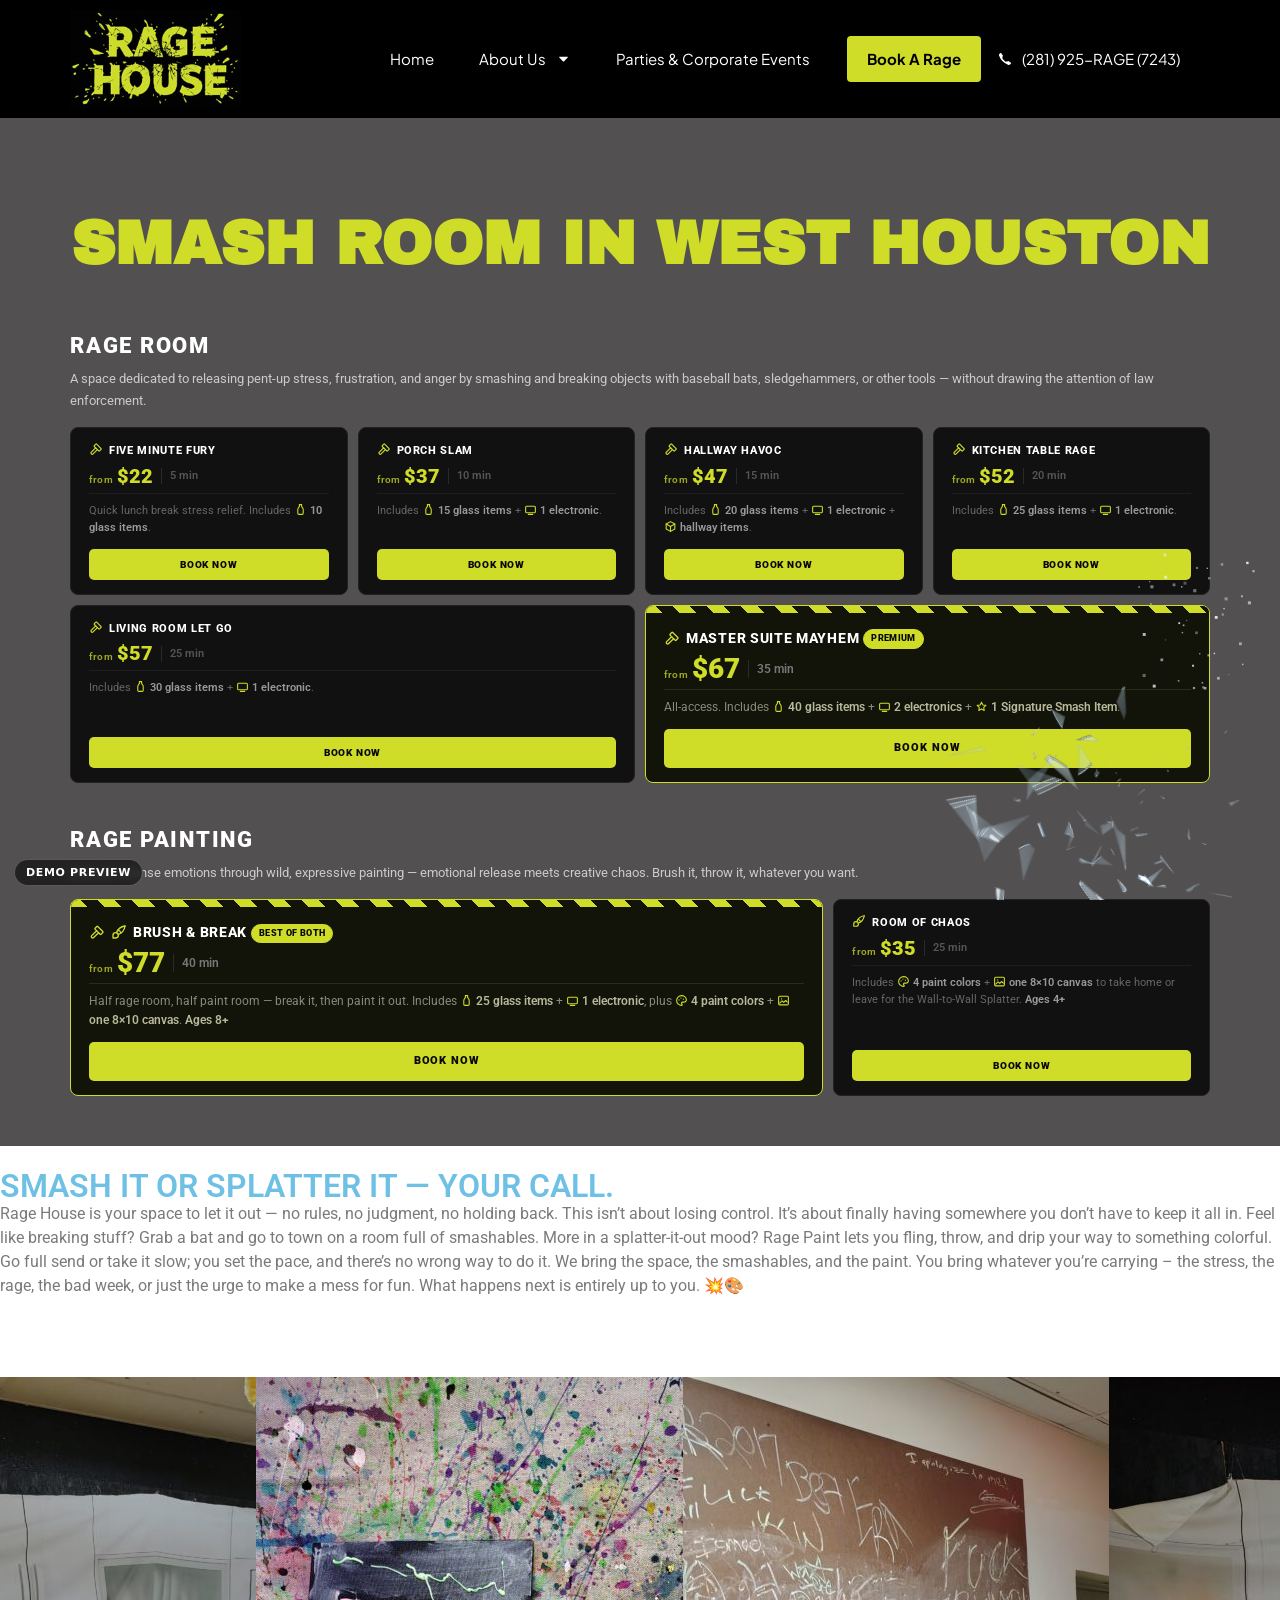
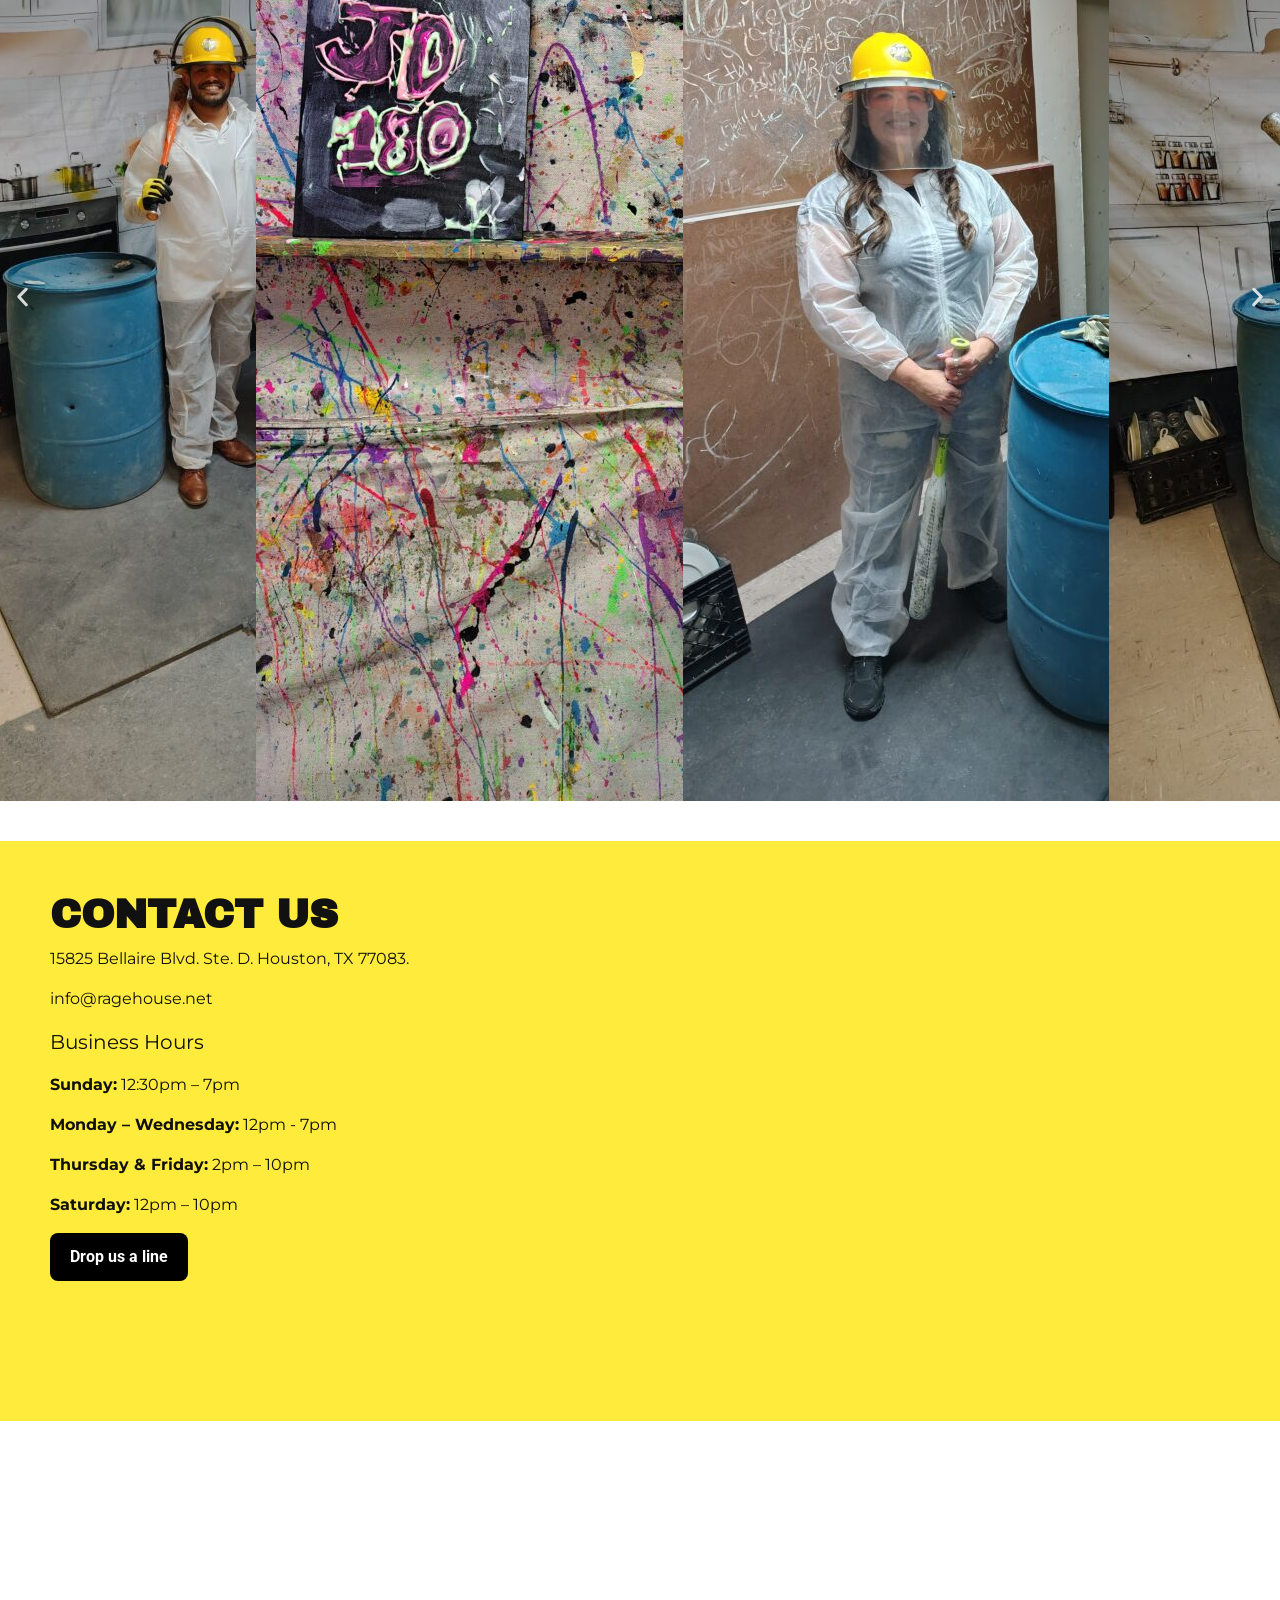
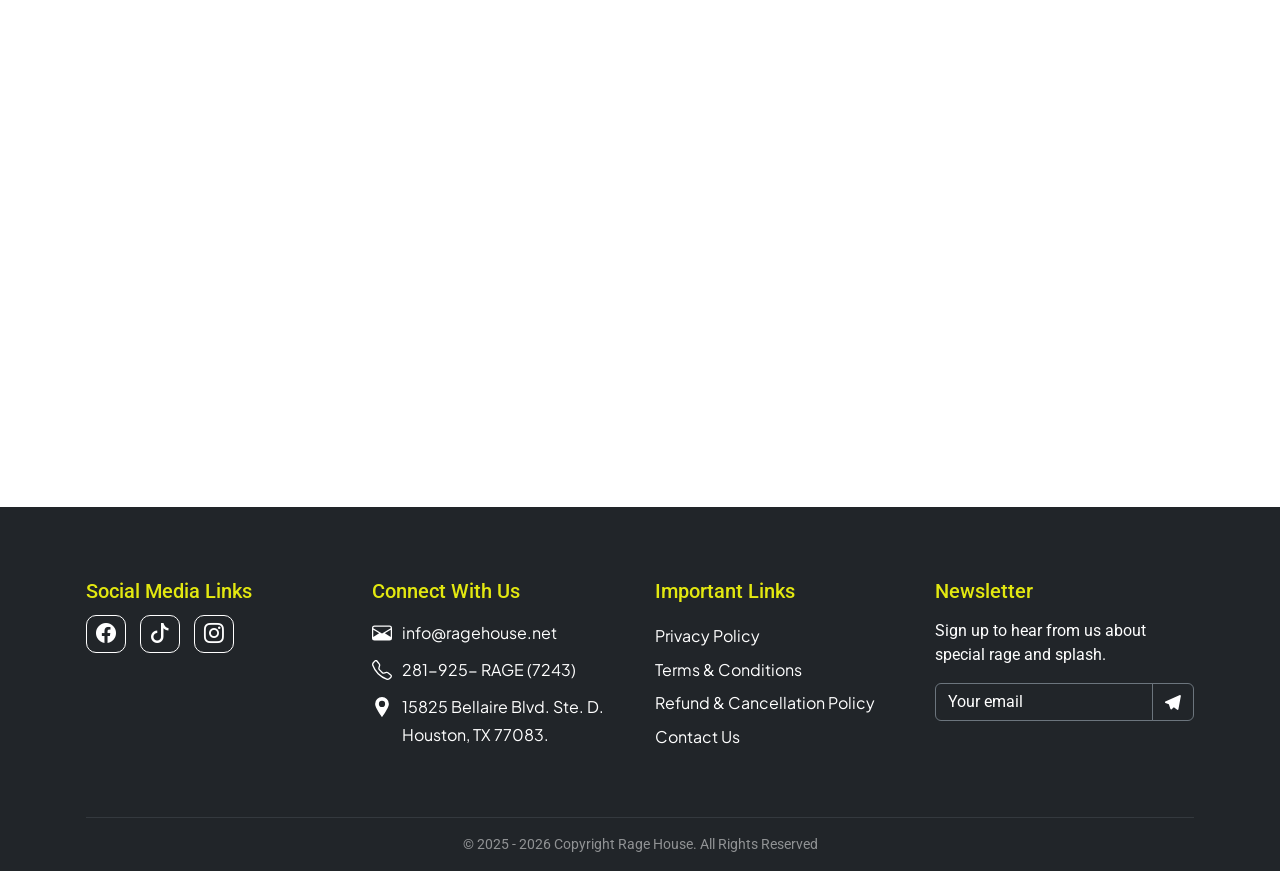
<file: index.html>
<!DOCTYPE html>
<html lang="en-US">
<head>
<meta name="robots" content="noindex,nofollow">
<meta http-equiv="Content-Security-Policy" content="default-src 'self' 'unsafe-inline' 'unsafe-eval' data: blob:; connect-src 'self'; form-action 'none'; frame-src https://www.google.com">
<script>/* demo guard: no outbound requests or form submissions */
(function(){var ok=function(u){try{return new URL(u,location.href).origin===location.origin}catch(e){return false}};
var f=window.fetch;window.fetch=function(u,o){var s=typeof u==='string'?u:(u&&u.url);if(!ok(s)||/admin-ajax|wp-json|demo-disabled/.test(s))return Promise.resolve(new Response('{}',{status:200}));return f.apply(this,arguments)};
var xo=XMLHttpRequest.prototype.open;XMLHttpRequest.prototype.open=function(m,u){this.__blk=!ok(u)||/admin-ajax|wp-json|demo-disabled/.test(u);return xo.apply(this,arguments)};
var xs=XMLHttpRequest.prototype.send;XMLHttpRequest.prototype.send=function(){if(this.__blk){try{this.abort()}catch(e){}return}return xs.apply(this,arguments)};
if(navigator.sendBeacon)navigator.sendBeacon=function(){return true};
document.addEventListener('submit',function(e){e.preventDefault();e.stopImmediatePropagation()},true);})();</script>

	<meta charset="UTF-8">
	<meta name="viewport" content="width=device-width, initial-scale=1.0, viewport-fit=cover" />		<meta name='robots' content='index, follow, max-image-preview:large, max-snippet:-1, max-video-preview:-1' />
<script>Object.defineProperty(window,"angiePlugin",{value:{"schemaVersion":1,"available":true,"version":"1.1.19"},writable:false,configurable:false});</script>
	<!-- This site is optimized with the Yoast SEO plugin v28.8 - https://yoast.com/product/yoast-seo-wordpress/ -->
	<title>RAGE HOUSE : : #1 Trusted Rage Room | Smash Room in West Houston for Stress-Relief Alternative</title>
	<link rel="canonical" href="index.html" />
	<meta property="og:locale" content="en_US" />
	<meta property="og:type" content="website" />
	<meta property="og:title" content="RAGE HOUSE : : #1 Trusted Rage Room | Smash Room in West Houston for Stress-Relief Alternative" />
	<meta property="og:description" content="Smash room in west houston Rage Room A space dedicated to releasing pent-up stress, frustration, and anger by smashing and breaking objects with baseball bats, sledgehammers, or other tools — without drawing the attention of law enforcement. Five Minute Fury from$225 min Quick lunch break stress relief. Includes 10 glass items. Book Now Porch Slam [&hellip;]" />
	<meta property="og:url" content="https://ragehousehtx.com/" />
	<meta property="og:site_name" content="Rage House" />
	<meta property="article:publisher" content="https://m.facebook.com/648692431671454" />
	<meta property="article:modified_time" content="2026-11-02T20:33:51+00:00" />
	<meta property="og:image" content="https://ragehousehtx.com/wp-content/uploads/2026/06/IMG_20260509_181043251_HDR-768x1024.jpg" />
	<meta name="twitter:card" content="summary_large_image" />
	<script type="application/ld+json" class="yoast-schema-graph">{"@context":"https:\/\/schema.org","@graph":[{"@type":"WebPage","@id":"https:\/\/ragehousehtx.com\/","url":"https:\/\/ragehousehtx.com\/","name":"RAGE HOUSE : : #1 Trusted Rage Room | Smash Room in West Houston for Stress-Relief Alternative","isPartOf":{"@id":"https:\/\/ragehousehtx.com\/#website"},"about":{"@id":"https:\/\/ragehousehtx.com\/#organization"},"primaryImageOfPage":{"@id":"https:\/\/ragehousehtx.com\/#primaryimage"},"image":{"@id":"https:\/\/ragehousehtx.com\/#primaryimage"},"thumbnailUrl":"https:\/\/ragehousehtx.com\/wp-content\/uploads\/2026\/06\/IMG_20260509_181043251_HDR-768x1024.jpg","datePublished":"2025-08-19T03:53:58+00:00","dateModified":"2026-11-02T20:33:51+00:00","breadcrumb":{"@id":"https:\/\/ragehousehtx.com\/#breadcrumb"},"inLanguage":"en-US","potentialAction":[{"@type":"ReadAction","target":["https:\/\/ragehousehtx.com\/"]}]},{"@type":"ImageObject","inLanguage":"en-US","@id":"https:\/\/ragehousehtx.com\/#primaryimage","url":"https:\/\/ragehousehtx.com\/wp-content\/uploads\/2026\/06\/IMG_20260509_181043251_HDR-scaled.jpg","contentUrl":"https:\/\/ragehousehtx.com\/wp-content\/uploads\/2026\/06\/IMG_20260509_181043251_HDR-scaled.jpg","width":1920,"height":2560},{"@type":"BreadcrumbList","@id":"https:\/\/ragehousehtx.com\/#breadcrumb","itemListElement":[{"@type":"ListItem","position":1,"name":"Home"}]},{"@type":"WebSite","@id":"https:\/\/ragehousehtx.com\/#website","url":"https:\/\/ragehousehtx.com\/","name":"Rage House","description":"","publisher":{"@id":"https:\/\/ragehousehtx.com\/#organization"},"alternateName":"Rage House Events","potentialAction":[{"@type":"SearchAction","target":{"@type":"EntryPoint","urlTemplate":"https:\/\/ragehousehtx.com\/?s={search_term_string}"},"query-input":{"@type":"PropertyValueSpecification","valueRequired":true,"valueName":"search_term_string"}}],"inLanguage":"en-US"},{"@type":"Organization","@id":"https:\/\/ragehousehtx.com\/#organization","name":"Rage House","url":"https:\/\/ragehousehtx.com\/","logo":{"@type":"ImageObject","inLanguage":"en-US","@id":"https:\/\/ragehousehtx.com\/#\/schema\/logo\/image\/","url":"https:\/\/ragehousehtx.com\/wp-content\/uploads\/2025\/08\/cropped-logo-rage-houseX1.jpg","contentUrl":"https:\/\/ragehousehtx.com\/wp-content\/uploads\/2025\/08\/cropped-logo-rage-houseX1.jpg","width":512,"height":512,"caption":"Rage House"},"image":{"@id":"https:\/\/ragehousehtx.com\/#\/schema\/logo\/image\/"},"sameAs":["https:\/\/m.facebook.com\/648692431671454","https:\/\/www.tiktok.com\/@ragehouse_","https:\/\/www.instagram.com\/ragehouse_\/"]}]}</script>
	<!-- / Yoast SEO plugin. -->


<style id="wp-img-auto-sizes-contain-inline-css">
img:is([sizes=auto i],[sizes^="auto," i]){contain-intrinsic-size:3000px 1500px}
/*# sourceURL=wp-img-auto-sizes-contain-inline-css */
</style>
<style id="wp-emoji-styles-inline-css">

	img.wp-smiley, img.emoji {
		display: inline !important;
		border: none !important;
		box-shadow: none !important;
		height: 1em !important;
		width: 1em !important;
		margin: 0 0.07em !important;
		vertical-align: -0.1em !important;
		background: none !important;
		padding: 0 !important;
	}
/*# sourceURL=wp-emoji-styles-inline-css */
</style>
<style id="classic-theme-styles-inline-css">
/*! This file is auto-generated */
.wp-block-button__link{color:#fff;background-color:#32373c;border-radius:9999px;box-shadow:none;text-decoration:none;padding:calc(.667em + 2px) calc(1.333em + 2px);font-size:1.125em}.wp-block-file__button{background:#32373c;color:#fff;text-decoration:none}
/*# sourceURL=/wp-includes/css/classic-themes.min.css */
</style>
<style id="site-designer-shared-pattern-classes-inline-css">
/* Dark cover/section overlay + on-dark text. */
body .wp-site-blocks .is-style-overlay-dark .wp-block-cover__background { background-color: var(--wp--preset--color--base-3); color: var(--wp--preset--color--contrast-3); }
.wp-block-cover.is-style-overlay-dark .wp-block-cover__background.has-background-dim { opacity: 0.50 !important; }
:is(.wp-block-designsetgo-section, .wp-block-designsetgo-scroll-slides).is-style-overlay-dark { --dsgo-overlay-color: var(--wp--preset--color--base-3); --dsgo-overlay-opacity: 0.50; color: var(--wp--preset--color--contrast-3); }
.dsgo-image-accordion-item.is-style-overlay-dark { --dsgo-overlay-color: var(--wp--preset--color--base-3); }
.wp-block-group.has-background.is-style-overlay-dark { box-shadow: inset 0 0 0 9999px color-mix(in srgb, var(--wp--preset--color--base-3) 50%, transparent); }
body .wp-site-blocks .is-style-overlay-dark, body .wp-site-blocks .is-style-on-dark { --dsgo-text-color: var(--wp--preset--color--contrast-3); color: var(--wp--preset--color--contrast-3) !important; }
body .wp-site-blocks .is-style-overlay-dark :is(h1,h2,h3,h4,h5,h6,p,li,blockquote,cite), body .wp-site-blocks .is-style-on-dark :is(h1,h2,h3,h4,h5,h6,p,li,blockquote,cite) { color: var(--wp--preset--color--contrast-3) !important; }

/* Solid dark section background + light text. */
.is-style-bg-dark { background-color: var(--wp--preset--color--contrast); color: var(--wp--preset--color--base); }
.is-style-bg-dark a { color: var(--wp--preset--color--base); }
/*# sourceURL=site-designer-shared-pattern-classes-inline-css */
</style>
<style id="global-styles-inline-css">
:root{--wp--preset--aspect-ratio--square: 1;--wp--preset--aspect-ratio--4-3: 4/3;--wp--preset--aspect-ratio--3-4: 3/4;--wp--preset--aspect-ratio--3-2: 3/2;--wp--preset--aspect-ratio--2-3: 2/3;--wp--preset--aspect-ratio--16-9: 16/9;--wp--preset--aspect-ratio--9-16: 9/16;--wp--preset--color--black: #000000;--wp--preset--color--cyan-bluish-gray: #abb8c3;--wp--preset--color--white: #ffffff;--wp--preset--color--pale-pink: #f78da7;--wp--preset--color--vivid-red: #cf2e2e;--wp--preset--color--luminous-vivid-orange: #ff6900;--wp--preset--color--luminous-vivid-amber: #fcb900;--wp--preset--color--light-green-cyan: #7bdcb5;--wp--preset--color--vivid-green-cyan: #00d084;--wp--preset--color--pale-cyan-blue: #8ed1fc;--wp--preset--color--vivid-cyan-blue: #0693e3;--wp--preset--color--vivid-purple: #9b51e0;--wp--preset--gradient--vivid-cyan-blue-to-vivid-purple: linear-gradient(135deg,rgb(6,147,227) 0%,rgb(155,81,224) 100%);--wp--preset--gradient--light-green-cyan-to-vivid-green-cyan: linear-gradient(135deg,rgb(122,220,180) 0%,rgb(0,208,130) 100%);--wp--preset--gradient--luminous-vivid-amber-to-luminous-vivid-orange: linear-gradient(135deg,rgb(252,185,0) 0%,rgb(255,105,0) 100%);--wp--preset--gradient--luminous-vivid-orange-to-vivid-red: linear-gradient(135deg,rgb(255,105,0) 0%,rgb(207,46,46) 100%);--wp--preset--gradient--very-light-gray-to-cyan-bluish-gray: linear-gradient(135deg,rgb(238,238,238) 0%,rgb(169,184,195) 100%);--wp--preset--gradient--cool-to-warm-spectrum: linear-gradient(135deg,rgb(74,234,220) 0%,rgb(151,120,209) 20%,rgb(207,42,186) 40%,rgb(238,44,130) 60%,rgb(251,105,98) 80%,rgb(254,248,76) 100%);--wp--preset--gradient--blush-light-purple: linear-gradient(135deg,rgb(255,206,236) 0%,rgb(152,150,240) 100%);--wp--preset--gradient--blush-bordeaux: linear-gradient(135deg,rgb(254,205,165) 0%,rgb(254,45,45) 50%,rgb(107,0,62) 100%);--wp--preset--gradient--luminous-dusk: linear-gradient(135deg,rgb(255,203,112) 0%,rgb(199,81,192) 50%,rgb(65,88,208) 100%);--wp--preset--gradient--pale-ocean: linear-gradient(135deg,rgb(255,245,203) 0%,rgb(182,227,212) 50%,rgb(51,167,181) 100%);--wp--preset--gradient--electric-grass: linear-gradient(135deg,rgb(202,248,128) 0%,rgb(113,206,126) 100%);--wp--preset--gradient--midnight: linear-gradient(135deg,rgb(2,3,129) 0%,rgb(40,116,252) 100%);--wp--preset--font-size--small: 13px;--wp--preset--font-size--medium: 20px;--wp--preset--font-size--large: 36px;--wp--preset--font-size--x-large: 42px;--wp--preset--spacing--20: 0.44rem;--wp--preset--spacing--30: 0.67rem;--wp--preset--spacing--40: 1rem;--wp--preset--spacing--50: 1.5rem;--wp--preset--spacing--60: 2.25rem;--wp--preset--spacing--70: 3.38rem;--wp--preset--spacing--80: 5.06rem;--wp--preset--shadow--natural: 6px 6px 9px rgba(0, 0, 0, 0.2);--wp--preset--shadow--deep: 12px 12px 50px rgba(0, 0, 0, 0.4);--wp--preset--shadow--sharp: 6px 6px 0px rgba(0, 0, 0, 0.2);--wp--preset--shadow--outlined: 6px 6px 0px -3px rgb(255, 255, 255), 6px 6px rgb(0, 0, 0);--wp--preset--shadow--crisp: 6px 6px 0px rgb(0, 0, 0);}.wp-block-button{--wp--preset--dimension--25: 25%;--wp--preset--dimension--50: 50%;--wp--preset--dimension--75: 75%;--wp--preset--dimension--100: 100%;}:where(body) { margin: 0; }:where(.is-layout-flex){gap: 0.5em;}:where(.is-layout-grid){gap: 0.5em;}body .is-layout-flex{display: flex;}.is-layout-flex{flex-wrap: wrap;align-items: center;}.is-layout-flex > :is(*, div){margin: 0;}body .is-layout-grid{display: grid;}.is-layout-grid > :is(*, div){margin: 0;}body{padding-top: 0px;padding-right: 0px;padding-bottom: 0px;padding-left: 0px;}:root :where(.wp-element-button, .wp-block-button__link){background-color: #32373c;border-width: 0;color: #fff;font-family: inherit;font-size: inherit;font-style: inherit;font-weight: inherit;letter-spacing: inherit;line-height: inherit;padding-top: calc(0.667em + 2px);padding-right: calc(1.333em + 2px);padding-bottom: calc(0.667em + 2px);padding-left: calc(1.333em + 2px);text-decoration: none;text-transform: inherit;}.has-black-color{color: var(--wp--preset--color--black) !important;}.has-cyan-bluish-gray-color{color: var(--wp--preset--color--cyan-bluish-gray) !important;}.has-white-color{color: var(--wp--preset--color--white) !important;}.has-pale-pink-color{color: var(--wp--preset--color--pale-pink) !important;}.has-vivid-red-color{color: var(--wp--preset--color--vivid-red) !important;}.has-luminous-vivid-orange-color{color: var(--wp--preset--color--luminous-vivid-orange) !important;}.has-luminous-vivid-amber-color{color: var(--wp--preset--color--luminous-vivid-amber) !important;}.has-light-green-cyan-color{color: var(--wp--preset--color--light-green-cyan) !important;}.has-vivid-green-cyan-color{color: var(--wp--preset--color--vivid-green-cyan) !important;}.has-pale-cyan-blue-color{color: var(--wp--preset--color--pale-cyan-blue) !important;}.has-vivid-cyan-blue-color{color: var(--wp--preset--color--vivid-cyan-blue) !important;}.has-vivid-purple-color{color: var(--wp--preset--color--vivid-purple) !important;}.has-black-background-color{background-color: var(--wp--preset--color--black) !important;}.has-cyan-bluish-gray-background-color{background-color: var(--wp--preset--color--cyan-bluish-gray) !important;}.has-white-background-color{background-color: var(--wp--preset--color--white) !important;}.has-pale-pink-background-color{background-color: var(--wp--preset--color--pale-pink) !important;}.has-vivid-red-background-color{background-color: var(--wp--preset--color--vivid-red) !important;}.has-luminous-vivid-orange-background-color{background-color: var(--wp--preset--color--luminous-vivid-orange) !important;}.has-luminous-vivid-amber-background-color{background-color: var(--wp--preset--color--luminous-vivid-amber) !important;}.has-light-green-cyan-background-color{background-color: var(--wp--preset--color--light-green-cyan) !important;}.has-vivid-green-cyan-background-color{background-color: var(--wp--preset--color--vivid-green-cyan) !important;}.has-pale-cyan-blue-background-color{background-color: var(--wp--preset--color--pale-cyan-blue) !important;}.has-vivid-cyan-blue-background-color{background-color: var(--wp--preset--color--vivid-cyan-blue) !important;}.has-vivid-purple-background-color{background-color: var(--wp--preset--color--vivid-purple) !important;}.has-black-border-color{border-color: var(--wp--preset--color--black) !important;}.has-cyan-bluish-gray-border-color{border-color: var(--wp--preset--color--cyan-bluish-gray) !important;}.has-white-border-color{border-color: var(--wp--preset--color--white) !important;}.has-pale-pink-border-color{border-color: var(--wp--preset--color--pale-pink) !important;}.has-vivid-red-border-color{border-color: var(--wp--preset--color--vivid-red) !important;}.has-luminous-vivid-orange-border-color{border-color: var(--wp--preset--color--luminous-vivid-orange) !important;}.has-luminous-vivid-amber-border-color{border-color: var(--wp--preset--color--luminous-vivid-amber) !important;}.has-light-green-cyan-border-color{border-color: var(--wp--preset--color--light-green-cyan) !important;}.has-vivid-green-cyan-border-color{border-color: var(--wp--preset--color--vivid-green-cyan) !important;}.has-pale-cyan-blue-border-color{border-color: var(--wp--preset--color--pale-cyan-blue) !important;}.has-vivid-cyan-blue-border-color{border-color: var(--wp--preset--color--vivid-cyan-blue) !important;}.has-vivid-purple-border-color{border-color: var(--wp--preset--color--vivid-purple) !important;}.has-vivid-cyan-blue-to-vivid-purple-gradient-background{background: var(--wp--preset--gradient--vivid-cyan-blue-to-vivid-purple) !important;}.has-light-green-cyan-to-vivid-green-cyan-gradient-background{background: var(--wp--preset--gradient--light-green-cyan-to-vivid-green-cyan) !important;}.has-luminous-vivid-amber-to-luminous-vivid-orange-gradient-background{background: var(--wp--preset--gradient--luminous-vivid-amber-to-luminous-vivid-orange) !important;}.has-luminous-vivid-orange-to-vivid-red-gradient-background{background: var(--wp--preset--gradient--luminous-vivid-orange-to-vivid-red) !important;}.has-very-light-gray-to-cyan-bluish-gray-gradient-background{background: var(--wp--preset--gradient--very-light-gray-to-cyan-bluish-gray) !important;}.has-cool-to-warm-spectrum-gradient-background{background: var(--wp--preset--gradient--cool-to-warm-spectrum) !important;}.has-blush-light-purple-gradient-background{background: var(--wp--preset--gradient--blush-light-purple) !important;}.has-blush-bordeaux-gradient-background{background: var(--wp--preset--gradient--blush-bordeaux) !important;}.has-luminous-dusk-gradient-background{background: var(--wp--preset--gradient--luminous-dusk) !important;}.has-pale-ocean-gradient-background{background: var(--wp--preset--gradient--pale-ocean) !important;}.has-electric-grass-gradient-background{background: var(--wp--preset--gradient--electric-grass) !important;}.has-midnight-gradient-background{background: var(--wp--preset--gradient--midnight) !important;}.has-small-font-size{font-size: var(--wp--preset--font-size--small) !important;}.has-medium-font-size{font-size: var(--wp--preset--font-size--medium) !important;}.has-large-font-size{font-size: var(--wp--preset--font-size--large) !important;}.has-x-large-font-size{font-size: var(--wp--preset--font-size--x-large) !important;}
:root :where(.wp-block-icon svg){width: 24px;}
:where(.wp-block-gallery.is-layout-flex){gap: var( --wp--style--gallery-gap-default, var( --gallery-block--gutter-size, var( --wp--style--block-gap, 0.5em ) ) );}:where(.wp-block-gallery.is-layout-grid){gap: var( --wp--style--gallery-gap-default, var( --gallery-block--gutter-size, var( --wp--style--block-gap, 0.5em ) ) );}
:where(.wp-block-latest-posts.is-layout-flex){gap: 1.25em;}:where(.wp-block-latest-posts.is-layout-grid){gap: 1.25em;}
:where(.wp-block-post-template.is-layout-flex){gap: 1.25em;}:where(.wp-block-post-template.is-layout-grid){gap: 1.25em;}
:where(.wp-block-term-template.is-layout-flex){gap: 1.25em;}:where(.wp-block-term-template.is-layout-grid){gap: 1.25em;}
:where(.wp-block-columns.is-layout-flex){gap: 2em;}:where(.wp-block-columns.is-layout-grid){gap: 2em;}
:root :where(.wp-block-pullquote){font-size: 1.5em;line-height: 1.6;}
/*# sourceURL=global-styles-inline-css */
</style>
<style id="if-so-public-dummy-inline-css">
        .lds-dual-ring {
          display: inline-block;
          width: 16px;
          height: 16px;
        }
        .lds-dual-ring:after {
          content: " ";
          display: block;
          width: 16px;
          height: 16px;
          margin: 0px;
          border-radius: 50%;
          border: 3px solid #000;
          border-color: #000 transparent #000 transparent;
          animation: lds-dual-ring 1.2s linear infinite;
        }
        @keyframes lds-dual-ring {
          0% {
            transform: rotate(0deg);
          }
          100% {
            transform: rotate(360deg);
          }
        }
        /*loader 2*/
        .ifso-logo-loader {
            font-size: 20px;
            width: 64px;
            font-family: sans-serif;
            position: relative;
            height: auto;
            font-weight: 800;
        }
        .ifso-logo-loader:before {
            content: '';
            position: absolute;
            left: 30%;
            top: 36%;
            width: 14px;
            height: 22px;
            clip-path: polygon(100% 50%, 0 0, 0 100%);
            background: #fd5b56;
            animation: spinAndMoveArrow 2s infinite;
            height: 9px;
            width: 7px;
        }
        .ifso-logo-loader:after {
            content: "If So";
            word-spacing: 12px;
        }
        @keyframes spinAndMoveArrow {
                40% {
                    transform: rotate(360deg);
                }
    
                60% {
                    transform: translateX(-5px);
                }
    
                80% {
                    transform: translateX(5px);
                }
    
                100% {
                    transform: translateX(0);
                }
        }
        /*Loader 3 - default content*/
        .ifso-default-content-loader{
            display:inline-block;
        }
        
/*# sourceURL=if-so-public-dummy-inline-css */
</style>
<link rel='stylesheet' id='participant-style-css' href='wp-content/plugins/participant-form/participant-style.css' media='all' />
<link rel='stylesheet' id='slideform-style-css' href='wp-content/plugins/slide-form-with-content-V1.0/slideform-style.css' media='all' />
<link rel='stylesheet' id='swiper-css-css' href='npm/swiper@9/swiper-bundle.min.css' media='all' />
<link rel='stylesheet' id='bootstrap-icons-css' href='npm/bootstrap-icons/font/bootstrap-icons.css' media='all' />
<link rel='stylesheet' id='tss-style-css' href='wp-content/plugins/testimonial-swiper/style.css' media='all' />
<link rel='stylesheet' id='owl-carousel-css' href='wp-content/plugins/wp-portfolio-carouselv-v0.1/owl.carousel.min.css' media='all' />
<link rel='stylesheet' id='glightbox-css' href='npm/glightbox/dist/css/glightbox.min.css' media='all' />
<link rel='stylesheet' id='wppc-style-css' href='wp-content/plugins/wp-portfolio-carouselv-v0.1/carousel-style.css' media='all' />
<link rel='stylesheet' id='wp-theme-css' href='wp-includes/css/dist/theme/design-tokens.min.css' media='all' />
<link rel='stylesheet' id='wp-components-css' href='wp-includes/css/dist/components/style.min.css' media='all' />
<link rel='stylesheet' id='godaddy-styles-css' href='wp-content/mu-plugins/vendor/wpex/godaddy-launch/includes/Dependencies/GoDaddy/Styles/build/latest.css' media='all' />
<link rel='stylesheet' id='bootstrap-5-css' href='npm/bootstrap@5.3.3/dist/css/bootstrap.min.css' media='all' />
<link rel='stylesheet' id='ak-minimal-bs-style-css' href='wp-content/themes/ak-minimal-bootstrap/style.css' media='all' />
<link rel='stylesheet' id='elementor-frontend-css' href='wp-content/plugins/elementor/assets/css/frontend.min.css' media='all' />
<style id="elementor-frontend-inline-css">
.e-heading-base a, .e-paragraph-base a { all: unset; cursor: pointer; }.elementor :where(.e-svg-base) { width: var(--e-svg-width, 65px); height: var(--e-svg-height, 65px); }form[data-element_type="e-form"].form-state-success [data-element_type="e-form-success-message"],form[data-element_type="e-form"].form-state-error [data-element_type="e-form-error-message"]{ display: block; }.elementor-edit-mode [data-element_type="e-form-success-message"]:is(.elementor-element-editable, :has(.elementor-element-editable), :has(> .elementor-empty-view)),.elementor-edit-mode [data-element_type="e-form-error-message"]:is(.elementor-element-editable, :has(.elementor-element-editable), :has(> .elementor-empty-view)){ display: block; }.e-background-video { position: relative; overflow: hidden; }.e-background-video__media { position: absolute; inset: 0; width: 100%; height: 100%; object-fit: cover; pointer-events: none; z-index: 0; }.e-background-video__content { position: relative; z-index: 1; flex: 1 1 auto; }.elementor-edit-mode .e-background-video__content.e-atomic-element:has(> .elementor-empty-view) { display: flex; flex-direction: column; flex: 1 1 auto; min-height: 0; }.elementor-edit-mode .e-background-video__content.e-atomic-element:has(> .elementor-empty-view) > .elementor-empty-view.elementor-empty-view { position: relative; flex: 1 1 auto; min-height: 120px; height: auto; width: 100%; }.elementor-edit-mode .e-background-video__content.e-atomic-element:has(> .elementor-empty-view) > .elementor-empty-view > .elementor-first-add { position: absolute; inset: 0; width: 100%; height: 100%; }.e-background-video__controls { z-index: 2; }.e-background-video__play, .e-background-video__pause { appearance: none; -webkit-appearance: none; }.e-background-video.e-background-video--playing .e-background-video__play { display: none; }.e-background-video.e-background-video--paused .e-background-video__pause { display: none; }.e-background-video:not(.e-background-video--playing):not(.e-background-video--paused) .e-background-video__controls,.e-background-video:not(.e-background-video--playing):not(.e-background-video--paused) .e-background-video__play,.e-background-video:not(.e-background-video--playing):not(.e-background-video--paused) .e-background-video__pause { display: none; }.e-accordion-item-header-base { list-style: none; }.e-accordion-item-header-base::-webkit-details-marker { display: none; }.e-accordion-item-base { interpolate-size: allow-keywords; }.e-accordion-item-base::details-content {block-size: 0; overflow: hidden;transition: block-size .3s ease, content-visibility .3s ease allow-discrete;}.e-accordion-item-base[open]::details-content { block-size: auto; }.e-accordion-item-icon-base, .e-accordion-item-icon-open-base { --e-svg-width: auto; --e-svg-height: 100%; }:where(.e-accordion-item-icon-base, .e-accordion-item-icon-open-base) .e-svg-base { max-width: 100%; }.e-accordion-item-icon-base.e-accordion-item-icon-base .e-svg-base svg, .e-accordion-item-icon-open-base.e-accordion-item-icon-open-base .e-svg-base svg { width: auto !important; }.e-accordion-item-icon-base svg, .e-accordion-item-icon-open-base svg { transition: transform .3s ease; }.e-accordion-item-base:not([open]) > summary :is(.e-accordion-item-icon-base, .e-accordion-item-icon-open-base) svg { transform: rotate(var(--e-accordion-icon-rotation-closed)); }.e-accordion-item-base[open] > summary :is(.e-accordion-item-icon-base, .e-accordion-item-icon-open-base) svg { transform: rotate(var(--e-accordion-icon-rotation, 180deg)); }.e-accordion-item-header-base.e-accordion-item-header-base:has(> .e-accordion-item-icon-open-base) { display: grid; grid-template-columns: minmax(0, 1fr) auto; align-items: center; }.e-accordion-item-header-base:has(> .e-accordion-item-icon-open-base) > .e-accordion-item-title-base { grid-column: 1; grid-row: 1; }.e-accordion-item-header-base:has(> .e-accordion-item-icon-open-base) > :is(.e-accordion-item-icon-base, .e-accordion-item-icon-open-base) { grid-column: 2; grid-row: 1; }.e-accordion-item-base .e-accordion-item-icon-open-base.e-accordion-item-icon-open-base { visibility: hidden; }.e-accordion-item-base[open] > summary .e-accordion-item-icon-open-base { visibility: visible; }.e-accordion-item-base[open] > summary:has(.e-accordion-item-icon-open-base) .e-accordion-item-icon-base { visibility: hidden; }.e-list-item-marker-base { --e-svg-width: 0.6em; --e-svg-height: 0.6em; }:where(.e-list-item-marker-base) .e-svg-base { flex-shrink: 0; }.e-list-item-marker-base .e-svg-base svg { display: block; }
.e-form-textarea-base:not([data-resizable]) { resize: none; } .e-form-submit-button-base { cursor: pointer; box-sizing: border-box; }
/*# sourceURL=elementor-frontend-inline-css */
</style>
<link rel='stylesheet' id='widget-image-css' href='wp-content/plugins/elementor/assets/css/widget-image.min.css' media='all' />
<link rel='stylesheet' id='widget-nav-menu-css' href='wp-content/plugins/elementor-pro/assets/css/widget-nav-menu.min.css' media='all' />
<link rel='stylesheet' id='elementor-post-22-css' href='wp-content/uploads/elementor/css/post-22.css' media='all' />
<link rel='stylesheet' id='font-awesome-5-all-css' href='wp-content/plugins/elementor/assets/lib/font-awesome/css/all.min.css' media='all' />
<link rel='stylesheet' id='font-awesome-4-shim-css' href='wp-content/plugins/elementor/assets/lib/font-awesome/css/v4-shims.min.css' media='all' />
<link rel='stylesheet' id='widget-heading-css' href='wp-content/plugins/elementor/assets/css/widget-heading.min.css' media='all' />
<link rel='stylesheet' id='e-animation-fadeIn-css' href='wp-content/plugins/elementor/assets/lib/animations/styles/fadeIn.min.css' media='all' />
<link rel='stylesheet' id='e-animation-bounce-css' href='wp-content/plugins/elementor/assets/lib/animations/styles/bounce.min.css' media='all' />
<link rel='stylesheet' id='swiper-css' href='wp-content/plugins/elementor/assets/lib/swiper/v8/css/swiper.min.css' media='all' />
<link rel='stylesheet' id='e-swiper-css' href='wp-content/plugins/elementor/assets/css/conditionals/e-swiper.min.css' media='all' />
<link rel='stylesheet' id='widget-image-carousel-css' href='wp-content/plugins/elementor/assets/css/widget-image-carousel.min.css' media='all' />
<link rel='stylesheet' id='elementor-post-7-css' href='wp-content/uploads/elementor/css/post-7.css' media='all' />
<link rel='stylesheet' id='base-desktop-css' href='wp-content/uploads/elementor/css/base-desktop.css' media='all' />
<link rel='stylesheet' id='base-mobile-css' href='wp-content/uploads/elementor/css/base-mobile.css' media='(max-width:767px)' />
<link rel='stylesheet' id='elementor-post-1055-css' href='wp-content/uploads/elementor/css/post-1055.css' media='all' />
<link rel='stylesheet' id='elementor-gf-local-roboto-css' href='wp-content/uploads/elementor/google-fonts/css/roboto.css' media='all' />
<link rel='stylesheet' id='elementor-gf-local-robotoslab-css' href='wp-content/uploads/elementor/google-fonts/css/robotoslab.css' media='all' />
<link rel='stylesheet' id='elementor-gf-local-archivoblack-css' href='wp-content/uploads/elementor/google-fonts/css/archivoblack.css' media='all' />
<link rel='stylesheet' id='elementor-gf-local-montserrat-css' href='wp-content/uploads/elementor/google-fonts/css/montserrat.css' media='all' />
<link rel='stylesheet' id='elementor-gf-local-plusjakartasans-css' href='wp-content/uploads/elementor/google-fonts/css/plusjakartasans.css' media='all' />
<script id="jquery-core-js" src="wp-includes/js/jquery/jquery.min.js"></script>
<script id="jquery-migrate-js" src="wp-includes/js/jquery/jquery-migrate.min.js"></script>
<script id="if-so-js-before">
var nonce = "c759b45470";//compat
    var ifso_nonce = "c759b45470";
    var ajaxurl = "#demo-disabled";
    var ifso_page_url = window.location.href;
    var isAnalyticsOn = false;
    var isPageVisitedOn = 0;
    var isVisitCountEnabled = 1;
    var referrer_for_pageload = document.referrer;
    var ifso_attrs_for_ajax = ["ga4","the_content"];
//# sourceURL=if-so-js-before
</script>
<script id="if-so-js" src="wp-content/plugins/if-so/public/js/if-so-public.js"></script>
<script id="font-awesome-4-shim-js" src="wp-content/plugins/elementor/assets/lib/font-awesome/js/v4-shims.min.js"></script>

<!-- Google tag (gtag.js) snippet added by Site Kit -->
<!-- Google Analytics snippet added by Site Kit -->
<!-- Google Ads snippet added by Site Kit -->
<!-- demo: Google tag removed -->
<link rel="https://api.w.org/" href="https://ragehousehtx.com/wp-json/" /><link rel="EditURI" type="application/rsd+xml" title="RSD" href="https://ragehousehtx.com/xmlrpc.php?rsd" />
<meta name="generator" content="WordPress 7.1.4" />
<link rel='shortlink' href='index.html' />
<link rel="stylesheet" id="34-css" href="wp-content/uploads/custom-css-js/34.css" media="all" />
<meta name="generator" content="Site Kit by Google 1.191.0" />		<!-- demo: Clarity removed -->
	<meta name="generator" content="Elementor 4.4.0; features: e_font_icon_svg, additional_custom_breakpoints; settings: css_print_method-external, google_font-enabled, font_display-swap">
			<style>
				.e-con.e-parent:nth-of-type(n+4):not(.e-lazyloaded):not(.e-no-lazyload),
				.e-con.e-parent:nth-of-type(n+4):not(.e-lazyloaded):not(.e-no-lazyload) * {
					background-image: none !important;
				}
				@media screen and (max-height: 1024px) {
					.e-con.e-parent:nth-of-type(n+3):not(.e-lazyloaded):not(.e-no-lazyload),
					.e-con.e-parent:nth-of-type(n+3):not(.e-lazyloaded):not(.e-no-lazyload) * {
						background-image: none !important;
					}
				}
				@media screen and (max-height: 640px) {
					.e-con.e-parent:nth-of-type(n+2):not(.e-lazyloaded):not(.e-no-lazyload),
					.e-con.e-parent:nth-of-type(n+2):not(.e-lazyloaded):not(.e-no-lazyload) * {
						background-image: none !important;
					}
				}
			</style>
			
<!-- demo: GTM removed -->

<!-- End Google Tag Manager snippet added by Site Kit -->
<link rel="icon" href="wp-content/uploads/2025/08/cropped-logo-rage-houseX1-32x32.jpg" sizes="32x32" />
<link rel="icon" href="wp-content/uploads/2025/08/cropped-logo-rage-houseX1-192x192.jpg" sizes="192x192" />
<link rel="apple-touch-icon" href="wp-content/uploads/2025/08/cropped-logo-rage-houseX1-180x180.jpg" />
<meta name="msapplication-TileImage" content="wp-content/uploads/2025/08/cropped-logo-rage-houseX1-270x270.jpg" />
<style id="wp-site-designer-contrast-fallback"> .wp-block-group:not([data-dsgo-inline-bg]),.wp-block-column:not([data-dsgo-inline-bg]),.wp-block-columns:not([data-dsgo-inline-bg]){--dsgo-text-color:initial;} :is(.wp-block-designsetgo-section,.wp-block-group,.wp-block-column).has-background:not([class*="-background-color"]):not(.has-text-color):not(.is-style-footer-section):not(.is-style-header-section),.wp-block-cover:not(.has-text-color){color:var(--wp--preset--color--contrast-3) !important;--dsgo-text-color:var(--wp--preset--color--contrast-3);} body .wp-site-blocks :is(:is(.wp-block-designsetgo-section,.wp-block-group,.wp-block-column).has-background:not([class*="-background-color"]):not(.has-text-color):not(.is-style-footer-section):not(.is-style-header-section),.wp-block-cover) h1:not(.has-text-color):where(:not(.elementor *):not([data-elementor-type] *)),body .wp-site-blocks :is(:is(.wp-block-designsetgo-section,.wp-block-group,.wp-block-column).has-background:not([class*="-background-color"]):not(.has-text-color):not(.is-style-footer-section):not(.is-style-header-section),.wp-block-cover) h2:not(.has-text-color):where(:not(.elementor *):not([data-elementor-type] *)),body .wp-site-blocks :is(:is(.wp-block-designsetgo-section,.wp-block-group,.wp-block-column).has-background:not([class*="-background-color"]):not(.has-text-color):not(.is-style-footer-section):not(.is-style-header-section),.wp-block-cover) h3:not(.has-text-color):where(:not(.elementor *):not([data-elementor-type] *)),body .wp-site-blocks :is(:is(.wp-block-designsetgo-section,.wp-block-group,.wp-block-column).has-background:not([class*="-background-color"]):not(.has-text-color):not(.is-style-footer-section):not(.is-style-header-section),.wp-block-cover) h4:not(.has-text-color):where(:not(.elementor *):not([data-elementor-type] *)),body .wp-site-blocks :is(:is(.wp-block-designsetgo-section,.wp-block-group,.wp-block-column).has-background:not([class*="-background-color"]):not(.has-text-color):not(.is-style-footer-section):not(.is-style-header-section),.wp-block-cover) h5:not(.has-text-color):where(:not(.elementor *):not([data-elementor-type] *)),body .wp-site-blocks :is(:is(.wp-block-designsetgo-section,.wp-block-group,.wp-block-column).has-background:not([class*="-background-color"]):not(.has-text-color):not(.is-style-footer-section):not(.is-style-header-section),.wp-block-cover) h6:not(.has-text-color):where(:not(.elementor *):not([data-elementor-type] *)),body .wp-site-blocks :is(:is(.wp-block-designsetgo-section,.wp-block-group,.wp-block-column).has-background:not([class*="-background-color"]):not(.has-text-color):not(.is-style-footer-section):not(.is-style-header-section),.wp-block-cover) p:not(.has-text-color):where(:not(.elementor *):not([data-elementor-type] *)),body .wp-site-blocks :is(:is(.wp-block-designsetgo-section,.wp-block-group,.wp-block-column).has-background:not([class*="-background-color"]):not(.has-text-color):not(.is-style-footer-section):not(.is-style-header-section),.wp-block-cover) a:where(:not(.wp-element-button):not(.wp-block-social-link-anchor)):not(.has-text-color):where(:not(.elementor *):not([data-elementor-type] *)),body .wp-site-blocks :is(:is(.wp-block-designsetgo-section,.wp-block-group,.wp-block-column).has-background:not([class*="-background-color"]):not(.has-text-color):not(.is-style-footer-section):not(.is-style-header-section),.wp-block-cover) .wp-element-caption:not(.has-text-color):where(:not(.elementor *):not([data-elementor-type] *)){color:var(--dsgo-text-color,inherit) !important;} body .wp-site-blocks :is(.wp-block-designsetgo-section,.wp-block-group,.wp-block-column)[data-dsgo-inline-bg] .wp-block-button:is([class*="is-style-outline"],[class*="is-style-secondary"]) .wp-element-button{color:var(--dsgo-text-color,inherit) !important;border-color:currentColor !important;}body .wp-site-blocks :is(.wp-block-designsetgo-section,.wp-block-group,.wp-block-column)[data-dsgo-inline-bg] .wp-block-button:is([class*="is-style-outline"],[class*="is-style-secondary"]) .wp-element-button:hover{opacity:0.75;} body .wp-site-blocks [data-dsgo-inline-bg] h1:not(.has-text-color):where(:not(.elementor *):not([data-elementor-type] *)),body .wp-site-blocks [data-dsgo-inline-bg] h2:not(.has-text-color):where(:not(.elementor *):not([data-elementor-type] *)),body .wp-site-blocks [data-dsgo-inline-bg] h3:not(.has-text-color):where(:not(.elementor *):not([data-elementor-type] *)),body .wp-site-blocks [data-dsgo-inline-bg] h4:not(.has-text-color):where(:not(.elementor *):not([data-elementor-type] *)),body .wp-site-blocks [data-dsgo-inline-bg] h5:not(.has-text-color):where(:not(.elementor *):not([data-elementor-type] *)),body .wp-site-blocks [data-dsgo-inline-bg] h6:not(.has-text-color):where(:not(.elementor *):not([data-elementor-type] *)),body .wp-site-blocks [data-dsgo-inline-bg] p:not(.has-text-color):where(:not(.elementor *):not([data-elementor-type] *)),body .wp-site-blocks [data-dsgo-inline-bg] a:where(:not(.wp-element-button):not(.wp-block-social-link-anchor)):not(.has-text-color):where(:not(.elementor *):not([data-elementor-type] *)),body .wp-site-blocks [data-dsgo-inline-bg] .wp-element-caption:not(.has-text-color):where(:not(.elementor *):not([data-elementor-type] *)){color:var(--dsgo-text-color,inherit) !important;} .wp-block-designsetgo-section.has-background:not([data-dsgo-inline-bg]):not(.has-text-color){color:var(--wp--preset--color--contrast);--dsgo-text-color:var(--wp--preset--color--contrast);} :is(.wp-block-group,.wp-block-column).is-style-section-1:not(:is(.has-white-background-color,.has-black-background-color)),.has-background:is(.wp-block-group,.wp-block-column).is-style-section-1:not(:is(.has-white-background-color,.has-black-background-color)),.has-text-color:is(.wp-block-group,.wp-block-column).is-style-section-1:not(:is(.has-white-background-color,.has-black-background-color)){background-color:var(--wp--preset--color--accent-5);color:var(--wp--preset--color--contrast);} body .wp-site-blocks :is(.wp-block-group,.wp-block-column).is-style-section-1:not(:is(.has-white-background-color,.has-black-background-color)) h1:where(:not(.elementor *):not([data-elementor-type] *)),body .wp-site-blocks :is(.wp-block-group,.wp-block-column).is-style-section-1:not(:is(.has-white-background-color,.has-black-background-color)) h2:where(:not(.elementor *):not([data-elementor-type] *)),body .wp-site-blocks :is(.wp-block-group,.wp-block-column).is-style-section-1:not(:is(.has-white-background-color,.has-black-background-color)) h3:where(:not(.elementor *):not([data-elementor-type] *)),body .wp-site-blocks :is(.wp-block-group,.wp-block-column).is-style-section-1:not(:is(.has-white-background-color,.has-black-background-color)) h4:where(:not(.elementor *):not([data-elementor-type] *)),body .wp-site-blocks :is(.wp-block-group,.wp-block-column).is-style-section-1:not(:is(.has-white-background-color,.has-black-background-color)) h5:where(:not(.elementor *):not([data-elementor-type] *)),body .wp-site-blocks :is(.wp-block-group,.wp-block-column).is-style-section-1:not(:is(.has-white-background-color,.has-black-background-color)) h6:where(:not(.elementor *):not([data-elementor-type] *)),body .wp-site-blocks :is(.wp-block-group,.wp-block-column).is-style-section-1:not(:is(.has-white-background-color,.has-black-background-color)) p:where(:not(.elementor *):not([data-elementor-type] *)),body .wp-site-blocks :is(.wp-block-group,.wp-block-column).is-style-section-1:not(:is(.has-white-background-color,.has-black-background-color)) a:where(:not(.wp-element-button):not(.wp-block-social-link-anchor)):where(:not(.elementor *):not([data-elementor-type] *)),body .wp-site-blocks :is(.wp-block-group,.wp-block-column).is-style-section-1:not(:is(.has-white-background-color,.has-black-background-color)) .wp-element-caption:where(:not(.elementor *):not([data-elementor-type] *)){color:var(--wp--preset--color--contrast);} :is(.wp-block-group,.wp-block-column).is-style-section-2:not(:is(.has-white-background-color,.has-black-background-color)),.has-background:is(.wp-block-group,.wp-block-column).is-style-section-2:not(:is(.has-white-background-color,.has-black-background-color)),.has-text-color:is(.wp-block-group,.wp-block-column).is-style-section-2:not(:is(.has-white-background-color,.has-black-background-color)){background-color:var(--wp--preset--color--accent-2);color:var(--wp--preset--color--contrast);} body .wp-site-blocks :is(.wp-block-group,.wp-block-column).is-style-section-2:not(:is(.has-white-background-color,.has-black-background-color)) h1:where(:not(.elementor *):not([data-elementor-type] *)),body .wp-site-blocks :is(.wp-block-group,.wp-block-column).is-style-section-2:not(:is(.has-white-background-color,.has-black-background-color)) h2:where(:not(.elementor *):not([data-elementor-type] *)),body .wp-site-blocks :is(.wp-block-group,.wp-block-column).is-style-section-2:not(:is(.has-white-background-color,.has-black-background-color)) h3:where(:not(.elementor *):not([data-elementor-type] *)),body .wp-site-blocks :is(.wp-block-group,.wp-block-column).is-style-section-2:not(:is(.has-white-background-color,.has-black-background-color)) h4:where(:not(.elementor *):not([data-elementor-type] *)),body .wp-site-blocks :is(.wp-block-group,.wp-block-column).is-style-section-2:not(:is(.has-white-background-color,.has-black-background-color)) h5:where(:not(.elementor *):not([data-elementor-type] *)),body .wp-site-blocks :is(.wp-block-group,.wp-block-column).is-style-section-2:not(:is(.has-white-background-color,.has-black-background-color)) h6:where(:not(.elementor *):not([data-elementor-type] *)),body .wp-site-blocks :is(.wp-block-group,.wp-block-column).is-style-section-2:not(:is(.has-white-background-color,.has-black-background-color)) p:where(:not(.elementor *):not([data-elementor-type] *)),body .wp-site-blocks :is(.wp-block-group,.wp-block-column).is-style-section-2:not(:is(.has-white-background-color,.has-black-background-color)) a:where(:not(.wp-element-button):not(.wp-block-social-link-anchor)):where(:not(.elementor *):not([data-elementor-type] *)),body .wp-site-blocks :is(.wp-block-group,.wp-block-column).is-style-section-2:not(:is(.has-white-background-color,.has-black-background-color)) .wp-element-caption:where(:not(.elementor *):not([data-elementor-type] *)){color:var(--wp--preset--color--contrast);} :is(.wp-block-group,.wp-block-column).is-style-section-3:not(:is(.has-white-background-color,.has-black-background-color)),.has-background:is(.wp-block-group,.wp-block-column).is-style-section-3:not(:is(.has-white-background-color,.has-black-background-color)),.has-text-color:is(.wp-block-group,.wp-block-column).is-style-section-3:not(:is(.has-white-background-color,.has-black-background-color)){background-color:var(--wp--preset--color--accent-1);color:var(--wp--preset--color--contrast);} body .wp-site-blocks :is(.wp-block-group,.wp-block-column).is-style-section-3:not(:is(.has-white-background-color,.has-black-background-color)) h1:where(:not(.elementor *):not([data-elementor-type] *)),body .wp-site-blocks :is(.wp-block-group,.wp-block-column).is-style-section-3:not(:is(.has-white-background-color,.has-black-background-color)) h2:where(:not(.elementor *):not([data-elementor-type] *)),body .wp-site-blocks :is(.wp-block-group,.wp-block-column).is-style-section-3:not(:is(.has-white-background-color,.has-black-background-color)) h3:where(:not(.elementor *):not([data-elementor-type] *)),body .wp-site-blocks :is(.wp-block-group,.wp-block-column).is-style-section-3:not(:is(.has-white-background-color,.has-black-background-color)) h4:where(:not(.elementor *):not([data-elementor-type] *)),body .wp-site-blocks :is(.wp-block-group,.wp-block-column).is-style-section-3:not(:is(.has-white-background-color,.has-black-background-color)) h5:where(:not(.elementor *):not([data-elementor-type] *)),body .wp-site-blocks :is(.wp-block-group,.wp-block-column).is-style-section-3:not(:is(.has-white-background-color,.has-black-background-color)) h6:where(:not(.elementor *):not([data-elementor-type] *)),body .wp-site-blocks :is(.wp-block-group,.wp-block-column).is-style-section-3:not(:is(.has-white-background-color,.has-black-background-color)) p:where(:not(.elementor *):not([data-elementor-type] *)),body .wp-site-blocks :is(.wp-block-group,.wp-block-column).is-style-section-3:not(:is(.has-white-background-color,.has-black-background-color)) a:where(:not(.wp-element-button):not(.wp-block-social-link-anchor)):where(:not(.elementor *):not([data-elementor-type] *)),body .wp-site-blocks :is(.wp-block-group,.wp-block-column).is-style-section-3:not(:is(.has-white-background-color,.has-black-background-color)) .wp-element-caption:where(:not(.elementor *):not([data-elementor-type] *)){color:var(--wp--preset--color--contrast);} :is(.wp-block-group,.wp-block-column).is-style-section-4:not(:is(.has-white-background-color,.has-black-background-color)),.has-background:is(.wp-block-group,.wp-block-column).is-style-section-4:not(:is(.has-white-background-color,.has-black-background-color)),.has-text-color:is(.wp-block-group,.wp-block-column).is-style-section-4:not(:is(.has-white-background-color,.has-black-background-color)){background-color:var(--wp--preset--color--accent-3);color:var(--wp--preset--color--accent-2);} body .wp-site-blocks :is(.wp-block-group,.wp-block-column).is-style-section-4:not(:is(.has-white-background-color,.has-black-background-color)) h1:where(:not(.elementor *):not([data-elementor-type] *)),body .wp-site-blocks :is(.wp-block-group,.wp-block-column).is-style-section-4:not(:is(.has-white-background-color,.has-black-background-color)) h2:where(:not(.elementor *):not([data-elementor-type] *)),body .wp-site-blocks :is(.wp-block-group,.wp-block-column).is-style-section-4:not(:is(.has-white-background-color,.has-black-background-color)) h3:where(:not(.elementor *):not([data-elementor-type] *)),body .wp-site-blocks :is(.wp-block-group,.wp-block-column).is-style-section-4:not(:is(.has-white-background-color,.has-black-background-color)) h4:where(:not(.elementor *):not([data-elementor-type] *)),body .wp-site-blocks :is(.wp-block-group,.wp-block-column).is-style-section-4:not(:is(.has-white-background-color,.has-black-background-color)) h5:where(:not(.elementor *):not([data-elementor-type] *)),body .wp-site-blocks :is(.wp-block-group,.wp-block-column).is-style-section-4:not(:is(.has-white-background-color,.has-black-background-color)) h6:where(:not(.elementor *):not([data-elementor-type] *)),body .wp-site-blocks :is(.wp-block-group,.wp-block-column).is-style-section-4:not(:is(.has-white-background-color,.has-black-background-color)) p:where(:not(.elementor *):not([data-elementor-type] *)),body .wp-site-blocks :is(.wp-block-group,.wp-block-column).is-style-section-4:not(:is(.has-white-background-color,.has-black-background-color)) a:where(:not(.wp-element-button):not(.wp-block-social-link-anchor)):where(:not(.elementor *):not([data-elementor-type] *)),body .wp-site-blocks :is(.wp-block-group,.wp-block-column).is-style-section-4:not(:is(.has-white-background-color,.has-black-background-color)) .wp-element-caption:where(:not(.elementor *):not([data-elementor-type] *)){color:var(--wp--preset--color--accent-2);} :is(.wp-block-group,.wp-block-column).is-style-section-5:not(:is(.has-white-background-color,.has-black-background-color)),.has-background:is(.wp-block-group,.wp-block-column).is-style-section-5:not(:is(.has-white-background-color,.has-black-background-color)),.has-text-color:is(.wp-block-group,.wp-block-column).is-style-section-5:not(:is(.has-white-background-color,.has-black-background-color)){background-color:var(--wp--preset--color--contrast);color:var(--wp--preset--color--base);} body .wp-site-blocks :is(.wp-block-group,.wp-block-column).is-style-section-5:not(:is(.has-white-background-color,.has-black-background-color)) h1:where(:not(.elementor *):not([data-elementor-type] *)),body .wp-site-blocks :is(.wp-block-group,.wp-block-column).is-style-section-5:not(:is(.has-white-background-color,.has-black-background-color)) h2:where(:not(.elementor *):not([data-elementor-type] *)),body .wp-site-blocks :is(.wp-block-group,.wp-block-column).is-style-section-5:not(:is(.has-white-background-color,.has-black-background-color)) h3:where(:not(.elementor *):not([data-elementor-type] *)),body .wp-site-blocks :is(.wp-block-group,.wp-block-column).is-style-section-5:not(:is(.has-white-background-color,.has-black-background-color)) h4:where(:not(.elementor *):not([data-elementor-type] *)),body .wp-site-blocks :is(.wp-block-group,.wp-block-column).is-style-section-5:not(:is(.has-white-background-color,.has-black-background-color)) h5:where(:not(.elementor *):not([data-elementor-type] *)),body .wp-site-blocks :is(.wp-block-group,.wp-block-column).is-style-section-5:not(:is(.has-white-background-color,.has-black-background-color)) h6:where(:not(.elementor *):not([data-elementor-type] *)),body .wp-site-blocks :is(.wp-block-group,.wp-block-column).is-style-section-5:not(:is(.has-white-background-color,.has-black-background-color)) p:where(:not(.elementor *):not([data-elementor-type] *)),body .wp-site-blocks :is(.wp-block-group,.wp-block-column).is-style-section-5:not(:is(.has-white-background-color,.has-black-background-color)) a:where(:not(.wp-element-button):not(.wp-block-social-link-anchor)):where(:not(.elementor *):not([data-elementor-type] *)),body .wp-site-blocks :is(.wp-block-group,.wp-block-column).is-style-section-5:not(:is(.has-white-background-color,.has-black-background-color)) .wp-element-caption:where(:not(.elementor *):not([data-elementor-type] *)){color:var(--wp--preset--color--base);} .wp-block-designsetgo-section.is-style-section-1:not(:is(.has-white-background-color,.has-black-background-color)),.has-background.wp-block-designsetgo-section.is-style-section-1:not(:is(.has-white-background-color,.has-black-background-color)),.has-text-color.wp-block-designsetgo-section.is-style-section-1:not(:is(.has-white-background-color,.has-black-background-color)){background-color:var(--wp--preset--color--base);color:var(--wp--preset--color--contrast);} body .wp-site-blocks .wp-block-designsetgo-section.is-style-section-1:not(:is(.has-white-background-color,.has-black-background-color)) h1:where(:not(.elementor *):not([data-elementor-type] *)),body .wp-site-blocks .wp-block-designsetgo-section.is-style-section-1:not(:is(.has-white-background-color,.has-black-background-color)) h2:where(:not(.elementor *):not([data-elementor-type] *)),body .wp-site-blocks .wp-block-designsetgo-section.is-style-section-1:not(:is(.has-white-background-color,.has-black-background-color)) h3:where(:not(.elementor *):not([data-elementor-type] *)),body .wp-site-blocks .wp-block-designsetgo-section.is-style-section-1:not(:is(.has-white-background-color,.has-black-background-color)) h4:where(:not(.elementor *):not([data-elementor-type] *)),body .wp-site-blocks .wp-block-designsetgo-section.is-style-section-1:not(:is(.has-white-background-color,.has-black-background-color)) h5:where(:not(.elementor *):not([data-elementor-type] *)),body .wp-site-blocks .wp-block-designsetgo-section.is-style-section-1:not(:is(.has-white-background-color,.has-black-background-color)) h6:where(:not(.elementor *):not([data-elementor-type] *)),body .wp-site-blocks .wp-block-designsetgo-section.is-style-section-1:not(:is(.has-white-background-color,.has-black-background-color)) p:where(:not(.elementor *):not([data-elementor-type] *)),body .wp-site-blocks .wp-block-designsetgo-section.is-style-section-1:not(:is(.has-white-background-color,.has-black-background-color)) a:where(:not(.wp-element-button):not(.wp-block-social-link-anchor)):where(:not(.elementor *):not([data-elementor-type] *)),body .wp-site-blocks .wp-block-designsetgo-section.is-style-section-1:not(:is(.has-white-background-color,.has-black-background-color)) .wp-element-caption:where(:not(.elementor *):not([data-elementor-type] *)){color:var(--wp--preset--color--contrast);} .wp-block-designsetgo-section.is-style-section-2:not(:is(.has-white-background-color,.has-black-background-color)),.has-background.wp-block-designsetgo-section.is-style-section-2:not(:is(.has-white-background-color,.has-black-background-color)),.has-text-color.wp-block-designsetgo-section.is-style-section-2:not(:is(.has-white-background-color,.has-black-background-color)){background-color:var(--wp--preset--color--base-2);color:var(--wp--preset--color--contrast-2);} body .wp-site-blocks .wp-block-designsetgo-section.is-style-section-2:not(:is(.has-white-background-color,.has-black-background-color)) h1:where(:not(.elementor *):not([data-elementor-type] *)),body .wp-site-blocks .wp-block-designsetgo-section.is-style-section-2:not(:is(.has-white-background-color,.has-black-background-color)) h2:where(:not(.elementor *):not([data-elementor-type] *)),body .wp-site-blocks .wp-block-designsetgo-section.is-style-section-2:not(:is(.has-white-background-color,.has-black-background-color)) h3:where(:not(.elementor *):not([data-elementor-type] *)),body .wp-site-blocks .wp-block-designsetgo-section.is-style-section-2:not(:is(.has-white-background-color,.has-black-background-color)) h4:where(:not(.elementor *):not([data-elementor-type] *)),body .wp-site-blocks .wp-block-designsetgo-section.is-style-section-2:not(:is(.has-white-background-color,.has-black-background-color)) h5:where(:not(.elementor *):not([data-elementor-type] *)),body .wp-site-blocks .wp-block-designsetgo-section.is-style-section-2:not(:is(.has-white-background-color,.has-black-background-color)) h6:where(:not(.elementor *):not([data-elementor-type] *)),body .wp-site-blocks .wp-block-designsetgo-section.is-style-section-2:not(:is(.has-white-background-color,.has-black-background-color)) p:where(:not(.elementor *):not([data-elementor-type] *)),body .wp-site-blocks .wp-block-designsetgo-section.is-style-section-2:not(:is(.has-white-background-color,.has-black-background-color)) a:where(:not(.wp-element-button):not(.wp-block-social-link-anchor)):where(:not(.elementor *):not([data-elementor-type] *)),body .wp-site-blocks .wp-block-designsetgo-section.is-style-section-2:not(:is(.has-white-background-color,.has-black-background-color)) .wp-element-caption:where(:not(.elementor *):not([data-elementor-type] *)){color:var(--wp--preset--color--contrast-2);} .wp-block-designsetgo-section.is-style-section-4:not(:is(.has-white-background-color,.has-black-background-color)),.has-background.wp-block-designsetgo-section.is-style-section-4:not(:is(.has-white-background-color,.has-black-background-color)),.has-text-color.wp-block-designsetgo-section.is-style-section-4:not(:is(.has-white-background-color,.has-black-background-color)){background-color:var(--wp--preset--color--base-3);color:var(--wp--preset--color--contrast);} body .wp-site-blocks .wp-block-designsetgo-section.is-style-section-4:not(:is(.has-white-background-color,.has-black-background-color)) h1:where(:not(.elementor *):not([data-elementor-type] *)),body .wp-site-blocks .wp-block-designsetgo-section.is-style-section-4:not(:is(.has-white-background-color,.has-black-background-color)) h2:where(:not(.elementor *):not([data-elementor-type] *)),body .wp-site-blocks .wp-block-designsetgo-section.is-style-section-4:not(:is(.has-white-background-color,.has-black-background-color)) h3:where(:not(.elementor *):not([data-elementor-type] *)),body .wp-site-blocks .wp-block-designsetgo-section.is-style-section-4:not(:is(.has-white-background-color,.has-black-background-color)) h4:where(:not(.elementor *):not([data-elementor-type] *)),body .wp-site-blocks .wp-block-designsetgo-section.is-style-section-4:not(:is(.has-white-background-color,.has-black-background-color)) h5:where(:not(.elementor *):not([data-elementor-type] *)),body .wp-site-blocks .wp-block-designsetgo-section.is-style-section-4:not(:is(.has-white-background-color,.has-black-background-color)) h6:where(:not(.elementor *):not([data-elementor-type] *)),body .wp-site-blocks .wp-block-designsetgo-section.is-style-section-4:not(:is(.has-white-background-color,.has-black-background-color)) p:where(:not(.elementor *):not([data-elementor-type] *)),body .wp-site-blocks .wp-block-designsetgo-section.is-style-section-4:not(:is(.has-white-background-color,.has-black-background-color)) a:where(:not(.wp-element-button):not(.wp-block-social-link-anchor)):where(:not(.elementor *):not([data-elementor-type] *)),body .wp-site-blocks .wp-block-designsetgo-section.is-style-section-4:not(:is(.has-white-background-color,.has-black-background-color)) .wp-element-caption:where(:not(.elementor *):not([data-elementor-type] *)){color:var(--wp--preset--color--contrast);} .wp-block-designsetgo-section.is-style-section-5:not(:is(.has-white-background-color,.has-black-background-color)),.has-background.wp-block-designsetgo-section.is-style-section-5:not(:is(.has-white-background-color,.has-black-background-color)),.has-text-color.wp-block-designsetgo-section.is-style-section-5:not(:is(.has-white-background-color,.has-black-background-color)){background-color:var(--wp--preset--color--contrast);color:var(--wp--preset--color--base);} body .wp-site-blocks .wp-block-designsetgo-section.is-style-section-5:not(:is(.has-white-background-color,.has-black-background-color)) h1:where(:not(.elementor *):not([data-elementor-type] *)),body .wp-site-blocks .wp-block-designsetgo-section.is-style-section-5:not(:is(.has-white-background-color,.has-black-background-color)) h2:where(:not(.elementor *):not([data-elementor-type] *)),body .wp-site-blocks .wp-block-designsetgo-section.is-style-section-5:not(:is(.has-white-background-color,.has-black-background-color)) h3:where(:not(.elementor *):not([data-elementor-type] *)),body .wp-site-blocks .wp-block-designsetgo-section.is-style-section-5:not(:is(.has-white-background-color,.has-black-background-color)) h4:where(:not(.elementor *):not([data-elementor-type] *)),body .wp-site-blocks .wp-block-designsetgo-section.is-style-section-5:not(:is(.has-white-background-color,.has-black-background-color)) h5:where(:not(.elementor *):not([data-elementor-type] *)),body .wp-site-blocks .wp-block-designsetgo-section.is-style-section-5:not(:is(.has-white-background-color,.has-black-background-color)) h6:where(:not(.elementor *):not([data-elementor-type] *)),body .wp-site-blocks .wp-block-designsetgo-section.is-style-section-5:not(:is(.has-white-background-color,.has-black-background-color)) p:where(:not(.elementor *):not([data-elementor-type] *)),body .wp-site-blocks .wp-block-designsetgo-section.is-style-section-5:not(:is(.has-white-background-color,.has-black-background-color)) a:where(:not(.wp-element-button):not(.wp-block-social-link-anchor)):where(:not(.elementor *):not([data-elementor-type] *)),body .wp-site-blocks .wp-block-designsetgo-section.is-style-section-5:not(:is(.has-white-background-color,.has-black-background-color)) .wp-element-caption:where(:not(.elementor *):not([data-elementor-type] *)){color:var(--wp--preset--color--base);}   body .wp-site-blocks input:not([type="submit"]):not([type="button"]):not([type="reset"]):not([type="checkbox"]):not([type="radio"]):not([type="file"]):not([type="image"]):not([type="hidden"]),body .wp-site-blocks textarea,body .wp-site-blocks select{background-color:var(--wp--preset--color--base);color:var(--wp--preset--color--contrast);border:1px solid color-mix(in srgb, var(--wp--preset--color--contrast) 30%, transparent);} .wp-site-blocks input[type="submit"]:not(.wp-element-button),.wp-site-blocks button[type="submit"]:not(.wp-element-button){background-color:var(--wp--preset--color--accent-2);color:var(--wp--preset--color--base);border-width:0;padding:12px 30px;font-family:inherit;font-size:var(--wp--preset--font-size--medium, 1rem);line-height:inherit;cursor:pointer;}</style>
<style id="wp-custom-css">
p.ln-h {
    line-height: 2.1em;
}
#tab-description {
	width: 500px;
}
ul#menu-main-menu>li>a{
    text-decoration: none!important;
}
body.no-featured-image .woocommerce-product-gallery {
    display: none !important;
}

.dropdown-menu .dropdown-item {
    text-decoration: none!important;
}
.search-input-wrapper input::placeholder {
    color: #c0c0c0;
    opacity: 1; /* Make sure it's fully visible */
}
.woocommerce ul.products li.product, .woocommerce-page ul.products li.product {
    width: 100%;
}

/* Mobile-first: stack layout */
.single-product .product .woocommerce-product-gallery,
.single-product .product .summary {
  width: 100%;
  margin-bottom: 2rem;
}
h2.addon-title {
    padding-bottom: 24px;
}
h2.woocommerce-loop-product__title {
    font-size: 1.5rem!important;
    color: #000;
}
.woocommerce:where(body:not(.woocommerce-uses-block-theme)) ul.products li.product .price {
    color: #000;
    font-size: 1.5rem!important;
}
.products.columns-4 {
    display: grid !important;
    grid-template-columns: repeat(4, 1fr);
    gap: 15px;
}
@media screen and (max-width:767px){
	ul {
    margin-left: 0px!important;
    padding-left: 0px;
}
	.bi.bi-chevron-left, .bi.bi-chevron-right {
	background: #020200;
}
		.testimonial-inner {
	font-size: 12px;
}
}
/* Desktop: two-column layout */
@media (min-width: 768px) {
  .single-product .product {
    display: flex;
    flex-wrap: wrap;
    gap: 2rem; /* space between columns */
  }

  .single-product .product .woocommerce-product-gallery,
  .single-product .product .summary {
    flex: 1 1 48%;
    margin-bottom: 0;
  }

  /* Optional: spacing tweaks */
  .single-product .product .woocommerce-product-gallery {
    padding-right: 1rem;
  }

  .single-product .product .summary {
    padding-left: 1rem;
  }
}

</style>
		<style id="site-designer-logo-constraints">
			.wp-block-site-logo.is-default-size img {
				width: auto;
				height: auto;
				max-width: 180px;
				max-height: 80px;
			}
			.wp-block-site-logo img {
				height: auto;
			}
		</style>
		</head>
<body class="home wp-singular page-template page-template-elementor_header_footer page page-id-7 wp-custom-logo wp-theme-ak-minimal-bootstrap eio-default angie-default elementor-default elementor-template-full-width elementor-kit-22 elementor-page elementor-page-7">
		<!-- Google Tag Manager (noscript) snippet added by Site Kit -->
		
		<!-- End Google Tag Manager (noscript) snippet added by Site Kit -->
				<header data-elementor-type="header" data-elementor-id="1055" class="elementor elementor-1055 elementor-location-header" data-elementor-post-type="elementor_library">
			<div class="elementor-element elementor-element-bf5114e e-flex e-con-boxed e-con e-parent" data-id="bf5114e" data-element_type="container" data-e-type="container" data-settings="{&quot;background_background&quot;:&quot;classic&quot;}">
					<div class="e-con-inner">
		<div class="elementor-element elementor-element-4f4532c e-con-full e-flex e-con e-child" data-id="4f4532c" data-element_type="container" data-e-type="container">
				<div class="elementor-element elementor-element-47922aa elementor-widget elementor-widget-theme-site-logo elementor-widget-image" data-id="47922aa" data-element_type="widget" data-e-type="widget" data-widget_type="theme-site-logo.default">
				<div class="elementor-widget-container">
											<a href="index.html">
			<img width="250" height="143" src="wp-content/uploads/2025/08/logo-rage-houseX1.jpg" class="attachment-medium size-medium wp-image-112" alt="" />				</a>
											</div>
				</div>
				</div>
		<div class="elementor-element elementor-element-7e50ab1 e-con-full e-flex e-con e-child" data-id="7e50ab1" data-element_type="container" data-e-type="container">
				<div class="elementor-element elementor-element-43ffc37 elementor-nav-menu--dropdown-tablet elementor-nav-menu__text-align-aside elementor-nav-menu--toggle elementor-nav-menu--burger elementor-widget elementor-widget-nav-menu" data-id="43ffc37" data-element_type="widget" data-e-type="widget" data-settings="{&quot;layout&quot;:&quot;horizontal&quot;,&quot;submenu_icon&quot;:{&quot;value&quot;:&quot;&lt;svg aria-hidden=\&quot;true\&quot; class=\&quot;e-font-icon-svg e-fas-caret-down\&quot; viewBox=\&quot;0 0 320 512\&quot; xmlns=\&quot;http:\/\/www.w3.org\/2000\/svg\&quot;&gt;&lt;path d=\&quot;M31.3 192h257.3c17.8 0 26.7 21.5 14.1 34.1L174.1 354.8c-7.8 7.8-20.5 7.8-28.3 0L17.2 226.1C4.6 213.5 13.5 192 31.3 192z\&quot;&gt;&lt;\/path&gt;&lt;\/svg&gt;&quot;,&quot;library&quot;:&quot;fa-solid&quot;},&quot;toggle&quot;:&quot;burger&quot;}" data-widget_type="nav-menu.default">
				<div class="elementor-widget-container">
								<nav aria-label="Menu" class="elementor-nav-menu--main elementor-nav-menu__container elementor-nav-menu--layout-horizontal e--pointer-none">
				<ul id="menu-1-43ffc37" class="elementor-nav-menu"><li class="menu-item menu-item-type-post_type menu-item-object-page menu-item-home current-menu-item page_item page-item-7 current_page_item menu-item-28"><a href="index.html" aria-current="page" class="elementor-item elementor-item-active">Home</a></li>
<li class="menu-item menu-item-type-custom menu-item-object-custom menu-item-has-children menu-item-126"><a href="/about-us/" class="elementor-item">About Us<span class="sub-arrow"><svg aria-hidden="true" class="e-font-icon-svg e-fas-caret-down" viewBox="0 0 320 512" xmlns="http://www.w3.org/2000/svg"><path d="M31.3 192h257.3c17.8 0 26.7 21.5 14.1 34.1L174.1 354.8c-7.8 7.8-20.5 7.8-28.3 0L17.2 226.1C4.6 213.5 13.5 192 31.3 192z"></path></svg></span></a>
<ul class="sub-menu elementor-nav-menu--dropdown">
	<li class="menu-item menu-item-type-post_type menu-item-object-page menu-item-47"><a href="/about-us/donations/" class="elementor-sub-item">Donations</a></li>
	<li class="menu-item menu-item-type-post_type menu-item-object-page menu-item-24"><a href="/resources/" class="elementor-sub-item">Resources</a></li>
</ul>
</li>
<li class="menu-item menu-item-type-post_type menu-item-object-page menu-item-516"><a href="/corporate-events/" class="elementor-item">Parties &#038; Corporate Events</a></li>
<li class="menu-cta menu-item menu-item-type-custom menu-item-object-custom menu-item-1175"><a href="https://fareharbor.com/embeds/book/ragehouse/?full-items=yes" class="elementor-item">Book A Rage</a></li>
<li class="menu-phone menu-item menu-item-type-custom menu-item-object-custom menu-item-1062"><a href="tel:+12819257243" class="elementor-item">(281) 925-RAGE (7243)</a></li>
</ul>			</nav>
					<div class="elementor-menu-toggle" role="button" tabindex="0" aria-label="Menu Toggle" aria-expanded="false">
			<svg aria-hidden="true" role="presentation" class="elementor-menu-toggle__icon--open e-font-icon-svg e-eicon-menu-bar" viewBox="0 0 1000 1000" xmlns="http://www.w3.org/2000/svg"><path d="M104 333H896C929 333 958 304 958 271S929 208 896 208H104C71 208 42 237 42 271S71 333 104 333ZM104 583H896C929 583 958 554 958 521S929 458 896 458H104C71 458 42 487 42 521S71 583 104 583ZM104 833H896C929 833 958 804 958 771S929 708 896 708H104C71 708 42 737 42 771S71 833 104 833Z"></path></svg><svg aria-hidden="true" role="presentation" class="elementor-menu-toggle__icon--close e-font-icon-svg e-eicon-close" viewBox="0 0 1000 1000" xmlns="http://www.w3.org/2000/svg"><path d="M742 167L500 408 258 167C246 154 233 150 217 150 196 150 179 158 167 167 154 179 150 196 150 212 150 229 154 242 171 254L408 500 167 742C138 771 138 800 167 829 196 858 225 858 254 829L496 587 738 829C750 842 767 846 783 846 800 846 817 842 829 829 842 817 846 804 846 783 846 767 842 750 829 737L588 500 833 258C863 229 863 200 833 171 804 137 775 137 742 167Z"></path></svg>		</div>
					<nav class="elementor-nav-menu--dropdown elementor-nav-menu__container" aria-hidden="true">
				<ul id="menu-2-43ffc37" class="elementor-nav-menu"><li class="menu-item menu-item-type-post_type menu-item-object-page menu-item-home current-menu-item page_item page-item-7 current_page_item menu-item-28"><a href="index.html" aria-current="page" class="elementor-item elementor-item-active" tabindex="-1">Home</a></li>
<li class="menu-item menu-item-type-custom menu-item-object-custom menu-item-has-children menu-item-126"><a href="/about-us/" class="elementor-item" tabindex="-1">About Us<span class="sub-arrow"><svg aria-hidden="true" class="e-font-icon-svg e-fas-caret-down" viewBox="0 0 320 512" xmlns="http://www.w3.org/2000/svg"><path d="M31.3 192h257.3c17.8 0 26.7 21.5 14.1 34.1L174.1 354.8c-7.8 7.8-20.5 7.8-28.3 0L17.2 226.1C4.6 213.5 13.5 192 31.3 192z"></path></svg></span></a>
<ul class="sub-menu elementor-nav-menu--dropdown">
	<li class="menu-item menu-item-type-post_type menu-item-object-page menu-item-47"><a href="/about-us/donations/" class="elementor-sub-item" tabindex="-1">Donations</a></li>
	<li class="menu-item menu-item-type-post_type menu-item-object-page menu-item-24"><a href="/resources/" class="elementor-sub-item" tabindex="-1">Resources</a></li>
</ul>
</li>
<li class="menu-item menu-item-type-post_type menu-item-object-page menu-item-516"><a href="/corporate-events/" class="elementor-item" tabindex="-1">Parties &#038; Corporate Events</a></li>
<li class="menu-cta menu-item menu-item-type-custom menu-item-object-custom menu-item-1175"><a href="https://fareharbor.com/embeds/book/ragehouse/?full-items=yes" class="elementor-item" tabindex="-1">Book A Rage</a></li>
<li class="menu-phone menu-item menu-item-type-custom menu-item-object-custom menu-item-1062"><a href="tel:+12819257243" class="elementor-item" tabindex="-1">(281) 925-RAGE (7243)</a></li>
</ul>			</nav>
						</div>
				</div>
				</div>
					</div>
				</div>
				</header>
				<div data-elementor-type="wp-page" data-elementor-id="7" class="elementor elementor-7" data-elementor-post-type="page">
				<div class="elementor-element elementor-element-3d7c7b3 e-flex e-con-boxed e-con e-parent" data-id="3d7c7b3" data-element_type="container" data-e-type="container" data-settings="{&quot;background_background&quot;:&quot;video&quot;,&quot;background_video_link&quot;:&quot;wp-content\/uploads\/2025\/08\/video.mp4&quot;,&quot;background_play_on_mobile&quot;:&quot;yes&quot;}">
					<div class="e-con-inner">
		<div class="elementor-background-video-container">
							<video class="elementor-background-video-hosted" role="presentation" autoplay muted playsinline loop></video>
					</div>		<div class="elementor-element elementor-element-4940ce2 elementor-widget__width-auto elementor-widget elementor-widget-heading" data-id="4940ce2" data-element_type="widget" data-e-type="widget" data-settings="{&quot;_animation&quot;:&quot;none&quot;}" data-widget_type="heading.default">
				<div class="elementor-widget-container">
					<h2 class="elementor-heading-title elementor-size-default">Smash room in west houston</h2>				</div>
				</div>
				<div class="elementor-element elementor-element-88d623e elementor-invisible elementor-widget elementor-widget-html" data-id="88d623e" data-element_type="widget" data-e-type="widget" data-settings="{&quot;_animation&quot;:&quot;fadeIn&quot;}" data-widget_type="html.default">
				<div class="elementor-widget-container">
					<style>
.rh-tiles-wrap{font-family:inherit;padding:0}
.rh-section{margin-bottom:40px}
.rh-tiles-heading{font-size:22px;font-weight:900;text-transform:uppercase;letter-spacing:.08em;color:#fff;margin:0 0 6px}
.rh-tiles-desc{font-size:13px;color:#fff;opacity:.7;line-height:1.65;margin:0 0 16px}
.rh-tiles-4{display:grid;grid-template-columns:repeat(4,1fr);gap:10px;margin-bottom:10px;align-items:stretch}
.rh-tiles-2{display:grid;grid-template-columns:repeat(2,1fr);gap:10px;align-items:stretch}
.rh-tiles-split{display:grid;grid-template-columns:2fr 1fr;gap:10px;align-items:stretch}
.rh-tile{background:#111;border:1px solid #222;border-radius:8px;padding:14px 18px;display:flex;flex-direction:column}
.rh-tile.rh-tile-feature{border-color:#CFDC28;background:#12140a;position:relative;overflow:hidden;padding-top:22px}
.rh-tile.rh-tile-feature::before{content:"";position:absolute;top:0;left:0;right:0;height:7px;background:repeating-linear-gradient(45deg,#CFDC28 0 12px,#12140a 12px 24px)}
.rh-tile-name{font-size:11px;font-weight:800;text-transform:uppercase;letter-spacing:.06em;color:#fff;margin-bottom:6px}
.rh-tile-feature .rh-tile-name{font-size:14px;letter-spacing:.05em}
.rh-ic{width:13px;height:13px;vertical-align:-2px;display:inline-block;margin-right:3px}
.rh-tile-name .rh-ic{width:14px;height:14px;margin-right:6px}
.rh-tile-feature .rh-tile-name .rh-ic{width:16px;height:16px;vertical-align:-3px}
.rh-tile-row{display:flex;align-items:center;gap:8px;margin-bottom:6px}
.rh-tile-price-wrap{display:flex;align-items:baseline;gap:4px}
.rh-tile-from{font-size:10px;font-weight:600;color:#CFDC28;opacity:.75;text-transform:lowercase;letter-spacing:.02em}
.rh-tile-price{font-size:20px;font-weight:900;color:#CFDC28;line-height:1}
.rh-tile-feature .rh-tile-price{font-size:28px}
.rh-tile-dur{font-size:11px;color:#555;font-weight:600;border-left:1px solid #2a2a2a;padding-left:8px}
.rh-tile-feature .rh-tile-dur{color:#777;font-size:12px}
.rh-tile-info{font-size:11px;color:#666;line-height:1.6;border-top:1px solid #1e1e1e;padding-top:8px;flex:1}
.rh-tile-info strong{color:#999;font-weight:600}
.rh-tile-feature .rh-tile-info{font-size:12px;color:#8a8a7a;border-top-color:#2a2c18}
.rh-tile-feature .rh-tile-info strong{color:#b8b89a}
.rh-tile-badge{display:inline-block;background:#1a1a00;color:#e3e810;font-size:8px;padding:1px 5px;border-radius:20px;font-weight:900;text-transform:uppercase;letter-spacing:.04em;margin-left:4px;vertical-align:middle;border:1px solid #3a3a00}
.rh-tile-feature .rh-tile-badge{background:#CFDC28;color:#0a0a0a;border-color:#CFDC28;font-size:9px;padding:2px 7px}
.rh-tile-btn{display:block;text-align:center;background:#CFDC28;color:#0a0a0a;font-size:10px;font-weight:900;text-transform:uppercase;letter-spacing:.08em;padding:8px 10px;border-radius:5px;text-decoration:none;margin-top:12px}
.rh-tile-btn:hover{background:#cccf00}
.rh-tile-feature .rh-tile-btn{font-size:11px;padding:11px 10px}
.rh-tile-walkin{display:flex;align-items:flex-start;gap:5px;margin-top:8px;border-top:1px solid #1e1e1e;padding-top:8px}
.rh-tile-walkin-icon{color:#444;font-size:11px;flex-shrink:0;margin-top:1px}
.rh-tile-walkin-text{font-size:10px;color:#444;line-height:1.45}
.rh-tile-walkin-text strong{color:#555;font-weight:600}
.rh-tile-feature .rh-tile-walkin{border-top-color:#2a2c18}
.rh-tile-feature .rh-tile-walkin-icon,.rh-tile-feature .rh-tile-walkin-text{color:#5a5c45}
.rh-tile-feature .rh-tile-walkin-text strong{color:#6f7156}
@keyframes rh-flick{0%,19%,21%,23%,55%,57%,100%{opacity:1;text-shadow:0 0 12px rgba(255,40,50,.85),0 0 30px rgba(193,18,31,.6)}20%,22%,56%{opacity:.25;text-shadow:none}}
@keyframes rh-pulse{0%,100%{box-shadow:0 0 0 1px #5a0f14,inset 0 0 24px rgba(193,18,31,.15)}50%{box-shadow:0 0 0 1px #c1121f,inset 0 0 50px rgba(193,18,31,.35)}}
.rh-haunt{background:radial-gradient(ellipse at 50% 0%,#2a070b 0%,#0a0a0a 70%);border-radius:8px;padding:34px 24px 26px;text-align:center;animation:rh-pulse 3.5s ease-in-out infinite}
.rh-haunt-badge{display:inline-block;background:#c1121f;color:#fff;font-size:9px;font-weight:900;text-transform:uppercase;letter-spacing:.1em;padding:3px 8px;border-radius:20px}
.rh-haunt-name{font-size:52px;font-weight:900;text-transform:uppercase;letter-spacing:.08em;color:#ff3b47;line-height:1.05;margin:12px 0 10px;animation:rh-flick 4s infinite}
.rh-haunt-meta{display:flex;align-items:center;justify-content:center;gap:8px;margin-bottom:14px}
.rh-haunt-price{font-size:34px;font-weight:900;color:#CFDC28;line-height:1}
.rh-haunt-cash{font-size:10px;font-weight:800;text-transform:uppercase;letter-spacing:.1em;color:#CFDC28;opacity:.8}
.rh-haunt-dur{font-size:12px;color:#8a6a6c;font-weight:600;border-left:1px solid #3a1a1d;padding-left:8px}
.rh-haunt-info{font-size:13px;color:#b59a9c;line-height:1.6;max-width:560px;margin:0 auto 18px}
.rh-haunt-info strong{color:#eee;font-weight:600}
.rh-haunt-ctas{display:flex;gap:10px;justify-content:center;flex-wrap:wrap}
.rh-haunt-btn{display:inline-block;min-width:200px;text-align:center;background:#CFDC28;color:#0a0a0a;font-size:11px;font-weight:900;text-transform:uppercase;letter-spacing:.08em;padding:11px 14px;border-radius:5px;text-decoration:none}
.rh-haunt-btn:hover{background:#e3e810}
.rh-haunt-btn2{display:inline-block;min-width:200px;text-align:center;color:#fff;border:1px solid #5a1a1f;font-size:11px;font-weight:800;text-transform:uppercase;letter-spacing:.08em;padding:10px 14px;border-radius:5px;text-decoration:none}
.rh-haunt-btn2:hover{border-color:#c1121f}
.rh-haunt-note{display:block;font-size:10px;color:#7a5a5c;margin-top:12px}
@media(prefers-reduced-motion:reduce){.rh-haunt,.rh-haunt-name{animation:none}}
@media(max-width:640px){
  .rh-haunt-name{font-size:36px}
  .rh-haunt-btn,.rh-haunt-btn2{width:100%;min-width:0}
  .rh-tiles-4{grid-template-columns:repeat(2,1fr)}
  .rh-tiles-2{grid-template-columns:repeat(2,1fr)}
  .rh-tiles-split{grid-template-columns:1fr}
}
@media(max-width:380px){
  .rh-tiles-4,.rh-tiles-2{grid-template-columns:1fr}
}
</style>

<svg style="position:absolute;width:0;height:0;overflow:hidden" aria-hidden="true">
  <symbol id="rh-i-hammer" viewBox="0 0 24 24">
    <path d="M11.414 10l-7.383 7.418a2.091 2.091 0 0 0 0 2.967 2.11 2.11 0 0 0 2.976 0L14.414 13" fill="none" stroke="#CFDC28" stroke-width="2" stroke-linecap="round" stroke-linejoin="round"/>
    <path d="M18.121 15.293l2.586-2.586a1 1 0 0 0 0-1.414l-7.586-7.586a1 1 0 0 0-1.414 0l-2.586 2.586a1 1 0 0 0 0 1.414l7.586 7.586a1 1 0 0 0 1.414 0z" fill="none" stroke="#CFDC28" stroke-width="2" stroke-linecap="round" stroke-linejoin="round"/>
  </symbol>
  <symbol id="rh-i-bottle" viewBox="0 0 24 24">
    <path d="M10 3h4" fill="none" stroke="#CFDC28" stroke-width="2" stroke-linecap="round" stroke-linejoin="round"/>
    <path d="M10 3v3.2l-2.3 3.4A4.5 4.5 0 0 0 7 12.1V19a2 2 0 0 0 2 2h6a2 2 0 0 0 2-2v-6.9a4.5 4.5 0 0 0-.7-2.5L14 6.2V3" fill="none" stroke="#CFDC28" stroke-width="2" stroke-linecap="round" stroke-linejoin="round"/>
  </symbol>
  <symbol id="rh-i-tv" viewBox="0 0 24 24">
    <rect x="3" y="6" width="18" height="12" rx="2" fill="none" stroke="#CFDC28" stroke-width="2" stroke-linecap="round" stroke-linejoin="round"/>
    <path d="M8 21h8" fill="none" stroke="#CFDC28" stroke-width="2" stroke-linecap="round" stroke-linejoin="round"/>
  </symbol>
  <symbol id="rh-i-box" viewBox="0 0 24 24">
    <path d="M12 3l8 4.5v9L12 21l-8-4.5v-9L12 3z" fill="none" stroke="#CFDC28" stroke-width="2" stroke-linecap="round" stroke-linejoin="round"/>
    <path d="M12 12l8-4.5M12 12v9M12 12L4 7.5" fill="none" stroke="#CFDC28" stroke-width="2" stroke-linecap="round" stroke-linejoin="round"/>
  </symbol>
  <symbol id="rh-i-star" viewBox="0 0 24 24">
    <path d="M12 4l2.5 5.1 5.6.8-4 3.9.9 5.6-5-2.6-5 2.6.9-5.6-4-3.9 5.6-.8L12 4z" fill="none" stroke="#CFDC28" stroke-width="2" stroke-linecap="round" stroke-linejoin="round"/>
  </symbol>
  <symbol id="rh-i-palette" viewBox="0 0 24 24">
    <path d="M12 21a9 9 0 0 1 0-18c4.97 0 9 3.58 9 8 0 1.06-.47 2.08-1.32 2.83-.84.75-1.99 1.17-3.18 1.17h-2.5a2 2 0 0 0-1 3.75 1.3 1.3 0 0 1-1 2.25z" fill="none" stroke="#CFDC28" stroke-width="2" stroke-linecap="round" stroke-linejoin="round"/>
    <circle cx="7.5" cy="11" r="1.1" fill="#CFDC28" stroke="none"/>
    <circle cx="11" cy="7.5" r="1.1" fill="#CFDC28" stroke="none"/>
    <circle cx="15.5" cy="9.5" r="1.1" fill="#CFDC28" stroke="none"/>
  </symbol>
  <symbol id="rh-i-canvas" viewBox="0 0 24 24">
    <rect x="3" y="4" width="18" height="16" rx="2" fill="none" stroke="#CFDC28" stroke-width="2" stroke-linecap="round" stroke-linejoin="round"/>
    <circle cx="8.5" cy="9" r="1.1" fill="#CFDC28" stroke="none"/>
    <path d="M5 17l4.5-4.5 3 3 3.5-3.5 3 3" fill="none" stroke="#CFDC28" stroke-width="2" stroke-linecap="round" stroke-linejoin="round"/>
  </symbol>
  <symbol id="rh-i-brush" viewBox="0 0 24 24">
    <path d="M3 21v-4a4 4 0 1 1 4 4z" fill="none" stroke="#CFDC28" stroke-width="2" stroke-linecap="round" stroke-linejoin="round"/>
    <path d="M21 3a16 16 0 0 0-12.8 10.2" fill="none" stroke="#CFDC28" stroke-width="2" stroke-linecap="round" stroke-linejoin="round"/>
    <path d="M21 3a16 16 0 0 1-10.2 12.8" fill="none" stroke="#CFDC28" stroke-width="2" stroke-linecap="round" stroke-linejoin="round"/>
    <path d="M10.6 9a9 9 0 0 1 4.4 4.4" fill="none" stroke="#CFDC28" stroke-width="2" stroke-linecap="round" stroke-linejoin="round"/>
  </symbol>
</svg>
  <div class="rh-section">
    <p class="rh-tiles-heading">Rage Room</p>
    <p class="rh-tiles-desc">A space dedicated to releasing pent-up stress, frustration, and anger by smashing and breaking objects with baseball bats, sledgehammers, or other tools — without drawing the attention of law enforcement.</p>
    <div class="rh-tiles-4">
      <div class="rh-tile">
        <div class="rh-tile-name"><svg class="rh-ic"><use href="#rh-i-hammer"/></svg>Five Minute Fury</div>
        <div class="rh-tile-row"><div class="rh-tile-price-wrap"><span class="rh-tile-from">from</span><span class="rh-tile-price">$22</span></div><span class="rh-tile-dur">5 min</span></div>
        <div class="rh-tile-info">Quick lunch break stress relief. Includes <svg class="rh-ic"><use href="#rh-i-bottle"/></svg><strong>10 glass items</strong>.</div>
        <a class="rh-tile-btn" href="https://fareharbor.com/embeds/book/ragehouse/items/738143/?full-items=yes&flow=1644147">Book Now</a>
      </div>
      <div class="rh-tile">
        <div class="rh-tile-name"><svg class="rh-ic"><use href="#rh-i-hammer"/></svg>Porch Slam</div>
        <div class="rh-tile-row"><div class="rh-tile-price-wrap"><span class="rh-tile-from">from</span><span class="rh-tile-price">$37</span></div><span class="rh-tile-dur">10 min</span></div>
        <div class="rh-tile-info">Includes <svg class="rh-ic"><use href="#rh-i-bottle"/></svg><strong>15 glass items</strong> + <svg class="rh-ic"><use href="#rh-i-tv"/></svg><strong>1 electronic</strong>.</div>
        <a class="rh-tile-btn" href="https://fareharbor.com/embeds/book/ragehouse/items/738144/?full-items=yes&flow=1644147">Book Now</a>
      </div>
      <div class="rh-tile">
        <div class="rh-tile-name"><svg class="rh-ic"><use href="#rh-i-hammer"/></svg>Hallway Havoc</div>
        <div class="rh-tile-row"><div class="rh-tile-price-wrap"><span class="rh-tile-from">from</span><span class="rh-tile-price">$47</span></div><span class="rh-tile-dur">15 min</span></div>
        <div class="rh-tile-info">Includes <svg class="rh-ic"><use href="#rh-i-bottle"/></svg><strong>20 glass items</strong> + <svg class="rh-ic"><use href="#rh-i-tv"/></svg><strong>1 electronic</strong> + <svg class="rh-ic"><use href="#rh-i-box"/></svg><strong>hallway items</strong>.</div>
        <a class="rh-tile-btn" href="https://fareharbor.com/embeds/book/ragehouse/items/738146/?full-items=yes&flow=1644147">Book Now</a>
      </div>
      <div class="rh-tile">
        <div class="rh-tile-name"><svg class="rh-ic"><use href="#rh-i-hammer"/></svg>Kitchen Table Rage</div>
        <div class="rh-tile-row"><div class="rh-tile-price-wrap"><span class="rh-tile-from">from</span><span class="rh-tile-price">$52</span></div><span class="rh-tile-dur">20 min</span></div>
        <div class="rh-tile-info">Includes <svg class="rh-ic"><use href="#rh-i-bottle"/></svg><strong>25 glass items</strong> + <svg class="rh-ic"><use href="#rh-i-tv"/></svg><strong>1 electronic</strong>.</div>
        <a class="rh-tile-btn" href="https://fareharbor.com/embeds/book/ragehouse/items/738147/?full-items=yes&flow=1644147">Book Now</a>
      </div>
    </div>
    <div class="rh-tiles-2">
      <div class="rh-tile">
        <div class="rh-tile-name"><svg class="rh-ic"><use href="#rh-i-hammer"/></svg>Living Room Let Go</div>
        <div class="rh-tile-row"><div class="rh-tile-price-wrap"><span class="rh-tile-from">from</span><span class="rh-tile-price">$57</span></div><span class="rh-tile-dur">25 min</span></div>
        <div class="rh-tile-info">Includes <svg class="rh-ic"><use href="#rh-i-bottle"/></svg><strong>30 glass items</strong> + <svg class="rh-ic"><use href="#rh-i-tv"/></svg><strong>1 electronic</strong>.</div>
        <a class="rh-tile-btn" href="https://fareharbor.com/embeds/book/ragehouse/items/738148/?full-items=yes&flow=1644147">Book Now</a>
      </div>
      <div class="rh-tile rh-tile-feature">
        <div class="rh-tile-name"><svg class="rh-ic"><use href="#rh-i-hammer"/></svg>Master Suite Mayhem<span class="rh-tile-badge">Premium</span></div>
        <div class="rh-tile-row"><div class="rh-tile-price-wrap"><span class="rh-tile-from">from</span><span class="rh-tile-price">$67</span></div><span class="rh-tile-dur">35 min</span></div>
        <div class="rh-tile-info">All-access. Includes <svg class="rh-ic"><use href="#rh-i-bottle"/></svg><strong>40 glass items</strong> + <svg class="rh-ic"><use href="#rh-i-tv"/></svg><strong>2 electronics</strong> + <svg class="rh-ic"><use href="#rh-i-star"/></svg><strong>1 Signature Smash Item</strong>.</div>
        <a class="rh-tile-btn" href="https://fareharbor.com/embeds/book/ragehouse/items/738149/?full-items=yes&flow=1644147">Book Now</a>
      </div>
    </div>
  </div>
  <div class="rh-section">
    <p class="rh-tiles-heading">Rage Painting</p>
    <p class="rh-tiles-desc">Unleash intense emotions through wild, expressive painting — emotional release meets creative chaos. Brush it, throw it, whatever you want.</p>
    <div class="rh-tiles-split">
      <div class="rh-tile rh-tile-feature">
        <div class="rh-tile-name"><svg class="rh-ic"><use href="#rh-i-hammer"/></svg><svg class="rh-ic"><use href="#rh-i-brush"/></svg>Brush &amp; Break<span class="rh-tile-badge">Best Of Both</span></div>
        <div class="rh-tile-row"><div class="rh-tile-price-wrap"><span class="rh-tile-from">from</span><span class="rh-tile-price">$77</span></div><span class="rh-tile-dur">40 min</span></div>
        <div class="rh-tile-info">Half rage room, half paint room — break it, then paint it out. Includes <svg class="rh-ic"><use href="#rh-i-bottle"/></svg><strong>25 glass items</strong> + <svg class="rh-ic"><use href="#rh-i-tv"/></svg><strong>1 electronic</strong>, plus <svg class="rh-ic"><use href="#rh-i-palette"/></svg><strong>4 paint colors</strong> + <svg class="rh-ic"><use href="#rh-i-canvas"/></svg><strong>one 8×10 canvas</strong>. <strong>Ages 8+</strong></div>
        <a class="rh-tile-btn" href="https://fareharbor.com/embeds/book/ragehouse/items/734075/?full-items=yes&flow=1644147">Book Now</a>
      </div>
      <div class="rh-tile">
        <div class="rh-tile-name"><svg class="rh-ic"><use href="#rh-i-brush"/></svg>Room of Chaos</div>
        <div class="rh-tile-row"><div class="rh-tile-price-wrap"><span class="rh-tile-from">from</span><span class="rh-tile-price">$35</span></div><span class="rh-tile-dur">25 min</span></div>
        <div class="rh-tile-info">Includes <svg class="rh-ic"><use href="#rh-i-palette"/></svg><strong>4 paint colors</strong> + <svg class="rh-ic"><use href="#rh-i-canvas"/></svg><strong>one 8×10 canvas</strong> to take home or leave for the Wall-to-Wall Splatter. <strong>Ages 4+</strong></div>
        <a class="rh-tile-btn" href="https://fareharbor.com/embeds/book/ragehouse/items/734052/?full-items=yes&flow=1644147">Book Now</a>
      </div>
    </div>
  </div>
</div>				</div>
				</div>
					</div>
				</div>
		<div class="elementor-element elementor-element-fedd8c7 e-con-full e-flex e-con e-parent" data-id="fedd8c7" data-element_type="container" data-e-type="container" data-settings="{&quot;background_background&quot;:&quot;classic&quot;}">
				<div class="elementor-element elementor-element-c71cb08 elementor-widget elementor-widget-heading" data-id="c71cb08" data-element_type="widget" data-e-type="widget" data-widget_type="heading.default">
				<div class="elementor-widget-container">
					<h2 class="elementor-heading-title elementor-size-default">SMASH IT OR SPLATTER IT — YOUR CALL.
</h2>				</div>
				</div>
				<div class="elementor-element elementor-element-f7d1602 elementor-widget__width-initial elementor-widget-mobile__width-inherit elementor-widget elementor-widget-text-editor" data-id="f7d1602" data-element_type="widget" data-e-type="widget" data-widget_type="text-editor.default">
				<div class="elementor-widget-container">
									<p class="font-claude-response-body break-words whitespace-normal">Rage House is your space to let it out — no rules, no judgment, no holding back. This isn’t about losing control. It’s about finally having somewhere you don’t have to keep it all in. Feel like breaking stuff? Grab a bat and go to town on a room full of smashables. More in a splatter-it-out mood? Rage Paint lets you fling, throw, and drip your way to something colorful. Go full send or take it slow; you set the pace, and there’s no wrong way to do it. We bring the space, the smashables, and the paint. You bring whatever you’re carrying &#8211; the stress, the rage, the bad week, or just the urge to make a mess for fun. What happens next is entirely up to you. 💥🎨</p>								</div>
				</div>
				<div class="elementor-element elementor-element-07fd900 menu-cta elementor-invisible elementor-widget elementor-widget-button" data-id="07fd900" data-element_type="widget" data-e-type="widget" data-settings="{&quot;_animation&quot;:&quot;bounce&quot;}" data-widget_type="button.default">
				<div class="elementor-widget-container">
									<div class="elementor-button-wrapper">
					<a class="elementor-button elementor-button-link elementor-size-sm" href="https://fareharbor.com/embeds/book/ragehouse/?full-items=yes">
						<span class="elementor-button-content-wrapper">
									<span class="elementor-button-text">START BOOKING</span>
					</span>
					</a>
				</div>
								</div>
				</div>
				</div>
		<div class="elementor-element elementor-element-c923e30 e-con-full e-flex e-con e-parent" data-id="c923e30" data-element_type="container" data-e-type="container" data-settings="{&quot;background_background&quot;:&quot;classic&quot;}">
				<div class="elementor-element elementor-element-f2adbaf elementor-arrows-position-inside elementor-widget elementor-widget-image-carousel" data-id="f2adbaf" data-element_type="widget" data-e-type="widget" data-settings="{&quot;slides_to_show&quot;:&quot;4&quot;,&quot;navigation&quot;:&quot;arrows&quot;,&quot;autoplay_speed&quot;:4000,&quot;autoplay&quot;:&quot;yes&quot;,&quot;infinite&quot;:&quot;yes&quot;,&quot;speed&quot;:500}" data-widget_type="image-carousel.default">
				<div class="elementor-widget-container">
							<div class="elementor-image-carousel-wrapper swiper" role="region" aria-roledescription="carousel" aria-label="Image Carousel" dir="ltr">
			<div class="elementor-image-carousel swiper-wrapper" aria-live="off">
								<div class="swiper-slide" role="group" aria-roledescription="slide" aria-label="1 of 9"><figure class="swiper-slide-inner"><img decoding="async" class="swiper-slide-image" src="wp-content/uploads/2026/06/IMG_20260509_181043251_HDR-768x1024.jpg" alt="IMG_20260509_181043251_HDR" /></figure></div><div class="swiper-slide" role="group" aria-roledescription="slide" aria-label="2 of 9"><figure class="swiper-slide-inner"><img decoding="async" class="swiper-slide-image" src="wp-content/uploads/2026/06/IMG_20260509_170841494_HDR-768x1024.jpg" alt="IMG_20260509_170841494_HDR" /></figure></div><div class="swiper-slide" role="group" aria-roledescription="slide" aria-label="3 of 9"><figure class="swiper-slide-inner"><img decoding="async" class="swiper-slide-image" src="wp-content/uploads/2026/06/IMG_20260509_185654833_HDR-768x1024.jpg" alt="IMG_20260509_185654833_HDR" /></figure></div><div class="swiper-slide" role="group" aria-roledescription="slide" aria-label="4 of 9"><figure class="swiper-slide-inner"><img decoding="async" class="swiper-slide-image" src="wp-content/uploads/2026/06/IMG_20260516_171244184_HDR-768x1024.jpg" alt="IMG_20260516_171244184_HDR" /></figure></div><div class="swiper-slide" role="group" aria-roledescription="slide" aria-label="5 of 9"><figure class="swiper-slide-inner"><img decoding="async" class="swiper-slide-image" src="wp-content/uploads/2026/06/IMG_20260517_174003934_HDR-768x1024.jpg" alt="IMG_20260517_174003934_HDR" /></figure></div><div class="swiper-slide" role="group" aria-roledescription="slide" aria-label="6 of 9"><figure class="swiper-slide-inner"><img decoding="async" class="swiper-slide-image" src="wp-content/uploads/2026/06/IMG_20260509_164902395_HDR-768x1024.jpg" alt="IMG_20260509_164902395_HDR" /></figure></div><div class="swiper-slide" role="group" aria-roledescription="slide" aria-label="7 of 9"><figure class="swiper-slide-inner"><img decoding="async" class="swiper-slide-image" src="wp-content/uploads/2026/06/IMG_20260516_192037873_HDR-768x1024.jpg" alt="IMG_20260516_192037873_HDR" /></figure></div><div class="swiper-slide" role="group" aria-roledescription="slide" aria-label="8 of 9"><figure class="swiper-slide-inner"><img decoding="async" class="swiper-slide-image" src="wp-content/uploads/2026/06/IMG_20260516_165837069_HDR-768x1024.jpg" alt="IMG_20260516_165837069_HDR" /></figure></div><div class="swiper-slide" role="group" aria-roledescription="slide" aria-label="9 of 9"><figure class="swiper-slide-inner"><img decoding="async" class="swiper-slide-image" src="wp-content/uploads/2026/06/IMG_20260517_173902412_HDR-768x1024.jpg" alt="IMG_20260517_173902412_HDR" /></figure></div>			</div>
												<div class="elementor-swiper-button elementor-swiper-button-prev" role="button" tabindex="0">
						<svg aria-hidden="true" class="e-font-icon-svg e-eicon-chevron-left" viewBox="0 0 1000 1000" xmlns="http://www.w3.org/2000/svg"><path d="M646 125C629 125 613 133 604 142L308 442C296 454 292 471 292 487 292 504 296 521 308 533L604 854C617 867 629 875 646 875 663 875 679 871 692 858 704 846 713 829 713 812 713 796 708 779 692 767L438 487 692 225C700 217 708 204 708 187 708 171 704 154 692 142 675 129 663 125 646 125Z"></path></svg>					</div>
					<div class="elementor-swiper-button elementor-swiper-button-next" role="button" tabindex="0">
						<svg aria-hidden="true" class="e-font-icon-svg e-eicon-chevron-right" viewBox="0 0 1000 1000" xmlns="http://www.w3.org/2000/svg"><path d="M696 533C708 521 713 504 713 487 713 471 708 454 696 446L400 146C388 133 375 125 354 125 338 125 325 129 313 142 300 154 292 171 292 187 292 204 296 221 308 233L563 492 304 771C292 783 288 800 288 817 288 833 296 850 308 863 321 871 338 875 354 875 371 875 388 867 400 854L696 533Z"></path></svg>					</div>
				
									</div>
						</div>
				</div>
				</div>
		<div class="elementor-element elementor-element-eab6983 e-con-full e-flex e-con e-parent" data-id="eab6983" data-element_type="container" data-e-type="container" id="contact">
		<div class="elementor-element elementor-element-91d7914 e-con-full e-flex e-con e-child" data-id="91d7914" data-element_type="container" data-e-type="container" data-settings="{&quot;background_background&quot;:&quot;classic&quot;}">
				<div class="elementor-element elementor-element-c93649b elementor-widget__width-inherit elementor-widget elementor-widget-shortcode" data-id="c93649b" data-element_type="widget" data-e-type="widget" data-widget_type="shortcode.default">
				<div class="elementor-widget-container">
							<div class="elementor-shortcode">    <div class="slideform-container">
        <!-- Content Section -->
        <div class="slideform-content active">
            <h1 class="slide-h1">Contact Us</h1>
            <p class="slide-paragraph">15825 Bellaire Blvd. Ste. D. Houston, TX 77083. </p>
            <p class="slide-paragraph">info@ragehouse.net</p>
            <p class="slide-sub-heading">Business Hours</p>
            <p class="slide-paragraph"><strong>Sunday:</strong> 12:30pm – 7pm</p>
			<p class="slide-paragraph"><strong>Monday – Wednesday:</strong> 12pm - 7pm</p>
            <p class="slide-paragraph"><strong>Thursday & Friday:</strong> 2pm – 10pm</p>
			<p class="slide-paragraph"><strong>Saturday:</strong> 12pm – 10pm</p>
            <button class="slideform-open-btn">Drop us a line</button>
        </div>

        <!-- Form Section -->
        <div class="slideform-form">
            <h2>Drop us a line!</h2>
            <form onsubmit="return false" action="#" id="slide-contact-form" enctype="multipart/form-data">
                <div class="form-group">
                    <input type="text" name="name" id="sf-name" placeholder="">
                    <label for="sf-name">Name*</label>
                </div>
                <div class="form-group">
                    <input type="email" name="email" id="sf-email" placeholder="" required>
                    <label for="sf-email">Email*</label>
                </div>
                <div class="form-group">
                    <input type="text" name="phone" id="sf-phone" placeholder="" required>
                    <label for="sf-phone">Phone Number*</label>
                </div>
                <div class="form-group">
                    <textarea name="message" id="sf-message" placeholder=""></textarea>
                    <label for="sf-message">Message</label>
                </div>
                <!-- Attach Files -->
                <div class="slide-form-attachments">
                    <label for="sf-file" class="attach-label">
                        <i class="bi bi-paperclip"></i> Attach Files
                    </label>
                    <input type="file" id="sf-file" name="file[]" multiple hidden>
                    <span class="attachment-count">Attachments (0)</span>
                </div>
                <p class="recaptcha-note">
                    This site is protected by reCAPTCHA and the Google 
                    <a href="/about-us/privacy-policy/" class="form-pt">Privacy Policy</a> and <a href="/about-us/terms-conditions/" class="form-pt">Terms of Service</a> apply.
                </p>
                <div class="form-buttons">
                    <button type="submit" class="send-btn">SEND</button>
                    <button type="button" class="cancel-btn">Cancel</button>
                </div>
                <p id="slideform-response"></p>
            </form>
        </div>
    </div>
    </div>
						</div>
				</div>
				</div>
		<div class="elementor-element elementor-element-3b71ee8 e-con-full e-flex e-con e-child" data-id="3b71ee8" data-element_type="container" data-e-type="container">
				<div class="elementor-element elementor-element-e5bf8c8 elementor-widget elementor-widget-html" data-id="e5bf8c8" data-element_type="widget" data-e-type="widget" data-widget_type="html.default">
				<div class="elementor-widget-container">
					<iframe src="https://www.google.com/maps/embed?pb=!1m14!1m12!1m3!1d13862.821824810104!2d-95.65427684351047!3d29.699318101583707!2m3!1f0!2f0!3f0!3m2!1i1024!2i768!4f13.1!5e0!3m2!1sen!2sin!4v1756960005184!5m2!1sen!2sin" class="iframe-adjust" style="border:0;" allowfullscreen="" loading="lazy" referrerpolicy="no-referrer-when-downgrade"></iframe>				</div>
				</div>
				</div>
				</div>
				</div>
		
<footer class="bg-dark text-white pt-5 pb-3">
  <div class="container">
    <!-- Top heading -->
    <div class="row mb-4">
      <div class="col-lg-10">
      </div>
    </div>

    <!-- Footer sections -->
    <div class="row text-white">
      <!-- Address -->
      <div class="col-md-6 col-lg-3 mb-4">
        <h5 class="text-orange mb-3">Social Media Links</h5>
        <div id="facebook-icon">
          <div class="social-icons">
            <ul>
              <li><a href="https://m.facebook.com/648692431671454" target="_blank"><i class="bi bi-facebook"></i></a></li>
              <li><a href="https://www.tiktok.com/@ragehouse_" target="_blank"><i class="bi bi-tiktok"></i></a></li>
              <li><a href="https://www.instagram.com/ragehouse_/" target="_blank"><i class="bi bi-instagram"></i></a></li>
            </ul>
          </div>
        </div>
      </div>

      <!-- Say Hello -->
      <div class="col-md-6 col-lg-3 mb-4 lb-15">
        <h5 class="text-orange mb-3">Connect With Us</h5>
        <ul class="list-unstyled contact-list text-white">
          <li class="icon-envelope"><a href="mailto:info@ragehouse.net" class="text-white text-decoration-none">info@ragehouse.net</a></li>
			<li class="icon-phone"><a href="tel:+12819257243" class="text-white text-decoration-none">281-925- RAGE (7243)</a></li>
          <li class="icon-location">15825 Bellaire Blvd. Ste. D. Houston, TX 77083.</li>

        </ul>
      </div>

      <!-- Social / Important Links -->
      <div class="col-md-6 col-lg-3 mb-4 lb-15">
        <h5 class="text-orange mb-3">Important Links</h5>
        <ul class="list-unstyled">
          <li class="ln-h"><a href="/about-us/privacy-policy/" class="text-white text-decoration-none">Privacy Policy</a></li>
          <li class="ln-h"><a href="/about-us/terms-conditions/" class="text-white text-decoration-none">Terms &amp; Conditions</a></li>
          <li class="ln-h"><a href="/about-us/refund-cancellation-policy/" class="text-white text-decoration-none">Refund &amp; Cancellation Policy</a></li>
          <li class="ln-h"><a href="index.html#" class="text-white text-decoration-none" data-bs-toggle="modal" data-bs-target="#contactModal">Contact Us</a></li>
        </ul>
      </div>

      <!-- Newsletter -->
      <div class="col-md-6 col-lg-3 mb-4">
        <h5 class="text-orange mb-3">Newsletter</h5>
        <p>Sign up to hear from us about special rage and splash.</p>
        <div class="input-group">
          <input type="email" class="form-control bg-dark text-white border-secondary" placeholder="Your email" aria-label="Email">
          <button class="btn btn-outline-light border-secondary" type="button">
            <svg xmlns="http://www.w3.org/2000/svg" width="16" fill="white" viewBox="0 0 512 512">
              <path d="M476.864 3.197 11.115 210.532c-18.644 8.07-17.99 34.388.88 41.493l111.22 41.497 51.3 154.502c5.43 16.33 26.085 21.63 38.855 9.544l70.002-65.33 106.71 79.12c15.035 11.15 36.746 2.444 39.18-15.79L507.715 33.066c2.706-19.315-16.92-33.23-30.85-29.87z"/>
            </svg>
          </button>
        </div>
      </div>
    </div>

    <!-- Divider -->
    <hr class="border-secondary mt-4 mb-3">

    <!-- Copyright -->
    <div class="text-center text-white-50 small">
      &copy; 2025 - 2026 Copyright Rage House. All Rights Reserved
    </div>
	<!-- Modal -->
<div class="modal fade" id="contactModal" tabindex="-1" aria-labelledby="contactModalLabel" aria-hidden="true">
  <div class="modal-dialog modal-dialog-centered">
    <div class="modal-content">

      <!-- Modal Header -->
      <div class="modal-header">
        <h5 class="modal-title" id="contactModalLabel">Drop us a line</h5>
        <button type="button" class="btn-close" data-bs-dismiss="modal" aria-label="Close"></button>
      </div>

      <!-- Modal Body -->
      <div class="modal-body">
            <div class="slideform-form-only">
        <form onsubmit="return false" action="#" id="slide-contact-form" enctype="multipart/form-data">
            <div class="form-group">
                <input type="text" name="name" id="sf-name" placeholder="">
                <label for="sf-name">Name*</label>
            </div>
            <div class="form-group">
                <input type="email" name="email" id="sf-email" placeholder="" required>
                <label for="sf-email">Email*</label>
            </div>
            <div class="form-group">
                <input type="text" name="phone" id="sf-phone" placeholder="" required>
                <label for="sf-phone">Phone Number*</label>
            </div>
            <div class="form-group">
                <textarea name="message" id="sf-message" placeholder=""></textarea>
                <label for="sf-message">Message</label>
            </div>
            <div class="slide-form-attachments">
                <label for="sf-file" class="attach-label">
                    <i class="bi bi-paperclip"></i> Attach Files
                </label>
                <input type="file" id="sf-file" name="file[]" multiple hidden>
                <span class="attachment-count">Attachments (0)</span>
            </div>
            <p class="recaptcha-note">
                This site is protected by reCAPTCHA and the Google 
                <a href="/about-us/privacy-policy/" class="form-pt">Privacy Policy</a> and <a href="/about-us/terms-conditions/" class="form-pt">Terms of Service</a> apply.
            </p>
            <div class="form-buttons">
                <button type="submit" class="send-btn">SEND</button>
            </div>
            <p id="slideform-response"></p>
        </form>
    </div>
          </div>

    </div>
  </div>
</div>

  </div>
</footer>

<!-- FareHarbor plugin activated --><!-- demo: FareHarbor booking widget removed -->			<script>
				( () => {
					const lazyloadRunObserver = () => {
						const lazyloadBackgrounds = document.querySelectorAll( `.e-con.e-parent:not(.e-lazyloaded)` );
						const lazyloadBackgroundObserver = new IntersectionObserver( ( entries ) => {
							entries.forEach( ( entry ) => {
								if ( entry.isIntersecting ) {
									let lazyloadBackground = entry.target;
									if( lazyloadBackground ) {
										lazyloadBackground.classList.add( 'e-lazyloaded' );
									}
									lazyloadBackgroundObserver.unobserve( entry.target );
								}
							});
						}, { rootMargin: '200px 0px 200px 0px' } );
						lazyloadBackgrounds.forEach( ( lazyloadBackground ) => {
							lazyloadBackgroundObserver.observe( lazyloadBackground );
						} );
					};
					const events = [
						'DOMContentLoaded',
						'elementor/lazyload/observe',
					];
					events.forEach( ( event ) => {
						document.addEventListener( event, lazyloadRunObserver );
					} );
				} )();
			</script>
			<script id="participant-script-js-extra">
var participantAjax = {"ajaxurl":"#demo-disabled"};
//# sourceURL=participant-script-js-extra
</script>
<script id="participant-script-js" src="wp-content/plugins/participant-form/participant-script.js"></script>
<script id="slideform-script-js-extra">
var slideformAjax = {"ajaxurl":"#demo-disabled","nonce":"e29272536d"};
//# sourceURL=slideform-script-js-extra
</script>
<script id="slideform-script-js" src="wp-content/plugins/slide-form-with-content-V1.0/slideform-script.js"></script>
<script id="swiper-js-js" src="npm/swiper@9/swiper-bundle.min.js"></script>
<script id="tss-script-js" src="wp-content/plugins/testimonial-swiper/script.js"></script>
<script id="owl-carousel-js" src="wp-content/plugins/wp-portfolio-carouselv-v0.1/owl.carousel.min.js"></script>
<script id="glightbox-js" src="npm/glightbox/dist/js/glightbox.min.js"></script>
<script id="wppc-frontend-js" src="wp-content/plugins/wp-portfolio-carouselv-v0.1/frontend.js"></script>
<script id="angie-canvas-template-js-before">
angieCanvasTemplateData = {"templateSlug":"angie-canvas"};
//# sourceURL=angie-canvas-template-js-before
</script>
<script id="bootstrap-5-js" src="npm/bootstrap@5.3.3/dist/js/bootstrap.bundle.min.js"></script>
<script id="elementor-webpack-runtime-js" src="wp-content/plugins/elementor/assets/js/webpack.runtime.min.js"></script>
<script id="elementor-frontend-modules-js" src="wp-content/plugins/elementor/assets/js/frontend-modules.min.js"></script>
<script id="jquery-ui-core-js-before">
jQuery.uiBackCompat = true;
//# sourceURL=jquery-ui-core-js-before
</script>
<script id="jquery-ui-core-js" src="wp-includes/js/jquery/ui/core.min.js"></script>
<script id="elementor-frontend-js-before">
var elementorFrontendConfig = {"environmentMode":{"edit":false,"wpPreview":false,"isScriptDebug":false},"i18n":{"shareOnFacebook":"Share on Facebook","shareOnX":"Share on X","pinIt":"Pin it","download":"Download","downloadImage":"Download image","fullscreen":"Fullscreen","zoom":"Zoom","share":"Share","playVideo":"Play Video","previous":"Previous","next":"Next","close":"Close","a11yCarouselPrevSlideMessage":"Previous slide","a11yCarouselNextSlideMessage":"Next slide","a11yCarouselFirstSlideMessage":"This is the first slide","a11yCarouselLastSlideMessage":"This is the last slide","a11yCarouselPaginationBulletMessage":"Go to slide"},"is_rtl":false,"breakpoints":{"xs":0,"sm":480,"md":768,"lg":1025,"xl":1440,"xxl":1600},"responsive":{"breakpoints":{"mobile":{"label":"Mobile Portrait","value":767,"default_value":767,"direction":"max","is_enabled":true},"mobile_extra":{"label":"Mobile Landscape","value":880,"default_value":880,"direction":"max","is_enabled":false},"tablet":{"label":"Tablet Portrait","value":1024,"default_value":1024,"direction":"max","is_enabled":true},"tablet_extra":{"label":"Tablet Landscape","value":1200,"default_value":1200,"direction":"max","is_enabled":false},"laptop":{"label":"Laptop","value":1366,"default_value":1366,"direction":"max","is_enabled":false},"widescreen":{"label":"Widescreen","value":2400,"default_value":2400,"direction":"min","is_enabled":false}},"hasCustomBreakpoints":false},"version":"4.4.0","is_static":false,"experimentalFeatures":{"e_font_icon_svg":true,"additional_custom_breakpoints":true,"container":true,"e_mcp_revision_snapshots":true,"nested-elements":true,"e_atomic_elements":true,"e_opt_in_v4":true,"import-export-customization":true,"e_pro_atomic_form":true,"e_pro_collection_loop":true,"mega-menu":true,"e_pro_variables":true,"e_pro_interactions":true},"urls":{"assets":"wp-content\/plugins\/elementor\/assets\/","ajaxurl":"#demo-disabled","uploadUrl":"https:\/\/ragehousehtx.com\/wp-content\/uploads"},"nonces":{"floatingButtonsClickTracking":"7de5a2aafc","atomicFormsSendForm":"48532b5589"},"swiperClass":"swiper","settings":{"page":[],"editorPreferences":[]},"kit":{"active_breakpoints":["viewport_mobile","viewport_tablet"],"global_image_lightbox":"yes","lightbox_enable_counter":"yes","lightbox_enable_fullscreen":"yes","lightbox_enable_zoom":"yes","lightbox_enable_share":"yes","lightbox_title_src":"title","lightbox_description_src":"description"},"post":{"id":7,"title":"RAGE%20HOUSE%20%3A%20%3A%20%231%20Trusted%20Rage%20Room%20%7C%20Smash%20Room%20in%20West%20Houston%20for%20Stress-Relief%20Alternative","excerpt":"","featuredImage":false}};
//# sourceURL=elementor-frontend-js-before
</script>
<script id="elementor-frontend-js" src="wp-content/plugins/elementor/assets/js/frontend.min.js"></script>
<script id="smartmenus-js" src="wp-content/plugins/elementor-pro/assets/lib/smartmenus/jquery.smartmenus.min.js"></script>
<script id="swiper-js" src="wp-content/plugins/elementor/assets/lib/swiper/v8/swiper.min.js"></script>
<script id="googlesitekit-events-provider-content-events-js-before">
window._googlesitekit = window._googlesitekit || {};
window._googlesitekit.contentEvents = {"postID":7,"isReadableSinglePost":false,"hasVimeoEmbed":false,"wordCount":0,"estimatedReadTimeSeconds":0,"isLastPageOfMultiPagePost":false,"readTimeThresholdPercent":85,"minimumReadTimeSeconds":5};
//# sourceURL=googlesitekit-events-provider-content-events-js-before
</script>

<script id="elementor-pro-webpack-runtime-js" src="wp-content/plugins/elementor-pro/assets/js/webpack-pro.runtime.min.js"></script>
<script id="wp-hooks-js" src="wp-includes/js/dist/hooks.min.js"></script>
<script id="wp-i18n-js" src="wp-includes/js/dist/i18n.min.js"></script>
<script id="wp-i18n-js-after">
wp.i18n.setLocaleData( { 'text direction\u0004ltr': [ 'ltr' ] } );
//# sourceURL=wp-i18n-js-after
</script>
<script id="elementor-pro-frontend-js-before">
var ElementorProFrontendConfig = {"ajaxurl":"#demo-disabled","nonce":"8b426fec61","urls":{"assets":"wp-content\/plugins\/elementor-pro\/assets\/","rest":"https:\/\/ragehousehtx.com\/wp-json\/"},"settings":{"lazy_load_background_images":true},"popup":{"hasPopUps":false},"shareButtonsNetworks":{"facebook":{"title":"Facebook","has_counter":true},"twitter":{"title":"Twitter"},"linkedin":{"title":"LinkedIn","has_counter":true},"pinterest":{"title":"Pinterest","has_counter":true},"reddit":{"title":"Reddit","has_counter":true},"vk":{"title":"VK","has_counter":true},"odnoklassniki":{"title":"OK","has_counter":true},"tumblr":{"title":"Tumblr"},"digg":{"title":"Digg"},"skype":{"title":"Skype"},"stumbleupon":{"title":"StumbleUpon","has_counter":true},"mix":{"title":"Mix"},"telegram":{"title":"Telegram"},"pocket":{"title":"Pocket","has_counter":true},"xing":{"title":"XING","has_counter":true},"whatsapp":{"title":"WhatsApp"},"email":{"title":"Email"},"print":{"title":"Print"},"x-twitter":{"title":"X"},"threads":{"title":"Threads"}},"facebook_sdk":{"lang":"en_US","app_id":""},"lottie":{"defaultAnimationUrl":"https:\/\/ragehousehtx.com\/wp-content\/plugins\/elementor-pro\/modules\/lottie\/assets\/animations\/default.json"}};
//# sourceURL=elementor-pro-frontend-js-before
</script>
<script id="elementor-pro-frontend-js" src="wp-content/plugins/elementor-pro/assets/js/frontend.min.js"></script>
<script id="pro-elements-handlers-js" src="wp-content/plugins/elementor-pro/assets/js/elements-handlers.min.js"></script>

		<!-- demo: GoDaddy traffic scripts removed -->
		
<!-- ===== Demo additions (Nordic Greens animation preview) ===== -->
<style id="demo-additions">
header.elementor-location-header{position:relative;z-index:8;}
#demo-preview-pill{position:fixed;left:14px;bottom:14px;z-index:2147483000;font:600 11px/1 system-ui,-apple-system,Segoe UI,Roboto,sans-serif;letter-spacing:.06em;text-transform:uppercase;color:#fff;background:rgba(17,17,17,.72);border:1px solid rgba(255,255,255,.25);padding:7px 11px;border-radius:999px;pointer-events:none;backdrop-filter:blur(4px);-webkit-backdrop-filter:blur(4px);}
</style>
<div id="demo-preview-pill" aria-label="Demo preview, not the official site">Demo preview</div>
<canvas id="smash-demo" aria-hidden="true" style="position:fixed;inset:0;width:100%;height:100%;display:block;background:transparent;pointer-events:none;z-index:7;"></canvas>
<script src="smash-demo.js" defer></script>
</body>
</html>
</file>
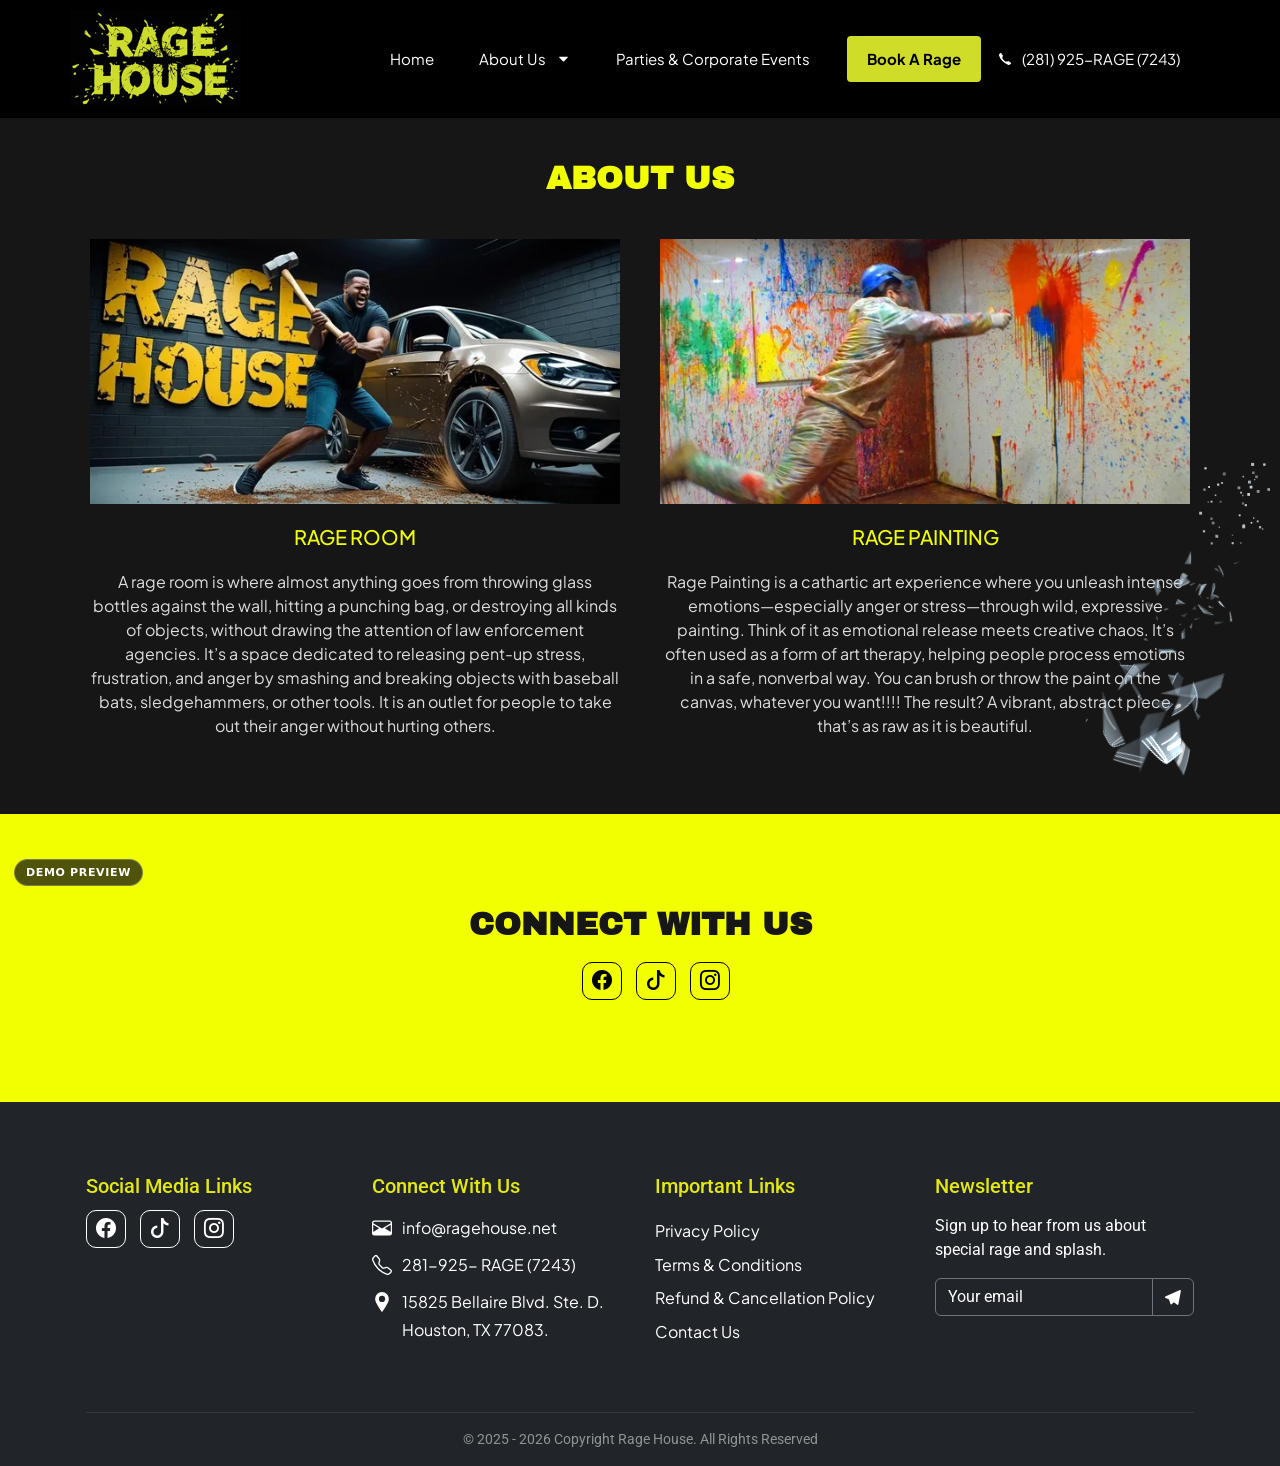
<file: about-us/index.html>
<!DOCTYPE html>
<html lang="en-US">
<head>
<meta name="robots" content="noindex,nofollow">
<meta http-equiv="Content-Security-Policy" content="default-src 'self' 'unsafe-inline' 'unsafe-eval' data: blob:; connect-src 'self'; form-action 'none'; frame-src https://www.google.com">
<script>/* demo guard: no outbound requests or form submissions */
(function(){var ok=function(u){try{return new URL(u,location.href).origin===location.origin}catch(e){return false}};
var f=window.fetch;window.fetch=function(u,o){var s=typeof u==='string'?u:(u&&u.url);if(!ok(s)||/admin-ajax|wp-json|demo-disabled/.test(s))return Promise.resolve(new Response('{}',{status:200}));return f.apply(this,arguments)};
var xo=XMLHttpRequest.prototype.open;XMLHttpRequest.prototype.open=function(m,u){this.__blk=!ok(u)||/admin-ajax|wp-json|demo-disabled/.test(u);return xo.apply(this,arguments)};
var xs=XMLHttpRequest.prototype.send;XMLHttpRequest.prototype.send=function(){if(this.__blk){try{this.abort()}catch(e){}return}return xs.apply(this,arguments)};
if(navigator.sendBeacon)navigator.sendBeacon=function(){return true};
document.addEventListener('submit',function(e){e.preventDefault();e.stopImmediatePropagation()},true);})();</script>
	<meta charset="UTF-8">
	<meta name="viewport" content="width=device-width, initial-scale=1.0, viewport-fit=cover" />		<meta name='robots' content='index, follow, max-image-preview:large, max-snippet:-1, max-video-preview:-1' />
<script>Object.defineProperty(window,"angiePlugin",{value:{"schemaVersion":1,"available":true,"version":"1.1.19"},writable:false,configurable:false});</script>
	<!-- This site is optimized with the Yoast SEO plugin v28.8 - https://yoast.com/product/yoast-seo-wordpress/ -->
	<title>About Us | Rage House | Houston TX | West</title>
	<link rel="canonical" href="/about-us/" />
	<meta property="og:locale" content="en_US" />
	<meta property="og:type" content="article" />
	<meta property="og:title" content="About Us | Rage House | Houston TX | West" />
	<meta property="og:description" content="About Us Rage Room A rage room is where almost anything goes from throwing glass bottles against the wall, hitting a punching bag, or destroying all kinds of objects, without drawing the attention of law enforcement agencies. It’s a space dedicated to releasing pent-up stress, frustration, and anger by smashing and breaking objects with baseball [&hellip;]" />
	<meta property="og:url" content="https://ragehousehtx.com/about-us/" />
	<meta property="og:site_name" content="Rage House" />
	<meta property="article:publisher" content="https://m.facebook.com/648692431671454" />
	<meta property="article:modified_time" content="2025-11-24T17:46:12+00:00" />
	<meta property="og:image" content="/wp-content/uploads/2025/08/img3.webp" />
	<meta name="twitter:card" content="summary_large_image" />
	<meta name="twitter:label1" content="Est. reading time" />
	<meta name="twitter:data1" content="2 minutes" />
	<script type="application/ld+json" class="yoast-schema-graph">{"@context":"https:\/\/schema.org","@graph":[{"@type":"WebPage","@id":"https:\/\/ragehousehtx.com\/about-us\/","url":"https:\/\/ragehousehtx.com\/about-us\/","name":"About Us | Rage House | Houston TX | West","isPartOf":{"@id":"https:\/\/ragehousehtx.com\/#website"},"primaryImageOfPage":{"@id":"https:\/\/ragehousehtx.com\/about-us\/#primaryimage"},"image":{"@id":"https:\/\/ragehousehtx.com\/about-us\/#primaryimage"},"thumbnailUrl":"\/wp-content\/uploads\/2025\/08\/img3.webp","datePublished":"2025-08-19T03:54:28+00:00","dateModified":"2025-11-24T17:46:12+00:00","breadcrumb":{"@id":"https:\/\/ragehousehtx.com\/about-us\/#breadcrumb"},"inLanguage":"en-US","potentialAction":[{"@type":"ReadAction","target":["https:\/\/ragehousehtx.com\/about-us\/"]}]},{"@type":"ImageObject","inLanguage":"en-US","@id":"https:\/\/ragehousehtx.com\/about-us\/#primaryimage","url":"\/wp-content\/uploads\/2025\/08\/img3.webp","contentUrl":"\/wp-content\/uploads\/2025\/08\/img3.webp","width":600,"height":300},{"@type":"BreadcrumbList","@id":"https:\/\/ragehousehtx.com\/about-us\/#breadcrumb","itemListElement":[{"@type":"ListItem","position":1,"name":"Home","item":"https:\/\/ragehousehtx.com\/"},{"@type":"ListItem","position":2,"name":"About Us"}]},{"@type":"WebSite","@id":"https:\/\/ragehousehtx.com\/#website","url":"https:\/\/ragehousehtx.com\/","name":"Rage House","description":"","publisher":{"@id":"https:\/\/ragehousehtx.com\/#organization"},"alternateName":"Rage House Events","potentialAction":[{"@type":"SearchAction","target":{"@type":"EntryPoint","urlTemplate":"https:\/\/ragehousehtx.com\/?s={search_term_string}"},"query-input":{"@type":"PropertyValueSpecification","valueRequired":true,"valueName":"search_term_string"}}],"inLanguage":"en-US"},{"@type":"Organization","@id":"https:\/\/ragehousehtx.com\/#organization","name":"Rage House","url":"https:\/\/ragehousehtx.com\/","logo":{"@type":"ImageObject","inLanguage":"en-US","@id":"https:\/\/ragehousehtx.com\/#\/schema\/logo\/image\/","url":"\/wp-content\/uploads\/2025\/08\/cropped-logo-rage-houseX1.jpg","contentUrl":"\/wp-content\/uploads\/2025\/08\/cropped-logo-rage-houseX1.jpg","width":512,"height":512,"caption":"Rage House"},"image":{"@id":"https:\/\/ragehousehtx.com\/#\/schema\/logo\/image\/"},"sameAs":["https:\/\/m.facebook.com\/648692431671454","https:\/\/www.tiktok.com\/@ragehouse_","https:\/\/www.instagram.com\/ragehouse_\/"]}]}</script>
	<!-- / Yoast SEO plugin. -->


<style id="wp-img-auto-sizes-contain-inline-css">
img:is([sizes=auto i],[sizes^="auto," i]){contain-intrinsic-size:3000px 1500px}
/*# sourceURL=wp-img-auto-sizes-contain-inline-css */
</style>
<style id="wp-emoji-styles-inline-css">

	img.wp-smiley, img.emoji {
		display: inline !important;
		border: none !important;
		box-shadow: none !important;
		height: 1em !important;
		width: 1em !important;
		margin: 0 0.07em !important;
		vertical-align: -0.1em !important;
		background: none !important;
		padding: 0 !important;
	}
/*# sourceURL=wp-emoji-styles-inline-css */
</style>
<style id="classic-theme-styles-inline-css">
/*! This file is auto-generated */
.wp-block-button__link{color:#fff;background-color:#32373c;border-radius:9999px;box-shadow:none;text-decoration:none;padding:calc(.667em + 2px) calc(1.333em + 2px);font-size:1.125em}.wp-block-file__button{background:#32373c;color:#fff;text-decoration:none}
/*# sourceURL=/wp-includes/css/classic-themes.min.css */
</style>
<style id="site-designer-shared-pattern-classes-inline-css">
/* Dark cover/section overlay + on-dark text. */
body .wp-site-blocks .is-style-overlay-dark .wp-block-cover__background { background-color: var(--wp--preset--color--base-3); color: var(--wp--preset--color--contrast-3); }
.wp-block-cover.is-style-overlay-dark .wp-block-cover__background.has-background-dim { opacity: 0.50 !important; }
:is(.wp-block-designsetgo-section, .wp-block-designsetgo-scroll-slides).is-style-overlay-dark { --dsgo-overlay-color: var(--wp--preset--color--base-3); --dsgo-overlay-opacity: 0.50; color: var(--wp--preset--color--contrast-3); }
.dsgo-image-accordion-item.is-style-overlay-dark { --dsgo-overlay-color: var(--wp--preset--color--base-3); }
.wp-block-group.has-background.is-style-overlay-dark { box-shadow: inset 0 0 0 9999px color-mix(in srgb, var(--wp--preset--color--base-3) 50%, transparent); }
body .wp-site-blocks .is-style-overlay-dark, body .wp-site-blocks .is-style-on-dark { --dsgo-text-color: var(--wp--preset--color--contrast-3); color: var(--wp--preset--color--contrast-3) !important; }
body .wp-site-blocks .is-style-overlay-dark :is(h1,h2,h3,h4,h5,h6,p,li,blockquote,cite), body .wp-site-blocks .is-style-on-dark :is(h1,h2,h3,h4,h5,h6,p,li,blockquote,cite) { color: var(--wp--preset--color--contrast-3) !important; }

/* Solid dark section background + light text. */
.is-style-bg-dark { background-color: var(--wp--preset--color--contrast); color: var(--wp--preset--color--base); }
.is-style-bg-dark a { color: var(--wp--preset--color--base); }
/*# sourceURL=site-designer-shared-pattern-classes-inline-css */
</style>
<style id="global-styles-inline-css">
:root{--wp--preset--aspect-ratio--square: 1;--wp--preset--aspect-ratio--4-3: 4/3;--wp--preset--aspect-ratio--3-4: 3/4;--wp--preset--aspect-ratio--3-2: 3/2;--wp--preset--aspect-ratio--2-3: 2/3;--wp--preset--aspect-ratio--16-9: 16/9;--wp--preset--aspect-ratio--9-16: 9/16;--wp--preset--color--black: #000000;--wp--preset--color--cyan-bluish-gray: #abb8c3;--wp--preset--color--white: #ffffff;--wp--preset--color--pale-pink: #f78da7;--wp--preset--color--vivid-red: #cf2e2e;--wp--preset--color--luminous-vivid-orange: #ff6900;--wp--preset--color--luminous-vivid-amber: #fcb900;--wp--preset--color--light-green-cyan: #7bdcb5;--wp--preset--color--vivid-green-cyan: #00d084;--wp--preset--color--pale-cyan-blue: #8ed1fc;--wp--preset--color--vivid-cyan-blue: #0693e3;--wp--preset--color--vivid-purple: #9b51e0;--wp--preset--gradient--vivid-cyan-blue-to-vivid-purple: linear-gradient(135deg,rgb(6,147,227) 0%,rgb(155,81,224) 100%);--wp--preset--gradient--light-green-cyan-to-vivid-green-cyan: linear-gradient(135deg,rgb(122,220,180) 0%,rgb(0,208,130) 100%);--wp--preset--gradient--luminous-vivid-amber-to-luminous-vivid-orange: linear-gradient(135deg,rgb(252,185,0) 0%,rgb(255,105,0) 100%);--wp--preset--gradient--luminous-vivid-orange-to-vivid-red: linear-gradient(135deg,rgb(255,105,0) 0%,rgb(207,46,46) 100%);--wp--preset--gradient--very-light-gray-to-cyan-bluish-gray: linear-gradient(135deg,rgb(238,238,238) 0%,rgb(169,184,195) 100%);--wp--preset--gradient--cool-to-warm-spectrum: linear-gradient(135deg,rgb(74,234,220) 0%,rgb(151,120,209) 20%,rgb(207,42,186) 40%,rgb(238,44,130) 60%,rgb(251,105,98) 80%,rgb(254,248,76) 100%);--wp--preset--gradient--blush-light-purple: linear-gradient(135deg,rgb(255,206,236) 0%,rgb(152,150,240) 100%);--wp--preset--gradient--blush-bordeaux: linear-gradient(135deg,rgb(254,205,165) 0%,rgb(254,45,45) 50%,rgb(107,0,62) 100%);--wp--preset--gradient--luminous-dusk: linear-gradient(135deg,rgb(255,203,112) 0%,rgb(199,81,192) 50%,rgb(65,88,208) 100%);--wp--preset--gradient--pale-ocean: linear-gradient(135deg,rgb(255,245,203) 0%,rgb(182,227,212) 50%,rgb(51,167,181) 100%);--wp--preset--gradient--electric-grass: linear-gradient(135deg,rgb(202,248,128) 0%,rgb(113,206,126) 100%);--wp--preset--gradient--midnight: linear-gradient(135deg,rgb(2,3,129) 0%,rgb(40,116,252) 100%);--wp--preset--font-size--small: 13px;--wp--preset--font-size--medium: 20px;--wp--preset--font-size--large: 36px;--wp--preset--font-size--x-large: 42px;--wp--preset--spacing--20: 0.44rem;--wp--preset--spacing--30: 0.67rem;--wp--preset--spacing--40: 1rem;--wp--preset--spacing--50: 1.5rem;--wp--preset--spacing--60: 2.25rem;--wp--preset--spacing--70: 3.38rem;--wp--preset--spacing--80: 5.06rem;--wp--preset--shadow--natural: 6px 6px 9px rgba(0, 0, 0, 0.2);--wp--preset--shadow--deep: 12px 12px 50px rgba(0, 0, 0, 0.4);--wp--preset--shadow--sharp: 6px 6px 0px rgba(0, 0, 0, 0.2);--wp--preset--shadow--outlined: 6px 6px 0px -3px rgb(255, 255, 255), 6px 6px rgb(0, 0, 0);--wp--preset--shadow--crisp: 6px 6px 0px rgb(0, 0, 0);}.wp-block-button{--wp--preset--dimension--25: 25%;--wp--preset--dimension--50: 50%;--wp--preset--dimension--75: 75%;--wp--preset--dimension--100: 100%;}:where(body) { margin: 0; }:where(.is-layout-flex){gap: 0.5em;}:where(.is-layout-grid){gap: 0.5em;}body .is-layout-flex{display: flex;}.is-layout-flex{flex-wrap: wrap;align-items: center;}.is-layout-flex > :is(*, div){margin: 0;}body .is-layout-grid{display: grid;}.is-layout-grid > :is(*, div){margin: 0;}body{padding-top: 0px;padding-right: 0px;padding-bottom: 0px;padding-left: 0px;}:root :where(.wp-element-button, .wp-block-button__link){background-color: #32373c;border-width: 0;color: #fff;font-family: inherit;font-size: inherit;font-style: inherit;font-weight: inherit;letter-spacing: inherit;line-height: inherit;padding-top: calc(0.667em + 2px);padding-right: calc(1.333em + 2px);padding-bottom: calc(0.667em + 2px);padding-left: calc(1.333em + 2px);text-decoration: none;text-transform: inherit;}.has-black-color{color: var(--wp--preset--color--black) !important;}.has-cyan-bluish-gray-color{color: var(--wp--preset--color--cyan-bluish-gray) !important;}.has-white-color{color: var(--wp--preset--color--white) !important;}.has-pale-pink-color{color: var(--wp--preset--color--pale-pink) !important;}.has-vivid-red-color{color: var(--wp--preset--color--vivid-red) !important;}.has-luminous-vivid-orange-color{color: var(--wp--preset--color--luminous-vivid-orange) !important;}.has-luminous-vivid-amber-color{color: var(--wp--preset--color--luminous-vivid-amber) !important;}.has-light-green-cyan-color{color: var(--wp--preset--color--light-green-cyan) !important;}.has-vivid-green-cyan-color{color: var(--wp--preset--color--vivid-green-cyan) !important;}.has-pale-cyan-blue-color{color: var(--wp--preset--color--pale-cyan-blue) !important;}.has-vivid-cyan-blue-color{color: var(--wp--preset--color--vivid-cyan-blue) !important;}.has-vivid-purple-color{color: var(--wp--preset--color--vivid-purple) !important;}.has-black-background-color{background-color: var(--wp--preset--color--black) !important;}.has-cyan-bluish-gray-background-color{background-color: var(--wp--preset--color--cyan-bluish-gray) !important;}.has-white-background-color{background-color: var(--wp--preset--color--white) !important;}.has-pale-pink-background-color{background-color: var(--wp--preset--color--pale-pink) !important;}.has-vivid-red-background-color{background-color: var(--wp--preset--color--vivid-red) !important;}.has-luminous-vivid-orange-background-color{background-color: var(--wp--preset--color--luminous-vivid-orange) !important;}.has-luminous-vivid-amber-background-color{background-color: var(--wp--preset--color--luminous-vivid-amber) !important;}.has-light-green-cyan-background-color{background-color: var(--wp--preset--color--light-green-cyan) !important;}.has-vivid-green-cyan-background-color{background-color: var(--wp--preset--color--vivid-green-cyan) !important;}.has-pale-cyan-blue-background-color{background-color: var(--wp--preset--color--pale-cyan-blue) !important;}.has-vivid-cyan-blue-background-color{background-color: var(--wp--preset--color--vivid-cyan-blue) !important;}.has-vivid-purple-background-color{background-color: var(--wp--preset--color--vivid-purple) !important;}.has-black-border-color{border-color: var(--wp--preset--color--black) !important;}.has-cyan-bluish-gray-border-color{border-color: var(--wp--preset--color--cyan-bluish-gray) !important;}.has-white-border-color{border-color: var(--wp--preset--color--white) !important;}.has-pale-pink-border-color{border-color: var(--wp--preset--color--pale-pink) !important;}.has-vivid-red-border-color{border-color: var(--wp--preset--color--vivid-red) !important;}.has-luminous-vivid-orange-border-color{border-color: var(--wp--preset--color--luminous-vivid-orange) !important;}.has-luminous-vivid-amber-border-color{border-color: var(--wp--preset--color--luminous-vivid-amber) !important;}.has-light-green-cyan-border-color{border-color: var(--wp--preset--color--light-green-cyan) !important;}.has-vivid-green-cyan-border-color{border-color: var(--wp--preset--color--vivid-green-cyan) !important;}.has-pale-cyan-blue-border-color{border-color: var(--wp--preset--color--pale-cyan-blue) !important;}.has-vivid-cyan-blue-border-color{border-color: var(--wp--preset--color--vivid-cyan-blue) !important;}.has-vivid-purple-border-color{border-color: var(--wp--preset--color--vivid-purple) !important;}.has-vivid-cyan-blue-to-vivid-purple-gradient-background{background: var(--wp--preset--gradient--vivid-cyan-blue-to-vivid-purple) !important;}.has-light-green-cyan-to-vivid-green-cyan-gradient-background{background: var(--wp--preset--gradient--light-green-cyan-to-vivid-green-cyan) !important;}.has-luminous-vivid-amber-to-luminous-vivid-orange-gradient-background{background: var(--wp--preset--gradient--luminous-vivid-amber-to-luminous-vivid-orange) !important;}.has-luminous-vivid-orange-to-vivid-red-gradient-background{background: var(--wp--preset--gradient--luminous-vivid-orange-to-vivid-red) !important;}.has-very-light-gray-to-cyan-bluish-gray-gradient-background{background: var(--wp--preset--gradient--very-light-gray-to-cyan-bluish-gray) !important;}.has-cool-to-warm-spectrum-gradient-background{background: var(--wp--preset--gradient--cool-to-warm-spectrum) !important;}.has-blush-light-purple-gradient-background{background: var(--wp--preset--gradient--blush-light-purple) !important;}.has-blush-bordeaux-gradient-background{background: var(--wp--preset--gradient--blush-bordeaux) !important;}.has-luminous-dusk-gradient-background{background: var(--wp--preset--gradient--luminous-dusk) !important;}.has-pale-ocean-gradient-background{background: var(--wp--preset--gradient--pale-ocean) !important;}.has-electric-grass-gradient-background{background: var(--wp--preset--gradient--electric-grass) !important;}.has-midnight-gradient-background{background: var(--wp--preset--gradient--midnight) !important;}.has-small-font-size{font-size: var(--wp--preset--font-size--small) !important;}.has-medium-font-size{font-size: var(--wp--preset--font-size--medium) !important;}.has-large-font-size{font-size: var(--wp--preset--font-size--large) !important;}.has-x-large-font-size{font-size: var(--wp--preset--font-size--x-large) !important;}
:root :where(.wp-block-icon svg){width: 24px;}
:where(.wp-block-gallery.is-layout-flex){gap: var( --wp--style--gallery-gap-default, var( --gallery-block--gutter-size, var( --wp--style--block-gap, 0.5em ) ) );}:where(.wp-block-gallery.is-layout-grid){gap: var( --wp--style--gallery-gap-default, var( --gallery-block--gutter-size, var( --wp--style--block-gap, 0.5em ) ) );}
:where(.wp-block-latest-posts.is-layout-flex){gap: 1.25em;}:where(.wp-block-latest-posts.is-layout-grid){gap: 1.25em;}
:where(.wp-block-post-template.is-layout-flex){gap: 1.25em;}:where(.wp-block-post-template.is-layout-grid){gap: 1.25em;}
:where(.wp-block-term-template.is-layout-flex){gap: 1.25em;}:where(.wp-block-term-template.is-layout-grid){gap: 1.25em;}
:where(.wp-block-columns.is-layout-flex){gap: 2em;}:where(.wp-block-columns.is-layout-grid){gap: 2em;}
:root :where(.wp-block-pullquote){font-size: 1.5em;line-height: 1.6;}
/*# sourceURL=global-styles-inline-css */
</style>
<style id="if-so-public-dummy-inline-css">
        .lds-dual-ring {
          display: inline-block;
          width: 16px;
          height: 16px;
        }
        .lds-dual-ring:after {
          content: " ";
          display: block;
          width: 16px;
          height: 16px;
          margin: 0px;
          border-radius: 50%;
          border: 3px solid #000;
          border-color: #000 transparent #000 transparent;
          animation: lds-dual-ring 1.2s linear infinite;
        }
        @keyframes lds-dual-ring {
          0% {
            transform: rotate(0deg);
          }
          100% {
            transform: rotate(360deg);
          }
        }
        /*loader 2*/
        .ifso-logo-loader {
            font-size: 20px;
            width: 64px;
            font-family: sans-serif;
            position: relative;
            height: auto;
            font-weight: 800;
        }
        .ifso-logo-loader:before {
            content: '';
            position: absolute;
            left: 30%;
            top: 36%;
            width: 14px;
            height: 22px;
            clip-path: polygon(100% 50%, 0 0, 0 100%);
            background: #fd5b56;
            animation: spinAndMoveArrow 2s infinite;
            height: 9px;
            width: 7px;
        }
        .ifso-logo-loader:after {
            content: "If So";
            word-spacing: 12px;
        }
        @keyframes spinAndMoveArrow {
                40% {
                    transform: rotate(360deg);
                }
    
                60% {
                    transform: translateX(-5px);
                }
    
                80% {
                    transform: translateX(5px);
                }
    
                100% {
                    transform: translateX(0);
                }
        }
        /*Loader 3 - default content*/
        .ifso-default-content-loader{
            display:inline-block;
        }
        
/*# sourceURL=if-so-public-dummy-inline-css */
</style>
<link rel='stylesheet' id='participant-style-css' href='/wp-content/plugins/participant-form/participant-style.css' media='all' />
<link rel='stylesheet' id='slideform-style-css' href='/wp-content/plugins/slide-form-with-content-V1.0/slideform-style.css' media='all' />
<link rel='stylesheet' id='swiper-css-css' href='/npm/swiper@9/swiper-bundle.min.css' media='all' />
<link rel='stylesheet' id='bootstrap-icons-css' href='/npm/bootstrap-icons/font/bootstrap-icons.css' media='all' />
<link rel='stylesheet' id='tss-style-css' href='/wp-content/plugins/testimonial-swiper/style.css' media='all' />
<link rel='stylesheet' id='owl-carousel-css' href='/wp-content/plugins/wp-portfolio-carouselv-v0.1/owl.carousel.min.css' media='all' />
<link rel='stylesheet' id='glightbox-css' href='/npm/glightbox/dist/css/glightbox.min.css' media='all' />
<link rel='stylesheet' id='wppc-style-css' href='/wp-content/plugins/wp-portfolio-carouselv-v0.1/carousel-style.css' media='all' />
<link rel='stylesheet' id='wp-theme-css' href='/wp-includes/css/dist/theme/design-tokens.min.css' media='all' />
<link rel='stylesheet' id='wp-components-css' href='/wp-includes/css/dist/components/style.min.css' media='all' />
<link rel='stylesheet' id='godaddy-styles-css' href='/wp-content/mu-plugins/vendor/wpex/godaddy-launch/includes/Dependencies/GoDaddy/Styles/build/latest.css' media='all' />
<link rel='stylesheet' id='bootstrap-5-css' href='/npm/bootstrap@5.3.3/dist/css/bootstrap.min.css' media='all' />
<link rel='stylesheet' id='ak-minimal-bs-style-css' href='/wp-content/themes/ak-minimal-bootstrap/style.css' media='all' />
<link rel='stylesheet' id='elementor-frontend-css' href='/wp-content/plugins/elementor/assets/css/frontend.min.css' media='all' />
<style id="elementor-frontend-inline-css">
.e-heading-base a, .e-paragraph-base a { all: unset; cursor: pointer; }.elementor :where(.e-svg-base) { width: var(--e-svg-width, 65px); height: var(--e-svg-height, 65px); }form[data-element_type="e-form"].form-state-success [data-element_type="e-form-success-message"],form[data-element_type="e-form"].form-state-error [data-element_type="e-form-error-message"]{ display: block; }.elementor-edit-mode [data-element_type="e-form-success-message"]:is(.elementor-element-editable, :has(.elementor-element-editable), :has(> .elementor-empty-view)),.elementor-edit-mode [data-element_type="e-form-error-message"]:is(.elementor-element-editable, :has(.elementor-element-editable), :has(> .elementor-empty-view)){ display: block; }.e-background-video { position: relative; overflow: hidden; }.e-background-video__media { position: absolute; inset: 0; width: 100%; height: 100%; object-fit: cover; pointer-events: none; z-index: 0; }.e-background-video__content { position: relative; z-index: 1; flex: 1 1 auto; }.elementor-edit-mode .e-background-video__content.e-atomic-element:has(> .elementor-empty-view) { display: flex; flex-direction: column; flex: 1 1 auto; min-height: 0; }.elementor-edit-mode .e-background-video__content.e-atomic-element:has(> .elementor-empty-view) > .elementor-empty-view.elementor-empty-view { position: relative; flex: 1 1 auto; min-height: 120px; height: auto; width: 100%; }.elementor-edit-mode .e-background-video__content.e-atomic-element:has(> .elementor-empty-view) > .elementor-empty-view > .elementor-first-add { position: absolute; inset: 0; width: 100%; height: 100%; }.e-background-video__controls { z-index: 2; }.e-background-video__play, .e-background-video__pause { appearance: none; -webkit-appearance: none; }.e-background-video.e-background-video--playing .e-background-video__play { display: none; }.e-background-video.e-background-video--paused .e-background-video__pause { display: none; }.e-background-video:not(.e-background-video--playing):not(.e-background-video--paused) .e-background-video__controls,.e-background-video:not(.e-background-video--playing):not(.e-background-video--paused) .e-background-video__play,.e-background-video:not(.e-background-video--playing):not(.e-background-video--paused) .e-background-video__pause { display: none; }.e-accordion-item-header-base { list-style: none; }.e-accordion-item-header-base::-webkit-details-marker { display: none; }.e-accordion-item-base { interpolate-size: allow-keywords; }.e-accordion-item-base::details-content {block-size: 0; overflow: hidden;transition: block-size .3s ease, content-visibility .3s ease allow-discrete;}.e-accordion-item-base[open]::details-content { block-size: auto; }.e-accordion-item-icon-base, .e-accordion-item-icon-open-base { --e-svg-width: auto; --e-svg-height: 100%; }:where(.e-accordion-item-icon-base, .e-accordion-item-icon-open-base) .e-svg-base { max-width: 100%; }.e-accordion-item-icon-base.e-accordion-item-icon-base .e-svg-base svg, .e-accordion-item-icon-open-base.e-accordion-item-icon-open-base .e-svg-base svg { width: auto !important; }.e-accordion-item-icon-base svg, .e-accordion-item-icon-open-base svg { transition: transform .3s ease; }.e-accordion-item-base:not([open]) > summary :is(.e-accordion-item-icon-base, .e-accordion-item-icon-open-base) svg { transform: rotate(var(--e-accordion-icon-rotation-closed)); }.e-accordion-item-base[open] > summary :is(.e-accordion-item-icon-base, .e-accordion-item-icon-open-base) svg { transform: rotate(var(--e-accordion-icon-rotation, 180deg)); }.e-accordion-item-header-base.e-accordion-item-header-base:has(> .e-accordion-item-icon-open-base) { display: grid; grid-template-columns: minmax(0, 1fr) auto; align-items: center; }.e-accordion-item-header-base:has(> .e-accordion-item-icon-open-base) > .e-accordion-item-title-base { grid-column: 1; grid-row: 1; }.e-accordion-item-header-base:has(> .e-accordion-item-icon-open-base) > :is(.e-accordion-item-icon-base, .e-accordion-item-icon-open-base) { grid-column: 2; grid-row: 1; }.e-accordion-item-base .e-accordion-item-icon-open-base.e-accordion-item-icon-open-base { visibility: hidden; }.e-accordion-item-base[open] > summary .e-accordion-item-icon-open-base { visibility: visible; }.e-accordion-item-base[open] > summary:has(.e-accordion-item-icon-open-base) .e-accordion-item-icon-base { visibility: hidden; }.e-list-item-marker-base { --e-svg-width: 0.6em; --e-svg-height: 0.6em; }:where(.e-list-item-marker-base) .e-svg-base { flex-shrink: 0; }.e-list-item-marker-base .e-svg-base svg { display: block; }
.e-form-textarea-base:not([data-resizable]) { resize: none; } .e-form-submit-button-base { cursor: pointer; box-sizing: border-box; }
/*# sourceURL=elementor-frontend-inline-css */
</style>
<link rel='stylesheet' id='widget-image-css' href='/wp-content/plugins/elementor/assets/css/widget-image.min.css' media='all' />
<link rel='stylesheet' id='widget-nav-menu-css' href='/wp-content/plugins/elementor-pro/assets/css/widget-nav-menu.min.css' media='all' />
<link rel='stylesheet' id='elementor-post-22-css' href='/wp-content/uploads/elementor/css/post-22.css' media='all' />
<link rel='stylesheet' id='font-awesome-5-all-css' href='/wp-content/plugins/elementor/assets/lib/font-awesome/css/all.min.css' media='all' />
<link rel='stylesheet' id='font-awesome-4-shim-css' href='/wp-content/plugins/elementor/assets/lib/font-awesome/css/v4-shims.min.css' media='all' />
<link rel='stylesheet' id='widget-heading-css' href='/wp-content/plugins/elementor/assets/css/widget-heading.min.css' media='all' />
<link rel='stylesheet' id='elementor-post-9-css' href='/wp-content/uploads/elementor/css/post-9.css' media='all' />
<link rel='stylesheet' id='base-desktop-css' href='/wp-content/uploads/elementor/css/base-desktop.css' media='all' />
<link rel='stylesheet' id='base-mobile-css' href='/wp-content/uploads/elementor/css/base-mobile.css' media='(max-width:767px)' />
<link rel='stylesheet' id='elementor-post-1055-css' href='/wp-content/uploads/elementor/css/post-1055.css' media='all' />
<link rel='stylesheet' id='elementor-gf-local-roboto-css' href='/wp-content/uploads/elementor/google-fonts/css/roboto.css' media='all' />
<link rel='stylesheet' id='elementor-gf-local-robotoslab-css' href='/wp-content/uploads/elementor/google-fonts/css/robotoslab.css' media='all' />
<link rel='stylesheet' id='elementor-gf-local-archivoblack-css' href='/wp-content/uploads/elementor/google-fonts/css/archivoblack.css' media='all' />
<link rel='stylesheet' id='elementor-gf-local-plusjakartasans-css' href='/wp-content/uploads/elementor/google-fonts/css/plusjakartasans.css' media='all' />
<script id="jquery-core-js" src="/wp-includes/js/jquery/jquery.min.js"></script>
<script id="jquery-migrate-js" src="/wp-includes/js/jquery/jquery-migrate.min.js"></script>
<script id="if-so-js-before">
var nonce = "c759b45470";//compat
    var ifso_nonce = "c759b45470";
    var ajaxurl = "#demo-disabled";
    var ifso_page_url = window.location.href;
    var isAnalyticsOn = false;
    var isPageVisitedOn = 0;
    var isVisitCountEnabled = 1;
    var referrer_for_pageload = document.referrer;
    var ifso_attrs_for_ajax = ["ga4","the_content"];
//# sourceURL=if-so-js-before
</script>
<script id="if-so-js" src="/wp-content/plugins/if-so/public/js/if-so-public.js"></script>
<script id="font-awesome-4-shim-js" src="/wp-content/plugins/elementor/assets/lib/font-awesome/js/v4-shims.min.js"></script>

<!-- Google tag (gtag.js) snippet added by Site Kit -->
<!-- Google Analytics snippet added by Site Kit -->
<!-- Google Ads snippet added by Site Kit -->
<!-- demo: Google tag removed -->

<meta name="generator" content="WordPress 7.1.4" />
<link rel='shortlink' href='https://ragehousehtx.com/?p=9' />
<link rel="stylesheet" id="34-css" href="/wp-content/uploads/custom-css-js/34.css" media="all" />
<meta name="generator" content="Site Kit by Google 1.191.0" />		<!-- demo: Clarity removed -->
	<meta name="generator" content="Elementor 4.4.0; features: e_font_icon_svg, additional_custom_breakpoints; settings: css_print_method-external, google_font-enabled, font_display-swap">
			<style>
				.e-con.e-parent:nth-of-type(n+4):not(.e-lazyloaded):not(.e-no-lazyload),
				.e-con.e-parent:nth-of-type(n+4):not(.e-lazyloaded):not(.e-no-lazyload) * {
					background-image: none !important;
				}
				@media screen and (max-height: 1024px) {
					.e-con.e-parent:nth-of-type(n+3):not(.e-lazyloaded):not(.e-no-lazyload),
					.e-con.e-parent:nth-of-type(n+3):not(.e-lazyloaded):not(.e-no-lazyload) * {
						background-image: none !important;
					}
				}
				@media screen and (max-height: 640px) {
					.e-con.e-parent:nth-of-type(n+2):not(.e-lazyloaded):not(.e-no-lazyload),
					.e-con.e-parent:nth-of-type(n+2):not(.e-lazyloaded):not(.e-no-lazyload) * {
						background-image: none !important;
					}
				}
			</style>
			
<!-- demo: GTM removed -->

<!-- End Google Tag Manager snippet added by Site Kit -->
<link rel="icon" href="/wp-content/uploads/2025/08/cropped-logo-rage-houseX1-32x32.jpg" sizes="32x32" />
<link rel="icon" href="/wp-content/uploads/2025/08/cropped-logo-rage-houseX1-192x192.jpg" sizes="192x192" />
<link rel="apple-touch-icon" href="/wp-content/uploads/2025/08/cropped-logo-rage-houseX1-180x180.jpg" />
<meta name="msapplication-TileImage" content="/wp-content/uploads/2025/08/cropped-logo-rage-houseX1-270x270.jpg" />
<style id="wp-site-designer-contrast-fallback"> .wp-block-group:not([data-dsgo-inline-bg]),.wp-block-column:not([data-dsgo-inline-bg]),.wp-block-columns:not([data-dsgo-inline-bg]){--dsgo-text-color:initial;} :is(.wp-block-designsetgo-section,.wp-block-group,.wp-block-column).has-background:not([class*="-background-color"]):not(.has-text-color):not(.is-style-footer-section):not(.is-style-header-section),.wp-block-cover:not(.has-text-color){color:var(--wp--preset--color--contrast-3) !important;--dsgo-text-color:var(--wp--preset--color--contrast-3);} body .wp-site-blocks :is(:is(.wp-block-designsetgo-section,.wp-block-group,.wp-block-column).has-background:not([class*="-background-color"]):not(.has-text-color):not(.is-style-footer-section):not(.is-style-header-section),.wp-block-cover) h1:not(.has-text-color):where(:not(.elementor *):not([data-elementor-type] *)),body .wp-site-blocks :is(:is(.wp-block-designsetgo-section,.wp-block-group,.wp-block-column).has-background:not([class*="-background-color"]):not(.has-text-color):not(.is-style-footer-section):not(.is-style-header-section),.wp-block-cover) h2:not(.has-text-color):where(:not(.elementor *):not([data-elementor-type] *)),body .wp-site-blocks :is(:is(.wp-block-designsetgo-section,.wp-block-group,.wp-block-column).has-background:not([class*="-background-color"]):not(.has-text-color):not(.is-style-footer-section):not(.is-style-header-section),.wp-block-cover) h3:not(.has-text-color):where(:not(.elementor *):not([data-elementor-type] *)),body .wp-site-blocks :is(:is(.wp-block-designsetgo-section,.wp-block-group,.wp-block-column).has-background:not([class*="-background-color"]):not(.has-text-color):not(.is-style-footer-section):not(.is-style-header-section),.wp-block-cover) h4:not(.has-text-color):where(:not(.elementor *):not([data-elementor-type] *)),body .wp-site-blocks :is(:is(.wp-block-designsetgo-section,.wp-block-group,.wp-block-column).has-background:not([class*="-background-color"]):not(.has-text-color):not(.is-style-footer-section):not(.is-style-header-section),.wp-block-cover) h5:not(.has-text-color):where(:not(.elementor *):not([data-elementor-type] *)),body .wp-site-blocks :is(:is(.wp-block-designsetgo-section,.wp-block-group,.wp-block-column).has-background:not([class*="-background-color"]):not(.has-text-color):not(.is-style-footer-section):not(.is-style-header-section),.wp-block-cover) h6:not(.has-text-color):where(:not(.elementor *):not([data-elementor-type] *)),body .wp-site-blocks :is(:is(.wp-block-designsetgo-section,.wp-block-group,.wp-block-column).has-background:not([class*="-background-color"]):not(.has-text-color):not(.is-style-footer-section):not(.is-style-header-section),.wp-block-cover) p:not(.has-text-color):where(:not(.elementor *):not([data-elementor-type] *)),body .wp-site-blocks :is(:is(.wp-block-designsetgo-section,.wp-block-group,.wp-block-column).has-background:not([class*="-background-color"]):not(.has-text-color):not(.is-style-footer-section):not(.is-style-header-section),.wp-block-cover) a:where(:not(.wp-element-button):not(.wp-block-social-link-anchor)):not(.has-text-color):where(:not(.elementor *):not([data-elementor-type] *)),body .wp-site-blocks :is(:is(.wp-block-designsetgo-section,.wp-block-group,.wp-block-column).has-background:not([class*="-background-color"]):not(.has-text-color):not(.is-style-footer-section):not(.is-style-header-section),.wp-block-cover) .wp-element-caption:not(.has-text-color):where(:not(.elementor *):not([data-elementor-type] *)){color:var(--dsgo-text-color,inherit) !important;} body .wp-site-blocks :is(.wp-block-designsetgo-section,.wp-block-group,.wp-block-column)[data-dsgo-inline-bg] .wp-block-button:is([class*="is-style-outline"],[class*="is-style-secondary"]) .wp-element-button{color:var(--dsgo-text-color,inherit) !important;border-color:currentColor !important;}body .wp-site-blocks :is(.wp-block-designsetgo-section,.wp-block-group,.wp-block-column)[data-dsgo-inline-bg] .wp-block-button:is([class*="is-style-outline"],[class*="is-style-secondary"]) .wp-element-button:hover{opacity:0.75;} body .wp-site-blocks [data-dsgo-inline-bg] h1:not(.has-text-color):where(:not(.elementor *):not([data-elementor-type] *)),body .wp-site-blocks [data-dsgo-inline-bg] h2:not(.has-text-color):where(:not(.elementor *):not([data-elementor-type] *)),body .wp-site-blocks [data-dsgo-inline-bg] h3:not(.has-text-color):where(:not(.elementor *):not([data-elementor-type] *)),body .wp-site-blocks [data-dsgo-inline-bg] h4:not(.has-text-color):where(:not(.elementor *):not([data-elementor-type] *)),body .wp-site-blocks [data-dsgo-inline-bg] h5:not(.has-text-color):where(:not(.elementor *):not([data-elementor-type] *)),body .wp-site-blocks [data-dsgo-inline-bg] h6:not(.has-text-color):where(:not(.elementor *):not([data-elementor-type] *)),body .wp-site-blocks [data-dsgo-inline-bg] p:not(.has-text-color):where(:not(.elementor *):not([data-elementor-type] *)),body .wp-site-blocks [data-dsgo-inline-bg] a:where(:not(.wp-element-button):not(.wp-block-social-link-anchor)):not(.has-text-color):where(:not(.elementor *):not([data-elementor-type] *)),body .wp-site-blocks [data-dsgo-inline-bg] .wp-element-caption:not(.has-text-color):where(:not(.elementor *):not([data-elementor-type] *)){color:var(--dsgo-text-color,inherit) !important;} .wp-block-designsetgo-section.has-background:not([data-dsgo-inline-bg]):not(.has-text-color){color:var(--wp--preset--color--contrast);--dsgo-text-color:var(--wp--preset--color--contrast);} :is(.wp-block-group,.wp-block-column).is-style-section-1:not(:is(.has-white-background-color,.has-black-background-color)),.has-background:is(.wp-block-group,.wp-block-column).is-style-section-1:not(:is(.has-white-background-color,.has-black-background-color)),.has-text-color:is(.wp-block-group,.wp-block-column).is-style-section-1:not(:is(.has-white-background-color,.has-black-background-color)){background-color:var(--wp--preset--color--accent-5);color:var(--wp--preset--color--contrast);} body .wp-site-blocks :is(.wp-block-group,.wp-block-column).is-style-section-1:not(:is(.has-white-background-color,.has-black-background-color)) h1:where(:not(.elementor *):not([data-elementor-type] *)),body .wp-site-blocks :is(.wp-block-group,.wp-block-column).is-style-section-1:not(:is(.has-white-background-color,.has-black-background-color)) h2:where(:not(.elementor *):not([data-elementor-type] *)),body .wp-site-blocks :is(.wp-block-group,.wp-block-column).is-style-section-1:not(:is(.has-white-background-color,.has-black-background-color)) h3:where(:not(.elementor *):not([data-elementor-type] *)),body .wp-site-blocks :is(.wp-block-group,.wp-block-column).is-style-section-1:not(:is(.has-white-background-color,.has-black-background-color)) h4:where(:not(.elementor *):not([data-elementor-type] *)),body .wp-site-blocks :is(.wp-block-group,.wp-block-column).is-style-section-1:not(:is(.has-white-background-color,.has-black-background-color)) h5:where(:not(.elementor *):not([data-elementor-type] *)),body .wp-site-blocks :is(.wp-block-group,.wp-block-column).is-style-section-1:not(:is(.has-white-background-color,.has-black-background-color)) h6:where(:not(.elementor *):not([data-elementor-type] *)),body .wp-site-blocks :is(.wp-block-group,.wp-block-column).is-style-section-1:not(:is(.has-white-background-color,.has-black-background-color)) p:where(:not(.elementor *):not([data-elementor-type] *)),body .wp-site-blocks :is(.wp-block-group,.wp-block-column).is-style-section-1:not(:is(.has-white-background-color,.has-black-background-color)) a:where(:not(.wp-element-button):not(.wp-block-social-link-anchor)):where(:not(.elementor *):not([data-elementor-type] *)),body .wp-site-blocks :is(.wp-block-group,.wp-block-column).is-style-section-1:not(:is(.has-white-background-color,.has-black-background-color)) .wp-element-caption:where(:not(.elementor *):not([data-elementor-type] *)){color:var(--wp--preset--color--contrast);} :is(.wp-block-group,.wp-block-column).is-style-section-2:not(:is(.has-white-background-color,.has-black-background-color)),.has-background:is(.wp-block-group,.wp-block-column).is-style-section-2:not(:is(.has-white-background-color,.has-black-background-color)),.has-text-color:is(.wp-block-group,.wp-block-column).is-style-section-2:not(:is(.has-white-background-color,.has-black-background-color)){background-color:var(--wp--preset--color--accent-2);color:var(--wp--preset--color--contrast);} body .wp-site-blocks :is(.wp-block-group,.wp-block-column).is-style-section-2:not(:is(.has-white-background-color,.has-black-background-color)) h1:where(:not(.elementor *):not([data-elementor-type] *)),body .wp-site-blocks :is(.wp-block-group,.wp-block-column).is-style-section-2:not(:is(.has-white-background-color,.has-black-background-color)) h2:where(:not(.elementor *):not([data-elementor-type] *)),body .wp-site-blocks :is(.wp-block-group,.wp-block-column).is-style-section-2:not(:is(.has-white-background-color,.has-black-background-color)) h3:where(:not(.elementor *):not([data-elementor-type] *)),body .wp-site-blocks :is(.wp-block-group,.wp-block-column).is-style-section-2:not(:is(.has-white-background-color,.has-black-background-color)) h4:where(:not(.elementor *):not([data-elementor-type] *)),body .wp-site-blocks :is(.wp-block-group,.wp-block-column).is-style-section-2:not(:is(.has-white-background-color,.has-black-background-color)) h5:where(:not(.elementor *):not([data-elementor-type] *)),body .wp-site-blocks :is(.wp-block-group,.wp-block-column).is-style-section-2:not(:is(.has-white-background-color,.has-black-background-color)) h6:where(:not(.elementor *):not([data-elementor-type] *)),body .wp-site-blocks :is(.wp-block-group,.wp-block-column).is-style-section-2:not(:is(.has-white-background-color,.has-black-background-color)) p:where(:not(.elementor *):not([data-elementor-type] *)),body .wp-site-blocks :is(.wp-block-group,.wp-block-column).is-style-section-2:not(:is(.has-white-background-color,.has-black-background-color)) a:where(:not(.wp-element-button):not(.wp-block-social-link-anchor)):where(:not(.elementor *):not([data-elementor-type] *)),body .wp-site-blocks :is(.wp-block-group,.wp-block-column).is-style-section-2:not(:is(.has-white-background-color,.has-black-background-color)) .wp-element-caption:where(:not(.elementor *):not([data-elementor-type] *)){color:var(--wp--preset--color--contrast);} :is(.wp-block-group,.wp-block-column).is-style-section-3:not(:is(.has-white-background-color,.has-black-background-color)),.has-background:is(.wp-block-group,.wp-block-column).is-style-section-3:not(:is(.has-white-background-color,.has-black-background-color)),.has-text-color:is(.wp-block-group,.wp-block-column).is-style-section-3:not(:is(.has-white-background-color,.has-black-background-color)){background-color:var(--wp--preset--color--accent-1);color:var(--wp--preset--color--contrast);} body .wp-site-blocks :is(.wp-block-group,.wp-block-column).is-style-section-3:not(:is(.has-white-background-color,.has-black-background-color)) h1:where(:not(.elementor *):not([data-elementor-type] *)),body .wp-site-blocks :is(.wp-block-group,.wp-block-column).is-style-section-3:not(:is(.has-white-background-color,.has-black-background-color)) h2:where(:not(.elementor *):not([data-elementor-type] *)),body .wp-site-blocks :is(.wp-block-group,.wp-block-column).is-style-section-3:not(:is(.has-white-background-color,.has-black-background-color)) h3:where(:not(.elementor *):not([data-elementor-type] *)),body .wp-site-blocks :is(.wp-block-group,.wp-block-column).is-style-section-3:not(:is(.has-white-background-color,.has-black-background-color)) h4:where(:not(.elementor *):not([data-elementor-type] *)),body .wp-site-blocks :is(.wp-block-group,.wp-block-column).is-style-section-3:not(:is(.has-white-background-color,.has-black-background-color)) h5:where(:not(.elementor *):not([data-elementor-type] *)),body .wp-site-blocks :is(.wp-block-group,.wp-block-column).is-style-section-3:not(:is(.has-white-background-color,.has-black-background-color)) h6:where(:not(.elementor *):not([data-elementor-type] *)),body .wp-site-blocks :is(.wp-block-group,.wp-block-column).is-style-section-3:not(:is(.has-white-background-color,.has-black-background-color)) p:where(:not(.elementor *):not([data-elementor-type] *)),body .wp-site-blocks :is(.wp-block-group,.wp-block-column).is-style-section-3:not(:is(.has-white-background-color,.has-black-background-color)) a:where(:not(.wp-element-button):not(.wp-block-social-link-anchor)):where(:not(.elementor *):not([data-elementor-type] *)),body .wp-site-blocks :is(.wp-block-group,.wp-block-column).is-style-section-3:not(:is(.has-white-background-color,.has-black-background-color)) .wp-element-caption:where(:not(.elementor *):not([data-elementor-type] *)){color:var(--wp--preset--color--contrast);} :is(.wp-block-group,.wp-block-column).is-style-section-4:not(:is(.has-white-background-color,.has-black-background-color)),.has-background:is(.wp-block-group,.wp-block-column).is-style-section-4:not(:is(.has-white-background-color,.has-black-background-color)),.has-text-color:is(.wp-block-group,.wp-block-column).is-style-section-4:not(:is(.has-white-background-color,.has-black-background-color)){background-color:var(--wp--preset--color--accent-3);color:var(--wp--preset--color--accent-2);} body .wp-site-blocks :is(.wp-block-group,.wp-block-column).is-style-section-4:not(:is(.has-white-background-color,.has-black-background-color)) h1:where(:not(.elementor *):not([data-elementor-type] *)),body .wp-site-blocks :is(.wp-block-group,.wp-block-column).is-style-section-4:not(:is(.has-white-background-color,.has-black-background-color)) h2:where(:not(.elementor *):not([data-elementor-type] *)),body .wp-site-blocks :is(.wp-block-group,.wp-block-column).is-style-section-4:not(:is(.has-white-background-color,.has-black-background-color)) h3:where(:not(.elementor *):not([data-elementor-type] *)),body .wp-site-blocks :is(.wp-block-group,.wp-block-column).is-style-section-4:not(:is(.has-white-background-color,.has-black-background-color)) h4:where(:not(.elementor *):not([data-elementor-type] *)),body .wp-site-blocks :is(.wp-block-group,.wp-block-column).is-style-section-4:not(:is(.has-white-background-color,.has-black-background-color)) h5:where(:not(.elementor *):not([data-elementor-type] *)),body .wp-site-blocks :is(.wp-block-group,.wp-block-column).is-style-section-4:not(:is(.has-white-background-color,.has-black-background-color)) h6:where(:not(.elementor *):not([data-elementor-type] *)),body .wp-site-blocks :is(.wp-block-group,.wp-block-column).is-style-section-4:not(:is(.has-white-background-color,.has-black-background-color)) p:where(:not(.elementor *):not([data-elementor-type] *)),body .wp-site-blocks :is(.wp-block-group,.wp-block-column).is-style-section-4:not(:is(.has-white-background-color,.has-black-background-color)) a:where(:not(.wp-element-button):not(.wp-block-social-link-anchor)):where(:not(.elementor *):not([data-elementor-type] *)),body .wp-site-blocks :is(.wp-block-group,.wp-block-column).is-style-section-4:not(:is(.has-white-background-color,.has-black-background-color)) .wp-element-caption:where(:not(.elementor *):not([data-elementor-type] *)){color:var(--wp--preset--color--accent-2);} :is(.wp-block-group,.wp-block-column).is-style-section-5:not(:is(.has-white-background-color,.has-black-background-color)),.has-background:is(.wp-block-group,.wp-block-column).is-style-section-5:not(:is(.has-white-background-color,.has-black-background-color)),.has-text-color:is(.wp-block-group,.wp-block-column).is-style-section-5:not(:is(.has-white-background-color,.has-black-background-color)){background-color:var(--wp--preset--color--contrast);color:var(--wp--preset--color--base);} body .wp-site-blocks :is(.wp-block-group,.wp-block-column).is-style-section-5:not(:is(.has-white-background-color,.has-black-background-color)) h1:where(:not(.elementor *):not([data-elementor-type] *)),body .wp-site-blocks :is(.wp-block-group,.wp-block-column).is-style-section-5:not(:is(.has-white-background-color,.has-black-background-color)) h2:where(:not(.elementor *):not([data-elementor-type] *)),body .wp-site-blocks :is(.wp-block-group,.wp-block-column).is-style-section-5:not(:is(.has-white-background-color,.has-black-background-color)) h3:where(:not(.elementor *):not([data-elementor-type] *)),body .wp-site-blocks :is(.wp-block-group,.wp-block-column).is-style-section-5:not(:is(.has-white-background-color,.has-black-background-color)) h4:where(:not(.elementor *):not([data-elementor-type] *)),body .wp-site-blocks :is(.wp-block-group,.wp-block-column).is-style-section-5:not(:is(.has-white-background-color,.has-black-background-color)) h5:where(:not(.elementor *):not([data-elementor-type] *)),body .wp-site-blocks :is(.wp-block-group,.wp-block-column).is-style-section-5:not(:is(.has-white-background-color,.has-black-background-color)) h6:where(:not(.elementor *):not([data-elementor-type] *)),body .wp-site-blocks :is(.wp-block-group,.wp-block-column).is-style-section-5:not(:is(.has-white-background-color,.has-black-background-color)) p:where(:not(.elementor *):not([data-elementor-type] *)),body .wp-site-blocks :is(.wp-block-group,.wp-block-column).is-style-section-5:not(:is(.has-white-background-color,.has-black-background-color)) a:where(:not(.wp-element-button):not(.wp-block-social-link-anchor)):where(:not(.elementor *):not([data-elementor-type] *)),body .wp-site-blocks :is(.wp-block-group,.wp-block-column).is-style-section-5:not(:is(.has-white-background-color,.has-black-background-color)) .wp-element-caption:where(:not(.elementor *):not([data-elementor-type] *)){color:var(--wp--preset--color--base);} .wp-block-designsetgo-section.is-style-section-1:not(:is(.has-white-background-color,.has-black-background-color)),.has-background.wp-block-designsetgo-section.is-style-section-1:not(:is(.has-white-background-color,.has-black-background-color)),.has-text-color.wp-block-designsetgo-section.is-style-section-1:not(:is(.has-white-background-color,.has-black-background-color)){background-color:var(--wp--preset--color--base);color:var(--wp--preset--color--contrast);} body .wp-site-blocks .wp-block-designsetgo-section.is-style-section-1:not(:is(.has-white-background-color,.has-black-background-color)) h1:where(:not(.elementor *):not([data-elementor-type] *)),body .wp-site-blocks .wp-block-designsetgo-section.is-style-section-1:not(:is(.has-white-background-color,.has-black-background-color)) h2:where(:not(.elementor *):not([data-elementor-type] *)),body .wp-site-blocks .wp-block-designsetgo-section.is-style-section-1:not(:is(.has-white-background-color,.has-black-background-color)) h3:where(:not(.elementor *):not([data-elementor-type] *)),body .wp-site-blocks .wp-block-designsetgo-section.is-style-section-1:not(:is(.has-white-background-color,.has-black-background-color)) h4:where(:not(.elementor *):not([data-elementor-type] *)),body .wp-site-blocks .wp-block-designsetgo-section.is-style-section-1:not(:is(.has-white-background-color,.has-black-background-color)) h5:where(:not(.elementor *):not([data-elementor-type] *)),body .wp-site-blocks .wp-block-designsetgo-section.is-style-section-1:not(:is(.has-white-background-color,.has-black-background-color)) h6:where(:not(.elementor *):not([data-elementor-type] *)),body .wp-site-blocks .wp-block-designsetgo-section.is-style-section-1:not(:is(.has-white-background-color,.has-black-background-color)) p:where(:not(.elementor *):not([data-elementor-type] *)),body .wp-site-blocks .wp-block-designsetgo-section.is-style-section-1:not(:is(.has-white-background-color,.has-black-background-color)) a:where(:not(.wp-element-button):not(.wp-block-social-link-anchor)):where(:not(.elementor *):not([data-elementor-type] *)),body .wp-site-blocks .wp-block-designsetgo-section.is-style-section-1:not(:is(.has-white-background-color,.has-black-background-color)) .wp-element-caption:where(:not(.elementor *):not([data-elementor-type] *)){color:var(--wp--preset--color--contrast);} .wp-block-designsetgo-section.is-style-section-2:not(:is(.has-white-background-color,.has-black-background-color)),.has-background.wp-block-designsetgo-section.is-style-section-2:not(:is(.has-white-background-color,.has-black-background-color)),.has-text-color.wp-block-designsetgo-section.is-style-section-2:not(:is(.has-white-background-color,.has-black-background-color)){background-color:var(--wp--preset--color--base-2);color:var(--wp--preset--color--contrast-2);} body .wp-site-blocks .wp-block-designsetgo-section.is-style-section-2:not(:is(.has-white-background-color,.has-black-background-color)) h1:where(:not(.elementor *):not([data-elementor-type] *)),body .wp-site-blocks .wp-block-designsetgo-section.is-style-section-2:not(:is(.has-white-background-color,.has-black-background-color)) h2:where(:not(.elementor *):not([data-elementor-type] *)),body .wp-site-blocks .wp-block-designsetgo-section.is-style-section-2:not(:is(.has-white-background-color,.has-black-background-color)) h3:where(:not(.elementor *):not([data-elementor-type] *)),body .wp-site-blocks .wp-block-designsetgo-section.is-style-section-2:not(:is(.has-white-background-color,.has-black-background-color)) h4:where(:not(.elementor *):not([data-elementor-type] *)),body .wp-site-blocks .wp-block-designsetgo-section.is-style-section-2:not(:is(.has-white-background-color,.has-black-background-color)) h5:where(:not(.elementor *):not([data-elementor-type] *)),body .wp-site-blocks .wp-block-designsetgo-section.is-style-section-2:not(:is(.has-white-background-color,.has-black-background-color)) h6:where(:not(.elementor *):not([data-elementor-type] *)),body .wp-site-blocks .wp-block-designsetgo-section.is-style-section-2:not(:is(.has-white-background-color,.has-black-background-color)) p:where(:not(.elementor *):not([data-elementor-type] *)),body .wp-site-blocks .wp-block-designsetgo-section.is-style-section-2:not(:is(.has-white-background-color,.has-black-background-color)) a:where(:not(.wp-element-button):not(.wp-block-social-link-anchor)):where(:not(.elementor *):not([data-elementor-type] *)),body .wp-site-blocks .wp-block-designsetgo-section.is-style-section-2:not(:is(.has-white-background-color,.has-black-background-color)) .wp-element-caption:where(:not(.elementor *):not([data-elementor-type] *)){color:var(--wp--preset--color--contrast-2);} .wp-block-designsetgo-section.is-style-section-4:not(:is(.has-white-background-color,.has-black-background-color)),.has-background.wp-block-designsetgo-section.is-style-section-4:not(:is(.has-white-background-color,.has-black-background-color)),.has-text-color.wp-block-designsetgo-section.is-style-section-4:not(:is(.has-white-background-color,.has-black-background-color)){background-color:var(--wp--preset--color--base-3);color:var(--wp--preset--color--contrast);} body .wp-site-blocks .wp-block-designsetgo-section.is-style-section-4:not(:is(.has-white-background-color,.has-black-background-color)) h1:where(:not(.elementor *):not([data-elementor-type] *)),body .wp-site-blocks .wp-block-designsetgo-section.is-style-section-4:not(:is(.has-white-background-color,.has-black-background-color)) h2:where(:not(.elementor *):not([data-elementor-type] *)),body .wp-site-blocks .wp-block-designsetgo-section.is-style-section-4:not(:is(.has-white-background-color,.has-black-background-color)) h3:where(:not(.elementor *):not([data-elementor-type] *)),body .wp-site-blocks .wp-block-designsetgo-section.is-style-section-4:not(:is(.has-white-background-color,.has-black-background-color)) h4:where(:not(.elementor *):not([data-elementor-type] *)),body .wp-site-blocks .wp-block-designsetgo-section.is-style-section-4:not(:is(.has-white-background-color,.has-black-background-color)) h5:where(:not(.elementor *):not([data-elementor-type] *)),body .wp-site-blocks .wp-block-designsetgo-section.is-style-section-4:not(:is(.has-white-background-color,.has-black-background-color)) h6:where(:not(.elementor *):not([data-elementor-type] *)),body .wp-site-blocks .wp-block-designsetgo-section.is-style-section-4:not(:is(.has-white-background-color,.has-black-background-color)) p:where(:not(.elementor *):not([data-elementor-type] *)),body .wp-site-blocks .wp-block-designsetgo-section.is-style-section-4:not(:is(.has-white-background-color,.has-black-background-color)) a:where(:not(.wp-element-button):not(.wp-block-social-link-anchor)):where(:not(.elementor *):not([data-elementor-type] *)),body .wp-site-blocks .wp-block-designsetgo-section.is-style-section-4:not(:is(.has-white-background-color,.has-black-background-color)) .wp-element-caption:where(:not(.elementor *):not([data-elementor-type] *)){color:var(--wp--preset--color--contrast);} .wp-block-designsetgo-section.is-style-section-5:not(:is(.has-white-background-color,.has-black-background-color)),.has-background.wp-block-designsetgo-section.is-style-section-5:not(:is(.has-white-background-color,.has-black-background-color)),.has-text-color.wp-block-designsetgo-section.is-style-section-5:not(:is(.has-white-background-color,.has-black-background-color)){background-color:var(--wp--preset--color--contrast);color:var(--wp--preset--color--base);} body .wp-site-blocks .wp-block-designsetgo-section.is-style-section-5:not(:is(.has-white-background-color,.has-black-background-color)) h1:where(:not(.elementor *):not([data-elementor-type] *)),body .wp-site-blocks .wp-block-designsetgo-section.is-style-section-5:not(:is(.has-white-background-color,.has-black-background-color)) h2:where(:not(.elementor *):not([data-elementor-type] *)),body .wp-site-blocks .wp-block-designsetgo-section.is-style-section-5:not(:is(.has-white-background-color,.has-black-background-color)) h3:where(:not(.elementor *):not([data-elementor-type] *)),body .wp-site-blocks .wp-block-designsetgo-section.is-style-section-5:not(:is(.has-white-background-color,.has-black-background-color)) h4:where(:not(.elementor *):not([data-elementor-type] *)),body .wp-site-blocks .wp-block-designsetgo-section.is-style-section-5:not(:is(.has-white-background-color,.has-black-background-color)) h5:where(:not(.elementor *):not([data-elementor-type] *)),body .wp-site-blocks .wp-block-designsetgo-section.is-style-section-5:not(:is(.has-white-background-color,.has-black-background-color)) h6:where(:not(.elementor *):not([data-elementor-type] *)),body .wp-site-blocks .wp-block-designsetgo-section.is-style-section-5:not(:is(.has-white-background-color,.has-black-background-color)) p:where(:not(.elementor *):not([data-elementor-type] *)),body .wp-site-blocks .wp-block-designsetgo-section.is-style-section-5:not(:is(.has-white-background-color,.has-black-background-color)) a:where(:not(.wp-element-button):not(.wp-block-social-link-anchor)):where(:not(.elementor *):not([data-elementor-type] *)),body .wp-site-blocks .wp-block-designsetgo-section.is-style-section-5:not(:is(.has-white-background-color,.has-black-background-color)) .wp-element-caption:where(:not(.elementor *):not([data-elementor-type] *)){color:var(--wp--preset--color--base);}   body .wp-site-blocks input:not([type="submit"]):not([type="button"]):not([type="reset"]):not([type="checkbox"]):not([type="radio"]):not([type="file"]):not([type="image"]):not([type="hidden"]),body .wp-site-blocks textarea,body .wp-site-blocks select{background-color:var(--wp--preset--color--base);color:var(--wp--preset--color--contrast);border:1px solid color-mix(in srgb, var(--wp--preset--color--contrast) 30%, transparent);} .wp-site-blocks input[type="submit"]:not(.wp-element-button),.wp-site-blocks button[type="submit"]:not(.wp-element-button){background-color:var(--wp--preset--color--accent-2);color:var(--wp--preset--color--base);border-width:0;padding:12px 30px;font-family:inherit;font-size:var(--wp--preset--font-size--medium, 1rem);line-height:inherit;cursor:pointer;}</style>
<style id="wp-custom-css">
p.ln-h {
    line-height: 2.1em;
}
#tab-description {
	width: 500px;
}
ul#menu-main-menu>li>a{
    text-decoration: none!important;
}
body.no-featured-image .woocommerce-product-gallery {
    display: none !important;
}

.dropdown-menu .dropdown-item {
    text-decoration: none!important;
}
.search-input-wrapper input::placeholder {
    color: #c0c0c0;
    opacity: 1; /* Make sure it's fully visible */
}
.woocommerce ul.products li.product, .woocommerce-page ul.products li.product {
    width: 100%;
}

/* Mobile-first: stack layout */
.single-product .product .woocommerce-product-gallery,
.single-product .product .summary {
  width: 100%;
  margin-bottom: 2rem;
}
h2.addon-title {
    padding-bottom: 24px;
}
h2.woocommerce-loop-product__title {
    font-size: 1.5rem!important;
    color: #000;
}
.woocommerce:where(body:not(.woocommerce-uses-block-theme)) ul.products li.product .price {
    color: #000;
    font-size: 1.5rem!important;
}
.products.columns-4 {
    display: grid !important;
    grid-template-columns: repeat(4, 1fr);
    gap: 15px;
}
@media screen and (max-width:767px){
	ul {
    margin-left: 0px!important;
    padding-left: 0px;
}
	.bi.bi-chevron-left, .bi.bi-chevron-right {
	background: #020200;
}
		.testimonial-inner {
	font-size: 12px;
}
}
/* Desktop: two-column layout */
@media (min-width: 768px) {
  .single-product .product {
    display: flex;
    flex-wrap: wrap;
    gap: 2rem; /* space between columns */
  }

  .single-product .product .woocommerce-product-gallery,
  .single-product .product .summary {
    flex: 1 1 48%;
    margin-bottom: 0;
  }

  /* Optional: spacing tweaks */
  .single-product .product .woocommerce-product-gallery {
    padding-right: 1rem;
  }

  .single-product .product .summary {
    padding-left: 1rem;
  }
}

</style>
		<style id="site-designer-logo-constraints">
			.wp-block-site-logo.is-default-size img {
				width: auto;
				height: auto;
				max-width: 180px;
				max-height: 80px;
			}
			.wp-block-site-logo img {
				height: auto;
			}
		</style>
		</head>
<body class="wp-singular page-template page-template-elementor_header_footer page page-id-9 page-parent wp-custom-logo wp-theme-ak-minimal-bootstrap eio-default angie-default elementor-default elementor-template-full-width elementor-kit-22 elementor-page elementor-page-9">
		<!-- Google Tag Manager (noscript) snippet added by Site Kit -->
		
		<!-- End Google Tag Manager (noscript) snippet added by Site Kit -->
				<header data-elementor-type="header" data-elementor-id="1055" class="elementor elementor-1055 elementor-location-header" data-elementor-post-type="elementor_library">
			<div class="elementor-element elementor-element-bf5114e e-flex e-con-boxed e-con e-parent" data-id="bf5114e" data-element_type="container" data-e-type="container" data-settings="{&quot;background_background&quot;:&quot;classic&quot;}">
					<div class="e-con-inner">
		<div class="elementor-element elementor-element-4f4532c e-con-full e-flex e-con e-child" data-id="4f4532c" data-element_type="container" data-e-type="container">
				<div class="elementor-element elementor-element-47922aa elementor-widget elementor-widget-theme-site-logo elementor-widget-image" data-id="47922aa" data-element_type="widget" data-e-type="widget" data-widget_type="theme-site-logo.default">
				<div class="elementor-widget-container">
											<a href="/">
			<img width="250" height="143" src="/wp-content/uploads/2025/08/logo-rage-houseX1.jpg" class="attachment-medium size-medium wp-image-112" alt="" />				</a>
											</div>
				</div>
				</div>
		<div class="elementor-element elementor-element-7e50ab1 e-con-full e-flex e-con e-child" data-id="7e50ab1" data-element_type="container" data-e-type="container">
				<div class="elementor-element elementor-element-43ffc37 elementor-nav-menu--dropdown-tablet elementor-nav-menu__text-align-aside elementor-nav-menu--toggle elementor-nav-menu--burger elementor-widget elementor-widget-nav-menu" data-id="43ffc37" data-element_type="widget" data-e-type="widget" data-settings="{&quot;layout&quot;:&quot;horizontal&quot;,&quot;submenu_icon&quot;:{&quot;value&quot;:&quot;&lt;svg aria-hidden=\&quot;true\&quot; class=\&quot;e-font-icon-svg e-fas-caret-down\&quot; viewBox=\&quot;0 0 320 512\&quot; xmlns=\&quot;http:\/\/www.w3.org\/2000\/svg\&quot;&gt;&lt;path d=\&quot;M31.3 192h257.3c17.8 0 26.7 21.5 14.1 34.1L174.1 354.8c-7.8 7.8-20.5 7.8-28.3 0L17.2 226.1C4.6 213.5 13.5 192 31.3 192z\&quot;&gt;&lt;\/path&gt;&lt;\/svg&gt;&quot;,&quot;library&quot;:&quot;fa-solid&quot;},&quot;toggle&quot;:&quot;burger&quot;}" data-widget_type="nav-menu.default">
				<div class="elementor-widget-container">
								<nav aria-label="Menu" class="elementor-nav-menu--main elementor-nav-menu__container elementor-nav-menu--layout-horizontal e--pointer-none">
				<ul id="menu-1-43ffc37" class="elementor-nav-menu"><li class="menu-item menu-item-type-post_type menu-item-object-page menu-item-home menu-item-28"><a href="/" class="elementor-item">Home</a></li>
<li class="menu-item menu-item-type-custom menu-item-object-custom current-menu-item menu-item-has-children menu-item-126"><a href="/about-us/" aria-current="page" class="elementor-item elementor-item-active">About Us<span class="sub-arrow"><svg aria-hidden="true" class="e-font-icon-svg e-fas-caret-down" viewBox="0 0 320 512" xmlns="http://www.w3.org/2000/svg"><path d="M31.3 192h257.3c17.8 0 26.7 21.5 14.1 34.1L174.1 354.8c-7.8 7.8-20.5 7.8-28.3 0L17.2 226.1C4.6 213.5 13.5 192 31.3 192z"></path></svg></span></a>
<ul class="sub-menu elementor-nav-menu--dropdown">
	<li class="menu-item menu-item-type-post_type menu-item-object-page menu-item-47"><a href="/about-us/donations/" class="elementor-sub-item">Donations</a></li>
	<li class="menu-item menu-item-type-post_type menu-item-object-page menu-item-24"><a href="/resources/" class="elementor-sub-item">Resources</a></li>
</ul>
</li>
<li class="menu-item menu-item-type-post_type menu-item-object-page menu-item-516"><a href="/corporate-events/" class="elementor-item">Parties &#038; Corporate Events</a></li>
<li class="menu-cta menu-item menu-item-type-custom menu-item-object-custom menu-item-1175"><a href="https://fareharbor.com/embeds/book/ragehouse/?full-items=yes" class="elementor-item">Book A Rage</a></li>
<li class="menu-phone menu-item menu-item-type-custom menu-item-object-custom menu-item-1062"><a href="tel:+12819257243" class="elementor-item">(281) 925-RAGE (7243)</a></li>
</ul>			</nav>
					<div class="elementor-menu-toggle" role="button" tabindex="0" aria-label="Menu Toggle" aria-expanded="false">
			<svg aria-hidden="true" role="presentation" class="elementor-menu-toggle__icon--open e-font-icon-svg e-eicon-menu-bar" viewBox="0 0 1000 1000" xmlns="http://www.w3.org/2000/svg"><path d="M104 333H896C929 333 958 304 958 271S929 208 896 208H104C71 208 42 237 42 271S71 333 104 333ZM104 583H896C929 583 958 554 958 521S929 458 896 458H104C71 458 42 487 42 521S71 583 104 583ZM104 833H896C929 833 958 804 958 771S929 708 896 708H104C71 708 42 737 42 771S71 833 104 833Z"></path></svg><svg aria-hidden="true" role="presentation" class="elementor-menu-toggle__icon--close e-font-icon-svg e-eicon-close" viewBox="0 0 1000 1000" xmlns="http://www.w3.org/2000/svg"><path d="M742 167L500 408 258 167C246 154 233 150 217 150 196 150 179 158 167 167 154 179 150 196 150 212 150 229 154 242 171 254L408 500 167 742C138 771 138 800 167 829 196 858 225 858 254 829L496 587 738 829C750 842 767 846 783 846 800 846 817 842 829 829 842 817 846 804 846 783 846 767 842 750 829 737L588 500 833 258C863 229 863 200 833 171 804 137 775 137 742 167Z"></path></svg>		</div>
					<nav class="elementor-nav-menu--dropdown elementor-nav-menu__container" aria-hidden="true">
				<ul id="menu-2-43ffc37" class="elementor-nav-menu"><li class="menu-item menu-item-type-post_type menu-item-object-page menu-item-home menu-item-28"><a href="/" class="elementor-item" tabindex="-1">Home</a></li>
<li class="menu-item menu-item-type-custom menu-item-object-custom current-menu-item menu-item-has-children menu-item-126"><a href="/about-us/" aria-current="page" class="elementor-item elementor-item-active" tabindex="-1">About Us<span class="sub-arrow"><svg aria-hidden="true" class="e-font-icon-svg e-fas-caret-down" viewBox="0 0 320 512" xmlns="http://www.w3.org/2000/svg"><path d="M31.3 192h257.3c17.8 0 26.7 21.5 14.1 34.1L174.1 354.8c-7.8 7.8-20.5 7.8-28.3 0L17.2 226.1C4.6 213.5 13.5 192 31.3 192z"></path></svg></span></a>
<ul class="sub-menu elementor-nav-menu--dropdown">
	<li class="menu-item menu-item-type-post_type menu-item-object-page menu-item-47"><a href="/about-us/donations/" class="elementor-sub-item" tabindex="-1">Donations</a></li>
	<li class="menu-item menu-item-type-post_type menu-item-object-page menu-item-24"><a href="/resources/" class="elementor-sub-item" tabindex="-1">Resources</a></li>
</ul>
</li>
<li class="menu-item menu-item-type-post_type menu-item-object-page menu-item-516"><a href="/corporate-events/" class="elementor-item" tabindex="-1">Parties &#038; Corporate Events</a></li>
<li class="menu-cta menu-item menu-item-type-custom menu-item-object-custom menu-item-1175"><a href="https://fareharbor.com/embeds/book/ragehouse/?full-items=yes" class="elementor-item" tabindex="-1">Book A Rage</a></li>
<li class="menu-phone menu-item menu-item-type-custom menu-item-object-custom menu-item-1062"><a href="tel:+12819257243" class="elementor-item" tabindex="-1">(281) 925-RAGE (7243)</a></li>
</ul>			</nav>
						</div>
				</div>
				</div>
					</div>
				</div>
				</header>
				<div data-elementor-type="wp-page" data-elementor-id="9" class="elementor elementor-9" data-elementor-post-type="page">
				<div class="elementor-element elementor-element-2329312 e-flex e-con-boxed e-con e-parent" data-id="2329312" data-element_type="container" data-e-type="container" data-settings="{&quot;background_background&quot;:&quot;classic&quot;}">
					<div class="e-con-inner">
				<div class="elementor-element elementor-element-c1a3a49 elementor-widget elementor-widget-heading" data-id="c1a3a49" data-element_type="widget" data-e-type="widget" data-widget_type="heading.default">
				<div class="elementor-widget-container">
					<h2 class="elementor-heading-title elementor-size-default">About Us</h2>				</div>
				</div>
		<div class="elementor-element elementor-element-cab3eeb e-con-full e-flex e-con e-child" data-id="cab3eeb" data-element_type="container" data-e-type="container">
		<div class="elementor-element elementor-element-df55cd9 e-con-full e-flex e-con e-child" data-id="df55cd9" data-element_type="container" data-e-type="container">
				<div class="elementor-element elementor-element-e51d122 elementor-widget elementor-widget-image" data-id="e51d122" data-element_type="widget" data-e-type="widget" data-widget_type="image.default">
				<div class="elementor-widget-container">
															<img fetchpriority="high" decoding="async" width="600" height="300" src="/wp-content/uploads/2025/08/img3.webp" class="attachment-large size-large wp-image-121" alt="" srcset="/wp-content/uploads/2025/08/img3.webp 600w, /wp-content/uploads/2025/08/img3-300x150.webp 300w" sizes="(max-width: 600px) 100vw, 600px" />															</div>
				</div>
				<div class="elementor-element elementor-element-91b025a elementor-widget elementor-widget-heading" data-id="91b025a" data-element_type="widget" data-e-type="widget" data-widget_type="heading.default">
				<div class="elementor-widget-container">
					<h2 class="elementor-heading-title elementor-size-default">Rage Room</h2>				</div>
				</div>
				<div class="elementor-element elementor-element-0aadec5 elementor-widget__width-inherit elementor-widget-mobile__width-inherit elementor-widget elementor-widget-text-editor" data-id="0aadec5" data-element_type="widget" data-e-type="widget" data-widget_type="text-editor.default">
				<div class="elementor-widget-container">
									<p>A rage room is where almost anything goes from throwing glass bottles against the wall, hitting a punching bag, or destroying all kinds of objects, without drawing the attention of law enforcement agencies. It’s a space dedicated to releasing pent-up stress, frustration, and anger by smashing and breaking objects with baseball bats, sledgehammers, or other tools. It is an outlet for people to take out their anger without hurting others.</p>								</div>
				</div>
				</div>
		<div class="elementor-element elementor-element-4e06313 e-con-full e-flex e-con e-child" data-id="4e06313" data-element_type="container" data-e-type="container">
				<div class="elementor-element elementor-element-91ea53b elementor-widget elementor-widget-image" data-id="91ea53b" data-element_type="widget" data-e-type="widget" data-widget_type="image.default">
				<div class="elementor-widget-container">
															<img decoding="async" width="600" height="300" src="/wp-content/uploads/2025/08/img4.webp" class="attachment-large size-large wp-image-122" alt="" srcset="/wp-content/uploads/2025/08/img4.webp 600w, /wp-content/uploads/2025/08/img4-300x150.webp 300w" sizes="(max-width: 600px) 100vw, 600px" />															</div>
				</div>
				<div class="elementor-element elementor-element-5c1c013 elementor-widget elementor-widget-heading" data-id="5c1c013" data-element_type="widget" data-e-type="widget" data-widget_type="heading.default">
				<div class="elementor-widget-container">
					<h2 class="elementor-heading-title elementor-size-default">Rage Painting</h2>				</div>
				</div>
				<div class="elementor-element elementor-element-73fc219 elementor-widget__width-inherit elementor-widget-mobile__width-inherit elementor-widget elementor-widget-text-editor" data-id="73fc219" data-element_type="widget" data-e-type="widget" data-widget_type="text-editor.default">
				<div class="elementor-widget-container">
									<p>Rage Painting is a cathartic art experience where you unleash intense emotions—especially anger or stress—through wild, expressive painting. Think of it as emotional release meets creative chaos. It’s often used as a form of art therapy, helping people process emotions in a safe, nonverbal way. You can brush or throw the paint on the canvas, whatever you want!!!! The result? A vibrant, abstract piece that’s as raw as it is beautiful.</p>								</div>
				</div>
				</div>
				</div>
					</div>
				</div>
		<div class="elementor-element elementor-element-fe37565 e-flex e-con-boxed e-con e-parent" data-id="fe37565" data-element_type="container" data-e-type="container" data-settings="{&quot;background_background&quot;:&quot;classic&quot;}">
					<div class="e-con-inner">
				<div class="elementor-element elementor-element-a684ebf elementor-widget elementor-widget-heading" data-id="a684ebf" data-element_type="widget" data-e-type="widget" data-widget_type="heading.default">
				<div class="elementor-widget-container">
					<h2 class="elementor-heading-title elementor-size-default">Connect With Us</h2>				</div>
				</div>
				<div class="elementor-element elementor-element-b39e275 elementor-widget elementor-widget-html" data-id="b39e275" data-element_type="widget" data-e-type="widget" data-widget_type="html.default">
				<div class="elementor-widget-container">
					<div class="black-icons">
  <ul>
    <li>
      <a href="https://m.facebook.com/648692431671454" target="_blank">
        <i class="bi bi-facebook"></i>
      </a>
    </li>
    <li>
      <a href="https://www.tiktok.com/@ragehouse_" target="_blank">
        <i class="bi bi-tiktok"></i>
      </a>
    </li>
    <li>
      <a href="https://www.instagram.com/ragehouse_/" target="_blank">
        <i class="bi bi-instagram"></i>
      </a>
    </li>
  </ul>
</div>


	  
<style><style>
.black-icons ul {
  list-style: none;
  padding: 0;
  margin: 0;
}

.black-icons ul li {
  display: inline-block;
  margin-right: 10px;
  color: #000;
}

.black-icons ul li:last-child {
  margin-right: 0;
}

.black-icons ul li a {
  color: #000;
  text-decoration: none;
}

.black-icons ul li a i {
  font-size: 20px;
  padding: 6px 9px;
  border-radius: 10px;
  border: 1px solid #000 !important; /* override global white */
  transition: all 0.3s ease;
}

.black-icons ul li a:hover i {
    color: #f10853;
    border-color: #f10853 !important;
}
</style>				</div>
				</div>
					</div>
				</div>
				</div>
		
<footer class="bg-dark text-white pt-5 pb-3">
  <div class="container">
    <!-- Top heading -->
    <div class="row mb-4">
      <div class="col-lg-10">
      </div>
    </div>

    <!-- Footer sections -->
    <div class="row text-white">
      <!-- Address -->
      <div class="col-md-6 col-lg-3 mb-4">
        <h5 class="text-orange mb-3">Social Media Links</h5>
        <div id="facebook-icon">
          <div class="social-icons">
            <ul>
              <li><a href="https://m.facebook.com/648692431671454" target="_blank"><i class="bi bi-facebook"></i></a></li>
              <li><a href="https://www.tiktok.com/@ragehouse_" target="_blank"><i class="bi bi-tiktok"></i></a></li>
              <li><a href="https://www.instagram.com/ragehouse_/" target="_blank"><i class="bi bi-instagram"></i></a></li>
            </ul>
          </div>
        </div>
      </div>

      <!-- Say Hello -->
      <div class="col-md-6 col-lg-3 mb-4 lb-15">
        <h5 class="text-orange mb-3">Connect With Us</h5>
        <ul class="list-unstyled contact-list text-white">
          <li class="icon-envelope"><a href="mailto:info@ragehouse.net" class="text-white text-decoration-none">info@ragehouse.net</a></li>
			<li class="icon-phone"><a href="tel:+12819257243" class="text-white text-decoration-none">281-925- RAGE (7243)</a></li>
          <li class="icon-location">15825 Bellaire Blvd. Ste. D. Houston, TX 77083.</li>

        </ul>
      </div>

      <!-- Social / Important Links -->
      <div class="col-md-6 col-lg-3 mb-4 lb-15">
        <h5 class="text-orange mb-3">Important Links</h5>
        <ul class="list-unstyled">
          <li class="ln-h"><a href="/about-us/privacy-policy/" class="text-white text-decoration-none">Privacy Policy</a></li>
          <li class="ln-h"><a href="/about-us/terms-conditions/" class="text-white text-decoration-none">Terms &amp; Conditions</a></li>
          <li class="ln-h"><a href="/about-us/refund-cancellation-policy/" class="text-white text-decoration-none">Refund &amp; Cancellation Policy</a></li>
          <li class="ln-h"><a href="#" class="text-white text-decoration-none" data-bs-toggle="modal" data-bs-target="#contactModal">Contact Us</a></li>
        </ul>
      </div>

      <!-- Newsletter -->
      <div class="col-md-6 col-lg-3 mb-4">
        <h5 class="text-orange mb-3">Newsletter</h5>
        <p>Sign up to hear from us about special rage and splash.</p>
        <div class="input-group">
          <input type="email" class="form-control bg-dark text-white border-secondary" placeholder="Your email" aria-label="Email">
          <button class="btn btn-outline-light border-secondary" type="button">
            <svg xmlns="http://www.w3.org/2000/svg" width="16" fill="white" viewBox="0 0 512 512">
              <path d="M476.864 3.197 11.115 210.532c-18.644 8.07-17.99 34.388.88 41.493l111.22 41.497 51.3 154.502c5.43 16.33 26.085 21.63 38.855 9.544l70.002-65.33 106.71 79.12c15.035 11.15 36.746 2.444 39.18-15.79L507.715 33.066c2.706-19.315-16.92-33.23-30.85-29.87z"/>
            </svg>
          </button>
        </div>
      </div>
    </div>

    <!-- Divider -->
    <hr class="border-secondary mt-4 mb-3">

    <!-- Copyright -->
    <div class="text-center text-white-50 small">
      &copy; 2025 - 2026 Copyright Rage House. All Rights Reserved
    </div>
	<!-- Modal -->
<div class="modal fade" id="contactModal" tabindex="-1" aria-labelledby="contactModalLabel" aria-hidden="true">
  <div class="modal-dialog modal-dialog-centered">
    <div class="modal-content">

      <!-- Modal Header -->
      <div class="modal-header">
        <h5 class="modal-title" id="contactModalLabel">Drop us a line</h5>
        <button type="button" class="btn-close" data-bs-dismiss="modal" aria-label="Close"></button>
      </div>

      <!-- Modal Body -->
      <div class="modal-body">
            <div class="slideform-form-only">
        <form onsubmit="return false" action="#" id="slide-contact-form" enctype="multipart/form-data">
            <div class="form-group">
                <input type="text" name="name" id="sf-name" placeholder="">
                <label for="sf-name">Name*</label>
            </div>
            <div class="form-group">
                <input type="email" name="email" id="sf-email" placeholder="" required>
                <label for="sf-email">Email*</label>
            </div>
            <div class="form-group">
                <input type="text" name="phone" id="sf-phone" placeholder="" required>
                <label for="sf-phone">Phone Number*</label>
            </div>
            <div class="form-group">
                <textarea name="message" id="sf-message" placeholder=""></textarea>
                <label for="sf-message">Message</label>
            </div>
            <div class="slide-form-attachments">
                <label for="sf-file" class="attach-label">
                    <i class="bi bi-paperclip"></i> Attach Files
                </label>
                <input type="file" id="sf-file" name="file[]" multiple hidden>
                <span class="attachment-count">Attachments (0)</span>
            </div>
            <p class="recaptcha-note">
                This site is protected by reCAPTCHA and the Google 
                <a href="/privacy-policy/" class="form-pt">Privacy Policy</a> and <a href="/terms-and-conditions/" class="form-pt">Terms of Service</a> apply.
            </p>
            <div class="form-buttons">
                <button type="submit" class="send-btn">SEND</button>
            </div>
            <p id="slideform-response"></p>
        </form>
    </div>
          </div>

    </div>
  </div>
</div>

  </div>
</footer>

<!-- FareHarbor plugin activated --><!-- demo: FareHarbor booking widget removed -->			<script>
				( () => {
					const lazyloadRunObserver = () => {
						const lazyloadBackgrounds = document.querySelectorAll( `.e-con.e-parent:not(.e-lazyloaded)` );
						const lazyloadBackgroundObserver = new IntersectionObserver( ( entries ) => {
							entries.forEach( ( entry ) => {
								if ( entry.isIntersecting ) {
									let lazyloadBackground = entry.target;
									if( lazyloadBackground ) {
										lazyloadBackground.classList.add( 'e-lazyloaded' );
									}
									lazyloadBackgroundObserver.unobserve( entry.target );
								}
							});
						}, { rootMargin: '200px 0px 200px 0px' } );
						lazyloadBackgrounds.forEach( ( lazyloadBackground ) => {
							lazyloadBackgroundObserver.observe( lazyloadBackground );
						} );
					};
					const events = [
						'DOMContentLoaded',
						'elementor/lazyload/observe',
					];
					events.forEach( ( event ) => {
						document.addEventListener( event, lazyloadRunObserver );
					} );
				} )();
			</script>
			<script id="participant-script-js-extra">
var participantAjax = {"ajaxurl":"#demo-disabled"};
//# sourceURL=participant-script-js-extra
</script>
<script id="participant-script-js" src="/wp-content/plugins/participant-form/participant-script.js"></script>
<script id="slideform-script-js-extra">
var slideformAjax = {"ajaxurl":"#demo-disabled","nonce":"e29272536d"};
//# sourceURL=slideform-script-js-extra
</script>
<script id="slideform-script-js" src="/wp-content/plugins/slide-form-with-content-V1.0/slideform-script.js"></script>
<script id="swiper-js-js" src="/npm/swiper@9/swiper-bundle.min.js"></script>
<script id="tss-script-js" src="/wp-content/plugins/testimonial-swiper/script.js"></script>
<script id="owl-carousel-js" src="/wp-content/plugins/wp-portfolio-carouselv-v0.1/owl.carousel.min.js"></script>
<script id="glightbox-js" src="/npm/glightbox/dist/js/glightbox.min.js"></script>
<script id="wppc-frontend-js" src="/wp-content/plugins/wp-portfolio-carouselv-v0.1/frontend.js"></script>
<script id="angie-canvas-template-js-before">
angieCanvasTemplateData = {"templateSlug":"angie-canvas"};
//# sourceURL=angie-canvas-template-js-before
</script>
<script id="bootstrap-5-js" src="/npm/bootstrap@5.3.3/dist/js/bootstrap.bundle.min.js"></script>
<script id="elementor-webpack-runtime-js" src="/wp-content/plugins/elementor/assets/js/webpack.runtime.min.js"></script>
<script id="elementor-frontend-modules-js" src="/wp-content/plugins/elementor/assets/js/frontend-modules.min.js"></script>
<script id="jquery-ui-core-js-before">
jQuery.uiBackCompat = true;
//# sourceURL=jquery-ui-core-js-before
</script>
<script id="jquery-ui-core-js" src="/wp-includes/js/jquery/ui/core.min.js"></script>
<script id="elementor-frontend-js-before">
var elementorFrontendConfig = {"environmentMode":{"edit":false,"wpPreview":false,"isScriptDebug":false},"i18n":{"shareOnFacebook":"Share on Facebook","shareOnX":"Share on X","pinIt":"Pin it","download":"Download","downloadImage":"Download image","fullscreen":"Fullscreen","zoom":"Zoom","share":"Share","playVideo":"Play Video","previous":"Previous","next":"Next","close":"Close","a11yCarouselPrevSlideMessage":"Previous slide","a11yCarouselNextSlideMessage":"Next slide","a11yCarouselFirstSlideMessage":"This is the first slide","a11yCarouselLastSlideMessage":"This is the last slide","a11yCarouselPaginationBulletMessage":"Go to slide"},"is_rtl":false,"breakpoints":{"xs":0,"sm":480,"md":768,"lg":1025,"xl":1440,"xxl":1600},"responsive":{"breakpoints":{"mobile":{"label":"Mobile Portrait","value":767,"default_value":767,"direction":"max","is_enabled":true},"mobile_extra":{"label":"Mobile Landscape","value":880,"default_value":880,"direction":"max","is_enabled":false},"tablet":{"label":"Tablet Portrait","value":1024,"default_value":1024,"direction":"max","is_enabled":true},"tablet_extra":{"label":"Tablet Landscape","value":1200,"default_value":1200,"direction":"max","is_enabled":false},"laptop":{"label":"Laptop","value":1366,"default_value":1366,"direction":"max","is_enabled":false},"widescreen":{"label":"Widescreen","value":2400,"default_value":2400,"direction":"min","is_enabled":false}},"hasCustomBreakpoints":false},"version":"4.4.0","is_static":false,"experimentalFeatures":{"e_font_icon_svg":true,"additional_custom_breakpoints":true,"container":true,"e_mcp_revision_snapshots":true,"nested-elements":true,"e_atomic_elements":true,"e_opt_in_v4":true,"import-export-customization":true,"e_pro_atomic_form":true,"e_pro_collection_loop":true,"mega-menu":true,"e_pro_variables":true,"e_pro_interactions":true},"urls":{"assets":"\/wp-content\/plugins\/elementor\/assets\/","ajaxurl":"#demo-disabled","uploadUrl":"\/wp-content\/uploads"},"nonces":{"floatingButtonsClickTracking":"7de5a2aafc","atomicFormsSendForm":"48532b5589"},"swiperClass":"swiper","settings":{"page":[],"editorPreferences":[]},"kit":{"active_breakpoints":["viewport_mobile","viewport_tablet"],"global_image_lightbox":"yes","lightbox_enable_counter":"yes","lightbox_enable_fullscreen":"yes","lightbox_enable_zoom":"yes","lightbox_enable_share":"yes","lightbox_title_src":"title","lightbox_description_src":"description"},"post":{"id":9,"title":"About%20Us%20%7C%20Rage%20House%20%7C%20Houston%20TX%20%7C%20West","excerpt":"","featuredImage":false}};
//# sourceURL=elementor-frontend-js-before
</script>
<script id="elementor-frontend-js" src="/wp-content/plugins/elementor/assets/js/frontend.min.js"></script>
<script id="smartmenus-js" src="/wp-content/plugins/elementor-pro/assets/lib/smartmenus/jquery.smartmenus.min.js"></script>
<script id="googlesitekit-events-provider-content-events-js-before">
window._googlesitekit = window._googlesitekit || {};
window._googlesitekit.contentEvents = {"postID":9,"isReadableSinglePost":false,"hasVimeoEmbed":false,"wordCount":0,"estimatedReadTimeSeconds":0,"isLastPageOfMultiPagePost":false,"readTimeThresholdPercent":85,"minimumReadTimeSeconds":5};
//# sourceURL=googlesitekit-events-provider-content-events-js-before
</script>

<script id="elementor-pro-webpack-runtime-js" src="/wp-content/plugins/elementor-pro/assets/js/webpack-pro.runtime.min.js"></script>
<script id="wp-hooks-js" src="/wp-includes/js/dist/hooks.min.js"></script>
<script id="wp-i18n-js" src="/wp-includes/js/dist/i18n.min.js"></script>
<script id="wp-i18n-js-after">
wp.i18n.setLocaleData( { 'text direction\u0004ltr': [ 'ltr' ] } );
//# sourceURL=wp-i18n-js-after
</script>
<script id="elementor-pro-frontend-js-before">
var ElementorProFrontendConfig = {"ajaxurl":"#demo-disabled","nonce":"8b426fec61","urls":{"assets":"\/wp-content\/plugins\/elementor-pro\/assets\/","rest":"https:\/\/ragehousehtx.com\/wp-json\/"},"settings":{"lazy_load_background_images":true},"popup":{"hasPopUps":false},"shareButtonsNetworks":{"facebook":{"title":"Facebook","has_counter":true},"twitter":{"title":"Twitter"},"linkedin":{"title":"LinkedIn","has_counter":true},"pinterest":{"title":"Pinterest","has_counter":true},"reddit":{"title":"Reddit","has_counter":true},"vk":{"title":"VK","has_counter":true},"odnoklassniki":{"title":"OK","has_counter":true},"tumblr":{"title":"Tumblr"},"digg":{"title":"Digg"},"skype":{"title":"Skype"},"stumbleupon":{"title":"StumbleUpon","has_counter":true},"mix":{"title":"Mix"},"telegram":{"title":"Telegram"},"pocket":{"title":"Pocket","has_counter":true},"xing":{"title":"XING","has_counter":true},"whatsapp":{"title":"WhatsApp"},"email":{"title":"Email"},"print":{"title":"Print"},"x-twitter":{"title":"X"},"threads":{"title":"Threads"}},"facebook_sdk":{"lang":"en_US","app_id":""},"lottie":{"defaultAnimationUrl":"\/wp-content\/plugins\/elementor-pro\/modules\/lottie\/assets\/animations\/default.json"}};
//# sourceURL=elementor-pro-frontend-js-before
</script>
<script id="elementor-pro-frontend-js" src="/wp-content/plugins/elementor-pro/assets/js/frontend.min.js"></script>
<script id="pro-elements-handlers-js" src="/wp-content/plugins/elementor-pro/assets/js/elements-handlers.min.js"></script>

		<!-- demo: GoDaddy traffic scripts removed -->
		
<!-- ===== Demo additions (Nordic Greens animation preview) ===== -->
<style id="demo-additions">
header.elementor-location-header{position:relative;z-index:8;}
#demo-preview-pill{position:fixed;left:14px;bottom:14px;z-index:2147483000;font:600 11px/1 system-ui,-apple-system,Segoe UI,Roboto,sans-serif;letter-spacing:.06em;text-transform:uppercase;color:#fff;background:rgba(17,17,17,.72);border:1px solid rgba(255,255,255,.25);padding:7px 11px;border-radius:999px;pointer-events:none;backdrop-filter:blur(4px);-webkit-backdrop-filter:blur(4px);}
</style>
<div id="demo-preview-pill" aria-label="Demo preview, not the official site">Demo preview</div>
<canvas id="smash-demo" aria-hidden="true" style="position:fixed;inset:0;width:100%;height:100%;display:block;background:transparent;pointer-events:none;z-index:7;"></canvas>
<script src="/smash-demo.js" defer></script>
</body>
</html>
</file>
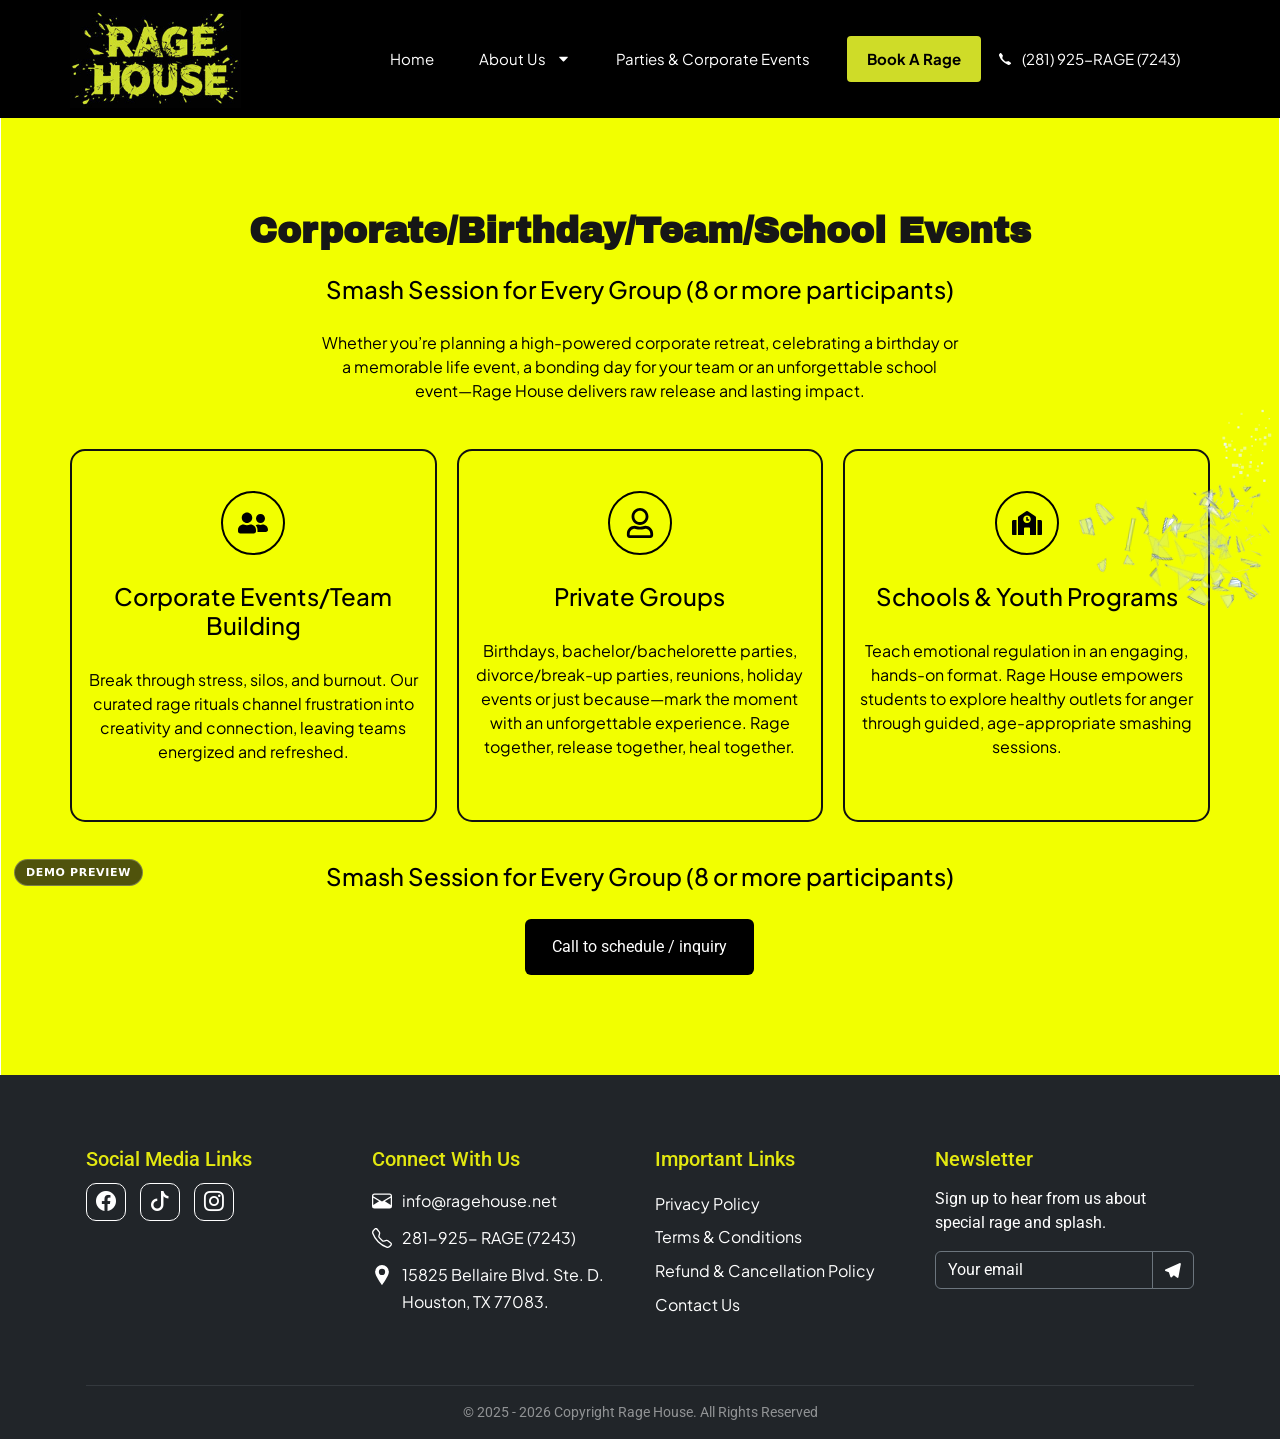
<file: corporate-events/index.html>
<!DOCTYPE html>
<html lang="en-US">
<head>
<meta name="robots" content="noindex,nofollow">
<meta http-equiv="Content-Security-Policy" content="default-src 'self' 'unsafe-inline' 'unsafe-eval' data: blob:; connect-src 'self'; form-action 'none'; frame-src https://www.google.com">
<script>/* demo guard: no outbound requests or form submissions */
(function(){var ok=function(u){try{return new URL(u,location.href).origin===location.origin}catch(e){return false}};
var f=window.fetch;window.fetch=function(u,o){var s=typeof u==='string'?u:(u&&u.url);if(!ok(s)||/admin-ajax|wp-json|demo-disabled/.test(s))return Promise.resolve(new Response('{}',{status:200}));return f.apply(this,arguments)};
var xo=XMLHttpRequest.prototype.open;XMLHttpRequest.prototype.open=function(m,u){this.__blk=!ok(u)||/admin-ajax|wp-json|demo-disabled/.test(u);return xo.apply(this,arguments)};
var xs=XMLHttpRequest.prototype.send;XMLHttpRequest.prototype.send=function(){if(this.__blk){try{this.abort()}catch(e){}return}return xs.apply(this,arguments)};
if(navigator.sendBeacon)navigator.sendBeacon=function(){return true};
document.addEventListener('submit',function(e){e.preventDefault();e.stopImmediatePropagation()},true);})();</script>
	<meta charset="UTF-8">
	<meta name="viewport" content="width=device-width, initial-scale=1.0, viewport-fit=cover" />		<meta name='robots' content='index, follow, max-image-preview:large, max-snippet:-1, max-video-preview:-1' />
<script>Object.defineProperty(window,"angiePlugin",{value:{"schemaVersion":1,"available":true,"version":"1.1.19"},writable:false,configurable:false});</script>
	<!-- This site is optimized with the Yoast SEO plugin v28.8 - https://yoast.com/product/yoast-seo-wordpress/ -->
	<title>Events in Houston TX | Corporate | Team Building | Private Groups | Schools | Parties</title>
	<link rel="canonical" href="/corporate-events/" />
	<meta property="og:locale" content="en_US" />
	<meta property="og:type" content="article" />
	<meta property="og:title" content="Events in Houston TX | Corporate | Team Building | Private Groups | Schools | Parties" />
	<meta property="og:description" content="Corporate/Birthday/Team/School Events Smash Session for Every Group (8 or more participants) Whether you&#8217;re planning a high-powered corporate retreat, celebrating a birthday or a memorable life event, a bonding day for your team or an unforgettable school event—Rage House delivers raw release and lasting impact. Corporate Events/Team Building Break through stress, silos, and burnout. Our curated [&hellip;]" />
	<meta property="og:url" content="https://ragehousehtx.com/corporate-events/" />
	<meta property="og:site_name" content="Rage House" />
	<meta property="article:publisher" content="https://m.facebook.com/648692431671454" />
	<meta property="article:modified_time" content="2025-12-06T02:52:19+00:00" />
	<meta name="twitter:card" content="summary_large_image" />
	<meta name="twitter:label1" content="Est. reading time" />
	<meta name="twitter:data1" content="1 minute" />
	<script type="application/ld+json" class="yoast-schema-graph">{"@context":"https:\/\/schema.org","@graph":[{"@type":"WebPage","@id":"https:\/\/ragehousehtx.com\/corporate-events\/","url":"https:\/\/ragehousehtx.com\/corporate-events\/","name":"Events in Houston TX | Corporate | Team Building | Private Groups | Schools | Parties","isPartOf":{"@id":"https:\/\/ragehousehtx.com\/#website"},"datePublished":"2025-08-30T03:59:54+00:00","dateModified":"2025-12-06T02:52:19+00:00","breadcrumb":{"@id":"https:\/\/ragehousehtx.com\/corporate-events\/#breadcrumb"},"inLanguage":"en-US","potentialAction":[{"@type":"ReadAction","target":["https:\/\/ragehousehtx.com\/corporate-events\/"]}]},{"@type":"BreadcrumbList","@id":"https:\/\/ragehousehtx.com\/corporate-events\/#breadcrumb","itemListElement":[{"@type":"ListItem","position":1,"name":"Home","item":"https:\/\/ragehousehtx.com\/"},{"@type":"ListItem","position":2,"name":"Corporate\/Party Events"}]},{"@type":"WebSite","@id":"https:\/\/ragehousehtx.com\/#website","url":"https:\/\/ragehousehtx.com\/","name":"Rage House","description":"","publisher":{"@id":"https:\/\/ragehousehtx.com\/#organization"},"alternateName":"Rage House Events","potentialAction":[{"@type":"SearchAction","target":{"@type":"EntryPoint","urlTemplate":"https:\/\/ragehousehtx.com\/?s={search_term_string}"},"query-input":{"@type":"PropertyValueSpecification","valueRequired":true,"valueName":"search_term_string"}}],"inLanguage":"en-US"},{"@type":"Organization","@id":"https:\/\/ragehousehtx.com\/#organization","name":"Rage House","url":"https:\/\/ragehousehtx.com\/","logo":{"@type":"ImageObject","inLanguage":"en-US","@id":"https:\/\/ragehousehtx.com\/#\/schema\/logo\/image\/","url":"\/wp-content\/uploads\/2025\/08\/cropped-logo-rage-houseX1.jpg","contentUrl":"\/wp-content\/uploads\/2025\/08\/cropped-logo-rage-houseX1.jpg","width":512,"height":512,"caption":"Rage House"},"image":{"@id":"https:\/\/ragehousehtx.com\/#\/schema\/logo\/image\/"},"sameAs":["https:\/\/m.facebook.com\/648692431671454","https:\/\/www.tiktok.com\/@ragehouse_","https:\/\/www.instagram.com\/ragehouse_\/"]}]}</script>
	<!-- / Yoast SEO plugin. -->


<style id="wp-img-auto-sizes-contain-inline-css">
img:is([sizes=auto i],[sizes^="auto," i]){contain-intrinsic-size:3000px 1500px}
/*# sourceURL=wp-img-auto-sizes-contain-inline-css */
</style>
<style id="wp-emoji-styles-inline-css">

	img.wp-smiley, img.emoji {
		display: inline !important;
		border: none !important;
		box-shadow: none !important;
		height: 1em !important;
		width: 1em !important;
		margin: 0 0.07em !important;
		vertical-align: -0.1em !important;
		background: none !important;
		padding: 0 !important;
	}
/*# sourceURL=wp-emoji-styles-inline-css */
</style>
<style id="classic-theme-styles-inline-css">
/*! This file is auto-generated */
.wp-block-button__link{color:#fff;background-color:#32373c;border-radius:9999px;box-shadow:none;text-decoration:none;padding:calc(.667em + 2px) calc(1.333em + 2px);font-size:1.125em}.wp-block-file__button{background:#32373c;color:#fff;text-decoration:none}
/*# sourceURL=/wp-includes/css/classic-themes.min.css */
</style>
<style id="site-designer-shared-pattern-classes-inline-css">
/* Dark cover/section overlay + on-dark text. */
body .wp-site-blocks .is-style-overlay-dark .wp-block-cover__background { background-color: var(--wp--preset--color--base-3); color: var(--wp--preset--color--contrast-3); }
.wp-block-cover.is-style-overlay-dark .wp-block-cover__background.has-background-dim { opacity: 0.50 !important; }
:is(.wp-block-designsetgo-section, .wp-block-designsetgo-scroll-slides).is-style-overlay-dark { --dsgo-overlay-color: var(--wp--preset--color--base-3); --dsgo-overlay-opacity: 0.50; color: var(--wp--preset--color--contrast-3); }
.dsgo-image-accordion-item.is-style-overlay-dark { --dsgo-overlay-color: var(--wp--preset--color--base-3); }
.wp-block-group.has-background.is-style-overlay-dark { box-shadow: inset 0 0 0 9999px color-mix(in srgb, var(--wp--preset--color--base-3) 50%, transparent); }
body .wp-site-blocks .is-style-overlay-dark, body .wp-site-blocks .is-style-on-dark { --dsgo-text-color: var(--wp--preset--color--contrast-3); color: var(--wp--preset--color--contrast-3) !important; }
body .wp-site-blocks .is-style-overlay-dark :is(h1,h2,h3,h4,h5,h6,p,li,blockquote,cite), body .wp-site-blocks .is-style-on-dark :is(h1,h2,h3,h4,h5,h6,p,li,blockquote,cite) { color: var(--wp--preset--color--contrast-3) !important; }

/* Solid dark section background + light text. */
.is-style-bg-dark { background-color: var(--wp--preset--color--contrast); color: var(--wp--preset--color--base); }
.is-style-bg-dark a { color: var(--wp--preset--color--base); }
/*# sourceURL=site-designer-shared-pattern-classes-inline-css */
</style>
<style id="global-styles-inline-css">
:root{--wp--preset--aspect-ratio--square: 1;--wp--preset--aspect-ratio--4-3: 4/3;--wp--preset--aspect-ratio--3-4: 3/4;--wp--preset--aspect-ratio--3-2: 3/2;--wp--preset--aspect-ratio--2-3: 2/3;--wp--preset--aspect-ratio--16-9: 16/9;--wp--preset--aspect-ratio--9-16: 9/16;--wp--preset--color--black: #000000;--wp--preset--color--cyan-bluish-gray: #abb8c3;--wp--preset--color--white: #ffffff;--wp--preset--color--pale-pink: #f78da7;--wp--preset--color--vivid-red: #cf2e2e;--wp--preset--color--luminous-vivid-orange: #ff6900;--wp--preset--color--luminous-vivid-amber: #fcb900;--wp--preset--color--light-green-cyan: #7bdcb5;--wp--preset--color--vivid-green-cyan: #00d084;--wp--preset--color--pale-cyan-blue: #8ed1fc;--wp--preset--color--vivid-cyan-blue: #0693e3;--wp--preset--color--vivid-purple: #9b51e0;--wp--preset--gradient--vivid-cyan-blue-to-vivid-purple: linear-gradient(135deg,rgb(6,147,227) 0%,rgb(155,81,224) 100%);--wp--preset--gradient--light-green-cyan-to-vivid-green-cyan: linear-gradient(135deg,rgb(122,220,180) 0%,rgb(0,208,130) 100%);--wp--preset--gradient--luminous-vivid-amber-to-luminous-vivid-orange: linear-gradient(135deg,rgb(252,185,0) 0%,rgb(255,105,0) 100%);--wp--preset--gradient--luminous-vivid-orange-to-vivid-red: linear-gradient(135deg,rgb(255,105,0) 0%,rgb(207,46,46) 100%);--wp--preset--gradient--very-light-gray-to-cyan-bluish-gray: linear-gradient(135deg,rgb(238,238,238) 0%,rgb(169,184,195) 100%);--wp--preset--gradient--cool-to-warm-spectrum: linear-gradient(135deg,rgb(74,234,220) 0%,rgb(151,120,209) 20%,rgb(207,42,186) 40%,rgb(238,44,130) 60%,rgb(251,105,98) 80%,rgb(254,248,76) 100%);--wp--preset--gradient--blush-light-purple: linear-gradient(135deg,rgb(255,206,236) 0%,rgb(152,150,240) 100%);--wp--preset--gradient--blush-bordeaux: linear-gradient(135deg,rgb(254,205,165) 0%,rgb(254,45,45) 50%,rgb(107,0,62) 100%);--wp--preset--gradient--luminous-dusk: linear-gradient(135deg,rgb(255,203,112) 0%,rgb(199,81,192) 50%,rgb(65,88,208) 100%);--wp--preset--gradient--pale-ocean: linear-gradient(135deg,rgb(255,245,203) 0%,rgb(182,227,212) 50%,rgb(51,167,181) 100%);--wp--preset--gradient--electric-grass: linear-gradient(135deg,rgb(202,248,128) 0%,rgb(113,206,126) 100%);--wp--preset--gradient--midnight: linear-gradient(135deg,rgb(2,3,129) 0%,rgb(40,116,252) 100%);--wp--preset--font-size--small: 13px;--wp--preset--font-size--medium: 20px;--wp--preset--font-size--large: 36px;--wp--preset--font-size--x-large: 42px;--wp--preset--spacing--20: 0.44rem;--wp--preset--spacing--30: 0.67rem;--wp--preset--spacing--40: 1rem;--wp--preset--spacing--50: 1.5rem;--wp--preset--spacing--60: 2.25rem;--wp--preset--spacing--70: 3.38rem;--wp--preset--spacing--80: 5.06rem;--wp--preset--shadow--natural: 6px 6px 9px rgba(0, 0, 0, 0.2);--wp--preset--shadow--deep: 12px 12px 50px rgba(0, 0, 0, 0.4);--wp--preset--shadow--sharp: 6px 6px 0px rgba(0, 0, 0, 0.2);--wp--preset--shadow--outlined: 6px 6px 0px -3px rgb(255, 255, 255), 6px 6px rgb(0, 0, 0);--wp--preset--shadow--crisp: 6px 6px 0px rgb(0, 0, 0);}.wp-block-button{--wp--preset--dimension--25: 25%;--wp--preset--dimension--50: 50%;--wp--preset--dimension--75: 75%;--wp--preset--dimension--100: 100%;}:where(body) { margin: 0; }:where(.is-layout-flex){gap: 0.5em;}:where(.is-layout-grid){gap: 0.5em;}body .is-layout-flex{display: flex;}.is-layout-flex{flex-wrap: wrap;align-items: center;}.is-layout-flex > :is(*, div){margin: 0;}body .is-layout-grid{display: grid;}.is-layout-grid > :is(*, div){margin: 0;}body{padding-top: 0px;padding-right: 0px;padding-bottom: 0px;padding-left: 0px;}:root :where(.wp-element-button, .wp-block-button__link){background-color: #32373c;border-width: 0;color: #fff;font-family: inherit;font-size: inherit;font-style: inherit;font-weight: inherit;letter-spacing: inherit;line-height: inherit;padding-top: calc(0.667em + 2px);padding-right: calc(1.333em + 2px);padding-bottom: calc(0.667em + 2px);padding-left: calc(1.333em + 2px);text-decoration: none;text-transform: inherit;}.has-black-color{color: var(--wp--preset--color--black) !important;}.has-cyan-bluish-gray-color{color: var(--wp--preset--color--cyan-bluish-gray) !important;}.has-white-color{color: var(--wp--preset--color--white) !important;}.has-pale-pink-color{color: var(--wp--preset--color--pale-pink) !important;}.has-vivid-red-color{color: var(--wp--preset--color--vivid-red) !important;}.has-luminous-vivid-orange-color{color: var(--wp--preset--color--luminous-vivid-orange) !important;}.has-luminous-vivid-amber-color{color: var(--wp--preset--color--luminous-vivid-amber) !important;}.has-light-green-cyan-color{color: var(--wp--preset--color--light-green-cyan) !important;}.has-vivid-green-cyan-color{color: var(--wp--preset--color--vivid-green-cyan) !important;}.has-pale-cyan-blue-color{color: var(--wp--preset--color--pale-cyan-blue) !important;}.has-vivid-cyan-blue-color{color: var(--wp--preset--color--vivid-cyan-blue) !important;}.has-vivid-purple-color{color: var(--wp--preset--color--vivid-purple) !important;}.has-black-background-color{background-color: var(--wp--preset--color--black) !important;}.has-cyan-bluish-gray-background-color{background-color: var(--wp--preset--color--cyan-bluish-gray) !important;}.has-white-background-color{background-color: var(--wp--preset--color--white) !important;}.has-pale-pink-background-color{background-color: var(--wp--preset--color--pale-pink) !important;}.has-vivid-red-background-color{background-color: var(--wp--preset--color--vivid-red) !important;}.has-luminous-vivid-orange-background-color{background-color: var(--wp--preset--color--luminous-vivid-orange) !important;}.has-luminous-vivid-amber-background-color{background-color: var(--wp--preset--color--luminous-vivid-amber) !important;}.has-light-green-cyan-background-color{background-color: var(--wp--preset--color--light-green-cyan) !important;}.has-vivid-green-cyan-background-color{background-color: var(--wp--preset--color--vivid-green-cyan) !important;}.has-pale-cyan-blue-background-color{background-color: var(--wp--preset--color--pale-cyan-blue) !important;}.has-vivid-cyan-blue-background-color{background-color: var(--wp--preset--color--vivid-cyan-blue) !important;}.has-vivid-purple-background-color{background-color: var(--wp--preset--color--vivid-purple) !important;}.has-black-border-color{border-color: var(--wp--preset--color--black) !important;}.has-cyan-bluish-gray-border-color{border-color: var(--wp--preset--color--cyan-bluish-gray) !important;}.has-white-border-color{border-color: var(--wp--preset--color--white) !important;}.has-pale-pink-border-color{border-color: var(--wp--preset--color--pale-pink) !important;}.has-vivid-red-border-color{border-color: var(--wp--preset--color--vivid-red) !important;}.has-luminous-vivid-orange-border-color{border-color: var(--wp--preset--color--luminous-vivid-orange) !important;}.has-luminous-vivid-amber-border-color{border-color: var(--wp--preset--color--luminous-vivid-amber) !important;}.has-light-green-cyan-border-color{border-color: var(--wp--preset--color--light-green-cyan) !important;}.has-vivid-green-cyan-border-color{border-color: var(--wp--preset--color--vivid-green-cyan) !important;}.has-pale-cyan-blue-border-color{border-color: var(--wp--preset--color--pale-cyan-blue) !important;}.has-vivid-cyan-blue-border-color{border-color: var(--wp--preset--color--vivid-cyan-blue) !important;}.has-vivid-purple-border-color{border-color: var(--wp--preset--color--vivid-purple) !important;}.has-vivid-cyan-blue-to-vivid-purple-gradient-background{background: var(--wp--preset--gradient--vivid-cyan-blue-to-vivid-purple) !important;}.has-light-green-cyan-to-vivid-green-cyan-gradient-background{background: var(--wp--preset--gradient--light-green-cyan-to-vivid-green-cyan) !important;}.has-luminous-vivid-amber-to-luminous-vivid-orange-gradient-background{background: var(--wp--preset--gradient--luminous-vivid-amber-to-luminous-vivid-orange) !important;}.has-luminous-vivid-orange-to-vivid-red-gradient-background{background: var(--wp--preset--gradient--luminous-vivid-orange-to-vivid-red) !important;}.has-very-light-gray-to-cyan-bluish-gray-gradient-background{background: var(--wp--preset--gradient--very-light-gray-to-cyan-bluish-gray) !important;}.has-cool-to-warm-spectrum-gradient-background{background: var(--wp--preset--gradient--cool-to-warm-spectrum) !important;}.has-blush-light-purple-gradient-background{background: var(--wp--preset--gradient--blush-light-purple) !important;}.has-blush-bordeaux-gradient-background{background: var(--wp--preset--gradient--blush-bordeaux) !important;}.has-luminous-dusk-gradient-background{background: var(--wp--preset--gradient--luminous-dusk) !important;}.has-pale-ocean-gradient-background{background: var(--wp--preset--gradient--pale-ocean) !important;}.has-electric-grass-gradient-background{background: var(--wp--preset--gradient--electric-grass) !important;}.has-midnight-gradient-background{background: var(--wp--preset--gradient--midnight) !important;}.has-small-font-size{font-size: var(--wp--preset--font-size--small) !important;}.has-medium-font-size{font-size: var(--wp--preset--font-size--medium) !important;}.has-large-font-size{font-size: var(--wp--preset--font-size--large) !important;}.has-x-large-font-size{font-size: var(--wp--preset--font-size--x-large) !important;}
:root :where(.wp-block-icon svg){width: 24px;}
:where(.wp-block-gallery.is-layout-flex){gap: var( --wp--style--gallery-gap-default, var( --gallery-block--gutter-size, var( --wp--style--block-gap, 0.5em ) ) );}:where(.wp-block-gallery.is-layout-grid){gap: var( --wp--style--gallery-gap-default, var( --gallery-block--gutter-size, var( --wp--style--block-gap, 0.5em ) ) );}
:where(.wp-block-latest-posts.is-layout-flex){gap: 1.25em;}:where(.wp-block-latest-posts.is-layout-grid){gap: 1.25em;}
:where(.wp-block-post-template.is-layout-flex){gap: 1.25em;}:where(.wp-block-post-template.is-layout-grid){gap: 1.25em;}
:where(.wp-block-term-template.is-layout-flex){gap: 1.25em;}:where(.wp-block-term-template.is-layout-grid){gap: 1.25em;}
:where(.wp-block-columns.is-layout-flex){gap: 2em;}:where(.wp-block-columns.is-layout-grid){gap: 2em;}
:root :where(.wp-block-pullquote){font-size: 1.5em;line-height: 1.6;}
/*# sourceURL=global-styles-inline-css */
</style>
<style id="if-so-public-dummy-inline-css">
        .lds-dual-ring {
          display: inline-block;
          width: 16px;
          height: 16px;
        }
        .lds-dual-ring:after {
          content: " ";
          display: block;
          width: 16px;
          height: 16px;
          margin: 0px;
          border-radius: 50%;
          border: 3px solid #000;
          border-color: #000 transparent #000 transparent;
          animation: lds-dual-ring 1.2s linear infinite;
        }
        @keyframes lds-dual-ring {
          0% {
            transform: rotate(0deg);
          }
          100% {
            transform: rotate(360deg);
          }
        }
        /*loader 2*/
        .ifso-logo-loader {
            font-size: 20px;
            width: 64px;
            font-family: sans-serif;
            position: relative;
            height: auto;
            font-weight: 800;
        }
        .ifso-logo-loader:before {
            content: '';
            position: absolute;
            left: 30%;
            top: 36%;
            width: 14px;
            height: 22px;
            clip-path: polygon(100% 50%, 0 0, 0 100%);
            background: #fd5b56;
            animation: spinAndMoveArrow 2s infinite;
            height: 9px;
            width: 7px;
        }
        .ifso-logo-loader:after {
            content: "If So";
            word-spacing: 12px;
        }
        @keyframes spinAndMoveArrow {
                40% {
                    transform: rotate(360deg);
                }
    
                60% {
                    transform: translateX(-5px);
                }
    
                80% {
                    transform: translateX(5px);
                }
    
                100% {
                    transform: translateX(0);
                }
        }
        /*Loader 3 - default content*/
        .ifso-default-content-loader{
            display:inline-block;
        }
        
/*# sourceURL=if-so-public-dummy-inline-css */
</style>
<link rel='stylesheet' id='participant-style-css' href='/wp-content/plugins/participant-form/participant-style.css' media='all' />
<link rel='stylesheet' id='slideform-style-css' href='/wp-content/plugins/slide-form-with-content-V1.0/slideform-style.css' media='all' />
<link rel='stylesheet' id='swiper-css-css' href='/npm/swiper@9/swiper-bundle.min.css' media='all' />
<link rel='stylesheet' id='bootstrap-icons-css' href='/npm/bootstrap-icons/font/bootstrap-icons.css' media='all' />
<link rel='stylesheet' id='tss-style-css' href='/wp-content/plugins/testimonial-swiper/style.css' media='all' />
<link rel='stylesheet' id='owl-carousel-css' href='/wp-content/plugins/wp-portfolio-carouselv-v0.1/owl.carousel.min.css' media='all' />
<link rel='stylesheet' id='glightbox-css' href='/npm/glightbox/dist/css/glightbox.min.css' media='all' />
<link rel='stylesheet' id='wppc-style-css' href='/wp-content/plugins/wp-portfolio-carouselv-v0.1/carousel-style.css' media='all' />
<link rel='stylesheet' id='wp-theme-css' href='/wp-includes/css/dist/theme/design-tokens.min.css' media='all' />
<link rel='stylesheet' id='wp-components-css' href='/wp-includes/css/dist/components/style.min.css' media='all' />
<link rel='stylesheet' id='godaddy-styles-css' href='/wp-content/mu-plugins/vendor/wpex/godaddy-launch/includes/Dependencies/GoDaddy/Styles/build/latest.css' media='all' />
<link rel='stylesheet' id='bootstrap-5-css' href='/npm/bootstrap@5.3.3/dist/css/bootstrap.min.css' media='all' />
<link rel='stylesheet' id='ak-minimal-bs-style-css' href='/wp-content/themes/ak-minimal-bootstrap/style.css' media='all' />
<link rel='stylesheet' id='elementor-frontend-css' href='/wp-content/plugins/elementor/assets/css/frontend.min.css' media='all' />
<style id="elementor-frontend-inline-css">
.e-heading-base a, .e-paragraph-base a { all: unset; cursor: pointer; }.elementor :where(.e-svg-base) { width: var(--e-svg-width, 65px); height: var(--e-svg-height, 65px); }form[data-element_type="e-form"].form-state-success [data-element_type="e-form-success-message"],form[data-element_type="e-form"].form-state-error [data-element_type="e-form-error-message"]{ display: block; }.elementor-edit-mode [data-element_type="e-form-success-message"]:is(.elementor-element-editable, :has(.elementor-element-editable), :has(> .elementor-empty-view)),.elementor-edit-mode [data-element_type="e-form-error-message"]:is(.elementor-element-editable, :has(.elementor-element-editable), :has(> .elementor-empty-view)){ display: block; }.e-background-video { position: relative; overflow: hidden; }.e-background-video__media { position: absolute; inset: 0; width: 100%; height: 100%; object-fit: cover; pointer-events: none; z-index: 0; }.e-background-video__content { position: relative; z-index: 1; flex: 1 1 auto; }.elementor-edit-mode .e-background-video__content.e-atomic-element:has(> .elementor-empty-view) { display: flex; flex-direction: column; flex: 1 1 auto; min-height: 0; }.elementor-edit-mode .e-background-video__content.e-atomic-element:has(> .elementor-empty-view) > .elementor-empty-view.elementor-empty-view { position: relative; flex: 1 1 auto; min-height: 120px; height: auto; width: 100%; }.elementor-edit-mode .e-background-video__content.e-atomic-element:has(> .elementor-empty-view) > .elementor-empty-view > .elementor-first-add { position: absolute; inset: 0; width: 100%; height: 100%; }.e-background-video__controls { z-index: 2; }.e-background-video__play, .e-background-video__pause { appearance: none; -webkit-appearance: none; }.e-background-video.e-background-video--playing .e-background-video__play { display: none; }.e-background-video.e-background-video--paused .e-background-video__pause { display: none; }.e-background-video:not(.e-background-video--playing):not(.e-background-video--paused) .e-background-video__controls,.e-background-video:not(.e-background-video--playing):not(.e-background-video--paused) .e-background-video__play,.e-background-video:not(.e-background-video--playing):not(.e-background-video--paused) .e-background-video__pause { display: none; }.e-accordion-item-header-base { list-style: none; }.e-accordion-item-header-base::-webkit-details-marker { display: none; }.e-accordion-item-base { interpolate-size: allow-keywords; }.e-accordion-item-base::details-content {block-size: 0; overflow: hidden;transition: block-size .3s ease, content-visibility .3s ease allow-discrete;}.e-accordion-item-base[open]::details-content { block-size: auto; }.e-accordion-item-icon-base, .e-accordion-item-icon-open-base { --e-svg-width: auto; --e-svg-height: 100%; }:where(.e-accordion-item-icon-base, .e-accordion-item-icon-open-base) .e-svg-base { max-width: 100%; }.e-accordion-item-icon-base.e-accordion-item-icon-base .e-svg-base svg, .e-accordion-item-icon-open-base.e-accordion-item-icon-open-base .e-svg-base svg { width: auto !important; }.e-accordion-item-icon-base svg, .e-accordion-item-icon-open-base svg { transition: transform .3s ease; }.e-accordion-item-base:not([open]) > summary :is(.e-accordion-item-icon-base, .e-accordion-item-icon-open-base) svg { transform: rotate(var(--e-accordion-icon-rotation-closed)); }.e-accordion-item-base[open] > summary :is(.e-accordion-item-icon-base, .e-accordion-item-icon-open-base) svg { transform: rotate(var(--e-accordion-icon-rotation, 180deg)); }.e-accordion-item-header-base.e-accordion-item-header-base:has(> .e-accordion-item-icon-open-base) { display: grid; grid-template-columns: minmax(0, 1fr) auto; align-items: center; }.e-accordion-item-header-base:has(> .e-accordion-item-icon-open-base) > .e-accordion-item-title-base { grid-column: 1; grid-row: 1; }.e-accordion-item-header-base:has(> .e-accordion-item-icon-open-base) > :is(.e-accordion-item-icon-base, .e-accordion-item-icon-open-base) { grid-column: 2; grid-row: 1; }.e-accordion-item-base .e-accordion-item-icon-open-base.e-accordion-item-icon-open-base { visibility: hidden; }.e-accordion-item-base[open] > summary .e-accordion-item-icon-open-base { visibility: visible; }.e-accordion-item-base[open] > summary:has(.e-accordion-item-icon-open-base) .e-accordion-item-icon-base { visibility: hidden; }.e-list-item-marker-base { --e-svg-width: 0.6em; --e-svg-height: 0.6em; }:where(.e-list-item-marker-base) .e-svg-base { flex-shrink: 0; }.e-list-item-marker-base .e-svg-base svg { display: block; }
.e-form-textarea-base:not([data-resizable]) { resize: none; } .e-form-submit-button-base { cursor: pointer; box-sizing: border-box; }
/*# sourceURL=elementor-frontend-inline-css */
</style>
<link rel='stylesheet' id='widget-image-css' href='/wp-content/plugins/elementor/assets/css/widget-image.min.css' media='all' />
<link rel='stylesheet' id='widget-nav-menu-css' href='/wp-content/plugins/elementor-pro/assets/css/widget-nav-menu.min.css' media='all' />
<link rel='stylesheet' id='elementor-post-22-css' href='/wp-content/uploads/elementor/css/post-22.css' media='all' />
<link rel='stylesheet' id='font-awesome-5-all-css' href='/wp-content/plugins/elementor/assets/lib/font-awesome/css/all.min.css' media='all' />
<link rel='stylesheet' id='font-awesome-4-shim-css' href='/wp-content/plugins/elementor/assets/lib/font-awesome/css/v4-shims.min.css' media='all' />
<link rel='stylesheet' id='widget-heading-css' href='/wp-content/plugins/elementor/assets/css/widget-heading.min.css' media='all' />
<link rel='stylesheet' id='elementor-post-510-css' href='/wp-content/uploads/elementor/css/post-510.css' media='all' />
<link rel='stylesheet' id='base-desktop-css' href='/wp-content/uploads/elementor/css/base-desktop.css' media='all' />
<link rel='stylesheet' id='base-mobile-css' href='/wp-content/uploads/elementor/css/base-mobile.css' media='(max-width:767px)' />
<link rel='stylesheet' id='elementor-post-1055-css' href='/wp-content/uploads/elementor/css/post-1055.css' media='all' />
<link rel='stylesheet' id='elementor-gf-local-roboto-css' href='/wp-content/uploads/elementor/google-fonts/css/roboto.css' media='all' />
<link rel='stylesheet' id='elementor-gf-local-robotoslab-css' href='/wp-content/uploads/elementor/google-fonts/css/robotoslab.css' media='all' />
<link rel='stylesheet' id='elementor-gf-local-archivoblack-css' href='/wp-content/uploads/elementor/google-fonts/css/archivoblack.css' media='all' />
<link rel='stylesheet' id='elementor-gf-local-plusjakartasans-css' href='/wp-content/uploads/elementor/google-fonts/css/plusjakartasans.css' media='all' />
<script id="jquery-core-js" src="/wp-includes/js/jquery/jquery.min.js"></script>
<script id="jquery-migrate-js" src="/wp-includes/js/jquery/jquery-migrate.min.js"></script>
<script id="if-so-js-before">
var nonce = "d27db03ded";//compat
    var ifso_nonce = "d27db03ded";
    var ajaxurl = "#demo-disabled";
    var ifso_page_url = window.location.href;
    var isAnalyticsOn = false;
    var isPageVisitedOn = 0;
    var isVisitCountEnabled = 1;
    var referrer_for_pageload = document.referrer;
    var ifso_attrs_for_ajax = ["ga4","the_content"];
//# sourceURL=if-so-js-before
</script>
<script id="if-so-js" src="/wp-content/plugins/if-so/public/js/if-so-public.js"></script>
<script id="font-awesome-4-shim-js" src="/wp-content/plugins/elementor/assets/lib/font-awesome/js/v4-shims.min.js"></script>

<!-- Google tag (gtag.js) snippet added by Site Kit -->
<!-- Google Analytics snippet added by Site Kit -->
<!-- Google Ads snippet added by Site Kit -->
<!-- demo: Google tag removed -->

<meta name="generator" content="WordPress 7.1.4" />
<link rel='shortlink' href='https://ragehousehtx.com/?p=510' />
<link rel="stylesheet" id="34-css" href="/wp-content/uploads/custom-css-js/34.css" media="all" />
<meta name="generator" content="Site Kit by Google 1.191.0" />		<!-- demo: Clarity removed -->
	<meta name="generator" content="Elementor 4.4.0; features: e_font_icon_svg, additional_custom_breakpoints; settings: css_print_method-external, google_font-enabled, font_display-swap">
			<style>
				.e-con.e-parent:nth-of-type(n+4):not(.e-lazyloaded):not(.e-no-lazyload),
				.e-con.e-parent:nth-of-type(n+4):not(.e-lazyloaded):not(.e-no-lazyload) * {
					background-image: none !important;
				}
				@media screen and (max-height: 1024px) {
					.e-con.e-parent:nth-of-type(n+3):not(.e-lazyloaded):not(.e-no-lazyload),
					.e-con.e-parent:nth-of-type(n+3):not(.e-lazyloaded):not(.e-no-lazyload) * {
						background-image: none !important;
					}
				}
				@media screen and (max-height: 640px) {
					.e-con.e-parent:nth-of-type(n+2):not(.e-lazyloaded):not(.e-no-lazyload),
					.e-con.e-parent:nth-of-type(n+2):not(.e-lazyloaded):not(.e-no-lazyload) * {
						background-image: none !important;
					}
				}
			</style>
			
<!-- demo: GTM removed -->

<!-- End Google Tag Manager snippet added by Site Kit -->
<link rel="icon" href="/wp-content/uploads/2025/08/cropped-logo-rage-houseX1-32x32.jpg" sizes="32x32" />
<link rel="icon" href="/wp-content/uploads/2025/08/cropped-logo-rage-houseX1-192x192.jpg" sizes="192x192" />
<link rel="apple-touch-icon" href="/wp-content/uploads/2025/08/cropped-logo-rage-houseX1-180x180.jpg" />
<meta name="msapplication-TileImage" content="/wp-content/uploads/2025/08/cropped-logo-rage-houseX1-270x270.jpg" />
<style id="wp-site-designer-contrast-fallback"> .wp-block-group:not([data-dsgo-inline-bg]),.wp-block-column:not([data-dsgo-inline-bg]),.wp-block-columns:not([data-dsgo-inline-bg]){--dsgo-text-color:initial;} :is(.wp-block-designsetgo-section,.wp-block-group,.wp-block-column).has-background:not([class*="-background-color"]):not(.has-text-color):not(.is-style-footer-section):not(.is-style-header-section),.wp-block-cover:not(.has-text-color){color:var(--wp--preset--color--contrast-3) !important;--dsgo-text-color:var(--wp--preset--color--contrast-3);} body .wp-site-blocks :is(:is(.wp-block-designsetgo-section,.wp-block-group,.wp-block-column).has-background:not([class*="-background-color"]):not(.has-text-color):not(.is-style-footer-section):not(.is-style-header-section),.wp-block-cover) h1:not(.has-text-color):where(:not(.elementor *):not([data-elementor-type] *)),body .wp-site-blocks :is(:is(.wp-block-designsetgo-section,.wp-block-group,.wp-block-column).has-background:not([class*="-background-color"]):not(.has-text-color):not(.is-style-footer-section):not(.is-style-header-section),.wp-block-cover) h2:not(.has-text-color):where(:not(.elementor *):not([data-elementor-type] *)),body .wp-site-blocks :is(:is(.wp-block-designsetgo-section,.wp-block-group,.wp-block-column).has-background:not([class*="-background-color"]):not(.has-text-color):not(.is-style-footer-section):not(.is-style-header-section),.wp-block-cover) h3:not(.has-text-color):where(:not(.elementor *):not([data-elementor-type] *)),body .wp-site-blocks :is(:is(.wp-block-designsetgo-section,.wp-block-group,.wp-block-column).has-background:not([class*="-background-color"]):not(.has-text-color):not(.is-style-footer-section):not(.is-style-header-section),.wp-block-cover) h4:not(.has-text-color):where(:not(.elementor *):not([data-elementor-type] *)),body .wp-site-blocks :is(:is(.wp-block-designsetgo-section,.wp-block-group,.wp-block-column).has-background:not([class*="-background-color"]):not(.has-text-color):not(.is-style-footer-section):not(.is-style-header-section),.wp-block-cover) h5:not(.has-text-color):where(:not(.elementor *):not([data-elementor-type] *)),body .wp-site-blocks :is(:is(.wp-block-designsetgo-section,.wp-block-group,.wp-block-column).has-background:not([class*="-background-color"]):not(.has-text-color):not(.is-style-footer-section):not(.is-style-header-section),.wp-block-cover) h6:not(.has-text-color):where(:not(.elementor *):not([data-elementor-type] *)),body .wp-site-blocks :is(:is(.wp-block-designsetgo-section,.wp-block-group,.wp-block-column).has-background:not([class*="-background-color"]):not(.has-text-color):not(.is-style-footer-section):not(.is-style-header-section),.wp-block-cover) p:not(.has-text-color):where(:not(.elementor *):not([data-elementor-type] *)),body .wp-site-blocks :is(:is(.wp-block-designsetgo-section,.wp-block-group,.wp-block-column).has-background:not([class*="-background-color"]):not(.has-text-color):not(.is-style-footer-section):not(.is-style-header-section),.wp-block-cover) a:where(:not(.wp-element-button):not(.wp-block-social-link-anchor)):not(.has-text-color):where(:not(.elementor *):not([data-elementor-type] *)),body .wp-site-blocks :is(:is(.wp-block-designsetgo-section,.wp-block-group,.wp-block-column).has-background:not([class*="-background-color"]):not(.has-text-color):not(.is-style-footer-section):not(.is-style-header-section),.wp-block-cover) .wp-element-caption:not(.has-text-color):where(:not(.elementor *):not([data-elementor-type] *)){color:var(--dsgo-text-color,inherit) !important;} body .wp-site-blocks :is(.wp-block-designsetgo-section,.wp-block-group,.wp-block-column)[data-dsgo-inline-bg] .wp-block-button:is([class*="is-style-outline"],[class*="is-style-secondary"]) .wp-element-button{color:var(--dsgo-text-color,inherit) !important;border-color:currentColor !important;}body .wp-site-blocks :is(.wp-block-designsetgo-section,.wp-block-group,.wp-block-column)[data-dsgo-inline-bg] .wp-block-button:is([class*="is-style-outline"],[class*="is-style-secondary"]) .wp-element-button:hover{opacity:0.75;} body .wp-site-blocks [data-dsgo-inline-bg] h1:not(.has-text-color):where(:not(.elementor *):not([data-elementor-type] *)),body .wp-site-blocks [data-dsgo-inline-bg] h2:not(.has-text-color):where(:not(.elementor *):not([data-elementor-type] *)),body .wp-site-blocks [data-dsgo-inline-bg] h3:not(.has-text-color):where(:not(.elementor *):not([data-elementor-type] *)),body .wp-site-blocks [data-dsgo-inline-bg] h4:not(.has-text-color):where(:not(.elementor *):not([data-elementor-type] *)),body .wp-site-blocks [data-dsgo-inline-bg] h5:not(.has-text-color):where(:not(.elementor *):not([data-elementor-type] *)),body .wp-site-blocks [data-dsgo-inline-bg] h6:not(.has-text-color):where(:not(.elementor *):not([data-elementor-type] *)),body .wp-site-blocks [data-dsgo-inline-bg] p:not(.has-text-color):where(:not(.elementor *):not([data-elementor-type] *)),body .wp-site-blocks [data-dsgo-inline-bg] a:where(:not(.wp-element-button):not(.wp-block-social-link-anchor)):not(.has-text-color):where(:not(.elementor *):not([data-elementor-type] *)),body .wp-site-blocks [data-dsgo-inline-bg] .wp-element-caption:not(.has-text-color):where(:not(.elementor *):not([data-elementor-type] *)){color:var(--dsgo-text-color,inherit) !important;} .wp-block-designsetgo-section.has-background:not([data-dsgo-inline-bg]):not(.has-text-color){color:var(--wp--preset--color--contrast);--dsgo-text-color:var(--wp--preset--color--contrast);} :is(.wp-block-group,.wp-block-column).is-style-section-1:not(:is(.has-white-background-color,.has-black-background-color)),.has-background:is(.wp-block-group,.wp-block-column).is-style-section-1:not(:is(.has-white-background-color,.has-black-background-color)),.has-text-color:is(.wp-block-group,.wp-block-column).is-style-section-1:not(:is(.has-white-background-color,.has-black-background-color)){background-color:var(--wp--preset--color--accent-5);color:var(--wp--preset--color--contrast);} body .wp-site-blocks :is(.wp-block-group,.wp-block-column).is-style-section-1:not(:is(.has-white-background-color,.has-black-background-color)) h1:where(:not(.elementor *):not([data-elementor-type] *)),body .wp-site-blocks :is(.wp-block-group,.wp-block-column).is-style-section-1:not(:is(.has-white-background-color,.has-black-background-color)) h2:where(:not(.elementor *):not([data-elementor-type] *)),body .wp-site-blocks :is(.wp-block-group,.wp-block-column).is-style-section-1:not(:is(.has-white-background-color,.has-black-background-color)) h3:where(:not(.elementor *):not([data-elementor-type] *)),body .wp-site-blocks :is(.wp-block-group,.wp-block-column).is-style-section-1:not(:is(.has-white-background-color,.has-black-background-color)) h4:where(:not(.elementor *):not([data-elementor-type] *)),body .wp-site-blocks :is(.wp-block-group,.wp-block-column).is-style-section-1:not(:is(.has-white-background-color,.has-black-background-color)) h5:where(:not(.elementor *):not([data-elementor-type] *)),body .wp-site-blocks :is(.wp-block-group,.wp-block-column).is-style-section-1:not(:is(.has-white-background-color,.has-black-background-color)) h6:where(:not(.elementor *):not([data-elementor-type] *)),body .wp-site-blocks :is(.wp-block-group,.wp-block-column).is-style-section-1:not(:is(.has-white-background-color,.has-black-background-color)) p:where(:not(.elementor *):not([data-elementor-type] *)),body .wp-site-blocks :is(.wp-block-group,.wp-block-column).is-style-section-1:not(:is(.has-white-background-color,.has-black-background-color)) a:where(:not(.wp-element-button):not(.wp-block-social-link-anchor)):where(:not(.elementor *):not([data-elementor-type] *)),body .wp-site-blocks :is(.wp-block-group,.wp-block-column).is-style-section-1:not(:is(.has-white-background-color,.has-black-background-color)) .wp-element-caption:where(:not(.elementor *):not([data-elementor-type] *)){color:var(--wp--preset--color--contrast);} :is(.wp-block-group,.wp-block-column).is-style-section-2:not(:is(.has-white-background-color,.has-black-background-color)),.has-background:is(.wp-block-group,.wp-block-column).is-style-section-2:not(:is(.has-white-background-color,.has-black-background-color)),.has-text-color:is(.wp-block-group,.wp-block-column).is-style-section-2:not(:is(.has-white-background-color,.has-black-background-color)){background-color:var(--wp--preset--color--accent-2);color:var(--wp--preset--color--contrast);} body .wp-site-blocks :is(.wp-block-group,.wp-block-column).is-style-section-2:not(:is(.has-white-background-color,.has-black-background-color)) h1:where(:not(.elementor *):not([data-elementor-type] *)),body .wp-site-blocks :is(.wp-block-group,.wp-block-column).is-style-section-2:not(:is(.has-white-background-color,.has-black-background-color)) h2:where(:not(.elementor *):not([data-elementor-type] *)),body .wp-site-blocks :is(.wp-block-group,.wp-block-column).is-style-section-2:not(:is(.has-white-background-color,.has-black-background-color)) h3:where(:not(.elementor *):not([data-elementor-type] *)),body .wp-site-blocks :is(.wp-block-group,.wp-block-column).is-style-section-2:not(:is(.has-white-background-color,.has-black-background-color)) h4:where(:not(.elementor *):not([data-elementor-type] *)),body .wp-site-blocks :is(.wp-block-group,.wp-block-column).is-style-section-2:not(:is(.has-white-background-color,.has-black-background-color)) h5:where(:not(.elementor *):not([data-elementor-type] *)),body .wp-site-blocks :is(.wp-block-group,.wp-block-column).is-style-section-2:not(:is(.has-white-background-color,.has-black-background-color)) h6:where(:not(.elementor *):not([data-elementor-type] *)),body .wp-site-blocks :is(.wp-block-group,.wp-block-column).is-style-section-2:not(:is(.has-white-background-color,.has-black-background-color)) p:where(:not(.elementor *):not([data-elementor-type] *)),body .wp-site-blocks :is(.wp-block-group,.wp-block-column).is-style-section-2:not(:is(.has-white-background-color,.has-black-background-color)) a:where(:not(.wp-element-button):not(.wp-block-social-link-anchor)):where(:not(.elementor *):not([data-elementor-type] *)),body .wp-site-blocks :is(.wp-block-group,.wp-block-column).is-style-section-2:not(:is(.has-white-background-color,.has-black-background-color)) .wp-element-caption:where(:not(.elementor *):not([data-elementor-type] *)){color:var(--wp--preset--color--contrast);} :is(.wp-block-group,.wp-block-column).is-style-section-3:not(:is(.has-white-background-color,.has-black-background-color)),.has-background:is(.wp-block-group,.wp-block-column).is-style-section-3:not(:is(.has-white-background-color,.has-black-background-color)),.has-text-color:is(.wp-block-group,.wp-block-column).is-style-section-3:not(:is(.has-white-background-color,.has-black-background-color)){background-color:var(--wp--preset--color--accent-1);color:var(--wp--preset--color--contrast);} body .wp-site-blocks :is(.wp-block-group,.wp-block-column).is-style-section-3:not(:is(.has-white-background-color,.has-black-background-color)) h1:where(:not(.elementor *):not([data-elementor-type] *)),body .wp-site-blocks :is(.wp-block-group,.wp-block-column).is-style-section-3:not(:is(.has-white-background-color,.has-black-background-color)) h2:where(:not(.elementor *):not([data-elementor-type] *)),body .wp-site-blocks :is(.wp-block-group,.wp-block-column).is-style-section-3:not(:is(.has-white-background-color,.has-black-background-color)) h3:where(:not(.elementor *):not([data-elementor-type] *)),body .wp-site-blocks :is(.wp-block-group,.wp-block-column).is-style-section-3:not(:is(.has-white-background-color,.has-black-background-color)) h4:where(:not(.elementor *):not([data-elementor-type] *)),body .wp-site-blocks :is(.wp-block-group,.wp-block-column).is-style-section-3:not(:is(.has-white-background-color,.has-black-background-color)) h5:where(:not(.elementor *):not([data-elementor-type] *)),body .wp-site-blocks :is(.wp-block-group,.wp-block-column).is-style-section-3:not(:is(.has-white-background-color,.has-black-background-color)) h6:where(:not(.elementor *):not([data-elementor-type] *)),body .wp-site-blocks :is(.wp-block-group,.wp-block-column).is-style-section-3:not(:is(.has-white-background-color,.has-black-background-color)) p:where(:not(.elementor *):not([data-elementor-type] *)),body .wp-site-blocks :is(.wp-block-group,.wp-block-column).is-style-section-3:not(:is(.has-white-background-color,.has-black-background-color)) a:where(:not(.wp-element-button):not(.wp-block-social-link-anchor)):where(:not(.elementor *):not([data-elementor-type] *)),body .wp-site-blocks :is(.wp-block-group,.wp-block-column).is-style-section-3:not(:is(.has-white-background-color,.has-black-background-color)) .wp-element-caption:where(:not(.elementor *):not([data-elementor-type] *)){color:var(--wp--preset--color--contrast);} :is(.wp-block-group,.wp-block-column).is-style-section-4:not(:is(.has-white-background-color,.has-black-background-color)),.has-background:is(.wp-block-group,.wp-block-column).is-style-section-4:not(:is(.has-white-background-color,.has-black-background-color)),.has-text-color:is(.wp-block-group,.wp-block-column).is-style-section-4:not(:is(.has-white-background-color,.has-black-background-color)){background-color:var(--wp--preset--color--accent-3);color:var(--wp--preset--color--accent-2);} body .wp-site-blocks :is(.wp-block-group,.wp-block-column).is-style-section-4:not(:is(.has-white-background-color,.has-black-background-color)) h1:where(:not(.elementor *):not([data-elementor-type] *)),body .wp-site-blocks :is(.wp-block-group,.wp-block-column).is-style-section-4:not(:is(.has-white-background-color,.has-black-background-color)) h2:where(:not(.elementor *):not([data-elementor-type] *)),body .wp-site-blocks :is(.wp-block-group,.wp-block-column).is-style-section-4:not(:is(.has-white-background-color,.has-black-background-color)) h3:where(:not(.elementor *):not([data-elementor-type] *)),body .wp-site-blocks :is(.wp-block-group,.wp-block-column).is-style-section-4:not(:is(.has-white-background-color,.has-black-background-color)) h4:where(:not(.elementor *):not([data-elementor-type] *)),body .wp-site-blocks :is(.wp-block-group,.wp-block-column).is-style-section-4:not(:is(.has-white-background-color,.has-black-background-color)) h5:where(:not(.elementor *):not([data-elementor-type] *)),body .wp-site-blocks :is(.wp-block-group,.wp-block-column).is-style-section-4:not(:is(.has-white-background-color,.has-black-background-color)) h6:where(:not(.elementor *):not([data-elementor-type] *)),body .wp-site-blocks :is(.wp-block-group,.wp-block-column).is-style-section-4:not(:is(.has-white-background-color,.has-black-background-color)) p:where(:not(.elementor *):not([data-elementor-type] *)),body .wp-site-blocks :is(.wp-block-group,.wp-block-column).is-style-section-4:not(:is(.has-white-background-color,.has-black-background-color)) a:where(:not(.wp-element-button):not(.wp-block-social-link-anchor)):where(:not(.elementor *):not([data-elementor-type] *)),body .wp-site-blocks :is(.wp-block-group,.wp-block-column).is-style-section-4:not(:is(.has-white-background-color,.has-black-background-color)) .wp-element-caption:where(:not(.elementor *):not([data-elementor-type] *)){color:var(--wp--preset--color--accent-2);} :is(.wp-block-group,.wp-block-column).is-style-section-5:not(:is(.has-white-background-color,.has-black-background-color)),.has-background:is(.wp-block-group,.wp-block-column).is-style-section-5:not(:is(.has-white-background-color,.has-black-background-color)),.has-text-color:is(.wp-block-group,.wp-block-column).is-style-section-5:not(:is(.has-white-background-color,.has-black-background-color)){background-color:var(--wp--preset--color--contrast);color:var(--wp--preset--color--base);} body .wp-site-blocks :is(.wp-block-group,.wp-block-column).is-style-section-5:not(:is(.has-white-background-color,.has-black-background-color)) h1:where(:not(.elementor *):not([data-elementor-type] *)),body .wp-site-blocks :is(.wp-block-group,.wp-block-column).is-style-section-5:not(:is(.has-white-background-color,.has-black-background-color)) h2:where(:not(.elementor *):not([data-elementor-type] *)),body .wp-site-blocks :is(.wp-block-group,.wp-block-column).is-style-section-5:not(:is(.has-white-background-color,.has-black-background-color)) h3:where(:not(.elementor *):not([data-elementor-type] *)),body .wp-site-blocks :is(.wp-block-group,.wp-block-column).is-style-section-5:not(:is(.has-white-background-color,.has-black-background-color)) h4:where(:not(.elementor *):not([data-elementor-type] *)),body .wp-site-blocks :is(.wp-block-group,.wp-block-column).is-style-section-5:not(:is(.has-white-background-color,.has-black-background-color)) h5:where(:not(.elementor *):not([data-elementor-type] *)),body .wp-site-blocks :is(.wp-block-group,.wp-block-column).is-style-section-5:not(:is(.has-white-background-color,.has-black-background-color)) h6:where(:not(.elementor *):not([data-elementor-type] *)),body .wp-site-blocks :is(.wp-block-group,.wp-block-column).is-style-section-5:not(:is(.has-white-background-color,.has-black-background-color)) p:where(:not(.elementor *):not([data-elementor-type] *)),body .wp-site-blocks :is(.wp-block-group,.wp-block-column).is-style-section-5:not(:is(.has-white-background-color,.has-black-background-color)) a:where(:not(.wp-element-button):not(.wp-block-social-link-anchor)):where(:not(.elementor *):not([data-elementor-type] *)),body .wp-site-blocks :is(.wp-block-group,.wp-block-column).is-style-section-5:not(:is(.has-white-background-color,.has-black-background-color)) .wp-element-caption:where(:not(.elementor *):not([data-elementor-type] *)){color:var(--wp--preset--color--base);} .wp-block-designsetgo-section.is-style-section-1:not(:is(.has-white-background-color,.has-black-background-color)),.has-background.wp-block-designsetgo-section.is-style-section-1:not(:is(.has-white-background-color,.has-black-background-color)),.has-text-color.wp-block-designsetgo-section.is-style-section-1:not(:is(.has-white-background-color,.has-black-background-color)){background-color:var(--wp--preset--color--base);color:var(--wp--preset--color--contrast);} body .wp-site-blocks .wp-block-designsetgo-section.is-style-section-1:not(:is(.has-white-background-color,.has-black-background-color)) h1:where(:not(.elementor *):not([data-elementor-type] *)),body .wp-site-blocks .wp-block-designsetgo-section.is-style-section-1:not(:is(.has-white-background-color,.has-black-background-color)) h2:where(:not(.elementor *):not([data-elementor-type] *)),body .wp-site-blocks .wp-block-designsetgo-section.is-style-section-1:not(:is(.has-white-background-color,.has-black-background-color)) h3:where(:not(.elementor *):not([data-elementor-type] *)),body .wp-site-blocks .wp-block-designsetgo-section.is-style-section-1:not(:is(.has-white-background-color,.has-black-background-color)) h4:where(:not(.elementor *):not([data-elementor-type] *)),body .wp-site-blocks .wp-block-designsetgo-section.is-style-section-1:not(:is(.has-white-background-color,.has-black-background-color)) h5:where(:not(.elementor *):not([data-elementor-type] *)),body .wp-site-blocks .wp-block-designsetgo-section.is-style-section-1:not(:is(.has-white-background-color,.has-black-background-color)) h6:where(:not(.elementor *):not([data-elementor-type] *)),body .wp-site-blocks .wp-block-designsetgo-section.is-style-section-1:not(:is(.has-white-background-color,.has-black-background-color)) p:where(:not(.elementor *):not([data-elementor-type] *)),body .wp-site-blocks .wp-block-designsetgo-section.is-style-section-1:not(:is(.has-white-background-color,.has-black-background-color)) a:where(:not(.wp-element-button):not(.wp-block-social-link-anchor)):where(:not(.elementor *):not([data-elementor-type] *)),body .wp-site-blocks .wp-block-designsetgo-section.is-style-section-1:not(:is(.has-white-background-color,.has-black-background-color)) .wp-element-caption:where(:not(.elementor *):not([data-elementor-type] *)){color:var(--wp--preset--color--contrast);} .wp-block-designsetgo-section.is-style-section-2:not(:is(.has-white-background-color,.has-black-background-color)),.has-background.wp-block-designsetgo-section.is-style-section-2:not(:is(.has-white-background-color,.has-black-background-color)),.has-text-color.wp-block-designsetgo-section.is-style-section-2:not(:is(.has-white-background-color,.has-black-background-color)){background-color:var(--wp--preset--color--base-2);color:var(--wp--preset--color--contrast-2);} body .wp-site-blocks .wp-block-designsetgo-section.is-style-section-2:not(:is(.has-white-background-color,.has-black-background-color)) h1:where(:not(.elementor *):not([data-elementor-type] *)),body .wp-site-blocks .wp-block-designsetgo-section.is-style-section-2:not(:is(.has-white-background-color,.has-black-background-color)) h2:where(:not(.elementor *):not([data-elementor-type] *)),body .wp-site-blocks .wp-block-designsetgo-section.is-style-section-2:not(:is(.has-white-background-color,.has-black-background-color)) h3:where(:not(.elementor *):not([data-elementor-type] *)),body .wp-site-blocks .wp-block-designsetgo-section.is-style-section-2:not(:is(.has-white-background-color,.has-black-background-color)) h4:where(:not(.elementor *):not([data-elementor-type] *)),body .wp-site-blocks .wp-block-designsetgo-section.is-style-section-2:not(:is(.has-white-background-color,.has-black-background-color)) h5:where(:not(.elementor *):not([data-elementor-type] *)),body .wp-site-blocks .wp-block-designsetgo-section.is-style-section-2:not(:is(.has-white-background-color,.has-black-background-color)) h6:where(:not(.elementor *):not([data-elementor-type] *)),body .wp-site-blocks .wp-block-designsetgo-section.is-style-section-2:not(:is(.has-white-background-color,.has-black-background-color)) p:where(:not(.elementor *):not([data-elementor-type] *)),body .wp-site-blocks .wp-block-designsetgo-section.is-style-section-2:not(:is(.has-white-background-color,.has-black-background-color)) a:where(:not(.wp-element-button):not(.wp-block-social-link-anchor)):where(:not(.elementor *):not([data-elementor-type] *)),body .wp-site-blocks .wp-block-designsetgo-section.is-style-section-2:not(:is(.has-white-background-color,.has-black-background-color)) .wp-element-caption:where(:not(.elementor *):not([data-elementor-type] *)){color:var(--wp--preset--color--contrast-2);} .wp-block-designsetgo-section.is-style-section-4:not(:is(.has-white-background-color,.has-black-background-color)),.has-background.wp-block-designsetgo-section.is-style-section-4:not(:is(.has-white-background-color,.has-black-background-color)),.has-text-color.wp-block-designsetgo-section.is-style-section-4:not(:is(.has-white-background-color,.has-black-background-color)){background-color:var(--wp--preset--color--base-3);color:var(--wp--preset--color--contrast);} body .wp-site-blocks .wp-block-designsetgo-section.is-style-section-4:not(:is(.has-white-background-color,.has-black-background-color)) h1:where(:not(.elementor *):not([data-elementor-type] *)),body .wp-site-blocks .wp-block-designsetgo-section.is-style-section-4:not(:is(.has-white-background-color,.has-black-background-color)) h2:where(:not(.elementor *):not([data-elementor-type] *)),body .wp-site-blocks .wp-block-designsetgo-section.is-style-section-4:not(:is(.has-white-background-color,.has-black-background-color)) h3:where(:not(.elementor *):not([data-elementor-type] *)),body .wp-site-blocks .wp-block-designsetgo-section.is-style-section-4:not(:is(.has-white-background-color,.has-black-background-color)) h4:where(:not(.elementor *):not([data-elementor-type] *)),body .wp-site-blocks .wp-block-designsetgo-section.is-style-section-4:not(:is(.has-white-background-color,.has-black-background-color)) h5:where(:not(.elementor *):not([data-elementor-type] *)),body .wp-site-blocks .wp-block-designsetgo-section.is-style-section-4:not(:is(.has-white-background-color,.has-black-background-color)) h6:where(:not(.elementor *):not([data-elementor-type] *)),body .wp-site-blocks .wp-block-designsetgo-section.is-style-section-4:not(:is(.has-white-background-color,.has-black-background-color)) p:where(:not(.elementor *):not([data-elementor-type] *)),body .wp-site-blocks .wp-block-designsetgo-section.is-style-section-4:not(:is(.has-white-background-color,.has-black-background-color)) a:where(:not(.wp-element-button):not(.wp-block-social-link-anchor)):where(:not(.elementor *):not([data-elementor-type] *)),body .wp-site-blocks .wp-block-designsetgo-section.is-style-section-4:not(:is(.has-white-background-color,.has-black-background-color)) .wp-element-caption:where(:not(.elementor *):not([data-elementor-type] *)){color:var(--wp--preset--color--contrast);} .wp-block-designsetgo-section.is-style-section-5:not(:is(.has-white-background-color,.has-black-background-color)),.has-background.wp-block-designsetgo-section.is-style-section-5:not(:is(.has-white-background-color,.has-black-background-color)),.has-text-color.wp-block-designsetgo-section.is-style-section-5:not(:is(.has-white-background-color,.has-black-background-color)){background-color:var(--wp--preset--color--contrast);color:var(--wp--preset--color--base);} body .wp-site-blocks .wp-block-designsetgo-section.is-style-section-5:not(:is(.has-white-background-color,.has-black-background-color)) h1:where(:not(.elementor *):not([data-elementor-type] *)),body .wp-site-blocks .wp-block-designsetgo-section.is-style-section-5:not(:is(.has-white-background-color,.has-black-background-color)) h2:where(:not(.elementor *):not([data-elementor-type] *)),body .wp-site-blocks .wp-block-designsetgo-section.is-style-section-5:not(:is(.has-white-background-color,.has-black-background-color)) h3:where(:not(.elementor *):not([data-elementor-type] *)),body .wp-site-blocks .wp-block-designsetgo-section.is-style-section-5:not(:is(.has-white-background-color,.has-black-background-color)) h4:where(:not(.elementor *):not([data-elementor-type] *)),body .wp-site-blocks .wp-block-designsetgo-section.is-style-section-5:not(:is(.has-white-background-color,.has-black-background-color)) h5:where(:not(.elementor *):not([data-elementor-type] *)),body .wp-site-blocks .wp-block-designsetgo-section.is-style-section-5:not(:is(.has-white-background-color,.has-black-background-color)) h6:where(:not(.elementor *):not([data-elementor-type] *)),body .wp-site-blocks .wp-block-designsetgo-section.is-style-section-5:not(:is(.has-white-background-color,.has-black-background-color)) p:where(:not(.elementor *):not([data-elementor-type] *)),body .wp-site-blocks .wp-block-designsetgo-section.is-style-section-5:not(:is(.has-white-background-color,.has-black-background-color)) a:where(:not(.wp-element-button):not(.wp-block-social-link-anchor)):where(:not(.elementor *):not([data-elementor-type] *)),body .wp-site-blocks .wp-block-designsetgo-section.is-style-section-5:not(:is(.has-white-background-color,.has-black-background-color)) .wp-element-caption:where(:not(.elementor *):not([data-elementor-type] *)){color:var(--wp--preset--color--base);}   body .wp-site-blocks input:not([type="submit"]):not([type="button"]):not([type="reset"]):not([type="checkbox"]):not([type="radio"]):not([type="file"]):not([type="image"]):not([type="hidden"]),body .wp-site-blocks textarea,body .wp-site-blocks select{background-color:var(--wp--preset--color--base);color:var(--wp--preset--color--contrast);border:1px solid color-mix(in srgb, var(--wp--preset--color--contrast) 30%, transparent);} .wp-site-blocks input[type="submit"]:not(.wp-element-button),.wp-site-blocks button[type="submit"]:not(.wp-element-button){background-color:var(--wp--preset--color--accent-2);color:var(--wp--preset--color--base);border-width:0;padding:12px 30px;font-family:inherit;font-size:var(--wp--preset--font-size--medium, 1rem);line-height:inherit;cursor:pointer;}</style>
<style id="wp-custom-css">
p.ln-h {
    line-height: 2.1em;
}
#tab-description {
	width: 500px;
}
ul#menu-main-menu>li>a{
    text-decoration: none!important;
}
body.no-featured-image .woocommerce-product-gallery {
    display: none !important;
}

.dropdown-menu .dropdown-item {
    text-decoration: none!important;
}
.search-input-wrapper input::placeholder {
    color: #c0c0c0;
    opacity: 1; /* Make sure it's fully visible */
}
.woocommerce ul.products li.product, .woocommerce-page ul.products li.product {
    width: 100%;
}

/* Mobile-first: stack layout */
.single-product .product .woocommerce-product-gallery,
.single-product .product .summary {
  width: 100%;
  margin-bottom: 2rem;
}
h2.addon-title {
    padding-bottom: 24px;
}
h2.woocommerce-loop-product__title {
    font-size: 1.5rem!important;
    color: #000;
}
.woocommerce:where(body:not(.woocommerce-uses-block-theme)) ul.products li.product .price {
    color: #000;
    font-size: 1.5rem!important;
}
.products.columns-4 {
    display: grid !important;
    grid-template-columns: repeat(4, 1fr);
    gap: 15px;
}
@media screen and (max-width:767px){
	ul {
    margin-left: 0px!important;
    padding-left: 0px;
}
	.bi.bi-chevron-left, .bi.bi-chevron-right {
	background: #020200;
}
		.testimonial-inner {
	font-size: 12px;
}
}
/* Desktop: two-column layout */
@media (min-width: 768px) {
  .single-product .product {
    display: flex;
    flex-wrap: wrap;
    gap: 2rem; /* space between columns */
  }

  .single-product .product .woocommerce-product-gallery,
  .single-product .product .summary {
    flex: 1 1 48%;
    margin-bottom: 0;
  }

  /* Optional: spacing tweaks */
  .single-product .product .woocommerce-product-gallery {
    padding-right: 1rem;
  }

  .single-product .product .summary {
    padding-left: 1rem;
  }
}

</style>
		<style id="site-designer-logo-constraints">
			.wp-block-site-logo.is-default-size img {
				width: auto;
				height: auto;
				max-width: 180px;
				max-height: 80px;
			}
			.wp-block-site-logo img {
				height: auto;
			}
		</style>
		</head>
<body class="wp-singular page-template page-template-elementor_header_footer page page-id-510 wp-custom-logo wp-theme-ak-minimal-bootstrap eio-default angie-default elementor-default elementor-template-full-width elementor-kit-22 elementor-page elementor-page-510">
		<!-- Google Tag Manager (noscript) snippet added by Site Kit -->
		
		<!-- End Google Tag Manager (noscript) snippet added by Site Kit -->
				<header data-elementor-type="header" data-elementor-id="1055" class="elementor elementor-1055 elementor-location-header" data-elementor-post-type="elementor_library">
			<div class="elementor-element elementor-element-bf5114e e-flex e-con-boxed e-con e-parent" data-id="bf5114e" data-element_type="container" data-e-type="container" data-settings="{&quot;background_background&quot;:&quot;classic&quot;}">
					<div class="e-con-inner">
		<div class="elementor-element elementor-element-4f4532c e-con-full e-flex e-con e-child" data-id="4f4532c" data-element_type="container" data-e-type="container">
				<div class="elementor-element elementor-element-47922aa elementor-widget elementor-widget-theme-site-logo elementor-widget-image" data-id="47922aa" data-element_type="widget" data-e-type="widget" data-widget_type="theme-site-logo.default">
				<div class="elementor-widget-container">
											<a href="/">
			<img width="250" height="143" src="/wp-content/uploads/2025/08/logo-rage-houseX1.jpg" class="attachment-medium size-medium wp-image-112" alt="" />				</a>
											</div>
				</div>
				</div>
		<div class="elementor-element elementor-element-7e50ab1 e-con-full e-flex e-con e-child" data-id="7e50ab1" data-element_type="container" data-e-type="container">
				<div class="elementor-element elementor-element-43ffc37 elementor-nav-menu--dropdown-tablet elementor-nav-menu__text-align-aside elementor-nav-menu--toggle elementor-nav-menu--burger elementor-widget elementor-widget-nav-menu" data-id="43ffc37" data-element_type="widget" data-e-type="widget" data-settings="{&quot;layout&quot;:&quot;horizontal&quot;,&quot;submenu_icon&quot;:{&quot;value&quot;:&quot;&lt;svg aria-hidden=\&quot;true\&quot; class=\&quot;e-font-icon-svg e-fas-caret-down\&quot; viewBox=\&quot;0 0 320 512\&quot; xmlns=\&quot;http:\/\/www.w3.org\/2000\/svg\&quot;&gt;&lt;path d=\&quot;M31.3 192h257.3c17.8 0 26.7 21.5 14.1 34.1L174.1 354.8c-7.8 7.8-20.5 7.8-28.3 0L17.2 226.1C4.6 213.5 13.5 192 31.3 192z\&quot;&gt;&lt;\/path&gt;&lt;\/svg&gt;&quot;,&quot;library&quot;:&quot;fa-solid&quot;},&quot;toggle&quot;:&quot;burger&quot;}" data-widget_type="nav-menu.default">
				<div class="elementor-widget-container">
								<nav aria-label="Menu" class="elementor-nav-menu--main elementor-nav-menu__container elementor-nav-menu--layout-horizontal e--pointer-none">
				<ul id="menu-1-43ffc37" class="elementor-nav-menu"><li class="menu-item menu-item-type-post_type menu-item-object-page menu-item-home menu-item-28"><a href="/" class="elementor-item">Home</a></li>
<li class="menu-item menu-item-type-custom menu-item-object-custom menu-item-has-children menu-item-126"><a href="/about-us/" class="elementor-item">About Us<span class="sub-arrow"><svg aria-hidden="true" class="e-font-icon-svg e-fas-caret-down" viewBox="0 0 320 512" xmlns="http://www.w3.org/2000/svg"><path d="M31.3 192h257.3c17.8 0 26.7 21.5 14.1 34.1L174.1 354.8c-7.8 7.8-20.5 7.8-28.3 0L17.2 226.1C4.6 213.5 13.5 192 31.3 192z"></path></svg></span></a>
<ul class="sub-menu elementor-nav-menu--dropdown">
	<li class="menu-item menu-item-type-post_type menu-item-object-page menu-item-47"><a href="/about-us/donations/" class="elementor-sub-item">Donations</a></li>
	<li class="menu-item menu-item-type-post_type menu-item-object-page menu-item-24"><a href="/resources/" class="elementor-sub-item">Resources</a></li>
</ul>
</li>
<li class="menu-item menu-item-type-post_type menu-item-object-page current-menu-item page_item page-item-510 current_page_item menu-item-516"><a href="/corporate-events/" aria-current="page" class="elementor-item elementor-item-active">Parties &#038; Corporate Events</a></li>
<li class="menu-cta menu-item menu-item-type-custom menu-item-object-custom menu-item-1175"><a href="https://fareharbor.com/embeds/book/ragehouse/?full-items=yes" class="elementor-item">Book A Rage</a></li>
<li class="menu-phone menu-item menu-item-type-custom menu-item-object-custom menu-item-1062"><a href="tel:+12819257243" class="elementor-item">(281) 925-RAGE (7243)</a></li>
</ul>			</nav>
					<div class="elementor-menu-toggle" role="button" tabindex="0" aria-label="Menu Toggle" aria-expanded="false">
			<svg aria-hidden="true" role="presentation" class="elementor-menu-toggle__icon--open e-font-icon-svg e-eicon-menu-bar" viewBox="0 0 1000 1000" xmlns="http://www.w3.org/2000/svg"><path d="M104 333H896C929 333 958 304 958 271S929 208 896 208H104C71 208 42 237 42 271S71 333 104 333ZM104 583H896C929 583 958 554 958 521S929 458 896 458H104C71 458 42 487 42 521S71 583 104 583ZM104 833H896C929 833 958 804 958 771S929 708 896 708H104C71 708 42 737 42 771S71 833 104 833Z"></path></svg><svg aria-hidden="true" role="presentation" class="elementor-menu-toggle__icon--close e-font-icon-svg e-eicon-close" viewBox="0 0 1000 1000" xmlns="http://www.w3.org/2000/svg"><path d="M742 167L500 408 258 167C246 154 233 150 217 150 196 150 179 158 167 167 154 179 150 196 150 212 150 229 154 242 171 254L408 500 167 742C138 771 138 800 167 829 196 858 225 858 254 829L496 587 738 829C750 842 767 846 783 846 800 846 817 842 829 829 842 817 846 804 846 783 846 767 842 750 829 737L588 500 833 258C863 229 863 200 833 171 804 137 775 137 742 167Z"></path></svg>		</div>
					<nav class="elementor-nav-menu--dropdown elementor-nav-menu__container" aria-hidden="true">
				<ul id="menu-2-43ffc37" class="elementor-nav-menu"><li class="menu-item menu-item-type-post_type menu-item-object-page menu-item-home menu-item-28"><a href="/" class="elementor-item" tabindex="-1">Home</a></li>
<li class="menu-item menu-item-type-custom menu-item-object-custom menu-item-has-children menu-item-126"><a href="/about-us/" class="elementor-item" tabindex="-1">About Us<span class="sub-arrow"><svg aria-hidden="true" class="e-font-icon-svg e-fas-caret-down" viewBox="0 0 320 512" xmlns="http://www.w3.org/2000/svg"><path d="M31.3 192h257.3c17.8 0 26.7 21.5 14.1 34.1L174.1 354.8c-7.8 7.8-20.5 7.8-28.3 0L17.2 226.1C4.6 213.5 13.5 192 31.3 192z"></path></svg></span></a>
<ul class="sub-menu elementor-nav-menu--dropdown">
	<li class="menu-item menu-item-type-post_type menu-item-object-page menu-item-47"><a href="/about-us/donations/" class="elementor-sub-item" tabindex="-1">Donations</a></li>
	<li class="menu-item menu-item-type-post_type menu-item-object-page menu-item-24"><a href="/resources/" class="elementor-sub-item" tabindex="-1">Resources</a></li>
</ul>
</li>
<li class="menu-item menu-item-type-post_type menu-item-object-page current-menu-item page_item page-item-510 current_page_item menu-item-516"><a href="/corporate-events/" aria-current="page" class="elementor-item elementor-item-active" tabindex="-1">Parties &#038; Corporate Events</a></li>
<li class="menu-cta menu-item menu-item-type-custom menu-item-object-custom menu-item-1175"><a href="https://fareharbor.com/embeds/book/ragehouse/?full-items=yes" class="elementor-item" tabindex="-1">Book A Rage</a></li>
<li class="menu-phone menu-item menu-item-type-custom menu-item-object-custom menu-item-1062"><a href="tel:+12819257243" class="elementor-item" tabindex="-1">(281) 925-RAGE (7243)</a></li>
</ul>			</nav>
						</div>
				</div>
				</div>
					</div>
				</div>
				</header>
				<div data-elementor-type="wp-page" data-elementor-id="510" class="elementor elementor-510" data-elementor-post-type="page">
				<div class="elementor-element elementor-element-dbe2e13 e-con-full e-flex e-con e-parent" data-id="dbe2e13" data-element_type="container" data-e-type="container" data-settings="{&quot;background_background&quot;:&quot;classic&quot;}">
				<div class="elementor-element elementor-element-bc448f9 elementor-widget elementor-widget-heading" data-id="bc448f9" data-element_type="widget" data-e-type="widget" data-widget_type="heading.default">
				<div class="elementor-widget-container">
					<h2 class="elementor-heading-title elementor-size-default">Corporate/Birthday/Team/School Events</h2>				</div>
				</div>
				<div class="elementor-element elementor-element-32d5caa elementor-widget__width-initial elementor-widget-mobile__width-inherit elementor-widget elementor-widget-text-editor" data-id="32d5caa" data-element_type="widget" data-e-type="widget" data-widget_type="text-editor.default">
				<div class="elementor-widget-container">
									<h4 class="x-el x-el-h4 c1-1 c1-2 c1-1c c1-14 c1-74 c1-u c1-s c1-r c1-t c1-b c1-5y c1-4w c1-26" role="heading" aria-level="4" data-ux="ContentHeading" data-aid="CONTENT_MEDIA_HEADLINE1_RENDERED" data-route="mediaHeadline1" data-typography="HeadingDelta" data-field-path="properties.mediaHeadline1" data-field-kind="Text">Smash Session for Every Group (8 or more participants)</h4>								</div>
				</div>
				<div class="elementor-element elementor-element-c1f630d elementor-widget__width-initial elementor-widget-mobile__width-inherit elementor-widget elementor-widget-text-editor" data-id="c1f630d" data-element_type="widget" data-e-type="widget" data-widget_type="text-editor.default">
				<div class="elementor-widget-container">
									<p>Whether you&#8217;re planning a high-powered corporate retreat, celebrating a birthday or a memorable life event, a bonding day for your team or an unforgettable school event—Rage House delivers raw release and lasting impact.</p>								</div>
				</div>
		<div class="elementor-element elementor-element-b8da7f2 e-flex e-con-boxed e-con e-child" data-id="b8da7f2" data-element_type="container" data-e-type="container">
					<div class="e-con-inner">
		<div class="elementor-element elementor-element-2107161 e-con-full e-flex e-con e-child" data-id="2107161" data-element_type="container" data-e-type="container">
				<div class="elementor-element elementor-element-d8ca3f2 elementor-view-framed elementor-shape-circle elementor-widget elementor-widget-icon" data-id="d8ca3f2" data-element_type="widget" data-e-type="widget" data-widget_type="icon.default">
				<div class="elementor-widget-container">
							<div class="elementor-icon-wrapper">
			<div class="elementor-icon">
			<svg aria-hidden="true" class="e-font-icon-svg e-fas-user-friends" viewBox="0 0 640 512" xmlns="http://www.w3.org/2000/svg"><path d="M192 256c61.9 0 112-50.1 112-112S253.9 32 192 32 80 82.1 80 144s50.1 112 112 112zm76.8 32h-8.3c-20.8 10-43.9 16-68.5 16s-47.6-6-68.5-16h-8.3C51.6 288 0 339.6 0 403.2V432c0 26.5 21.5 48 48 48h288c26.5 0 48-21.5 48-48v-28.8c0-63.6-51.6-115.2-115.2-115.2zM480 256c53 0 96-43 96-96s-43-96-96-96-96 43-96 96 43 96 96 96zm48 32h-3.8c-13.9 4.8-28.6 8-44.2 8s-30.3-3.2-44.2-8H432c-20.4 0-39.2 5.9-55.7 15.4 24.4 26.3 39.7 61.2 39.7 99.8v38.4c0 2.2-.5 4.3-.6 6.4H592c26.5 0 48-21.5 48-48 0-61.9-50.1-112-112-112z"></path></svg>			</div>
		</div>
						</div>
				</div>
				<div class="elementor-element elementor-element-cd04d70 elementor-widget__width-inherit elementor-widget-mobile__width-inherit elementor-widget elementor-widget-text-editor" data-id="cd04d70" data-element_type="widget" data-e-type="widget" data-widget_type="text-editor.default">
				<div class="elementor-widget-container">
									<h4>Corporate Events/Team Building</h4>								</div>
				</div>
				<div class="elementor-element elementor-element-68514a9 elementor-widget__width-inherit elementor-widget-mobile__width-inherit elementor-widget elementor-widget-text-editor" data-id="68514a9" data-element_type="widget" data-e-type="widget" data-widget_type="text-editor.default">
				<div class="elementor-widget-container">
									<p>Break through stress, silos, and burnout. Our curated rage rituals channel frustration into creativity and connection, leaving teams energized and refreshed.</p>								</div>
				</div>
				</div>
		<div class="elementor-element elementor-element-2572d51 e-con-full e-flex e-con e-child" data-id="2572d51" data-element_type="container" data-e-type="container">
				<div class="elementor-element elementor-element-aff6717 elementor-view-framed elementor-shape-circle elementor-widget elementor-widget-icon" data-id="aff6717" data-element_type="widget" data-e-type="widget" data-widget_type="icon.default">
				<div class="elementor-widget-container">
							<div class="elementor-icon-wrapper">
			<div class="elementor-icon">
			<svg aria-hidden="true" class="e-font-icon-svg e-far-user" viewBox="0 0 448 512" xmlns="http://www.w3.org/2000/svg"><path d="M313.6 304c-28.7 0-42.5 16-89.6 16-47.1 0-60.8-16-89.6-16C60.2 304 0 364.2 0 438.4V464c0 26.5 21.5 48 48 48h352c26.5 0 48-21.5 48-48v-25.6c0-74.2-60.2-134.4-134.4-134.4zM400 464H48v-25.6c0-47.6 38.8-86.4 86.4-86.4 14.6 0 38.3 16 89.6 16 51.7 0 74.9-16 89.6-16 47.6 0 86.4 38.8 86.4 86.4V464zM224 288c79.5 0 144-64.5 144-144S303.5 0 224 0 80 64.5 80 144s64.5 144 144 144zm0-240c52.9 0 96 43.1 96 96s-43.1 96-96 96-96-43.1-96-96 43.1-96 96-96z"></path></svg>			</div>
		</div>
						</div>
				</div>
				<div class="elementor-element elementor-element-1817b23 elementor-widget__width-inherit elementor-widget-mobile__width-inherit elementor-widget elementor-widget-text-editor" data-id="1817b23" data-element_type="widget" data-e-type="widget" data-widget_type="text-editor.default">
				<div class="elementor-widget-container">
									<h4>Private Groups</h4>								</div>
				</div>
				<div class="elementor-element elementor-element-abd8cc9 elementor-widget__width-inherit elementor-widget-mobile__width-inherit elementor-widget elementor-widget-text-editor" data-id="abd8cc9" data-element_type="widget" data-e-type="widget" data-widget_type="text-editor.default">
				<div class="elementor-widget-container">
									<p>Birthdays, bachelor/bachelorette parties, divorce/break-up parties, reunions, holiday events or just because—mark the moment with an unforgettable experience. Rage together, release together, heal together.</p>								</div>
				</div>
				</div>
		<div class="elementor-element elementor-element-edcb710 e-con-full e-flex e-con e-child" data-id="edcb710" data-element_type="container" data-e-type="container">
				<div class="elementor-element elementor-element-c945f79 elementor-view-framed elementor-shape-circle elementor-widget elementor-widget-icon" data-id="c945f79" data-element_type="widget" data-e-type="widget" data-widget_type="icon.default">
				<div class="elementor-widget-container">
							<div class="elementor-icon-wrapper">
			<div class="elementor-icon">
			<svg aria-hidden="true" class="e-font-icon-svg e-fas-school" viewBox="0 0 640 512" xmlns="http://www.w3.org/2000/svg"><path d="M0 224v272c0 8.84 7.16 16 16 16h80V192H32c-17.67 0-32 14.33-32 32zm360-48h-24v-40c0-4.42-3.58-8-8-8h-16c-4.42 0-8 3.58-8 8v64c0 4.42 3.58 8 8 8h48c4.42 0 8-3.58 8-8v-16c0-4.42-3.58-8-8-8zm137.75-63.96l-160-106.67a32.02 32.02 0 0 0-35.5 0l-160 106.67A32.002 32.002 0 0 0 128 138.66V512h128V368c0-8.84 7.16-16 16-16h96c8.84 0 16 7.16 16 16v144h128V138.67c0-10.7-5.35-20.7-14.25-26.63zM320 256c-44.18 0-80-35.82-80-80s35.82-80 80-80 80 35.82 80 80-35.82 80-80 80zm288-64h-64v320h80c8.84 0 16-7.16 16-16V224c0-17.67-14.33-32-32-32z"></path></svg>			</div>
		</div>
						</div>
				</div>
				<div class="elementor-element elementor-element-6982c53 elementor-widget__width-inherit elementor-widget-mobile__width-inherit elementor-widget elementor-widget-text-editor" data-id="6982c53" data-element_type="widget" data-e-type="widget" data-widget_type="text-editor.default">
				<div class="elementor-widget-container">
									<h4>Schools &#038; Youth Programs</h4>								</div>
				</div>
				<div class="elementor-element elementor-element-b6e733d elementor-widget__width-inherit elementor-widget-mobile__width-inherit elementor-widget elementor-widget-text-editor" data-id="b6e733d" data-element_type="widget" data-e-type="widget" data-widget_type="text-editor.default">
				<div class="elementor-widget-container">
									<p>Teach emotional regulation in an engaging, hands-on format. Rage House empowers students to explore healthy outlets for anger through guided, age-appropriate smashing sessions.</p>								</div>
				</div>
				</div>
					</div>
				</div>
		<div class="elementor-element elementor-element-2838634 e-flex e-con-boxed e-con e-child" data-id="2838634" data-element_type="container" data-e-type="container">
					<div class="e-con-inner">
				<div class="elementor-element elementor-element-47114f3 elementor-widget__width-inherit elementor-widget-mobile__width-inherit elementor-widget elementor-widget-text-editor" data-id="47114f3" data-element_type="widget" data-e-type="widget" data-widget_type="text-editor.default">
				<div class="elementor-widget-container">
									<h4 class="x-el x-el-h4 c1-1 c1-2 c1-1c c1-14 c1-74 c1-u c1-s c1-r c1-t c1-b c1-5y c1-4w c1-26" role="heading" aria-level="4" data-ux="ContentHeading" data-aid="CONTENT_MEDIA_HEADLINE1_RENDERED" data-route="mediaHeadline1" data-typography="HeadingDelta" data-field-path="properties.mediaHeadline1" data-field-kind="Text">Smash Session for Every Group (8 or more participants)</h4>								</div>
				</div>
				<div class="elementor-element elementor-element-dda6c54 elementor-widget elementor-widget-html" data-id="dda6c54" data-element_type="widget" data-e-type="widget" data-widget_type="html.default">
				<div class="elementor-widget-container">
					<style>
    .btn.btn-black {
	background: #000;
	color: #fff;
	padding: 15px 26px;
}
.btn.btn-black:hover {
	background: #1525be;
	color: #fff;
	padding: 15px 26px;
}
body.modal-open {
  padding-right: 0 !important;
}
</style>
<button type="button" class="btn btn-black" data-bs-toggle="modal" data-bs-target="#contactModal2">
  Call to schedule / inquiry
</button>

	<!-- Modal -->
<div class="modal fade" id="contactModal2" tabindex="-1" aria-labelledby="contactModalLabel" aria-hidden="true">
  <div class="modal-dialog modal-dialog-centered">
    <div class="modal-content">
      
      <!-- Modal Header -->
      <div class="modal-header">
        <h5 class="modal-title" id="contactModalLabel">Drop us a line</h5>
        <button type="button" class="btn-close" data-bs-dismiss="modal" aria-label="Close"></button>
      </div>
      
      <!-- Modal Body -->
      <div class="modal-body">
        <!-- Yaha apna content dalen -->
            <div class="slideform-form-only">
        <form onsubmit="return false" action="#" id="slide-contact-form" enctype="multipart/form-data">
            <div class="form-group">
                <input type="text" name="name" id="sf-name" placeholder="">
                <label for="sf-name">Name*</label>
            </div>
            <div class="form-group">
                <input type="email" name="email" id="sf-email" placeholder="" required>
                <label for="sf-email">Email*</label>
            </div>
            <div class="form-group">
                <input type="text" name="phone" id="sf-phone" placeholder="" required>
                <label for="sf-phone">Phone Number*</label>
            </div>
            <div class="form-group">
                <textarea name="message" id="sf-message" placeholder=""></textarea>
                <label for="sf-message">Message</label>
            </div>
            <div class="slide-form-attachments">
                <label for="sf-file" class="attach-label">
                    <i class="bi bi-paperclip"></i> Attach Files
                </label>
                <input type="file" id="sf-file" name="file[]" multiple hidden>
                <span class="attachment-count">Attachments (0)</span>
            </div>
            <p class="recaptcha-note">
                This site is protected by reCAPTCHA and the Google 
                <a href="/privacy-policy/" class="form-pt">Privacy Policy</a> and <a href="/terms-and-conditions/" class="form-pt">Terms of Service</a> apply.
            </p>
            <div class="form-buttons">
                <button type="submit" class="send-btn">SEND</button>
            </div>
            <p id="slideform-response"></p>
        </form>
    </div>
    
      </div>
      
    </div>
  </div>
</div>				</div>
				</div>
					</div>
				</div>
				</div>
				</div>
		
<footer class="bg-dark text-white pt-5 pb-3">
  <div class="container">
    <!-- Top heading -->
    <div class="row mb-4">
      <div class="col-lg-10">
      </div>
    </div>

    <!-- Footer sections -->
    <div class="row text-white">
      <!-- Address -->
      <div class="col-md-6 col-lg-3 mb-4">
        <h5 class="text-orange mb-3">Social Media Links</h5>
        <div id="facebook-icon">
          <div class="social-icons">
            <ul>
              <li><a href="https://m.facebook.com/648692431671454" target="_blank"><i class="bi bi-facebook"></i></a></li>
              <li><a href="https://www.tiktok.com/@ragehouse_" target="_blank"><i class="bi bi-tiktok"></i></a></li>
              <li><a href="https://www.instagram.com/ragehouse_/" target="_blank"><i class="bi bi-instagram"></i></a></li>
            </ul>
          </div>
        </div>
      </div>

      <!-- Say Hello -->
      <div class="col-md-6 col-lg-3 mb-4 lb-15">
        <h5 class="text-orange mb-3">Connect With Us</h5>
        <ul class="list-unstyled contact-list text-white">
          <li class="icon-envelope"><a href="mailto:info@ragehouse.net" class="text-white text-decoration-none">info@ragehouse.net</a></li>
			<li class="icon-phone"><a href="tel:+12819257243" class="text-white text-decoration-none">281-925- RAGE (7243)</a></li>
          <li class="icon-location">15825 Bellaire Blvd. Ste. D. Houston, TX 77083.</li>

        </ul>
      </div>

      <!-- Social / Important Links -->
      <div class="col-md-6 col-lg-3 mb-4 lb-15">
        <h5 class="text-orange mb-3">Important Links</h5>
        <ul class="list-unstyled">
          <li class="ln-h"><a href="/about-us/privacy-policy/" class="text-white text-decoration-none">Privacy Policy</a></li>
          <li class="ln-h"><a href="/about-us/terms-conditions/" class="text-white text-decoration-none">Terms &amp; Conditions</a></li>
          <li class="ln-h"><a href="/about-us/refund-cancellation-policy/" class="text-white text-decoration-none">Refund &amp; Cancellation Policy</a></li>
          <li class="ln-h"><a href="#" class="text-white text-decoration-none" data-bs-toggle="modal" data-bs-target="#contactModal">Contact Us</a></li>
        </ul>
      </div>

      <!-- Newsletter -->
      <div class="col-md-6 col-lg-3 mb-4">
        <h5 class="text-orange mb-3">Newsletter</h5>
        <p>Sign up to hear from us about special rage and splash.</p>
        <div class="input-group">
          <input type="email" class="form-control bg-dark text-white border-secondary" placeholder="Your email" aria-label="Email">
          <button class="btn btn-outline-light border-secondary" type="button">
            <svg xmlns="http://www.w3.org/2000/svg" width="16" fill="white" viewBox="0 0 512 512">
              <path d="M476.864 3.197 11.115 210.532c-18.644 8.07-17.99 34.388.88 41.493l111.22 41.497 51.3 154.502c5.43 16.33 26.085 21.63 38.855 9.544l70.002-65.33 106.71 79.12c15.035 11.15 36.746 2.444 39.18-15.79L507.715 33.066c2.706-19.315-16.92-33.23-30.85-29.87z"/>
            </svg>
          </button>
        </div>
      </div>
    </div>

    <!-- Divider -->
    <hr class="border-secondary mt-4 mb-3">

    <!-- Copyright -->
    <div class="text-center text-white-50 small">
      &copy; 2025 - 2026 Copyright Rage House. All Rights Reserved
    </div>
	<!-- Modal -->
<div class="modal fade" id="contactModal" tabindex="-1" aria-labelledby="contactModalLabel" aria-hidden="true">
  <div class="modal-dialog modal-dialog-centered">
    <div class="modal-content">

      <!-- Modal Header -->
      <div class="modal-header">
        <h5 class="modal-title" id="contactModalLabel">Drop us a line</h5>
        <button type="button" class="btn-close" data-bs-dismiss="modal" aria-label="Close"></button>
      </div>

      <!-- Modal Body -->
      <div class="modal-body">
            <div class="slideform-form-only">
        <form onsubmit="return false" action="#" id="slide-contact-form" enctype="multipart/form-data">
            <div class="form-group">
                <input type="text" name="name" id="sf-name" placeholder="">
                <label for="sf-name">Name*</label>
            </div>
            <div class="form-group">
                <input type="email" name="email" id="sf-email" placeholder="" required>
                <label for="sf-email">Email*</label>
            </div>
            <div class="form-group">
                <input type="text" name="phone" id="sf-phone" placeholder="" required>
                <label for="sf-phone">Phone Number*</label>
            </div>
            <div class="form-group">
                <textarea name="message" id="sf-message" placeholder=""></textarea>
                <label for="sf-message">Message</label>
            </div>
            <div class="slide-form-attachments">
                <label for="sf-file" class="attach-label">
                    <i class="bi bi-paperclip"></i> Attach Files
                </label>
                <input type="file" id="sf-file" name="file[]" multiple hidden>
                <span class="attachment-count">Attachments (0)</span>
            </div>
            <p class="recaptcha-note">
                This site is protected by reCAPTCHA and the Google 
                <a href="/privacy-policy/" class="form-pt">Privacy Policy</a> and <a href="/terms-and-conditions/" class="form-pt">Terms of Service</a> apply.
            </p>
            <div class="form-buttons">
                <button type="submit" class="send-btn">SEND</button>
            </div>
            <p id="slideform-response"></p>
        </form>
    </div>
          </div>

    </div>
  </div>
</div>

  </div>
</footer>

<!-- FareHarbor plugin activated --><!-- demo: FareHarbor booking widget removed -->			<script>
				( () => {
					const lazyloadRunObserver = () => {
						const lazyloadBackgrounds = document.querySelectorAll( `.e-con.e-parent:not(.e-lazyloaded)` );
						const lazyloadBackgroundObserver = new IntersectionObserver( ( entries ) => {
							entries.forEach( ( entry ) => {
								if ( entry.isIntersecting ) {
									let lazyloadBackground = entry.target;
									if( lazyloadBackground ) {
										lazyloadBackground.classList.add( 'e-lazyloaded' );
									}
									lazyloadBackgroundObserver.unobserve( entry.target );
								}
							});
						}, { rootMargin: '200px 0px 200px 0px' } );
						lazyloadBackgrounds.forEach( ( lazyloadBackground ) => {
							lazyloadBackgroundObserver.observe( lazyloadBackground );
						} );
					};
					const events = [
						'DOMContentLoaded',
						'elementor/lazyload/observe',
					];
					events.forEach( ( event ) => {
						document.addEventListener( event, lazyloadRunObserver );
					} );
				} )();
			</script>
			<script id="participant-script-js-extra">
var participantAjax = {"ajaxurl":"#demo-disabled"};
//# sourceURL=participant-script-js-extra
</script>
<script id="participant-script-js" src="/wp-content/plugins/participant-form/participant-script.js"></script>
<script id="slideform-script-js-extra">
var slideformAjax = {"ajaxurl":"#demo-disabled","nonce":"f0ec84b5f5"};
//# sourceURL=slideform-script-js-extra
</script>
<script id="slideform-script-js" src="/wp-content/plugins/slide-form-with-content-V1.0/slideform-script.js"></script>
<script id="swiper-js-js" src="/npm/swiper@9/swiper-bundle.min.js"></script>
<script id="tss-script-js" src="/wp-content/plugins/testimonial-swiper/script.js"></script>
<script id="owl-carousel-js" src="/wp-content/plugins/wp-portfolio-carouselv-v0.1/owl.carousel.min.js"></script>
<script id="glightbox-js" src="/npm/glightbox/dist/js/glightbox.min.js"></script>
<script id="wppc-frontend-js" src="/wp-content/plugins/wp-portfolio-carouselv-v0.1/frontend.js"></script>
<script id="angie-canvas-template-js-before">
angieCanvasTemplateData = {"templateSlug":"angie-canvas"};
//# sourceURL=angie-canvas-template-js-before
</script>
<script id="bootstrap-5-js" src="/npm/bootstrap@5.3.3/dist/js/bootstrap.bundle.min.js"></script>
<script id="elementor-webpack-runtime-js" src="/wp-content/plugins/elementor/assets/js/webpack.runtime.min.js"></script>
<script id="elementor-frontend-modules-js" src="/wp-content/plugins/elementor/assets/js/frontend-modules.min.js"></script>
<script id="jquery-ui-core-js-before">
jQuery.uiBackCompat = true;
//# sourceURL=jquery-ui-core-js-before
</script>
<script id="jquery-ui-core-js" src="/wp-includes/js/jquery/ui/core.min.js"></script>
<script id="elementor-frontend-js-before">
var elementorFrontendConfig = {"environmentMode":{"edit":false,"wpPreview":false,"isScriptDebug":false},"i18n":{"shareOnFacebook":"Share on Facebook","shareOnX":"Share on X","pinIt":"Pin it","download":"Download","downloadImage":"Download image","fullscreen":"Fullscreen","zoom":"Zoom","share":"Share","playVideo":"Play Video","previous":"Previous","next":"Next","close":"Close","a11yCarouselPrevSlideMessage":"Previous slide","a11yCarouselNextSlideMessage":"Next slide","a11yCarouselFirstSlideMessage":"This is the first slide","a11yCarouselLastSlideMessage":"This is the last slide","a11yCarouselPaginationBulletMessage":"Go to slide"},"is_rtl":false,"breakpoints":{"xs":0,"sm":480,"md":768,"lg":1025,"xl":1440,"xxl":1600},"responsive":{"breakpoints":{"mobile":{"label":"Mobile Portrait","value":767,"default_value":767,"direction":"max","is_enabled":true},"mobile_extra":{"label":"Mobile Landscape","value":880,"default_value":880,"direction":"max","is_enabled":false},"tablet":{"label":"Tablet Portrait","value":1024,"default_value":1024,"direction":"max","is_enabled":true},"tablet_extra":{"label":"Tablet Landscape","value":1200,"default_value":1200,"direction":"max","is_enabled":false},"laptop":{"label":"Laptop","value":1366,"default_value":1366,"direction":"max","is_enabled":false},"widescreen":{"label":"Widescreen","value":2400,"default_value":2400,"direction":"min","is_enabled":false}},"hasCustomBreakpoints":false},"version":"4.4.0","is_static":false,"experimentalFeatures":{"e_font_icon_svg":true,"additional_custom_breakpoints":true,"container":true,"e_mcp_revision_snapshots":true,"nested-elements":true,"e_atomic_elements":true,"e_opt_in_v4":true,"import-export-customization":true,"e_pro_atomic_form":true,"e_pro_collection_loop":true,"mega-menu":true,"e_pro_variables":true,"e_pro_interactions":true},"urls":{"assets":"\/wp-content\/plugins\/elementor\/assets\/","ajaxurl":"#demo-disabled","uploadUrl":"\/wp-content\/uploads"},"nonces":{"floatingButtonsClickTracking":"83bf7f403f","atomicFormsSendForm":"03b51280c7"},"swiperClass":"swiper","settings":{"page":[],"editorPreferences":[]},"kit":{"active_breakpoints":["viewport_mobile","viewport_tablet"],"global_image_lightbox":"yes","lightbox_enable_counter":"yes","lightbox_enable_fullscreen":"yes","lightbox_enable_zoom":"yes","lightbox_enable_share":"yes","lightbox_title_src":"title","lightbox_description_src":"description"},"post":{"id":510,"title":"Events%20in%20Houston%20TX%20%7C%20Corporate%20%7C%20Team%20Building%20%7C%20Private%20Groups%20%7C%20Schools%20%7C%20Parties","excerpt":"","featuredImage":false}};
//# sourceURL=elementor-frontend-js-before
</script>
<script id="elementor-frontend-js" src="/wp-content/plugins/elementor/assets/js/frontend.min.js"></script>
<script id="smartmenus-js" src="/wp-content/plugins/elementor-pro/assets/lib/smartmenus/jquery.smartmenus.min.js"></script>
<script id="googlesitekit-events-provider-content-events-js-before">
window._googlesitekit = window._googlesitekit || {};
window._googlesitekit.contentEvents = {"postID":510,"isReadableSinglePost":false,"hasVimeoEmbed":false,"wordCount":0,"estimatedReadTimeSeconds":0,"isLastPageOfMultiPagePost":false,"readTimeThresholdPercent":85,"minimumReadTimeSeconds":5};
//# sourceURL=googlesitekit-events-provider-content-events-js-before
</script>

<script id="elementor-pro-webpack-runtime-js" src="/wp-content/plugins/elementor-pro/assets/js/webpack-pro.runtime.min.js"></script>
<script id="wp-hooks-js" src="/wp-includes/js/dist/hooks.min.js"></script>
<script id="wp-i18n-js" src="/wp-includes/js/dist/i18n.min.js"></script>
<script id="wp-i18n-js-after">
wp.i18n.setLocaleData( { 'text direction\u0004ltr': [ 'ltr' ] } );
//# sourceURL=wp-i18n-js-after
</script>
<script id="elementor-pro-frontend-js-before">
var ElementorProFrontendConfig = {"ajaxurl":"#demo-disabled","nonce":"52bf158945","urls":{"assets":"\/wp-content\/plugins\/elementor-pro\/assets\/","rest":"https:\/\/ragehousehtx.com\/wp-json\/"},"settings":{"lazy_load_background_images":true},"popup":{"hasPopUps":false},"shareButtonsNetworks":{"facebook":{"title":"Facebook","has_counter":true},"twitter":{"title":"Twitter"},"linkedin":{"title":"LinkedIn","has_counter":true},"pinterest":{"title":"Pinterest","has_counter":true},"reddit":{"title":"Reddit","has_counter":true},"vk":{"title":"VK","has_counter":true},"odnoklassniki":{"title":"OK","has_counter":true},"tumblr":{"title":"Tumblr"},"digg":{"title":"Digg"},"skype":{"title":"Skype"},"stumbleupon":{"title":"StumbleUpon","has_counter":true},"mix":{"title":"Mix"},"telegram":{"title":"Telegram"},"pocket":{"title":"Pocket","has_counter":true},"xing":{"title":"XING","has_counter":true},"whatsapp":{"title":"WhatsApp"},"email":{"title":"Email"},"print":{"title":"Print"},"x-twitter":{"title":"X"},"threads":{"title":"Threads"}},"facebook_sdk":{"lang":"en_US","app_id":""},"lottie":{"defaultAnimationUrl":"\/wp-content\/plugins\/elementor-pro\/modules\/lottie\/assets\/animations\/default.json"}};
//# sourceURL=elementor-pro-frontend-js-before
</script>
<script id="elementor-pro-frontend-js" src="/wp-content/plugins/elementor-pro/assets/js/frontend.min.js"></script>
<script id="pro-elements-handlers-js" src="/wp-content/plugins/elementor-pro/assets/js/elements-handlers.min.js"></script>

		<!-- demo: GoDaddy traffic scripts removed -->
		
<!-- ===== Demo additions (Nordic Greens animation preview) ===== -->
<style id="demo-additions">
header.elementor-location-header{position:relative;z-index:8;}
#demo-preview-pill{position:fixed;left:14px;bottom:14px;z-index:2147483000;font:600 11px/1 system-ui,-apple-system,Segoe UI,Roboto,sans-serif;letter-spacing:.06em;text-transform:uppercase;color:#fff;background:rgba(17,17,17,.72);border:1px solid rgba(255,255,255,.25);padding:7px 11px;border-radius:999px;pointer-events:none;backdrop-filter:blur(4px);-webkit-backdrop-filter:blur(4px);}
</style>
<div id="demo-preview-pill" aria-label="Demo preview, not the official site">Demo preview</div>
<canvas id="smash-demo" aria-hidden="true" style="position:fixed;inset:0;width:100%;height:100%;display:block;background:transparent;pointer-events:none;z-index:7;"></canvas>
<script src="/smash-demo.js" defer></script>
</body>
</html>
</file>
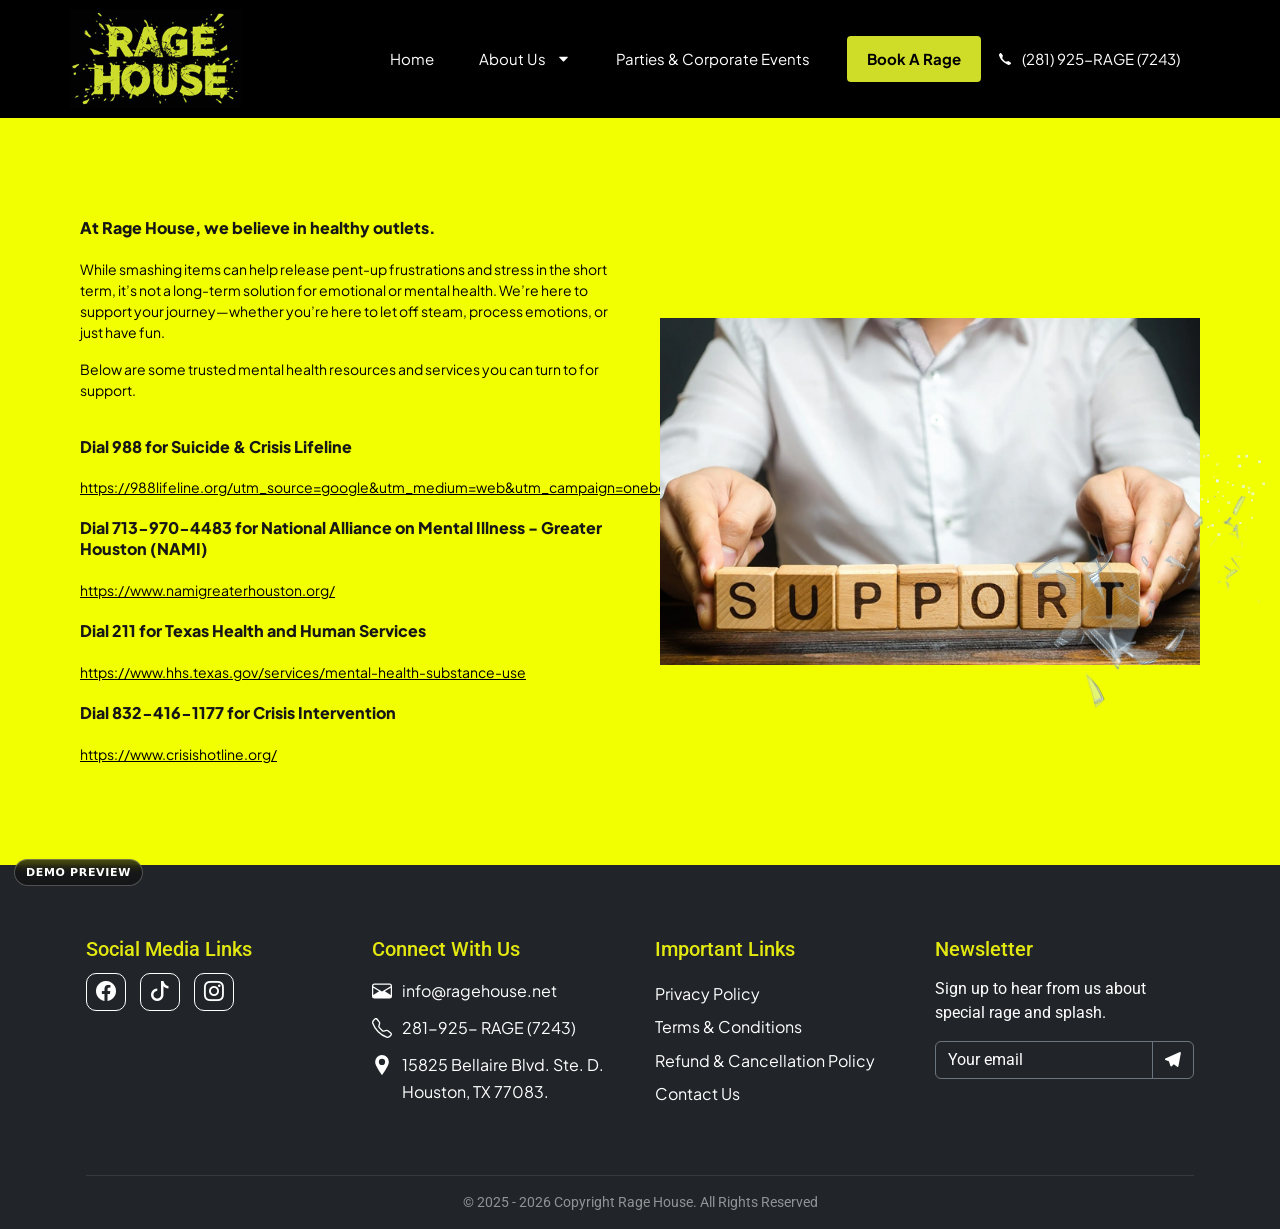
<file: resources/index.html>
<!DOCTYPE html>
<html lang="en-US">
<head>
<meta name="robots" content="noindex,nofollow">
<meta http-equiv="Content-Security-Policy" content="default-src 'self' 'unsafe-inline' 'unsafe-eval' data: blob:; connect-src 'self'; form-action 'none'; frame-src https://www.google.com">
<script>/* demo guard: no outbound requests or form submissions */
(function(){var ok=function(u){try{return new URL(u,location.href).origin===location.origin}catch(e){return false}};
var f=window.fetch;window.fetch=function(u,o){var s=typeof u==='string'?u:(u&&u.url);if(!ok(s)||/admin-ajax|wp-json|demo-disabled/.test(s))return Promise.resolve(new Response('{}',{status:200}));return f.apply(this,arguments)};
var xo=XMLHttpRequest.prototype.open;XMLHttpRequest.prototype.open=function(m,u){this.__blk=!ok(u)||/admin-ajax|wp-json|demo-disabled/.test(u);return xo.apply(this,arguments)};
var xs=XMLHttpRequest.prototype.send;XMLHttpRequest.prototype.send=function(){if(this.__blk){try{this.abort()}catch(e){}return}return xs.apply(this,arguments)};
if(navigator.sendBeacon)navigator.sendBeacon=function(){return true};
document.addEventListener('submit',function(e){e.preventDefault();e.stopImmediatePropagation()},true);})();</script>
	<meta charset="UTF-8">
	<meta name="viewport" content="width=device-width, initial-scale=1.0, viewport-fit=cover" />		<meta name='robots' content='index, follow, max-image-preview:large, max-snippet:-1, max-video-preview:-1' />
<script>Object.defineProperty(window,"angiePlugin",{value:{"schemaVersion":1,"available":true,"version":"1.1.19"},writable:false,configurable:false});</script>
	<!-- This site is optimized with the Yoast SEO plugin v28.8 - https://yoast.com/product/yoast-seo-wordpress/ -->
	<title>Resources - Rage House</title>
	<link rel="canonical" href="/resources/" />
	<meta property="og:locale" content="en_US" />
	<meta property="og:type" content="article" />
	<meta property="og:title" content="Resources - Rage House" />
	<meta property="og:description" content="At Rage House, we believe in healthy outlets. While smashing items can help release pent-up frustrations and stress in the short term, it’s not a long-term solution for emotional or mental health. We&#8217;re here to support your journey—whether you&#8217;re here to let off steam, process emotions, or just have fun.  Below are some trusted mental [&hellip;]" />
	<meta property="og:url" content="https://ragehousehtx.com/resources/" />
	<meta property="og:site_name" content="Rage House" />
	<meta property="article:publisher" content="https://m.facebook.com/648692431671454" />
	<meta property="article:modified_time" content="2025-08-31T10:00:21+00:00" />
	<meta property="og:image" content="/wp-content/uploads/2025/08/support-image.jpg" />
	<meta name="twitter:card" content="summary_large_image" />
	<meta name="twitter:label1" content="Est. reading time" />
	<meta name="twitter:data1" content="1 minute" />
	<script type="application/ld+json" class="yoast-schema-graph">{"@context":"https:\/\/schema.org","@graph":[{"@type":"WebPage","@id":"https:\/\/ragehousehtx.com\/resources\/","url":"https:\/\/ragehousehtx.com\/resources\/","name":"Resources - Rage House","isPartOf":{"@id":"https:\/\/ragehousehtx.com\/#website"},"primaryImageOfPage":{"@id":"https:\/\/ragehousehtx.com\/resources\/#primaryimage"},"image":{"@id":"https:\/\/ragehousehtx.com\/resources\/#primaryimage"},"thumbnailUrl":"\/wp-content\/uploads\/2025\/08\/support-image.jpg","datePublished":"2025-08-19T03:57:05+00:00","dateModified":"2025-08-31T10:00:21+00:00","breadcrumb":{"@id":"https:\/\/ragehousehtx.com\/resources\/#breadcrumb"},"inLanguage":"en-US","potentialAction":[{"@type":"ReadAction","target":["https:\/\/ragehousehtx.com\/resources\/"]}]},{"@type":"ImageObject","inLanguage":"en-US","@id":"https:\/\/ragehousehtx.com\/resources\/#primaryimage","url":"\/wp-content\/uploads\/2025\/08\/support-image.jpg","contentUrl":"\/wp-content\/uploads\/2025\/08\/support-image.jpg","width":700,"height":450},{"@type":"BreadcrumbList","@id":"https:\/\/ragehousehtx.com\/resources\/#breadcrumb","itemListElement":[{"@type":"ListItem","position":1,"name":"Home","item":"https:\/\/ragehousehtx.com\/"},{"@type":"ListItem","position":2,"name":"Resources"}]},{"@type":"WebSite","@id":"https:\/\/ragehousehtx.com\/#website","url":"https:\/\/ragehousehtx.com\/","name":"Rage House","description":"","publisher":{"@id":"https:\/\/ragehousehtx.com\/#organization"},"alternateName":"Rage House Events","potentialAction":[{"@type":"SearchAction","target":{"@type":"EntryPoint","urlTemplate":"https:\/\/ragehousehtx.com\/?s={search_term_string}"},"query-input":{"@type":"PropertyValueSpecification","valueRequired":true,"valueName":"search_term_string"}}],"inLanguage":"en-US"},{"@type":"Organization","@id":"https:\/\/ragehousehtx.com\/#organization","name":"Rage House","url":"https:\/\/ragehousehtx.com\/","logo":{"@type":"ImageObject","inLanguage":"en-US","@id":"https:\/\/ragehousehtx.com\/#\/schema\/logo\/image\/","url":"\/wp-content\/uploads\/2025\/08\/cropped-logo-rage-houseX1.jpg","contentUrl":"\/wp-content\/uploads\/2025\/08\/cropped-logo-rage-houseX1.jpg","width":512,"height":512,"caption":"Rage House"},"image":{"@id":"https:\/\/ragehousehtx.com\/#\/schema\/logo\/image\/"},"sameAs":["https:\/\/m.facebook.com\/648692431671454","https:\/\/www.tiktok.com\/@ragehouse_","https:\/\/www.instagram.com\/ragehouse_\/"]}]}</script>
	<!-- / Yoast SEO plugin. -->


<style id="wp-img-auto-sizes-contain-inline-css">
img:is([sizes=auto i],[sizes^="auto," i]){contain-intrinsic-size:3000px 1500px}
/*# sourceURL=wp-img-auto-sizes-contain-inline-css */
</style>
<style id="wp-emoji-styles-inline-css">

	img.wp-smiley, img.emoji {
		display: inline !important;
		border: none !important;
		box-shadow: none !important;
		height: 1em !important;
		width: 1em !important;
		margin: 0 0.07em !important;
		vertical-align: -0.1em !important;
		background: none !important;
		padding: 0 !important;
	}
/*# sourceURL=wp-emoji-styles-inline-css */
</style>
<style id="classic-theme-styles-inline-css">
/*! This file is auto-generated */
.wp-block-button__link{color:#fff;background-color:#32373c;border-radius:9999px;box-shadow:none;text-decoration:none;padding:calc(.667em + 2px) calc(1.333em + 2px);font-size:1.125em}.wp-block-file__button{background:#32373c;color:#fff;text-decoration:none}
/*# sourceURL=/wp-includes/css/classic-themes.min.css */
</style>
<style id="site-designer-shared-pattern-classes-inline-css">
/* Dark cover/section overlay + on-dark text. */
body .wp-site-blocks .is-style-overlay-dark .wp-block-cover__background { background-color: var(--wp--preset--color--base-3); color: var(--wp--preset--color--contrast-3); }
.wp-block-cover.is-style-overlay-dark .wp-block-cover__background.has-background-dim { opacity: 0.50 !important; }
:is(.wp-block-designsetgo-section, .wp-block-designsetgo-scroll-slides).is-style-overlay-dark { --dsgo-overlay-color: var(--wp--preset--color--base-3); --dsgo-overlay-opacity: 0.50; color: var(--wp--preset--color--contrast-3); }
.dsgo-image-accordion-item.is-style-overlay-dark { --dsgo-overlay-color: var(--wp--preset--color--base-3); }
.wp-block-group.has-background.is-style-overlay-dark { box-shadow: inset 0 0 0 9999px color-mix(in srgb, var(--wp--preset--color--base-3) 50%, transparent); }
body .wp-site-blocks .is-style-overlay-dark, body .wp-site-blocks .is-style-on-dark { --dsgo-text-color: var(--wp--preset--color--contrast-3); color: var(--wp--preset--color--contrast-3) !important; }
body .wp-site-blocks .is-style-overlay-dark :is(h1,h2,h3,h4,h5,h6,p,li,blockquote,cite), body .wp-site-blocks .is-style-on-dark :is(h1,h2,h3,h4,h5,h6,p,li,blockquote,cite) { color: var(--wp--preset--color--contrast-3) !important; }

/* Solid dark section background + light text. */
.is-style-bg-dark { background-color: var(--wp--preset--color--contrast); color: var(--wp--preset--color--base); }
.is-style-bg-dark a { color: var(--wp--preset--color--base); }
/*# sourceURL=site-designer-shared-pattern-classes-inline-css */
</style>
<style id="global-styles-inline-css">
:root{--wp--preset--aspect-ratio--square: 1;--wp--preset--aspect-ratio--4-3: 4/3;--wp--preset--aspect-ratio--3-4: 3/4;--wp--preset--aspect-ratio--3-2: 3/2;--wp--preset--aspect-ratio--2-3: 2/3;--wp--preset--aspect-ratio--16-9: 16/9;--wp--preset--aspect-ratio--9-16: 9/16;--wp--preset--color--black: #000000;--wp--preset--color--cyan-bluish-gray: #abb8c3;--wp--preset--color--white: #ffffff;--wp--preset--color--pale-pink: #f78da7;--wp--preset--color--vivid-red: #cf2e2e;--wp--preset--color--luminous-vivid-orange: #ff6900;--wp--preset--color--luminous-vivid-amber: #fcb900;--wp--preset--color--light-green-cyan: #7bdcb5;--wp--preset--color--vivid-green-cyan: #00d084;--wp--preset--color--pale-cyan-blue: #8ed1fc;--wp--preset--color--vivid-cyan-blue: #0693e3;--wp--preset--color--vivid-purple: #9b51e0;--wp--preset--gradient--vivid-cyan-blue-to-vivid-purple: linear-gradient(135deg,rgb(6,147,227) 0%,rgb(155,81,224) 100%);--wp--preset--gradient--light-green-cyan-to-vivid-green-cyan: linear-gradient(135deg,rgb(122,220,180) 0%,rgb(0,208,130) 100%);--wp--preset--gradient--luminous-vivid-amber-to-luminous-vivid-orange: linear-gradient(135deg,rgb(252,185,0) 0%,rgb(255,105,0) 100%);--wp--preset--gradient--luminous-vivid-orange-to-vivid-red: linear-gradient(135deg,rgb(255,105,0) 0%,rgb(207,46,46) 100%);--wp--preset--gradient--very-light-gray-to-cyan-bluish-gray: linear-gradient(135deg,rgb(238,238,238) 0%,rgb(169,184,195) 100%);--wp--preset--gradient--cool-to-warm-spectrum: linear-gradient(135deg,rgb(74,234,220) 0%,rgb(151,120,209) 20%,rgb(207,42,186) 40%,rgb(238,44,130) 60%,rgb(251,105,98) 80%,rgb(254,248,76) 100%);--wp--preset--gradient--blush-light-purple: linear-gradient(135deg,rgb(255,206,236) 0%,rgb(152,150,240) 100%);--wp--preset--gradient--blush-bordeaux: linear-gradient(135deg,rgb(254,205,165) 0%,rgb(254,45,45) 50%,rgb(107,0,62) 100%);--wp--preset--gradient--luminous-dusk: linear-gradient(135deg,rgb(255,203,112) 0%,rgb(199,81,192) 50%,rgb(65,88,208) 100%);--wp--preset--gradient--pale-ocean: linear-gradient(135deg,rgb(255,245,203) 0%,rgb(182,227,212) 50%,rgb(51,167,181) 100%);--wp--preset--gradient--electric-grass: linear-gradient(135deg,rgb(202,248,128) 0%,rgb(113,206,126) 100%);--wp--preset--gradient--midnight: linear-gradient(135deg,rgb(2,3,129) 0%,rgb(40,116,252) 100%);--wp--preset--font-size--small: 13px;--wp--preset--font-size--medium: 20px;--wp--preset--font-size--large: 36px;--wp--preset--font-size--x-large: 42px;--wp--preset--spacing--20: 0.44rem;--wp--preset--spacing--30: 0.67rem;--wp--preset--spacing--40: 1rem;--wp--preset--spacing--50: 1.5rem;--wp--preset--spacing--60: 2.25rem;--wp--preset--spacing--70: 3.38rem;--wp--preset--spacing--80: 5.06rem;--wp--preset--shadow--natural: 6px 6px 9px rgba(0, 0, 0, 0.2);--wp--preset--shadow--deep: 12px 12px 50px rgba(0, 0, 0, 0.4);--wp--preset--shadow--sharp: 6px 6px 0px rgba(0, 0, 0, 0.2);--wp--preset--shadow--outlined: 6px 6px 0px -3px rgb(255, 255, 255), 6px 6px rgb(0, 0, 0);--wp--preset--shadow--crisp: 6px 6px 0px rgb(0, 0, 0);}.wp-block-button{--wp--preset--dimension--25: 25%;--wp--preset--dimension--50: 50%;--wp--preset--dimension--75: 75%;--wp--preset--dimension--100: 100%;}:where(body) { margin: 0; }:where(.is-layout-flex){gap: 0.5em;}:where(.is-layout-grid){gap: 0.5em;}body .is-layout-flex{display: flex;}.is-layout-flex{flex-wrap: wrap;align-items: center;}.is-layout-flex > :is(*, div){margin: 0;}body .is-layout-grid{display: grid;}.is-layout-grid > :is(*, div){margin: 0;}body{padding-top: 0px;padding-right: 0px;padding-bottom: 0px;padding-left: 0px;}:root :where(.wp-element-button, .wp-block-button__link){background-color: #32373c;border-width: 0;color: #fff;font-family: inherit;font-size: inherit;font-style: inherit;font-weight: inherit;letter-spacing: inherit;line-height: inherit;padding-top: calc(0.667em + 2px);padding-right: calc(1.333em + 2px);padding-bottom: calc(0.667em + 2px);padding-left: calc(1.333em + 2px);text-decoration: none;text-transform: inherit;}.has-black-color{color: var(--wp--preset--color--black) !important;}.has-cyan-bluish-gray-color{color: var(--wp--preset--color--cyan-bluish-gray) !important;}.has-white-color{color: var(--wp--preset--color--white) !important;}.has-pale-pink-color{color: var(--wp--preset--color--pale-pink) !important;}.has-vivid-red-color{color: var(--wp--preset--color--vivid-red) !important;}.has-luminous-vivid-orange-color{color: var(--wp--preset--color--luminous-vivid-orange) !important;}.has-luminous-vivid-amber-color{color: var(--wp--preset--color--luminous-vivid-amber) !important;}.has-light-green-cyan-color{color: var(--wp--preset--color--light-green-cyan) !important;}.has-vivid-green-cyan-color{color: var(--wp--preset--color--vivid-green-cyan) !important;}.has-pale-cyan-blue-color{color: var(--wp--preset--color--pale-cyan-blue) !important;}.has-vivid-cyan-blue-color{color: var(--wp--preset--color--vivid-cyan-blue) !important;}.has-vivid-purple-color{color: var(--wp--preset--color--vivid-purple) !important;}.has-black-background-color{background-color: var(--wp--preset--color--black) !important;}.has-cyan-bluish-gray-background-color{background-color: var(--wp--preset--color--cyan-bluish-gray) !important;}.has-white-background-color{background-color: var(--wp--preset--color--white) !important;}.has-pale-pink-background-color{background-color: var(--wp--preset--color--pale-pink) !important;}.has-vivid-red-background-color{background-color: var(--wp--preset--color--vivid-red) !important;}.has-luminous-vivid-orange-background-color{background-color: var(--wp--preset--color--luminous-vivid-orange) !important;}.has-luminous-vivid-amber-background-color{background-color: var(--wp--preset--color--luminous-vivid-amber) !important;}.has-light-green-cyan-background-color{background-color: var(--wp--preset--color--light-green-cyan) !important;}.has-vivid-green-cyan-background-color{background-color: var(--wp--preset--color--vivid-green-cyan) !important;}.has-pale-cyan-blue-background-color{background-color: var(--wp--preset--color--pale-cyan-blue) !important;}.has-vivid-cyan-blue-background-color{background-color: var(--wp--preset--color--vivid-cyan-blue) !important;}.has-vivid-purple-background-color{background-color: var(--wp--preset--color--vivid-purple) !important;}.has-black-border-color{border-color: var(--wp--preset--color--black) !important;}.has-cyan-bluish-gray-border-color{border-color: var(--wp--preset--color--cyan-bluish-gray) !important;}.has-white-border-color{border-color: var(--wp--preset--color--white) !important;}.has-pale-pink-border-color{border-color: var(--wp--preset--color--pale-pink) !important;}.has-vivid-red-border-color{border-color: var(--wp--preset--color--vivid-red) !important;}.has-luminous-vivid-orange-border-color{border-color: var(--wp--preset--color--luminous-vivid-orange) !important;}.has-luminous-vivid-amber-border-color{border-color: var(--wp--preset--color--luminous-vivid-amber) !important;}.has-light-green-cyan-border-color{border-color: var(--wp--preset--color--light-green-cyan) !important;}.has-vivid-green-cyan-border-color{border-color: var(--wp--preset--color--vivid-green-cyan) !important;}.has-pale-cyan-blue-border-color{border-color: var(--wp--preset--color--pale-cyan-blue) !important;}.has-vivid-cyan-blue-border-color{border-color: var(--wp--preset--color--vivid-cyan-blue) !important;}.has-vivid-purple-border-color{border-color: var(--wp--preset--color--vivid-purple) !important;}.has-vivid-cyan-blue-to-vivid-purple-gradient-background{background: var(--wp--preset--gradient--vivid-cyan-blue-to-vivid-purple) !important;}.has-light-green-cyan-to-vivid-green-cyan-gradient-background{background: var(--wp--preset--gradient--light-green-cyan-to-vivid-green-cyan) !important;}.has-luminous-vivid-amber-to-luminous-vivid-orange-gradient-background{background: var(--wp--preset--gradient--luminous-vivid-amber-to-luminous-vivid-orange) !important;}.has-luminous-vivid-orange-to-vivid-red-gradient-background{background: var(--wp--preset--gradient--luminous-vivid-orange-to-vivid-red) !important;}.has-very-light-gray-to-cyan-bluish-gray-gradient-background{background: var(--wp--preset--gradient--very-light-gray-to-cyan-bluish-gray) !important;}.has-cool-to-warm-spectrum-gradient-background{background: var(--wp--preset--gradient--cool-to-warm-spectrum) !important;}.has-blush-light-purple-gradient-background{background: var(--wp--preset--gradient--blush-light-purple) !important;}.has-blush-bordeaux-gradient-background{background: var(--wp--preset--gradient--blush-bordeaux) !important;}.has-luminous-dusk-gradient-background{background: var(--wp--preset--gradient--luminous-dusk) !important;}.has-pale-ocean-gradient-background{background: var(--wp--preset--gradient--pale-ocean) !important;}.has-electric-grass-gradient-background{background: var(--wp--preset--gradient--electric-grass) !important;}.has-midnight-gradient-background{background: var(--wp--preset--gradient--midnight) !important;}.has-small-font-size{font-size: var(--wp--preset--font-size--small) !important;}.has-medium-font-size{font-size: var(--wp--preset--font-size--medium) !important;}.has-large-font-size{font-size: var(--wp--preset--font-size--large) !important;}.has-x-large-font-size{font-size: var(--wp--preset--font-size--x-large) !important;}
:root :where(.wp-block-icon svg){width: 24px;}
:where(.wp-block-gallery.is-layout-flex){gap: var( --wp--style--gallery-gap-default, var( --gallery-block--gutter-size, var( --wp--style--block-gap, 0.5em ) ) );}:where(.wp-block-gallery.is-layout-grid){gap: var( --wp--style--gallery-gap-default, var( --gallery-block--gutter-size, var( --wp--style--block-gap, 0.5em ) ) );}
:where(.wp-block-latest-posts.is-layout-flex){gap: 1.25em;}:where(.wp-block-latest-posts.is-layout-grid){gap: 1.25em;}
:where(.wp-block-post-template.is-layout-flex){gap: 1.25em;}:where(.wp-block-post-template.is-layout-grid){gap: 1.25em;}
:where(.wp-block-term-template.is-layout-flex){gap: 1.25em;}:where(.wp-block-term-template.is-layout-grid){gap: 1.25em;}
:where(.wp-block-columns.is-layout-flex){gap: 2em;}:where(.wp-block-columns.is-layout-grid){gap: 2em;}
:root :where(.wp-block-pullquote){font-size: 1.5em;line-height: 1.6;}
/*# sourceURL=global-styles-inline-css */
</style>
<style id="if-so-public-dummy-inline-css">
        .lds-dual-ring {
          display: inline-block;
          width: 16px;
          height: 16px;
        }
        .lds-dual-ring:after {
          content: " ";
          display: block;
          width: 16px;
          height: 16px;
          margin: 0px;
          border-radius: 50%;
          border: 3px solid #000;
          border-color: #000 transparent #000 transparent;
          animation: lds-dual-ring 1.2s linear infinite;
        }
        @keyframes lds-dual-ring {
          0% {
            transform: rotate(0deg);
          }
          100% {
            transform: rotate(360deg);
          }
        }
        /*loader 2*/
        .ifso-logo-loader {
            font-size: 20px;
            width: 64px;
            font-family: sans-serif;
            position: relative;
            height: auto;
            font-weight: 800;
        }
        .ifso-logo-loader:before {
            content: '';
            position: absolute;
            left: 30%;
            top: 36%;
            width: 14px;
            height: 22px;
            clip-path: polygon(100% 50%, 0 0, 0 100%);
            background: #fd5b56;
            animation: spinAndMoveArrow 2s infinite;
            height: 9px;
            width: 7px;
        }
        .ifso-logo-loader:after {
            content: "If So";
            word-spacing: 12px;
        }
        @keyframes spinAndMoveArrow {
                40% {
                    transform: rotate(360deg);
                }
    
                60% {
                    transform: translateX(-5px);
                }
    
                80% {
                    transform: translateX(5px);
                }
    
                100% {
                    transform: translateX(0);
                }
        }
        /*Loader 3 - default content*/
        .ifso-default-content-loader{
            display:inline-block;
        }
        
/*# sourceURL=if-so-public-dummy-inline-css */
</style>
<link rel='stylesheet' id='participant-style-css' href='/wp-content/plugins/participant-form/participant-style.css' media='all' />
<link rel='stylesheet' id='slideform-style-css' href='/wp-content/plugins/slide-form-with-content-V1.0/slideform-style.css' media='all' />
<link rel='stylesheet' id='swiper-css-css' href='/npm/swiper@9/swiper-bundle.min.css' media='all' />
<link rel='stylesheet' id='bootstrap-icons-css' href='/npm/bootstrap-icons/font/bootstrap-icons.css' media='all' />
<link rel='stylesheet' id='tss-style-css' href='/wp-content/plugins/testimonial-swiper/style.css' media='all' />
<link rel='stylesheet' id='owl-carousel-css' href='/wp-content/plugins/wp-portfolio-carouselv-v0.1/owl.carousel.min.css' media='all' />
<link rel='stylesheet' id='glightbox-css' href='/npm/glightbox/dist/css/glightbox.min.css' media='all' />
<link rel='stylesheet' id='wppc-style-css' href='/wp-content/plugins/wp-portfolio-carouselv-v0.1/carousel-style.css' media='all' />
<link rel='stylesheet' id='wp-theme-css' href='/wp-includes/css/dist/theme/design-tokens.min.css' media='all' />
<link rel='stylesheet' id='wp-components-css' href='/wp-includes/css/dist/components/style.min.css' media='all' />
<link rel='stylesheet' id='godaddy-styles-css' href='/wp-content/mu-plugins/vendor/wpex/godaddy-launch/includes/Dependencies/GoDaddy/Styles/build/latest.css' media='all' />
<link rel='stylesheet' id='bootstrap-5-css' href='/npm/bootstrap@5.3.3/dist/css/bootstrap.min.css' media='all' />
<link rel='stylesheet' id='ak-minimal-bs-style-css' href='/wp-content/themes/ak-minimal-bootstrap/style.css' media='all' />
<link rel='stylesheet' id='elementor-frontend-css' href='/wp-content/plugins/elementor/assets/css/frontend.min.css' media='all' />
<style id="elementor-frontend-inline-css">
.e-heading-base a, .e-paragraph-base a { all: unset; cursor: pointer; }.elementor :where(.e-svg-base) { width: var(--e-svg-width, 65px); height: var(--e-svg-height, 65px); }form[data-element_type="e-form"].form-state-success [data-element_type="e-form-success-message"],form[data-element_type="e-form"].form-state-error [data-element_type="e-form-error-message"]{ display: block; }.elementor-edit-mode [data-element_type="e-form-success-message"]:is(.elementor-element-editable, :has(.elementor-element-editable), :has(> .elementor-empty-view)),.elementor-edit-mode [data-element_type="e-form-error-message"]:is(.elementor-element-editable, :has(.elementor-element-editable), :has(> .elementor-empty-view)){ display: block; }.e-background-video { position: relative; overflow: hidden; }.e-background-video__media { position: absolute; inset: 0; width: 100%; height: 100%; object-fit: cover; pointer-events: none; z-index: 0; }.e-background-video__content { position: relative; z-index: 1; flex: 1 1 auto; }.elementor-edit-mode .e-background-video__content.e-atomic-element:has(> .elementor-empty-view) { display: flex; flex-direction: column; flex: 1 1 auto; min-height: 0; }.elementor-edit-mode .e-background-video__content.e-atomic-element:has(> .elementor-empty-view) > .elementor-empty-view.elementor-empty-view { position: relative; flex: 1 1 auto; min-height: 120px; height: auto; width: 100%; }.elementor-edit-mode .e-background-video__content.e-atomic-element:has(> .elementor-empty-view) > .elementor-empty-view > .elementor-first-add { position: absolute; inset: 0; width: 100%; height: 100%; }.e-background-video__controls { z-index: 2; }.e-background-video__play, .e-background-video__pause { appearance: none; -webkit-appearance: none; }.e-background-video.e-background-video--playing .e-background-video__play { display: none; }.e-background-video.e-background-video--paused .e-background-video__pause { display: none; }.e-background-video:not(.e-background-video--playing):not(.e-background-video--paused) .e-background-video__controls,.e-background-video:not(.e-background-video--playing):not(.e-background-video--paused) .e-background-video__play,.e-background-video:not(.e-background-video--playing):not(.e-background-video--paused) .e-background-video__pause { display: none; }.e-accordion-item-header-base { list-style: none; }.e-accordion-item-header-base::-webkit-details-marker { display: none; }.e-accordion-item-base { interpolate-size: allow-keywords; }.e-accordion-item-base::details-content {block-size: 0; overflow: hidden;transition: block-size .3s ease, content-visibility .3s ease allow-discrete;}.e-accordion-item-base[open]::details-content { block-size: auto; }.e-accordion-item-icon-base, .e-accordion-item-icon-open-base { --e-svg-width: auto; --e-svg-height: 100%; }:where(.e-accordion-item-icon-base, .e-accordion-item-icon-open-base) .e-svg-base { max-width: 100%; }.e-accordion-item-icon-base.e-accordion-item-icon-base .e-svg-base svg, .e-accordion-item-icon-open-base.e-accordion-item-icon-open-base .e-svg-base svg { width: auto !important; }.e-accordion-item-icon-base svg, .e-accordion-item-icon-open-base svg { transition: transform .3s ease; }.e-accordion-item-base:not([open]) > summary :is(.e-accordion-item-icon-base, .e-accordion-item-icon-open-base) svg { transform: rotate(var(--e-accordion-icon-rotation-closed)); }.e-accordion-item-base[open] > summary :is(.e-accordion-item-icon-base, .e-accordion-item-icon-open-base) svg { transform: rotate(var(--e-accordion-icon-rotation, 180deg)); }.e-accordion-item-header-base.e-accordion-item-header-base:has(> .e-accordion-item-icon-open-base) { display: grid; grid-template-columns: minmax(0, 1fr) auto; align-items: center; }.e-accordion-item-header-base:has(> .e-accordion-item-icon-open-base) > .e-accordion-item-title-base { grid-column: 1; grid-row: 1; }.e-accordion-item-header-base:has(> .e-accordion-item-icon-open-base) > :is(.e-accordion-item-icon-base, .e-accordion-item-icon-open-base) { grid-column: 2; grid-row: 1; }.e-accordion-item-base .e-accordion-item-icon-open-base.e-accordion-item-icon-open-base { visibility: hidden; }.e-accordion-item-base[open] > summary .e-accordion-item-icon-open-base { visibility: visible; }.e-accordion-item-base[open] > summary:has(.e-accordion-item-icon-open-base) .e-accordion-item-icon-base { visibility: hidden; }.e-list-item-marker-base { --e-svg-width: 0.6em; --e-svg-height: 0.6em; }:where(.e-list-item-marker-base) .e-svg-base { flex-shrink: 0; }.e-list-item-marker-base .e-svg-base svg { display: block; }
.e-form-textarea-base:not([data-resizable]) { resize: none; } .e-form-submit-button-base { cursor: pointer; box-sizing: border-box; }
/*# sourceURL=elementor-frontend-inline-css */
</style>
<link rel='stylesheet' id='widget-image-css' href='/wp-content/plugins/elementor/assets/css/widget-image.min.css' media='all' />
<link rel='stylesheet' id='widget-nav-menu-css' href='/wp-content/plugins/elementor-pro/assets/css/widget-nav-menu.min.css' media='all' />
<link rel='stylesheet' id='elementor-post-22-css' href='/wp-content/uploads/elementor/css/post-22.css' media='all' />
<link rel='stylesheet' id='font-awesome-5-all-css' href='/wp-content/plugins/elementor/assets/lib/font-awesome/css/all.min.css' media='all' />
<link rel='stylesheet' id='font-awesome-4-shim-css' href='/wp-content/plugins/elementor/assets/lib/font-awesome/css/v4-shims.min.css' media='all' />
<link rel='stylesheet' id='widget-heading-css' href='/wp-content/plugins/elementor/assets/css/widget-heading.min.css' media='all' />
<link rel='stylesheet' id='elementor-post-17-css' href='/wp-content/uploads/elementor/css/post-17.css' media='all' />
<link rel='stylesheet' id='base-desktop-css' href='/wp-content/uploads/elementor/css/base-desktop.css' media='all' />
<link rel='stylesheet' id='base-mobile-css' href='/wp-content/uploads/elementor/css/base-mobile.css' media='(max-width:767px)' />
<link rel='stylesheet' id='elementor-post-1055-css' href='/wp-content/uploads/elementor/css/post-1055.css' media='all' />
<link rel='stylesheet' id='elementor-gf-local-roboto-css' href='/wp-content/uploads/elementor/google-fonts/css/roboto.css' media='all' />
<link rel='stylesheet' id='elementor-gf-local-robotoslab-css' href='/wp-content/uploads/elementor/google-fonts/css/robotoslab.css' media='all' />
<link rel='stylesheet' id='elementor-gf-local-plusjakartasans-css' href='/wp-content/uploads/elementor/google-fonts/css/plusjakartasans.css' media='all' />
<script id="jquery-core-js" src="/wp-includes/js/jquery/jquery.min.js"></script>
<script id="jquery-migrate-js" src="/wp-includes/js/jquery/jquery-migrate.min.js"></script>
<script id="if-so-js-before">
var nonce = "d27db03ded";//compat
    var ifso_nonce = "d27db03ded";
    var ajaxurl = "#demo-disabled";
    var ifso_page_url = window.location.href;
    var isAnalyticsOn = false;
    var isPageVisitedOn = 0;
    var isVisitCountEnabled = 1;
    var referrer_for_pageload = document.referrer;
    var ifso_attrs_for_ajax = ["ga4","the_content"];
//# sourceURL=if-so-js-before
</script>
<script id="if-so-js" src="/wp-content/plugins/if-so/public/js/if-so-public.js"></script>
<script id="font-awesome-4-shim-js" src="/wp-content/plugins/elementor/assets/lib/font-awesome/js/v4-shims.min.js"></script>

<!-- Google tag (gtag.js) snippet added by Site Kit -->
<!-- Google Analytics snippet added by Site Kit -->
<!-- Google Ads snippet added by Site Kit -->
<!-- demo: Google tag removed -->

<meta name="generator" content="WordPress 7.1.4" />
<link rel='shortlink' href='https://ragehousehtx.com/?p=17' />
<link rel="stylesheet" id="34-css" href="/wp-content/uploads/custom-css-js/34.css" media="all" />
<meta name="generator" content="Site Kit by Google 1.191.0" />		<!-- demo: Clarity removed -->
	<meta name="generator" content="Elementor 4.4.0; features: e_font_icon_svg, additional_custom_breakpoints; settings: css_print_method-external, google_font-enabled, font_display-swap">
			<style>
				.e-con.e-parent:nth-of-type(n+4):not(.e-lazyloaded):not(.e-no-lazyload),
				.e-con.e-parent:nth-of-type(n+4):not(.e-lazyloaded):not(.e-no-lazyload) * {
					background-image: none !important;
				}
				@media screen and (max-height: 1024px) {
					.e-con.e-parent:nth-of-type(n+3):not(.e-lazyloaded):not(.e-no-lazyload),
					.e-con.e-parent:nth-of-type(n+3):not(.e-lazyloaded):not(.e-no-lazyload) * {
						background-image: none !important;
					}
				}
				@media screen and (max-height: 640px) {
					.e-con.e-parent:nth-of-type(n+2):not(.e-lazyloaded):not(.e-no-lazyload),
					.e-con.e-parent:nth-of-type(n+2):not(.e-lazyloaded):not(.e-no-lazyload) * {
						background-image: none !important;
					}
				}
			</style>
			
<!-- demo: GTM removed -->

<!-- End Google Tag Manager snippet added by Site Kit -->
<link rel="icon" href="/wp-content/uploads/2025/08/cropped-logo-rage-houseX1-32x32.jpg" sizes="32x32" />
<link rel="icon" href="/wp-content/uploads/2025/08/cropped-logo-rage-houseX1-192x192.jpg" sizes="192x192" />
<link rel="apple-touch-icon" href="/wp-content/uploads/2025/08/cropped-logo-rage-houseX1-180x180.jpg" />
<meta name="msapplication-TileImage" content="/wp-content/uploads/2025/08/cropped-logo-rage-houseX1-270x270.jpg" />
<style id="wp-site-designer-contrast-fallback"> .wp-block-group:not([data-dsgo-inline-bg]),.wp-block-column:not([data-dsgo-inline-bg]),.wp-block-columns:not([data-dsgo-inline-bg]){--dsgo-text-color:initial;} :is(.wp-block-designsetgo-section,.wp-block-group,.wp-block-column).has-background:not([class*="-background-color"]):not(.has-text-color):not(.is-style-footer-section):not(.is-style-header-section),.wp-block-cover:not(.has-text-color){color:var(--wp--preset--color--contrast-3) !important;--dsgo-text-color:var(--wp--preset--color--contrast-3);} body .wp-site-blocks :is(:is(.wp-block-designsetgo-section,.wp-block-group,.wp-block-column).has-background:not([class*="-background-color"]):not(.has-text-color):not(.is-style-footer-section):not(.is-style-header-section),.wp-block-cover) h1:not(.has-text-color):where(:not(.elementor *):not([data-elementor-type] *)),body .wp-site-blocks :is(:is(.wp-block-designsetgo-section,.wp-block-group,.wp-block-column).has-background:not([class*="-background-color"]):not(.has-text-color):not(.is-style-footer-section):not(.is-style-header-section),.wp-block-cover) h2:not(.has-text-color):where(:not(.elementor *):not([data-elementor-type] *)),body .wp-site-blocks :is(:is(.wp-block-designsetgo-section,.wp-block-group,.wp-block-column).has-background:not([class*="-background-color"]):not(.has-text-color):not(.is-style-footer-section):not(.is-style-header-section),.wp-block-cover) h3:not(.has-text-color):where(:not(.elementor *):not([data-elementor-type] *)),body .wp-site-blocks :is(:is(.wp-block-designsetgo-section,.wp-block-group,.wp-block-column).has-background:not([class*="-background-color"]):not(.has-text-color):not(.is-style-footer-section):not(.is-style-header-section),.wp-block-cover) h4:not(.has-text-color):where(:not(.elementor *):not([data-elementor-type] *)),body .wp-site-blocks :is(:is(.wp-block-designsetgo-section,.wp-block-group,.wp-block-column).has-background:not([class*="-background-color"]):not(.has-text-color):not(.is-style-footer-section):not(.is-style-header-section),.wp-block-cover) h5:not(.has-text-color):where(:not(.elementor *):not([data-elementor-type] *)),body .wp-site-blocks :is(:is(.wp-block-designsetgo-section,.wp-block-group,.wp-block-column).has-background:not([class*="-background-color"]):not(.has-text-color):not(.is-style-footer-section):not(.is-style-header-section),.wp-block-cover) h6:not(.has-text-color):where(:not(.elementor *):not([data-elementor-type] *)),body .wp-site-blocks :is(:is(.wp-block-designsetgo-section,.wp-block-group,.wp-block-column).has-background:not([class*="-background-color"]):not(.has-text-color):not(.is-style-footer-section):not(.is-style-header-section),.wp-block-cover) p:not(.has-text-color):where(:not(.elementor *):not([data-elementor-type] *)),body .wp-site-blocks :is(:is(.wp-block-designsetgo-section,.wp-block-group,.wp-block-column).has-background:not([class*="-background-color"]):not(.has-text-color):not(.is-style-footer-section):not(.is-style-header-section),.wp-block-cover) a:where(:not(.wp-element-button):not(.wp-block-social-link-anchor)):not(.has-text-color):where(:not(.elementor *):not([data-elementor-type] *)),body .wp-site-blocks :is(:is(.wp-block-designsetgo-section,.wp-block-group,.wp-block-column).has-background:not([class*="-background-color"]):not(.has-text-color):not(.is-style-footer-section):not(.is-style-header-section),.wp-block-cover) .wp-element-caption:not(.has-text-color):where(:not(.elementor *):not([data-elementor-type] *)){color:var(--dsgo-text-color,inherit) !important;} body .wp-site-blocks :is(.wp-block-designsetgo-section,.wp-block-group,.wp-block-column)[data-dsgo-inline-bg] .wp-block-button:is([class*="is-style-outline"],[class*="is-style-secondary"]) .wp-element-button{color:var(--dsgo-text-color,inherit) !important;border-color:currentColor !important;}body .wp-site-blocks :is(.wp-block-designsetgo-section,.wp-block-group,.wp-block-column)[data-dsgo-inline-bg] .wp-block-button:is([class*="is-style-outline"],[class*="is-style-secondary"]) .wp-element-button:hover{opacity:0.75;} body .wp-site-blocks [data-dsgo-inline-bg] h1:not(.has-text-color):where(:not(.elementor *):not([data-elementor-type] *)),body .wp-site-blocks [data-dsgo-inline-bg] h2:not(.has-text-color):where(:not(.elementor *):not([data-elementor-type] *)),body .wp-site-blocks [data-dsgo-inline-bg] h3:not(.has-text-color):where(:not(.elementor *):not([data-elementor-type] *)),body .wp-site-blocks [data-dsgo-inline-bg] h4:not(.has-text-color):where(:not(.elementor *):not([data-elementor-type] *)),body .wp-site-blocks [data-dsgo-inline-bg] h5:not(.has-text-color):where(:not(.elementor *):not([data-elementor-type] *)),body .wp-site-blocks [data-dsgo-inline-bg] h6:not(.has-text-color):where(:not(.elementor *):not([data-elementor-type] *)),body .wp-site-blocks [data-dsgo-inline-bg] p:not(.has-text-color):where(:not(.elementor *):not([data-elementor-type] *)),body .wp-site-blocks [data-dsgo-inline-bg] a:where(:not(.wp-element-button):not(.wp-block-social-link-anchor)):not(.has-text-color):where(:not(.elementor *):not([data-elementor-type] *)),body .wp-site-blocks [data-dsgo-inline-bg] .wp-element-caption:not(.has-text-color):where(:not(.elementor *):not([data-elementor-type] *)){color:var(--dsgo-text-color,inherit) !important;} .wp-block-designsetgo-section.has-background:not([data-dsgo-inline-bg]):not(.has-text-color){color:var(--wp--preset--color--contrast);--dsgo-text-color:var(--wp--preset--color--contrast);} :is(.wp-block-group,.wp-block-column).is-style-section-1:not(:is(.has-white-background-color,.has-black-background-color)),.has-background:is(.wp-block-group,.wp-block-column).is-style-section-1:not(:is(.has-white-background-color,.has-black-background-color)),.has-text-color:is(.wp-block-group,.wp-block-column).is-style-section-1:not(:is(.has-white-background-color,.has-black-background-color)){background-color:var(--wp--preset--color--accent-5);color:var(--wp--preset--color--contrast);} body .wp-site-blocks :is(.wp-block-group,.wp-block-column).is-style-section-1:not(:is(.has-white-background-color,.has-black-background-color)) h1:where(:not(.elementor *):not([data-elementor-type] *)),body .wp-site-blocks :is(.wp-block-group,.wp-block-column).is-style-section-1:not(:is(.has-white-background-color,.has-black-background-color)) h2:where(:not(.elementor *):not([data-elementor-type] *)),body .wp-site-blocks :is(.wp-block-group,.wp-block-column).is-style-section-1:not(:is(.has-white-background-color,.has-black-background-color)) h3:where(:not(.elementor *):not([data-elementor-type] *)),body .wp-site-blocks :is(.wp-block-group,.wp-block-column).is-style-section-1:not(:is(.has-white-background-color,.has-black-background-color)) h4:where(:not(.elementor *):not([data-elementor-type] *)),body .wp-site-blocks :is(.wp-block-group,.wp-block-column).is-style-section-1:not(:is(.has-white-background-color,.has-black-background-color)) h5:where(:not(.elementor *):not([data-elementor-type] *)),body .wp-site-blocks :is(.wp-block-group,.wp-block-column).is-style-section-1:not(:is(.has-white-background-color,.has-black-background-color)) h6:where(:not(.elementor *):not([data-elementor-type] *)),body .wp-site-blocks :is(.wp-block-group,.wp-block-column).is-style-section-1:not(:is(.has-white-background-color,.has-black-background-color)) p:where(:not(.elementor *):not([data-elementor-type] *)),body .wp-site-blocks :is(.wp-block-group,.wp-block-column).is-style-section-1:not(:is(.has-white-background-color,.has-black-background-color)) a:where(:not(.wp-element-button):not(.wp-block-social-link-anchor)):where(:not(.elementor *):not([data-elementor-type] *)),body .wp-site-blocks :is(.wp-block-group,.wp-block-column).is-style-section-1:not(:is(.has-white-background-color,.has-black-background-color)) .wp-element-caption:where(:not(.elementor *):not([data-elementor-type] *)){color:var(--wp--preset--color--contrast);} :is(.wp-block-group,.wp-block-column).is-style-section-2:not(:is(.has-white-background-color,.has-black-background-color)),.has-background:is(.wp-block-group,.wp-block-column).is-style-section-2:not(:is(.has-white-background-color,.has-black-background-color)),.has-text-color:is(.wp-block-group,.wp-block-column).is-style-section-2:not(:is(.has-white-background-color,.has-black-background-color)){background-color:var(--wp--preset--color--accent-2);color:var(--wp--preset--color--contrast);} body .wp-site-blocks :is(.wp-block-group,.wp-block-column).is-style-section-2:not(:is(.has-white-background-color,.has-black-background-color)) h1:where(:not(.elementor *):not([data-elementor-type] *)),body .wp-site-blocks :is(.wp-block-group,.wp-block-column).is-style-section-2:not(:is(.has-white-background-color,.has-black-background-color)) h2:where(:not(.elementor *):not([data-elementor-type] *)),body .wp-site-blocks :is(.wp-block-group,.wp-block-column).is-style-section-2:not(:is(.has-white-background-color,.has-black-background-color)) h3:where(:not(.elementor *):not([data-elementor-type] *)),body .wp-site-blocks :is(.wp-block-group,.wp-block-column).is-style-section-2:not(:is(.has-white-background-color,.has-black-background-color)) h4:where(:not(.elementor *):not([data-elementor-type] *)),body .wp-site-blocks :is(.wp-block-group,.wp-block-column).is-style-section-2:not(:is(.has-white-background-color,.has-black-background-color)) h5:where(:not(.elementor *):not([data-elementor-type] *)),body .wp-site-blocks :is(.wp-block-group,.wp-block-column).is-style-section-2:not(:is(.has-white-background-color,.has-black-background-color)) h6:where(:not(.elementor *):not([data-elementor-type] *)),body .wp-site-blocks :is(.wp-block-group,.wp-block-column).is-style-section-2:not(:is(.has-white-background-color,.has-black-background-color)) p:where(:not(.elementor *):not([data-elementor-type] *)),body .wp-site-blocks :is(.wp-block-group,.wp-block-column).is-style-section-2:not(:is(.has-white-background-color,.has-black-background-color)) a:where(:not(.wp-element-button):not(.wp-block-social-link-anchor)):where(:not(.elementor *):not([data-elementor-type] *)),body .wp-site-blocks :is(.wp-block-group,.wp-block-column).is-style-section-2:not(:is(.has-white-background-color,.has-black-background-color)) .wp-element-caption:where(:not(.elementor *):not([data-elementor-type] *)){color:var(--wp--preset--color--contrast);} :is(.wp-block-group,.wp-block-column).is-style-section-3:not(:is(.has-white-background-color,.has-black-background-color)),.has-background:is(.wp-block-group,.wp-block-column).is-style-section-3:not(:is(.has-white-background-color,.has-black-background-color)),.has-text-color:is(.wp-block-group,.wp-block-column).is-style-section-3:not(:is(.has-white-background-color,.has-black-background-color)){background-color:var(--wp--preset--color--accent-1);color:var(--wp--preset--color--contrast);} body .wp-site-blocks :is(.wp-block-group,.wp-block-column).is-style-section-3:not(:is(.has-white-background-color,.has-black-background-color)) h1:where(:not(.elementor *):not([data-elementor-type] *)),body .wp-site-blocks :is(.wp-block-group,.wp-block-column).is-style-section-3:not(:is(.has-white-background-color,.has-black-background-color)) h2:where(:not(.elementor *):not([data-elementor-type] *)),body .wp-site-blocks :is(.wp-block-group,.wp-block-column).is-style-section-3:not(:is(.has-white-background-color,.has-black-background-color)) h3:where(:not(.elementor *):not([data-elementor-type] *)),body .wp-site-blocks :is(.wp-block-group,.wp-block-column).is-style-section-3:not(:is(.has-white-background-color,.has-black-background-color)) h4:where(:not(.elementor *):not([data-elementor-type] *)),body .wp-site-blocks :is(.wp-block-group,.wp-block-column).is-style-section-3:not(:is(.has-white-background-color,.has-black-background-color)) h5:where(:not(.elementor *):not([data-elementor-type] *)),body .wp-site-blocks :is(.wp-block-group,.wp-block-column).is-style-section-3:not(:is(.has-white-background-color,.has-black-background-color)) h6:where(:not(.elementor *):not([data-elementor-type] *)),body .wp-site-blocks :is(.wp-block-group,.wp-block-column).is-style-section-3:not(:is(.has-white-background-color,.has-black-background-color)) p:where(:not(.elementor *):not([data-elementor-type] *)),body .wp-site-blocks :is(.wp-block-group,.wp-block-column).is-style-section-3:not(:is(.has-white-background-color,.has-black-background-color)) a:where(:not(.wp-element-button):not(.wp-block-social-link-anchor)):where(:not(.elementor *):not([data-elementor-type] *)),body .wp-site-blocks :is(.wp-block-group,.wp-block-column).is-style-section-3:not(:is(.has-white-background-color,.has-black-background-color)) .wp-element-caption:where(:not(.elementor *):not([data-elementor-type] *)){color:var(--wp--preset--color--contrast);} :is(.wp-block-group,.wp-block-column).is-style-section-4:not(:is(.has-white-background-color,.has-black-background-color)),.has-background:is(.wp-block-group,.wp-block-column).is-style-section-4:not(:is(.has-white-background-color,.has-black-background-color)),.has-text-color:is(.wp-block-group,.wp-block-column).is-style-section-4:not(:is(.has-white-background-color,.has-black-background-color)){background-color:var(--wp--preset--color--accent-3);color:var(--wp--preset--color--accent-2);} body .wp-site-blocks :is(.wp-block-group,.wp-block-column).is-style-section-4:not(:is(.has-white-background-color,.has-black-background-color)) h1:where(:not(.elementor *):not([data-elementor-type] *)),body .wp-site-blocks :is(.wp-block-group,.wp-block-column).is-style-section-4:not(:is(.has-white-background-color,.has-black-background-color)) h2:where(:not(.elementor *):not([data-elementor-type] *)),body .wp-site-blocks :is(.wp-block-group,.wp-block-column).is-style-section-4:not(:is(.has-white-background-color,.has-black-background-color)) h3:where(:not(.elementor *):not([data-elementor-type] *)),body .wp-site-blocks :is(.wp-block-group,.wp-block-column).is-style-section-4:not(:is(.has-white-background-color,.has-black-background-color)) h4:where(:not(.elementor *):not([data-elementor-type] *)),body .wp-site-blocks :is(.wp-block-group,.wp-block-column).is-style-section-4:not(:is(.has-white-background-color,.has-black-background-color)) h5:where(:not(.elementor *):not([data-elementor-type] *)),body .wp-site-blocks :is(.wp-block-group,.wp-block-column).is-style-section-4:not(:is(.has-white-background-color,.has-black-background-color)) h6:where(:not(.elementor *):not([data-elementor-type] *)),body .wp-site-blocks :is(.wp-block-group,.wp-block-column).is-style-section-4:not(:is(.has-white-background-color,.has-black-background-color)) p:where(:not(.elementor *):not([data-elementor-type] *)),body .wp-site-blocks :is(.wp-block-group,.wp-block-column).is-style-section-4:not(:is(.has-white-background-color,.has-black-background-color)) a:where(:not(.wp-element-button):not(.wp-block-social-link-anchor)):where(:not(.elementor *):not([data-elementor-type] *)),body .wp-site-blocks :is(.wp-block-group,.wp-block-column).is-style-section-4:not(:is(.has-white-background-color,.has-black-background-color)) .wp-element-caption:where(:not(.elementor *):not([data-elementor-type] *)){color:var(--wp--preset--color--accent-2);} :is(.wp-block-group,.wp-block-column).is-style-section-5:not(:is(.has-white-background-color,.has-black-background-color)),.has-background:is(.wp-block-group,.wp-block-column).is-style-section-5:not(:is(.has-white-background-color,.has-black-background-color)),.has-text-color:is(.wp-block-group,.wp-block-column).is-style-section-5:not(:is(.has-white-background-color,.has-black-background-color)){background-color:var(--wp--preset--color--contrast);color:var(--wp--preset--color--base);} body .wp-site-blocks :is(.wp-block-group,.wp-block-column).is-style-section-5:not(:is(.has-white-background-color,.has-black-background-color)) h1:where(:not(.elementor *):not([data-elementor-type] *)),body .wp-site-blocks :is(.wp-block-group,.wp-block-column).is-style-section-5:not(:is(.has-white-background-color,.has-black-background-color)) h2:where(:not(.elementor *):not([data-elementor-type] *)),body .wp-site-blocks :is(.wp-block-group,.wp-block-column).is-style-section-5:not(:is(.has-white-background-color,.has-black-background-color)) h3:where(:not(.elementor *):not([data-elementor-type] *)),body .wp-site-blocks :is(.wp-block-group,.wp-block-column).is-style-section-5:not(:is(.has-white-background-color,.has-black-background-color)) h4:where(:not(.elementor *):not([data-elementor-type] *)),body .wp-site-blocks :is(.wp-block-group,.wp-block-column).is-style-section-5:not(:is(.has-white-background-color,.has-black-background-color)) h5:where(:not(.elementor *):not([data-elementor-type] *)),body .wp-site-blocks :is(.wp-block-group,.wp-block-column).is-style-section-5:not(:is(.has-white-background-color,.has-black-background-color)) h6:where(:not(.elementor *):not([data-elementor-type] *)),body .wp-site-blocks :is(.wp-block-group,.wp-block-column).is-style-section-5:not(:is(.has-white-background-color,.has-black-background-color)) p:where(:not(.elementor *):not([data-elementor-type] *)),body .wp-site-blocks :is(.wp-block-group,.wp-block-column).is-style-section-5:not(:is(.has-white-background-color,.has-black-background-color)) a:where(:not(.wp-element-button):not(.wp-block-social-link-anchor)):where(:not(.elementor *):not([data-elementor-type] *)),body .wp-site-blocks :is(.wp-block-group,.wp-block-column).is-style-section-5:not(:is(.has-white-background-color,.has-black-background-color)) .wp-element-caption:where(:not(.elementor *):not([data-elementor-type] *)){color:var(--wp--preset--color--base);} .wp-block-designsetgo-section.is-style-section-1:not(:is(.has-white-background-color,.has-black-background-color)),.has-background.wp-block-designsetgo-section.is-style-section-1:not(:is(.has-white-background-color,.has-black-background-color)),.has-text-color.wp-block-designsetgo-section.is-style-section-1:not(:is(.has-white-background-color,.has-black-background-color)){background-color:var(--wp--preset--color--base);color:var(--wp--preset--color--contrast);} body .wp-site-blocks .wp-block-designsetgo-section.is-style-section-1:not(:is(.has-white-background-color,.has-black-background-color)) h1:where(:not(.elementor *):not([data-elementor-type] *)),body .wp-site-blocks .wp-block-designsetgo-section.is-style-section-1:not(:is(.has-white-background-color,.has-black-background-color)) h2:where(:not(.elementor *):not([data-elementor-type] *)),body .wp-site-blocks .wp-block-designsetgo-section.is-style-section-1:not(:is(.has-white-background-color,.has-black-background-color)) h3:where(:not(.elementor *):not([data-elementor-type] *)),body .wp-site-blocks .wp-block-designsetgo-section.is-style-section-1:not(:is(.has-white-background-color,.has-black-background-color)) h4:where(:not(.elementor *):not([data-elementor-type] *)),body .wp-site-blocks .wp-block-designsetgo-section.is-style-section-1:not(:is(.has-white-background-color,.has-black-background-color)) h5:where(:not(.elementor *):not([data-elementor-type] *)),body .wp-site-blocks .wp-block-designsetgo-section.is-style-section-1:not(:is(.has-white-background-color,.has-black-background-color)) h6:where(:not(.elementor *):not([data-elementor-type] *)),body .wp-site-blocks .wp-block-designsetgo-section.is-style-section-1:not(:is(.has-white-background-color,.has-black-background-color)) p:where(:not(.elementor *):not([data-elementor-type] *)),body .wp-site-blocks .wp-block-designsetgo-section.is-style-section-1:not(:is(.has-white-background-color,.has-black-background-color)) a:where(:not(.wp-element-button):not(.wp-block-social-link-anchor)):where(:not(.elementor *):not([data-elementor-type] *)),body .wp-site-blocks .wp-block-designsetgo-section.is-style-section-1:not(:is(.has-white-background-color,.has-black-background-color)) .wp-element-caption:where(:not(.elementor *):not([data-elementor-type] *)){color:var(--wp--preset--color--contrast);} .wp-block-designsetgo-section.is-style-section-2:not(:is(.has-white-background-color,.has-black-background-color)),.has-background.wp-block-designsetgo-section.is-style-section-2:not(:is(.has-white-background-color,.has-black-background-color)),.has-text-color.wp-block-designsetgo-section.is-style-section-2:not(:is(.has-white-background-color,.has-black-background-color)){background-color:var(--wp--preset--color--base-2);color:var(--wp--preset--color--contrast-2);} body .wp-site-blocks .wp-block-designsetgo-section.is-style-section-2:not(:is(.has-white-background-color,.has-black-background-color)) h1:where(:not(.elementor *):not([data-elementor-type] *)),body .wp-site-blocks .wp-block-designsetgo-section.is-style-section-2:not(:is(.has-white-background-color,.has-black-background-color)) h2:where(:not(.elementor *):not([data-elementor-type] *)),body .wp-site-blocks .wp-block-designsetgo-section.is-style-section-2:not(:is(.has-white-background-color,.has-black-background-color)) h3:where(:not(.elementor *):not([data-elementor-type] *)),body .wp-site-blocks .wp-block-designsetgo-section.is-style-section-2:not(:is(.has-white-background-color,.has-black-background-color)) h4:where(:not(.elementor *):not([data-elementor-type] *)),body .wp-site-blocks .wp-block-designsetgo-section.is-style-section-2:not(:is(.has-white-background-color,.has-black-background-color)) h5:where(:not(.elementor *):not([data-elementor-type] *)),body .wp-site-blocks .wp-block-designsetgo-section.is-style-section-2:not(:is(.has-white-background-color,.has-black-background-color)) h6:where(:not(.elementor *):not([data-elementor-type] *)),body .wp-site-blocks .wp-block-designsetgo-section.is-style-section-2:not(:is(.has-white-background-color,.has-black-background-color)) p:where(:not(.elementor *):not([data-elementor-type] *)),body .wp-site-blocks .wp-block-designsetgo-section.is-style-section-2:not(:is(.has-white-background-color,.has-black-background-color)) a:where(:not(.wp-element-button):not(.wp-block-social-link-anchor)):where(:not(.elementor *):not([data-elementor-type] *)),body .wp-site-blocks .wp-block-designsetgo-section.is-style-section-2:not(:is(.has-white-background-color,.has-black-background-color)) .wp-element-caption:where(:not(.elementor *):not([data-elementor-type] *)){color:var(--wp--preset--color--contrast-2);} .wp-block-designsetgo-section.is-style-section-4:not(:is(.has-white-background-color,.has-black-background-color)),.has-background.wp-block-designsetgo-section.is-style-section-4:not(:is(.has-white-background-color,.has-black-background-color)),.has-text-color.wp-block-designsetgo-section.is-style-section-4:not(:is(.has-white-background-color,.has-black-background-color)){background-color:var(--wp--preset--color--base-3);color:var(--wp--preset--color--contrast);} body .wp-site-blocks .wp-block-designsetgo-section.is-style-section-4:not(:is(.has-white-background-color,.has-black-background-color)) h1:where(:not(.elementor *):not([data-elementor-type] *)),body .wp-site-blocks .wp-block-designsetgo-section.is-style-section-4:not(:is(.has-white-background-color,.has-black-background-color)) h2:where(:not(.elementor *):not([data-elementor-type] *)),body .wp-site-blocks .wp-block-designsetgo-section.is-style-section-4:not(:is(.has-white-background-color,.has-black-background-color)) h3:where(:not(.elementor *):not([data-elementor-type] *)),body .wp-site-blocks .wp-block-designsetgo-section.is-style-section-4:not(:is(.has-white-background-color,.has-black-background-color)) h4:where(:not(.elementor *):not([data-elementor-type] *)),body .wp-site-blocks .wp-block-designsetgo-section.is-style-section-4:not(:is(.has-white-background-color,.has-black-background-color)) h5:where(:not(.elementor *):not([data-elementor-type] *)),body .wp-site-blocks .wp-block-designsetgo-section.is-style-section-4:not(:is(.has-white-background-color,.has-black-background-color)) h6:where(:not(.elementor *):not([data-elementor-type] *)),body .wp-site-blocks .wp-block-designsetgo-section.is-style-section-4:not(:is(.has-white-background-color,.has-black-background-color)) p:where(:not(.elementor *):not([data-elementor-type] *)),body .wp-site-blocks .wp-block-designsetgo-section.is-style-section-4:not(:is(.has-white-background-color,.has-black-background-color)) a:where(:not(.wp-element-button):not(.wp-block-social-link-anchor)):where(:not(.elementor *):not([data-elementor-type] *)),body .wp-site-blocks .wp-block-designsetgo-section.is-style-section-4:not(:is(.has-white-background-color,.has-black-background-color)) .wp-element-caption:where(:not(.elementor *):not([data-elementor-type] *)){color:var(--wp--preset--color--contrast);} .wp-block-designsetgo-section.is-style-section-5:not(:is(.has-white-background-color,.has-black-background-color)),.has-background.wp-block-designsetgo-section.is-style-section-5:not(:is(.has-white-background-color,.has-black-background-color)),.has-text-color.wp-block-designsetgo-section.is-style-section-5:not(:is(.has-white-background-color,.has-black-background-color)){background-color:var(--wp--preset--color--contrast);color:var(--wp--preset--color--base);} body .wp-site-blocks .wp-block-designsetgo-section.is-style-section-5:not(:is(.has-white-background-color,.has-black-background-color)) h1:where(:not(.elementor *):not([data-elementor-type] *)),body .wp-site-blocks .wp-block-designsetgo-section.is-style-section-5:not(:is(.has-white-background-color,.has-black-background-color)) h2:where(:not(.elementor *):not([data-elementor-type] *)),body .wp-site-blocks .wp-block-designsetgo-section.is-style-section-5:not(:is(.has-white-background-color,.has-black-background-color)) h3:where(:not(.elementor *):not([data-elementor-type] *)),body .wp-site-blocks .wp-block-designsetgo-section.is-style-section-5:not(:is(.has-white-background-color,.has-black-background-color)) h4:where(:not(.elementor *):not([data-elementor-type] *)),body .wp-site-blocks .wp-block-designsetgo-section.is-style-section-5:not(:is(.has-white-background-color,.has-black-background-color)) h5:where(:not(.elementor *):not([data-elementor-type] *)),body .wp-site-blocks .wp-block-designsetgo-section.is-style-section-5:not(:is(.has-white-background-color,.has-black-background-color)) h6:where(:not(.elementor *):not([data-elementor-type] *)),body .wp-site-blocks .wp-block-designsetgo-section.is-style-section-5:not(:is(.has-white-background-color,.has-black-background-color)) p:where(:not(.elementor *):not([data-elementor-type] *)),body .wp-site-blocks .wp-block-designsetgo-section.is-style-section-5:not(:is(.has-white-background-color,.has-black-background-color)) a:where(:not(.wp-element-button):not(.wp-block-social-link-anchor)):where(:not(.elementor *):not([data-elementor-type] *)),body .wp-site-blocks .wp-block-designsetgo-section.is-style-section-5:not(:is(.has-white-background-color,.has-black-background-color)) .wp-element-caption:where(:not(.elementor *):not([data-elementor-type] *)){color:var(--wp--preset--color--base);}   body .wp-site-blocks input:not([type="submit"]):not([type="button"]):not([type="reset"]):not([type="checkbox"]):not([type="radio"]):not([type="file"]):not([type="image"]):not([type="hidden"]),body .wp-site-blocks textarea,body .wp-site-blocks select{background-color:var(--wp--preset--color--base);color:var(--wp--preset--color--contrast);border:1px solid color-mix(in srgb, var(--wp--preset--color--contrast) 30%, transparent);} .wp-site-blocks input[type="submit"]:not(.wp-element-button),.wp-site-blocks button[type="submit"]:not(.wp-element-button){background-color:var(--wp--preset--color--accent-2);color:var(--wp--preset--color--base);border-width:0;padding:12px 30px;font-family:inherit;font-size:var(--wp--preset--font-size--medium, 1rem);line-height:inherit;cursor:pointer;}</style>
<style id="wp-custom-css">
p.ln-h {
    line-height: 2.1em;
}
#tab-description {
	width: 500px;
}
ul#menu-main-menu>li>a{
    text-decoration: none!important;
}
body.no-featured-image .woocommerce-product-gallery {
    display: none !important;
}

.dropdown-menu .dropdown-item {
    text-decoration: none!important;
}
.search-input-wrapper input::placeholder {
    color: #c0c0c0;
    opacity: 1; /* Make sure it's fully visible */
}
.woocommerce ul.products li.product, .woocommerce-page ul.products li.product {
    width: 100%;
}

/* Mobile-first: stack layout */
.single-product .product .woocommerce-product-gallery,
.single-product .product .summary {
  width: 100%;
  margin-bottom: 2rem;
}
h2.addon-title {
    padding-bottom: 24px;
}
h2.woocommerce-loop-product__title {
    font-size: 1.5rem!important;
    color: #000;
}
.woocommerce:where(body:not(.woocommerce-uses-block-theme)) ul.products li.product .price {
    color: #000;
    font-size: 1.5rem!important;
}
.products.columns-4 {
    display: grid !important;
    grid-template-columns: repeat(4, 1fr);
    gap: 15px;
}
@media screen and (max-width:767px){
	ul {
    margin-left: 0px!important;
    padding-left: 0px;
}
	.bi.bi-chevron-left, .bi.bi-chevron-right {
	background: #020200;
}
		.testimonial-inner {
	font-size: 12px;
}
}
/* Desktop: two-column layout */
@media (min-width: 768px) {
  .single-product .product {
    display: flex;
    flex-wrap: wrap;
    gap: 2rem; /* space between columns */
  }

  .single-product .product .woocommerce-product-gallery,
  .single-product .product .summary {
    flex: 1 1 48%;
    margin-bottom: 0;
  }

  /* Optional: spacing tweaks */
  .single-product .product .woocommerce-product-gallery {
    padding-right: 1rem;
  }

  .single-product .product .summary {
    padding-left: 1rem;
  }
}

</style>
		<style id="site-designer-logo-constraints">
			.wp-block-site-logo.is-default-size img {
				width: auto;
				height: auto;
				max-width: 180px;
				max-height: 80px;
			}
			.wp-block-site-logo img {
				height: auto;
			}
		</style>
		</head>
<body class="wp-singular page-template page-template-elementor_header_footer page page-id-17 wp-custom-logo wp-theme-ak-minimal-bootstrap eio-default angie-default elementor-default elementor-template-full-width elementor-kit-22 elementor-page elementor-page-17">
		<!-- Google Tag Manager (noscript) snippet added by Site Kit -->
		
		<!-- End Google Tag Manager (noscript) snippet added by Site Kit -->
				<header data-elementor-type="header" data-elementor-id="1055" class="elementor elementor-1055 elementor-location-header" data-elementor-post-type="elementor_library">
			<div class="elementor-element elementor-element-bf5114e e-flex e-con-boxed e-con e-parent" data-id="bf5114e" data-element_type="container" data-e-type="container" data-settings="{&quot;background_background&quot;:&quot;classic&quot;}">
					<div class="e-con-inner">
		<div class="elementor-element elementor-element-4f4532c e-con-full e-flex e-con e-child" data-id="4f4532c" data-element_type="container" data-e-type="container">
				<div class="elementor-element elementor-element-47922aa elementor-widget elementor-widget-theme-site-logo elementor-widget-image" data-id="47922aa" data-element_type="widget" data-e-type="widget" data-widget_type="theme-site-logo.default">
				<div class="elementor-widget-container">
											<a href="/">
			<img width="250" height="143" src="/wp-content/uploads/2025/08/logo-rage-houseX1.jpg" class="attachment-medium size-medium wp-image-112" alt="" />				</a>
											</div>
				</div>
				</div>
		<div class="elementor-element elementor-element-7e50ab1 e-con-full e-flex e-con e-child" data-id="7e50ab1" data-element_type="container" data-e-type="container">
				<div class="elementor-element elementor-element-43ffc37 elementor-nav-menu--dropdown-tablet elementor-nav-menu__text-align-aside elementor-nav-menu--toggle elementor-nav-menu--burger elementor-widget elementor-widget-nav-menu" data-id="43ffc37" data-element_type="widget" data-e-type="widget" data-settings="{&quot;layout&quot;:&quot;horizontal&quot;,&quot;submenu_icon&quot;:{&quot;value&quot;:&quot;&lt;svg aria-hidden=\&quot;true\&quot; class=\&quot;e-font-icon-svg e-fas-caret-down\&quot; viewBox=\&quot;0 0 320 512\&quot; xmlns=\&quot;http:\/\/www.w3.org\/2000\/svg\&quot;&gt;&lt;path d=\&quot;M31.3 192h257.3c17.8 0 26.7 21.5 14.1 34.1L174.1 354.8c-7.8 7.8-20.5 7.8-28.3 0L17.2 226.1C4.6 213.5 13.5 192 31.3 192z\&quot;&gt;&lt;\/path&gt;&lt;\/svg&gt;&quot;,&quot;library&quot;:&quot;fa-solid&quot;},&quot;toggle&quot;:&quot;burger&quot;}" data-widget_type="nav-menu.default">
				<div class="elementor-widget-container">
								<nav aria-label="Menu" class="elementor-nav-menu--main elementor-nav-menu__container elementor-nav-menu--layout-horizontal e--pointer-none">
				<ul id="menu-1-43ffc37" class="elementor-nav-menu"><li class="menu-item menu-item-type-post_type menu-item-object-page menu-item-home menu-item-28"><a href="/" class="elementor-item">Home</a></li>
<li class="menu-item menu-item-type-custom menu-item-object-custom current-menu-ancestor current-menu-parent menu-item-has-children menu-item-126"><a href="/about-us/" class="elementor-item">About Us<span class="sub-arrow"><svg aria-hidden="true" class="e-font-icon-svg e-fas-caret-down" viewBox="0 0 320 512" xmlns="http://www.w3.org/2000/svg"><path d="M31.3 192h257.3c17.8 0 26.7 21.5 14.1 34.1L174.1 354.8c-7.8 7.8-20.5 7.8-28.3 0L17.2 226.1C4.6 213.5 13.5 192 31.3 192z"></path></svg></span></a>
<ul class="sub-menu elementor-nav-menu--dropdown">
	<li class="menu-item menu-item-type-post_type menu-item-object-page menu-item-47"><a href="/about-us/donations/" class="elementor-sub-item">Donations</a></li>
	<li class="menu-item menu-item-type-post_type menu-item-object-page current-menu-item page_item page-item-17 current_page_item menu-item-24"><a href="/resources/" aria-current="page" class="elementor-sub-item elementor-item-active">Resources</a></li>
</ul>
</li>
<li class="menu-item menu-item-type-post_type menu-item-object-page menu-item-516"><a href="/corporate-events/" class="elementor-item">Parties &#038; Corporate Events</a></li>
<li class="menu-cta menu-item menu-item-type-custom menu-item-object-custom menu-item-1175"><a href="https://fareharbor.com/embeds/book/ragehouse/?full-items=yes" class="elementor-item">Book A Rage</a></li>
<li class="menu-phone menu-item menu-item-type-custom menu-item-object-custom menu-item-1062"><a href="tel:+12819257243" class="elementor-item">(281) 925-RAGE (7243)</a></li>
</ul>			</nav>
					<div class="elementor-menu-toggle" role="button" tabindex="0" aria-label="Menu Toggle" aria-expanded="false">
			<svg aria-hidden="true" role="presentation" class="elementor-menu-toggle__icon--open e-font-icon-svg e-eicon-menu-bar" viewBox="0 0 1000 1000" xmlns="http://www.w3.org/2000/svg"><path d="M104 333H896C929 333 958 304 958 271S929 208 896 208H104C71 208 42 237 42 271S71 333 104 333ZM104 583H896C929 583 958 554 958 521S929 458 896 458H104C71 458 42 487 42 521S71 583 104 583ZM104 833H896C929 833 958 804 958 771S929 708 896 708H104C71 708 42 737 42 771S71 833 104 833Z"></path></svg><svg aria-hidden="true" role="presentation" class="elementor-menu-toggle__icon--close e-font-icon-svg e-eicon-close" viewBox="0 0 1000 1000" xmlns="http://www.w3.org/2000/svg"><path d="M742 167L500 408 258 167C246 154 233 150 217 150 196 150 179 158 167 167 154 179 150 196 150 212 150 229 154 242 171 254L408 500 167 742C138 771 138 800 167 829 196 858 225 858 254 829L496 587 738 829C750 842 767 846 783 846 800 846 817 842 829 829 842 817 846 804 846 783 846 767 842 750 829 737L588 500 833 258C863 229 863 200 833 171 804 137 775 137 742 167Z"></path></svg>		</div>
					<nav class="elementor-nav-menu--dropdown elementor-nav-menu__container" aria-hidden="true">
				<ul id="menu-2-43ffc37" class="elementor-nav-menu"><li class="menu-item menu-item-type-post_type menu-item-object-page menu-item-home menu-item-28"><a href="/" class="elementor-item" tabindex="-1">Home</a></li>
<li class="menu-item menu-item-type-custom menu-item-object-custom current-menu-ancestor current-menu-parent menu-item-has-children menu-item-126"><a href="/about-us/" class="elementor-item" tabindex="-1">About Us<span class="sub-arrow"><svg aria-hidden="true" class="e-font-icon-svg e-fas-caret-down" viewBox="0 0 320 512" xmlns="http://www.w3.org/2000/svg"><path d="M31.3 192h257.3c17.8 0 26.7 21.5 14.1 34.1L174.1 354.8c-7.8 7.8-20.5 7.8-28.3 0L17.2 226.1C4.6 213.5 13.5 192 31.3 192z"></path></svg></span></a>
<ul class="sub-menu elementor-nav-menu--dropdown">
	<li class="menu-item menu-item-type-post_type menu-item-object-page menu-item-47"><a href="/about-us/donations/" class="elementor-sub-item" tabindex="-1">Donations</a></li>
	<li class="menu-item menu-item-type-post_type menu-item-object-page current-menu-item page_item page-item-17 current_page_item menu-item-24"><a href="/resources/" aria-current="page" class="elementor-sub-item elementor-item-active" tabindex="-1">Resources</a></li>
</ul>
</li>
<li class="menu-item menu-item-type-post_type menu-item-object-page menu-item-516"><a href="/corporate-events/" class="elementor-item" tabindex="-1">Parties &#038; Corporate Events</a></li>
<li class="menu-cta menu-item menu-item-type-custom menu-item-object-custom menu-item-1175"><a href="https://fareharbor.com/embeds/book/ragehouse/?full-items=yes" class="elementor-item" tabindex="-1">Book A Rage</a></li>
<li class="menu-phone menu-item menu-item-type-custom menu-item-object-custom menu-item-1062"><a href="tel:+12819257243" class="elementor-item" tabindex="-1">(281) 925-RAGE (7243)</a></li>
</ul>			</nav>
						</div>
				</div>
				</div>
					</div>
				</div>
				</header>
				<div data-elementor-type="wp-page" data-elementor-id="17" class="elementor elementor-17" data-elementor-post-type="page">
				<div class="elementor-element elementor-element-9f671fc e-flex e-con-boxed e-con e-parent" data-id="9f671fc" data-element_type="container" data-e-type="container" data-settings="{&quot;background_background&quot;:&quot;classic&quot;}">
					<div class="e-con-inner">
		<div class="elementor-element elementor-element-c9ea57f e-con-full e-flex e-con e-child" data-id="c9ea57f" data-element_type="container" data-e-type="container">
				<div class="elementor-element elementor-element-811bd64 elementor-widget elementor-widget-heading" data-id="811bd64" data-element_type="widget" data-e-type="widget" data-widget_type="heading.default">
				<div class="elementor-widget-container">
					<h2 class="elementor-heading-title elementor-size-default">At Rage House, we believe in healthy outlets.</h2>				</div>
				</div>
				<div class="elementor-element elementor-element-b661219 elementor-widget__width-inherit elementor-widget-mobile__width-inherit elementor-widget elementor-widget-text-editor" data-id="b661219" data-element_type="widget" data-e-type="widget" data-widget_type="text-editor.default">
				<div class="elementor-widget-container">
									<div class="x-el c1-1 c1-2 c1-2l c1-2d c1-4r c1-r c1-t c1-66 c1-8c c1-8d c1-8e c1-8f c1-8g c1-8h c1-8i c1-8j c1-8k c1-8l c1-8m c1-8n c1-8o c1-8p c1-8q c1-8r c1-8s c1-8t c1-8u c1-8v c1-8w c1-8x c1-8y c1-8z c1-90 c1-91 c1-92 c1-93 c1-94 c1-95 c1-96 c1-97 c1-69 c1-b c1-cj c1-c c1-36 c1-ck x-rt" data-ux="FeaturedText" data-aid="CONTENT_WELCOME_DESCRIPTION_RENDERED" data-route="welcomeDescription" data-typography="BodyAlpha" data-field-path="properties.welcomeDescription" data-field-kind="RichText"><p>While smashing items can help release pent-up frustrations and stress in the short term, it’s not a long-term solution for emotional or mental health. We&#8217;re here to support your journey—whether you&#8217;re here to let off steam, process emotions, or just have fun. </p><p>Below are some trusted mental health resources and services you can turn to for support.</p></div>								</div>
				</div>
				<div class="elementor-element elementor-element-8f07ca9 elementor-widget elementor-widget-heading" data-id="8f07ca9" data-element_type="widget" data-e-type="widget" data-widget_type="heading.default">
				<div class="elementor-widget-container">
					<h2 class="elementor-heading-title elementor-size-default">Dial 988 for Suicide &amp; Crisis Lifeline </h2>				</div>
				</div>
				<div class="elementor-element elementor-element-97c5680 elementor-widget__width-inherit elementor-widget-mobile__width-inherit elementor-widget elementor-widget-text-editor" data-id="97c5680" data-element_type="widget" data-e-type="widget" data-widget_type="text-editor.default">
				<div class="elementor-widget-container">
									<a href="https://988lifeline.org/utm_source=google&#038;utm_medium=web&#038;utm_campaign=onebox" style="color:#000; text-decoration: underline;">https://988lifeline.org/utm_source=google&#038;utm_medium=web&#038;utm_campaign=onebox</a>								</div>
				</div>
				<div class="elementor-element elementor-element-9a7c3b9 elementor-widget elementor-widget-heading" data-id="9a7c3b9" data-element_type="widget" data-e-type="widget" data-widget_type="heading.default">
				<div class="elementor-widget-container">
					<h2 class="elementor-heading-title elementor-size-default">Dial 713-970-4483 for National Alliance on Mental Illness - Greater Houston (NAMI)</h2>				</div>
				</div>
				<div class="elementor-element elementor-element-a56fee7 elementor-widget__width-inherit elementor-widget-mobile__width-inherit elementor-widget elementor-widget-text-editor" data-id="a56fee7" data-element_type="widget" data-e-type="widget" data-widget_type="text-editor.default">
				<div class="elementor-widget-container">
									<a style="color: #000; text-decoration: underline;" href="https://www.namigreaterhouston.org/">https://www.namigreaterhouston.org/</a>								</div>
				</div>
				<div class="elementor-element elementor-element-015e673 elementor-widget elementor-widget-heading" data-id="015e673" data-element_type="widget" data-e-type="widget" data-widget_type="heading.default">
				<div class="elementor-widget-container">
					<h2 class="elementor-heading-title elementor-size-default">Dial 211 for Texas Health and Human Services</h2>				</div>
				</div>
				<div class="elementor-element elementor-element-066138b elementor-widget__width-inherit elementor-widget-mobile__width-inherit elementor-widget elementor-widget-text-editor" data-id="066138b" data-element_type="widget" data-e-type="widget" data-widget_type="text-editor.default">
				<div class="elementor-widget-container">
									<a style="color: #000; text-decoration: underline;" href="https://www.hhs.texas.gov/services/mental-health-substance-use">https://www.hhs.texas.gov/services/mental-health-substance-use</a>								</div>
				</div>
				<div class="elementor-element elementor-element-18db6bf elementor-widget elementor-widget-heading" data-id="18db6bf" data-element_type="widget" data-e-type="widget" data-widget_type="heading.default">
				<div class="elementor-widget-container">
					<h2 class="elementor-heading-title elementor-size-default">Dial 832-416-1177 for Crisis Intervention</h2>				</div>
				</div>
				<div class="elementor-element elementor-element-31fc660 elementor-widget__width-inherit elementor-widget-mobile__width-inherit elementor-widget elementor-widget-text-editor" data-id="31fc660" data-element_type="widget" data-e-type="widget" data-widget_type="text-editor.default">
				<div class="elementor-widget-container">
									<a style="color: #000; text-decoration: underline;" href="https://www.crisishotline.org/">https://www.crisishotline.org/</a>								</div>
				</div>
				</div>
		<div class="elementor-element elementor-element-c99e4ff e-con-full e-flex e-con e-child" data-id="c99e4ff" data-element_type="container" data-e-type="container">
				<div class="elementor-element elementor-element-947aeb9 elementor-widget elementor-widget-image" data-id="947aeb9" data-element_type="widget" data-e-type="widget" data-widget_type="image.default">
				<div class="elementor-widget-container">
															<img fetchpriority="high" decoding="async" width="700" height="450" src="/wp-content/uploads/2025/08/support-image.jpg" class="attachment-large size-large wp-image-408" alt="" srcset="/wp-content/uploads/2025/08/support-image.jpg 700w, /wp-content/uploads/2025/08/support-image-300x193.jpg 300w" sizes="(max-width: 700px) 100vw, 700px" />															</div>
				</div>
				</div>
					</div>
				</div>
				</div>
		
<footer class="bg-dark text-white pt-5 pb-3">
  <div class="container">
    <!-- Top heading -->
    <div class="row mb-4">
      <div class="col-lg-10">
      </div>
    </div>

    <!-- Footer sections -->
    <div class="row text-white">
      <!-- Address -->
      <div class="col-md-6 col-lg-3 mb-4">
        <h5 class="text-orange mb-3">Social Media Links</h5>
        <div id="facebook-icon">
          <div class="social-icons">
            <ul>
              <li><a href="https://m.facebook.com/648692431671454" target="_blank"><i class="bi bi-facebook"></i></a></li>
              <li><a href="https://www.tiktok.com/@ragehouse_" target="_blank"><i class="bi bi-tiktok"></i></a></li>
              <li><a href="https://www.instagram.com/ragehouse_/" target="_blank"><i class="bi bi-instagram"></i></a></li>
            </ul>
          </div>
        </div>
      </div>

      <!-- Say Hello -->
      <div class="col-md-6 col-lg-3 mb-4 lb-15">
        <h5 class="text-orange mb-3">Connect With Us</h5>
        <ul class="list-unstyled contact-list text-white">
          <li class="icon-envelope"><a href="mailto:info@ragehouse.net" class="text-white text-decoration-none">info@ragehouse.net</a></li>
			<li class="icon-phone"><a href="tel:+12819257243" class="text-white text-decoration-none">281-925- RAGE (7243)</a></li>
          <li class="icon-location">15825 Bellaire Blvd. Ste. D. Houston, TX 77083.</li>

        </ul>
      </div>

      <!-- Social / Important Links -->
      <div class="col-md-6 col-lg-3 mb-4 lb-15">
        <h5 class="text-orange mb-3">Important Links</h5>
        <ul class="list-unstyled">
          <li class="ln-h"><a href="/about-us/privacy-policy/" class="text-white text-decoration-none">Privacy Policy</a></li>
          <li class="ln-h"><a href="/about-us/terms-conditions/" class="text-white text-decoration-none">Terms &amp; Conditions</a></li>
          <li class="ln-h"><a href="/about-us/refund-cancellation-policy/" class="text-white text-decoration-none">Refund &amp; Cancellation Policy</a></li>
          <li class="ln-h"><a href="#" class="text-white text-decoration-none" data-bs-toggle="modal" data-bs-target="#contactModal">Contact Us</a></li>
        </ul>
      </div>

      <!-- Newsletter -->
      <div class="col-md-6 col-lg-3 mb-4">
        <h5 class="text-orange mb-3">Newsletter</h5>
        <p>Sign up to hear from us about special rage and splash.</p>
        <div class="input-group">
          <input type="email" class="form-control bg-dark text-white border-secondary" placeholder="Your email" aria-label="Email">
          <button class="btn btn-outline-light border-secondary" type="button">
            <svg xmlns="http://www.w3.org/2000/svg" width="16" fill="white" viewBox="0 0 512 512">
              <path d="M476.864 3.197 11.115 210.532c-18.644 8.07-17.99 34.388.88 41.493l111.22 41.497 51.3 154.502c5.43 16.33 26.085 21.63 38.855 9.544l70.002-65.33 106.71 79.12c15.035 11.15 36.746 2.444 39.18-15.79L507.715 33.066c2.706-19.315-16.92-33.23-30.85-29.87z"/>
            </svg>
          </button>
        </div>
      </div>
    </div>

    <!-- Divider -->
    <hr class="border-secondary mt-4 mb-3">

    <!-- Copyright -->
    <div class="text-center text-white-50 small">
      &copy; 2025 - 2026 Copyright Rage House. All Rights Reserved
    </div>
	<!-- Modal -->
<div class="modal fade" id="contactModal" tabindex="-1" aria-labelledby="contactModalLabel" aria-hidden="true">
  <div class="modal-dialog modal-dialog-centered">
    <div class="modal-content">

      <!-- Modal Header -->
      <div class="modal-header">
        <h5 class="modal-title" id="contactModalLabel">Drop us a line</h5>
        <button type="button" class="btn-close" data-bs-dismiss="modal" aria-label="Close"></button>
      </div>

      <!-- Modal Body -->
      <div class="modal-body">
            <div class="slideform-form-only">
        <form onsubmit="return false" action="#" id="slide-contact-form" enctype="multipart/form-data">
            <div class="form-group">
                <input type="text" name="name" id="sf-name" placeholder="">
                <label for="sf-name">Name*</label>
            </div>
            <div class="form-group">
                <input type="email" name="email" id="sf-email" placeholder="" required>
                <label for="sf-email">Email*</label>
            </div>
            <div class="form-group">
                <input type="text" name="phone" id="sf-phone" placeholder="" required>
                <label for="sf-phone">Phone Number*</label>
            </div>
            <div class="form-group">
                <textarea name="message" id="sf-message" placeholder=""></textarea>
                <label for="sf-message">Message</label>
            </div>
            <div class="slide-form-attachments">
                <label for="sf-file" class="attach-label">
                    <i class="bi bi-paperclip"></i> Attach Files
                </label>
                <input type="file" id="sf-file" name="file[]" multiple hidden>
                <span class="attachment-count">Attachments (0)</span>
            </div>
            <p class="recaptcha-note">
                This site is protected by reCAPTCHA and the Google 
                <a href="/privacy-policy/" class="form-pt">Privacy Policy</a> and <a href="/terms-and-conditions/" class="form-pt">Terms of Service</a> apply.
            </p>
            <div class="form-buttons">
                <button type="submit" class="send-btn">SEND</button>
            </div>
            <p id="slideform-response"></p>
        </form>
    </div>
          </div>

    </div>
  </div>
</div>

  </div>
</footer>

<!-- FareHarbor plugin activated --><!-- demo: FareHarbor booking widget removed -->			<script>
				( () => {
					const lazyloadRunObserver = () => {
						const lazyloadBackgrounds = document.querySelectorAll( `.e-con.e-parent:not(.e-lazyloaded)` );
						const lazyloadBackgroundObserver = new IntersectionObserver( ( entries ) => {
							entries.forEach( ( entry ) => {
								if ( entry.isIntersecting ) {
									let lazyloadBackground = entry.target;
									if( lazyloadBackground ) {
										lazyloadBackground.classList.add( 'e-lazyloaded' );
									}
									lazyloadBackgroundObserver.unobserve( entry.target );
								}
							});
						}, { rootMargin: '200px 0px 200px 0px' } );
						lazyloadBackgrounds.forEach( ( lazyloadBackground ) => {
							lazyloadBackgroundObserver.observe( lazyloadBackground );
						} );
					};
					const events = [
						'DOMContentLoaded',
						'elementor/lazyload/observe',
					];
					events.forEach( ( event ) => {
						document.addEventListener( event, lazyloadRunObserver );
					} );
				} )();
			</script>
			<script id="participant-script-js-extra">
var participantAjax = {"ajaxurl":"#demo-disabled"};
//# sourceURL=participant-script-js-extra
</script>
<script id="participant-script-js" src="/wp-content/plugins/participant-form/participant-script.js"></script>
<script id="slideform-script-js-extra">
var slideformAjax = {"ajaxurl":"#demo-disabled","nonce":"f0ec84b5f5"};
//# sourceURL=slideform-script-js-extra
</script>
<script id="slideform-script-js" src="/wp-content/plugins/slide-form-with-content-V1.0/slideform-script.js"></script>
<script id="swiper-js-js" src="/npm/swiper@9/swiper-bundle.min.js"></script>
<script id="tss-script-js" src="/wp-content/plugins/testimonial-swiper/script.js"></script>
<script id="owl-carousel-js" src="/wp-content/plugins/wp-portfolio-carouselv-v0.1/owl.carousel.min.js"></script>
<script id="glightbox-js" src="/npm/glightbox/dist/js/glightbox.min.js"></script>
<script id="wppc-frontend-js" src="/wp-content/plugins/wp-portfolio-carouselv-v0.1/frontend.js"></script>
<script id="angie-canvas-template-js-before">
angieCanvasTemplateData = {"templateSlug":"angie-canvas"};
//# sourceURL=angie-canvas-template-js-before
</script>
<script id="bootstrap-5-js" src="/npm/bootstrap@5.3.3/dist/js/bootstrap.bundle.min.js"></script>
<script id="elementor-webpack-runtime-js" src="/wp-content/plugins/elementor/assets/js/webpack.runtime.min.js"></script>
<script id="elementor-frontend-modules-js" src="/wp-content/plugins/elementor/assets/js/frontend-modules.min.js"></script>
<script id="jquery-ui-core-js-before">
jQuery.uiBackCompat = true;
//# sourceURL=jquery-ui-core-js-before
</script>
<script id="jquery-ui-core-js" src="/wp-includes/js/jquery/ui/core.min.js"></script>
<script id="elementor-frontend-js-before">
var elementorFrontendConfig = {"environmentMode":{"edit":false,"wpPreview":false,"isScriptDebug":false},"i18n":{"shareOnFacebook":"Share on Facebook","shareOnX":"Share on X","pinIt":"Pin it","download":"Download","downloadImage":"Download image","fullscreen":"Fullscreen","zoom":"Zoom","share":"Share","playVideo":"Play Video","previous":"Previous","next":"Next","close":"Close","a11yCarouselPrevSlideMessage":"Previous slide","a11yCarouselNextSlideMessage":"Next slide","a11yCarouselFirstSlideMessage":"This is the first slide","a11yCarouselLastSlideMessage":"This is the last slide","a11yCarouselPaginationBulletMessage":"Go to slide"},"is_rtl":false,"breakpoints":{"xs":0,"sm":480,"md":768,"lg":1025,"xl":1440,"xxl":1600},"responsive":{"breakpoints":{"mobile":{"label":"Mobile Portrait","value":767,"default_value":767,"direction":"max","is_enabled":true},"mobile_extra":{"label":"Mobile Landscape","value":880,"default_value":880,"direction":"max","is_enabled":false},"tablet":{"label":"Tablet Portrait","value":1024,"default_value":1024,"direction":"max","is_enabled":true},"tablet_extra":{"label":"Tablet Landscape","value":1200,"default_value":1200,"direction":"max","is_enabled":false},"laptop":{"label":"Laptop","value":1366,"default_value":1366,"direction":"max","is_enabled":false},"widescreen":{"label":"Widescreen","value":2400,"default_value":2400,"direction":"min","is_enabled":false}},"hasCustomBreakpoints":false},"version":"4.4.0","is_static":false,"experimentalFeatures":{"e_font_icon_svg":true,"additional_custom_breakpoints":true,"container":true,"e_mcp_revision_snapshots":true,"nested-elements":true,"e_atomic_elements":true,"e_opt_in_v4":true,"import-export-customization":true,"e_pro_atomic_form":true,"e_pro_collection_loop":true,"mega-menu":true,"e_pro_variables":true,"e_pro_interactions":true},"urls":{"assets":"\/wp-content\/plugins\/elementor\/assets\/","ajaxurl":"#demo-disabled","uploadUrl":"\/wp-content\/uploads"},"nonces":{"floatingButtonsClickTracking":"83bf7f403f","atomicFormsSendForm":"03b51280c7"},"swiperClass":"swiper","settings":{"page":[],"editorPreferences":[]},"kit":{"active_breakpoints":["viewport_mobile","viewport_tablet"],"global_image_lightbox":"yes","lightbox_enable_counter":"yes","lightbox_enable_fullscreen":"yes","lightbox_enable_zoom":"yes","lightbox_enable_share":"yes","lightbox_title_src":"title","lightbox_description_src":"description"},"post":{"id":17,"title":"Resources%20-%20Rage%20House","excerpt":"","featuredImage":false}};
//# sourceURL=elementor-frontend-js-before
</script>
<script id="elementor-frontend-js" src="/wp-content/plugins/elementor/assets/js/frontend.min.js"></script>
<script id="smartmenus-js" src="/wp-content/plugins/elementor-pro/assets/lib/smartmenus/jquery.smartmenus.min.js"></script>
<script id="googlesitekit-events-provider-content-events-js-before">
window._googlesitekit = window._googlesitekit || {};
window._googlesitekit.contentEvents = {"postID":17,"isReadableSinglePost":false,"hasVimeoEmbed":false,"wordCount":0,"estimatedReadTimeSeconds":0,"isLastPageOfMultiPagePost":false,"readTimeThresholdPercent":85,"minimumReadTimeSeconds":5};
//# sourceURL=googlesitekit-events-provider-content-events-js-before
</script>

<script id="elementor-pro-webpack-runtime-js" src="/wp-content/plugins/elementor-pro/assets/js/webpack-pro.runtime.min.js"></script>
<script id="wp-hooks-js" src="/wp-includes/js/dist/hooks.min.js"></script>
<script id="wp-i18n-js" src="/wp-includes/js/dist/i18n.min.js"></script>
<script id="wp-i18n-js-after">
wp.i18n.setLocaleData( { 'text direction\u0004ltr': [ 'ltr' ] } );
//# sourceURL=wp-i18n-js-after
</script>
<script id="elementor-pro-frontend-js-before">
var ElementorProFrontendConfig = {"ajaxurl":"#demo-disabled","nonce":"52bf158945","urls":{"assets":"\/wp-content\/plugins\/elementor-pro\/assets\/","rest":"https:\/\/ragehousehtx.com\/wp-json\/"},"settings":{"lazy_load_background_images":true},"popup":{"hasPopUps":false},"shareButtonsNetworks":{"facebook":{"title":"Facebook","has_counter":true},"twitter":{"title":"Twitter"},"linkedin":{"title":"LinkedIn","has_counter":true},"pinterest":{"title":"Pinterest","has_counter":true},"reddit":{"title":"Reddit","has_counter":true},"vk":{"title":"VK","has_counter":true},"odnoklassniki":{"title":"OK","has_counter":true},"tumblr":{"title":"Tumblr"},"digg":{"title":"Digg"},"skype":{"title":"Skype"},"stumbleupon":{"title":"StumbleUpon","has_counter":true},"mix":{"title":"Mix"},"telegram":{"title":"Telegram"},"pocket":{"title":"Pocket","has_counter":true},"xing":{"title":"XING","has_counter":true},"whatsapp":{"title":"WhatsApp"},"email":{"title":"Email"},"print":{"title":"Print"},"x-twitter":{"title":"X"},"threads":{"title":"Threads"}},"facebook_sdk":{"lang":"en_US","app_id":""},"lottie":{"defaultAnimationUrl":"\/wp-content\/plugins\/elementor-pro\/modules\/lottie\/assets\/animations\/default.json"}};
//# sourceURL=elementor-pro-frontend-js-before
</script>
<script id="elementor-pro-frontend-js" src="/wp-content/plugins/elementor-pro/assets/js/frontend.min.js"></script>
<script id="pro-elements-handlers-js" src="/wp-content/plugins/elementor-pro/assets/js/elements-handlers.min.js"></script>

		<!-- demo: GoDaddy traffic scripts removed -->
		
<!-- ===== Demo additions (Nordic Greens animation preview) ===== -->
<style id="demo-additions">
header.elementor-location-header{position:relative;z-index:8;}
#demo-preview-pill{position:fixed;left:14px;bottom:14px;z-index:2147483000;font:600 11px/1 system-ui,-apple-system,Segoe UI,Roboto,sans-serif;letter-spacing:.06em;text-transform:uppercase;color:#fff;background:rgba(17,17,17,.72);border:1px solid rgba(255,255,255,.25);padding:7px 11px;border-radius:999px;pointer-events:none;backdrop-filter:blur(4px);-webkit-backdrop-filter:blur(4px);}
</style>
<div id="demo-preview-pill" aria-label="Demo preview, not the official site">Demo preview</div>
<canvas id="smash-demo" aria-hidden="true" style="position:fixed;inset:0;width:100%;height:100%;display:block;background:transparent;pointer-events:none;z-index:7;"></canvas>
<script src="/smash-demo.js" defer></script>
</body>
</html>
</file>
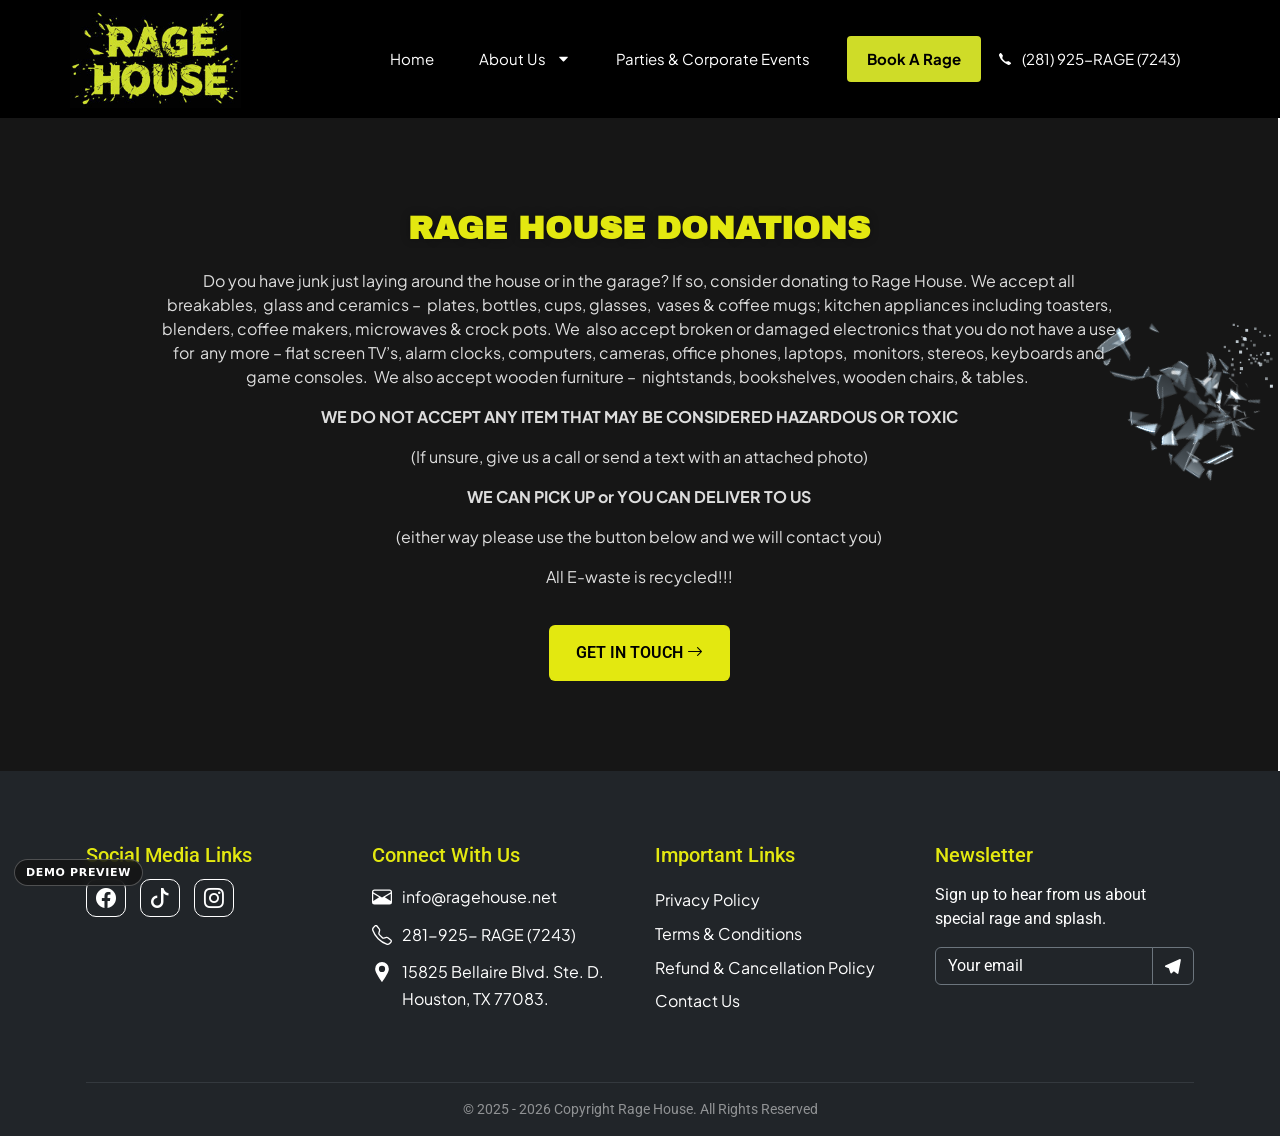
<file: about-us/donations/index.html>
<!DOCTYPE html>
<html lang="en-US">
<head>
<meta name="robots" content="noindex,nofollow">
<meta http-equiv="Content-Security-Policy" content="default-src 'self' 'unsafe-inline' 'unsafe-eval' data: blob:; connect-src 'self'; form-action 'none'; frame-src https://www.google.com">
<script>/* demo guard: no outbound requests or form submissions */
(function(){var ok=function(u){try{return new URL(u,location.href).origin===location.origin}catch(e){return false}};
var f=window.fetch;window.fetch=function(u,o){var s=typeof u==='string'?u:(u&&u.url);if(!ok(s)||/admin-ajax|wp-json|demo-disabled/.test(s))return Promise.resolve(new Response('{}',{status:200}));return f.apply(this,arguments)};
var xo=XMLHttpRequest.prototype.open;XMLHttpRequest.prototype.open=function(m,u){this.__blk=!ok(u)||/admin-ajax|wp-json|demo-disabled/.test(u);return xo.apply(this,arguments)};
var xs=XMLHttpRequest.prototype.send;XMLHttpRequest.prototype.send=function(){if(this.__blk){try{this.abort()}catch(e){}return}return xs.apply(this,arguments)};
if(navigator.sendBeacon)navigator.sendBeacon=function(){return true};
document.addEventListener('submit',function(e){e.preventDefault();e.stopImmediatePropagation()},true);})();</script>
	<meta charset="UTF-8">
	<meta name="viewport" content="width=device-width, initial-scale=1.0, viewport-fit=cover" />		<meta name='robots' content='index, follow, max-image-preview:large, max-snippet:-1, max-video-preview:-1' />
<script>Object.defineProperty(window,"angiePlugin",{value:{"schemaVersion":1,"available":true,"version":"1.1.19"},writable:false,configurable:false});</script>
	<!-- This site is optimized with the Yoast SEO plugin v28.8 - https://yoast.com/product/yoast-seo-wordpress/ -->
	<title>Donations | Rage House | Houston TX | West</title>
	<link rel="canonical" href="/about-us/donations/" />
	<meta property="og:locale" content="en_US" />
	<meta property="og:type" content="article" />
	<meta property="og:title" content="Donations | Rage House | Houston TX | West" />
	<meta property="og:description" content="Rage House Donations Do you have junk just laying around the house or in the garage? If so, consider donating to Rage House. We accept all breakables,  glass and ceramics &#8211;  plates, bottles, cups, glasses,  vases &amp; coffee mugs; kitchen appliances including toasters, blenders, coffee makers, microwaves &amp; crock pots. We  also accept broken or [&hellip;]" />
	<meta property="og:url" content="https://ragehousehtx.com/about-us/donations/" />
	<meta property="og:site_name" content="Rage House" />
	<meta property="article:publisher" content="https://m.facebook.com/648692431671454" />
	<meta property="article:modified_time" content="2025-11-24T17:55:43+00:00" />
	<meta name="twitter:card" content="summary_large_image" />
	<meta name="twitter:label1" content="Est. reading time" />
	<meta name="twitter:data1" content="1 minute" />
	<script type="application/ld+json" class="yoast-schema-graph">{"@context":"https:\/\/schema.org","@graph":[{"@type":"WebPage","@id":"https:\/\/ragehousehtx.com\/about-us\/donations\/","url":"https:\/\/ragehousehtx.com\/about-us\/donations\/","name":"Donations | Rage House | Houston TX | West","isPartOf":{"@id":"https:\/\/ragehousehtx.com\/#website"},"datePublished":"2025-08-19T03:54:53+00:00","dateModified":"2025-11-24T17:55:43+00:00","breadcrumb":{"@id":"https:\/\/ragehousehtx.com\/about-us\/donations\/#breadcrumb"},"inLanguage":"en-US","potentialAction":[{"@type":"ReadAction","target":["https:\/\/ragehousehtx.com\/about-us\/donations\/"]}]},{"@type":"BreadcrumbList","@id":"https:\/\/ragehousehtx.com\/about-us\/donations\/#breadcrumb","itemListElement":[{"@type":"ListItem","position":1,"name":"Home","item":"https:\/\/ragehousehtx.com\/"},{"@type":"ListItem","position":2,"name":"About Us","item":"https:\/\/ragehousehtx.com\/about-us\/"},{"@type":"ListItem","position":3,"name":"Donations"}]},{"@type":"WebSite","@id":"https:\/\/ragehousehtx.com\/#website","url":"https:\/\/ragehousehtx.com\/","name":"Rage House","description":"","publisher":{"@id":"https:\/\/ragehousehtx.com\/#organization"},"alternateName":"Rage House Events","potentialAction":[{"@type":"SearchAction","target":{"@type":"EntryPoint","urlTemplate":"https:\/\/ragehousehtx.com\/?s={search_term_string}"},"query-input":{"@type":"PropertyValueSpecification","valueRequired":true,"valueName":"search_term_string"}}],"inLanguage":"en-US"},{"@type":"Organization","@id":"https:\/\/ragehousehtx.com\/#organization","name":"Rage House","url":"https:\/\/ragehousehtx.com\/","logo":{"@type":"ImageObject","inLanguage":"en-US","@id":"https:\/\/ragehousehtx.com\/#\/schema\/logo\/image\/","url":"\/wp-content\/uploads\/2025\/08\/cropped-logo-rage-houseX1.jpg","contentUrl":"\/wp-content\/uploads\/2025\/08\/cropped-logo-rage-houseX1.jpg","width":512,"height":512,"caption":"Rage House"},"image":{"@id":"https:\/\/ragehousehtx.com\/#\/schema\/logo\/image\/"},"sameAs":["https:\/\/m.facebook.com\/648692431671454","https:\/\/www.tiktok.com\/@ragehouse_","https:\/\/www.instagram.com\/ragehouse_\/"]}]}</script>
	<!-- / Yoast SEO plugin. -->


<style id="wp-img-auto-sizes-contain-inline-css">
img:is([sizes=auto i],[sizes^="auto," i]){contain-intrinsic-size:3000px 1500px}
/*# sourceURL=wp-img-auto-sizes-contain-inline-css */
</style>
<style id="wp-emoji-styles-inline-css">

	img.wp-smiley, img.emoji {
		display: inline !important;
		border: none !important;
		box-shadow: none !important;
		height: 1em !important;
		width: 1em !important;
		margin: 0 0.07em !important;
		vertical-align: -0.1em !important;
		background: none !important;
		padding: 0 !important;
	}
/*# sourceURL=wp-emoji-styles-inline-css */
</style>
<style id="classic-theme-styles-inline-css">
/*! This file is auto-generated */
.wp-block-button__link{color:#fff;background-color:#32373c;border-radius:9999px;box-shadow:none;text-decoration:none;padding:calc(.667em + 2px) calc(1.333em + 2px);font-size:1.125em}.wp-block-file__button{background:#32373c;color:#fff;text-decoration:none}
/*# sourceURL=/wp-includes/css/classic-themes.min.css */
</style>
<style id="site-designer-shared-pattern-classes-inline-css">
/* Dark cover/section overlay + on-dark text. */
body .wp-site-blocks .is-style-overlay-dark .wp-block-cover__background { background-color: var(--wp--preset--color--base-3); color: var(--wp--preset--color--contrast-3); }
.wp-block-cover.is-style-overlay-dark .wp-block-cover__background.has-background-dim { opacity: 0.50 !important; }
:is(.wp-block-designsetgo-section, .wp-block-designsetgo-scroll-slides).is-style-overlay-dark { --dsgo-overlay-color: var(--wp--preset--color--base-3); --dsgo-overlay-opacity: 0.50; color: var(--wp--preset--color--contrast-3); }
.dsgo-image-accordion-item.is-style-overlay-dark { --dsgo-overlay-color: var(--wp--preset--color--base-3); }
.wp-block-group.has-background.is-style-overlay-dark { box-shadow: inset 0 0 0 9999px color-mix(in srgb, var(--wp--preset--color--base-3) 50%, transparent); }
body .wp-site-blocks .is-style-overlay-dark, body .wp-site-blocks .is-style-on-dark { --dsgo-text-color: var(--wp--preset--color--contrast-3); color: var(--wp--preset--color--contrast-3) !important; }
body .wp-site-blocks .is-style-overlay-dark :is(h1,h2,h3,h4,h5,h6,p,li,blockquote,cite), body .wp-site-blocks .is-style-on-dark :is(h1,h2,h3,h4,h5,h6,p,li,blockquote,cite) { color: var(--wp--preset--color--contrast-3) !important; }

/* Solid dark section background + light text. */
.is-style-bg-dark { background-color: var(--wp--preset--color--contrast); color: var(--wp--preset--color--base); }
.is-style-bg-dark a { color: var(--wp--preset--color--base); }
/*# sourceURL=site-designer-shared-pattern-classes-inline-css */
</style>
<style id="global-styles-inline-css">
:root{--wp--preset--aspect-ratio--square: 1;--wp--preset--aspect-ratio--4-3: 4/3;--wp--preset--aspect-ratio--3-4: 3/4;--wp--preset--aspect-ratio--3-2: 3/2;--wp--preset--aspect-ratio--2-3: 2/3;--wp--preset--aspect-ratio--16-9: 16/9;--wp--preset--aspect-ratio--9-16: 9/16;--wp--preset--color--black: #000000;--wp--preset--color--cyan-bluish-gray: #abb8c3;--wp--preset--color--white: #ffffff;--wp--preset--color--pale-pink: #f78da7;--wp--preset--color--vivid-red: #cf2e2e;--wp--preset--color--luminous-vivid-orange: #ff6900;--wp--preset--color--luminous-vivid-amber: #fcb900;--wp--preset--color--light-green-cyan: #7bdcb5;--wp--preset--color--vivid-green-cyan: #00d084;--wp--preset--color--pale-cyan-blue: #8ed1fc;--wp--preset--color--vivid-cyan-blue: #0693e3;--wp--preset--color--vivid-purple: #9b51e0;--wp--preset--gradient--vivid-cyan-blue-to-vivid-purple: linear-gradient(135deg,rgb(6,147,227) 0%,rgb(155,81,224) 100%);--wp--preset--gradient--light-green-cyan-to-vivid-green-cyan: linear-gradient(135deg,rgb(122,220,180) 0%,rgb(0,208,130) 100%);--wp--preset--gradient--luminous-vivid-amber-to-luminous-vivid-orange: linear-gradient(135deg,rgb(252,185,0) 0%,rgb(255,105,0) 100%);--wp--preset--gradient--luminous-vivid-orange-to-vivid-red: linear-gradient(135deg,rgb(255,105,0) 0%,rgb(207,46,46) 100%);--wp--preset--gradient--very-light-gray-to-cyan-bluish-gray: linear-gradient(135deg,rgb(238,238,238) 0%,rgb(169,184,195) 100%);--wp--preset--gradient--cool-to-warm-spectrum: linear-gradient(135deg,rgb(74,234,220) 0%,rgb(151,120,209) 20%,rgb(207,42,186) 40%,rgb(238,44,130) 60%,rgb(251,105,98) 80%,rgb(254,248,76) 100%);--wp--preset--gradient--blush-light-purple: linear-gradient(135deg,rgb(255,206,236) 0%,rgb(152,150,240) 100%);--wp--preset--gradient--blush-bordeaux: linear-gradient(135deg,rgb(254,205,165) 0%,rgb(254,45,45) 50%,rgb(107,0,62) 100%);--wp--preset--gradient--luminous-dusk: linear-gradient(135deg,rgb(255,203,112) 0%,rgb(199,81,192) 50%,rgb(65,88,208) 100%);--wp--preset--gradient--pale-ocean: linear-gradient(135deg,rgb(255,245,203) 0%,rgb(182,227,212) 50%,rgb(51,167,181) 100%);--wp--preset--gradient--electric-grass: linear-gradient(135deg,rgb(202,248,128) 0%,rgb(113,206,126) 100%);--wp--preset--gradient--midnight: linear-gradient(135deg,rgb(2,3,129) 0%,rgb(40,116,252) 100%);--wp--preset--font-size--small: 13px;--wp--preset--font-size--medium: 20px;--wp--preset--font-size--large: 36px;--wp--preset--font-size--x-large: 42px;--wp--preset--spacing--20: 0.44rem;--wp--preset--spacing--30: 0.67rem;--wp--preset--spacing--40: 1rem;--wp--preset--spacing--50: 1.5rem;--wp--preset--spacing--60: 2.25rem;--wp--preset--spacing--70: 3.38rem;--wp--preset--spacing--80: 5.06rem;--wp--preset--shadow--natural: 6px 6px 9px rgba(0, 0, 0, 0.2);--wp--preset--shadow--deep: 12px 12px 50px rgba(0, 0, 0, 0.4);--wp--preset--shadow--sharp: 6px 6px 0px rgba(0, 0, 0, 0.2);--wp--preset--shadow--outlined: 6px 6px 0px -3px rgb(255, 255, 255), 6px 6px rgb(0, 0, 0);--wp--preset--shadow--crisp: 6px 6px 0px rgb(0, 0, 0);}.wp-block-button{--wp--preset--dimension--25: 25%;--wp--preset--dimension--50: 50%;--wp--preset--dimension--75: 75%;--wp--preset--dimension--100: 100%;}:where(body) { margin: 0; }:where(.is-layout-flex){gap: 0.5em;}:where(.is-layout-grid){gap: 0.5em;}body .is-layout-flex{display: flex;}.is-layout-flex{flex-wrap: wrap;align-items: center;}.is-layout-flex > :is(*, div){margin: 0;}body .is-layout-grid{display: grid;}.is-layout-grid > :is(*, div){margin: 0;}body{padding-top: 0px;padding-right: 0px;padding-bottom: 0px;padding-left: 0px;}:root :where(.wp-element-button, .wp-block-button__link){background-color: #32373c;border-width: 0;color: #fff;font-family: inherit;font-size: inherit;font-style: inherit;font-weight: inherit;letter-spacing: inherit;line-height: inherit;padding-top: calc(0.667em + 2px);padding-right: calc(1.333em + 2px);padding-bottom: calc(0.667em + 2px);padding-left: calc(1.333em + 2px);text-decoration: none;text-transform: inherit;}.has-black-color{color: var(--wp--preset--color--black) !important;}.has-cyan-bluish-gray-color{color: var(--wp--preset--color--cyan-bluish-gray) !important;}.has-white-color{color: var(--wp--preset--color--white) !important;}.has-pale-pink-color{color: var(--wp--preset--color--pale-pink) !important;}.has-vivid-red-color{color: var(--wp--preset--color--vivid-red) !important;}.has-luminous-vivid-orange-color{color: var(--wp--preset--color--luminous-vivid-orange) !important;}.has-luminous-vivid-amber-color{color: var(--wp--preset--color--luminous-vivid-amber) !important;}.has-light-green-cyan-color{color: var(--wp--preset--color--light-green-cyan) !important;}.has-vivid-green-cyan-color{color: var(--wp--preset--color--vivid-green-cyan) !important;}.has-pale-cyan-blue-color{color: var(--wp--preset--color--pale-cyan-blue) !important;}.has-vivid-cyan-blue-color{color: var(--wp--preset--color--vivid-cyan-blue) !important;}.has-vivid-purple-color{color: var(--wp--preset--color--vivid-purple) !important;}.has-black-background-color{background-color: var(--wp--preset--color--black) !important;}.has-cyan-bluish-gray-background-color{background-color: var(--wp--preset--color--cyan-bluish-gray) !important;}.has-white-background-color{background-color: var(--wp--preset--color--white) !important;}.has-pale-pink-background-color{background-color: var(--wp--preset--color--pale-pink) !important;}.has-vivid-red-background-color{background-color: var(--wp--preset--color--vivid-red) !important;}.has-luminous-vivid-orange-background-color{background-color: var(--wp--preset--color--luminous-vivid-orange) !important;}.has-luminous-vivid-amber-background-color{background-color: var(--wp--preset--color--luminous-vivid-amber) !important;}.has-light-green-cyan-background-color{background-color: var(--wp--preset--color--light-green-cyan) !important;}.has-vivid-green-cyan-background-color{background-color: var(--wp--preset--color--vivid-green-cyan) !important;}.has-pale-cyan-blue-background-color{background-color: var(--wp--preset--color--pale-cyan-blue) !important;}.has-vivid-cyan-blue-background-color{background-color: var(--wp--preset--color--vivid-cyan-blue) !important;}.has-vivid-purple-background-color{background-color: var(--wp--preset--color--vivid-purple) !important;}.has-black-border-color{border-color: var(--wp--preset--color--black) !important;}.has-cyan-bluish-gray-border-color{border-color: var(--wp--preset--color--cyan-bluish-gray) !important;}.has-white-border-color{border-color: var(--wp--preset--color--white) !important;}.has-pale-pink-border-color{border-color: var(--wp--preset--color--pale-pink) !important;}.has-vivid-red-border-color{border-color: var(--wp--preset--color--vivid-red) !important;}.has-luminous-vivid-orange-border-color{border-color: var(--wp--preset--color--luminous-vivid-orange) !important;}.has-luminous-vivid-amber-border-color{border-color: var(--wp--preset--color--luminous-vivid-amber) !important;}.has-light-green-cyan-border-color{border-color: var(--wp--preset--color--light-green-cyan) !important;}.has-vivid-green-cyan-border-color{border-color: var(--wp--preset--color--vivid-green-cyan) !important;}.has-pale-cyan-blue-border-color{border-color: var(--wp--preset--color--pale-cyan-blue) !important;}.has-vivid-cyan-blue-border-color{border-color: var(--wp--preset--color--vivid-cyan-blue) !important;}.has-vivid-purple-border-color{border-color: var(--wp--preset--color--vivid-purple) !important;}.has-vivid-cyan-blue-to-vivid-purple-gradient-background{background: var(--wp--preset--gradient--vivid-cyan-blue-to-vivid-purple) !important;}.has-light-green-cyan-to-vivid-green-cyan-gradient-background{background: var(--wp--preset--gradient--light-green-cyan-to-vivid-green-cyan) !important;}.has-luminous-vivid-amber-to-luminous-vivid-orange-gradient-background{background: var(--wp--preset--gradient--luminous-vivid-amber-to-luminous-vivid-orange) !important;}.has-luminous-vivid-orange-to-vivid-red-gradient-background{background: var(--wp--preset--gradient--luminous-vivid-orange-to-vivid-red) !important;}.has-very-light-gray-to-cyan-bluish-gray-gradient-background{background: var(--wp--preset--gradient--very-light-gray-to-cyan-bluish-gray) !important;}.has-cool-to-warm-spectrum-gradient-background{background: var(--wp--preset--gradient--cool-to-warm-spectrum) !important;}.has-blush-light-purple-gradient-background{background: var(--wp--preset--gradient--blush-light-purple) !important;}.has-blush-bordeaux-gradient-background{background: var(--wp--preset--gradient--blush-bordeaux) !important;}.has-luminous-dusk-gradient-background{background: var(--wp--preset--gradient--luminous-dusk) !important;}.has-pale-ocean-gradient-background{background: var(--wp--preset--gradient--pale-ocean) !important;}.has-electric-grass-gradient-background{background: var(--wp--preset--gradient--electric-grass) !important;}.has-midnight-gradient-background{background: var(--wp--preset--gradient--midnight) !important;}.has-small-font-size{font-size: var(--wp--preset--font-size--small) !important;}.has-medium-font-size{font-size: var(--wp--preset--font-size--medium) !important;}.has-large-font-size{font-size: var(--wp--preset--font-size--large) !important;}.has-x-large-font-size{font-size: var(--wp--preset--font-size--x-large) !important;}
:root :where(.wp-block-icon svg){width: 24px;}
:where(.wp-block-gallery.is-layout-flex){gap: var( --wp--style--gallery-gap-default, var( --gallery-block--gutter-size, var( --wp--style--block-gap, 0.5em ) ) );}:where(.wp-block-gallery.is-layout-grid){gap: var( --wp--style--gallery-gap-default, var( --gallery-block--gutter-size, var( --wp--style--block-gap, 0.5em ) ) );}
:where(.wp-block-latest-posts.is-layout-flex){gap: 1.25em;}:where(.wp-block-latest-posts.is-layout-grid){gap: 1.25em;}
:where(.wp-block-post-template.is-layout-flex){gap: 1.25em;}:where(.wp-block-post-template.is-layout-grid){gap: 1.25em;}
:where(.wp-block-term-template.is-layout-flex){gap: 1.25em;}:where(.wp-block-term-template.is-layout-grid){gap: 1.25em;}
:where(.wp-block-columns.is-layout-flex){gap: 2em;}:where(.wp-block-columns.is-layout-grid){gap: 2em;}
:root :where(.wp-block-pullquote){font-size: 1.5em;line-height: 1.6;}
/*# sourceURL=global-styles-inline-css */
</style>
<style id="if-so-public-dummy-inline-css">
        .lds-dual-ring {
          display: inline-block;
          width: 16px;
          height: 16px;
        }
        .lds-dual-ring:after {
          content: " ";
          display: block;
          width: 16px;
          height: 16px;
          margin: 0px;
          border-radius: 50%;
          border: 3px solid #000;
          border-color: #000 transparent #000 transparent;
          animation: lds-dual-ring 1.2s linear infinite;
        }
        @keyframes lds-dual-ring {
          0% {
            transform: rotate(0deg);
          }
          100% {
            transform: rotate(360deg);
          }
        }
        /*loader 2*/
        .ifso-logo-loader {
            font-size: 20px;
            width: 64px;
            font-family: sans-serif;
            position: relative;
            height: auto;
            font-weight: 800;
        }
        .ifso-logo-loader:before {
            content: '';
            position: absolute;
            left: 30%;
            top: 36%;
            width: 14px;
            height: 22px;
            clip-path: polygon(100% 50%, 0 0, 0 100%);
            background: #fd5b56;
            animation: spinAndMoveArrow 2s infinite;
            height: 9px;
            width: 7px;
        }
        .ifso-logo-loader:after {
            content: "If So";
            word-spacing: 12px;
        }
        @keyframes spinAndMoveArrow {
                40% {
                    transform: rotate(360deg);
                }
    
                60% {
                    transform: translateX(-5px);
                }
    
                80% {
                    transform: translateX(5px);
                }
    
                100% {
                    transform: translateX(0);
                }
        }
        /*Loader 3 - default content*/
        .ifso-default-content-loader{
            display:inline-block;
        }
        
/*# sourceURL=if-so-public-dummy-inline-css */
</style>
<link rel='stylesheet' id='participant-style-css' href='/wp-content/plugins/participant-form/participant-style.css' media='all' />
<link rel='stylesheet' id='slideform-style-css' href='/wp-content/plugins/slide-form-with-content-V1.0/slideform-style.css' media='all' />
<link rel='stylesheet' id='swiper-css-css' href='/npm/swiper@9/swiper-bundle.min.css' media='all' />
<link rel='stylesheet' id='bootstrap-icons-css' href='/npm/bootstrap-icons/font/bootstrap-icons.css' media='all' />
<link rel='stylesheet' id='tss-style-css' href='/wp-content/plugins/testimonial-swiper/style.css' media='all' />
<link rel='stylesheet' id='owl-carousel-css' href='/wp-content/plugins/wp-portfolio-carouselv-v0.1/owl.carousel.min.css' media='all' />
<link rel='stylesheet' id='glightbox-css' href='/npm/glightbox/dist/css/glightbox.min.css' media='all' />
<link rel='stylesheet' id='wppc-style-css' href='/wp-content/plugins/wp-portfolio-carouselv-v0.1/carousel-style.css' media='all' />
<link rel='stylesheet' id='wp-theme-css' href='/wp-includes/css/dist/theme/design-tokens.min.css' media='all' />
<link rel='stylesheet' id='wp-components-css' href='/wp-includes/css/dist/components/style.min.css' media='all' />
<link rel='stylesheet' id='godaddy-styles-css' href='/wp-content/mu-plugins/vendor/wpex/godaddy-launch/includes/Dependencies/GoDaddy/Styles/build/latest.css' media='all' />
<link rel='stylesheet' id='bootstrap-5-css' href='/npm/bootstrap@5.3.3/dist/css/bootstrap.min.css' media='all' />
<link rel='stylesheet' id='ak-minimal-bs-style-css' href='/wp-content/themes/ak-minimal-bootstrap/style.css' media='all' />
<link rel='stylesheet' id='elementor-frontend-css' href='/wp-content/plugins/elementor/assets/css/frontend.min.css' media='all' />
<style id="elementor-frontend-inline-css">
.e-heading-base a, .e-paragraph-base a { all: unset; cursor: pointer; }.elementor :where(.e-svg-base) { width: var(--e-svg-width, 65px); height: var(--e-svg-height, 65px); }form[data-element_type="e-form"].form-state-success [data-element_type="e-form-success-message"],form[data-element_type="e-form"].form-state-error [data-element_type="e-form-error-message"]{ display: block; }.elementor-edit-mode [data-element_type="e-form-success-message"]:is(.elementor-element-editable, :has(.elementor-element-editable), :has(> .elementor-empty-view)),.elementor-edit-mode [data-element_type="e-form-error-message"]:is(.elementor-element-editable, :has(.elementor-element-editable), :has(> .elementor-empty-view)){ display: block; }.e-background-video { position: relative; overflow: hidden; }.e-background-video__media { position: absolute; inset: 0; width: 100%; height: 100%; object-fit: cover; pointer-events: none; z-index: 0; }.e-background-video__content { position: relative; z-index: 1; flex: 1 1 auto; }.elementor-edit-mode .e-background-video__content.e-atomic-element:has(> .elementor-empty-view) { display: flex; flex-direction: column; flex: 1 1 auto; min-height: 0; }.elementor-edit-mode .e-background-video__content.e-atomic-element:has(> .elementor-empty-view) > .elementor-empty-view.elementor-empty-view { position: relative; flex: 1 1 auto; min-height: 120px; height: auto; width: 100%; }.elementor-edit-mode .e-background-video__content.e-atomic-element:has(> .elementor-empty-view) > .elementor-empty-view > .elementor-first-add { position: absolute; inset: 0; width: 100%; height: 100%; }.e-background-video__controls { z-index: 2; }.e-background-video__play, .e-background-video__pause { appearance: none; -webkit-appearance: none; }.e-background-video.e-background-video--playing .e-background-video__play { display: none; }.e-background-video.e-background-video--paused .e-background-video__pause { display: none; }.e-background-video:not(.e-background-video--playing):not(.e-background-video--paused) .e-background-video__controls,.e-background-video:not(.e-background-video--playing):not(.e-background-video--paused) .e-background-video__play,.e-background-video:not(.e-background-video--playing):not(.e-background-video--paused) .e-background-video__pause { display: none; }.e-accordion-item-header-base { list-style: none; }.e-accordion-item-header-base::-webkit-details-marker { display: none; }.e-accordion-item-base { interpolate-size: allow-keywords; }.e-accordion-item-base::details-content {block-size: 0; overflow: hidden;transition: block-size .3s ease, content-visibility .3s ease allow-discrete;}.e-accordion-item-base[open]::details-content { block-size: auto; }.e-accordion-item-icon-base, .e-accordion-item-icon-open-base { --e-svg-width: auto; --e-svg-height: 100%; }:where(.e-accordion-item-icon-base, .e-accordion-item-icon-open-base) .e-svg-base { max-width: 100%; }.e-accordion-item-icon-base.e-accordion-item-icon-base .e-svg-base svg, .e-accordion-item-icon-open-base.e-accordion-item-icon-open-base .e-svg-base svg { width: auto !important; }.e-accordion-item-icon-base svg, .e-accordion-item-icon-open-base svg { transition: transform .3s ease; }.e-accordion-item-base:not([open]) > summary :is(.e-accordion-item-icon-base, .e-accordion-item-icon-open-base) svg { transform: rotate(var(--e-accordion-icon-rotation-closed)); }.e-accordion-item-base[open] > summary :is(.e-accordion-item-icon-base, .e-accordion-item-icon-open-base) svg { transform: rotate(var(--e-accordion-icon-rotation, 180deg)); }.e-accordion-item-header-base.e-accordion-item-header-base:has(> .e-accordion-item-icon-open-base) { display: grid; grid-template-columns: minmax(0, 1fr) auto; align-items: center; }.e-accordion-item-header-base:has(> .e-accordion-item-icon-open-base) > .e-accordion-item-title-base { grid-column: 1; grid-row: 1; }.e-accordion-item-header-base:has(> .e-accordion-item-icon-open-base) > :is(.e-accordion-item-icon-base, .e-accordion-item-icon-open-base) { grid-column: 2; grid-row: 1; }.e-accordion-item-base .e-accordion-item-icon-open-base.e-accordion-item-icon-open-base { visibility: hidden; }.e-accordion-item-base[open] > summary .e-accordion-item-icon-open-base { visibility: visible; }.e-accordion-item-base[open] > summary:has(.e-accordion-item-icon-open-base) .e-accordion-item-icon-base { visibility: hidden; }.e-list-item-marker-base { --e-svg-width: 0.6em; --e-svg-height: 0.6em; }:where(.e-list-item-marker-base) .e-svg-base { flex-shrink: 0; }.e-list-item-marker-base .e-svg-base svg { display: block; }
.e-form-textarea-base:not([data-resizable]) { resize: none; } .e-form-submit-button-base { cursor: pointer; box-sizing: border-box; }
/*# sourceURL=elementor-frontend-inline-css */
</style>
<link rel='stylesheet' id='widget-image-css' href='/wp-content/plugins/elementor/assets/css/widget-image.min.css' media='all' />
<link rel='stylesheet' id='widget-nav-menu-css' href='/wp-content/plugins/elementor-pro/assets/css/widget-nav-menu.min.css' media='all' />
<link rel='stylesheet' id='elementor-post-22-css' href='/wp-content/uploads/elementor/css/post-22.css' media='all' />
<link rel='stylesheet' id='font-awesome-5-all-css' href='/wp-content/plugins/elementor/assets/lib/font-awesome/css/all.min.css' media='all' />
<link rel='stylesheet' id='font-awesome-4-shim-css' href='/wp-content/plugins/elementor/assets/lib/font-awesome/css/v4-shims.min.css' media='all' />
<link rel='stylesheet' id='widget-heading-css' href='/wp-content/plugins/elementor/assets/css/widget-heading.min.css' media='all' />
<link rel='stylesheet' id='elementor-post-11-css' href='/wp-content/uploads/elementor/css/post-11.css' media='all' />
<link rel='stylesheet' id='base-desktop-css' href='/wp-content/uploads/elementor/css/base-desktop.css' media='all' />
<link rel='stylesheet' id='base-mobile-css' href='/wp-content/uploads/elementor/css/base-mobile.css' media='(max-width:767px)' />
<link rel='stylesheet' id='elementor-post-1055-css' href='/wp-content/uploads/elementor/css/post-1055.css' media='all' />
<link rel='stylesheet' id='elementor-gf-local-roboto-css' href='/wp-content/uploads/elementor/google-fonts/css/roboto.css' media='all' />
<link rel='stylesheet' id='elementor-gf-local-robotoslab-css' href='/wp-content/uploads/elementor/google-fonts/css/robotoslab.css' media='all' />
<link rel='stylesheet' id='elementor-gf-local-archivoblack-css' href='/wp-content/uploads/elementor/google-fonts/css/archivoblack.css' media='all' />
<link rel='stylesheet' id='elementor-gf-local-plusjakartasans-css' href='/wp-content/uploads/elementor/google-fonts/css/plusjakartasans.css' media='all' />
<script id="jquery-core-js" src="/wp-includes/js/jquery/jquery.min.js"></script>
<script id="jquery-migrate-js" src="/wp-includes/js/jquery/jquery-migrate.min.js"></script>
<script id="if-so-js-before">
var nonce = "d27db03ded";//compat
    var ifso_nonce = "d27db03ded";
    var ajaxurl = "#demo-disabled";
    var ifso_page_url = window.location.href;
    var isAnalyticsOn = false;
    var isPageVisitedOn = 0;
    var isVisitCountEnabled = 1;
    var referrer_for_pageload = document.referrer;
    var ifso_attrs_for_ajax = ["ga4","the_content"];
//# sourceURL=if-so-js-before
</script>
<script id="if-so-js" src="/wp-content/plugins/if-so/public/js/if-so-public.js"></script>
<script id="font-awesome-4-shim-js" src="/wp-content/plugins/elementor/assets/lib/font-awesome/js/v4-shims.min.js"></script>

<!-- Google tag (gtag.js) snippet added by Site Kit -->
<!-- Google Analytics snippet added by Site Kit -->
<!-- Google Ads snippet added by Site Kit -->
<!-- demo: Google tag removed -->

<meta name="generator" content="WordPress 7.1.4" />
<link rel='shortlink' href='https://ragehousehtx.com/?p=11' />
<link rel="stylesheet" id="34-css" href="/wp-content/uploads/custom-css-js/34.css" media="all" />
<meta name="generator" content="Site Kit by Google 1.191.0" />		<!-- demo: Clarity removed -->
	<meta name="generator" content="Elementor 4.4.0; features: e_font_icon_svg, additional_custom_breakpoints; settings: css_print_method-external, google_font-enabled, font_display-swap">
			<style>
				.e-con.e-parent:nth-of-type(n+4):not(.e-lazyloaded):not(.e-no-lazyload),
				.e-con.e-parent:nth-of-type(n+4):not(.e-lazyloaded):not(.e-no-lazyload) * {
					background-image: none !important;
				}
				@media screen and (max-height: 1024px) {
					.e-con.e-parent:nth-of-type(n+3):not(.e-lazyloaded):not(.e-no-lazyload),
					.e-con.e-parent:nth-of-type(n+3):not(.e-lazyloaded):not(.e-no-lazyload) * {
						background-image: none !important;
					}
				}
				@media screen and (max-height: 640px) {
					.e-con.e-parent:nth-of-type(n+2):not(.e-lazyloaded):not(.e-no-lazyload),
					.e-con.e-parent:nth-of-type(n+2):not(.e-lazyloaded):not(.e-no-lazyload) * {
						background-image: none !important;
					}
				}
			</style>
			
<!-- demo: GTM removed -->

<!-- End Google Tag Manager snippet added by Site Kit -->
<link rel="icon" href="/wp-content/uploads/2025/08/cropped-logo-rage-houseX1-32x32.jpg" sizes="32x32" />
<link rel="icon" href="/wp-content/uploads/2025/08/cropped-logo-rage-houseX1-192x192.jpg" sizes="192x192" />
<link rel="apple-touch-icon" href="/wp-content/uploads/2025/08/cropped-logo-rage-houseX1-180x180.jpg" />
<meta name="msapplication-TileImage" content="/wp-content/uploads/2025/08/cropped-logo-rage-houseX1-270x270.jpg" />
<style id="wp-site-designer-contrast-fallback"> .wp-block-group:not([data-dsgo-inline-bg]),.wp-block-column:not([data-dsgo-inline-bg]),.wp-block-columns:not([data-dsgo-inline-bg]){--dsgo-text-color:initial;} :is(.wp-block-designsetgo-section,.wp-block-group,.wp-block-column).has-background:not([class*="-background-color"]):not(.has-text-color):not(.is-style-footer-section):not(.is-style-header-section),.wp-block-cover:not(.has-text-color){color:var(--wp--preset--color--contrast-3) !important;--dsgo-text-color:var(--wp--preset--color--contrast-3);} body .wp-site-blocks :is(:is(.wp-block-designsetgo-section,.wp-block-group,.wp-block-column).has-background:not([class*="-background-color"]):not(.has-text-color):not(.is-style-footer-section):not(.is-style-header-section),.wp-block-cover) h1:not(.has-text-color):where(:not(.elementor *):not([data-elementor-type] *)),body .wp-site-blocks :is(:is(.wp-block-designsetgo-section,.wp-block-group,.wp-block-column).has-background:not([class*="-background-color"]):not(.has-text-color):not(.is-style-footer-section):not(.is-style-header-section),.wp-block-cover) h2:not(.has-text-color):where(:not(.elementor *):not([data-elementor-type] *)),body .wp-site-blocks :is(:is(.wp-block-designsetgo-section,.wp-block-group,.wp-block-column).has-background:not([class*="-background-color"]):not(.has-text-color):not(.is-style-footer-section):not(.is-style-header-section),.wp-block-cover) h3:not(.has-text-color):where(:not(.elementor *):not([data-elementor-type] *)),body .wp-site-blocks :is(:is(.wp-block-designsetgo-section,.wp-block-group,.wp-block-column).has-background:not([class*="-background-color"]):not(.has-text-color):not(.is-style-footer-section):not(.is-style-header-section),.wp-block-cover) h4:not(.has-text-color):where(:not(.elementor *):not([data-elementor-type] *)),body .wp-site-blocks :is(:is(.wp-block-designsetgo-section,.wp-block-group,.wp-block-column).has-background:not([class*="-background-color"]):not(.has-text-color):not(.is-style-footer-section):not(.is-style-header-section),.wp-block-cover) h5:not(.has-text-color):where(:not(.elementor *):not([data-elementor-type] *)),body .wp-site-blocks :is(:is(.wp-block-designsetgo-section,.wp-block-group,.wp-block-column).has-background:not([class*="-background-color"]):not(.has-text-color):not(.is-style-footer-section):not(.is-style-header-section),.wp-block-cover) h6:not(.has-text-color):where(:not(.elementor *):not([data-elementor-type] *)),body .wp-site-blocks :is(:is(.wp-block-designsetgo-section,.wp-block-group,.wp-block-column).has-background:not([class*="-background-color"]):not(.has-text-color):not(.is-style-footer-section):not(.is-style-header-section),.wp-block-cover) p:not(.has-text-color):where(:not(.elementor *):not([data-elementor-type] *)),body .wp-site-blocks :is(:is(.wp-block-designsetgo-section,.wp-block-group,.wp-block-column).has-background:not([class*="-background-color"]):not(.has-text-color):not(.is-style-footer-section):not(.is-style-header-section),.wp-block-cover) a:where(:not(.wp-element-button):not(.wp-block-social-link-anchor)):not(.has-text-color):where(:not(.elementor *):not([data-elementor-type] *)),body .wp-site-blocks :is(:is(.wp-block-designsetgo-section,.wp-block-group,.wp-block-column).has-background:not([class*="-background-color"]):not(.has-text-color):not(.is-style-footer-section):not(.is-style-header-section),.wp-block-cover) .wp-element-caption:not(.has-text-color):where(:not(.elementor *):not([data-elementor-type] *)){color:var(--dsgo-text-color,inherit) !important;} body .wp-site-blocks :is(.wp-block-designsetgo-section,.wp-block-group,.wp-block-column)[data-dsgo-inline-bg] .wp-block-button:is([class*="is-style-outline"],[class*="is-style-secondary"]) .wp-element-button{color:var(--dsgo-text-color,inherit) !important;border-color:currentColor !important;}body .wp-site-blocks :is(.wp-block-designsetgo-section,.wp-block-group,.wp-block-column)[data-dsgo-inline-bg] .wp-block-button:is([class*="is-style-outline"],[class*="is-style-secondary"]) .wp-element-button:hover{opacity:0.75;} body .wp-site-blocks [data-dsgo-inline-bg] h1:not(.has-text-color):where(:not(.elementor *):not([data-elementor-type] *)),body .wp-site-blocks [data-dsgo-inline-bg] h2:not(.has-text-color):where(:not(.elementor *):not([data-elementor-type] *)),body .wp-site-blocks [data-dsgo-inline-bg] h3:not(.has-text-color):where(:not(.elementor *):not([data-elementor-type] *)),body .wp-site-blocks [data-dsgo-inline-bg] h4:not(.has-text-color):where(:not(.elementor *):not([data-elementor-type] *)),body .wp-site-blocks [data-dsgo-inline-bg] h5:not(.has-text-color):where(:not(.elementor *):not([data-elementor-type] *)),body .wp-site-blocks [data-dsgo-inline-bg] h6:not(.has-text-color):where(:not(.elementor *):not([data-elementor-type] *)),body .wp-site-blocks [data-dsgo-inline-bg] p:not(.has-text-color):where(:not(.elementor *):not([data-elementor-type] *)),body .wp-site-blocks [data-dsgo-inline-bg] a:where(:not(.wp-element-button):not(.wp-block-social-link-anchor)):not(.has-text-color):where(:not(.elementor *):not([data-elementor-type] *)),body .wp-site-blocks [data-dsgo-inline-bg] .wp-element-caption:not(.has-text-color):where(:not(.elementor *):not([data-elementor-type] *)){color:var(--dsgo-text-color,inherit) !important;} .wp-block-designsetgo-section.has-background:not([data-dsgo-inline-bg]):not(.has-text-color){color:var(--wp--preset--color--contrast);--dsgo-text-color:var(--wp--preset--color--contrast);} :is(.wp-block-group,.wp-block-column).is-style-section-1:not(:is(.has-white-background-color,.has-black-background-color)),.has-background:is(.wp-block-group,.wp-block-column).is-style-section-1:not(:is(.has-white-background-color,.has-black-background-color)),.has-text-color:is(.wp-block-group,.wp-block-column).is-style-section-1:not(:is(.has-white-background-color,.has-black-background-color)){background-color:var(--wp--preset--color--accent-5);color:var(--wp--preset--color--contrast);} body .wp-site-blocks :is(.wp-block-group,.wp-block-column).is-style-section-1:not(:is(.has-white-background-color,.has-black-background-color)) h1:where(:not(.elementor *):not([data-elementor-type] *)),body .wp-site-blocks :is(.wp-block-group,.wp-block-column).is-style-section-1:not(:is(.has-white-background-color,.has-black-background-color)) h2:where(:not(.elementor *):not([data-elementor-type] *)),body .wp-site-blocks :is(.wp-block-group,.wp-block-column).is-style-section-1:not(:is(.has-white-background-color,.has-black-background-color)) h3:where(:not(.elementor *):not([data-elementor-type] *)),body .wp-site-blocks :is(.wp-block-group,.wp-block-column).is-style-section-1:not(:is(.has-white-background-color,.has-black-background-color)) h4:where(:not(.elementor *):not([data-elementor-type] *)),body .wp-site-blocks :is(.wp-block-group,.wp-block-column).is-style-section-1:not(:is(.has-white-background-color,.has-black-background-color)) h5:where(:not(.elementor *):not([data-elementor-type] *)),body .wp-site-blocks :is(.wp-block-group,.wp-block-column).is-style-section-1:not(:is(.has-white-background-color,.has-black-background-color)) h6:where(:not(.elementor *):not([data-elementor-type] *)),body .wp-site-blocks :is(.wp-block-group,.wp-block-column).is-style-section-1:not(:is(.has-white-background-color,.has-black-background-color)) p:where(:not(.elementor *):not([data-elementor-type] *)),body .wp-site-blocks :is(.wp-block-group,.wp-block-column).is-style-section-1:not(:is(.has-white-background-color,.has-black-background-color)) a:where(:not(.wp-element-button):not(.wp-block-social-link-anchor)):where(:not(.elementor *):not([data-elementor-type] *)),body .wp-site-blocks :is(.wp-block-group,.wp-block-column).is-style-section-1:not(:is(.has-white-background-color,.has-black-background-color)) .wp-element-caption:where(:not(.elementor *):not([data-elementor-type] *)){color:var(--wp--preset--color--contrast);} :is(.wp-block-group,.wp-block-column).is-style-section-2:not(:is(.has-white-background-color,.has-black-background-color)),.has-background:is(.wp-block-group,.wp-block-column).is-style-section-2:not(:is(.has-white-background-color,.has-black-background-color)),.has-text-color:is(.wp-block-group,.wp-block-column).is-style-section-2:not(:is(.has-white-background-color,.has-black-background-color)){background-color:var(--wp--preset--color--accent-2);color:var(--wp--preset--color--contrast);} body .wp-site-blocks :is(.wp-block-group,.wp-block-column).is-style-section-2:not(:is(.has-white-background-color,.has-black-background-color)) h1:where(:not(.elementor *):not([data-elementor-type] *)),body .wp-site-blocks :is(.wp-block-group,.wp-block-column).is-style-section-2:not(:is(.has-white-background-color,.has-black-background-color)) h2:where(:not(.elementor *):not([data-elementor-type] *)),body .wp-site-blocks :is(.wp-block-group,.wp-block-column).is-style-section-2:not(:is(.has-white-background-color,.has-black-background-color)) h3:where(:not(.elementor *):not([data-elementor-type] *)),body .wp-site-blocks :is(.wp-block-group,.wp-block-column).is-style-section-2:not(:is(.has-white-background-color,.has-black-background-color)) h4:where(:not(.elementor *):not([data-elementor-type] *)),body .wp-site-blocks :is(.wp-block-group,.wp-block-column).is-style-section-2:not(:is(.has-white-background-color,.has-black-background-color)) h5:where(:not(.elementor *):not([data-elementor-type] *)),body .wp-site-blocks :is(.wp-block-group,.wp-block-column).is-style-section-2:not(:is(.has-white-background-color,.has-black-background-color)) h6:where(:not(.elementor *):not([data-elementor-type] *)),body .wp-site-blocks :is(.wp-block-group,.wp-block-column).is-style-section-2:not(:is(.has-white-background-color,.has-black-background-color)) p:where(:not(.elementor *):not([data-elementor-type] *)),body .wp-site-blocks :is(.wp-block-group,.wp-block-column).is-style-section-2:not(:is(.has-white-background-color,.has-black-background-color)) a:where(:not(.wp-element-button):not(.wp-block-social-link-anchor)):where(:not(.elementor *):not([data-elementor-type] *)),body .wp-site-blocks :is(.wp-block-group,.wp-block-column).is-style-section-2:not(:is(.has-white-background-color,.has-black-background-color)) .wp-element-caption:where(:not(.elementor *):not([data-elementor-type] *)){color:var(--wp--preset--color--contrast);} :is(.wp-block-group,.wp-block-column).is-style-section-3:not(:is(.has-white-background-color,.has-black-background-color)),.has-background:is(.wp-block-group,.wp-block-column).is-style-section-3:not(:is(.has-white-background-color,.has-black-background-color)),.has-text-color:is(.wp-block-group,.wp-block-column).is-style-section-3:not(:is(.has-white-background-color,.has-black-background-color)){background-color:var(--wp--preset--color--accent-1);color:var(--wp--preset--color--contrast);} body .wp-site-blocks :is(.wp-block-group,.wp-block-column).is-style-section-3:not(:is(.has-white-background-color,.has-black-background-color)) h1:where(:not(.elementor *):not([data-elementor-type] *)),body .wp-site-blocks :is(.wp-block-group,.wp-block-column).is-style-section-3:not(:is(.has-white-background-color,.has-black-background-color)) h2:where(:not(.elementor *):not([data-elementor-type] *)),body .wp-site-blocks :is(.wp-block-group,.wp-block-column).is-style-section-3:not(:is(.has-white-background-color,.has-black-background-color)) h3:where(:not(.elementor *):not([data-elementor-type] *)),body .wp-site-blocks :is(.wp-block-group,.wp-block-column).is-style-section-3:not(:is(.has-white-background-color,.has-black-background-color)) h4:where(:not(.elementor *):not([data-elementor-type] *)),body .wp-site-blocks :is(.wp-block-group,.wp-block-column).is-style-section-3:not(:is(.has-white-background-color,.has-black-background-color)) h5:where(:not(.elementor *):not([data-elementor-type] *)),body .wp-site-blocks :is(.wp-block-group,.wp-block-column).is-style-section-3:not(:is(.has-white-background-color,.has-black-background-color)) h6:where(:not(.elementor *):not([data-elementor-type] *)),body .wp-site-blocks :is(.wp-block-group,.wp-block-column).is-style-section-3:not(:is(.has-white-background-color,.has-black-background-color)) p:where(:not(.elementor *):not([data-elementor-type] *)),body .wp-site-blocks :is(.wp-block-group,.wp-block-column).is-style-section-3:not(:is(.has-white-background-color,.has-black-background-color)) a:where(:not(.wp-element-button):not(.wp-block-social-link-anchor)):where(:not(.elementor *):not([data-elementor-type] *)),body .wp-site-blocks :is(.wp-block-group,.wp-block-column).is-style-section-3:not(:is(.has-white-background-color,.has-black-background-color)) .wp-element-caption:where(:not(.elementor *):not([data-elementor-type] *)){color:var(--wp--preset--color--contrast);} :is(.wp-block-group,.wp-block-column).is-style-section-4:not(:is(.has-white-background-color,.has-black-background-color)),.has-background:is(.wp-block-group,.wp-block-column).is-style-section-4:not(:is(.has-white-background-color,.has-black-background-color)),.has-text-color:is(.wp-block-group,.wp-block-column).is-style-section-4:not(:is(.has-white-background-color,.has-black-background-color)){background-color:var(--wp--preset--color--accent-3);color:var(--wp--preset--color--accent-2);} body .wp-site-blocks :is(.wp-block-group,.wp-block-column).is-style-section-4:not(:is(.has-white-background-color,.has-black-background-color)) h1:where(:not(.elementor *):not([data-elementor-type] *)),body .wp-site-blocks :is(.wp-block-group,.wp-block-column).is-style-section-4:not(:is(.has-white-background-color,.has-black-background-color)) h2:where(:not(.elementor *):not([data-elementor-type] *)),body .wp-site-blocks :is(.wp-block-group,.wp-block-column).is-style-section-4:not(:is(.has-white-background-color,.has-black-background-color)) h3:where(:not(.elementor *):not([data-elementor-type] *)),body .wp-site-blocks :is(.wp-block-group,.wp-block-column).is-style-section-4:not(:is(.has-white-background-color,.has-black-background-color)) h4:where(:not(.elementor *):not([data-elementor-type] *)),body .wp-site-blocks :is(.wp-block-group,.wp-block-column).is-style-section-4:not(:is(.has-white-background-color,.has-black-background-color)) h5:where(:not(.elementor *):not([data-elementor-type] *)),body .wp-site-blocks :is(.wp-block-group,.wp-block-column).is-style-section-4:not(:is(.has-white-background-color,.has-black-background-color)) h6:where(:not(.elementor *):not([data-elementor-type] *)),body .wp-site-blocks :is(.wp-block-group,.wp-block-column).is-style-section-4:not(:is(.has-white-background-color,.has-black-background-color)) p:where(:not(.elementor *):not([data-elementor-type] *)),body .wp-site-blocks :is(.wp-block-group,.wp-block-column).is-style-section-4:not(:is(.has-white-background-color,.has-black-background-color)) a:where(:not(.wp-element-button):not(.wp-block-social-link-anchor)):where(:not(.elementor *):not([data-elementor-type] *)),body .wp-site-blocks :is(.wp-block-group,.wp-block-column).is-style-section-4:not(:is(.has-white-background-color,.has-black-background-color)) .wp-element-caption:where(:not(.elementor *):not([data-elementor-type] *)){color:var(--wp--preset--color--accent-2);} :is(.wp-block-group,.wp-block-column).is-style-section-5:not(:is(.has-white-background-color,.has-black-background-color)),.has-background:is(.wp-block-group,.wp-block-column).is-style-section-5:not(:is(.has-white-background-color,.has-black-background-color)),.has-text-color:is(.wp-block-group,.wp-block-column).is-style-section-5:not(:is(.has-white-background-color,.has-black-background-color)){background-color:var(--wp--preset--color--contrast);color:var(--wp--preset--color--base);} body .wp-site-blocks :is(.wp-block-group,.wp-block-column).is-style-section-5:not(:is(.has-white-background-color,.has-black-background-color)) h1:where(:not(.elementor *):not([data-elementor-type] *)),body .wp-site-blocks :is(.wp-block-group,.wp-block-column).is-style-section-5:not(:is(.has-white-background-color,.has-black-background-color)) h2:where(:not(.elementor *):not([data-elementor-type] *)),body .wp-site-blocks :is(.wp-block-group,.wp-block-column).is-style-section-5:not(:is(.has-white-background-color,.has-black-background-color)) h3:where(:not(.elementor *):not([data-elementor-type] *)),body .wp-site-blocks :is(.wp-block-group,.wp-block-column).is-style-section-5:not(:is(.has-white-background-color,.has-black-background-color)) h4:where(:not(.elementor *):not([data-elementor-type] *)),body .wp-site-blocks :is(.wp-block-group,.wp-block-column).is-style-section-5:not(:is(.has-white-background-color,.has-black-background-color)) h5:where(:not(.elementor *):not([data-elementor-type] *)),body .wp-site-blocks :is(.wp-block-group,.wp-block-column).is-style-section-5:not(:is(.has-white-background-color,.has-black-background-color)) h6:where(:not(.elementor *):not([data-elementor-type] *)),body .wp-site-blocks :is(.wp-block-group,.wp-block-column).is-style-section-5:not(:is(.has-white-background-color,.has-black-background-color)) p:where(:not(.elementor *):not([data-elementor-type] *)),body .wp-site-blocks :is(.wp-block-group,.wp-block-column).is-style-section-5:not(:is(.has-white-background-color,.has-black-background-color)) a:where(:not(.wp-element-button):not(.wp-block-social-link-anchor)):where(:not(.elementor *):not([data-elementor-type] *)),body .wp-site-blocks :is(.wp-block-group,.wp-block-column).is-style-section-5:not(:is(.has-white-background-color,.has-black-background-color)) .wp-element-caption:where(:not(.elementor *):not([data-elementor-type] *)){color:var(--wp--preset--color--base);} .wp-block-designsetgo-section.is-style-section-1:not(:is(.has-white-background-color,.has-black-background-color)),.has-background.wp-block-designsetgo-section.is-style-section-1:not(:is(.has-white-background-color,.has-black-background-color)),.has-text-color.wp-block-designsetgo-section.is-style-section-1:not(:is(.has-white-background-color,.has-black-background-color)){background-color:var(--wp--preset--color--base);color:var(--wp--preset--color--contrast);} body .wp-site-blocks .wp-block-designsetgo-section.is-style-section-1:not(:is(.has-white-background-color,.has-black-background-color)) h1:where(:not(.elementor *):not([data-elementor-type] *)),body .wp-site-blocks .wp-block-designsetgo-section.is-style-section-1:not(:is(.has-white-background-color,.has-black-background-color)) h2:where(:not(.elementor *):not([data-elementor-type] *)),body .wp-site-blocks .wp-block-designsetgo-section.is-style-section-1:not(:is(.has-white-background-color,.has-black-background-color)) h3:where(:not(.elementor *):not([data-elementor-type] *)),body .wp-site-blocks .wp-block-designsetgo-section.is-style-section-1:not(:is(.has-white-background-color,.has-black-background-color)) h4:where(:not(.elementor *):not([data-elementor-type] *)),body .wp-site-blocks .wp-block-designsetgo-section.is-style-section-1:not(:is(.has-white-background-color,.has-black-background-color)) h5:where(:not(.elementor *):not([data-elementor-type] *)),body .wp-site-blocks .wp-block-designsetgo-section.is-style-section-1:not(:is(.has-white-background-color,.has-black-background-color)) h6:where(:not(.elementor *):not([data-elementor-type] *)),body .wp-site-blocks .wp-block-designsetgo-section.is-style-section-1:not(:is(.has-white-background-color,.has-black-background-color)) p:where(:not(.elementor *):not([data-elementor-type] *)),body .wp-site-blocks .wp-block-designsetgo-section.is-style-section-1:not(:is(.has-white-background-color,.has-black-background-color)) a:where(:not(.wp-element-button):not(.wp-block-social-link-anchor)):where(:not(.elementor *):not([data-elementor-type] *)),body .wp-site-blocks .wp-block-designsetgo-section.is-style-section-1:not(:is(.has-white-background-color,.has-black-background-color)) .wp-element-caption:where(:not(.elementor *):not([data-elementor-type] *)){color:var(--wp--preset--color--contrast);} .wp-block-designsetgo-section.is-style-section-2:not(:is(.has-white-background-color,.has-black-background-color)),.has-background.wp-block-designsetgo-section.is-style-section-2:not(:is(.has-white-background-color,.has-black-background-color)),.has-text-color.wp-block-designsetgo-section.is-style-section-2:not(:is(.has-white-background-color,.has-black-background-color)){background-color:var(--wp--preset--color--base-2);color:var(--wp--preset--color--contrast-2);} body .wp-site-blocks .wp-block-designsetgo-section.is-style-section-2:not(:is(.has-white-background-color,.has-black-background-color)) h1:where(:not(.elementor *):not([data-elementor-type] *)),body .wp-site-blocks .wp-block-designsetgo-section.is-style-section-2:not(:is(.has-white-background-color,.has-black-background-color)) h2:where(:not(.elementor *):not([data-elementor-type] *)),body .wp-site-blocks .wp-block-designsetgo-section.is-style-section-2:not(:is(.has-white-background-color,.has-black-background-color)) h3:where(:not(.elementor *):not([data-elementor-type] *)),body .wp-site-blocks .wp-block-designsetgo-section.is-style-section-2:not(:is(.has-white-background-color,.has-black-background-color)) h4:where(:not(.elementor *):not([data-elementor-type] *)),body .wp-site-blocks .wp-block-designsetgo-section.is-style-section-2:not(:is(.has-white-background-color,.has-black-background-color)) h5:where(:not(.elementor *):not([data-elementor-type] *)),body .wp-site-blocks .wp-block-designsetgo-section.is-style-section-2:not(:is(.has-white-background-color,.has-black-background-color)) h6:where(:not(.elementor *):not([data-elementor-type] *)),body .wp-site-blocks .wp-block-designsetgo-section.is-style-section-2:not(:is(.has-white-background-color,.has-black-background-color)) p:where(:not(.elementor *):not([data-elementor-type] *)),body .wp-site-blocks .wp-block-designsetgo-section.is-style-section-2:not(:is(.has-white-background-color,.has-black-background-color)) a:where(:not(.wp-element-button):not(.wp-block-social-link-anchor)):where(:not(.elementor *):not([data-elementor-type] *)),body .wp-site-blocks .wp-block-designsetgo-section.is-style-section-2:not(:is(.has-white-background-color,.has-black-background-color)) .wp-element-caption:where(:not(.elementor *):not([data-elementor-type] *)){color:var(--wp--preset--color--contrast-2);} .wp-block-designsetgo-section.is-style-section-4:not(:is(.has-white-background-color,.has-black-background-color)),.has-background.wp-block-designsetgo-section.is-style-section-4:not(:is(.has-white-background-color,.has-black-background-color)),.has-text-color.wp-block-designsetgo-section.is-style-section-4:not(:is(.has-white-background-color,.has-black-background-color)){background-color:var(--wp--preset--color--base-3);color:var(--wp--preset--color--contrast);} body .wp-site-blocks .wp-block-designsetgo-section.is-style-section-4:not(:is(.has-white-background-color,.has-black-background-color)) h1:where(:not(.elementor *):not([data-elementor-type] *)),body .wp-site-blocks .wp-block-designsetgo-section.is-style-section-4:not(:is(.has-white-background-color,.has-black-background-color)) h2:where(:not(.elementor *):not([data-elementor-type] *)),body .wp-site-blocks .wp-block-designsetgo-section.is-style-section-4:not(:is(.has-white-background-color,.has-black-background-color)) h3:where(:not(.elementor *):not([data-elementor-type] *)),body .wp-site-blocks .wp-block-designsetgo-section.is-style-section-4:not(:is(.has-white-background-color,.has-black-background-color)) h4:where(:not(.elementor *):not([data-elementor-type] *)),body .wp-site-blocks .wp-block-designsetgo-section.is-style-section-4:not(:is(.has-white-background-color,.has-black-background-color)) h5:where(:not(.elementor *):not([data-elementor-type] *)),body .wp-site-blocks .wp-block-designsetgo-section.is-style-section-4:not(:is(.has-white-background-color,.has-black-background-color)) h6:where(:not(.elementor *):not([data-elementor-type] *)),body .wp-site-blocks .wp-block-designsetgo-section.is-style-section-4:not(:is(.has-white-background-color,.has-black-background-color)) p:where(:not(.elementor *):not([data-elementor-type] *)),body .wp-site-blocks .wp-block-designsetgo-section.is-style-section-4:not(:is(.has-white-background-color,.has-black-background-color)) a:where(:not(.wp-element-button):not(.wp-block-social-link-anchor)):where(:not(.elementor *):not([data-elementor-type] *)),body .wp-site-blocks .wp-block-designsetgo-section.is-style-section-4:not(:is(.has-white-background-color,.has-black-background-color)) .wp-element-caption:where(:not(.elementor *):not([data-elementor-type] *)){color:var(--wp--preset--color--contrast);} .wp-block-designsetgo-section.is-style-section-5:not(:is(.has-white-background-color,.has-black-background-color)),.has-background.wp-block-designsetgo-section.is-style-section-5:not(:is(.has-white-background-color,.has-black-background-color)),.has-text-color.wp-block-designsetgo-section.is-style-section-5:not(:is(.has-white-background-color,.has-black-background-color)){background-color:var(--wp--preset--color--contrast);color:var(--wp--preset--color--base);} body .wp-site-blocks .wp-block-designsetgo-section.is-style-section-5:not(:is(.has-white-background-color,.has-black-background-color)) h1:where(:not(.elementor *):not([data-elementor-type] *)),body .wp-site-blocks .wp-block-designsetgo-section.is-style-section-5:not(:is(.has-white-background-color,.has-black-background-color)) h2:where(:not(.elementor *):not([data-elementor-type] *)),body .wp-site-blocks .wp-block-designsetgo-section.is-style-section-5:not(:is(.has-white-background-color,.has-black-background-color)) h3:where(:not(.elementor *):not([data-elementor-type] *)),body .wp-site-blocks .wp-block-designsetgo-section.is-style-section-5:not(:is(.has-white-background-color,.has-black-background-color)) h4:where(:not(.elementor *):not([data-elementor-type] *)),body .wp-site-blocks .wp-block-designsetgo-section.is-style-section-5:not(:is(.has-white-background-color,.has-black-background-color)) h5:where(:not(.elementor *):not([data-elementor-type] *)),body .wp-site-blocks .wp-block-designsetgo-section.is-style-section-5:not(:is(.has-white-background-color,.has-black-background-color)) h6:where(:not(.elementor *):not([data-elementor-type] *)),body .wp-site-blocks .wp-block-designsetgo-section.is-style-section-5:not(:is(.has-white-background-color,.has-black-background-color)) p:where(:not(.elementor *):not([data-elementor-type] *)),body .wp-site-blocks .wp-block-designsetgo-section.is-style-section-5:not(:is(.has-white-background-color,.has-black-background-color)) a:where(:not(.wp-element-button):not(.wp-block-social-link-anchor)):where(:not(.elementor *):not([data-elementor-type] *)),body .wp-site-blocks .wp-block-designsetgo-section.is-style-section-5:not(:is(.has-white-background-color,.has-black-background-color)) .wp-element-caption:where(:not(.elementor *):not([data-elementor-type] *)){color:var(--wp--preset--color--base);}   body .wp-site-blocks input:not([type="submit"]):not([type="button"]):not([type="reset"]):not([type="checkbox"]):not([type="radio"]):not([type="file"]):not([type="image"]):not([type="hidden"]),body .wp-site-blocks textarea,body .wp-site-blocks select{background-color:var(--wp--preset--color--base);color:var(--wp--preset--color--contrast);border:1px solid color-mix(in srgb, var(--wp--preset--color--contrast) 30%, transparent);} .wp-site-blocks input[type="submit"]:not(.wp-element-button),.wp-site-blocks button[type="submit"]:not(.wp-element-button){background-color:var(--wp--preset--color--accent-2);color:var(--wp--preset--color--base);border-width:0;padding:12px 30px;font-family:inherit;font-size:var(--wp--preset--font-size--medium, 1rem);line-height:inherit;cursor:pointer;}</style>
<style id="wp-custom-css">
p.ln-h {
    line-height: 2.1em;
}
#tab-description {
	width: 500px;
}
ul#menu-main-menu>li>a{
    text-decoration: none!important;
}
body.no-featured-image .woocommerce-product-gallery {
    display: none !important;
}

.dropdown-menu .dropdown-item {
    text-decoration: none!important;
}
.search-input-wrapper input::placeholder {
    color: #c0c0c0;
    opacity: 1; /* Make sure it's fully visible */
}
.woocommerce ul.products li.product, .woocommerce-page ul.products li.product {
    width: 100%;
}

/* Mobile-first: stack layout */
.single-product .product .woocommerce-product-gallery,
.single-product .product .summary {
  width: 100%;
  margin-bottom: 2rem;
}
h2.addon-title {
    padding-bottom: 24px;
}
h2.woocommerce-loop-product__title {
    font-size: 1.5rem!important;
    color: #000;
}
.woocommerce:where(body:not(.woocommerce-uses-block-theme)) ul.products li.product .price {
    color: #000;
    font-size: 1.5rem!important;
}
.products.columns-4 {
    display: grid !important;
    grid-template-columns: repeat(4, 1fr);
    gap: 15px;
}
@media screen and (max-width:767px){
	ul {
    margin-left: 0px!important;
    padding-left: 0px;
}
	.bi.bi-chevron-left, .bi.bi-chevron-right {
	background: #020200;
}
		.testimonial-inner {
	font-size: 12px;
}
}
/* Desktop: two-column layout */
@media (min-width: 768px) {
  .single-product .product {
    display: flex;
    flex-wrap: wrap;
    gap: 2rem; /* space between columns */
  }

  .single-product .product .woocommerce-product-gallery,
  .single-product .product .summary {
    flex: 1 1 48%;
    margin-bottom: 0;
  }

  /* Optional: spacing tweaks */
  .single-product .product .woocommerce-product-gallery {
    padding-right: 1rem;
  }

  .single-product .product .summary {
    padding-left: 1rem;
  }
}

</style>
		<style id="site-designer-logo-constraints">
			.wp-block-site-logo.is-default-size img {
				width: auto;
				height: auto;
				max-width: 180px;
				max-height: 80px;
			}
			.wp-block-site-logo img {
				height: auto;
			}
		</style>
		</head>
<body class="wp-singular page-template page-template-elementor_header_footer page page-id-11 page-child parent-pageid-9 wp-custom-logo wp-theme-ak-minimal-bootstrap eio-default angie-default elementor-default elementor-template-full-width elementor-kit-22 elementor-page elementor-page-11">
		<!-- Google Tag Manager (noscript) snippet added by Site Kit -->
		
		<!-- End Google Tag Manager (noscript) snippet added by Site Kit -->
				<header data-elementor-type="header" data-elementor-id="1055" class="elementor elementor-1055 elementor-location-header" data-elementor-post-type="elementor_library">
			<div class="elementor-element elementor-element-bf5114e e-flex e-con-boxed e-con e-parent" data-id="bf5114e" data-element_type="container" data-e-type="container" data-settings="{&quot;background_background&quot;:&quot;classic&quot;}">
					<div class="e-con-inner">
		<div class="elementor-element elementor-element-4f4532c e-con-full e-flex e-con e-child" data-id="4f4532c" data-element_type="container" data-e-type="container">
				<div class="elementor-element elementor-element-47922aa elementor-widget elementor-widget-theme-site-logo elementor-widget-image" data-id="47922aa" data-element_type="widget" data-e-type="widget" data-widget_type="theme-site-logo.default">
				<div class="elementor-widget-container">
											<a href="/">
			<img width="250" height="143" src="/wp-content/uploads/2025/08/logo-rage-houseX1.jpg" class="attachment-medium size-medium wp-image-112" alt="" />				</a>
											</div>
				</div>
				</div>
		<div class="elementor-element elementor-element-7e50ab1 e-con-full e-flex e-con e-child" data-id="7e50ab1" data-element_type="container" data-e-type="container">
				<div class="elementor-element elementor-element-43ffc37 elementor-nav-menu--dropdown-tablet elementor-nav-menu__text-align-aside elementor-nav-menu--toggle elementor-nav-menu--burger elementor-widget elementor-widget-nav-menu" data-id="43ffc37" data-element_type="widget" data-e-type="widget" data-settings="{&quot;layout&quot;:&quot;horizontal&quot;,&quot;submenu_icon&quot;:{&quot;value&quot;:&quot;&lt;svg aria-hidden=\&quot;true\&quot; class=\&quot;e-font-icon-svg e-fas-caret-down\&quot; viewBox=\&quot;0 0 320 512\&quot; xmlns=\&quot;http:\/\/www.w3.org\/2000\/svg\&quot;&gt;&lt;path d=\&quot;M31.3 192h257.3c17.8 0 26.7 21.5 14.1 34.1L174.1 354.8c-7.8 7.8-20.5 7.8-28.3 0L17.2 226.1C4.6 213.5 13.5 192 31.3 192z\&quot;&gt;&lt;\/path&gt;&lt;\/svg&gt;&quot;,&quot;library&quot;:&quot;fa-solid&quot;},&quot;toggle&quot;:&quot;burger&quot;}" data-widget_type="nav-menu.default">
				<div class="elementor-widget-container">
								<nav aria-label="Menu" class="elementor-nav-menu--main elementor-nav-menu__container elementor-nav-menu--layout-horizontal e--pointer-none">
				<ul id="menu-1-43ffc37" class="elementor-nav-menu"><li class="menu-item menu-item-type-post_type menu-item-object-page menu-item-home menu-item-28"><a href="/" class="elementor-item">Home</a></li>
<li class="menu-item menu-item-type-custom menu-item-object-custom current-menu-ancestor current-menu-parent menu-item-has-children menu-item-126"><a href="/about-us/" class="elementor-item">About Us<span class="sub-arrow"><svg aria-hidden="true" class="e-font-icon-svg e-fas-caret-down" viewBox="0 0 320 512" xmlns="http://www.w3.org/2000/svg"><path d="M31.3 192h257.3c17.8 0 26.7 21.5 14.1 34.1L174.1 354.8c-7.8 7.8-20.5 7.8-28.3 0L17.2 226.1C4.6 213.5 13.5 192 31.3 192z"></path></svg></span></a>
<ul class="sub-menu elementor-nav-menu--dropdown">
	<li class="menu-item menu-item-type-post_type menu-item-object-page current-menu-item page_item page-item-11 current_page_item menu-item-47"><a href="/about-us/donations/" aria-current="page" class="elementor-sub-item elementor-item-active">Donations</a></li>
	<li class="menu-item menu-item-type-post_type menu-item-object-page menu-item-24"><a href="/resources/" class="elementor-sub-item">Resources</a></li>
</ul>
</li>
<li class="menu-item menu-item-type-post_type menu-item-object-page menu-item-516"><a href="/corporate-events/" class="elementor-item">Parties &#038; Corporate Events</a></li>
<li class="menu-cta menu-item menu-item-type-custom menu-item-object-custom menu-item-1175"><a href="https://fareharbor.com/embeds/book/ragehouse/?full-items=yes" class="elementor-item">Book A Rage</a></li>
<li class="menu-phone menu-item menu-item-type-custom menu-item-object-custom menu-item-1062"><a href="tel:+12819257243" class="elementor-item">(281) 925-RAGE (7243)</a></li>
</ul>			</nav>
					<div class="elementor-menu-toggle" role="button" tabindex="0" aria-label="Menu Toggle" aria-expanded="false">
			<svg aria-hidden="true" role="presentation" class="elementor-menu-toggle__icon--open e-font-icon-svg e-eicon-menu-bar" viewBox="0 0 1000 1000" xmlns="http://www.w3.org/2000/svg"><path d="M104 333H896C929 333 958 304 958 271S929 208 896 208H104C71 208 42 237 42 271S71 333 104 333ZM104 583H896C929 583 958 554 958 521S929 458 896 458H104C71 458 42 487 42 521S71 583 104 583ZM104 833H896C929 833 958 804 958 771S929 708 896 708H104C71 708 42 737 42 771S71 833 104 833Z"></path></svg><svg aria-hidden="true" role="presentation" class="elementor-menu-toggle__icon--close e-font-icon-svg e-eicon-close" viewBox="0 0 1000 1000" xmlns="http://www.w3.org/2000/svg"><path d="M742 167L500 408 258 167C246 154 233 150 217 150 196 150 179 158 167 167 154 179 150 196 150 212 150 229 154 242 171 254L408 500 167 742C138 771 138 800 167 829 196 858 225 858 254 829L496 587 738 829C750 842 767 846 783 846 800 846 817 842 829 829 842 817 846 804 846 783 846 767 842 750 829 737L588 500 833 258C863 229 863 200 833 171 804 137 775 137 742 167Z"></path></svg>		</div>
					<nav class="elementor-nav-menu--dropdown elementor-nav-menu__container" aria-hidden="true">
				<ul id="menu-2-43ffc37" class="elementor-nav-menu"><li class="menu-item menu-item-type-post_type menu-item-object-page menu-item-home menu-item-28"><a href="/" class="elementor-item" tabindex="-1">Home</a></li>
<li class="menu-item menu-item-type-custom menu-item-object-custom current-menu-ancestor current-menu-parent menu-item-has-children menu-item-126"><a href="/about-us/" class="elementor-item" tabindex="-1">About Us<span class="sub-arrow"><svg aria-hidden="true" class="e-font-icon-svg e-fas-caret-down" viewBox="0 0 320 512" xmlns="http://www.w3.org/2000/svg"><path d="M31.3 192h257.3c17.8 0 26.7 21.5 14.1 34.1L174.1 354.8c-7.8 7.8-20.5 7.8-28.3 0L17.2 226.1C4.6 213.5 13.5 192 31.3 192z"></path></svg></span></a>
<ul class="sub-menu elementor-nav-menu--dropdown">
	<li class="menu-item menu-item-type-post_type menu-item-object-page current-menu-item page_item page-item-11 current_page_item menu-item-47"><a href="/about-us/donations/" aria-current="page" class="elementor-sub-item elementor-item-active" tabindex="-1">Donations</a></li>
	<li class="menu-item menu-item-type-post_type menu-item-object-page menu-item-24"><a href="/resources/" class="elementor-sub-item" tabindex="-1">Resources</a></li>
</ul>
</li>
<li class="menu-item menu-item-type-post_type menu-item-object-page menu-item-516"><a href="/corporate-events/" class="elementor-item" tabindex="-1">Parties &#038; Corporate Events</a></li>
<li class="menu-cta menu-item menu-item-type-custom menu-item-object-custom menu-item-1175"><a href="https://fareharbor.com/embeds/book/ragehouse/?full-items=yes" class="elementor-item" tabindex="-1">Book A Rage</a></li>
<li class="menu-phone menu-item menu-item-type-custom menu-item-object-custom menu-item-1062"><a href="tel:+12819257243" class="elementor-item" tabindex="-1">(281) 925-RAGE (7243)</a></li>
</ul>			</nav>
						</div>
				</div>
				</div>
					</div>
				</div>
				</header>
				<div data-elementor-type="wp-page" data-elementor-id="11" class="elementor elementor-11" data-elementor-post-type="page">
				<div class="elementor-element elementor-element-dbee9d5 e-con-full e-flex e-con e-parent" data-id="dbee9d5" data-element_type="container" data-e-type="container" data-settings="{&quot;background_background&quot;:&quot;classic&quot;}">
				<div class="elementor-element elementor-element-c79c607 elementor-widget elementor-widget-heading" data-id="c79c607" data-element_type="widget" data-e-type="widget" data-widget_type="heading.default">
				<div class="elementor-widget-container">
					<h2 class="elementor-heading-title elementor-size-default">Rage House Donations</h2>				</div>
				</div>
				<div class="elementor-element elementor-element-9aaaa18 elementor-widget__width-initial elementor-widget-mobile__width-inherit elementor-widget elementor-widget-text-editor" data-id="9aaaa18" data-element_type="widget" data-e-type="widget" data-widget_type="text-editor.default">
				<div class="elementor-widget-container">
									<div class="x-el c1-1 c1-2 c1-2l c1-2d c1-4r c1-r c1-t c1-66 c1-8c c1-8d c1-8e c1-8f c1-8g c1-8h c1-8i c1-8j c1-8k c1-8l c1-8m c1-8n c1-8o c1-8p c1-8q c1-8r c1-8s c1-8t c1-8u c1-8v c1-8w c1-8x c1-8y c1-8z c1-90 c1-91 c1-92 c1-93 c1-94 c1-95 c1-96 c1-97 c1-69 c1-b c1-cj c1-c c1-36 c1-ck x-rt" data-ux="FeaturedText" data-aid="CONTENT_WELCOME_DESCRIPTION_RENDERED" data-route="welcomeDescription" data-typography="BodyAlpha" data-field-path="properties.welcomeDescription" data-field-kind="RichText"><p>Do you have junk just laying around the house or in the garage? If so, consider donating to Rage House. We accept all breakables,  glass and ceramics &#8211;  plates, bottles, cups, glasses,  vases &amp; coffee mugs; kitchen appliances including toasters, blenders, coffee makers, microwaves &amp; crock pots. We  also accept broken or damaged electronics that you do not have a use for  any more &#8211; flat screen TV&#8217;s, alarm clocks, computers, cameras, office phones, laptops,  monitors, stereos, keyboards and game consoles.  We also accept wooden furniture &#8211;  nightstands, bookshelves, wooden chairs, &amp; tables. </p><p><strong class="x-el x-el-span c1-2i c1-2j c1-b c1-bq c1-3c c1-49 c1-br">WE DO NOT ACCEPT ANY ITEM THAT MAY BE CONSIDERED HAZARDOUS OR TOXIC</strong></p><p>(If unsure, give us a call or send a text with an attached photo)</p><p> <strong class="x-el x-el-span c1-2i c1-2j c1-b c1-bq c1-3c c1-49 c1-br">WE CAN PICK UP or YOU CAN DELIVER TO US </strong></p><p>(either way please use the button below and we will contact you)</p><p>All E-waste is recycled!!!</p></div>								</div>
				</div>
				<div class="elementor-element elementor-element-ebe61f4 elementor-widget elementor-widget-html" data-id="ebe61f4" data-element_type="widget" data-e-type="widget" data-widget_type="html.default">
				<div class="elementor-widget-container">
					<style>
    .btn.btn-blue {
	background: #E3E810;
	color: #000;
	font-weight: 600;
	padding: 15px 26px;
	text-transform: uppercase;
}
.btn.btn-blue:hover {
	background: #1525be;
	color: #fff;
	padding: 15px 26px;
}
body.modal-open {
  padding-right: 0 !important;
}
</style>
<button type="button" class="btn btn-blue" data-bs-toggle="modal" data-bs-target="#contactModal2">
 Get in Touch <i class="bi bi-arrow-right"></i>
</button>

	<!-- Modal -->
<div class="modal fade" id="contactModal2" tabindex="-1" aria-labelledby="contactModalLabel" aria-hidden="true">
  <div class="modal-dialog modal-dialog-centered">
    <div class="modal-content">
      
      <!-- Modal Header -->
      <div class="modal-header">
        <h5 class="modal-title" id="contactModalLabel">Drop us a line</h5>
        <button type="button" class="btn-close" data-bs-dismiss="modal" aria-label="Close"></button>
      </div>
      
      <!-- Modal Body -->
      <div class="modal-body">
        <!-- Yaha apna content dalen -->
            <div class="slideform-form-only">
        <form onsubmit="return false" action="#" id="slide-contact-form" enctype="multipart/form-data">
            <div class="form-group">
                <input type="text" name="name" id="sf-name" placeholder="">
                <label for="sf-name">Name*</label>
            </div>
            <div class="form-group">
                <input type="email" name="email" id="sf-email" placeholder="" required>
                <label for="sf-email">Email*</label>
            </div>
            <div class="form-group">
                <input type="text" name="phone" id="sf-phone" placeholder="" required>
                <label for="sf-phone">Phone Number*</label>
            </div>
            <div class="form-group">
                <textarea name="message" id="sf-message" placeholder=""></textarea>
                <label for="sf-message">Message</label>
            </div>
            <div class="slide-form-attachments">
                <label for="sf-file" class="attach-label">
                    <i class="bi bi-paperclip"></i> Attach Files
                </label>
                <input type="file" id="sf-file" name="file[]" multiple hidden>
                <span class="attachment-count">Attachments (0)</span>
            </div>
            <p class="recaptcha-note">
                This site is protected by reCAPTCHA and the Google 
                <a href="/privacy-policy/" class="form-pt">Privacy Policy</a> and <a href="/terms-and-conditions/" class="form-pt">Terms of Service</a> apply.
            </p>
            <div class="form-buttons">
                <button type="submit" class="send-btn">SEND</button>
            </div>
            <p id="slideform-response"></p>
        </form>
    </div>
    
      </div>
      
    </div>
  </div>
</div>				</div>
				</div>
				</div>
				</div>
		
<footer class="bg-dark text-white pt-5 pb-3">
  <div class="container">
    <!-- Top heading -->
    <div class="row mb-4">
      <div class="col-lg-10">
      </div>
    </div>

    <!-- Footer sections -->
    <div class="row text-white">
      <!-- Address -->
      <div class="col-md-6 col-lg-3 mb-4">
        <h5 class="text-orange mb-3">Social Media Links</h5>
        <div id="facebook-icon">
          <div class="social-icons">
            <ul>
              <li><a href="https://m.facebook.com/648692431671454" target="_blank"><i class="bi bi-facebook"></i></a></li>
              <li><a href="https://www.tiktok.com/@ragehouse_" target="_blank"><i class="bi bi-tiktok"></i></a></li>
              <li><a href="https://www.instagram.com/ragehouse_/" target="_blank"><i class="bi bi-instagram"></i></a></li>
            </ul>
          </div>
        </div>
      </div>

      <!-- Say Hello -->
      <div class="col-md-6 col-lg-3 mb-4 lb-15">
        <h5 class="text-orange mb-3">Connect With Us</h5>
        <ul class="list-unstyled contact-list text-white">
          <li class="icon-envelope"><a href="mailto:info@ragehouse.net" class="text-white text-decoration-none">info@ragehouse.net</a></li>
			<li class="icon-phone"><a href="tel:+12819257243" class="text-white text-decoration-none">281-925- RAGE (7243)</a></li>
          <li class="icon-location">15825 Bellaire Blvd. Ste. D. Houston, TX 77083.</li>

        </ul>
      </div>

      <!-- Social / Important Links -->
      <div class="col-md-6 col-lg-3 mb-4 lb-15">
        <h5 class="text-orange mb-3">Important Links</h5>
        <ul class="list-unstyled">
          <li class="ln-h"><a href="/about-us/privacy-policy/" class="text-white text-decoration-none">Privacy Policy</a></li>
          <li class="ln-h"><a href="/about-us/terms-conditions/" class="text-white text-decoration-none">Terms &amp; Conditions</a></li>
          <li class="ln-h"><a href="/about-us/refund-cancellation-policy/" class="text-white text-decoration-none">Refund &amp; Cancellation Policy</a></li>
          <li class="ln-h"><a href="#" class="text-white text-decoration-none" data-bs-toggle="modal" data-bs-target="#contactModal">Contact Us</a></li>
        </ul>
      </div>

      <!-- Newsletter -->
      <div class="col-md-6 col-lg-3 mb-4">
        <h5 class="text-orange mb-3">Newsletter</h5>
        <p>Sign up to hear from us about special rage and splash.</p>
        <div class="input-group">
          <input type="email" class="form-control bg-dark text-white border-secondary" placeholder="Your email" aria-label="Email">
          <button class="btn btn-outline-light border-secondary" type="button">
            <svg xmlns="http://www.w3.org/2000/svg" width="16" fill="white" viewBox="0 0 512 512">
              <path d="M476.864 3.197 11.115 210.532c-18.644 8.07-17.99 34.388.88 41.493l111.22 41.497 51.3 154.502c5.43 16.33 26.085 21.63 38.855 9.544l70.002-65.33 106.71 79.12c15.035 11.15 36.746 2.444 39.18-15.79L507.715 33.066c2.706-19.315-16.92-33.23-30.85-29.87z"/>
            </svg>
          </button>
        </div>
      </div>
    </div>

    <!-- Divider -->
    <hr class="border-secondary mt-4 mb-3">

    <!-- Copyright -->
    <div class="text-center text-white-50 small">
      &copy; 2025 - 2026 Copyright Rage House. All Rights Reserved
    </div>
	<!-- Modal -->
<div class="modal fade" id="contactModal" tabindex="-1" aria-labelledby="contactModalLabel" aria-hidden="true">
  <div class="modal-dialog modal-dialog-centered">
    <div class="modal-content">

      <!-- Modal Header -->
      <div class="modal-header">
        <h5 class="modal-title" id="contactModalLabel">Drop us a line</h5>
        <button type="button" class="btn-close" data-bs-dismiss="modal" aria-label="Close"></button>
      </div>

      <!-- Modal Body -->
      <div class="modal-body">
            <div class="slideform-form-only">
        <form onsubmit="return false" action="#" id="slide-contact-form" enctype="multipart/form-data">
            <div class="form-group">
                <input type="text" name="name" id="sf-name" placeholder="">
                <label for="sf-name">Name*</label>
            </div>
            <div class="form-group">
                <input type="email" name="email" id="sf-email" placeholder="" required>
                <label for="sf-email">Email*</label>
            </div>
            <div class="form-group">
                <input type="text" name="phone" id="sf-phone" placeholder="" required>
                <label for="sf-phone">Phone Number*</label>
            </div>
            <div class="form-group">
                <textarea name="message" id="sf-message" placeholder=""></textarea>
                <label for="sf-message">Message</label>
            </div>
            <div class="slide-form-attachments">
                <label for="sf-file" class="attach-label">
                    <i class="bi bi-paperclip"></i> Attach Files
                </label>
                <input type="file" id="sf-file" name="file[]" multiple hidden>
                <span class="attachment-count">Attachments (0)</span>
            </div>
            <p class="recaptcha-note">
                This site is protected by reCAPTCHA and the Google 
                <a href="/privacy-policy/" class="form-pt">Privacy Policy</a> and <a href="/terms-and-conditions/" class="form-pt">Terms of Service</a> apply.
            </p>
            <div class="form-buttons">
                <button type="submit" class="send-btn">SEND</button>
            </div>
            <p id="slideform-response"></p>
        </form>
    </div>
          </div>

    </div>
  </div>
</div>

  </div>
</footer>

<!-- FareHarbor plugin activated --><!-- demo: FareHarbor booking widget removed -->			<script>
				( () => {
					const lazyloadRunObserver = () => {
						const lazyloadBackgrounds = document.querySelectorAll( `.e-con.e-parent:not(.e-lazyloaded)` );
						const lazyloadBackgroundObserver = new IntersectionObserver( ( entries ) => {
							entries.forEach( ( entry ) => {
								if ( entry.isIntersecting ) {
									let lazyloadBackground = entry.target;
									if( lazyloadBackground ) {
										lazyloadBackground.classList.add( 'e-lazyloaded' );
									}
									lazyloadBackgroundObserver.unobserve( entry.target );
								}
							});
						}, { rootMargin: '200px 0px 200px 0px' } );
						lazyloadBackgrounds.forEach( ( lazyloadBackground ) => {
							lazyloadBackgroundObserver.observe( lazyloadBackground );
						} );
					};
					const events = [
						'DOMContentLoaded',
						'elementor/lazyload/observe',
					];
					events.forEach( ( event ) => {
						document.addEventListener( event, lazyloadRunObserver );
					} );
				} )();
			</script>
			<script id="participant-script-js-extra">
var participantAjax = {"ajaxurl":"#demo-disabled"};
//# sourceURL=participant-script-js-extra
</script>
<script id="participant-script-js" src="/wp-content/plugins/participant-form/participant-script.js"></script>
<script id="slideform-script-js-extra">
var slideformAjax = {"ajaxurl":"#demo-disabled","nonce":"f0ec84b5f5"};
//# sourceURL=slideform-script-js-extra
</script>
<script id="slideform-script-js" src="/wp-content/plugins/slide-form-with-content-V1.0/slideform-script.js"></script>
<script id="swiper-js-js" src="/npm/swiper@9/swiper-bundle.min.js"></script>
<script id="tss-script-js" src="/wp-content/plugins/testimonial-swiper/script.js"></script>
<script id="owl-carousel-js" src="/wp-content/plugins/wp-portfolio-carouselv-v0.1/owl.carousel.min.js"></script>
<script id="glightbox-js" src="/npm/glightbox/dist/js/glightbox.min.js"></script>
<script id="wppc-frontend-js" src="/wp-content/plugins/wp-portfolio-carouselv-v0.1/frontend.js"></script>
<script id="angie-canvas-template-js-before">
angieCanvasTemplateData = {"templateSlug":"angie-canvas"};
//# sourceURL=angie-canvas-template-js-before
</script>
<script id="bootstrap-5-js" src="/npm/bootstrap@5.3.3/dist/js/bootstrap.bundle.min.js"></script>
<script id="elementor-webpack-runtime-js" src="/wp-content/plugins/elementor/assets/js/webpack.runtime.min.js"></script>
<script id="elementor-frontend-modules-js" src="/wp-content/plugins/elementor/assets/js/frontend-modules.min.js"></script>
<script id="jquery-ui-core-js-before">
jQuery.uiBackCompat = true;
//# sourceURL=jquery-ui-core-js-before
</script>
<script id="jquery-ui-core-js" src="/wp-includes/js/jquery/ui/core.min.js"></script>
<script id="elementor-frontend-js-before">
var elementorFrontendConfig = {"environmentMode":{"edit":false,"wpPreview":false,"isScriptDebug":false},"i18n":{"shareOnFacebook":"Share on Facebook","shareOnX":"Share on X","pinIt":"Pin it","download":"Download","downloadImage":"Download image","fullscreen":"Fullscreen","zoom":"Zoom","share":"Share","playVideo":"Play Video","previous":"Previous","next":"Next","close":"Close","a11yCarouselPrevSlideMessage":"Previous slide","a11yCarouselNextSlideMessage":"Next slide","a11yCarouselFirstSlideMessage":"This is the first slide","a11yCarouselLastSlideMessage":"This is the last slide","a11yCarouselPaginationBulletMessage":"Go to slide"},"is_rtl":false,"breakpoints":{"xs":0,"sm":480,"md":768,"lg":1025,"xl":1440,"xxl":1600},"responsive":{"breakpoints":{"mobile":{"label":"Mobile Portrait","value":767,"default_value":767,"direction":"max","is_enabled":true},"mobile_extra":{"label":"Mobile Landscape","value":880,"default_value":880,"direction":"max","is_enabled":false},"tablet":{"label":"Tablet Portrait","value":1024,"default_value":1024,"direction":"max","is_enabled":true},"tablet_extra":{"label":"Tablet Landscape","value":1200,"default_value":1200,"direction":"max","is_enabled":false},"laptop":{"label":"Laptop","value":1366,"default_value":1366,"direction":"max","is_enabled":false},"widescreen":{"label":"Widescreen","value":2400,"default_value":2400,"direction":"min","is_enabled":false}},"hasCustomBreakpoints":false},"version":"4.4.0","is_static":false,"experimentalFeatures":{"e_font_icon_svg":true,"additional_custom_breakpoints":true,"container":true,"e_mcp_revision_snapshots":true,"nested-elements":true,"e_atomic_elements":true,"e_opt_in_v4":true,"import-export-customization":true,"e_pro_atomic_form":true,"e_pro_collection_loop":true,"mega-menu":true,"e_pro_variables":true,"e_pro_interactions":true},"urls":{"assets":"\/wp-content\/plugins\/elementor\/assets\/","ajaxurl":"#demo-disabled","uploadUrl":"\/wp-content\/uploads"},"nonces":{"floatingButtonsClickTracking":"83bf7f403f","atomicFormsSendForm":"03b51280c7"},"swiperClass":"swiper","settings":{"page":[],"editorPreferences":[]},"kit":{"active_breakpoints":["viewport_mobile","viewport_tablet"],"global_image_lightbox":"yes","lightbox_enable_counter":"yes","lightbox_enable_fullscreen":"yes","lightbox_enable_zoom":"yes","lightbox_enable_share":"yes","lightbox_title_src":"title","lightbox_description_src":"description"},"post":{"id":11,"title":"Donations%20%7C%20Rage%20House%20%7C%20Houston%20TX%20%7C%20West","excerpt":"","featuredImage":false}};
//# sourceURL=elementor-frontend-js-before
</script>
<script id="elementor-frontend-js" src="/wp-content/plugins/elementor/assets/js/frontend.min.js"></script>
<script id="smartmenus-js" src="/wp-content/plugins/elementor-pro/assets/lib/smartmenus/jquery.smartmenus.min.js"></script>
<script id="googlesitekit-events-provider-content-events-js-before">
window._googlesitekit = window._googlesitekit || {};
window._googlesitekit.contentEvents = {"postID":11,"isReadableSinglePost":false,"hasVimeoEmbed":false,"wordCount":0,"estimatedReadTimeSeconds":0,"isLastPageOfMultiPagePost":false,"readTimeThresholdPercent":85,"minimumReadTimeSeconds":5};
//# sourceURL=googlesitekit-events-provider-content-events-js-before
</script>

<script id="elementor-pro-webpack-runtime-js" src="/wp-content/plugins/elementor-pro/assets/js/webpack-pro.runtime.min.js"></script>
<script id="wp-hooks-js" src="/wp-includes/js/dist/hooks.min.js"></script>
<script id="wp-i18n-js" src="/wp-includes/js/dist/i18n.min.js"></script>
<script id="wp-i18n-js-after">
wp.i18n.setLocaleData( { 'text direction\u0004ltr': [ 'ltr' ] } );
//# sourceURL=wp-i18n-js-after
</script>
<script id="elementor-pro-frontend-js-before">
var ElementorProFrontendConfig = {"ajaxurl":"#demo-disabled","nonce":"52bf158945","urls":{"assets":"\/wp-content\/plugins\/elementor-pro\/assets\/","rest":"https:\/\/ragehousehtx.com\/wp-json\/"},"settings":{"lazy_load_background_images":true},"popup":{"hasPopUps":false},"shareButtonsNetworks":{"facebook":{"title":"Facebook","has_counter":true},"twitter":{"title":"Twitter"},"linkedin":{"title":"LinkedIn","has_counter":true},"pinterest":{"title":"Pinterest","has_counter":true},"reddit":{"title":"Reddit","has_counter":true},"vk":{"title":"VK","has_counter":true},"odnoklassniki":{"title":"OK","has_counter":true},"tumblr":{"title":"Tumblr"},"digg":{"title":"Digg"},"skype":{"title":"Skype"},"stumbleupon":{"title":"StumbleUpon","has_counter":true},"mix":{"title":"Mix"},"telegram":{"title":"Telegram"},"pocket":{"title":"Pocket","has_counter":true},"xing":{"title":"XING","has_counter":true},"whatsapp":{"title":"WhatsApp"},"email":{"title":"Email"},"print":{"title":"Print"},"x-twitter":{"title":"X"},"threads":{"title":"Threads"}},"facebook_sdk":{"lang":"en_US","app_id":""},"lottie":{"defaultAnimationUrl":"\/wp-content\/plugins\/elementor-pro\/modules\/lottie\/assets\/animations\/default.json"}};
//# sourceURL=elementor-pro-frontend-js-before
</script>
<script id="elementor-pro-frontend-js" src="/wp-content/plugins/elementor-pro/assets/js/frontend.min.js"></script>
<script id="pro-elements-handlers-js" src="/wp-content/plugins/elementor-pro/assets/js/elements-handlers.min.js"></script>

		<!-- demo: GoDaddy traffic scripts removed -->
		
<!-- ===== Demo additions (Nordic Greens animation preview) ===== -->
<style id="demo-additions">
header.elementor-location-header{position:relative;z-index:8;}
#demo-preview-pill{position:fixed;left:14px;bottom:14px;z-index:2147483000;font:600 11px/1 system-ui,-apple-system,Segoe UI,Roboto,sans-serif;letter-spacing:.06em;text-transform:uppercase;color:#fff;background:rgba(17,17,17,.72);border:1px solid rgba(255,255,255,.25);padding:7px 11px;border-radius:999px;pointer-events:none;backdrop-filter:blur(4px);-webkit-backdrop-filter:blur(4px);}
</style>
<div id="demo-preview-pill" aria-label="Demo preview, not the official site">Demo preview</div>
<canvas id="smash-demo" aria-hidden="true" style="position:fixed;inset:0;width:100%;height:100%;display:block;background:transparent;pointer-events:none;z-index:7;"></canvas>
<script src="/smash-demo.js" defer></script>
</body>
</html>
</file>
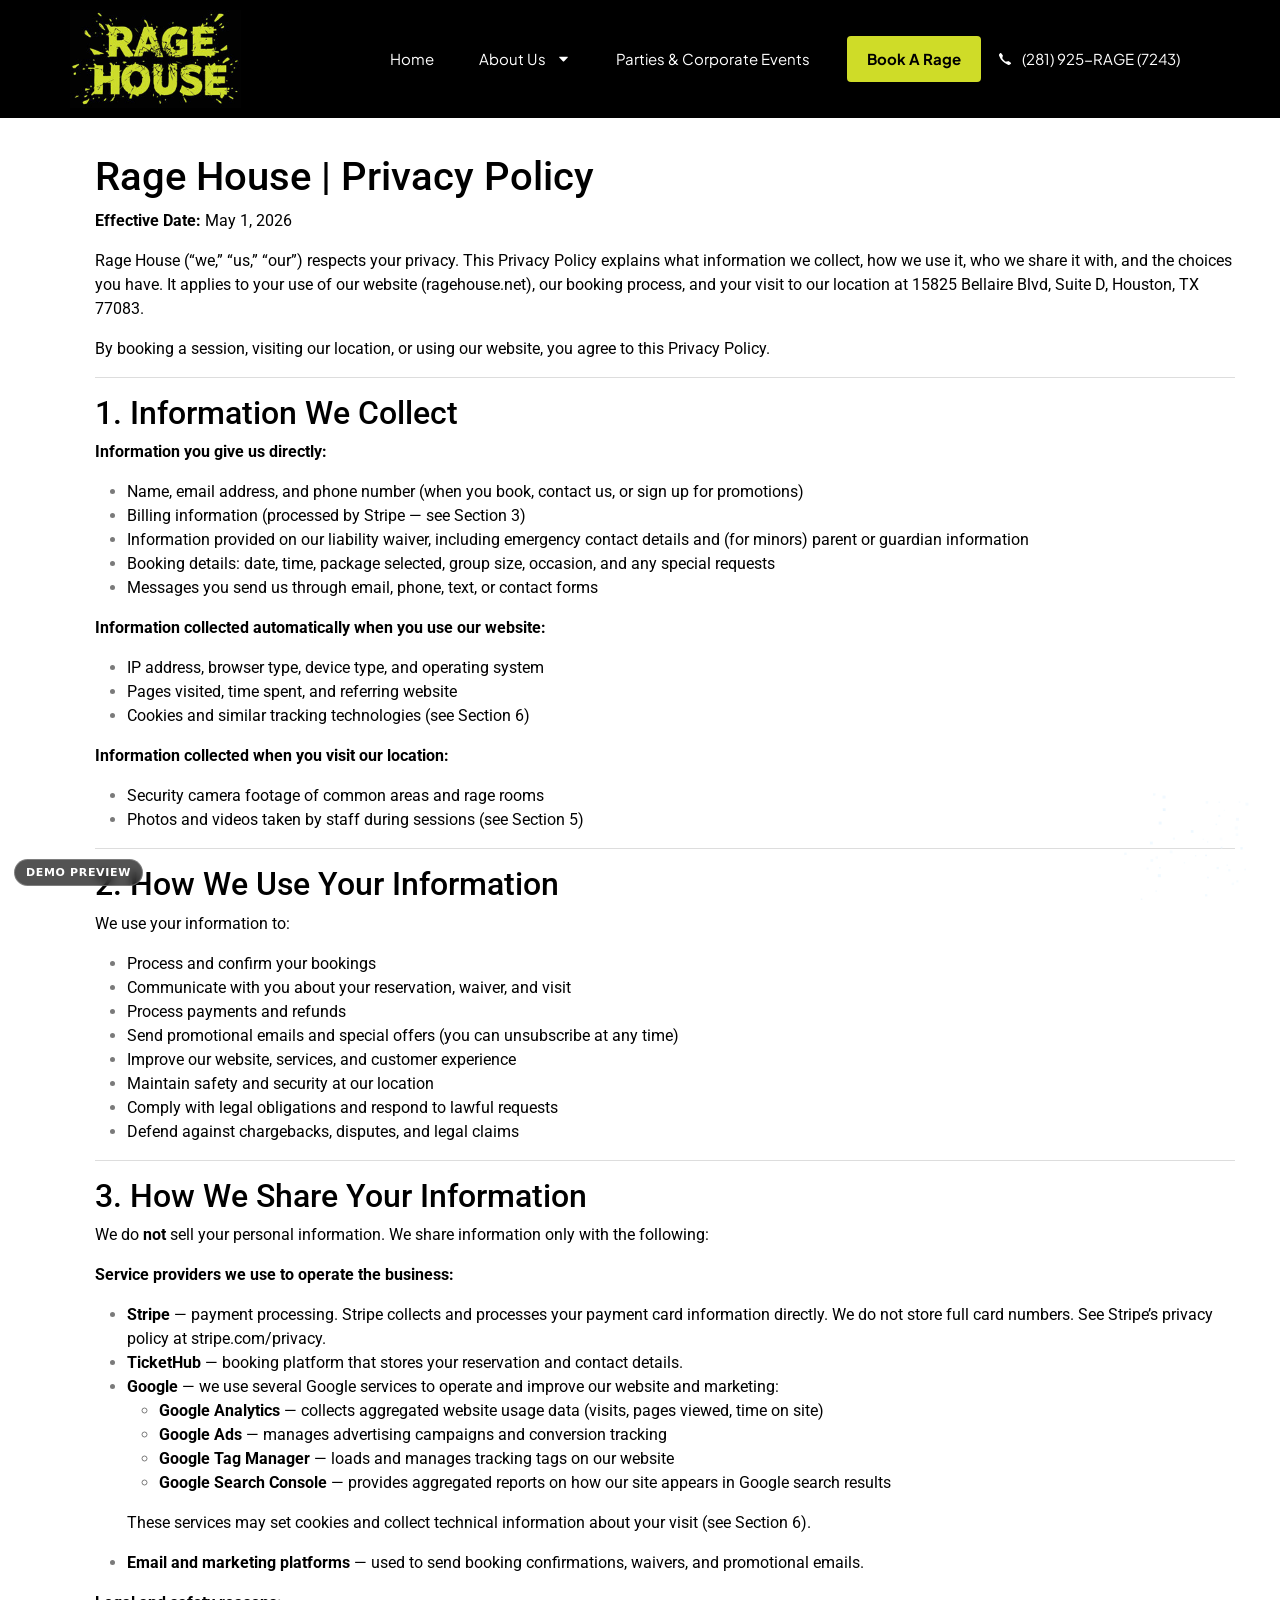
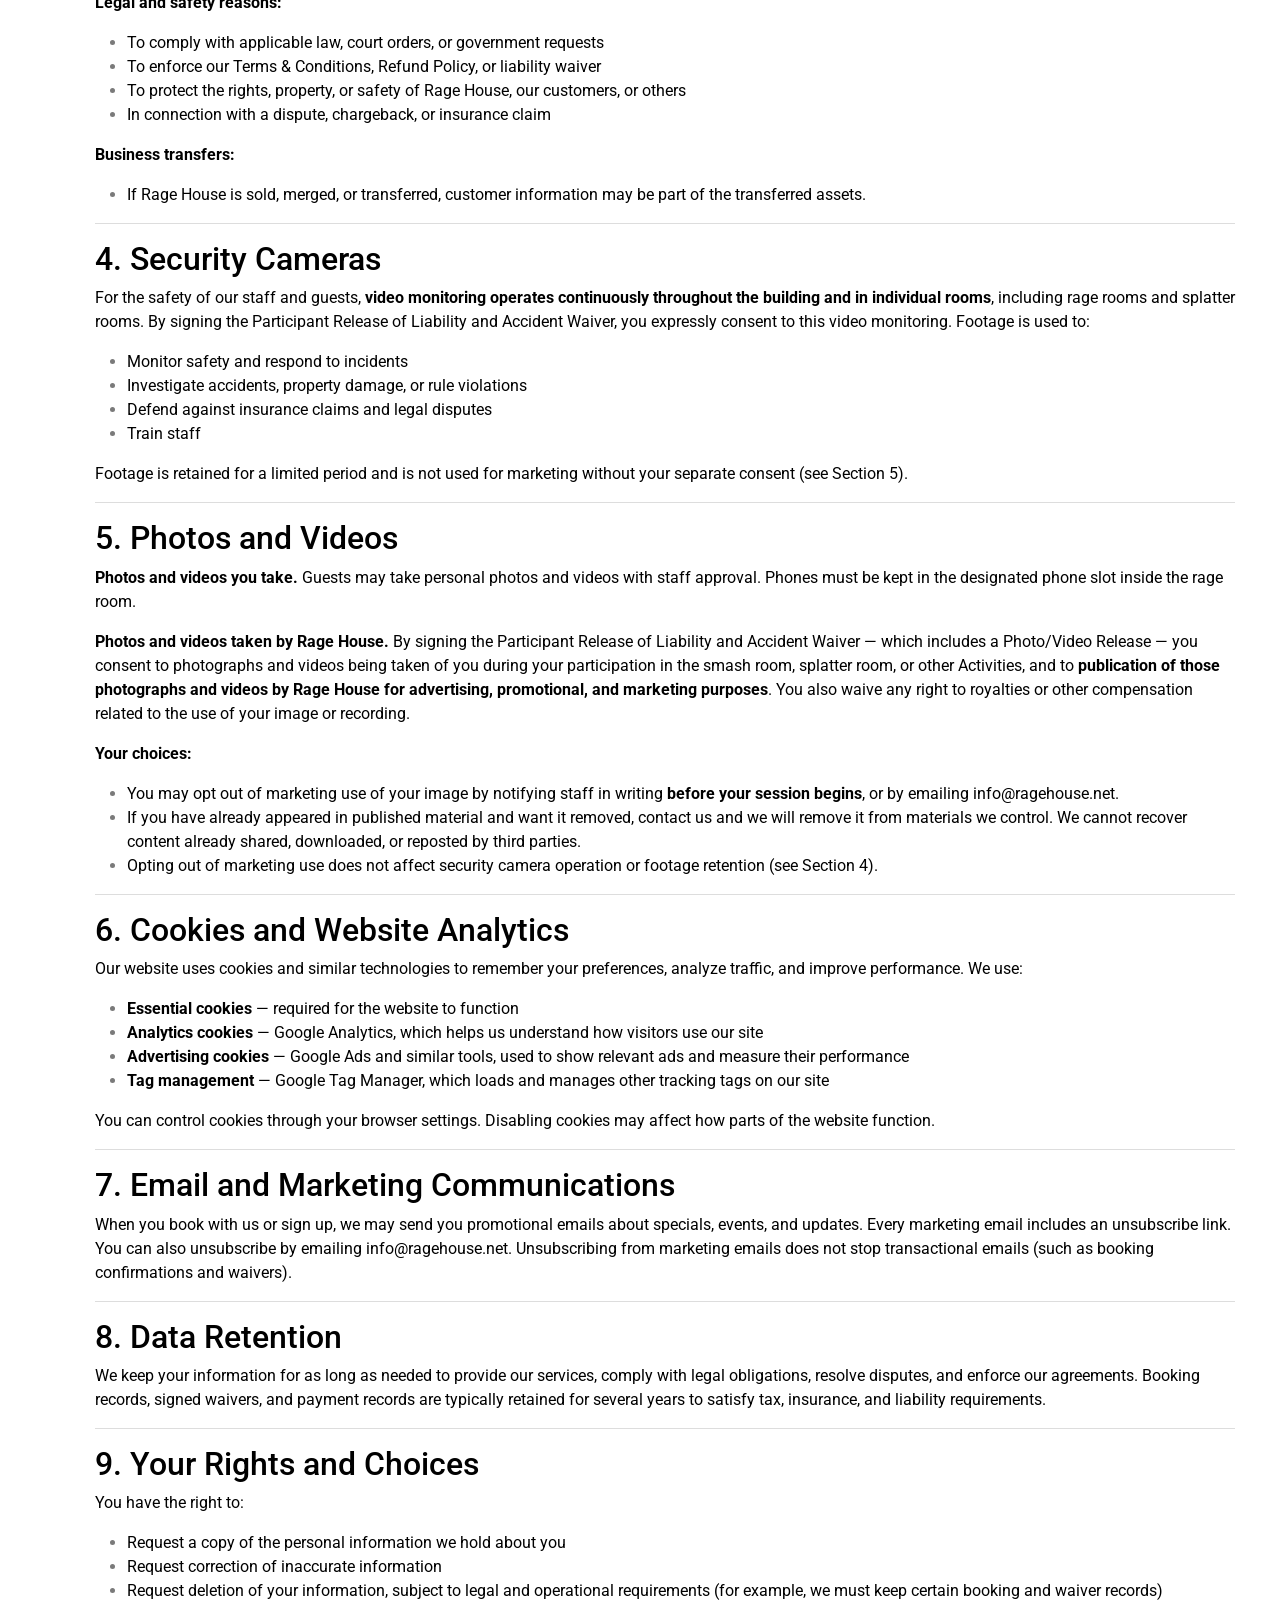
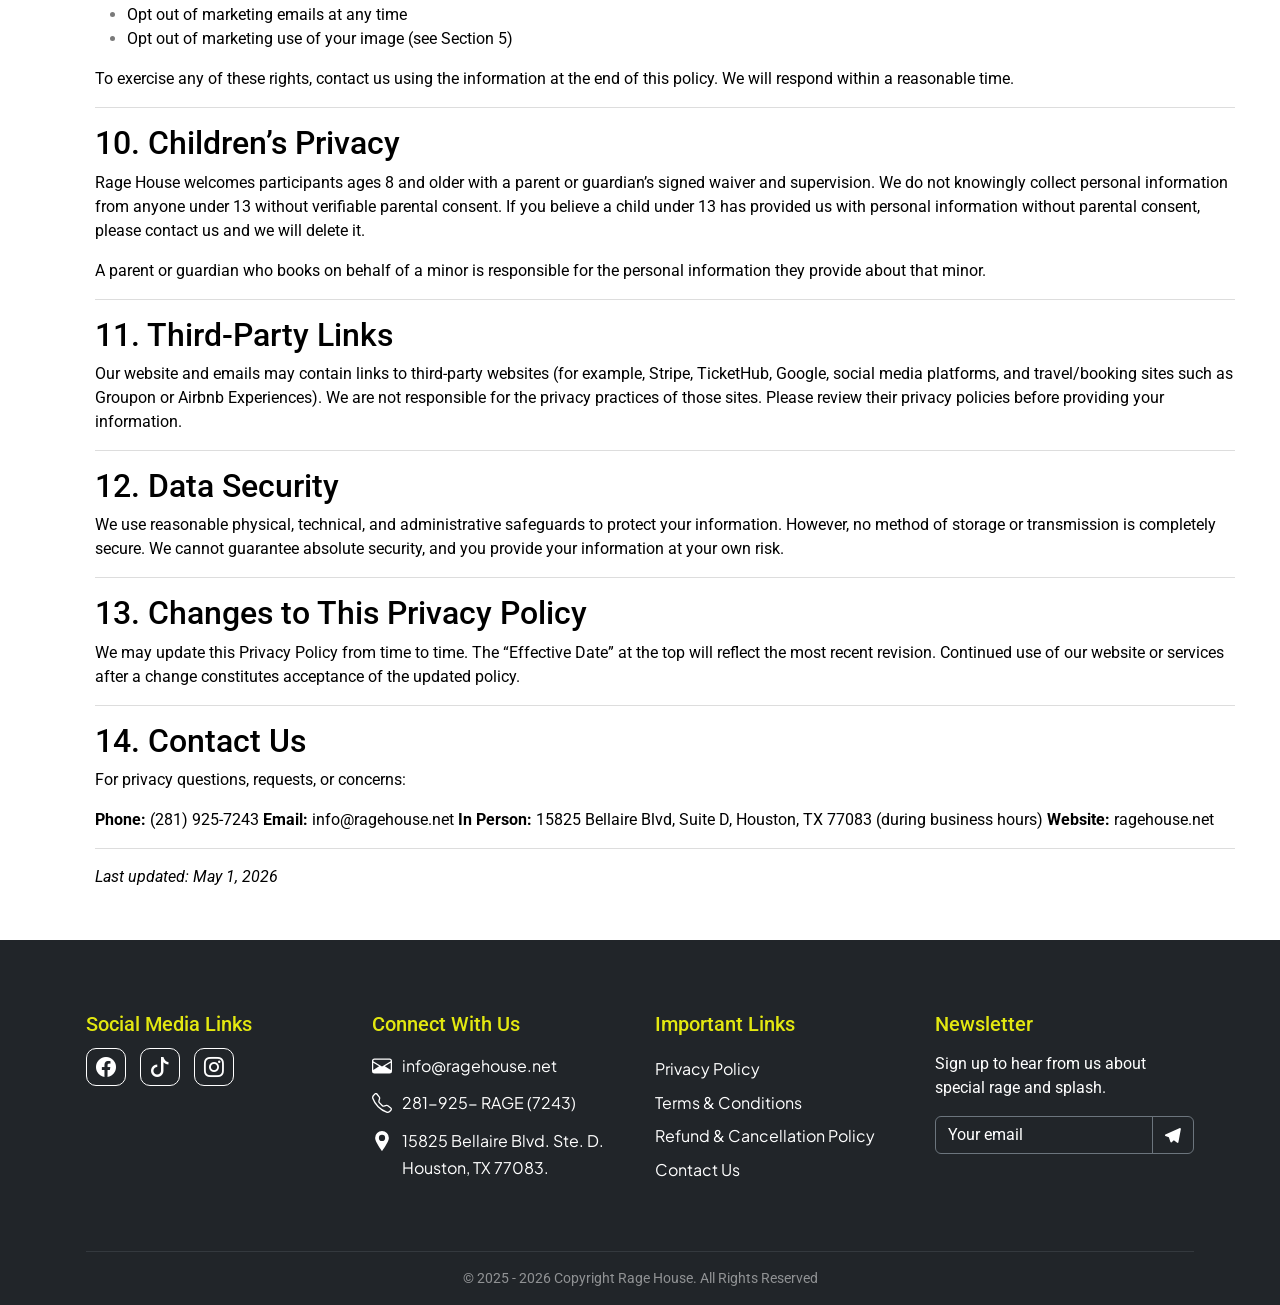
<file: about-us/privacy-policy/index.html>
<!DOCTYPE html>
<html lang="en-US">
<head>
<meta name="robots" content="noindex,nofollow">
<meta http-equiv="Content-Security-Policy" content="default-src 'self' 'unsafe-inline' 'unsafe-eval' data: blob:; connect-src 'self'; form-action 'none'; frame-src https://www.google.com">
<script>/* demo guard: no outbound requests or form submissions */
(function(){var ok=function(u){try{return new URL(u,location.href).origin===location.origin}catch(e){return false}};
var f=window.fetch;window.fetch=function(u,o){var s=typeof u==='string'?u:(u&&u.url);if(!ok(s)||/admin-ajax|wp-json|demo-disabled/.test(s))return Promise.resolve(new Response('{}',{status:200}));return f.apply(this,arguments)};
var xo=XMLHttpRequest.prototype.open;XMLHttpRequest.prototype.open=function(m,u){this.__blk=!ok(u)||/admin-ajax|wp-json|demo-disabled/.test(u);return xo.apply(this,arguments)};
var xs=XMLHttpRequest.prototype.send;XMLHttpRequest.prototype.send=function(){if(this.__blk){try{this.abort()}catch(e){}return}return xs.apply(this,arguments)};
if(navigator.sendBeacon)navigator.sendBeacon=function(){return true};
document.addEventListener('submit',function(e){e.preventDefault();e.stopImmediatePropagation()},true);})();</script>
	<meta charset="UTF-8">
	<meta name="viewport" content="width=device-width, initial-scale=1.0, viewport-fit=cover" />		<meta name='robots' content='index, follow, max-image-preview:large, max-snippet:-1, max-video-preview:-1' />
<script>Object.defineProperty(window,"angiePlugin",{value:{"schemaVersion":1,"available":true,"version":"1.1.19"},writable:false,configurable:false});</script>
	<!-- This site is optimized with the Yoast SEO plugin v28.8 - https://yoast.com/product/yoast-seo-wordpress/ -->
	<title>Rage House | Privacy Policy - Rage House</title>
	<link rel="canonical" href="/about-us/privacy-policy/" />
	<meta property="og:locale" content="en_US" />
	<meta property="og:type" content="article" />
	<meta property="og:title" content="Rage House | Privacy Policy - Rage House" />
	<meta property="og:description" content="Rage House | Privacy Policy Effective Date: May 1, 2026 Rage House (&#8220;we,&#8221; &#8220;us,&#8221; &#8220;our&#8221;) respects your privacy. This Privacy Policy explains what information we collect, how we use it, who we share it with, and the choices you have. It applies to your use of our website (ragehouse.net), our booking process, and your visit [&hellip;]" />
	<meta property="og:url" content="https://ragehousehtx.com/about-us/privacy-policy/" />
	<meta property="og:site_name" content="Rage House" />
	<meta property="article:publisher" content="https://m.facebook.com/648692431671454" />
	<meta property="article:modified_time" content="2026-05-01T20:25:55+00:00" />
	<meta name="twitter:card" content="summary_large_image" />
	<meta name="twitter:label1" content="Est. reading time" />
	<meta name="twitter:data1" content="6 minutes" />
	<script type="application/ld+json" class="yoast-schema-graph">{"@context":"https:\/\/schema.org","@graph":[{"@type":"WebPage","@id":"https:\/\/ragehousehtx.com\/about-us\/privacy-policy\/","url":"https:\/\/ragehousehtx.com\/about-us\/privacy-policy\/","name":"Rage House | Privacy Policy - Rage House","isPartOf":{"@id":"https:\/\/ragehousehtx.com\/#website"},"datePublished":"2026-05-01T20:20:47+00:00","dateModified":"2026-05-01T20:25:55+00:00","breadcrumb":{"@id":"https:\/\/ragehousehtx.com\/about-us\/privacy-policy\/#breadcrumb"},"inLanguage":"en-US","potentialAction":[{"@type":"ReadAction","target":["https:\/\/ragehousehtx.com\/about-us\/privacy-policy\/"]}]},{"@type":"BreadcrumbList","@id":"https:\/\/ragehousehtx.com\/about-us\/privacy-policy\/#breadcrumb","itemListElement":[{"@type":"ListItem","position":1,"name":"Home","item":"https:\/\/ragehousehtx.com\/"},{"@type":"ListItem","position":2,"name":"About Us","item":"https:\/\/ragehousehtx.com\/about-us\/"},{"@type":"ListItem","position":3,"name":"Rage House | Privacy Policy"}]},{"@type":"WebSite","@id":"https:\/\/ragehousehtx.com\/#website","url":"https:\/\/ragehousehtx.com\/","name":"Rage House","description":"","publisher":{"@id":"https:\/\/ragehousehtx.com\/#organization"},"alternateName":"Rage House Events","potentialAction":[{"@type":"SearchAction","target":{"@type":"EntryPoint","urlTemplate":"https:\/\/ragehousehtx.com\/?s={search_term_string}"},"query-input":{"@type":"PropertyValueSpecification","valueRequired":true,"valueName":"search_term_string"}}],"inLanguage":"en-US"},{"@type":"Organization","@id":"https:\/\/ragehousehtx.com\/#organization","name":"Rage House","url":"https:\/\/ragehousehtx.com\/","logo":{"@type":"ImageObject","inLanguage":"en-US","@id":"https:\/\/ragehousehtx.com\/#\/schema\/logo\/image\/","url":"\/wp-content\/uploads\/2025\/08\/cropped-logo-rage-houseX1.jpg","contentUrl":"\/wp-content\/uploads\/2025\/08\/cropped-logo-rage-houseX1.jpg","width":512,"height":512,"caption":"Rage House"},"image":{"@id":"https:\/\/ragehousehtx.com\/#\/schema\/logo\/image\/"},"sameAs":["https:\/\/m.facebook.com\/648692431671454","https:\/\/www.tiktok.com\/@ragehouse_","https:\/\/www.instagram.com\/ragehouse_\/"]}]}</script>
	<!-- / Yoast SEO plugin. -->


<style id="wp-img-auto-sizes-contain-inline-css">
img:is([sizes=auto i],[sizes^="auto," i]){contain-intrinsic-size:3000px 1500px}
/*# sourceURL=wp-img-auto-sizes-contain-inline-css */
</style>
<style id="wp-emoji-styles-inline-css">

	img.wp-smiley, img.emoji {
		display: inline !important;
		border: none !important;
		box-shadow: none !important;
		height: 1em !important;
		width: 1em !important;
		margin: 0 0.07em !important;
		vertical-align: -0.1em !important;
		background: none !important;
		padding: 0 !important;
	}
/*# sourceURL=wp-emoji-styles-inline-css */
</style>
<style id="classic-theme-styles-inline-css">
/*! This file is auto-generated */
.wp-block-button__link{color:#fff;background-color:#32373c;border-radius:9999px;box-shadow:none;text-decoration:none;padding:calc(.667em + 2px) calc(1.333em + 2px);font-size:1.125em}.wp-block-file__button{background:#32373c;color:#fff;text-decoration:none}
/*# sourceURL=/wp-includes/css/classic-themes.min.css */
</style>
<style id="site-designer-shared-pattern-classes-inline-css">
/* Dark cover/section overlay + on-dark text. */
body .wp-site-blocks .is-style-overlay-dark .wp-block-cover__background { background-color: var(--wp--preset--color--base-3); color: var(--wp--preset--color--contrast-3); }
.wp-block-cover.is-style-overlay-dark .wp-block-cover__background.has-background-dim { opacity: 0.50 !important; }
:is(.wp-block-designsetgo-section, .wp-block-designsetgo-scroll-slides).is-style-overlay-dark { --dsgo-overlay-color: var(--wp--preset--color--base-3); --dsgo-overlay-opacity: 0.50; color: var(--wp--preset--color--contrast-3); }
.dsgo-image-accordion-item.is-style-overlay-dark { --dsgo-overlay-color: var(--wp--preset--color--base-3); }
.wp-block-group.has-background.is-style-overlay-dark { box-shadow: inset 0 0 0 9999px color-mix(in srgb, var(--wp--preset--color--base-3) 50%, transparent); }
body .wp-site-blocks .is-style-overlay-dark, body .wp-site-blocks .is-style-on-dark { --dsgo-text-color: var(--wp--preset--color--contrast-3); color: var(--wp--preset--color--contrast-3) !important; }
body .wp-site-blocks .is-style-overlay-dark :is(h1,h2,h3,h4,h5,h6,p,li,blockquote,cite), body .wp-site-blocks .is-style-on-dark :is(h1,h2,h3,h4,h5,h6,p,li,blockquote,cite) { color: var(--wp--preset--color--contrast-3) !important; }

/* Solid dark section background + light text. */
.is-style-bg-dark { background-color: var(--wp--preset--color--contrast); color: var(--wp--preset--color--base); }
.is-style-bg-dark a { color: var(--wp--preset--color--base); }
/*# sourceURL=site-designer-shared-pattern-classes-inline-css */
</style>
<style id="global-styles-inline-css">
:root{--wp--preset--aspect-ratio--square: 1;--wp--preset--aspect-ratio--4-3: 4/3;--wp--preset--aspect-ratio--3-4: 3/4;--wp--preset--aspect-ratio--3-2: 3/2;--wp--preset--aspect-ratio--2-3: 2/3;--wp--preset--aspect-ratio--16-9: 16/9;--wp--preset--aspect-ratio--9-16: 9/16;--wp--preset--color--black: #000000;--wp--preset--color--cyan-bluish-gray: #abb8c3;--wp--preset--color--white: #ffffff;--wp--preset--color--pale-pink: #f78da7;--wp--preset--color--vivid-red: #cf2e2e;--wp--preset--color--luminous-vivid-orange: #ff6900;--wp--preset--color--luminous-vivid-amber: #fcb900;--wp--preset--color--light-green-cyan: #7bdcb5;--wp--preset--color--vivid-green-cyan: #00d084;--wp--preset--color--pale-cyan-blue: #8ed1fc;--wp--preset--color--vivid-cyan-blue: #0693e3;--wp--preset--color--vivid-purple: #9b51e0;--wp--preset--gradient--vivid-cyan-blue-to-vivid-purple: linear-gradient(135deg,rgb(6,147,227) 0%,rgb(155,81,224) 100%);--wp--preset--gradient--light-green-cyan-to-vivid-green-cyan: linear-gradient(135deg,rgb(122,220,180) 0%,rgb(0,208,130) 100%);--wp--preset--gradient--luminous-vivid-amber-to-luminous-vivid-orange: linear-gradient(135deg,rgb(252,185,0) 0%,rgb(255,105,0) 100%);--wp--preset--gradient--luminous-vivid-orange-to-vivid-red: linear-gradient(135deg,rgb(255,105,0) 0%,rgb(207,46,46) 100%);--wp--preset--gradient--very-light-gray-to-cyan-bluish-gray: linear-gradient(135deg,rgb(238,238,238) 0%,rgb(169,184,195) 100%);--wp--preset--gradient--cool-to-warm-spectrum: linear-gradient(135deg,rgb(74,234,220) 0%,rgb(151,120,209) 20%,rgb(207,42,186) 40%,rgb(238,44,130) 60%,rgb(251,105,98) 80%,rgb(254,248,76) 100%);--wp--preset--gradient--blush-light-purple: linear-gradient(135deg,rgb(255,206,236) 0%,rgb(152,150,240) 100%);--wp--preset--gradient--blush-bordeaux: linear-gradient(135deg,rgb(254,205,165) 0%,rgb(254,45,45) 50%,rgb(107,0,62) 100%);--wp--preset--gradient--luminous-dusk: linear-gradient(135deg,rgb(255,203,112) 0%,rgb(199,81,192) 50%,rgb(65,88,208) 100%);--wp--preset--gradient--pale-ocean: linear-gradient(135deg,rgb(255,245,203) 0%,rgb(182,227,212) 50%,rgb(51,167,181) 100%);--wp--preset--gradient--electric-grass: linear-gradient(135deg,rgb(202,248,128) 0%,rgb(113,206,126) 100%);--wp--preset--gradient--midnight: linear-gradient(135deg,rgb(2,3,129) 0%,rgb(40,116,252) 100%);--wp--preset--font-size--small: 13px;--wp--preset--font-size--medium: 20px;--wp--preset--font-size--large: 36px;--wp--preset--font-size--x-large: 42px;--wp--preset--spacing--20: 0.44rem;--wp--preset--spacing--30: 0.67rem;--wp--preset--spacing--40: 1rem;--wp--preset--spacing--50: 1.5rem;--wp--preset--spacing--60: 2.25rem;--wp--preset--spacing--70: 3.38rem;--wp--preset--spacing--80: 5.06rem;--wp--preset--shadow--natural: 6px 6px 9px rgba(0, 0, 0, 0.2);--wp--preset--shadow--deep: 12px 12px 50px rgba(0, 0, 0, 0.4);--wp--preset--shadow--sharp: 6px 6px 0px rgba(0, 0, 0, 0.2);--wp--preset--shadow--outlined: 6px 6px 0px -3px rgb(255, 255, 255), 6px 6px rgb(0, 0, 0);--wp--preset--shadow--crisp: 6px 6px 0px rgb(0, 0, 0);}.wp-block-button{--wp--preset--dimension--25: 25%;--wp--preset--dimension--50: 50%;--wp--preset--dimension--75: 75%;--wp--preset--dimension--100: 100%;}:where(body) { margin: 0; }:where(.is-layout-flex){gap: 0.5em;}:where(.is-layout-grid){gap: 0.5em;}body .is-layout-flex{display: flex;}.is-layout-flex{flex-wrap: wrap;align-items: center;}.is-layout-flex > :is(*, div){margin: 0;}body .is-layout-grid{display: grid;}.is-layout-grid > :is(*, div){margin: 0;}body{padding-top: 0px;padding-right: 0px;padding-bottom: 0px;padding-left: 0px;}:root :where(.wp-element-button, .wp-block-button__link){background-color: #32373c;border-width: 0;color: #fff;font-family: inherit;font-size: inherit;font-style: inherit;font-weight: inherit;letter-spacing: inherit;line-height: inherit;padding-top: calc(0.667em + 2px);padding-right: calc(1.333em + 2px);padding-bottom: calc(0.667em + 2px);padding-left: calc(1.333em + 2px);text-decoration: none;text-transform: inherit;}.has-black-color{color: var(--wp--preset--color--black) !important;}.has-cyan-bluish-gray-color{color: var(--wp--preset--color--cyan-bluish-gray) !important;}.has-white-color{color: var(--wp--preset--color--white) !important;}.has-pale-pink-color{color: var(--wp--preset--color--pale-pink) !important;}.has-vivid-red-color{color: var(--wp--preset--color--vivid-red) !important;}.has-luminous-vivid-orange-color{color: var(--wp--preset--color--luminous-vivid-orange) !important;}.has-luminous-vivid-amber-color{color: var(--wp--preset--color--luminous-vivid-amber) !important;}.has-light-green-cyan-color{color: var(--wp--preset--color--light-green-cyan) !important;}.has-vivid-green-cyan-color{color: var(--wp--preset--color--vivid-green-cyan) !important;}.has-pale-cyan-blue-color{color: var(--wp--preset--color--pale-cyan-blue) !important;}.has-vivid-cyan-blue-color{color: var(--wp--preset--color--vivid-cyan-blue) !important;}.has-vivid-purple-color{color: var(--wp--preset--color--vivid-purple) !important;}.has-black-background-color{background-color: var(--wp--preset--color--black) !important;}.has-cyan-bluish-gray-background-color{background-color: var(--wp--preset--color--cyan-bluish-gray) !important;}.has-white-background-color{background-color: var(--wp--preset--color--white) !important;}.has-pale-pink-background-color{background-color: var(--wp--preset--color--pale-pink) !important;}.has-vivid-red-background-color{background-color: var(--wp--preset--color--vivid-red) !important;}.has-luminous-vivid-orange-background-color{background-color: var(--wp--preset--color--luminous-vivid-orange) !important;}.has-luminous-vivid-amber-background-color{background-color: var(--wp--preset--color--luminous-vivid-amber) !important;}.has-light-green-cyan-background-color{background-color: var(--wp--preset--color--light-green-cyan) !important;}.has-vivid-green-cyan-background-color{background-color: var(--wp--preset--color--vivid-green-cyan) !important;}.has-pale-cyan-blue-background-color{background-color: var(--wp--preset--color--pale-cyan-blue) !important;}.has-vivid-cyan-blue-background-color{background-color: var(--wp--preset--color--vivid-cyan-blue) !important;}.has-vivid-purple-background-color{background-color: var(--wp--preset--color--vivid-purple) !important;}.has-black-border-color{border-color: var(--wp--preset--color--black) !important;}.has-cyan-bluish-gray-border-color{border-color: var(--wp--preset--color--cyan-bluish-gray) !important;}.has-white-border-color{border-color: var(--wp--preset--color--white) !important;}.has-pale-pink-border-color{border-color: var(--wp--preset--color--pale-pink) !important;}.has-vivid-red-border-color{border-color: var(--wp--preset--color--vivid-red) !important;}.has-luminous-vivid-orange-border-color{border-color: var(--wp--preset--color--luminous-vivid-orange) !important;}.has-luminous-vivid-amber-border-color{border-color: var(--wp--preset--color--luminous-vivid-amber) !important;}.has-light-green-cyan-border-color{border-color: var(--wp--preset--color--light-green-cyan) !important;}.has-vivid-green-cyan-border-color{border-color: var(--wp--preset--color--vivid-green-cyan) !important;}.has-pale-cyan-blue-border-color{border-color: var(--wp--preset--color--pale-cyan-blue) !important;}.has-vivid-cyan-blue-border-color{border-color: var(--wp--preset--color--vivid-cyan-blue) !important;}.has-vivid-purple-border-color{border-color: var(--wp--preset--color--vivid-purple) !important;}.has-vivid-cyan-blue-to-vivid-purple-gradient-background{background: var(--wp--preset--gradient--vivid-cyan-blue-to-vivid-purple) !important;}.has-light-green-cyan-to-vivid-green-cyan-gradient-background{background: var(--wp--preset--gradient--light-green-cyan-to-vivid-green-cyan) !important;}.has-luminous-vivid-amber-to-luminous-vivid-orange-gradient-background{background: var(--wp--preset--gradient--luminous-vivid-amber-to-luminous-vivid-orange) !important;}.has-luminous-vivid-orange-to-vivid-red-gradient-background{background: var(--wp--preset--gradient--luminous-vivid-orange-to-vivid-red) !important;}.has-very-light-gray-to-cyan-bluish-gray-gradient-background{background: var(--wp--preset--gradient--very-light-gray-to-cyan-bluish-gray) !important;}.has-cool-to-warm-spectrum-gradient-background{background: var(--wp--preset--gradient--cool-to-warm-spectrum) !important;}.has-blush-light-purple-gradient-background{background: var(--wp--preset--gradient--blush-light-purple) !important;}.has-blush-bordeaux-gradient-background{background: var(--wp--preset--gradient--blush-bordeaux) !important;}.has-luminous-dusk-gradient-background{background: var(--wp--preset--gradient--luminous-dusk) !important;}.has-pale-ocean-gradient-background{background: var(--wp--preset--gradient--pale-ocean) !important;}.has-electric-grass-gradient-background{background: var(--wp--preset--gradient--electric-grass) !important;}.has-midnight-gradient-background{background: var(--wp--preset--gradient--midnight) !important;}.has-small-font-size{font-size: var(--wp--preset--font-size--small) !important;}.has-medium-font-size{font-size: var(--wp--preset--font-size--medium) !important;}.has-large-font-size{font-size: var(--wp--preset--font-size--large) !important;}.has-x-large-font-size{font-size: var(--wp--preset--font-size--x-large) !important;}
:root :where(.wp-block-icon svg){width: 24px;}
:where(.wp-block-gallery.is-layout-flex){gap: var( --wp--style--gallery-gap-default, var( --gallery-block--gutter-size, var( --wp--style--block-gap, 0.5em ) ) );}:where(.wp-block-gallery.is-layout-grid){gap: var( --wp--style--gallery-gap-default, var( --gallery-block--gutter-size, var( --wp--style--block-gap, 0.5em ) ) );}
:where(.wp-block-latest-posts.is-layout-flex){gap: 1.25em;}:where(.wp-block-latest-posts.is-layout-grid){gap: 1.25em;}
:where(.wp-block-post-template.is-layout-flex){gap: 1.25em;}:where(.wp-block-post-template.is-layout-grid){gap: 1.25em;}
:where(.wp-block-term-template.is-layout-flex){gap: 1.25em;}:where(.wp-block-term-template.is-layout-grid){gap: 1.25em;}
:where(.wp-block-columns.is-layout-flex){gap: 2em;}:where(.wp-block-columns.is-layout-grid){gap: 2em;}
:root :where(.wp-block-pullquote){font-size: 1.5em;line-height: 1.6;}
/*# sourceURL=global-styles-inline-css */
</style>
<style id="if-so-public-dummy-inline-css">
        .lds-dual-ring {
          display: inline-block;
          width: 16px;
          height: 16px;
        }
        .lds-dual-ring:after {
          content: " ";
          display: block;
          width: 16px;
          height: 16px;
          margin: 0px;
          border-radius: 50%;
          border: 3px solid #000;
          border-color: #000 transparent #000 transparent;
          animation: lds-dual-ring 1.2s linear infinite;
        }
        @keyframes lds-dual-ring {
          0% {
            transform: rotate(0deg);
          }
          100% {
            transform: rotate(360deg);
          }
        }
        /*loader 2*/
        .ifso-logo-loader {
            font-size: 20px;
            width: 64px;
            font-family: sans-serif;
            position: relative;
            height: auto;
            font-weight: 800;
        }
        .ifso-logo-loader:before {
            content: '';
            position: absolute;
            left: 30%;
            top: 36%;
            width: 14px;
            height: 22px;
            clip-path: polygon(100% 50%, 0 0, 0 100%);
            background: #fd5b56;
            animation: spinAndMoveArrow 2s infinite;
            height: 9px;
            width: 7px;
        }
        .ifso-logo-loader:after {
            content: "If So";
            word-spacing: 12px;
        }
        @keyframes spinAndMoveArrow {
                40% {
                    transform: rotate(360deg);
                }
    
                60% {
                    transform: translateX(-5px);
                }
    
                80% {
                    transform: translateX(5px);
                }
    
                100% {
                    transform: translateX(0);
                }
        }
        /*Loader 3 - default content*/
        .ifso-default-content-loader{
            display:inline-block;
        }
        
/*# sourceURL=if-so-public-dummy-inline-css */
</style>
<link rel='stylesheet' id='participant-style-css' href='/wp-content/plugins/participant-form/participant-style.css' media='all' />
<link rel='stylesheet' id='slideform-style-css' href='/wp-content/plugins/slide-form-with-content-V1.0/slideform-style.css' media='all' />
<link rel='stylesheet' id='swiper-css-css' href='/npm/swiper@9/swiper-bundle.min.css' media='all' />
<link rel='stylesheet' id='bootstrap-icons-css' href='/npm/bootstrap-icons/font/bootstrap-icons.css' media='all' />
<link rel='stylesheet' id='tss-style-css' href='/wp-content/plugins/testimonial-swiper/style.css' media='all' />
<link rel='stylesheet' id='owl-carousel-css' href='/wp-content/plugins/wp-portfolio-carouselv-v0.1/owl.carousel.min.css' media='all' />
<link rel='stylesheet' id='glightbox-css' href='/npm/glightbox/dist/css/glightbox.min.css' media='all' />
<link rel='stylesheet' id='wppc-style-css' href='/wp-content/plugins/wp-portfolio-carouselv-v0.1/carousel-style.css' media='all' />
<link rel='stylesheet' id='wp-theme-css' href='/wp-includes/css/dist/theme/design-tokens.min.css' media='all' />
<link rel='stylesheet' id='wp-components-css' href='/wp-includes/css/dist/components/style.min.css' media='all' />
<link rel='stylesheet' id='godaddy-styles-css' href='/wp-content/mu-plugins/vendor/wpex/godaddy-launch/includes/Dependencies/GoDaddy/Styles/build/latest.css' media='all' />
<link rel='stylesheet' id='bootstrap-5-css' href='/npm/bootstrap@5.3.3/dist/css/bootstrap.min.css' media='all' />
<link rel='stylesheet' id='ak-minimal-bs-style-css' href='/wp-content/themes/ak-minimal-bootstrap/style.css' media='all' />
<link rel='stylesheet' id='elementor-frontend-css' href='/wp-content/plugins/elementor/assets/css/frontend.min.css' media='all' />
<style id="elementor-frontend-inline-css">
.e-heading-base a, .e-paragraph-base a { all: unset; cursor: pointer; }.elementor :where(.e-svg-base) { width: var(--e-svg-width, 65px); height: var(--e-svg-height, 65px); }form[data-element_type="e-form"].form-state-success [data-element_type="e-form-success-message"],form[data-element_type="e-form"].form-state-error [data-element_type="e-form-error-message"]{ display: block; }.elementor-edit-mode [data-element_type="e-form-success-message"]:is(.elementor-element-editable, :has(.elementor-element-editable), :has(> .elementor-empty-view)),.elementor-edit-mode [data-element_type="e-form-error-message"]:is(.elementor-element-editable, :has(.elementor-element-editable), :has(> .elementor-empty-view)){ display: block; }.e-background-video { position: relative; overflow: hidden; }.e-background-video__media { position: absolute; inset: 0; width: 100%; height: 100%; object-fit: cover; pointer-events: none; z-index: 0; }.e-background-video__content { position: relative; z-index: 1; flex: 1 1 auto; }.elementor-edit-mode .e-background-video__content.e-atomic-element:has(> .elementor-empty-view) { display: flex; flex-direction: column; flex: 1 1 auto; min-height: 0; }.elementor-edit-mode .e-background-video__content.e-atomic-element:has(> .elementor-empty-view) > .elementor-empty-view.elementor-empty-view { position: relative; flex: 1 1 auto; min-height: 120px; height: auto; width: 100%; }.elementor-edit-mode .e-background-video__content.e-atomic-element:has(> .elementor-empty-view) > .elementor-empty-view > .elementor-first-add { position: absolute; inset: 0; width: 100%; height: 100%; }.e-background-video__controls { z-index: 2; }.e-background-video__play, .e-background-video__pause { appearance: none; -webkit-appearance: none; }.e-background-video.e-background-video--playing .e-background-video__play { display: none; }.e-background-video.e-background-video--paused .e-background-video__pause { display: none; }.e-background-video:not(.e-background-video--playing):not(.e-background-video--paused) .e-background-video__controls,.e-background-video:not(.e-background-video--playing):not(.e-background-video--paused) .e-background-video__play,.e-background-video:not(.e-background-video--playing):not(.e-background-video--paused) .e-background-video__pause { display: none; }.e-accordion-item-header-base { list-style: none; }.e-accordion-item-header-base::-webkit-details-marker { display: none; }.e-accordion-item-base { interpolate-size: allow-keywords; }.e-accordion-item-base::details-content {block-size: 0; overflow: hidden;transition: block-size .3s ease, content-visibility .3s ease allow-discrete;}.e-accordion-item-base[open]::details-content { block-size: auto; }.e-accordion-item-icon-base, .e-accordion-item-icon-open-base { --e-svg-width: auto; --e-svg-height: 100%; }:where(.e-accordion-item-icon-base, .e-accordion-item-icon-open-base) .e-svg-base { max-width: 100%; }.e-accordion-item-icon-base.e-accordion-item-icon-base .e-svg-base svg, .e-accordion-item-icon-open-base.e-accordion-item-icon-open-base .e-svg-base svg { width: auto !important; }.e-accordion-item-icon-base svg, .e-accordion-item-icon-open-base svg { transition: transform .3s ease; }.e-accordion-item-base:not([open]) > summary :is(.e-accordion-item-icon-base, .e-accordion-item-icon-open-base) svg { transform: rotate(var(--e-accordion-icon-rotation-closed)); }.e-accordion-item-base[open] > summary :is(.e-accordion-item-icon-base, .e-accordion-item-icon-open-base) svg { transform: rotate(var(--e-accordion-icon-rotation, 180deg)); }.e-accordion-item-header-base.e-accordion-item-header-base:has(> .e-accordion-item-icon-open-base) { display: grid; grid-template-columns: minmax(0, 1fr) auto; align-items: center; }.e-accordion-item-header-base:has(> .e-accordion-item-icon-open-base) > .e-accordion-item-title-base { grid-column: 1; grid-row: 1; }.e-accordion-item-header-base:has(> .e-accordion-item-icon-open-base) > :is(.e-accordion-item-icon-base, .e-accordion-item-icon-open-base) { grid-column: 2; grid-row: 1; }.e-accordion-item-base .e-accordion-item-icon-open-base.e-accordion-item-icon-open-base { visibility: hidden; }.e-accordion-item-base[open] > summary .e-accordion-item-icon-open-base { visibility: visible; }.e-accordion-item-base[open] > summary:has(.e-accordion-item-icon-open-base) .e-accordion-item-icon-base { visibility: hidden; }.e-list-item-marker-base { --e-svg-width: 0.6em; --e-svg-height: 0.6em; }:where(.e-list-item-marker-base) .e-svg-base { flex-shrink: 0; }.e-list-item-marker-base .e-svg-base svg { display: block; }
.e-form-textarea-base:not([data-resizable]) { resize: none; } .e-form-submit-button-base { cursor: pointer; box-sizing: border-box; }
/*# sourceURL=elementor-frontend-inline-css */
</style>
<link rel='stylesheet' id='widget-image-css' href='/wp-content/plugins/elementor/assets/css/widget-image.min.css' media='all' />
<link rel='stylesheet' id='widget-nav-menu-css' href='/wp-content/plugins/elementor-pro/assets/css/widget-nav-menu.min.css' media='all' />
<link rel='stylesheet' id='elementor-post-22-css' href='/wp-content/uploads/elementor/css/post-22.css' media='all' />
<link rel='stylesheet' id='font-awesome-5-all-css' href='/wp-content/plugins/elementor/assets/lib/font-awesome/css/all.min.css' media='all' />
<link rel='stylesheet' id='font-awesome-4-shim-css' href='/wp-content/plugins/elementor/assets/lib/font-awesome/css/v4-shims.min.css' media='all' />
<link rel='stylesheet' id='elementor-post-1085-css' href='/wp-content/uploads/elementor/css/post-1085.css' media='all' />
<link rel='stylesheet' id='base-desktop-css' href='/wp-content/uploads/elementor/css/base-desktop.css' media='all' />
<link rel='stylesheet' id='base-mobile-css' href='/wp-content/uploads/elementor/css/base-mobile.css' media='(max-width:767px)' />
<link rel='stylesheet' id='elementor-post-1055-css' href='/wp-content/uploads/elementor/css/post-1055.css' media='all' />
<link rel='stylesheet' id='elementor-gf-local-roboto-css' href='/wp-content/uploads/elementor/google-fonts/css/roboto.css' media='all' />
<link rel='stylesheet' id='elementor-gf-local-robotoslab-css' href='/wp-content/uploads/elementor/google-fonts/css/robotoslab.css' media='all' />
<link rel='stylesheet' id='elementor-gf-local-plusjakartasans-css' href='/wp-content/uploads/elementor/google-fonts/css/plusjakartasans.css' media='all' />
<script id="jquery-core-js" src="/wp-includes/js/jquery/jquery.min.js"></script>
<script id="jquery-migrate-js" src="/wp-includes/js/jquery/jquery-migrate.min.js"></script>
<script id="if-so-js-before">
var nonce = "d27db03ded";//compat
    var ifso_nonce = "d27db03ded";
    var ajaxurl = "#demo-disabled";
    var ifso_page_url = window.location.href;
    var isAnalyticsOn = false;
    var isPageVisitedOn = 0;
    var isVisitCountEnabled = 1;
    var referrer_for_pageload = document.referrer;
    var ifso_attrs_for_ajax = ["ga4","the_content"];
//# sourceURL=if-so-js-before
</script>
<script id="if-so-js" src="/wp-content/plugins/if-so/public/js/if-so-public.js"></script>
<script id="font-awesome-4-shim-js" src="/wp-content/plugins/elementor/assets/lib/font-awesome/js/v4-shims.min.js"></script>

<!-- Google tag (gtag.js) snippet added by Site Kit -->
<!-- Google Analytics snippet added by Site Kit -->
<!-- Google Ads snippet added by Site Kit -->
<!-- demo: Google tag removed -->

<meta name="generator" content="WordPress 7.1.4" />
<link rel='shortlink' href='https://ragehousehtx.com/?p=1085' />
<link rel="stylesheet" id="34-css" href="/wp-content/uploads/custom-css-js/34.css" media="all" />
<meta name="generator" content="Site Kit by Google 1.191.0" />		<!-- demo: Clarity removed -->
	<meta name="generator" content="Elementor 4.4.0; features: e_font_icon_svg, additional_custom_breakpoints; settings: css_print_method-external, google_font-enabled, font_display-swap">
			<style>
				.e-con.e-parent:nth-of-type(n+4):not(.e-lazyloaded):not(.e-no-lazyload),
				.e-con.e-parent:nth-of-type(n+4):not(.e-lazyloaded):not(.e-no-lazyload) * {
					background-image: none !important;
				}
				@media screen and (max-height: 1024px) {
					.e-con.e-parent:nth-of-type(n+3):not(.e-lazyloaded):not(.e-no-lazyload),
					.e-con.e-parent:nth-of-type(n+3):not(.e-lazyloaded):not(.e-no-lazyload) * {
						background-image: none !important;
					}
				}
				@media screen and (max-height: 640px) {
					.e-con.e-parent:nth-of-type(n+2):not(.e-lazyloaded):not(.e-no-lazyload),
					.e-con.e-parent:nth-of-type(n+2):not(.e-lazyloaded):not(.e-no-lazyload) * {
						background-image: none !important;
					}
				}
			</style>
			
<!-- demo: GTM removed -->

<!-- End Google Tag Manager snippet added by Site Kit -->
<link rel="icon" href="/wp-content/uploads/2025/08/cropped-logo-rage-houseX1-32x32.jpg" sizes="32x32" />
<link rel="icon" href="/wp-content/uploads/2025/08/cropped-logo-rage-houseX1-192x192.jpg" sizes="192x192" />
<link rel="apple-touch-icon" href="/wp-content/uploads/2025/08/cropped-logo-rage-houseX1-180x180.jpg" />
<meta name="msapplication-TileImage" content="/wp-content/uploads/2025/08/cropped-logo-rage-houseX1-270x270.jpg" />
<style id="wp-site-designer-contrast-fallback"> .wp-block-group:not([data-dsgo-inline-bg]),.wp-block-column:not([data-dsgo-inline-bg]),.wp-block-columns:not([data-dsgo-inline-bg]){--dsgo-text-color:initial;} :is(.wp-block-designsetgo-section,.wp-block-group,.wp-block-column).has-background:not([class*="-background-color"]):not(.has-text-color):not(.is-style-footer-section):not(.is-style-header-section),.wp-block-cover:not(.has-text-color){color:var(--wp--preset--color--contrast-3) !important;--dsgo-text-color:var(--wp--preset--color--contrast-3);} body .wp-site-blocks :is(:is(.wp-block-designsetgo-section,.wp-block-group,.wp-block-column).has-background:not([class*="-background-color"]):not(.has-text-color):not(.is-style-footer-section):not(.is-style-header-section),.wp-block-cover) h1:not(.has-text-color):where(:not(.elementor *):not([data-elementor-type] *)),body .wp-site-blocks :is(:is(.wp-block-designsetgo-section,.wp-block-group,.wp-block-column).has-background:not([class*="-background-color"]):not(.has-text-color):not(.is-style-footer-section):not(.is-style-header-section),.wp-block-cover) h2:not(.has-text-color):where(:not(.elementor *):not([data-elementor-type] *)),body .wp-site-blocks :is(:is(.wp-block-designsetgo-section,.wp-block-group,.wp-block-column).has-background:not([class*="-background-color"]):not(.has-text-color):not(.is-style-footer-section):not(.is-style-header-section),.wp-block-cover) h3:not(.has-text-color):where(:not(.elementor *):not([data-elementor-type] *)),body .wp-site-blocks :is(:is(.wp-block-designsetgo-section,.wp-block-group,.wp-block-column).has-background:not([class*="-background-color"]):not(.has-text-color):not(.is-style-footer-section):not(.is-style-header-section),.wp-block-cover) h4:not(.has-text-color):where(:not(.elementor *):not([data-elementor-type] *)),body .wp-site-blocks :is(:is(.wp-block-designsetgo-section,.wp-block-group,.wp-block-column).has-background:not([class*="-background-color"]):not(.has-text-color):not(.is-style-footer-section):not(.is-style-header-section),.wp-block-cover) h5:not(.has-text-color):where(:not(.elementor *):not([data-elementor-type] *)),body .wp-site-blocks :is(:is(.wp-block-designsetgo-section,.wp-block-group,.wp-block-column).has-background:not([class*="-background-color"]):not(.has-text-color):not(.is-style-footer-section):not(.is-style-header-section),.wp-block-cover) h6:not(.has-text-color):where(:not(.elementor *):not([data-elementor-type] *)),body .wp-site-blocks :is(:is(.wp-block-designsetgo-section,.wp-block-group,.wp-block-column).has-background:not([class*="-background-color"]):not(.has-text-color):not(.is-style-footer-section):not(.is-style-header-section),.wp-block-cover) p:not(.has-text-color):where(:not(.elementor *):not([data-elementor-type] *)),body .wp-site-blocks :is(:is(.wp-block-designsetgo-section,.wp-block-group,.wp-block-column).has-background:not([class*="-background-color"]):not(.has-text-color):not(.is-style-footer-section):not(.is-style-header-section),.wp-block-cover) a:where(:not(.wp-element-button):not(.wp-block-social-link-anchor)):not(.has-text-color):where(:not(.elementor *):not([data-elementor-type] *)),body .wp-site-blocks :is(:is(.wp-block-designsetgo-section,.wp-block-group,.wp-block-column).has-background:not([class*="-background-color"]):not(.has-text-color):not(.is-style-footer-section):not(.is-style-header-section),.wp-block-cover) .wp-element-caption:not(.has-text-color):where(:not(.elementor *):not([data-elementor-type] *)){color:var(--dsgo-text-color,inherit) !important;} body .wp-site-blocks :is(.wp-block-designsetgo-section,.wp-block-group,.wp-block-column)[data-dsgo-inline-bg] .wp-block-button:is([class*="is-style-outline"],[class*="is-style-secondary"]) .wp-element-button{color:var(--dsgo-text-color,inherit) !important;border-color:currentColor !important;}body .wp-site-blocks :is(.wp-block-designsetgo-section,.wp-block-group,.wp-block-column)[data-dsgo-inline-bg] .wp-block-button:is([class*="is-style-outline"],[class*="is-style-secondary"]) .wp-element-button:hover{opacity:0.75;} body .wp-site-blocks [data-dsgo-inline-bg] h1:not(.has-text-color):where(:not(.elementor *):not([data-elementor-type] *)),body .wp-site-blocks [data-dsgo-inline-bg] h2:not(.has-text-color):where(:not(.elementor *):not([data-elementor-type] *)),body .wp-site-blocks [data-dsgo-inline-bg] h3:not(.has-text-color):where(:not(.elementor *):not([data-elementor-type] *)),body .wp-site-blocks [data-dsgo-inline-bg] h4:not(.has-text-color):where(:not(.elementor *):not([data-elementor-type] *)),body .wp-site-blocks [data-dsgo-inline-bg] h5:not(.has-text-color):where(:not(.elementor *):not([data-elementor-type] *)),body .wp-site-blocks [data-dsgo-inline-bg] h6:not(.has-text-color):where(:not(.elementor *):not([data-elementor-type] *)),body .wp-site-blocks [data-dsgo-inline-bg] p:not(.has-text-color):where(:not(.elementor *):not([data-elementor-type] *)),body .wp-site-blocks [data-dsgo-inline-bg] a:where(:not(.wp-element-button):not(.wp-block-social-link-anchor)):not(.has-text-color):where(:not(.elementor *):not([data-elementor-type] *)),body .wp-site-blocks [data-dsgo-inline-bg] .wp-element-caption:not(.has-text-color):where(:not(.elementor *):not([data-elementor-type] *)){color:var(--dsgo-text-color,inherit) !important;} .wp-block-designsetgo-section.has-background:not([data-dsgo-inline-bg]):not(.has-text-color){color:var(--wp--preset--color--contrast);--dsgo-text-color:var(--wp--preset--color--contrast);} :is(.wp-block-group,.wp-block-column).is-style-section-1:not(:is(.has-white-background-color,.has-black-background-color)),.has-background:is(.wp-block-group,.wp-block-column).is-style-section-1:not(:is(.has-white-background-color,.has-black-background-color)),.has-text-color:is(.wp-block-group,.wp-block-column).is-style-section-1:not(:is(.has-white-background-color,.has-black-background-color)){background-color:var(--wp--preset--color--accent-5);color:var(--wp--preset--color--contrast);} body .wp-site-blocks :is(.wp-block-group,.wp-block-column).is-style-section-1:not(:is(.has-white-background-color,.has-black-background-color)) h1:where(:not(.elementor *):not([data-elementor-type] *)),body .wp-site-blocks :is(.wp-block-group,.wp-block-column).is-style-section-1:not(:is(.has-white-background-color,.has-black-background-color)) h2:where(:not(.elementor *):not([data-elementor-type] *)),body .wp-site-blocks :is(.wp-block-group,.wp-block-column).is-style-section-1:not(:is(.has-white-background-color,.has-black-background-color)) h3:where(:not(.elementor *):not([data-elementor-type] *)),body .wp-site-blocks :is(.wp-block-group,.wp-block-column).is-style-section-1:not(:is(.has-white-background-color,.has-black-background-color)) h4:where(:not(.elementor *):not([data-elementor-type] *)),body .wp-site-blocks :is(.wp-block-group,.wp-block-column).is-style-section-1:not(:is(.has-white-background-color,.has-black-background-color)) h5:where(:not(.elementor *):not([data-elementor-type] *)),body .wp-site-blocks :is(.wp-block-group,.wp-block-column).is-style-section-1:not(:is(.has-white-background-color,.has-black-background-color)) h6:where(:not(.elementor *):not([data-elementor-type] *)),body .wp-site-blocks :is(.wp-block-group,.wp-block-column).is-style-section-1:not(:is(.has-white-background-color,.has-black-background-color)) p:where(:not(.elementor *):not([data-elementor-type] *)),body .wp-site-blocks :is(.wp-block-group,.wp-block-column).is-style-section-1:not(:is(.has-white-background-color,.has-black-background-color)) a:where(:not(.wp-element-button):not(.wp-block-social-link-anchor)):where(:not(.elementor *):not([data-elementor-type] *)),body .wp-site-blocks :is(.wp-block-group,.wp-block-column).is-style-section-1:not(:is(.has-white-background-color,.has-black-background-color)) .wp-element-caption:where(:not(.elementor *):not([data-elementor-type] *)){color:var(--wp--preset--color--contrast);} :is(.wp-block-group,.wp-block-column).is-style-section-2:not(:is(.has-white-background-color,.has-black-background-color)),.has-background:is(.wp-block-group,.wp-block-column).is-style-section-2:not(:is(.has-white-background-color,.has-black-background-color)),.has-text-color:is(.wp-block-group,.wp-block-column).is-style-section-2:not(:is(.has-white-background-color,.has-black-background-color)){background-color:var(--wp--preset--color--accent-2);color:var(--wp--preset--color--contrast);} body .wp-site-blocks :is(.wp-block-group,.wp-block-column).is-style-section-2:not(:is(.has-white-background-color,.has-black-background-color)) h1:where(:not(.elementor *):not([data-elementor-type] *)),body .wp-site-blocks :is(.wp-block-group,.wp-block-column).is-style-section-2:not(:is(.has-white-background-color,.has-black-background-color)) h2:where(:not(.elementor *):not([data-elementor-type] *)),body .wp-site-blocks :is(.wp-block-group,.wp-block-column).is-style-section-2:not(:is(.has-white-background-color,.has-black-background-color)) h3:where(:not(.elementor *):not([data-elementor-type] *)),body .wp-site-blocks :is(.wp-block-group,.wp-block-column).is-style-section-2:not(:is(.has-white-background-color,.has-black-background-color)) h4:where(:not(.elementor *):not([data-elementor-type] *)),body .wp-site-blocks :is(.wp-block-group,.wp-block-column).is-style-section-2:not(:is(.has-white-background-color,.has-black-background-color)) h5:where(:not(.elementor *):not([data-elementor-type] *)),body .wp-site-blocks :is(.wp-block-group,.wp-block-column).is-style-section-2:not(:is(.has-white-background-color,.has-black-background-color)) h6:where(:not(.elementor *):not([data-elementor-type] *)),body .wp-site-blocks :is(.wp-block-group,.wp-block-column).is-style-section-2:not(:is(.has-white-background-color,.has-black-background-color)) p:where(:not(.elementor *):not([data-elementor-type] *)),body .wp-site-blocks :is(.wp-block-group,.wp-block-column).is-style-section-2:not(:is(.has-white-background-color,.has-black-background-color)) a:where(:not(.wp-element-button):not(.wp-block-social-link-anchor)):where(:not(.elementor *):not([data-elementor-type] *)),body .wp-site-blocks :is(.wp-block-group,.wp-block-column).is-style-section-2:not(:is(.has-white-background-color,.has-black-background-color)) .wp-element-caption:where(:not(.elementor *):not([data-elementor-type] *)){color:var(--wp--preset--color--contrast);} :is(.wp-block-group,.wp-block-column).is-style-section-3:not(:is(.has-white-background-color,.has-black-background-color)),.has-background:is(.wp-block-group,.wp-block-column).is-style-section-3:not(:is(.has-white-background-color,.has-black-background-color)),.has-text-color:is(.wp-block-group,.wp-block-column).is-style-section-3:not(:is(.has-white-background-color,.has-black-background-color)){background-color:var(--wp--preset--color--accent-1);color:var(--wp--preset--color--contrast);} body .wp-site-blocks :is(.wp-block-group,.wp-block-column).is-style-section-3:not(:is(.has-white-background-color,.has-black-background-color)) h1:where(:not(.elementor *):not([data-elementor-type] *)),body .wp-site-blocks :is(.wp-block-group,.wp-block-column).is-style-section-3:not(:is(.has-white-background-color,.has-black-background-color)) h2:where(:not(.elementor *):not([data-elementor-type] *)),body .wp-site-blocks :is(.wp-block-group,.wp-block-column).is-style-section-3:not(:is(.has-white-background-color,.has-black-background-color)) h3:where(:not(.elementor *):not([data-elementor-type] *)),body .wp-site-blocks :is(.wp-block-group,.wp-block-column).is-style-section-3:not(:is(.has-white-background-color,.has-black-background-color)) h4:where(:not(.elementor *):not([data-elementor-type] *)),body .wp-site-blocks :is(.wp-block-group,.wp-block-column).is-style-section-3:not(:is(.has-white-background-color,.has-black-background-color)) h5:where(:not(.elementor *):not([data-elementor-type] *)),body .wp-site-blocks :is(.wp-block-group,.wp-block-column).is-style-section-3:not(:is(.has-white-background-color,.has-black-background-color)) h6:where(:not(.elementor *):not([data-elementor-type] *)),body .wp-site-blocks :is(.wp-block-group,.wp-block-column).is-style-section-3:not(:is(.has-white-background-color,.has-black-background-color)) p:where(:not(.elementor *):not([data-elementor-type] *)),body .wp-site-blocks :is(.wp-block-group,.wp-block-column).is-style-section-3:not(:is(.has-white-background-color,.has-black-background-color)) a:where(:not(.wp-element-button):not(.wp-block-social-link-anchor)):where(:not(.elementor *):not([data-elementor-type] *)),body .wp-site-blocks :is(.wp-block-group,.wp-block-column).is-style-section-3:not(:is(.has-white-background-color,.has-black-background-color)) .wp-element-caption:where(:not(.elementor *):not([data-elementor-type] *)){color:var(--wp--preset--color--contrast);} :is(.wp-block-group,.wp-block-column).is-style-section-4:not(:is(.has-white-background-color,.has-black-background-color)),.has-background:is(.wp-block-group,.wp-block-column).is-style-section-4:not(:is(.has-white-background-color,.has-black-background-color)),.has-text-color:is(.wp-block-group,.wp-block-column).is-style-section-4:not(:is(.has-white-background-color,.has-black-background-color)){background-color:var(--wp--preset--color--accent-3);color:var(--wp--preset--color--accent-2);} body .wp-site-blocks :is(.wp-block-group,.wp-block-column).is-style-section-4:not(:is(.has-white-background-color,.has-black-background-color)) h1:where(:not(.elementor *):not([data-elementor-type] *)),body .wp-site-blocks :is(.wp-block-group,.wp-block-column).is-style-section-4:not(:is(.has-white-background-color,.has-black-background-color)) h2:where(:not(.elementor *):not([data-elementor-type] *)),body .wp-site-blocks :is(.wp-block-group,.wp-block-column).is-style-section-4:not(:is(.has-white-background-color,.has-black-background-color)) h3:where(:not(.elementor *):not([data-elementor-type] *)),body .wp-site-blocks :is(.wp-block-group,.wp-block-column).is-style-section-4:not(:is(.has-white-background-color,.has-black-background-color)) h4:where(:not(.elementor *):not([data-elementor-type] *)),body .wp-site-blocks :is(.wp-block-group,.wp-block-column).is-style-section-4:not(:is(.has-white-background-color,.has-black-background-color)) h5:where(:not(.elementor *):not([data-elementor-type] *)),body .wp-site-blocks :is(.wp-block-group,.wp-block-column).is-style-section-4:not(:is(.has-white-background-color,.has-black-background-color)) h6:where(:not(.elementor *):not([data-elementor-type] *)),body .wp-site-blocks :is(.wp-block-group,.wp-block-column).is-style-section-4:not(:is(.has-white-background-color,.has-black-background-color)) p:where(:not(.elementor *):not([data-elementor-type] *)),body .wp-site-blocks :is(.wp-block-group,.wp-block-column).is-style-section-4:not(:is(.has-white-background-color,.has-black-background-color)) a:where(:not(.wp-element-button):not(.wp-block-social-link-anchor)):where(:not(.elementor *):not([data-elementor-type] *)),body .wp-site-blocks :is(.wp-block-group,.wp-block-column).is-style-section-4:not(:is(.has-white-background-color,.has-black-background-color)) .wp-element-caption:where(:not(.elementor *):not([data-elementor-type] *)){color:var(--wp--preset--color--accent-2);} :is(.wp-block-group,.wp-block-column).is-style-section-5:not(:is(.has-white-background-color,.has-black-background-color)),.has-background:is(.wp-block-group,.wp-block-column).is-style-section-5:not(:is(.has-white-background-color,.has-black-background-color)),.has-text-color:is(.wp-block-group,.wp-block-column).is-style-section-5:not(:is(.has-white-background-color,.has-black-background-color)){background-color:var(--wp--preset--color--contrast);color:var(--wp--preset--color--base);} body .wp-site-blocks :is(.wp-block-group,.wp-block-column).is-style-section-5:not(:is(.has-white-background-color,.has-black-background-color)) h1:where(:not(.elementor *):not([data-elementor-type] *)),body .wp-site-blocks :is(.wp-block-group,.wp-block-column).is-style-section-5:not(:is(.has-white-background-color,.has-black-background-color)) h2:where(:not(.elementor *):not([data-elementor-type] *)),body .wp-site-blocks :is(.wp-block-group,.wp-block-column).is-style-section-5:not(:is(.has-white-background-color,.has-black-background-color)) h3:where(:not(.elementor *):not([data-elementor-type] *)),body .wp-site-blocks :is(.wp-block-group,.wp-block-column).is-style-section-5:not(:is(.has-white-background-color,.has-black-background-color)) h4:where(:not(.elementor *):not([data-elementor-type] *)),body .wp-site-blocks :is(.wp-block-group,.wp-block-column).is-style-section-5:not(:is(.has-white-background-color,.has-black-background-color)) h5:where(:not(.elementor *):not([data-elementor-type] *)),body .wp-site-blocks :is(.wp-block-group,.wp-block-column).is-style-section-5:not(:is(.has-white-background-color,.has-black-background-color)) h6:where(:not(.elementor *):not([data-elementor-type] *)),body .wp-site-blocks :is(.wp-block-group,.wp-block-column).is-style-section-5:not(:is(.has-white-background-color,.has-black-background-color)) p:where(:not(.elementor *):not([data-elementor-type] *)),body .wp-site-blocks :is(.wp-block-group,.wp-block-column).is-style-section-5:not(:is(.has-white-background-color,.has-black-background-color)) a:where(:not(.wp-element-button):not(.wp-block-social-link-anchor)):where(:not(.elementor *):not([data-elementor-type] *)),body .wp-site-blocks :is(.wp-block-group,.wp-block-column).is-style-section-5:not(:is(.has-white-background-color,.has-black-background-color)) .wp-element-caption:where(:not(.elementor *):not([data-elementor-type] *)){color:var(--wp--preset--color--base);} .wp-block-designsetgo-section.is-style-section-1:not(:is(.has-white-background-color,.has-black-background-color)),.has-background.wp-block-designsetgo-section.is-style-section-1:not(:is(.has-white-background-color,.has-black-background-color)),.has-text-color.wp-block-designsetgo-section.is-style-section-1:not(:is(.has-white-background-color,.has-black-background-color)){background-color:var(--wp--preset--color--base);color:var(--wp--preset--color--contrast);} body .wp-site-blocks .wp-block-designsetgo-section.is-style-section-1:not(:is(.has-white-background-color,.has-black-background-color)) h1:where(:not(.elementor *):not([data-elementor-type] *)),body .wp-site-blocks .wp-block-designsetgo-section.is-style-section-1:not(:is(.has-white-background-color,.has-black-background-color)) h2:where(:not(.elementor *):not([data-elementor-type] *)),body .wp-site-blocks .wp-block-designsetgo-section.is-style-section-1:not(:is(.has-white-background-color,.has-black-background-color)) h3:where(:not(.elementor *):not([data-elementor-type] *)),body .wp-site-blocks .wp-block-designsetgo-section.is-style-section-1:not(:is(.has-white-background-color,.has-black-background-color)) h4:where(:not(.elementor *):not([data-elementor-type] *)),body .wp-site-blocks .wp-block-designsetgo-section.is-style-section-1:not(:is(.has-white-background-color,.has-black-background-color)) h5:where(:not(.elementor *):not([data-elementor-type] *)),body .wp-site-blocks .wp-block-designsetgo-section.is-style-section-1:not(:is(.has-white-background-color,.has-black-background-color)) h6:where(:not(.elementor *):not([data-elementor-type] *)),body .wp-site-blocks .wp-block-designsetgo-section.is-style-section-1:not(:is(.has-white-background-color,.has-black-background-color)) p:where(:not(.elementor *):not([data-elementor-type] *)),body .wp-site-blocks .wp-block-designsetgo-section.is-style-section-1:not(:is(.has-white-background-color,.has-black-background-color)) a:where(:not(.wp-element-button):not(.wp-block-social-link-anchor)):where(:not(.elementor *):not([data-elementor-type] *)),body .wp-site-blocks .wp-block-designsetgo-section.is-style-section-1:not(:is(.has-white-background-color,.has-black-background-color)) .wp-element-caption:where(:not(.elementor *):not([data-elementor-type] *)){color:var(--wp--preset--color--contrast);} .wp-block-designsetgo-section.is-style-section-2:not(:is(.has-white-background-color,.has-black-background-color)),.has-background.wp-block-designsetgo-section.is-style-section-2:not(:is(.has-white-background-color,.has-black-background-color)),.has-text-color.wp-block-designsetgo-section.is-style-section-2:not(:is(.has-white-background-color,.has-black-background-color)){background-color:var(--wp--preset--color--base-2);color:var(--wp--preset--color--contrast-2);} body .wp-site-blocks .wp-block-designsetgo-section.is-style-section-2:not(:is(.has-white-background-color,.has-black-background-color)) h1:where(:not(.elementor *):not([data-elementor-type] *)),body .wp-site-blocks .wp-block-designsetgo-section.is-style-section-2:not(:is(.has-white-background-color,.has-black-background-color)) h2:where(:not(.elementor *):not([data-elementor-type] *)),body .wp-site-blocks .wp-block-designsetgo-section.is-style-section-2:not(:is(.has-white-background-color,.has-black-background-color)) h3:where(:not(.elementor *):not([data-elementor-type] *)),body .wp-site-blocks .wp-block-designsetgo-section.is-style-section-2:not(:is(.has-white-background-color,.has-black-background-color)) h4:where(:not(.elementor *):not([data-elementor-type] *)),body .wp-site-blocks .wp-block-designsetgo-section.is-style-section-2:not(:is(.has-white-background-color,.has-black-background-color)) h5:where(:not(.elementor *):not([data-elementor-type] *)),body .wp-site-blocks .wp-block-designsetgo-section.is-style-section-2:not(:is(.has-white-background-color,.has-black-background-color)) h6:where(:not(.elementor *):not([data-elementor-type] *)),body .wp-site-blocks .wp-block-designsetgo-section.is-style-section-2:not(:is(.has-white-background-color,.has-black-background-color)) p:where(:not(.elementor *):not([data-elementor-type] *)),body .wp-site-blocks .wp-block-designsetgo-section.is-style-section-2:not(:is(.has-white-background-color,.has-black-background-color)) a:where(:not(.wp-element-button):not(.wp-block-social-link-anchor)):where(:not(.elementor *):not([data-elementor-type] *)),body .wp-site-blocks .wp-block-designsetgo-section.is-style-section-2:not(:is(.has-white-background-color,.has-black-background-color)) .wp-element-caption:where(:not(.elementor *):not([data-elementor-type] *)){color:var(--wp--preset--color--contrast-2);} .wp-block-designsetgo-section.is-style-section-4:not(:is(.has-white-background-color,.has-black-background-color)),.has-background.wp-block-designsetgo-section.is-style-section-4:not(:is(.has-white-background-color,.has-black-background-color)),.has-text-color.wp-block-designsetgo-section.is-style-section-4:not(:is(.has-white-background-color,.has-black-background-color)){background-color:var(--wp--preset--color--base-3);color:var(--wp--preset--color--contrast);} body .wp-site-blocks .wp-block-designsetgo-section.is-style-section-4:not(:is(.has-white-background-color,.has-black-background-color)) h1:where(:not(.elementor *):not([data-elementor-type] *)),body .wp-site-blocks .wp-block-designsetgo-section.is-style-section-4:not(:is(.has-white-background-color,.has-black-background-color)) h2:where(:not(.elementor *):not([data-elementor-type] *)),body .wp-site-blocks .wp-block-designsetgo-section.is-style-section-4:not(:is(.has-white-background-color,.has-black-background-color)) h3:where(:not(.elementor *):not([data-elementor-type] *)),body .wp-site-blocks .wp-block-designsetgo-section.is-style-section-4:not(:is(.has-white-background-color,.has-black-background-color)) h4:where(:not(.elementor *):not([data-elementor-type] *)),body .wp-site-blocks .wp-block-designsetgo-section.is-style-section-4:not(:is(.has-white-background-color,.has-black-background-color)) h5:where(:not(.elementor *):not([data-elementor-type] *)),body .wp-site-blocks .wp-block-designsetgo-section.is-style-section-4:not(:is(.has-white-background-color,.has-black-background-color)) h6:where(:not(.elementor *):not([data-elementor-type] *)),body .wp-site-blocks .wp-block-designsetgo-section.is-style-section-4:not(:is(.has-white-background-color,.has-black-background-color)) p:where(:not(.elementor *):not([data-elementor-type] *)),body .wp-site-blocks .wp-block-designsetgo-section.is-style-section-4:not(:is(.has-white-background-color,.has-black-background-color)) a:where(:not(.wp-element-button):not(.wp-block-social-link-anchor)):where(:not(.elementor *):not([data-elementor-type] *)),body .wp-site-blocks .wp-block-designsetgo-section.is-style-section-4:not(:is(.has-white-background-color,.has-black-background-color)) .wp-element-caption:where(:not(.elementor *):not([data-elementor-type] *)){color:var(--wp--preset--color--contrast);} .wp-block-designsetgo-section.is-style-section-5:not(:is(.has-white-background-color,.has-black-background-color)),.has-background.wp-block-designsetgo-section.is-style-section-5:not(:is(.has-white-background-color,.has-black-background-color)),.has-text-color.wp-block-designsetgo-section.is-style-section-5:not(:is(.has-white-background-color,.has-black-background-color)){background-color:var(--wp--preset--color--contrast);color:var(--wp--preset--color--base);} body .wp-site-blocks .wp-block-designsetgo-section.is-style-section-5:not(:is(.has-white-background-color,.has-black-background-color)) h1:where(:not(.elementor *):not([data-elementor-type] *)),body .wp-site-blocks .wp-block-designsetgo-section.is-style-section-5:not(:is(.has-white-background-color,.has-black-background-color)) h2:where(:not(.elementor *):not([data-elementor-type] *)),body .wp-site-blocks .wp-block-designsetgo-section.is-style-section-5:not(:is(.has-white-background-color,.has-black-background-color)) h3:where(:not(.elementor *):not([data-elementor-type] *)),body .wp-site-blocks .wp-block-designsetgo-section.is-style-section-5:not(:is(.has-white-background-color,.has-black-background-color)) h4:where(:not(.elementor *):not([data-elementor-type] *)),body .wp-site-blocks .wp-block-designsetgo-section.is-style-section-5:not(:is(.has-white-background-color,.has-black-background-color)) h5:where(:not(.elementor *):not([data-elementor-type] *)),body .wp-site-blocks .wp-block-designsetgo-section.is-style-section-5:not(:is(.has-white-background-color,.has-black-background-color)) h6:where(:not(.elementor *):not([data-elementor-type] *)),body .wp-site-blocks .wp-block-designsetgo-section.is-style-section-5:not(:is(.has-white-background-color,.has-black-background-color)) p:where(:not(.elementor *):not([data-elementor-type] *)),body .wp-site-blocks .wp-block-designsetgo-section.is-style-section-5:not(:is(.has-white-background-color,.has-black-background-color)) a:where(:not(.wp-element-button):not(.wp-block-social-link-anchor)):where(:not(.elementor *):not([data-elementor-type] *)),body .wp-site-blocks .wp-block-designsetgo-section.is-style-section-5:not(:is(.has-white-background-color,.has-black-background-color)) .wp-element-caption:where(:not(.elementor *):not([data-elementor-type] *)){color:var(--wp--preset--color--base);}   body .wp-site-blocks input:not([type="submit"]):not([type="button"]):not([type="reset"]):not([type="checkbox"]):not([type="radio"]):not([type="file"]):not([type="image"]):not([type="hidden"]),body .wp-site-blocks textarea,body .wp-site-blocks select{background-color:var(--wp--preset--color--base);color:var(--wp--preset--color--contrast);border:1px solid color-mix(in srgb, var(--wp--preset--color--contrast) 30%, transparent);} .wp-site-blocks input[type="submit"]:not(.wp-element-button),.wp-site-blocks button[type="submit"]:not(.wp-element-button){background-color:var(--wp--preset--color--accent-2);color:var(--wp--preset--color--base);border-width:0;padding:12px 30px;font-family:inherit;font-size:var(--wp--preset--font-size--medium, 1rem);line-height:inherit;cursor:pointer;}</style>
<style id="wp-custom-css">
p.ln-h {
    line-height: 2.1em;
}
#tab-description {
	width: 500px;
}
ul#menu-main-menu>li>a{
    text-decoration: none!important;
}
body.no-featured-image .woocommerce-product-gallery {
    display: none !important;
}

.dropdown-menu .dropdown-item {
    text-decoration: none!important;
}
.search-input-wrapper input::placeholder {
    color: #c0c0c0;
    opacity: 1; /* Make sure it's fully visible */
}
.woocommerce ul.products li.product, .woocommerce-page ul.products li.product {
    width: 100%;
}

/* Mobile-first: stack layout */
.single-product .product .woocommerce-product-gallery,
.single-product .product .summary {
  width: 100%;
  margin-bottom: 2rem;
}
h2.addon-title {
    padding-bottom: 24px;
}
h2.woocommerce-loop-product__title {
    font-size: 1.5rem!important;
    color: #000;
}
.woocommerce:where(body:not(.woocommerce-uses-block-theme)) ul.products li.product .price {
    color: #000;
    font-size: 1.5rem!important;
}
.products.columns-4 {
    display: grid !important;
    grid-template-columns: repeat(4, 1fr);
    gap: 15px;
}
@media screen and (max-width:767px){
	ul {
    margin-left: 0px!important;
    padding-left: 0px;
}
	.bi.bi-chevron-left, .bi.bi-chevron-right {
	background: #020200;
}
		.testimonial-inner {
	font-size: 12px;
}
}
/* Desktop: two-column layout */
@media (min-width: 768px) {
  .single-product .product {
    display: flex;
    flex-wrap: wrap;
    gap: 2rem; /* space between columns */
  }

  .single-product .product .woocommerce-product-gallery,
  .single-product .product .summary {
    flex: 1 1 48%;
    margin-bottom: 0;
  }

  /* Optional: spacing tweaks */
  .single-product .product .woocommerce-product-gallery {
    padding-right: 1rem;
  }

  .single-product .product .summary {
    padding-left: 1rem;
  }
}

</style>
		<style id="site-designer-logo-constraints">
			.wp-block-site-logo.is-default-size img {
				width: auto;
				height: auto;
				max-width: 180px;
				max-height: 80px;
			}
			.wp-block-site-logo img {
				height: auto;
			}
		</style>
		</head>
<body class="wp-singular page-template page-template-elementor_header_footer page page-id-1085 page-child parent-pageid-9 wp-custom-logo wp-theme-ak-minimal-bootstrap eio-default angie-default elementor-default elementor-template-full-width elementor-kit-22 elementor-page elementor-page-1085">
		<!-- Google Tag Manager (noscript) snippet added by Site Kit -->
		
		<!-- End Google Tag Manager (noscript) snippet added by Site Kit -->
				<header data-elementor-type="header" data-elementor-id="1055" class="elementor elementor-1055 elementor-location-header" data-elementor-post-type="elementor_library">
			<div class="elementor-element elementor-element-bf5114e e-flex e-con-boxed e-con e-parent" data-id="bf5114e" data-element_type="container" data-e-type="container" data-settings="{&quot;background_background&quot;:&quot;classic&quot;}">
					<div class="e-con-inner">
		<div class="elementor-element elementor-element-4f4532c e-con-full e-flex e-con e-child" data-id="4f4532c" data-element_type="container" data-e-type="container">
				<div class="elementor-element elementor-element-47922aa elementor-widget elementor-widget-theme-site-logo elementor-widget-image" data-id="47922aa" data-element_type="widget" data-e-type="widget" data-widget_type="theme-site-logo.default">
				<div class="elementor-widget-container">
											<a href="/">
			<img width="250" height="143" src="/wp-content/uploads/2025/08/logo-rage-houseX1.jpg" class="attachment-medium size-medium wp-image-112" alt="" />				</a>
											</div>
				</div>
				</div>
		<div class="elementor-element elementor-element-7e50ab1 e-con-full e-flex e-con e-child" data-id="7e50ab1" data-element_type="container" data-e-type="container">
				<div class="elementor-element elementor-element-43ffc37 elementor-nav-menu--dropdown-tablet elementor-nav-menu__text-align-aside elementor-nav-menu--toggle elementor-nav-menu--burger elementor-widget elementor-widget-nav-menu" data-id="43ffc37" data-element_type="widget" data-e-type="widget" data-settings="{&quot;layout&quot;:&quot;horizontal&quot;,&quot;submenu_icon&quot;:{&quot;value&quot;:&quot;&lt;svg aria-hidden=\&quot;true\&quot; class=\&quot;e-font-icon-svg e-fas-caret-down\&quot; viewBox=\&quot;0 0 320 512\&quot; xmlns=\&quot;http:\/\/www.w3.org\/2000\/svg\&quot;&gt;&lt;path d=\&quot;M31.3 192h257.3c17.8 0 26.7 21.5 14.1 34.1L174.1 354.8c-7.8 7.8-20.5 7.8-28.3 0L17.2 226.1C4.6 213.5 13.5 192 31.3 192z\&quot;&gt;&lt;\/path&gt;&lt;\/svg&gt;&quot;,&quot;library&quot;:&quot;fa-solid&quot;},&quot;toggle&quot;:&quot;burger&quot;}" data-widget_type="nav-menu.default">
				<div class="elementor-widget-container">
								<nav aria-label="Menu" class="elementor-nav-menu--main elementor-nav-menu__container elementor-nav-menu--layout-horizontal e--pointer-none">
				<ul id="menu-1-43ffc37" class="elementor-nav-menu"><li class="menu-item menu-item-type-post_type menu-item-object-page menu-item-home menu-item-28"><a href="/" class="elementor-item">Home</a></li>
<li class="menu-item menu-item-type-custom menu-item-object-custom menu-item-has-children menu-item-126"><a href="/about-us/" class="elementor-item">About Us<span class="sub-arrow"><svg aria-hidden="true" class="e-font-icon-svg e-fas-caret-down" viewBox="0 0 320 512" xmlns="http://www.w3.org/2000/svg"><path d="M31.3 192h257.3c17.8 0 26.7 21.5 14.1 34.1L174.1 354.8c-7.8 7.8-20.5 7.8-28.3 0L17.2 226.1C4.6 213.5 13.5 192 31.3 192z"></path></svg></span></a>
<ul class="sub-menu elementor-nav-menu--dropdown">
	<li class="menu-item menu-item-type-post_type menu-item-object-page menu-item-47"><a href="/about-us/donations/" class="elementor-sub-item">Donations</a></li>
	<li class="menu-item menu-item-type-post_type menu-item-object-page menu-item-24"><a href="/resources/" class="elementor-sub-item">Resources</a></li>
</ul>
</li>
<li class="menu-item menu-item-type-post_type menu-item-object-page menu-item-516"><a href="/corporate-events/" class="elementor-item">Parties &#038; Corporate Events</a></li>
<li class="menu-cta menu-item menu-item-type-custom menu-item-object-custom menu-item-1175"><a href="https://fareharbor.com/embeds/book/ragehouse/?full-items=yes" class="elementor-item">Book A Rage</a></li>
<li class="menu-phone menu-item menu-item-type-custom menu-item-object-custom menu-item-1062"><a href="tel:+12819257243" class="elementor-item">(281) 925-RAGE (7243)</a></li>
</ul>			</nav>
					<div class="elementor-menu-toggle" role="button" tabindex="0" aria-label="Menu Toggle" aria-expanded="false">
			<svg aria-hidden="true" role="presentation" class="elementor-menu-toggle__icon--open e-font-icon-svg e-eicon-menu-bar" viewBox="0 0 1000 1000" xmlns="http://www.w3.org/2000/svg"><path d="M104 333H896C929 333 958 304 958 271S929 208 896 208H104C71 208 42 237 42 271S71 333 104 333ZM104 583H896C929 583 958 554 958 521S929 458 896 458H104C71 458 42 487 42 521S71 583 104 583ZM104 833H896C929 833 958 804 958 771S929 708 896 708H104C71 708 42 737 42 771S71 833 104 833Z"></path></svg><svg aria-hidden="true" role="presentation" class="elementor-menu-toggle__icon--close e-font-icon-svg e-eicon-close" viewBox="0 0 1000 1000" xmlns="http://www.w3.org/2000/svg"><path d="M742 167L500 408 258 167C246 154 233 150 217 150 196 150 179 158 167 167 154 179 150 196 150 212 150 229 154 242 171 254L408 500 167 742C138 771 138 800 167 829 196 858 225 858 254 829L496 587 738 829C750 842 767 846 783 846 800 846 817 842 829 829 842 817 846 804 846 783 846 767 842 750 829 737L588 500 833 258C863 229 863 200 833 171 804 137 775 137 742 167Z"></path></svg>		</div>
					<nav class="elementor-nav-menu--dropdown elementor-nav-menu__container" aria-hidden="true">
				<ul id="menu-2-43ffc37" class="elementor-nav-menu"><li class="menu-item menu-item-type-post_type menu-item-object-page menu-item-home menu-item-28"><a href="/" class="elementor-item" tabindex="-1">Home</a></li>
<li class="menu-item menu-item-type-custom menu-item-object-custom menu-item-has-children menu-item-126"><a href="/about-us/" class="elementor-item" tabindex="-1">About Us<span class="sub-arrow"><svg aria-hidden="true" class="e-font-icon-svg e-fas-caret-down" viewBox="0 0 320 512" xmlns="http://www.w3.org/2000/svg"><path d="M31.3 192h257.3c17.8 0 26.7 21.5 14.1 34.1L174.1 354.8c-7.8 7.8-20.5 7.8-28.3 0L17.2 226.1C4.6 213.5 13.5 192 31.3 192z"></path></svg></span></a>
<ul class="sub-menu elementor-nav-menu--dropdown">
	<li class="menu-item menu-item-type-post_type menu-item-object-page menu-item-47"><a href="/about-us/donations/" class="elementor-sub-item" tabindex="-1">Donations</a></li>
	<li class="menu-item menu-item-type-post_type menu-item-object-page menu-item-24"><a href="/resources/" class="elementor-sub-item" tabindex="-1">Resources</a></li>
</ul>
</li>
<li class="menu-item menu-item-type-post_type menu-item-object-page menu-item-516"><a href="/corporate-events/" class="elementor-item" tabindex="-1">Parties &#038; Corporate Events</a></li>
<li class="menu-cta menu-item menu-item-type-custom menu-item-object-custom menu-item-1175"><a href="https://fareharbor.com/embeds/book/ragehouse/?full-items=yes" class="elementor-item" tabindex="-1">Book A Rage</a></li>
<li class="menu-phone menu-item menu-item-type-custom menu-item-object-custom menu-item-1062"><a href="tel:+12819257243" class="elementor-item" tabindex="-1">(281) 925-RAGE (7243)</a></li>
</ul>			</nav>
						</div>
				</div>
				</div>
					</div>
				</div>
				</header>
				<div data-elementor-type="wp-page" data-elementor-id="1085" class="elementor elementor-1085" data-elementor-post-type="page">
				<div class="elementor-element elementor-element-2644781e e-flex e-con-boxed e-con e-parent" data-id="2644781e" data-element_type="container" data-e-type="container">
					<div class="e-con-inner">
				<div class="elementor-element elementor-element-3a327a1c elementor-widget elementor-widget-text-editor" data-id="3a327a1c" data-element_type="widget" data-e-type="widget" data-widget_type="text-editor.default">
				<div class="elementor-widget-container">
									<h1><span style="color: #000000;">Rage House | Privacy Policy</span></h1><p class="font-claude-response-body break-words whitespace-normal leading-[1.7]"><span style="color: #000000;"><strong>Effective Date:</strong> May 1, 2026</span></p><p class="font-claude-response-body break-words whitespace-normal leading-[1.7]"><span style="color: #000000;">Rage House (&#8220;we,&#8221; &#8220;us,&#8221; &#8220;our&#8221;) respects your privacy. This Privacy Policy explains what information we collect, how we use it, who we share it with, and the choices you have. It applies to your use of our website (ragehouse.net), our booking process, and your visit to our location at 15825 Bellaire Blvd, Suite D, Houston, TX 77083.</span></p><p class="font-claude-response-body break-words whitespace-normal leading-[1.7]"><span style="color: #000000;">By booking a session, visiting our location, or using our website, you agree to this Privacy Policy.</span></p><hr class="border-border-200 border-t-0.5 my-3 mx-1.5" /><h2 class="text-text-100 mt-3 -mb-1 text-[1.125rem] font-bold"><span style="color: #000000;">1. Information We Collect</span></h2><p class="font-claude-response-body break-words whitespace-normal leading-[1.7]"><span style="color: #000000;"><strong>Information you give us directly:</strong></span></p><ul class="[li_&amp;]:mb-0 [li_&amp;]:mt-1 [li_&amp;]:gap-1 [&amp;:not(:last-child)_ul]:pb-1 [&amp;:not(:last-child)_ol]:pb-1 list-disc flex flex-col gap-1 pl-8 mb-3"><li class="whitespace-normal break-words pl-2"><span style="color: #000000;">Name, email address, and phone number (when you book, contact us, or sign up for promotions)</span></li><li class="whitespace-normal break-words pl-2"><span style="color: #000000;">Billing information (processed by Stripe — see Section 3)</span></li><li class="whitespace-normal break-words pl-2"><span style="color: #000000;">Information provided on our liability waiver, including emergency contact details and (for minors) parent or guardian information</span></li><li class="whitespace-normal break-words pl-2"><span style="color: #000000;">Booking details: date, time, package selected, group size, occasion, and any special requests</span></li><li class="whitespace-normal break-words pl-2"><span style="color: #000000;">Messages you send us through email, phone, text, or contact forms</span></li></ul><p class="font-claude-response-body break-words whitespace-normal leading-[1.7]"><span style="color: #000000;"><strong>Information collected automatically when you use our website:</strong></span></p><ul class="[li_&amp;]:mb-0 [li_&amp;]:mt-1 [li_&amp;]:gap-1 [&amp;:not(:last-child)_ul]:pb-1 [&amp;:not(:last-child)_ol]:pb-1 list-disc flex flex-col gap-1 pl-8 mb-3"><li class="whitespace-normal break-words pl-2"><span style="color: #000000;">IP address, browser type, device type, and operating system</span></li><li class="whitespace-normal break-words pl-2"><span style="color: #000000;">Pages visited, time spent, and referring website</span></li><li class="whitespace-normal break-words pl-2"><span style="color: #000000;">Cookies and similar tracking technologies (see Section 6)</span></li></ul><p class="font-claude-response-body break-words whitespace-normal leading-[1.7]"><span style="color: #000000;"><strong>Information collected when you visit our location:</strong></span></p><ul class="[li_&amp;]:mb-0 [li_&amp;]:mt-1 [li_&amp;]:gap-1 [&amp;:not(:last-child)_ul]:pb-1 [&amp;:not(:last-child)_ol]:pb-1 list-disc flex flex-col gap-1 pl-8 mb-3"><li class="whitespace-normal break-words pl-2"><span style="color: #000000;">Security camera footage of common areas and rage rooms</span></li><li class="whitespace-normal break-words pl-2"><span style="color: #000000;">Photos and videos taken by staff during sessions (see Section 5)</span></li></ul><hr class="border-border-200 border-t-0.5 my-3 mx-1.5" /><h2 class="text-text-100 mt-3 -mb-1 text-[1.125rem] font-bold"><span style="color: #000000;">2. How We Use Your Information</span></h2><p class="font-claude-response-body break-words whitespace-normal leading-[1.7]"><span style="color: #000000;">We use your information to:</span></p><ul class="[li_&amp;]:mb-0 [li_&amp;]:mt-1 [li_&amp;]:gap-1 [&amp;:not(:last-child)_ul]:pb-1 [&amp;:not(:last-child)_ol]:pb-1 list-disc flex flex-col gap-1 pl-8 mb-3"><li class="whitespace-normal break-words pl-2"><span style="color: #000000;">Process and confirm your bookings</span></li><li class="whitespace-normal break-words pl-2"><span style="color: #000000;">Communicate with you about your reservation, waiver, and visit</span></li><li class="whitespace-normal break-words pl-2"><span style="color: #000000;">Process payments and refunds</span></li><li class="whitespace-normal break-words pl-2"><span style="color: #000000;">Send promotional emails and special offers (you can unsubscribe at any time)</span></li><li class="whitespace-normal break-words pl-2"><span style="color: #000000;">Improve our website, services, and customer experience</span></li><li class="whitespace-normal break-words pl-2"><span style="color: #000000;">Maintain safety and security at our location</span></li><li class="whitespace-normal break-words pl-2"><span style="color: #000000;">Comply with legal obligations and respond to lawful requests</span></li><li class="whitespace-normal break-words pl-2"><span style="color: #000000;">Defend against chargebacks, disputes, and legal claims</span></li></ul><hr class="border-border-200 border-t-0.5 my-3 mx-1.5" /><h2 class="text-text-100 mt-3 -mb-1 text-[1.125rem] font-bold"><span style="color: #000000;">3. How We Share Your Information</span></h2><p class="font-claude-response-body break-words whitespace-normal leading-[1.7]"><span style="color: #000000;">We do <strong>not</strong> sell your personal information. We share information only with the following:</span></p><p class="font-claude-response-body break-words whitespace-normal leading-[1.7]"><span style="color: #000000;"><strong>Service providers we use to operate the business:</strong></span></p><ul class="[li_&amp;]:mb-0 [li_&amp;]:mt-1 [li_&amp;]:gap-1 [&amp;:not(:last-child)_ul]:pb-1 [&amp;:not(:last-child)_ol]:pb-1 list-disc flex flex-col gap-1 pl-8 mb-3"><li class="whitespace-normal break-words pl-2"><span style="color: #000000;"><strong>Stripe</strong> — payment processing. Stripe collects and processes your payment card information directly. We do not store full card numbers. See Stripe&#8217;s privacy policy at stripe.com/privacy.</span></li><li class="whitespace-normal break-words pl-2"><span style="color: #000000;"><strong>TicketHub</strong> — booking platform that stores your reservation and contact details.</span></li><li class="whitespace-normal break-words pl-2"><span style="color: #000000;"><strong>Google</strong> — we use several Google services to operate and improve our website and marketing:</span><br /><ul class="[li_&amp;]:mb-0 [li_&amp;]:mt-1 [li_&amp;]:gap-1 [&amp;:not(:last-child)_ul]:pb-1 [&amp;:not(:last-child)_ol]:pb-1 list-disc flex flex-col gap-1 pl-8 mb-3"><li class="whitespace-normal break-words pl-2"><span style="color: #000000;"><strong>Google Analytics</strong> — collects aggregated website usage data (visits, pages viewed, time on site)</span></li><li class="whitespace-normal break-words pl-2"><span style="color: #000000;"><strong>Google Ads</strong> — manages advertising campaigns and conversion tracking</span></li><li class="whitespace-normal break-words pl-2"><span style="color: #000000;"><strong>Google Tag Manager</strong> — loads and manages tracking tags on our website</span></li><li class="whitespace-normal break-words pl-2"><span style="color: #000000;"><strong>Google Search Console</strong> — provides aggregated reports on how our site appears in Google search results</span></li></ul><p><span style="color: #000000;">These services may set cookies and collect technical information about your visit (see Section 6).</span></p></li><li class="whitespace-normal break-words pl-2"><span style="color: #000000;"><strong>Email and marketing platforms</strong> — used to send booking confirmations, waivers, and promotional emails.</span></li></ul><p class="font-claude-response-body break-words whitespace-normal leading-[1.7]"><span style="color: #000000;"><strong>Legal and safety reasons:</strong></span></p><ul class="[li_&amp;]:mb-0 [li_&amp;]:mt-1 [li_&amp;]:gap-1 [&amp;:not(:last-child)_ul]:pb-1 [&amp;:not(:last-child)_ol]:pb-1 list-disc flex flex-col gap-1 pl-8 mb-3"><li class="whitespace-normal break-words pl-2"><span style="color: #000000;">To comply with applicable law, court orders, or government requests</span></li><li class="whitespace-normal break-words pl-2"><span style="color: #000000;">To enforce our <a class="underline underline underline-offset-2 decoration-1 decoration-current/40 hover:decoration-current focus:decoration-current" style="color: #000000;" href="/about-us/terms-conditions/">Terms &amp; Conditions</a>, <a class="underline underline underline-offset-2 decoration-1 decoration-current/40 hover:decoration-current focus:decoration-current" style="color: #000000;" href="/about-us/refund-cancellation-policy/">Refund Policy</a>, or liability waiver</span></li><li class="whitespace-normal break-words pl-2"><span style="color: #000000;">To protect the rights, property, or safety of Rage House, our customers, or others</span></li><li class="whitespace-normal break-words pl-2"><span style="color: #000000;">In connection with a dispute, chargeback, or insurance claim</span></li></ul><p class="font-claude-response-body break-words whitespace-normal leading-[1.7]"><span style="color: #000000;"><strong>Business transfers:</strong></span></p><ul class="[li_&amp;]:mb-0 [li_&amp;]:mt-1 [li_&amp;]:gap-1 [&amp;:not(:last-child)_ul]:pb-1 [&amp;:not(:last-child)_ol]:pb-1 list-disc flex flex-col gap-1 pl-8 mb-3"><li class="whitespace-normal break-words pl-2"><span style="color: #000000;">If Rage House is sold, merged, or transferred, customer information may be part of the transferred assets.</span></li></ul><hr class="border-border-200 border-t-0.5 my-3 mx-1.5" /><h2 class="text-text-100 mt-3 -mb-1 text-[1.125rem] font-bold"><span style="color: #000000;">4. Security Cameras</span></h2><p class="font-claude-response-body break-words whitespace-normal leading-[1.7]"><span style="color: #000000;">For the safety of our staff and guests, <strong>video monitoring operates continuously throughout the building and in individual rooms</strong>, including rage rooms and splatter rooms. By signing the Participant Release of Liability and Accident Waiver, you expressly consent to this video monitoring. Footage is used to:</span></p><ul class="[li_&amp;]:mb-0 [li_&amp;]:mt-1 [li_&amp;]:gap-1 [&amp;:not(:last-child)_ul]:pb-1 [&amp;:not(:last-child)_ol]:pb-1 list-disc flex flex-col gap-1 pl-8 mb-3"><li class="whitespace-normal break-words pl-2"><span style="color: #000000;">Monitor safety and respond to incidents</span></li><li class="whitespace-normal break-words pl-2"><span style="color: #000000;">Investigate accidents, property damage, or rule violations</span></li><li class="whitespace-normal break-words pl-2"><span style="color: #000000;">Defend against insurance claims and legal disputes</span></li><li class="whitespace-normal break-words pl-2"><span style="color: #000000;">Train staff</span></li></ul><p class="font-claude-response-body break-words whitespace-normal leading-[1.7]"><span style="color: #000000;">Footage is retained for a limited period and is not used for marketing without your separate consent (see Section 5).</span></p><hr class="border-border-200 border-t-0.5 my-3 mx-1.5" /><h2 class="text-text-100 mt-3 -mb-1 text-[1.125rem] font-bold"><span style="color: #000000;">5. Photos and Videos</span></h2><p class="font-claude-response-body break-words whitespace-normal leading-[1.7]"><span style="color: #000000;"><strong>Photos and videos you take.</strong> Guests may take personal photos and videos with staff approval. Phones must be kept in the designated phone slot inside the rage room.</span></p><p class="font-claude-response-body break-words whitespace-normal leading-[1.7]"><span style="color: #000000;"><strong>Photos and videos taken by Rage House.</strong> By signing the Participant Release of Liability and Accident Waiver — which includes a Photo/Video Release — you consent to photographs and videos being taken of you during your participation in the smash room, splatter room, or other Activities, and to <strong>publication of those photographs and videos by Rage House for advertising, promotional, and marketing purposes</strong>. You also waive any right to royalties or other compensation related to the use of your image or recording.</span></p><p class="font-claude-response-body break-words whitespace-normal leading-[1.7]"><span style="color: #000000;"><strong>Your choices:</strong></span></p><ul class="[li_&amp;]:mb-0 [li_&amp;]:mt-1 [li_&amp;]:gap-1 [&amp;:not(:last-child)_ul]:pb-1 [&amp;:not(:last-child)_ol]:pb-1 list-disc flex flex-col gap-1 pl-8 mb-3"><li class="whitespace-normal break-words pl-2"><span style="color: #000000;">You may opt out of marketing use of your image by notifying staff in writing <strong>before your session begins</strong>, or by emailing <a class="underline underline underline-offset-2 decoration-1 decoration-current/40 hover:decoration-current focus:decoration-current" style="color: #000000;" href="mailto:info@ragehouse.net">info@ragehouse.net</a>.</span></li><li class="whitespace-normal break-words pl-2"><span style="color: #000000;">If you have already appeared in published material and want it removed, contact us and we will remove it from materials we control. We cannot recover content already shared, downloaded, or reposted by third parties.</span></li><li class="whitespace-normal break-words pl-2"><span style="color: #000000;">Opting out of marketing use does not affect security camera operation or footage retention (see Section 4).</span></li></ul><hr class="border-border-200 border-t-0.5 my-3 mx-1.5" /><h2 class="text-text-100 mt-3 -mb-1 text-[1.125rem] font-bold"><span style="color: #000000;">6. Cookies and Website Analytics</span></h2><p class="font-claude-response-body break-words whitespace-normal leading-[1.7]"><span style="color: #000000;">Our website uses cookies and similar technologies to remember your preferences, analyze traffic, and improve performance. We use:</span></p><ul class="[li_&amp;]:mb-0 [li_&amp;]:mt-1 [li_&amp;]:gap-1 [&amp;:not(:last-child)_ul]:pb-1 [&amp;:not(:last-child)_ol]:pb-1 list-disc flex flex-col gap-1 pl-8 mb-3"><li class="whitespace-normal break-words pl-2"><span style="color: #000000;"><strong>Essential cookies</strong> — required for the website to function</span></li><li class="whitespace-normal break-words pl-2"><span style="color: #000000;"><strong>Analytics cookies</strong> — Google Analytics, which helps us understand how visitors use our site</span></li><li class="whitespace-normal break-words pl-2"><span style="color: #000000;"><strong>Advertising cookies</strong> — Google Ads and similar tools, used to show relevant ads and measure their performance</span></li><li class="whitespace-normal break-words pl-2"><span style="color: #000000;"><strong>Tag management</strong> — Google Tag Manager, which loads and manages other tracking tags on our site</span></li></ul><p class="font-claude-response-body break-words whitespace-normal leading-[1.7]"><span style="color: #000000;">You can control cookies through your browser settings. Disabling cookies may affect how parts of the website function.</span></p><hr class="border-border-200 border-t-0.5 my-3 mx-1.5" /><h2 class="text-text-100 mt-3 -mb-1 text-[1.125rem] font-bold"><span style="color: #000000;">7. Email and Marketing Communications</span></h2><p class="font-claude-response-body break-words whitespace-normal leading-[1.7]"><span style="color: #000000;">When you book with us or sign up, we may send you promotional emails about specials, events, and updates. Every marketing email includes an unsubscribe link. You can also unsubscribe by emailing <a class="underline underline underline-offset-2 decoration-1 decoration-current/40 hover:decoration-current focus:decoration-current" style="color: #000000;" href="mailto:info@ragehouse.net">info@ragehouse.net</a>. Unsubscribing from marketing emails does not stop transactional emails (such as booking confirmations and waivers).</span></p><hr class="border-border-200 border-t-0.5 my-3 mx-1.5" /><h2 class="text-text-100 mt-3 -mb-1 text-[1.125rem] font-bold"><span style="color: #000000;">8. Data Retention</span></h2><p class="font-claude-response-body break-words whitespace-normal leading-[1.7]"><span style="color: #000000;">We keep your information for as long as needed to provide our services, comply with legal obligations, resolve disputes, and enforce our agreements. Booking records, signed waivers, and payment records are typically retained for several years to satisfy tax, insurance, and liability requirements.</span></p><hr class="border-border-200 border-t-0.5 my-3 mx-1.5" /><h2 class="text-text-100 mt-3 -mb-1 text-[1.125rem] font-bold"><span style="color: #000000;">9. Your Rights and Choices</span></h2><p class="font-claude-response-body break-words whitespace-normal leading-[1.7]"><span style="color: #000000;">You have the right to:</span></p><ul class="[li_&amp;]:mb-0 [li_&amp;]:mt-1 [li_&amp;]:gap-1 [&amp;:not(:last-child)_ul]:pb-1 [&amp;:not(:last-child)_ol]:pb-1 list-disc flex flex-col gap-1 pl-8 mb-3"><li class="whitespace-normal break-words pl-2"><span style="color: #000000;">Request a copy of the personal information we hold about you</span></li><li class="whitespace-normal break-words pl-2"><span style="color: #000000;">Request correction of inaccurate information</span></li><li class="whitespace-normal break-words pl-2"><span style="color: #000000;">Request deletion of your information, subject to legal and operational requirements (for example, we must keep certain booking and waiver records)</span></li><li class="whitespace-normal break-words pl-2"><span style="color: #000000;">Opt out of marketing emails at any time</span></li><li class="whitespace-normal break-words pl-2"><span style="color: #000000;">Opt out of marketing use of your image (see Section 5)</span></li></ul><p class="font-claude-response-body break-words whitespace-normal leading-[1.7]"><span style="color: #000000;">To exercise any of these rights, contact us using the information at the end of this policy. We will respond within a reasonable time.</span></p><hr class="border-border-200 border-t-0.5 my-3 mx-1.5" /><h2 class="text-text-100 mt-3 -mb-1 text-[1.125rem] font-bold"><span style="color: #000000;">10. Children&#8217;s Privacy</span></h2><p class="font-claude-response-body break-words whitespace-normal leading-[1.7]"><span style="color: #000000;">Rage House welcomes participants ages 8 and older with a parent or guardian&#8217;s signed waiver and supervision. We do not knowingly collect personal information from anyone under 13 without verifiable parental consent. If you believe a child under 13 has provided us with personal information without parental consent, please contact us and we will delete it.</span></p><p class="font-claude-response-body break-words whitespace-normal leading-[1.7]"><span style="color: #000000;">A parent or guardian who books on behalf of a minor is responsible for the personal information they provide about that minor.</span></p><hr class="border-border-200 border-t-0.5 my-3 mx-1.5" /><h2 class="text-text-100 mt-3 -mb-1 text-[1.125rem] font-bold"><span style="color: #000000;">11. Third-Party Links</span></h2><p class="font-claude-response-body break-words whitespace-normal leading-[1.7]"><span style="color: #000000;">Our website and emails may contain links to third-party websites (for example, Stripe, TicketHub, Google, social media platforms, and travel/booking sites such as Groupon or Airbnb Experiences). We are not responsible for the privacy practices of those sites. Please review their privacy policies before providing your information.</span></p><hr class="border-border-200 border-t-0.5 my-3 mx-1.5" /><h2 class="text-text-100 mt-3 -mb-1 text-[1.125rem] font-bold"><span style="color: #000000;">12. Data Security</span></h2><p class="font-claude-response-body break-words whitespace-normal leading-[1.7]"><span style="color: #000000;">We use reasonable physical, technical, and administrative safeguards to protect your information. However, no method of storage or transmission is completely secure. We cannot guarantee absolute security, and you provide your information at your own risk.</span></p><hr class="border-border-200 border-t-0.5 my-3 mx-1.5" /><h2 class="text-text-100 mt-3 -mb-1 text-[1.125rem] font-bold"><span style="color: #000000;">13. Changes to This Privacy Policy</span></h2><p class="font-claude-response-body break-words whitespace-normal leading-[1.7]"><span style="color: #000000;">We may update this Privacy Policy from time to time. The &#8220;Effective Date&#8221; at the top will reflect the most recent revision. Continued use of our website or services after a change constitutes acceptance of the updated policy.</span></p><hr class="border-border-200 border-t-0.5 my-3 mx-1.5" /><h2 class="text-text-100 mt-3 -mb-1 text-[1.125rem] font-bold"><span style="color: #000000;">14. Contact Us</span></h2><p class="font-claude-response-body break-words whitespace-normal leading-[1.7]"><span style="color: #000000;">For privacy questions, requests, or concerns:</span></p><p class="font-claude-response-body break-words whitespace-normal leading-[1.7]"><span style="color: #000000;"><strong>Phone:</strong> (281) 925-7243 <strong>Email:</strong> <a class="underline underline underline-offset-2 decoration-1 decoration-current/40 hover:decoration-current focus:decoration-current" style="color: #000000;" href="mailto:info@ragehouse.net">info@ragehouse.net</a> <strong>In Person:</strong> 15825 Bellaire Blvd, Suite D, Houston, TX 77083 (during business hours) <strong>Website:</strong> ragehouse.net</span></p><hr class="border-border-200 border-t-0.5 my-3 mx-1.5" /><p class="font-claude-response-body break-words whitespace-normal leading-[1.7]"><span style="color: #000000;"><em>Last updated: May 1, 2026</em></span></p>								</div>
				</div>
					</div>
				</div>
				</div>
		
<footer class="bg-dark text-white pt-5 pb-3">
  <div class="container">
    <!-- Top heading -->
    <div class="row mb-4">
      <div class="col-lg-10">
      </div>
    </div>

    <!-- Footer sections -->
    <div class="row text-white">
      <!-- Address -->
      <div class="col-md-6 col-lg-3 mb-4">
        <h5 class="text-orange mb-3">Social Media Links</h5>
        <div id="facebook-icon">
          <div class="social-icons">
            <ul>
              <li><a href="https://m.facebook.com/648692431671454" target="_blank"><i class="bi bi-facebook"></i></a></li>
              <li><a href="https://www.tiktok.com/@ragehouse_" target="_blank"><i class="bi bi-tiktok"></i></a></li>
              <li><a href="https://www.instagram.com/ragehouse_/" target="_blank"><i class="bi bi-instagram"></i></a></li>
            </ul>
          </div>
        </div>
      </div>

      <!-- Say Hello -->
      <div class="col-md-6 col-lg-3 mb-4 lb-15">
        <h5 class="text-orange mb-3">Connect With Us</h5>
        <ul class="list-unstyled contact-list text-white">
          <li class="icon-envelope"><a href="mailto:info@ragehouse.net" class="text-white text-decoration-none">info@ragehouse.net</a></li>
			<li class="icon-phone"><a href="tel:+12819257243" class="text-white text-decoration-none">281-925- RAGE (7243)</a></li>
          <li class="icon-location">15825 Bellaire Blvd. Ste. D. Houston, TX 77083.</li>

        </ul>
      </div>

      <!-- Social / Important Links -->
      <div class="col-md-6 col-lg-3 mb-4 lb-15">
        <h5 class="text-orange mb-3">Important Links</h5>
        <ul class="list-unstyled">
          <li class="ln-h"><a href="/about-us/privacy-policy/" class="text-white text-decoration-none">Privacy Policy</a></li>
          <li class="ln-h"><a href="/about-us/terms-conditions/" class="text-white text-decoration-none">Terms &amp; Conditions</a></li>
          <li class="ln-h"><a href="/about-us/refund-cancellation-policy/" class="text-white text-decoration-none">Refund &amp; Cancellation Policy</a></li>
          <li class="ln-h"><a href="#" class="text-white text-decoration-none" data-bs-toggle="modal" data-bs-target="#contactModal">Contact Us</a></li>
        </ul>
      </div>

      <!-- Newsletter -->
      <div class="col-md-6 col-lg-3 mb-4">
        <h5 class="text-orange mb-3">Newsletter</h5>
        <p>Sign up to hear from us about special rage and splash.</p>
        <div class="input-group">
          <input type="email" class="form-control bg-dark text-white border-secondary" placeholder="Your email" aria-label="Email">
          <button class="btn btn-outline-light border-secondary" type="button">
            <svg xmlns="http://www.w3.org/2000/svg" width="16" fill="white" viewBox="0 0 512 512">
              <path d="M476.864 3.197 11.115 210.532c-18.644 8.07-17.99 34.388.88 41.493l111.22 41.497 51.3 154.502c5.43 16.33 26.085 21.63 38.855 9.544l70.002-65.33 106.71 79.12c15.035 11.15 36.746 2.444 39.18-15.79L507.715 33.066c2.706-19.315-16.92-33.23-30.85-29.87z"/>
            </svg>
          </button>
        </div>
      </div>
    </div>

    <!-- Divider -->
    <hr class="border-secondary mt-4 mb-3">

    <!-- Copyright -->
    <div class="text-center text-white-50 small">
      &copy; 2025 - 2026 Copyright Rage House. All Rights Reserved
    </div>
	<!-- Modal -->
<div class="modal fade" id="contactModal" tabindex="-1" aria-labelledby="contactModalLabel" aria-hidden="true">
  <div class="modal-dialog modal-dialog-centered">
    <div class="modal-content">

      <!-- Modal Header -->
      <div class="modal-header">
        <h5 class="modal-title" id="contactModalLabel">Drop us a line</h5>
        <button type="button" class="btn-close" data-bs-dismiss="modal" aria-label="Close"></button>
      </div>

      <!-- Modal Body -->
      <div class="modal-body">
            <div class="slideform-form-only">
        <form onsubmit="return false" action="#" id="slide-contact-form" enctype="multipart/form-data">
            <div class="form-group">
                <input type="text" name="name" id="sf-name" placeholder="">
                <label for="sf-name">Name*</label>
            </div>
            <div class="form-group">
                <input type="email" name="email" id="sf-email" placeholder="" required>
                <label for="sf-email">Email*</label>
            </div>
            <div class="form-group">
                <input type="text" name="phone" id="sf-phone" placeholder="" required>
                <label for="sf-phone">Phone Number*</label>
            </div>
            <div class="form-group">
                <textarea name="message" id="sf-message" placeholder=""></textarea>
                <label for="sf-message">Message</label>
            </div>
            <div class="slide-form-attachments">
                <label for="sf-file" class="attach-label">
                    <i class="bi bi-paperclip"></i> Attach Files
                </label>
                <input type="file" id="sf-file" name="file[]" multiple hidden>
                <span class="attachment-count">Attachments (0)</span>
            </div>
            <p class="recaptcha-note">
                This site is protected by reCAPTCHA and the Google 
                <a href="/privacy-policy/" class="form-pt">Privacy Policy</a> and <a href="/terms-and-conditions/" class="form-pt">Terms of Service</a> apply.
            </p>
            <div class="form-buttons">
                <button type="submit" class="send-btn">SEND</button>
            </div>
            <p id="slideform-response"></p>
        </form>
    </div>
          </div>

    </div>
  </div>
</div>

  </div>
</footer>

<!-- FareHarbor plugin activated --><!-- demo: FareHarbor booking widget removed -->			<script>
				( () => {
					const lazyloadRunObserver = () => {
						const lazyloadBackgrounds = document.querySelectorAll( `.e-con.e-parent:not(.e-lazyloaded)` );
						const lazyloadBackgroundObserver = new IntersectionObserver( ( entries ) => {
							entries.forEach( ( entry ) => {
								if ( entry.isIntersecting ) {
									let lazyloadBackground = entry.target;
									if( lazyloadBackground ) {
										lazyloadBackground.classList.add( 'e-lazyloaded' );
									}
									lazyloadBackgroundObserver.unobserve( entry.target );
								}
							});
						}, { rootMargin: '200px 0px 200px 0px' } );
						lazyloadBackgrounds.forEach( ( lazyloadBackground ) => {
							lazyloadBackgroundObserver.observe( lazyloadBackground );
						} );
					};
					const events = [
						'DOMContentLoaded',
						'elementor/lazyload/observe',
					];
					events.forEach( ( event ) => {
						document.addEventListener( event, lazyloadRunObserver );
					} );
				} )();
			</script>
			<script id="participant-script-js-extra">
var participantAjax = {"ajaxurl":"#demo-disabled"};
//# sourceURL=participant-script-js-extra
</script>
<script id="participant-script-js" src="/wp-content/plugins/participant-form/participant-script.js"></script>
<script id="slideform-script-js-extra">
var slideformAjax = {"ajaxurl":"#demo-disabled","nonce":"f0ec84b5f5"};
//# sourceURL=slideform-script-js-extra
</script>
<script id="slideform-script-js" src="/wp-content/plugins/slide-form-with-content-V1.0/slideform-script.js"></script>
<script id="swiper-js-js" src="/npm/swiper@9/swiper-bundle.min.js"></script>
<script id="tss-script-js" src="/wp-content/plugins/testimonial-swiper/script.js"></script>
<script id="owl-carousel-js" src="/wp-content/plugins/wp-portfolio-carouselv-v0.1/owl.carousel.min.js"></script>
<script id="glightbox-js" src="/npm/glightbox/dist/js/glightbox.min.js"></script>
<script id="wppc-frontend-js" src="/wp-content/plugins/wp-portfolio-carouselv-v0.1/frontend.js"></script>
<script id="angie-canvas-template-js-before">
angieCanvasTemplateData = {"templateSlug":"angie-canvas"};
//# sourceURL=angie-canvas-template-js-before
</script>
<script id="bootstrap-5-js" src="/npm/bootstrap@5.3.3/dist/js/bootstrap.bundle.min.js"></script>
<script id="elementor-webpack-runtime-js" src="/wp-content/plugins/elementor/assets/js/webpack.runtime.min.js"></script>
<script id="elementor-frontend-modules-js" src="/wp-content/plugins/elementor/assets/js/frontend-modules.min.js"></script>
<script id="jquery-ui-core-js-before">
jQuery.uiBackCompat = true;
//# sourceURL=jquery-ui-core-js-before
</script>
<script id="jquery-ui-core-js" src="/wp-includes/js/jquery/ui/core.min.js"></script>
<script id="elementor-frontend-js-before">
var elementorFrontendConfig = {"environmentMode":{"edit":false,"wpPreview":false,"isScriptDebug":false},"i18n":{"shareOnFacebook":"Share on Facebook","shareOnX":"Share on X","pinIt":"Pin it","download":"Download","downloadImage":"Download image","fullscreen":"Fullscreen","zoom":"Zoom","share":"Share","playVideo":"Play Video","previous":"Previous","next":"Next","close":"Close","a11yCarouselPrevSlideMessage":"Previous slide","a11yCarouselNextSlideMessage":"Next slide","a11yCarouselFirstSlideMessage":"This is the first slide","a11yCarouselLastSlideMessage":"This is the last slide","a11yCarouselPaginationBulletMessage":"Go to slide"},"is_rtl":false,"breakpoints":{"xs":0,"sm":480,"md":768,"lg":1025,"xl":1440,"xxl":1600},"responsive":{"breakpoints":{"mobile":{"label":"Mobile Portrait","value":767,"default_value":767,"direction":"max","is_enabled":true},"mobile_extra":{"label":"Mobile Landscape","value":880,"default_value":880,"direction":"max","is_enabled":false},"tablet":{"label":"Tablet Portrait","value":1024,"default_value":1024,"direction":"max","is_enabled":true},"tablet_extra":{"label":"Tablet Landscape","value":1200,"default_value":1200,"direction":"max","is_enabled":false},"laptop":{"label":"Laptop","value":1366,"default_value":1366,"direction":"max","is_enabled":false},"widescreen":{"label":"Widescreen","value":2400,"default_value":2400,"direction":"min","is_enabled":false}},"hasCustomBreakpoints":false},"version":"4.4.0","is_static":false,"experimentalFeatures":{"e_font_icon_svg":true,"additional_custom_breakpoints":true,"container":true,"e_mcp_revision_snapshots":true,"nested-elements":true,"e_atomic_elements":true,"e_opt_in_v4":true,"import-export-customization":true,"e_pro_atomic_form":true,"e_pro_collection_loop":true,"mega-menu":true,"e_pro_variables":true,"e_pro_interactions":true},"urls":{"assets":"\/wp-content\/plugins\/elementor\/assets\/","ajaxurl":"#demo-disabled","uploadUrl":"\/wp-content\/uploads"},"nonces":{"floatingButtonsClickTracking":"83bf7f403f","atomicFormsSendForm":"03b51280c7"},"swiperClass":"swiper","settings":{"page":[],"editorPreferences":[]},"kit":{"active_breakpoints":["viewport_mobile","viewport_tablet"],"global_image_lightbox":"yes","lightbox_enable_counter":"yes","lightbox_enable_fullscreen":"yes","lightbox_enable_zoom":"yes","lightbox_enable_share":"yes","lightbox_title_src":"title","lightbox_description_src":"description"},"post":{"id":1085,"title":"Rage%20House%20%7C%20Privacy%20Policy%20-%20Rage%20House","excerpt":"","featuredImage":false}};
//# sourceURL=elementor-frontend-js-before
</script>
<script id="elementor-frontend-js" src="/wp-content/plugins/elementor/assets/js/frontend.min.js"></script>
<script id="smartmenus-js" src="/wp-content/plugins/elementor-pro/assets/lib/smartmenus/jquery.smartmenus.min.js"></script>
<script id="googlesitekit-events-provider-content-events-js-before">
window._googlesitekit = window._googlesitekit || {};
window._googlesitekit.contentEvents = {"postID":1085,"isReadableSinglePost":false,"hasVimeoEmbed":false,"wordCount":0,"estimatedReadTimeSeconds":0,"isLastPageOfMultiPagePost":false,"readTimeThresholdPercent":85,"minimumReadTimeSeconds":5};
//# sourceURL=googlesitekit-events-provider-content-events-js-before
</script>

<script id="elementor-pro-webpack-runtime-js" src="/wp-content/plugins/elementor-pro/assets/js/webpack-pro.runtime.min.js"></script>
<script id="wp-hooks-js" src="/wp-includes/js/dist/hooks.min.js"></script>
<script id="wp-i18n-js" src="/wp-includes/js/dist/i18n.min.js"></script>
<script id="wp-i18n-js-after">
wp.i18n.setLocaleData( { 'text direction\u0004ltr': [ 'ltr' ] } );
//# sourceURL=wp-i18n-js-after
</script>
<script id="elementor-pro-frontend-js-before">
var ElementorProFrontendConfig = {"ajaxurl":"#demo-disabled","nonce":"52bf158945","urls":{"assets":"\/wp-content\/plugins\/elementor-pro\/assets\/","rest":"https:\/\/ragehousehtx.com\/wp-json\/"},"settings":{"lazy_load_background_images":true},"popup":{"hasPopUps":false},"shareButtonsNetworks":{"facebook":{"title":"Facebook","has_counter":true},"twitter":{"title":"Twitter"},"linkedin":{"title":"LinkedIn","has_counter":true},"pinterest":{"title":"Pinterest","has_counter":true},"reddit":{"title":"Reddit","has_counter":true},"vk":{"title":"VK","has_counter":true},"odnoklassniki":{"title":"OK","has_counter":true},"tumblr":{"title":"Tumblr"},"digg":{"title":"Digg"},"skype":{"title":"Skype"},"stumbleupon":{"title":"StumbleUpon","has_counter":true},"mix":{"title":"Mix"},"telegram":{"title":"Telegram"},"pocket":{"title":"Pocket","has_counter":true},"xing":{"title":"XING","has_counter":true},"whatsapp":{"title":"WhatsApp"},"email":{"title":"Email"},"print":{"title":"Print"},"x-twitter":{"title":"X"},"threads":{"title":"Threads"}},"facebook_sdk":{"lang":"en_US","app_id":""},"lottie":{"defaultAnimationUrl":"\/wp-content\/plugins\/elementor-pro\/modules\/lottie\/assets\/animations\/default.json"}};
//# sourceURL=elementor-pro-frontend-js-before
</script>
<script id="elementor-pro-frontend-js" src="/wp-content/plugins/elementor-pro/assets/js/frontend.min.js"></script>
<script id="pro-elements-handlers-js" src="/wp-content/plugins/elementor-pro/assets/js/elements-handlers.min.js"></script>

		<!-- demo: GoDaddy traffic scripts removed -->
		
<!-- ===== Demo additions (Nordic Greens animation preview) ===== -->
<style id="demo-additions">
header.elementor-location-header{position:relative;z-index:8;}
#demo-preview-pill{position:fixed;left:14px;bottom:14px;z-index:2147483000;font:600 11px/1 system-ui,-apple-system,Segoe UI,Roboto,sans-serif;letter-spacing:.06em;text-transform:uppercase;color:#fff;background:rgba(17,17,17,.72);border:1px solid rgba(255,255,255,.25);padding:7px 11px;border-radius:999px;pointer-events:none;backdrop-filter:blur(4px);-webkit-backdrop-filter:blur(4px);}
</style>
<div id="demo-preview-pill" aria-label="Demo preview, not the official site">Demo preview</div>
<canvas id="smash-demo" aria-hidden="true" style="position:fixed;inset:0;width:100%;height:100%;display:block;background:transparent;pointer-events:none;z-index:7;"></canvas>
<script src="/smash-demo.js" defer></script>
</body>
</html>
</file>
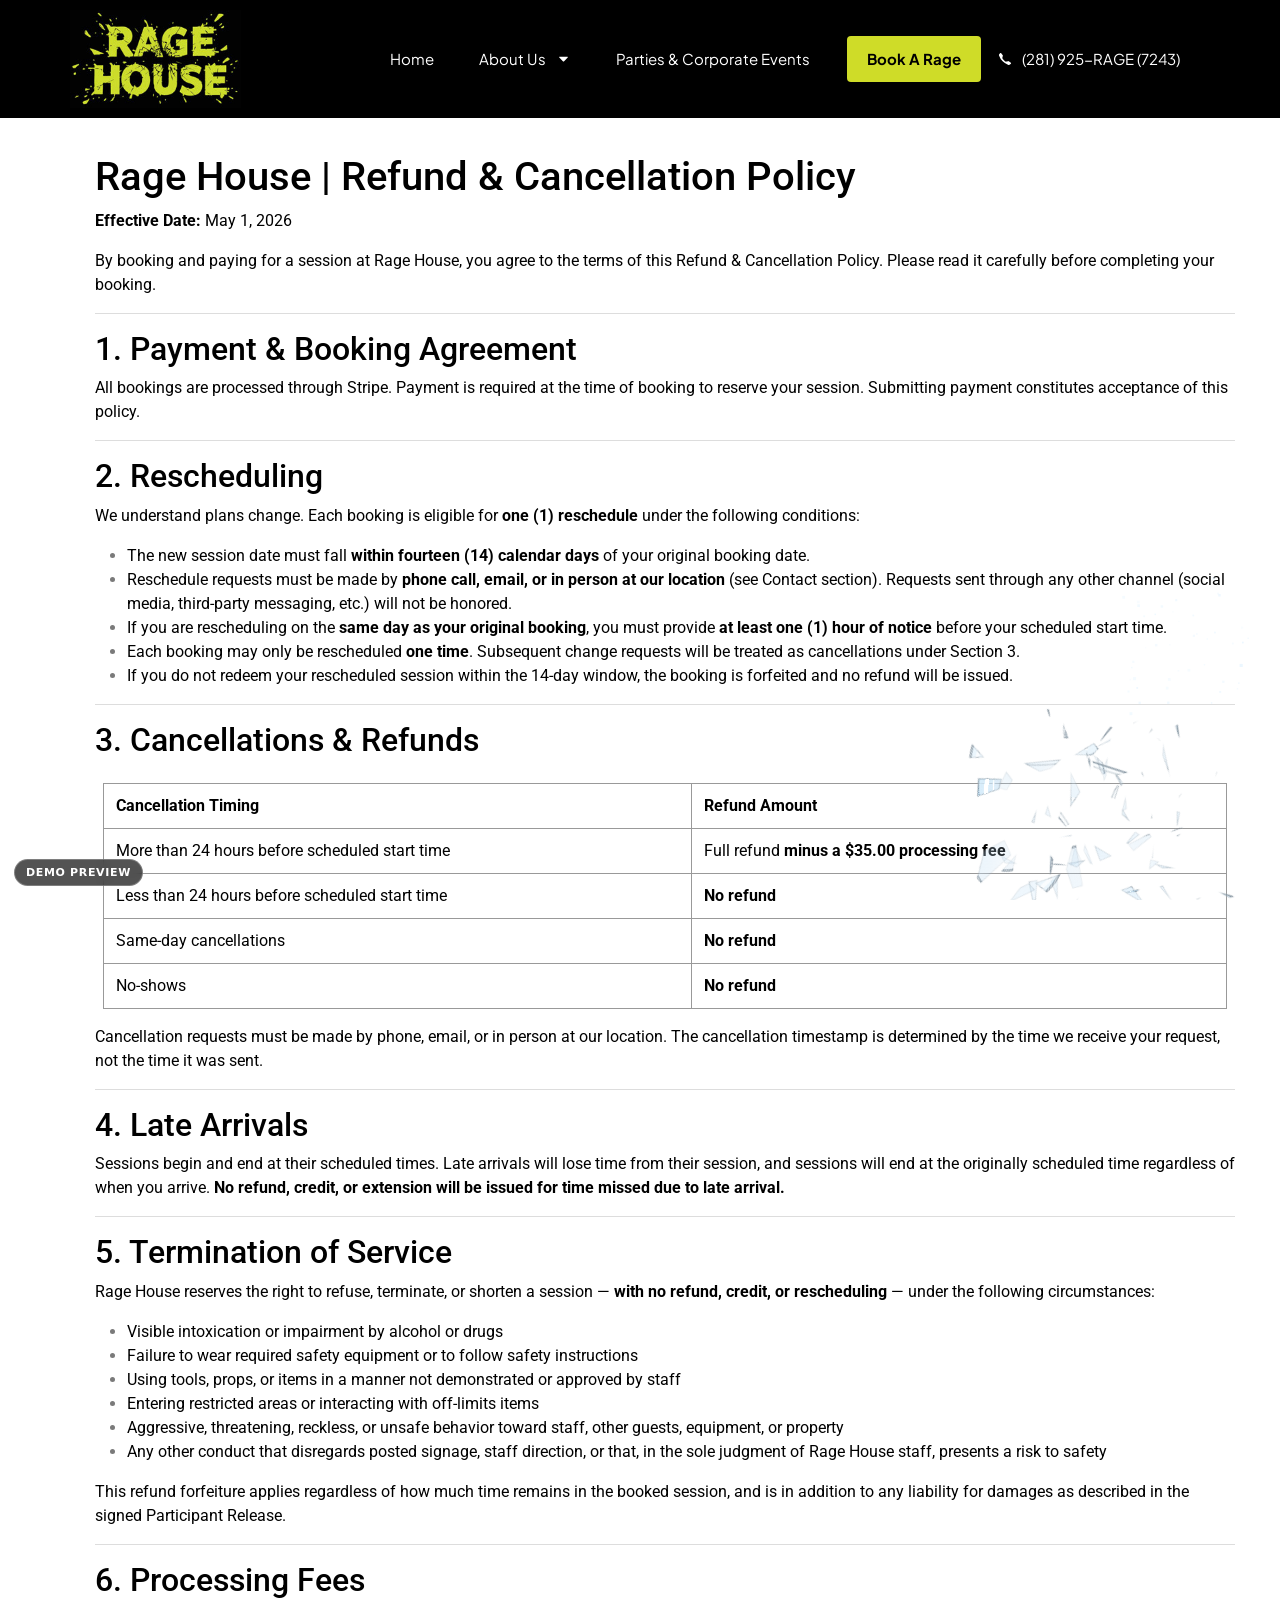
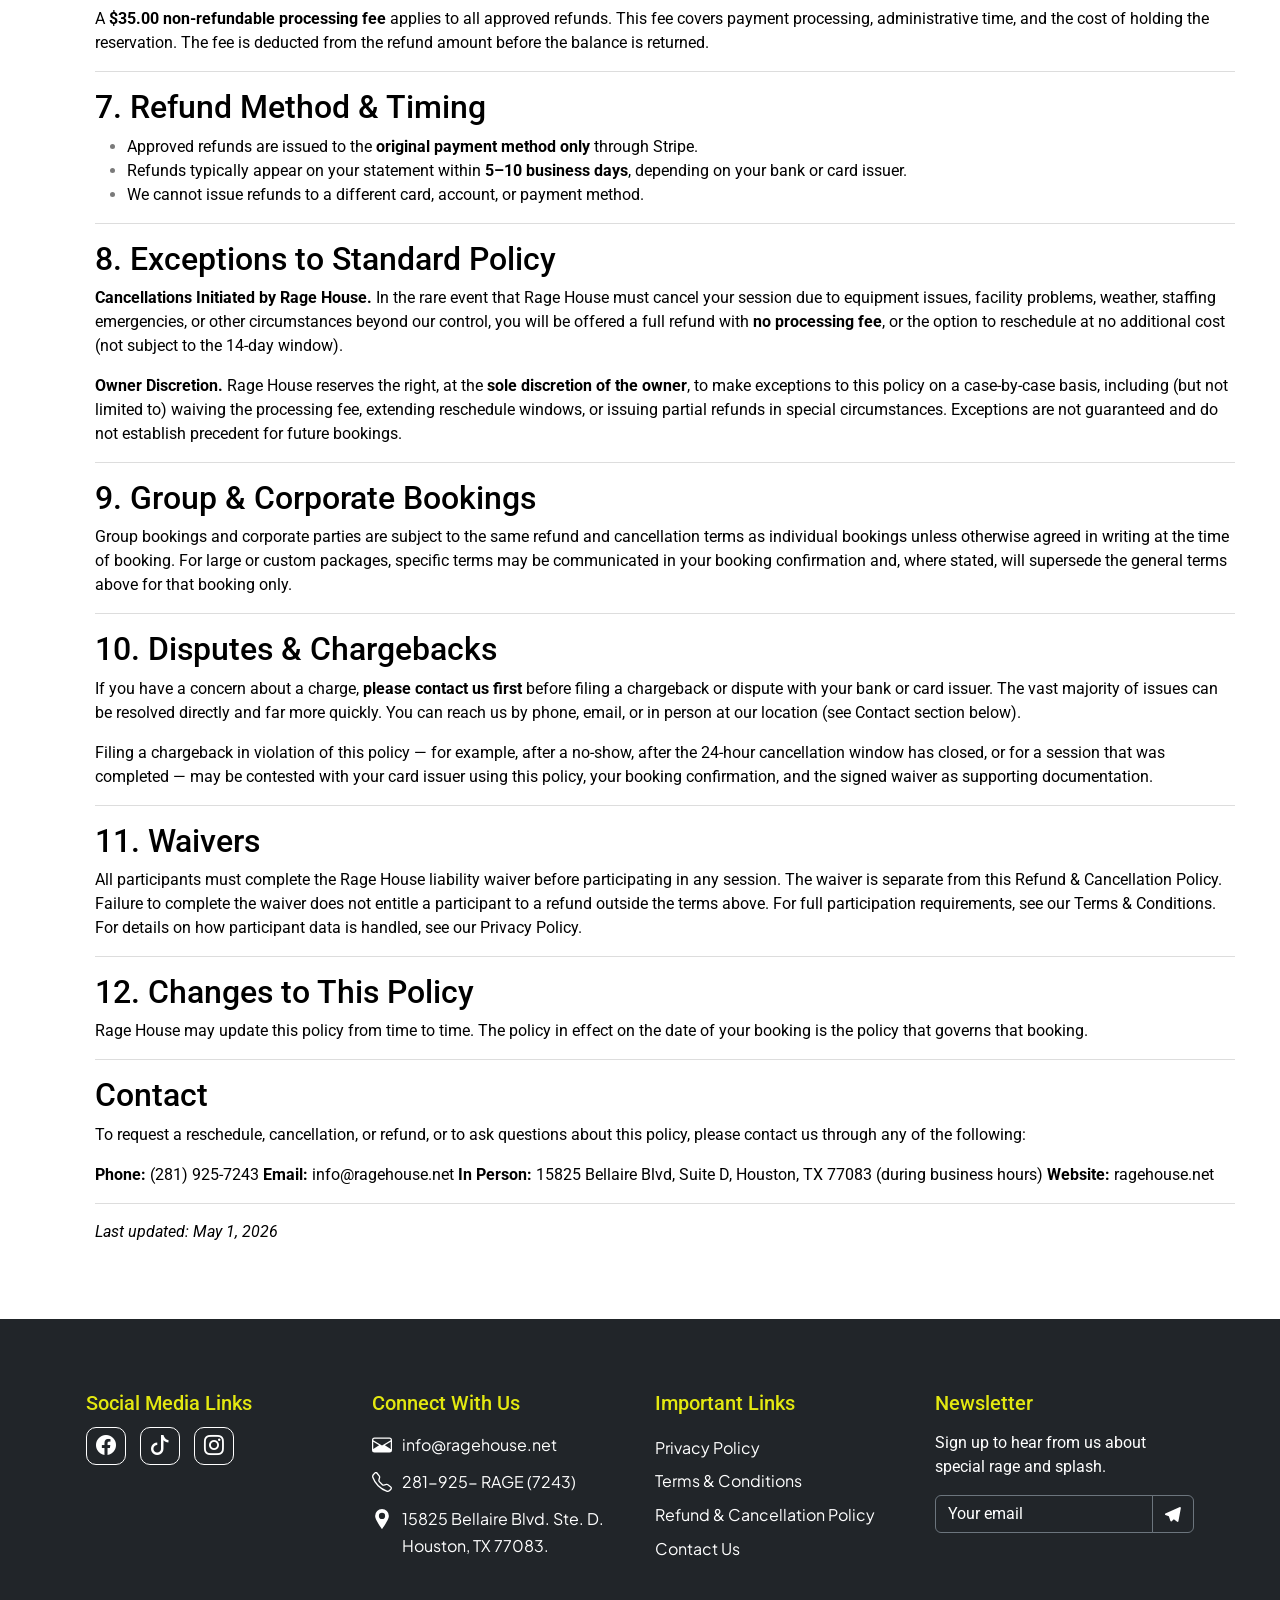
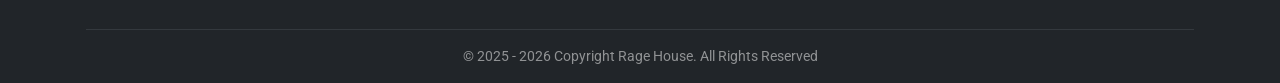
<file: about-us/refund-cancellation-policy/index.html>
<!DOCTYPE html>
<html lang="en-US">
<head>
<meta name="robots" content="noindex,nofollow">
<meta http-equiv="Content-Security-Policy" content="default-src 'self' 'unsafe-inline' 'unsafe-eval' data: blob:; connect-src 'self'; form-action 'none'; frame-src https://www.google.com">
<script>/* demo guard: no outbound requests or form submissions */
(function(){var ok=function(u){try{return new URL(u,location.href).origin===location.origin}catch(e){return false}};
var f=window.fetch;window.fetch=function(u,o){var s=typeof u==='string'?u:(u&&u.url);if(!ok(s)||/admin-ajax|wp-json|demo-disabled/.test(s))return Promise.resolve(new Response('{}',{status:200}));return f.apply(this,arguments)};
var xo=XMLHttpRequest.prototype.open;XMLHttpRequest.prototype.open=function(m,u){this.__blk=!ok(u)||/admin-ajax|wp-json|demo-disabled/.test(u);return xo.apply(this,arguments)};
var xs=XMLHttpRequest.prototype.send;XMLHttpRequest.prototype.send=function(){if(this.__blk){try{this.abort()}catch(e){}return}return xs.apply(this,arguments)};
if(navigator.sendBeacon)navigator.sendBeacon=function(){return true};
document.addEventListener('submit',function(e){e.preventDefault();e.stopImmediatePropagation()},true);})();</script>
	<meta charset="UTF-8">
	<meta name="viewport" content="width=device-width, initial-scale=1.0, viewport-fit=cover" />		<meta name='robots' content='index, follow, max-image-preview:large, max-snippet:-1, max-video-preview:-1' />
<script>Object.defineProperty(window,"angiePlugin",{value:{"schemaVersion":1,"available":true,"version":"1.1.19"},writable:false,configurable:false});</script>
	<!-- This site is optimized with the Yoast SEO plugin v28.8 - https://yoast.com/product/yoast-seo-wordpress/ -->
	<title>Rage House | Refund &amp; Cancellation Policy - Rage House</title>
	<link rel="canonical" href="/about-us/refund-cancellation-policy/" />
	<meta property="og:locale" content="en_US" />
	<meta property="og:type" content="article" />
	<meta property="og:title" content="Rage House | Refund &amp; Cancellation Policy - Rage House" />
	<meta property="og:url" content="https://ragehousehtx.com/about-us/refund-cancellation-policy/" />
	<meta property="og:site_name" content="Rage House" />
	<meta property="article:publisher" content="https://m.facebook.com/648692431671454" />
	<meta property="article:modified_time" content="2026-05-01T20:34:03+00:00" />
	<meta name="twitter:card" content="summary_large_image" />
	<meta name="twitter:label1" content="Est. reading time" />
	<meta name="twitter:data1" content="5 minutes" />
	<script type="application/ld+json" class="yoast-schema-graph">{"@context":"https:\/\/schema.org","@graph":[{"@type":"WebPage","@id":"https:\/\/ragehousehtx.com\/about-us\/refund-cancellation-policy\/","url":"https:\/\/ragehousehtx.com\/about-us\/refund-cancellation-policy\/","name":"Rage House | Refund & Cancellation Policy - Rage House","isPartOf":{"@id":"https:\/\/ragehousehtx.com\/#website"},"datePublished":"2026-05-01T19:13:55+00:00","dateModified":"2026-05-01T20:34:03+00:00","breadcrumb":{"@id":"https:\/\/ragehousehtx.com\/about-us\/refund-cancellation-policy\/#breadcrumb"},"inLanguage":"en-US","potentialAction":[{"@type":"ReadAction","target":["https:\/\/ragehousehtx.com\/about-us\/refund-cancellation-policy\/"]}]},{"@type":"BreadcrumbList","@id":"https:\/\/ragehousehtx.com\/about-us\/refund-cancellation-policy\/#breadcrumb","itemListElement":[{"@type":"ListItem","position":1,"name":"Home","item":"https:\/\/ragehousehtx.com\/"},{"@type":"ListItem","position":2,"name":"About Us","item":"https:\/\/ragehousehtx.com\/about-us\/"},{"@type":"ListItem","position":3,"name":"Rage House | Refund &#038; Cancellation Policy"}]},{"@type":"WebSite","@id":"https:\/\/ragehousehtx.com\/#website","url":"https:\/\/ragehousehtx.com\/","name":"Rage House","description":"","publisher":{"@id":"https:\/\/ragehousehtx.com\/#organization"},"alternateName":"Rage House Events","potentialAction":[{"@type":"SearchAction","target":{"@type":"EntryPoint","urlTemplate":"https:\/\/ragehousehtx.com\/?s={search_term_string}"},"query-input":{"@type":"PropertyValueSpecification","valueRequired":true,"valueName":"search_term_string"}}],"inLanguage":"en-US"},{"@type":"Organization","@id":"https:\/\/ragehousehtx.com\/#organization","name":"Rage House","url":"https:\/\/ragehousehtx.com\/","logo":{"@type":"ImageObject","inLanguage":"en-US","@id":"https:\/\/ragehousehtx.com\/#\/schema\/logo\/image\/","url":"\/wp-content\/uploads\/2025\/08\/cropped-logo-rage-houseX1.jpg","contentUrl":"\/wp-content\/uploads\/2025\/08\/cropped-logo-rage-houseX1.jpg","width":512,"height":512,"caption":"Rage House"},"image":{"@id":"https:\/\/ragehousehtx.com\/#\/schema\/logo\/image\/"},"sameAs":["https:\/\/m.facebook.com\/648692431671454","https:\/\/www.tiktok.com\/@ragehouse_","https:\/\/www.instagram.com\/ragehouse_\/"]}]}</script>
	<!-- / Yoast SEO plugin. -->


<style id="wp-img-auto-sizes-contain-inline-css">
img:is([sizes=auto i],[sizes^="auto," i]){contain-intrinsic-size:3000px 1500px}
/*# sourceURL=wp-img-auto-sizes-contain-inline-css */
</style>
<style id="wp-emoji-styles-inline-css">

	img.wp-smiley, img.emoji {
		display: inline !important;
		border: none !important;
		box-shadow: none !important;
		height: 1em !important;
		width: 1em !important;
		margin: 0 0.07em !important;
		vertical-align: -0.1em !important;
		background: none !important;
		padding: 0 !important;
	}
/*# sourceURL=wp-emoji-styles-inline-css */
</style>
<style id="classic-theme-styles-inline-css">
/*! This file is auto-generated */
.wp-block-button__link{color:#fff;background-color:#32373c;border-radius:9999px;box-shadow:none;text-decoration:none;padding:calc(.667em + 2px) calc(1.333em + 2px);font-size:1.125em}.wp-block-file__button{background:#32373c;color:#fff;text-decoration:none}
/*# sourceURL=/wp-includes/css/classic-themes.min.css */
</style>
<style id="site-designer-shared-pattern-classes-inline-css">
/* Dark cover/section overlay + on-dark text. */
body .wp-site-blocks .is-style-overlay-dark .wp-block-cover__background { background-color: var(--wp--preset--color--base-3); color: var(--wp--preset--color--contrast-3); }
.wp-block-cover.is-style-overlay-dark .wp-block-cover__background.has-background-dim { opacity: 0.50 !important; }
:is(.wp-block-designsetgo-section, .wp-block-designsetgo-scroll-slides).is-style-overlay-dark { --dsgo-overlay-color: var(--wp--preset--color--base-3); --dsgo-overlay-opacity: 0.50; color: var(--wp--preset--color--contrast-3); }
.dsgo-image-accordion-item.is-style-overlay-dark { --dsgo-overlay-color: var(--wp--preset--color--base-3); }
.wp-block-group.has-background.is-style-overlay-dark { box-shadow: inset 0 0 0 9999px color-mix(in srgb, var(--wp--preset--color--base-3) 50%, transparent); }
body .wp-site-blocks .is-style-overlay-dark, body .wp-site-blocks .is-style-on-dark { --dsgo-text-color: var(--wp--preset--color--contrast-3); color: var(--wp--preset--color--contrast-3) !important; }
body .wp-site-blocks .is-style-overlay-dark :is(h1,h2,h3,h4,h5,h6,p,li,blockquote,cite), body .wp-site-blocks .is-style-on-dark :is(h1,h2,h3,h4,h5,h6,p,li,blockquote,cite) { color: var(--wp--preset--color--contrast-3) !important; }

/* Solid dark section background + light text. */
.is-style-bg-dark { background-color: var(--wp--preset--color--contrast); color: var(--wp--preset--color--base); }
.is-style-bg-dark a { color: var(--wp--preset--color--base); }
/*# sourceURL=site-designer-shared-pattern-classes-inline-css */
</style>
<style id="global-styles-inline-css">
:root{--wp--preset--aspect-ratio--square: 1;--wp--preset--aspect-ratio--4-3: 4/3;--wp--preset--aspect-ratio--3-4: 3/4;--wp--preset--aspect-ratio--3-2: 3/2;--wp--preset--aspect-ratio--2-3: 2/3;--wp--preset--aspect-ratio--16-9: 16/9;--wp--preset--aspect-ratio--9-16: 9/16;--wp--preset--color--black: #000000;--wp--preset--color--cyan-bluish-gray: #abb8c3;--wp--preset--color--white: #ffffff;--wp--preset--color--pale-pink: #f78da7;--wp--preset--color--vivid-red: #cf2e2e;--wp--preset--color--luminous-vivid-orange: #ff6900;--wp--preset--color--luminous-vivid-amber: #fcb900;--wp--preset--color--light-green-cyan: #7bdcb5;--wp--preset--color--vivid-green-cyan: #00d084;--wp--preset--color--pale-cyan-blue: #8ed1fc;--wp--preset--color--vivid-cyan-blue: #0693e3;--wp--preset--color--vivid-purple: #9b51e0;--wp--preset--gradient--vivid-cyan-blue-to-vivid-purple: linear-gradient(135deg,rgb(6,147,227) 0%,rgb(155,81,224) 100%);--wp--preset--gradient--light-green-cyan-to-vivid-green-cyan: linear-gradient(135deg,rgb(122,220,180) 0%,rgb(0,208,130) 100%);--wp--preset--gradient--luminous-vivid-amber-to-luminous-vivid-orange: linear-gradient(135deg,rgb(252,185,0) 0%,rgb(255,105,0) 100%);--wp--preset--gradient--luminous-vivid-orange-to-vivid-red: linear-gradient(135deg,rgb(255,105,0) 0%,rgb(207,46,46) 100%);--wp--preset--gradient--very-light-gray-to-cyan-bluish-gray: linear-gradient(135deg,rgb(238,238,238) 0%,rgb(169,184,195) 100%);--wp--preset--gradient--cool-to-warm-spectrum: linear-gradient(135deg,rgb(74,234,220) 0%,rgb(151,120,209) 20%,rgb(207,42,186) 40%,rgb(238,44,130) 60%,rgb(251,105,98) 80%,rgb(254,248,76) 100%);--wp--preset--gradient--blush-light-purple: linear-gradient(135deg,rgb(255,206,236) 0%,rgb(152,150,240) 100%);--wp--preset--gradient--blush-bordeaux: linear-gradient(135deg,rgb(254,205,165) 0%,rgb(254,45,45) 50%,rgb(107,0,62) 100%);--wp--preset--gradient--luminous-dusk: linear-gradient(135deg,rgb(255,203,112) 0%,rgb(199,81,192) 50%,rgb(65,88,208) 100%);--wp--preset--gradient--pale-ocean: linear-gradient(135deg,rgb(255,245,203) 0%,rgb(182,227,212) 50%,rgb(51,167,181) 100%);--wp--preset--gradient--electric-grass: linear-gradient(135deg,rgb(202,248,128) 0%,rgb(113,206,126) 100%);--wp--preset--gradient--midnight: linear-gradient(135deg,rgb(2,3,129) 0%,rgb(40,116,252) 100%);--wp--preset--font-size--small: 13px;--wp--preset--font-size--medium: 20px;--wp--preset--font-size--large: 36px;--wp--preset--font-size--x-large: 42px;--wp--preset--spacing--20: 0.44rem;--wp--preset--spacing--30: 0.67rem;--wp--preset--spacing--40: 1rem;--wp--preset--spacing--50: 1.5rem;--wp--preset--spacing--60: 2.25rem;--wp--preset--spacing--70: 3.38rem;--wp--preset--spacing--80: 5.06rem;--wp--preset--shadow--natural: 6px 6px 9px rgba(0, 0, 0, 0.2);--wp--preset--shadow--deep: 12px 12px 50px rgba(0, 0, 0, 0.4);--wp--preset--shadow--sharp: 6px 6px 0px rgba(0, 0, 0, 0.2);--wp--preset--shadow--outlined: 6px 6px 0px -3px rgb(255, 255, 255), 6px 6px rgb(0, 0, 0);--wp--preset--shadow--crisp: 6px 6px 0px rgb(0, 0, 0);}.wp-block-button{--wp--preset--dimension--25: 25%;--wp--preset--dimension--50: 50%;--wp--preset--dimension--75: 75%;--wp--preset--dimension--100: 100%;}:where(body) { margin: 0; }:where(.is-layout-flex){gap: 0.5em;}:where(.is-layout-grid){gap: 0.5em;}body .is-layout-flex{display: flex;}.is-layout-flex{flex-wrap: wrap;align-items: center;}.is-layout-flex > :is(*, div){margin: 0;}body .is-layout-grid{display: grid;}.is-layout-grid > :is(*, div){margin: 0;}body{padding-top: 0px;padding-right: 0px;padding-bottom: 0px;padding-left: 0px;}:root :where(.wp-element-button, .wp-block-button__link){background-color: #32373c;border-width: 0;color: #fff;font-family: inherit;font-size: inherit;font-style: inherit;font-weight: inherit;letter-spacing: inherit;line-height: inherit;padding-top: calc(0.667em + 2px);padding-right: calc(1.333em + 2px);padding-bottom: calc(0.667em + 2px);padding-left: calc(1.333em + 2px);text-decoration: none;text-transform: inherit;}.has-black-color{color: var(--wp--preset--color--black) !important;}.has-cyan-bluish-gray-color{color: var(--wp--preset--color--cyan-bluish-gray) !important;}.has-white-color{color: var(--wp--preset--color--white) !important;}.has-pale-pink-color{color: var(--wp--preset--color--pale-pink) !important;}.has-vivid-red-color{color: var(--wp--preset--color--vivid-red) !important;}.has-luminous-vivid-orange-color{color: var(--wp--preset--color--luminous-vivid-orange) !important;}.has-luminous-vivid-amber-color{color: var(--wp--preset--color--luminous-vivid-amber) !important;}.has-light-green-cyan-color{color: var(--wp--preset--color--light-green-cyan) !important;}.has-vivid-green-cyan-color{color: var(--wp--preset--color--vivid-green-cyan) !important;}.has-pale-cyan-blue-color{color: var(--wp--preset--color--pale-cyan-blue) !important;}.has-vivid-cyan-blue-color{color: var(--wp--preset--color--vivid-cyan-blue) !important;}.has-vivid-purple-color{color: var(--wp--preset--color--vivid-purple) !important;}.has-black-background-color{background-color: var(--wp--preset--color--black) !important;}.has-cyan-bluish-gray-background-color{background-color: var(--wp--preset--color--cyan-bluish-gray) !important;}.has-white-background-color{background-color: var(--wp--preset--color--white) !important;}.has-pale-pink-background-color{background-color: var(--wp--preset--color--pale-pink) !important;}.has-vivid-red-background-color{background-color: var(--wp--preset--color--vivid-red) !important;}.has-luminous-vivid-orange-background-color{background-color: var(--wp--preset--color--luminous-vivid-orange) !important;}.has-luminous-vivid-amber-background-color{background-color: var(--wp--preset--color--luminous-vivid-amber) !important;}.has-light-green-cyan-background-color{background-color: var(--wp--preset--color--light-green-cyan) !important;}.has-vivid-green-cyan-background-color{background-color: var(--wp--preset--color--vivid-green-cyan) !important;}.has-pale-cyan-blue-background-color{background-color: var(--wp--preset--color--pale-cyan-blue) !important;}.has-vivid-cyan-blue-background-color{background-color: var(--wp--preset--color--vivid-cyan-blue) !important;}.has-vivid-purple-background-color{background-color: var(--wp--preset--color--vivid-purple) !important;}.has-black-border-color{border-color: var(--wp--preset--color--black) !important;}.has-cyan-bluish-gray-border-color{border-color: var(--wp--preset--color--cyan-bluish-gray) !important;}.has-white-border-color{border-color: var(--wp--preset--color--white) !important;}.has-pale-pink-border-color{border-color: var(--wp--preset--color--pale-pink) !important;}.has-vivid-red-border-color{border-color: var(--wp--preset--color--vivid-red) !important;}.has-luminous-vivid-orange-border-color{border-color: var(--wp--preset--color--luminous-vivid-orange) !important;}.has-luminous-vivid-amber-border-color{border-color: var(--wp--preset--color--luminous-vivid-amber) !important;}.has-light-green-cyan-border-color{border-color: var(--wp--preset--color--light-green-cyan) !important;}.has-vivid-green-cyan-border-color{border-color: var(--wp--preset--color--vivid-green-cyan) !important;}.has-pale-cyan-blue-border-color{border-color: var(--wp--preset--color--pale-cyan-blue) !important;}.has-vivid-cyan-blue-border-color{border-color: var(--wp--preset--color--vivid-cyan-blue) !important;}.has-vivid-purple-border-color{border-color: var(--wp--preset--color--vivid-purple) !important;}.has-vivid-cyan-blue-to-vivid-purple-gradient-background{background: var(--wp--preset--gradient--vivid-cyan-blue-to-vivid-purple) !important;}.has-light-green-cyan-to-vivid-green-cyan-gradient-background{background: var(--wp--preset--gradient--light-green-cyan-to-vivid-green-cyan) !important;}.has-luminous-vivid-amber-to-luminous-vivid-orange-gradient-background{background: var(--wp--preset--gradient--luminous-vivid-amber-to-luminous-vivid-orange) !important;}.has-luminous-vivid-orange-to-vivid-red-gradient-background{background: var(--wp--preset--gradient--luminous-vivid-orange-to-vivid-red) !important;}.has-very-light-gray-to-cyan-bluish-gray-gradient-background{background: var(--wp--preset--gradient--very-light-gray-to-cyan-bluish-gray) !important;}.has-cool-to-warm-spectrum-gradient-background{background: var(--wp--preset--gradient--cool-to-warm-spectrum) !important;}.has-blush-light-purple-gradient-background{background: var(--wp--preset--gradient--blush-light-purple) !important;}.has-blush-bordeaux-gradient-background{background: var(--wp--preset--gradient--blush-bordeaux) !important;}.has-luminous-dusk-gradient-background{background: var(--wp--preset--gradient--luminous-dusk) !important;}.has-pale-ocean-gradient-background{background: var(--wp--preset--gradient--pale-ocean) !important;}.has-electric-grass-gradient-background{background: var(--wp--preset--gradient--electric-grass) !important;}.has-midnight-gradient-background{background: var(--wp--preset--gradient--midnight) !important;}.has-small-font-size{font-size: var(--wp--preset--font-size--small) !important;}.has-medium-font-size{font-size: var(--wp--preset--font-size--medium) !important;}.has-large-font-size{font-size: var(--wp--preset--font-size--large) !important;}.has-x-large-font-size{font-size: var(--wp--preset--font-size--x-large) !important;}
:root :where(.wp-block-icon svg){width: 24px;}
:where(.wp-block-gallery.is-layout-flex){gap: var( --wp--style--gallery-gap-default, var( --gallery-block--gutter-size, var( --wp--style--block-gap, 0.5em ) ) );}:where(.wp-block-gallery.is-layout-grid){gap: var( --wp--style--gallery-gap-default, var( --gallery-block--gutter-size, var( --wp--style--block-gap, 0.5em ) ) );}
:where(.wp-block-latest-posts.is-layout-flex){gap: 1.25em;}:where(.wp-block-latest-posts.is-layout-grid){gap: 1.25em;}
:where(.wp-block-post-template.is-layout-flex){gap: 1.25em;}:where(.wp-block-post-template.is-layout-grid){gap: 1.25em;}
:where(.wp-block-term-template.is-layout-flex){gap: 1.25em;}:where(.wp-block-term-template.is-layout-grid){gap: 1.25em;}
:where(.wp-block-columns.is-layout-flex){gap: 2em;}:where(.wp-block-columns.is-layout-grid){gap: 2em;}
:root :where(.wp-block-pullquote){font-size: 1.5em;line-height: 1.6;}
/*# sourceURL=global-styles-inline-css */
</style>
<style id="if-so-public-dummy-inline-css">
        .lds-dual-ring {
          display: inline-block;
          width: 16px;
          height: 16px;
        }
        .lds-dual-ring:after {
          content: " ";
          display: block;
          width: 16px;
          height: 16px;
          margin: 0px;
          border-radius: 50%;
          border: 3px solid #000;
          border-color: #000 transparent #000 transparent;
          animation: lds-dual-ring 1.2s linear infinite;
        }
        @keyframes lds-dual-ring {
          0% {
            transform: rotate(0deg);
          }
          100% {
            transform: rotate(360deg);
          }
        }
        /*loader 2*/
        .ifso-logo-loader {
            font-size: 20px;
            width: 64px;
            font-family: sans-serif;
            position: relative;
            height: auto;
            font-weight: 800;
        }
        .ifso-logo-loader:before {
            content: '';
            position: absolute;
            left: 30%;
            top: 36%;
            width: 14px;
            height: 22px;
            clip-path: polygon(100% 50%, 0 0, 0 100%);
            background: #fd5b56;
            animation: spinAndMoveArrow 2s infinite;
            height: 9px;
            width: 7px;
        }
        .ifso-logo-loader:after {
            content: "If So";
            word-spacing: 12px;
        }
        @keyframes spinAndMoveArrow {
                40% {
                    transform: rotate(360deg);
                }
    
                60% {
                    transform: translateX(-5px);
                }
    
                80% {
                    transform: translateX(5px);
                }
    
                100% {
                    transform: translateX(0);
                }
        }
        /*Loader 3 - default content*/
        .ifso-default-content-loader{
            display:inline-block;
        }
        
/*# sourceURL=if-so-public-dummy-inline-css */
</style>
<link rel='stylesheet' id='participant-style-css' href='/wp-content/plugins/participant-form/participant-style.css' media='all' />
<link rel='stylesheet' id='slideform-style-css' href='/wp-content/plugins/slide-form-with-content-V1.0/slideform-style.css' media='all' />
<link rel='stylesheet' id='swiper-css-css' href='/npm/swiper@9/swiper-bundle.min.css' media='all' />
<link rel='stylesheet' id='bootstrap-icons-css' href='/npm/bootstrap-icons/font/bootstrap-icons.css' media='all' />
<link rel='stylesheet' id='tss-style-css' href='/wp-content/plugins/testimonial-swiper/style.css' media='all' />
<link rel='stylesheet' id='owl-carousel-css' href='/wp-content/plugins/wp-portfolio-carouselv-v0.1/owl.carousel.min.css' media='all' />
<link rel='stylesheet' id='glightbox-css' href='/npm/glightbox/dist/css/glightbox.min.css' media='all' />
<link rel='stylesheet' id='wppc-style-css' href='/wp-content/plugins/wp-portfolio-carouselv-v0.1/carousel-style.css' media='all' />
<link rel='stylesheet' id='wp-theme-css' href='/wp-includes/css/dist/theme/design-tokens.min.css' media='all' />
<link rel='stylesheet' id='wp-components-css' href='/wp-includes/css/dist/components/style.min.css' media='all' />
<link rel='stylesheet' id='godaddy-styles-css' href='/wp-content/mu-plugins/vendor/wpex/godaddy-launch/includes/Dependencies/GoDaddy/Styles/build/latest.css' media='all' />
<link rel='stylesheet' id='bootstrap-5-css' href='/npm/bootstrap@5.3.3/dist/css/bootstrap.min.css' media='all' />
<link rel='stylesheet' id='ak-minimal-bs-style-css' href='/wp-content/themes/ak-minimal-bootstrap/style.css' media='all' />
<link rel='stylesheet' id='elementor-frontend-css' href='/wp-content/plugins/elementor/assets/css/frontend.min.css' media='all' />
<style id="elementor-frontend-inline-css">
.e-heading-base a, .e-paragraph-base a { all: unset; cursor: pointer; }.elementor :where(.e-svg-base) { width: var(--e-svg-width, 65px); height: var(--e-svg-height, 65px); }form[data-element_type="e-form"].form-state-success [data-element_type="e-form-success-message"],form[data-element_type="e-form"].form-state-error [data-element_type="e-form-error-message"]{ display: block; }.elementor-edit-mode [data-element_type="e-form-success-message"]:is(.elementor-element-editable, :has(.elementor-element-editable), :has(> .elementor-empty-view)),.elementor-edit-mode [data-element_type="e-form-error-message"]:is(.elementor-element-editable, :has(.elementor-element-editable), :has(> .elementor-empty-view)){ display: block; }.e-background-video { position: relative; overflow: hidden; }.e-background-video__media { position: absolute; inset: 0; width: 100%; height: 100%; object-fit: cover; pointer-events: none; z-index: 0; }.e-background-video__content { position: relative; z-index: 1; flex: 1 1 auto; }.elementor-edit-mode .e-background-video__content.e-atomic-element:has(> .elementor-empty-view) { display: flex; flex-direction: column; flex: 1 1 auto; min-height: 0; }.elementor-edit-mode .e-background-video__content.e-atomic-element:has(> .elementor-empty-view) > .elementor-empty-view.elementor-empty-view { position: relative; flex: 1 1 auto; min-height: 120px; height: auto; width: 100%; }.elementor-edit-mode .e-background-video__content.e-atomic-element:has(> .elementor-empty-view) > .elementor-empty-view > .elementor-first-add { position: absolute; inset: 0; width: 100%; height: 100%; }.e-background-video__controls { z-index: 2; }.e-background-video__play, .e-background-video__pause { appearance: none; -webkit-appearance: none; }.e-background-video.e-background-video--playing .e-background-video__play { display: none; }.e-background-video.e-background-video--paused .e-background-video__pause { display: none; }.e-background-video:not(.e-background-video--playing):not(.e-background-video--paused) .e-background-video__controls,.e-background-video:not(.e-background-video--playing):not(.e-background-video--paused) .e-background-video__play,.e-background-video:not(.e-background-video--playing):not(.e-background-video--paused) .e-background-video__pause { display: none; }.e-accordion-item-header-base { list-style: none; }.e-accordion-item-header-base::-webkit-details-marker { display: none; }.e-accordion-item-base { interpolate-size: allow-keywords; }.e-accordion-item-base::details-content {block-size: 0; overflow: hidden;transition: block-size .3s ease, content-visibility .3s ease allow-discrete;}.e-accordion-item-base[open]::details-content { block-size: auto; }.e-accordion-item-icon-base, .e-accordion-item-icon-open-base { --e-svg-width: auto; --e-svg-height: 100%; }:where(.e-accordion-item-icon-base, .e-accordion-item-icon-open-base) .e-svg-base { max-width: 100%; }.e-accordion-item-icon-base.e-accordion-item-icon-base .e-svg-base svg, .e-accordion-item-icon-open-base.e-accordion-item-icon-open-base .e-svg-base svg { width: auto !important; }.e-accordion-item-icon-base svg, .e-accordion-item-icon-open-base svg { transition: transform .3s ease; }.e-accordion-item-base:not([open]) > summary :is(.e-accordion-item-icon-base, .e-accordion-item-icon-open-base) svg { transform: rotate(var(--e-accordion-icon-rotation-closed)); }.e-accordion-item-base[open] > summary :is(.e-accordion-item-icon-base, .e-accordion-item-icon-open-base) svg { transform: rotate(var(--e-accordion-icon-rotation, 180deg)); }.e-accordion-item-header-base.e-accordion-item-header-base:has(> .e-accordion-item-icon-open-base) { display: grid; grid-template-columns: minmax(0, 1fr) auto; align-items: center; }.e-accordion-item-header-base:has(> .e-accordion-item-icon-open-base) > .e-accordion-item-title-base { grid-column: 1; grid-row: 1; }.e-accordion-item-header-base:has(> .e-accordion-item-icon-open-base) > :is(.e-accordion-item-icon-base, .e-accordion-item-icon-open-base) { grid-column: 2; grid-row: 1; }.e-accordion-item-base .e-accordion-item-icon-open-base.e-accordion-item-icon-open-base { visibility: hidden; }.e-accordion-item-base[open] > summary .e-accordion-item-icon-open-base { visibility: visible; }.e-accordion-item-base[open] > summary:has(.e-accordion-item-icon-open-base) .e-accordion-item-icon-base { visibility: hidden; }.e-list-item-marker-base { --e-svg-width: 0.6em; --e-svg-height: 0.6em; }:where(.e-list-item-marker-base) .e-svg-base { flex-shrink: 0; }.e-list-item-marker-base .e-svg-base svg { display: block; }
.e-form-textarea-base:not([data-resizable]) { resize: none; } .e-form-submit-button-base { cursor: pointer; box-sizing: border-box; }
/*# sourceURL=elementor-frontend-inline-css */
</style>
<link rel='stylesheet' id='widget-image-css' href='/wp-content/plugins/elementor/assets/css/widget-image.min.css' media='all' />
<link rel='stylesheet' id='widget-nav-menu-css' href='/wp-content/plugins/elementor-pro/assets/css/widget-nav-menu.min.css' media='all' />
<link rel='stylesheet' id='elementor-post-22-css' href='/wp-content/uploads/elementor/css/post-22.css' media='all' />
<link rel='stylesheet' id='font-awesome-5-all-css' href='/wp-content/plugins/elementor/assets/lib/font-awesome/css/all.min.css' media='all' />
<link rel='stylesheet' id='font-awesome-4-shim-css' href='/wp-content/plugins/elementor/assets/lib/font-awesome/css/v4-shims.min.css' media='all' />
<link rel='stylesheet' id='elementor-post-1074-css' href='/wp-content/uploads/elementor/css/post-1074.css' media='all' />
<link rel='stylesheet' id='base-desktop-css' href='/wp-content/uploads/elementor/css/base-desktop.css' media='all' />
<link rel='stylesheet' id='base-mobile-css' href='/wp-content/uploads/elementor/css/base-mobile.css' media='(max-width:767px)' />
<link rel='stylesheet' id='elementor-post-1055-css' href='/wp-content/uploads/elementor/css/post-1055.css' media='all' />
<link rel='stylesheet' id='elementor-gf-local-roboto-css' href='/wp-content/uploads/elementor/google-fonts/css/roboto.css' media='all' />
<link rel='stylesheet' id='elementor-gf-local-robotoslab-css' href='/wp-content/uploads/elementor/google-fonts/css/robotoslab.css' media='all' />
<link rel='stylesheet' id='elementor-gf-local-plusjakartasans-css' href='/wp-content/uploads/elementor/google-fonts/css/plusjakartasans.css' media='all' />
<script id="jquery-core-js" src="/wp-includes/js/jquery/jquery.min.js"></script>
<script id="jquery-migrate-js" src="/wp-includes/js/jquery/jquery-migrate.min.js"></script>
<script id="if-so-js-before">
var nonce = "d27db03ded";//compat
    var ifso_nonce = "d27db03ded";
    var ajaxurl = "#demo-disabled";
    var ifso_page_url = window.location.href;
    var isAnalyticsOn = false;
    var isPageVisitedOn = 0;
    var isVisitCountEnabled = 1;
    var referrer_for_pageload = document.referrer;
    var ifso_attrs_for_ajax = ["ga4","the_content"];
//# sourceURL=if-so-js-before
</script>
<script id="if-so-js" src="/wp-content/plugins/if-so/public/js/if-so-public.js"></script>
<script id="font-awesome-4-shim-js" src="/wp-content/plugins/elementor/assets/lib/font-awesome/js/v4-shims.min.js"></script>

<!-- Google tag (gtag.js) snippet added by Site Kit -->
<!-- Google Analytics snippet added by Site Kit -->
<!-- Google Ads snippet added by Site Kit -->
<!-- demo: Google tag removed -->

<meta name="generator" content="WordPress 7.1.4" />
<link rel='shortlink' href='https://ragehousehtx.com/?p=1074' />
<link rel="stylesheet" id="34-css" href="/wp-content/uploads/custom-css-js/34.css" media="all" />
<meta name="generator" content="Site Kit by Google 1.191.0" />		<!-- demo: Clarity removed -->
	<meta name="generator" content="Elementor 4.4.0; features: e_font_icon_svg, additional_custom_breakpoints; settings: css_print_method-external, google_font-enabled, font_display-swap">
			<style>
				.e-con.e-parent:nth-of-type(n+4):not(.e-lazyloaded):not(.e-no-lazyload),
				.e-con.e-parent:nth-of-type(n+4):not(.e-lazyloaded):not(.e-no-lazyload) * {
					background-image: none !important;
				}
				@media screen and (max-height: 1024px) {
					.e-con.e-parent:nth-of-type(n+3):not(.e-lazyloaded):not(.e-no-lazyload),
					.e-con.e-parent:nth-of-type(n+3):not(.e-lazyloaded):not(.e-no-lazyload) * {
						background-image: none !important;
					}
				}
				@media screen and (max-height: 640px) {
					.e-con.e-parent:nth-of-type(n+2):not(.e-lazyloaded):not(.e-no-lazyload),
					.e-con.e-parent:nth-of-type(n+2):not(.e-lazyloaded):not(.e-no-lazyload) * {
						background-image: none !important;
					}
				}
			</style>
			
<!-- demo: GTM removed -->

<!-- End Google Tag Manager snippet added by Site Kit -->
<link rel="icon" href="/wp-content/uploads/2025/08/cropped-logo-rage-houseX1-32x32.jpg" sizes="32x32" />
<link rel="icon" href="/wp-content/uploads/2025/08/cropped-logo-rage-houseX1-192x192.jpg" sizes="192x192" />
<link rel="apple-touch-icon" href="/wp-content/uploads/2025/08/cropped-logo-rage-houseX1-180x180.jpg" />
<meta name="msapplication-TileImage" content="/wp-content/uploads/2025/08/cropped-logo-rage-houseX1-270x270.jpg" />
<style id="wp-site-designer-contrast-fallback"> .wp-block-group:not([data-dsgo-inline-bg]),.wp-block-column:not([data-dsgo-inline-bg]),.wp-block-columns:not([data-dsgo-inline-bg]){--dsgo-text-color:initial;} :is(.wp-block-designsetgo-section,.wp-block-group,.wp-block-column).has-background:not([class*="-background-color"]):not(.has-text-color):not(.is-style-footer-section):not(.is-style-header-section),.wp-block-cover:not(.has-text-color){color:var(--wp--preset--color--contrast-3) !important;--dsgo-text-color:var(--wp--preset--color--contrast-3);} body .wp-site-blocks :is(:is(.wp-block-designsetgo-section,.wp-block-group,.wp-block-column).has-background:not([class*="-background-color"]):not(.has-text-color):not(.is-style-footer-section):not(.is-style-header-section),.wp-block-cover) h1:not(.has-text-color):where(:not(.elementor *):not([data-elementor-type] *)),body .wp-site-blocks :is(:is(.wp-block-designsetgo-section,.wp-block-group,.wp-block-column).has-background:not([class*="-background-color"]):not(.has-text-color):not(.is-style-footer-section):not(.is-style-header-section),.wp-block-cover) h2:not(.has-text-color):where(:not(.elementor *):not([data-elementor-type] *)),body .wp-site-blocks :is(:is(.wp-block-designsetgo-section,.wp-block-group,.wp-block-column).has-background:not([class*="-background-color"]):not(.has-text-color):not(.is-style-footer-section):not(.is-style-header-section),.wp-block-cover) h3:not(.has-text-color):where(:not(.elementor *):not([data-elementor-type] *)),body .wp-site-blocks :is(:is(.wp-block-designsetgo-section,.wp-block-group,.wp-block-column).has-background:not([class*="-background-color"]):not(.has-text-color):not(.is-style-footer-section):not(.is-style-header-section),.wp-block-cover) h4:not(.has-text-color):where(:not(.elementor *):not([data-elementor-type] *)),body .wp-site-blocks :is(:is(.wp-block-designsetgo-section,.wp-block-group,.wp-block-column).has-background:not([class*="-background-color"]):not(.has-text-color):not(.is-style-footer-section):not(.is-style-header-section),.wp-block-cover) h5:not(.has-text-color):where(:not(.elementor *):not([data-elementor-type] *)),body .wp-site-blocks :is(:is(.wp-block-designsetgo-section,.wp-block-group,.wp-block-column).has-background:not([class*="-background-color"]):not(.has-text-color):not(.is-style-footer-section):not(.is-style-header-section),.wp-block-cover) h6:not(.has-text-color):where(:not(.elementor *):not([data-elementor-type] *)),body .wp-site-blocks :is(:is(.wp-block-designsetgo-section,.wp-block-group,.wp-block-column).has-background:not([class*="-background-color"]):not(.has-text-color):not(.is-style-footer-section):not(.is-style-header-section),.wp-block-cover) p:not(.has-text-color):where(:not(.elementor *):not([data-elementor-type] *)),body .wp-site-blocks :is(:is(.wp-block-designsetgo-section,.wp-block-group,.wp-block-column).has-background:not([class*="-background-color"]):not(.has-text-color):not(.is-style-footer-section):not(.is-style-header-section),.wp-block-cover) a:where(:not(.wp-element-button):not(.wp-block-social-link-anchor)):not(.has-text-color):where(:not(.elementor *):not([data-elementor-type] *)),body .wp-site-blocks :is(:is(.wp-block-designsetgo-section,.wp-block-group,.wp-block-column).has-background:not([class*="-background-color"]):not(.has-text-color):not(.is-style-footer-section):not(.is-style-header-section),.wp-block-cover) .wp-element-caption:not(.has-text-color):where(:not(.elementor *):not([data-elementor-type] *)){color:var(--dsgo-text-color,inherit) !important;} body .wp-site-blocks :is(.wp-block-designsetgo-section,.wp-block-group,.wp-block-column)[data-dsgo-inline-bg] .wp-block-button:is([class*="is-style-outline"],[class*="is-style-secondary"]) .wp-element-button{color:var(--dsgo-text-color,inherit) !important;border-color:currentColor !important;}body .wp-site-blocks :is(.wp-block-designsetgo-section,.wp-block-group,.wp-block-column)[data-dsgo-inline-bg] .wp-block-button:is([class*="is-style-outline"],[class*="is-style-secondary"]) .wp-element-button:hover{opacity:0.75;} body .wp-site-blocks [data-dsgo-inline-bg] h1:not(.has-text-color):where(:not(.elementor *):not([data-elementor-type] *)),body .wp-site-blocks [data-dsgo-inline-bg] h2:not(.has-text-color):where(:not(.elementor *):not([data-elementor-type] *)),body .wp-site-blocks [data-dsgo-inline-bg] h3:not(.has-text-color):where(:not(.elementor *):not([data-elementor-type] *)),body .wp-site-blocks [data-dsgo-inline-bg] h4:not(.has-text-color):where(:not(.elementor *):not([data-elementor-type] *)),body .wp-site-blocks [data-dsgo-inline-bg] h5:not(.has-text-color):where(:not(.elementor *):not([data-elementor-type] *)),body .wp-site-blocks [data-dsgo-inline-bg] h6:not(.has-text-color):where(:not(.elementor *):not([data-elementor-type] *)),body .wp-site-blocks [data-dsgo-inline-bg] p:not(.has-text-color):where(:not(.elementor *):not([data-elementor-type] *)),body .wp-site-blocks [data-dsgo-inline-bg] a:where(:not(.wp-element-button):not(.wp-block-social-link-anchor)):not(.has-text-color):where(:not(.elementor *):not([data-elementor-type] *)),body .wp-site-blocks [data-dsgo-inline-bg] .wp-element-caption:not(.has-text-color):where(:not(.elementor *):not([data-elementor-type] *)){color:var(--dsgo-text-color,inherit) !important;} .wp-block-designsetgo-section.has-background:not([data-dsgo-inline-bg]):not(.has-text-color){color:var(--wp--preset--color--contrast);--dsgo-text-color:var(--wp--preset--color--contrast);} :is(.wp-block-group,.wp-block-column).is-style-section-1:not(:is(.has-white-background-color,.has-black-background-color)),.has-background:is(.wp-block-group,.wp-block-column).is-style-section-1:not(:is(.has-white-background-color,.has-black-background-color)),.has-text-color:is(.wp-block-group,.wp-block-column).is-style-section-1:not(:is(.has-white-background-color,.has-black-background-color)){background-color:var(--wp--preset--color--accent-5);color:var(--wp--preset--color--contrast);} body .wp-site-blocks :is(.wp-block-group,.wp-block-column).is-style-section-1:not(:is(.has-white-background-color,.has-black-background-color)) h1:where(:not(.elementor *):not([data-elementor-type] *)),body .wp-site-blocks :is(.wp-block-group,.wp-block-column).is-style-section-1:not(:is(.has-white-background-color,.has-black-background-color)) h2:where(:not(.elementor *):not([data-elementor-type] *)),body .wp-site-blocks :is(.wp-block-group,.wp-block-column).is-style-section-1:not(:is(.has-white-background-color,.has-black-background-color)) h3:where(:not(.elementor *):not([data-elementor-type] *)),body .wp-site-blocks :is(.wp-block-group,.wp-block-column).is-style-section-1:not(:is(.has-white-background-color,.has-black-background-color)) h4:where(:not(.elementor *):not([data-elementor-type] *)),body .wp-site-blocks :is(.wp-block-group,.wp-block-column).is-style-section-1:not(:is(.has-white-background-color,.has-black-background-color)) h5:where(:not(.elementor *):not([data-elementor-type] *)),body .wp-site-blocks :is(.wp-block-group,.wp-block-column).is-style-section-1:not(:is(.has-white-background-color,.has-black-background-color)) h6:where(:not(.elementor *):not([data-elementor-type] *)),body .wp-site-blocks :is(.wp-block-group,.wp-block-column).is-style-section-1:not(:is(.has-white-background-color,.has-black-background-color)) p:where(:not(.elementor *):not([data-elementor-type] *)),body .wp-site-blocks :is(.wp-block-group,.wp-block-column).is-style-section-1:not(:is(.has-white-background-color,.has-black-background-color)) a:where(:not(.wp-element-button):not(.wp-block-social-link-anchor)):where(:not(.elementor *):not([data-elementor-type] *)),body .wp-site-blocks :is(.wp-block-group,.wp-block-column).is-style-section-1:not(:is(.has-white-background-color,.has-black-background-color)) .wp-element-caption:where(:not(.elementor *):not([data-elementor-type] *)){color:var(--wp--preset--color--contrast);} :is(.wp-block-group,.wp-block-column).is-style-section-2:not(:is(.has-white-background-color,.has-black-background-color)),.has-background:is(.wp-block-group,.wp-block-column).is-style-section-2:not(:is(.has-white-background-color,.has-black-background-color)),.has-text-color:is(.wp-block-group,.wp-block-column).is-style-section-2:not(:is(.has-white-background-color,.has-black-background-color)){background-color:var(--wp--preset--color--accent-2);color:var(--wp--preset--color--contrast);} body .wp-site-blocks :is(.wp-block-group,.wp-block-column).is-style-section-2:not(:is(.has-white-background-color,.has-black-background-color)) h1:where(:not(.elementor *):not([data-elementor-type] *)),body .wp-site-blocks :is(.wp-block-group,.wp-block-column).is-style-section-2:not(:is(.has-white-background-color,.has-black-background-color)) h2:where(:not(.elementor *):not([data-elementor-type] *)),body .wp-site-blocks :is(.wp-block-group,.wp-block-column).is-style-section-2:not(:is(.has-white-background-color,.has-black-background-color)) h3:where(:not(.elementor *):not([data-elementor-type] *)),body .wp-site-blocks :is(.wp-block-group,.wp-block-column).is-style-section-2:not(:is(.has-white-background-color,.has-black-background-color)) h4:where(:not(.elementor *):not([data-elementor-type] *)),body .wp-site-blocks :is(.wp-block-group,.wp-block-column).is-style-section-2:not(:is(.has-white-background-color,.has-black-background-color)) h5:where(:not(.elementor *):not([data-elementor-type] *)),body .wp-site-blocks :is(.wp-block-group,.wp-block-column).is-style-section-2:not(:is(.has-white-background-color,.has-black-background-color)) h6:where(:not(.elementor *):not([data-elementor-type] *)),body .wp-site-blocks :is(.wp-block-group,.wp-block-column).is-style-section-2:not(:is(.has-white-background-color,.has-black-background-color)) p:where(:not(.elementor *):not([data-elementor-type] *)),body .wp-site-blocks :is(.wp-block-group,.wp-block-column).is-style-section-2:not(:is(.has-white-background-color,.has-black-background-color)) a:where(:not(.wp-element-button):not(.wp-block-social-link-anchor)):where(:not(.elementor *):not([data-elementor-type] *)),body .wp-site-blocks :is(.wp-block-group,.wp-block-column).is-style-section-2:not(:is(.has-white-background-color,.has-black-background-color)) .wp-element-caption:where(:not(.elementor *):not([data-elementor-type] *)){color:var(--wp--preset--color--contrast);} :is(.wp-block-group,.wp-block-column).is-style-section-3:not(:is(.has-white-background-color,.has-black-background-color)),.has-background:is(.wp-block-group,.wp-block-column).is-style-section-3:not(:is(.has-white-background-color,.has-black-background-color)),.has-text-color:is(.wp-block-group,.wp-block-column).is-style-section-3:not(:is(.has-white-background-color,.has-black-background-color)){background-color:var(--wp--preset--color--accent-1);color:var(--wp--preset--color--contrast);} body .wp-site-blocks :is(.wp-block-group,.wp-block-column).is-style-section-3:not(:is(.has-white-background-color,.has-black-background-color)) h1:where(:not(.elementor *):not([data-elementor-type] *)),body .wp-site-blocks :is(.wp-block-group,.wp-block-column).is-style-section-3:not(:is(.has-white-background-color,.has-black-background-color)) h2:where(:not(.elementor *):not([data-elementor-type] *)),body .wp-site-blocks :is(.wp-block-group,.wp-block-column).is-style-section-3:not(:is(.has-white-background-color,.has-black-background-color)) h3:where(:not(.elementor *):not([data-elementor-type] *)),body .wp-site-blocks :is(.wp-block-group,.wp-block-column).is-style-section-3:not(:is(.has-white-background-color,.has-black-background-color)) h4:where(:not(.elementor *):not([data-elementor-type] *)),body .wp-site-blocks :is(.wp-block-group,.wp-block-column).is-style-section-3:not(:is(.has-white-background-color,.has-black-background-color)) h5:where(:not(.elementor *):not([data-elementor-type] *)),body .wp-site-blocks :is(.wp-block-group,.wp-block-column).is-style-section-3:not(:is(.has-white-background-color,.has-black-background-color)) h6:where(:not(.elementor *):not([data-elementor-type] *)),body .wp-site-blocks :is(.wp-block-group,.wp-block-column).is-style-section-3:not(:is(.has-white-background-color,.has-black-background-color)) p:where(:not(.elementor *):not([data-elementor-type] *)),body .wp-site-blocks :is(.wp-block-group,.wp-block-column).is-style-section-3:not(:is(.has-white-background-color,.has-black-background-color)) a:where(:not(.wp-element-button):not(.wp-block-social-link-anchor)):where(:not(.elementor *):not([data-elementor-type] *)),body .wp-site-blocks :is(.wp-block-group,.wp-block-column).is-style-section-3:not(:is(.has-white-background-color,.has-black-background-color)) .wp-element-caption:where(:not(.elementor *):not([data-elementor-type] *)){color:var(--wp--preset--color--contrast);} :is(.wp-block-group,.wp-block-column).is-style-section-4:not(:is(.has-white-background-color,.has-black-background-color)),.has-background:is(.wp-block-group,.wp-block-column).is-style-section-4:not(:is(.has-white-background-color,.has-black-background-color)),.has-text-color:is(.wp-block-group,.wp-block-column).is-style-section-4:not(:is(.has-white-background-color,.has-black-background-color)){background-color:var(--wp--preset--color--accent-3);color:var(--wp--preset--color--accent-2);} body .wp-site-blocks :is(.wp-block-group,.wp-block-column).is-style-section-4:not(:is(.has-white-background-color,.has-black-background-color)) h1:where(:not(.elementor *):not([data-elementor-type] *)),body .wp-site-blocks :is(.wp-block-group,.wp-block-column).is-style-section-4:not(:is(.has-white-background-color,.has-black-background-color)) h2:where(:not(.elementor *):not([data-elementor-type] *)),body .wp-site-blocks :is(.wp-block-group,.wp-block-column).is-style-section-4:not(:is(.has-white-background-color,.has-black-background-color)) h3:where(:not(.elementor *):not([data-elementor-type] *)),body .wp-site-blocks :is(.wp-block-group,.wp-block-column).is-style-section-4:not(:is(.has-white-background-color,.has-black-background-color)) h4:where(:not(.elementor *):not([data-elementor-type] *)),body .wp-site-blocks :is(.wp-block-group,.wp-block-column).is-style-section-4:not(:is(.has-white-background-color,.has-black-background-color)) h5:where(:not(.elementor *):not([data-elementor-type] *)),body .wp-site-blocks :is(.wp-block-group,.wp-block-column).is-style-section-4:not(:is(.has-white-background-color,.has-black-background-color)) h6:where(:not(.elementor *):not([data-elementor-type] *)),body .wp-site-blocks :is(.wp-block-group,.wp-block-column).is-style-section-4:not(:is(.has-white-background-color,.has-black-background-color)) p:where(:not(.elementor *):not([data-elementor-type] *)),body .wp-site-blocks :is(.wp-block-group,.wp-block-column).is-style-section-4:not(:is(.has-white-background-color,.has-black-background-color)) a:where(:not(.wp-element-button):not(.wp-block-social-link-anchor)):where(:not(.elementor *):not([data-elementor-type] *)),body .wp-site-blocks :is(.wp-block-group,.wp-block-column).is-style-section-4:not(:is(.has-white-background-color,.has-black-background-color)) .wp-element-caption:where(:not(.elementor *):not([data-elementor-type] *)){color:var(--wp--preset--color--accent-2);} :is(.wp-block-group,.wp-block-column).is-style-section-5:not(:is(.has-white-background-color,.has-black-background-color)),.has-background:is(.wp-block-group,.wp-block-column).is-style-section-5:not(:is(.has-white-background-color,.has-black-background-color)),.has-text-color:is(.wp-block-group,.wp-block-column).is-style-section-5:not(:is(.has-white-background-color,.has-black-background-color)){background-color:var(--wp--preset--color--contrast);color:var(--wp--preset--color--base);} body .wp-site-blocks :is(.wp-block-group,.wp-block-column).is-style-section-5:not(:is(.has-white-background-color,.has-black-background-color)) h1:where(:not(.elementor *):not([data-elementor-type] *)),body .wp-site-blocks :is(.wp-block-group,.wp-block-column).is-style-section-5:not(:is(.has-white-background-color,.has-black-background-color)) h2:where(:not(.elementor *):not([data-elementor-type] *)),body .wp-site-blocks :is(.wp-block-group,.wp-block-column).is-style-section-5:not(:is(.has-white-background-color,.has-black-background-color)) h3:where(:not(.elementor *):not([data-elementor-type] *)),body .wp-site-blocks :is(.wp-block-group,.wp-block-column).is-style-section-5:not(:is(.has-white-background-color,.has-black-background-color)) h4:where(:not(.elementor *):not([data-elementor-type] *)),body .wp-site-blocks :is(.wp-block-group,.wp-block-column).is-style-section-5:not(:is(.has-white-background-color,.has-black-background-color)) h5:where(:not(.elementor *):not([data-elementor-type] *)),body .wp-site-blocks :is(.wp-block-group,.wp-block-column).is-style-section-5:not(:is(.has-white-background-color,.has-black-background-color)) h6:where(:not(.elementor *):not([data-elementor-type] *)),body .wp-site-blocks :is(.wp-block-group,.wp-block-column).is-style-section-5:not(:is(.has-white-background-color,.has-black-background-color)) p:where(:not(.elementor *):not([data-elementor-type] *)),body .wp-site-blocks :is(.wp-block-group,.wp-block-column).is-style-section-5:not(:is(.has-white-background-color,.has-black-background-color)) a:where(:not(.wp-element-button):not(.wp-block-social-link-anchor)):where(:not(.elementor *):not([data-elementor-type] *)),body .wp-site-blocks :is(.wp-block-group,.wp-block-column).is-style-section-5:not(:is(.has-white-background-color,.has-black-background-color)) .wp-element-caption:where(:not(.elementor *):not([data-elementor-type] *)){color:var(--wp--preset--color--base);} .wp-block-designsetgo-section.is-style-section-1:not(:is(.has-white-background-color,.has-black-background-color)),.has-background.wp-block-designsetgo-section.is-style-section-1:not(:is(.has-white-background-color,.has-black-background-color)),.has-text-color.wp-block-designsetgo-section.is-style-section-1:not(:is(.has-white-background-color,.has-black-background-color)){background-color:var(--wp--preset--color--base);color:var(--wp--preset--color--contrast);} body .wp-site-blocks .wp-block-designsetgo-section.is-style-section-1:not(:is(.has-white-background-color,.has-black-background-color)) h1:where(:not(.elementor *):not([data-elementor-type] *)),body .wp-site-blocks .wp-block-designsetgo-section.is-style-section-1:not(:is(.has-white-background-color,.has-black-background-color)) h2:where(:not(.elementor *):not([data-elementor-type] *)),body .wp-site-blocks .wp-block-designsetgo-section.is-style-section-1:not(:is(.has-white-background-color,.has-black-background-color)) h3:where(:not(.elementor *):not([data-elementor-type] *)),body .wp-site-blocks .wp-block-designsetgo-section.is-style-section-1:not(:is(.has-white-background-color,.has-black-background-color)) h4:where(:not(.elementor *):not([data-elementor-type] *)),body .wp-site-blocks .wp-block-designsetgo-section.is-style-section-1:not(:is(.has-white-background-color,.has-black-background-color)) h5:where(:not(.elementor *):not([data-elementor-type] *)),body .wp-site-blocks .wp-block-designsetgo-section.is-style-section-1:not(:is(.has-white-background-color,.has-black-background-color)) h6:where(:not(.elementor *):not([data-elementor-type] *)),body .wp-site-blocks .wp-block-designsetgo-section.is-style-section-1:not(:is(.has-white-background-color,.has-black-background-color)) p:where(:not(.elementor *):not([data-elementor-type] *)),body .wp-site-blocks .wp-block-designsetgo-section.is-style-section-1:not(:is(.has-white-background-color,.has-black-background-color)) a:where(:not(.wp-element-button):not(.wp-block-social-link-anchor)):where(:not(.elementor *):not([data-elementor-type] *)),body .wp-site-blocks .wp-block-designsetgo-section.is-style-section-1:not(:is(.has-white-background-color,.has-black-background-color)) .wp-element-caption:where(:not(.elementor *):not([data-elementor-type] *)){color:var(--wp--preset--color--contrast);} .wp-block-designsetgo-section.is-style-section-2:not(:is(.has-white-background-color,.has-black-background-color)),.has-background.wp-block-designsetgo-section.is-style-section-2:not(:is(.has-white-background-color,.has-black-background-color)),.has-text-color.wp-block-designsetgo-section.is-style-section-2:not(:is(.has-white-background-color,.has-black-background-color)){background-color:var(--wp--preset--color--base-2);color:var(--wp--preset--color--contrast-2);} body .wp-site-blocks .wp-block-designsetgo-section.is-style-section-2:not(:is(.has-white-background-color,.has-black-background-color)) h1:where(:not(.elementor *):not([data-elementor-type] *)),body .wp-site-blocks .wp-block-designsetgo-section.is-style-section-2:not(:is(.has-white-background-color,.has-black-background-color)) h2:where(:not(.elementor *):not([data-elementor-type] *)),body .wp-site-blocks .wp-block-designsetgo-section.is-style-section-2:not(:is(.has-white-background-color,.has-black-background-color)) h3:where(:not(.elementor *):not([data-elementor-type] *)),body .wp-site-blocks .wp-block-designsetgo-section.is-style-section-2:not(:is(.has-white-background-color,.has-black-background-color)) h4:where(:not(.elementor *):not([data-elementor-type] *)),body .wp-site-blocks .wp-block-designsetgo-section.is-style-section-2:not(:is(.has-white-background-color,.has-black-background-color)) h5:where(:not(.elementor *):not([data-elementor-type] *)),body .wp-site-blocks .wp-block-designsetgo-section.is-style-section-2:not(:is(.has-white-background-color,.has-black-background-color)) h6:where(:not(.elementor *):not([data-elementor-type] *)),body .wp-site-blocks .wp-block-designsetgo-section.is-style-section-2:not(:is(.has-white-background-color,.has-black-background-color)) p:where(:not(.elementor *):not([data-elementor-type] *)),body .wp-site-blocks .wp-block-designsetgo-section.is-style-section-2:not(:is(.has-white-background-color,.has-black-background-color)) a:where(:not(.wp-element-button):not(.wp-block-social-link-anchor)):where(:not(.elementor *):not([data-elementor-type] *)),body .wp-site-blocks .wp-block-designsetgo-section.is-style-section-2:not(:is(.has-white-background-color,.has-black-background-color)) .wp-element-caption:where(:not(.elementor *):not([data-elementor-type] *)){color:var(--wp--preset--color--contrast-2);} .wp-block-designsetgo-section.is-style-section-4:not(:is(.has-white-background-color,.has-black-background-color)),.has-background.wp-block-designsetgo-section.is-style-section-4:not(:is(.has-white-background-color,.has-black-background-color)),.has-text-color.wp-block-designsetgo-section.is-style-section-4:not(:is(.has-white-background-color,.has-black-background-color)){background-color:var(--wp--preset--color--base-3);color:var(--wp--preset--color--contrast);} body .wp-site-blocks .wp-block-designsetgo-section.is-style-section-4:not(:is(.has-white-background-color,.has-black-background-color)) h1:where(:not(.elementor *):not([data-elementor-type] *)),body .wp-site-blocks .wp-block-designsetgo-section.is-style-section-4:not(:is(.has-white-background-color,.has-black-background-color)) h2:where(:not(.elementor *):not([data-elementor-type] *)),body .wp-site-blocks .wp-block-designsetgo-section.is-style-section-4:not(:is(.has-white-background-color,.has-black-background-color)) h3:where(:not(.elementor *):not([data-elementor-type] *)),body .wp-site-blocks .wp-block-designsetgo-section.is-style-section-4:not(:is(.has-white-background-color,.has-black-background-color)) h4:where(:not(.elementor *):not([data-elementor-type] *)),body .wp-site-blocks .wp-block-designsetgo-section.is-style-section-4:not(:is(.has-white-background-color,.has-black-background-color)) h5:where(:not(.elementor *):not([data-elementor-type] *)),body .wp-site-blocks .wp-block-designsetgo-section.is-style-section-4:not(:is(.has-white-background-color,.has-black-background-color)) h6:where(:not(.elementor *):not([data-elementor-type] *)),body .wp-site-blocks .wp-block-designsetgo-section.is-style-section-4:not(:is(.has-white-background-color,.has-black-background-color)) p:where(:not(.elementor *):not([data-elementor-type] *)),body .wp-site-blocks .wp-block-designsetgo-section.is-style-section-4:not(:is(.has-white-background-color,.has-black-background-color)) a:where(:not(.wp-element-button):not(.wp-block-social-link-anchor)):where(:not(.elementor *):not([data-elementor-type] *)),body .wp-site-blocks .wp-block-designsetgo-section.is-style-section-4:not(:is(.has-white-background-color,.has-black-background-color)) .wp-element-caption:where(:not(.elementor *):not([data-elementor-type] *)){color:var(--wp--preset--color--contrast);} .wp-block-designsetgo-section.is-style-section-5:not(:is(.has-white-background-color,.has-black-background-color)),.has-background.wp-block-designsetgo-section.is-style-section-5:not(:is(.has-white-background-color,.has-black-background-color)),.has-text-color.wp-block-designsetgo-section.is-style-section-5:not(:is(.has-white-background-color,.has-black-background-color)){background-color:var(--wp--preset--color--contrast);color:var(--wp--preset--color--base);} body .wp-site-blocks .wp-block-designsetgo-section.is-style-section-5:not(:is(.has-white-background-color,.has-black-background-color)) h1:where(:not(.elementor *):not([data-elementor-type] *)),body .wp-site-blocks .wp-block-designsetgo-section.is-style-section-5:not(:is(.has-white-background-color,.has-black-background-color)) h2:where(:not(.elementor *):not([data-elementor-type] *)),body .wp-site-blocks .wp-block-designsetgo-section.is-style-section-5:not(:is(.has-white-background-color,.has-black-background-color)) h3:where(:not(.elementor *):not([data-elementor-type] *)),body .wp-site-blocks .wp-block-designsetgo-section.is-style-section-5:not(:is(.has-white-background-color,.has-black-background-color)) h4:where(:not(.elementor *):not([data-elementor-type] *)),body .wp-site-blocks .wp-block-designsetgo-section.is-style-section-5:not(:is(.has-white-background-color,.has-black-background-color)) h5:where(:not(.elementor *):not([data-elementor-type] *)),body .wp-site-blocks .wp-block-designsetgo-section.is-style-section-5:not(:is(.has-white-background-color,.has-black-background-color)) h6:where(:not(.elementor *):not([data-elementor-type] *)),body .wp-site-blocks .wp-block-designsetgo-section.is-style-section-5:not(:is(.has-white-background-color,.has-black-background-color)) p:where(:not(.elementor *):not([data-elementor-type] *)),body .wp-site-blocks .wp-block-designsetgo-section.is-style-section-5:not(:is(.has-white-background-color,.has-black-background-color)) a:where(:not(.wp-element-button):not(.wp-block-social-link-anchor)):where(:not(.elementor *):not([data-elementor-type] *)),body .wp-site-blocks .wp-block-designsetgo-section.is-style-section-5:not(:is(.has-white-background-color,.has-black-background-color)) .wp-element-caption:where(:not(.elementor *):not([data-elementor-type] *)){color:var(--wp--preset--color--base);}   body .wp-site-blocks input:not([type="submit"]):not([type="button"]):not([type="reset"]):not([type="checkbox"]):not([type="radio"]):not([type="file"]):not([type="image"]):not([type="hidden"]),body .wp-site-blocks textarea,body .wp-site-blocks select{background-color:var(--wp--preset--color--base);color:var(--wp--preset--color--contrast);border:1px solid color-mix(in srgb, var(--wp--preset--color--contrast) 30%, transparent);} .wp-site-blocks input[type="submit"]:not(.wp-element-button),.wp-site-blocks button[type="submit"]:not(.wp-element-button){background-color:var(--wp--preset--color--accent-2);color:var(--wp--preset--color--base);border-width:0;padding:12px 30px;font-family:inherit;font-size:var(--wp--preset--font-size--medium, 1rem);line-height:inherit;cursor:pointer;}</style>
<style id="wp-custom-css">
p.ln-h {
    line-height: 2.1em;
}
#tab-description {
	width: 500px;
}
ul#menu-main-menu>li>a{
    text-decoration: none!important;
}
body.no-featured-image .woocommerce-product-gallery {
    display: none !important;
}

.dropdown-menu .dropdown-item {
    text-decoration: none!important;
}
.search-input-wrapper input::placeholder {
    color: #c0c0c0;
    opacity: 1; /* Make sure it's fully visible */
}
.woocommerce ul.products li.product, .woocommerce-page ul.products li.product {
    width: 100%;
}

/* Mobile-first: stack layout */
.single-product .product .woocommerce-product-gallery,
.single-product .product .summary {
  width: 100%;
  margin-bottom: 2rem;
}
h2.addon-title {
    padding-bottom: 24px;
}
h2.woocommerce-loop-product__title {
    font-size: 1.5rem!important;
    color: #000;
}
.woocommerce:where(body:not(.woocommerce-uses-block-theme)) ul.products li.product .price {
    color: #000;
    font-size: 1.5rem!important;
}
.products.columns-4 {
    display: grid !important;
    grid-template-columns: repeat(4, 1fr);
    gap: 15px;
}
@media screen and (max-width:767px){
	ul {
    margin-left: 0px!important;
    padding-left: 0px;
}
	.bi.bi-chevron-left, .bi.bi-chevron-right {
	background: #020200;
}
		.testimonial-inner {
	font-size: 12px;
}
}
/* Desktop: two-column layout */
@media (min-width: 768px) {
  .single-product .product {
    display: flex;
    flex-wrap: wrap;
    gap: 2rem; /* space between columns */
  }

  .single-product .product .woocommerce-product-gallery,
  .single-product .product .summary {
    flex: 1 1 48%;
    margin-bottom: 0;
  }

  /* Optional: spacing tweaks */
  .single-product .product .woocommerce-product-gallery {
    padding-right: 1rem;
  }

  .single-product .product .summary {
    padding-left: 1rem;
  }
}

</style>
		<style id="site-designer-logo-constraints">
			.wp-block-site-logo.is-default-size img {
				width: auto;
				height: auto;
				max-width: 180px;
				max-height: 80px;
			}
			.wp-block-site-logo img {
				height: auto;
			}
		</style>
		</head>
<body class="wp-singular page-template page-template-elementor_header_footer page page-id-1074 page-child parent-pageid-9 wp-custom-logo wp-theme-ak-minimal-bootstrap eio-default angie-default elementor-default elementor-template-full-width elementor-kit-22 elementor-page elementor-page-1074">
		<!-- Google Tag Manager (noscript) snippet added by Site Kit -->
		
		<!-- End Google Tag Manager (noscript) snippet added by Site Kit -->
				<header data-elementor-type="header" data-elementor-id="1055" class="elementor elementor-1055 elementor-location-header" data-elementor-post-type="elementor_library">
			<div class="elementor-element elementor-element-bf5114e e-flex e-con-boxed e-con e-parent" data-id="bf5114e" data-element_type="container" data-e-type="container" data-settings="{&quot;background_background&quot;:&quot;classic&quot;}">
					<div class="e-con-inner">
		<div class="elementor-element elementor-element-4f4532c e-con-full e-flex e-con e-child" data-id="4f4532c" data-element_type="container" data-e-type="container">
				<div class="elementor-element elementor-element-47922aa elementor-widget elementor-widget-theme-site-logo elementor-widget-image" data-id="47922aa" data-element_type="widget" data-e-type="widget" data-widget_type="theme-site-logo.default">
				<div class="elementor-widget-container">
											<a href="/">
			<img width="250" height="143" src="/wp-content/uploads/2025/08/logo-rage-houseX1.jpg" class="attachment-medium size-medium wp-image-112" alt="" />				</a>
											</div>
				</div>
				</div>
		<div class="elementor-element elementor-element-7e50ab1 e-con-full e-flex e-con e-child" data-id="7e50ab1" data-element_type="container" data-e-type="container">
				<div class="elementor-element elementor-element-43ffc37 elementor-nav-menu--dropdown-tablet elementor-nav-menu__text-align-aside elementor-nav-menu--toggle elementor-nav-menu--burger elementor-widget elementor-widget-nav-menu" data-id="43ffc37" data-element_type="widget" data-e-type="widget" data-settings="{&quot;layout&quot;:&quot;horizontal&quot;,&quot;submenu_icon&quot;:{&quot;value&quot;:&quot;&lt;svg aria-hidden=\&quot;true\&quot; class=\&quot;e-font-icon-svg e-fas-caret-down\&quot; viewBox=\&quot;0 0 320 512\&quot; xmlns=\&quot;http:\/\/www.w3.org\/2000\/svg\&quot;&gt;&lt;path d=\&quot;M31.3 192h257.3c17.8 0 26.7 21.5 14.1 34.1L174.1 354.8c-7.8 7.8-20.5 7.8-28.3 0L17.2 226.1C4.6 213.5 13.5 192 31.3 192z\&quot;&gt;&lt;\/path&gt;&lt;\/svg&gt;&quot;,&quot;library&quot;:&quot;fa-solid&quot;},&quot;toggle&quot;:&quot;burger&quot;}" data-widget_type="nav-menu.default">
				<div class="elementor-widget-container">
								<nav aria-label="Menu" class="elementor-nav-menu--main elementor-nav-menu__container elementor-nav-menu--layout-horizontal e--pointer-none">
				<ul id="menu-1-43ffc37" class="elementor-nav-menu"><li class="menu-item menu-item-type-post_type menu-item-object-page menu-item-home menu-item-28"><a href="/" class="elementor-item">Home</a></li>
<li class="menu-item menu-item-type-custom menu-item-object-custom menu-item-has-children menu-item-126"><a href="/about-us/" class="elementor-item">About Us<span class="sub-arrow"><svg aria-hidden="true" class="e-font-icon-svg e-fas-caret-down" viewBox="0 0 320 512" xmlns="http://www.w3.org/2000/svg"><path d="M31.3 192h257.3c17.8 0 26.7 21.5 14.1 34.1L174.1 354.8c-7.8 7.8-20.5 7.8-28.3 0L17.2 226.1C4.6 213.5 13.5 192 31.3 192z"></path></svg></span></a>
<ul class="sub-menu elementor-nav-menu--dropdown">
	<li class="menu-item menu-item-type-post_type menu-item-object-page menu-item-47"><a href="/about-us/donations/" class="elementor-sub-item">Donations</a></li>
	<li class="menu-item menu-item-type-post_type menu-item-object-page menu-item-24"><a href="/resources/" class="elementor-sub-item">Resources</a></li>
</ul>
</li>
<li class="menu-item menu-item-type-post_type menu-item-object-page menu-item-516"><a href="/corporate-events/" class="elementor-item">Parties &#038; Corporate Events</a></li>
<li class="menu-cta menu-item menu-item-type-custom menu-item-object-custom menu-item-1175"><a href="https://fareharbor.com/embeds/book/ragehouse/?full-items=yes" class="elementor-item">Book A Rage</a></li>
<li class="menu-phone menu-item menu-item-type-custom menu-item-object-custom menu-item-1062"><a href="tel:+12819257243" class="elementor-item">(281) 925-RAGE (7243)</a></li>
</ul>			</nav>
					<div class="elementor-menu-toggle" role="button" tabindex="0" aria-label="Menu Toggle" aria-expanded="false">
			<svg aria-hidden="true" role="presentation" class="elementor-menu-toggle__icon--open e-font-icon-svg e-eicon-menu-bar" viewBox="0 0 1000 1000" xmlns="http://www.w3.org/2000/svg"><path d="M104 333H896C929 333 958 304 958 271S929 208 896 208H104C71 208 42 237 42 271S71 333 104 333ZM104 583H896C929 583 958 554 958 521S929 458 896 458H104C71 458 42 487 42 521S71 583 104 583ZM104 833H896C929 833 958 804 958 771S929 708 896 708H104C71 708 42 737 42 771S71 833 104 833Z"></path></svg><svg aria-hidden="true" role="presentation" class="elementor-menu-toggle__icon--close e-font-icon-svg e-eicon-close" viewBox="0 0 1000 1000" xmlns="http://www.w3.org/2000/svg"><path d="M742 167L500 408 258 167C246 154 233 150 217 150 196 150 179 158 167 167 154 179 150 196 150 212 150 229 154 242 171 254L408 500 167 742C138 771 138 800 167 829 196 858 225 858 254 829L496 587 738 829C750 842 767 846 783 846 800 846 817 842 829 829 842 817 846 804 846 783 846 767 842 750 829 737L588 500 833 258C863 229 863 200 833 171 804 137 775 137 742 167Z"></path></svg>		</div>
					<nav class="elementor-nav-menu--dropdown elementor-nav-menu__container" aria-hidden="true">
				<ul id="menu-2-43ffc37" class="elementor-nav-menu"><li class="menu-item menu-item-type-post_type menu-item-object-page menu-item-home menu-item-28"><a href="/" class="elementor-item" tabindex="-1">Home</a></li>
<li class="menu-item menu-item-type-custom menu-item-object-custom menu-item-has-children menu-item-126"><a href="/about-us/" class="elementor-item" tabindex="-1">About Us<span class="sub-arrow"><svg aria-hidden="true" class="e-font-icon-svg e-fas-caret-down" viewBox="0 0 320 512" xmlns="http://www.w3.org/2000/svg"><path d="M31.3 192h257.3c17.8 0 26.7 21.5 14.1 34.1L174.1 354.8c-7.8 7.8-20.5 7.8-28.3 0L17.2 226.1C4.6 213.5 13.5 192 31.3 192z"></path></svg></span></a>
<ul class="sub-menu elementor-nav-menu--dropdown">
	<li class="menu-item menu-item-type-post_type menu-item-object-page menu-item-47"><a href="/about-us/donations/" class="elementor-sub-item" tabindex="-1">Donations</a></li>
	<li class="menu-item menu-item-type-post_type menu-item-object-page menu-item-24"><a href="/resources/" class="elementor-sub-item" tabindex="-1">Resources</a></li>
</ul>
</li>
<li class="menu-item menu-item-type-post_type menu-item-object-page menu-item-516"><a href="/corporate-events/" class="elementor-item" tabindex="-1">Parties &#038; Corporate Events</a></li>
<li class="menu-cta menu-item menu-item-type-custom menu-item-object-custom menu-item-1175"><a href="https://fareharbor.com/embeds/book/ragehouse/?full-items=yes" class="elementor-item" tabindex="-1">Book A Rage</a></li>
<li class="menu-phone menu-item menu-item-type-custom menu-item-object-custom menu-item-1062"><a href="tel:+12819257243" class="elementor-item" tabindex="-1">(281) 925-RAGE (7243)</a></li>
</ul>			</nav>
						</div>
				</div>
				</div>
					</div>
				</div>
				</header>
				<div data-elementor-type="wp-page" data-elementor-id="1074" class="elementor elementor-1074" data-elementor-post-type="page">
				<div class="elementor-element elementor-element-0718b1f e-flex e-con-boxed e-con e-parent" data-id="0718b1f" data-element_type="container" data-e-type="container">
					<div class="e-con-inner">
				<div class="elementor-element elementor-element-3ca5fce elementor-widget elementor-widget-text-editor" data-id="3ca5fce" data-element_type="widget" data-e-type="widget" data-widget_type="text-editor.default">
				<div class="elementor-widget-container">
									<h1 font-bold"><span style="color: #000000;">Rage House | Refund &amp; Cancellation Policy</span></h1>
<p class="font-claude-response-body break-words whitespace-normal leading-[1.7]"><span style="color: #000000;"><strong>Effective Date:</strong> May 1, 2026</span></p>
<p class="font-claude-response-body break-words whitespace-normal leading-[1.7]"><span style="color: #000000;">By booking and paying for a session at Rage House, you agree to the terms of this Refund &amp; Cancellation Policy. Please read it carefully before completing your booking.</span></p>


<hr class="border-border-200 border-t-0.5 my-3 mx-1.5" />

<h2 class="text-text-100 mt-3 -mb-1 text-[1.125rem] font-bold"><span style="color: #000000;">1. Payment &amp; Booking Agreement</span></h2>
<p class="font-claude-response-body break-words whitespace-normal leading-[1.7]"><span style="color: #000000;">All bookings are processed through Stripe. Payment is required at the time of booking to reserve your session. Submitting payment constitutes acceptance of this policy.</span></p>


<hr class="border-border-200 border-t-0.5 my-3 mx-1.5" />

<h2 class="text-text-100 mt-3 -mb-1 text-[1.125rem] font-bold"><span style="color: #000000;">2. Rescheduling</span></h2>
<p class="font-claude-response-body break-words whitespace-normal leading-[1.7]"><span style="color: #000000;">We understand plans change. Each booking is eligible for <strong>one (1) reschedule</strong> under the following conditions:</span></p>

<ul class="[li_&amp;]:mb-0 [li_&amp;]:mt-1 [li_&amp;]:gap-1 [&amp;:not(:last-child)_ul]:pb-1 [&amp;:not(:last-child)_ol]:pb-1 list-disc flex flex-col gap-1 pl-8 mb-3">
 	<li class="whitespace-normal break-words pl-2"><span style="color: #000000;">The new session date must fall <strong>within fourteen (14) calendar days</strong> of your original booking date.</span></li>
 	<li class="whitespace-normal break-words pl-2"><span style="color: #000000;">Reschedule requests must be made by <strong>phone call, email, or in person at our location</strong> (see Contact section). Requests sent through any other channel (social media, third-party messaging, etc.) will not be honored.</span></li>
 	<li class="whitespace-normal break-words pl-2"><span style="color: #000000;">If you are rescheduling on the <strong>same day as your original booking</strong>, you must provide <strong>at least one (1) hour of notice</strong> before your scheduled start time.</span></li>
 	<li class="whitespace-normal break-words pl-2"><span style="color: #000000;">Each booking may only be rescheduled <strong>one time</strong>. Subsequent change requests will be treated as cancellations under Section 3.</span></li>
 	<li class="whitespace-normal break-words pl-2"><span style="color: #000000;">If you do not redeem your rescheduled session within the 14-day window, the booking is forfeited and no refund will be issued.</span></li>
</ul>

<hr class="border-border-200 border-t-0.5 my-3 mx-1.5" />

<h2 class="text-text-100 mt-3 -mb-1 text-[1.125rem] font-bold"><span style="color: #000000;">3. Cancellations &amp; Refunds</span></h2>
<div class="overflow-x-auto w-full px-2 mb-6">
<table style="width: 100%; border-collapse: collapse; margin: 1em 0;">
<thead>
<tr>
<th style="border: 1px solid #999; padding: 10px 12px; text-align: left;"><span style="color: #000000;">Cancellation Timing</span></th>
<th style="border: 1px solid #999; padding: 10px 12px; text-align: left;"><span style="color: #000000;">Refund Amount</span></th>
</tr>
</thead>
<tbody>
<tr>
<td style="border: 1px solid #999; padding: 10px 12px;"><span style="color: #000000;">More than 24 hours before scheduled start time</span></td>
<td style="border: 1px solid #999; padding: 10px 12px;"><span style="color: #000000;">Full refund <strong>minus a $35.00 processing fee</strong></span></td>
</tr>
<tr>
<td style="border: 1px solid #999; padding: 10px 12px;"><span style="color: #000000;">Less than 24 hours before scheduled start time</span></td>
<td style="border: 1px solid #999; padding: 10px 12px;"><span style="color: #000000;"><strong>No refund</strong></span></td>
</tr>
<tr>
<td style="border: 1px solid #999; padding: 10px 12px;"><span style="color: #000000;">Same-day cancellations</span></td>
<td style="border: 1px solid #999; padding: 10px 12px;"><span style="color: #000000;"><strong>No refund</strong></span></td>
</tr>
<tr>
<td style="border: 1px solid #999; padding: 10px 12px;"><span style="color: #000000;">No-shows</span></td>
<td style="border: 1px solid #999; padding: 10px 12px;"><span style="color: #000000;"><strong>No refund</strong></span></td>
</tr>
</tbody>
</table>
</div>
<p class="font-claude-response-body break-words whitespace-normal leading-[1.7]"><span style="color: #000000;">Cancellation requests must be made by phone, email, or in person at our location. The cancellation timestamp is determined by the time we receive your request, not the time it was sent.</span></p>


<hr class="border-border-200 border-t-0.5 my-3 mx-1.5" />

<h2 class="text-text-100 mt-3 -mb-1 text-[1.125rem] font-bold"><span style="color: #000000;">4. Late Arrivals</span></h2>
<p class="font-claude-response-body break-words whitespace-normal leading-[1.7]"><span style="color: #000000;">Sessions begin and end at their scheduled times. Late arrivals will lose time from their session, and sessions will end at the originally scheduled time regardless of when you arrive. <strong>No refund, credit, or extension will be issued for time missed due to late arrival.</strong></span></p>


<hr class="border-border-200 border-t-0.5 my-3 mx-1.5" />

<h2 class="text-text-100 mt-3 -mb-1 text-[1.125rem] font-bold"><span style="color: #000000;">5. Termination of Service</span></h2>
<p class="font-claude-response-body break-words whitespace-normal leading-[1.7]"><span style="color: #000000;">Rage House reserves the right to refuse, terminate, or shorten a session — <strong>with no refund, credit, or rescheduling</strong> — under the following circumstances:</span></p>

<ul class="[li_&amp;]:mb-0 [li_&amp;]:mt-1 [li_&amp;]:gap-1 [&amp;:not(:last-child)_ul]:pb-1 [&amp;:not(:last-child)_ol]:pb-1 list-disc flex flex-col gap-1 pl-8 mb-3">
 	<li class="whitespace-normal break-words pl-2"><span style="color: #000000;">Visible intoxication or impairment by alcohol or drugs</span></li>
 	<li class="whitespace-normal break-words pl-2"><span style="color: #000000;">Failure to wear required safety equipment or to follow safety instructions</span></li>
 	<li class="whitespace-normal break-words pl-2"><span style="color: #000000;">Using tools, props, or items in a manner not demonstrated or approved by staff</span></li>
 	<li class="whitespace-normal break-words pl-2"><span style="color: #000000;">Entering restricted areas or interacting with off-limits items</span></li>
 	<li class="whitespace-normal break-words pl-2"><span style="color: #000000;">Aggressive, threatening, reckless, or unsafe behavior toward staff, other guests, equipment, or property</span></li>
 	<li class="whitespace-normal break-words pl-2"><span style="color: #000000;">Any other conduct that disregards posted signage, staff direction, or that, in the sole judgment of Rage House staff, presents a risk to safety</span></li>
</ul>
<p class="font-claude-response-body break-words whitespace-normal leading-[1.7]"><span style="color: #000000;">This refund forfeiture applies regardless of how much time remains in the booked session, and is in addition to any liability for damages as described in the signed Participant Release.</span></p>


<hr class="border-border-200 border-t-0.5 my-3 mx-1.5" />

<h2 class="text-text-100 mt-3 -mb-1 text-[1.125rem] font-bold"><span style="color: #000000;">6. Processing Fees</span></h2>
<p class="font-claude-response-body break-words whitespace-normal leading-[1.7]"><span style="color: #000000;">A <strong>$35.00 non-refundable processing fee</strong> applies to all approved refunds. This fee covers payment processing, administrative time, and the cost of holding the reservation. The fee is deducted from the refund amount before the balance is returned.</span></p>


<hr class="border-border-200 border-t-0.5 my-3 mx-1.5" />

<h2 class="text-text-100 mt-3 -mb-1 text-[1.125rem] font-bold"><span style="color: #000000;">7. Refund Method &amp; Timing</span></h2>
<ul class="[li_&amp;]:mb-0 [li_&amp;]:mt-1 [li_&amp;]:gap-1 [&amp;:not(:last-child)_ul]:pb-1 [&amp;:not(:last-child)_ol]:pb-1 list-disc flex flex-col gap-1 pl-8 mb-3">
 	<li class="whitespace-normal break-words pl-2"><span style="color: #000000;">Approved refunds are issued to the <strong>original payment method only</strong> through Stripe.</span></li>
 	<li class="whitespace-normal break-words pl-2"><span style="color: #000000;">Refunds typically appear on your statement within <strong>5–10 business days</strong>, depending on your bank or card issuer.</span></li>
 	<li class="whitespace-normal break-words pl-2"><span style="color: #000000;">We cannot issue refunds to a different card, account, or payment method.</span></li>
</ul>

<hr class="border-border-200 border-t-0.5 my-3 mx-1.5" />

<h2 class="text-text-100 mt-3 -mb-1 text-[1.125rem] font-bold"><span style="color: #000000;">8. Exceptions to Standard Policy</span></h2>
<p class="font-claude-response-body break-words whitespace-normal leading-[1.7]"><span style="color: #000000;"><strong>Cancellations Initiated by Rage House.</strong> In the rare event that Rage House must cancel your session due to equipment issues, facility problems, weather, staffing emergencies, or other circumstances beyond our control, you will be offered a full refund with <strong>no processing fee</strong>, or the option to reschedule at no additional cost (not subject to the 14-day window).</span></p>
<p class="font-claude-response-body break-words whitespace-normal leading-[1.7]"><span style="color: #000000;"><strong>Owner Discretion.</strong> Rage House reserves the right, at the <strong>sole discretion of the owner</strong>, to make exceptions to this policy on a case-by-case basis, including (but not limited to) waiving the processing fee, extending reschedule windows, or issuing partial refunds in special circumstances. Exceptions are not guaranteed and do not establish precedent for future bookings.</span></p>


<hr class="border-border-200 border-t-0.5 my-3 mx-1.5" />

<h2 class="text-text-100 mt-3 -mb-1 text-[1.125rem] font-bold"><span style="color: #000000;">9. Group &amp; Corporate Bookings</span></h2>
<p class="font-claude-response-body break-words whitespace-normal leading-[1.7]"><span style="color: #000000;">Group bookings and corporate parties are subject to the same refund and cancellation terms as individual bookings unless otherwise agreed in writing at the time of booking. For large or custom packages, specific terms may be communicated in your booking confirmation and, where stated, will supersede the general terms above for that booking only.</span></p>


<hr class="border-border-200 border-t-0.5 my-3 mx-1.5" />

<h2 class="text-text-100 mt-3 -mb-1 text-[1.125rem] font-bold"><span style="color: #000000;">10. Disputes &amp; Chargebacks</span></h2>
<p class="font-claude-response-body break-words whitespace-normal leading-[1.7]"><span style="color: #000000;">If you have a concern about a charge, <strong>please contact us first</strong> before filing a chargeback or dispute with your bank or card issuer. The vast majority of issues can be resolved directly and far more quickly. You can reach us by phone, email, or in person at our location (see Contact section below).</span></p>
<p class="font-claude-response-body break-words whitespace-normal leading-[1.7]"><span style="color: #000000;">Filing a chargeback in violation of this policy — for example, after a no-show, after the 24-hour cancellation window has closed, or for a session that was completed — may be contested with your card issuer using this policy, your booking confirmation, and the signed waiver as supporting documentation.</span></p>


<hr class="border-border-200 border-t-0.5 my-3 mx-1.5" />

<h2 class="text-text-100 mt-3 -mb-1 text-[1.125rem] font-bold"><span style="color: #000000;">11. Waivers</span></h2>
<p class="font-claude-response-body break-words whitespace-normal leading-[1.7]"><span style="color: #000000;">All participants must complete the Rage House liability waiver before participating in any session. The waiver is separate from this Refund &amp; Cancellation Policy. Failure to complete the waiver does not entitle a participant to a refund outside the terms above. For full participation requirements, see our <a class="underline underline underline-offset-2 decoration-1 decoration-current/40 hover:decoration-current focus:decoration-current" style="color: #000000;" href="/about-us/terms-conditions/">Terms &amp; Conditions</a>. For details on how participant data is handled, see our <a class="underline underline underline-offset-2 decoration-1 decoration-current/40 hover:decoration-current focus:decoration-current" style="color: #000000;" href="/about-us/privacy-policy/">Privacy Policy</a>.</span></p>


<hr class="border-border-200 border-t-0.5 my-3 mx-1.5" />

<h2 class="text-text-100 mt-3 -mb-1 text-[1.125rem] font-bold"><span style="color: #000000;">12. Changes to This Policy</span></h2>
<p class="font-claude-response-body break-words whitespace-normal leading-[1.7]"><span style="color: #000000;">Rage House may update this policy from time to time. The policy in effect on the date of your booking is the policy that governs that booking.</span></p>


<hr class="border-border-200 border-t-0.5 my-3 mx-1.5" />

<h2 class="text-text-100 mt-3 -mb-1 text-[1.125rem] font-bold"><span style="color: #000000;">Contact</span></h2>
<p class="font-claude-response-body break-words whitespace-normal leading-[1.7]"><span style="color: #000000;">To request a reschedule, cancellation, or refund, or to ask questions about this policy, please contact us through any of the following:</span></p>
<p class="font-claude-response-body break-words whitespace-normal leading-[1.7]"><span style="color: #000000;"><strong>Phone:</strong> (281) 925-7243 <strong>Email:</strong> <a class="underline underline underline-offset-2 decoration-1 decoration-current/40 hover:decoration-current focus:decoration-current" style="color: #000000;" href="mailto:info@ragehouse.net">info@ragehouse.net</a> <strong>In Person:</strong> 15825 Bellaire Blvd, Suite D, Houston, TX 77083 (during business hours) <strong>Website:</strong> ragehouse.net</span></p>


<hr class="border-border-200 border-t-0.5 my-3 mx-1.5" />
<p class="font-claude-response-body break-words whitespace-normal leading-[1.7]"><span style="color: #000000;"><em>Last updated: May 1, 2026</em></span></p>
&nbsp;								</div>
				</div>
					</div>
				</div>
				</div>
		
<footer class="bg-dark text-white pt-5 pb-3">
  <div class="container">
    <!-- Top heading -->
    <div class="row mb-4">
      <div class="col-lg-10">
      </div>
    </div>

    <!-- Footer sections -->
    <div class="row text-white">
      <!-- Address -->
      <div class="col-md-6 col-lg-3 mb-4">
        <h5 class="text-orange mb-3">Social Media Links</h5>
        <div id="facebook-icon">
          <div class="social-icons">
            <ul>
              <li><a href="https://m.facebook.com/648692431671454" target="_blank"><i class="bi bi-facebook"></i></a></li>
              <li><a href="https://www.tiktok.com/@ragehouse_" target="_blank"><i class="bi bi-tiktok"></i></a></li>
              <li><a href="https://www.instagram.com/ragehouse_/" target="_blank"><i class="bi bi-instagram"></i></a></li>
            </ul>
          </div>
        </div>
      </div>

      <!-- Say Hello -->
      <div class="col-md-6 col-lg-3 mb-4 lb-15">
        <h5 class="text-orange mb-3">Connect With Us</h5>
        <ul class="list-unstyled contact-list text-white">
          <li class="icon-envelope"><a href="mailto:info@ragehouse.net" class="text-white text-decoration-none">info@ragehouse.net</a></li>
			<li class="icon-phone"><a href="tel:+12819257243" class="text-white text-decoration-none">281-925- RAGE (7243)</a></li>
          <li class="icon-location">15825 Bellaire Blvd. Ste. D. Houston, TX 77083.</li>

        </ul>
      </div>

      <!-- Social / Important Links -->
      <div class="col-md-6 col-lg-3 mb-4 lb-15">
        <h5 class="text-orange mb-3">Important Links</h5>
        <ul class="list-unstyled">
          <li class="ln-h"><a href="/about-us/privacy-policy/" class="text-white text-decoration-none">Privacy Policy</a></li>
          <li class="ln-h"><a href="/about-us/terms-conditions/" class="text-white text-decoration-none">Terms &amp; Conditions</a></li>
          <li class="ln-h"><a href="/about-us/refund-cancellation-policy/" class="text-white text-decoration-none">Refund &amp; Cancellation Policy</a></li>
          <li class="ln-h"><a href="#" class="text-white text-decoration-none" data-bs-toggle="modal" data-bs-target="#contactModal">Contact Us</a></li>
        </ul>
      </div>

      <!-- Newsletter -->
      <div class="col-md-6 col-lg-3 mb-4">
        <h5 class="text-orange mb-3">Newsletter</h5>
        <p>Sign up to hear from us about special rage and splash.</p>
        <div class="input-group">
          <input type="email" class="form-control bg-dark text-white border-secondary" placeholder="Your email" aria-label="Email">
          <button class="btn btn-outline-light border-secondary" type="button">
            <svg xmlns="http://www.w3.org/2000/svg" width="16" fill="white" viewBox="0 0 512 512">
              <path d="M476.864 3.197 11.115 210.532c-18.644 8.07-17.99 34.388.88 41.493l111.22 41.497 51.3 154.502c5.43 16.33 26.085 21.63 38.855 9.544l70.002-65.33 106.71 79.12c15.035 11.15 36.746 2.444 39.18-15.79L507.715 33.066c2.706-19.315-16.92-33.23-30.85-29.87z"/>
            </svg>
          </button>
        </div>
      </div>
    </div>

    <!-- Divider -->
    <hr class="border-secondary mt-4 mb-3">

    <!-- Copyright -->
    <div class="text-center text-white-50 small">
      &copy; 2025 - 2026 Copyright Rage House. All Rights Reserved
    </div>
	<!-- Modal -->
<div class="modal fade" id="contactModal" tabindex="-1" aria-labelledby="contactModalLabel" aria-hidden="true">
  <div class="modal-dialog modal-dialog-centered">
    <div class="modal-content">

      <!-- Modal Header -->
      <div class="modal-header">
        <h5 class="modal-title" id="contactModalLabel">Drop us a line</h5>
        <button type="button" class="btn-close" data-bs-dismiss="modal" aria-label="Close"></button>
      </div>

      <!-- Modal Body -->
      <div class="modal-body">
            <div class="slideform-form-only">
        <form onsubmit="return false" action="#" id="slide-contact-form" enctype="multipart/form-data">
            <div class="form-group">
                <input type="text" name="name" id="sf-name" placeholder="">
                <label for="sf-name">Name*</label>
            </div>
            <div class="form-group">
                <input type="email" name="email" id="sf-email" placeholder="" required>
                <label for="sf-email">Email*</label>
            </div>
            <div class="form-group">
                <input type="text" name="phone" id="sf-phone" placeholder="" required>
                <label for="sf-phone">Phone Number*</label>
            </div>
            <div class="form-group">
                <textarea name="message" id="sf-message" placeholder=""></textarea>
                <label for="sf-message">Message</label>
            </div>
            <div class="slide-form-attachments">
                <label for="sf-file" class="attach-label">
                    <i class="bi bi-paperclip"></i> Attach Files
                </label>
                <input type="file" id="sf-file" name="file[]" multiple hidden>
                <span class="attachment-count">Attachments (0)</span>
            </div>
            <p class="recaptcha-note">
                This site is protected by reCAPTCHA and the Google 
                <a href="/privacy-policy/" class="form-pt">Privacy Policy</a> and <a href="/terms-and-conditions/" class="form-pt">Terms of Service</a> apply.
            </p>
            <div class="form-buttons">
                <button type="submit" class="send-btn">SEND</button>
            </div>
            <p id="slideform-response"></p>
        </form>
    </div>
          </div>

    </div>
  </div>
</div>

  </div>
</footer>

<!-- FareHarbor plugin activated --><!-- demo: FareHarbor booking widget removed -->			<script>
				( () => {
					const lazyloadRunObserver = () => {
						const lazyloadBackgrounds = document.querySelectorAll( `.e-con.e-parent:not(.e-lazyloaded)` );
						const lazyloadBackgroundObserver = new IntersectionObserver( ( entries ) => {
							entries.forEach( ( entry ) => {
								if ( entry.isIntersecting ) {
									let lazyloadBackground = entry.target;
									if( lazyloadBackground ) {
										lazyloadBackground.classList.add( 'e-lazyloaded' );
									}
									lazyloadBackgroundObserver.unobserve( entry.target );
								}
							});
						}, { rootMargin: '200px 0px 200px 0px' } );
						lazyloadBackgrounds.forEach( ( lazyloadBackground ) => {
							lazyloadBackgroundObserver.observe( lazyloadBackground );
						} );
					};
					const events = [
						'DOMContentLoaded',
						'elementor/lazyload/observe',
					];
					events.forEach( ( event ) => {
						document.addEventListener( event, lazyloadRunObserver );
					} );
				} )();
			</script>
			<script id="participant-script-js-extra">
var participantAjax = {"ajaxurl":"#demo-disabled"};
//# sourceURL=participant-script-js-extra
</script>
<script id="participant-script-js" src="/wp-content/plugins/participant-form/participant-script.js"></script>
<script id="slideform-script-js-extra">
var slideformAjax = {"ajaxurl":"#demo-disabled","nonce":"f0ec84b5f5"};
//# sourceURL=slideform-script-js-extra
</script>
<script id="slideform-script-js" src="/wp-content/plugins/slide-form-with-content-V1.0/slideform-script.js"></script>
<script id="swiper-js-js" src="/npm/swiper@9/swiper-bundle.min.js"></script>
<script id="tss-script-js" src="/wp-content/plugins/testimonial-swiper/script.js"></script>
<script id="owl-carousel-js" src="/wp-content/plugins/wp-portfolio-carouselv-v0.1/owl.carousel.min.js"></script>
<script id="glightbox-js" src="/npm/glightbox/dist/js/glightbox.min.js"></script>
<script id="wppc-frontend-js" src="/wp-content/plugins/wp-portfolio-carouselv-v0.1/frontend.js"></script>
<script id="angie-canvas-template-js-before">
angieCanvasTemplateData = {"templateSlug":"angie-canvas"};
//# sourceURL=angie-canvas-template-js-before
</script>
<script id="bootstrap-5-js" src="/npm/bootstrap@5.3.3/dist/js/bootstrap.bundle.min.js"></script>
<script id="elementor-webpack-runtime-js" src="/wp-content/plugins/elementor/assets/js/webpack.runtime.min.js"></script>
<script id="elementor-frontend-modules-js" src="/wp-content/plugins/elementor/assets/js/frontend-modules.min.js"></script>
<script id="jquery-ui-core-js-before">
jQuery.uiBackCompat = true;
//# sourceURL=jquery-ui-core-js-before
</script>
<script id="jquery-ui-core-js" src="/wp-includes/js/jquery/ui/core.min.js"></script>
<script id="elementor-frontend-js-before">
var elementorFrontendConfig = {"environmentMode":{"edit":false,"wpPreview":false,"isScriptDebug":false},"i18n":{"shareOnFacebook":"Share on Facebook","shareOnX":"Share on X","pinIt":"Pin it","download":"Download","downloadImage":"Download image","fullscreen":"Fullscreen","zoom":"Zoom","share":"Share","playVideo":"Play Video","previous":"Previous","next":"Next","close":"Close","a11yCarouselPrevSlideMessage":"Previous slide","a11yCarouselNextSlideMessage":"Next slide","a11yCarouselFirstSlideMessage":"This is the first slide","a11yCarouselLastSlideMessage":"This is the last slide","a11yCarouselPaginationBulletMessage":"Go to slide"},"is_rtl":false,"breakpoints":{"xs":0,"sm":480,"md":768,"lg":1025,"xl":1440,"xxl":1600},"responsive":{"breakpoints":{"mobile":{"label":"Mobile Portrait","value":767,"default_value":767,"direction":"max","is_enabled":true},"mobile_extra":{"label":"Mobile Landscape","value":880,"default_value":880,"direction":"max","is_enabled":false},"tablet":{"label":"Tablet Portrait","value":1024,"default_value":1024,"direction":"max","is_enabled":true},"tablet_extra":{"label":"Tablet Landscape","value":1200,"default_value":1200,"direction":"max","is_enabled":false},"laptop":{"label":"Laptop","value":1366,"default_value":1366,"direction":"max","is_enabled":false},"widescreen":{"label":"Widescreen","value":2400,"default_value":2400,"direction":"min","is_enabled":false}},"hasCustomBreakpoints":false},"version":"4.4.0","is_static":false,"experimentalFeatures":{"e_font_icon_svg":true,"additional_custom_breakpoints":true,"container":true,"e_mcp_revision_snapshots":true,"nested-elements":true,"e_atomic_elements":true,"e_opt_in_v4":true,"import-export-customization":true,"e_pro_atomic_form":true,"e_pro_collection_loop":true,"mega-menu":true,"e_pro_variables":true,"e_pro_interactions":true},"urls":{"assets":"\/wp-content\/plugins\/elementor\/assets\/","ajaxurl":"#demo-disabled","uploadUrl":"\/wp-content\/uploads"},"nonces":{"floatingButtonsClickTracking":"83bf7f403f","atomicFormsSendForm":"03b51280c7"},"swiperClass":"swiper","settings":{"page":[],"editorPreferences":[]},"kit":{"active_breakpoints":["viewport_mobile","viewport_tablet"],"global_image_lightbox":"yes","lightbox_enable_counter":"yes","lightbox_enable_fullscreen":"yes","lightbox_enable_zoom":"yes","lightbox_enable_share":"yes","lightbox_title_src":"title","lightbox_description_src":"description"},"post":{"id":1074,"title":"Rage%20House%20%7C%20Refund%20%26%20Cancellation%20Policy%20-%20Rage%20House","excerpt":"","featuredImage":false}};
//# sourceURL=elementor-frontend-js-before
</script>
<script id="elementor-frontend-js" src="/wp-content/plugins/elementor/assets/js/frontend.min.js"></script>
<script id="smartmenus-js" src="/wp-content/plugins/elementor-pro/assets/lib/smartmenus/jquery.smartmenus.min.js"></script>
<script id="googlesitekit-events-provider-content-events-js-before">
window._googlesitekit = window._googlesitekit || {};
window._googlesitekit.contentEvents = {"postID":1074,"isReadableSinglePost":false,"hasVimeoEmbed":false,"wordCount":0,"estimatedReadTimeSeconds":0,"isLastPageOfMultiPagePost":false,"readTimeThresholdPercent":85,"minimumReadTimeSeconds":5};
//# sourceURL=googlesitekit-events-provider-content-events-js-before
</script>

<script id="elementor-pro-webpack-runtime-js" src="/wp-content/plugins/elementor-pro/assets/js/webpack-pro.runtime.min.js"></script>
<script id="wp-hooks-js" src="/wp-includes/js/dist/hooks.min.js"></script>
<script id="wp-i18n-js" src="/wp-includes/js/dist/i18n.min.js"></script>
<script id="wp-i18n-js-after">
wp.i18n.setLocaleData( { 'text direction\u0004ltr': [ 'ltr' ] } );
//# sourceURL=wp-i18n-js-after
</script>
<script id="elementor-pro-frontend-js-before">
var ElementorProFrontendConfig = {"ajaxurl":"#demo-disabled","nonce":"52bf158945","urls":{"assets":"\/wp-content\/plugins\/elementor-pro\/assets\/","rest":"https:\/\/ragehousehtx.com\/wp-json\/"},"settings":{"lazy_load_background_images":true},"popup":{"hasPopUps":false},"shareButtonsNetworks":{"facebook":{"title":"Facebook","has_counter":true},"twitter":{"title":"Twitter"},"linkedin":{"title":"LinkedIn","has_counter":true},"pinterest":{"title":"Pinterest","has_counter":true},"reddit":{"title":"Reddit","has_counter":true},"vk":{"title":"VK","has_counter":true},"odnoklassniki":{"title":"OK","has_counter":true},"tumblr":{"title":"Tumblr"},"digg":{"title":"Digg"},"skype":{"title":"Skype"},"stumbleupon":{"title":"StumbleUpon","has_counter":true},"mix":{"title":"Mix"},"telegram":{"title":"Telegram"},"pocket":{"title":"Pocket","has_counter":true},"xing":{"title":"XING","has_counter":true},"whatsapp":{"title":"WhatsApp"},"email":{"title":"Email"},"print":{"title":"Print"},"x-twitter":{"title":"X"},"threads":{"title":"Threads"}},"facebook_sdk":{"lang":"en_US","app_id":""},"lottie":{"defaultAnimationUrl":"\/wp-content\/plugins\/elementor-pro\/modules\/lottie\/assets\/animations\/default.json"}};
//# sourceURL=elementor-pro-frontend-js-before
</script>
<script id="elementor-pro-frontend-js" src="/wp-content/plugins/elementor-pro/assets/js/frontend.min.js"></script>
<script id="pro-elements-handlers-js" src="/wp-content/plugins/elementor-pro/assets/js/elements-handlers.min.js"></script>

		<!-- demo: GoDaddy traffic scripts removed -->
		
<!-- ===== Demo additions (Nordic Greens animation preview) ===== -->
<style id="demo-additions">
header.elementor-location-header{position:relative;z-index:8;}
#demo-preview-pill{position:fixed;left:14px;bottom:14px;z-index:2147483000;font:600 11px/1 system-ui,-apple-system,Segoe UI,Roboto,sans-serif;letter-spacing:.06em;text-transform:uppercase;color:#fff;background:rgba(17,17,17,.72);border:1px solid rgba(255,255,255,.25);padding:7px 11px;border-radius:999px;pointer-events:none;backdrop-filter:blur(4px);-webkit-backdrop-filter:blur(4px);}
</style>
<div id="demo-preview-pill" aria-label="Demo preview, not the official site">Demo preview</div>
<canvas id="smash-demo" aria-hidden="true" style="position:fixed;inset:0;width:100%;height:100%;display:block;background:transparent;pointer-events:none;z-index:7;"></canvas>
<script src="/smash-demo.js" defer></script>
</body>
</html>
</file>
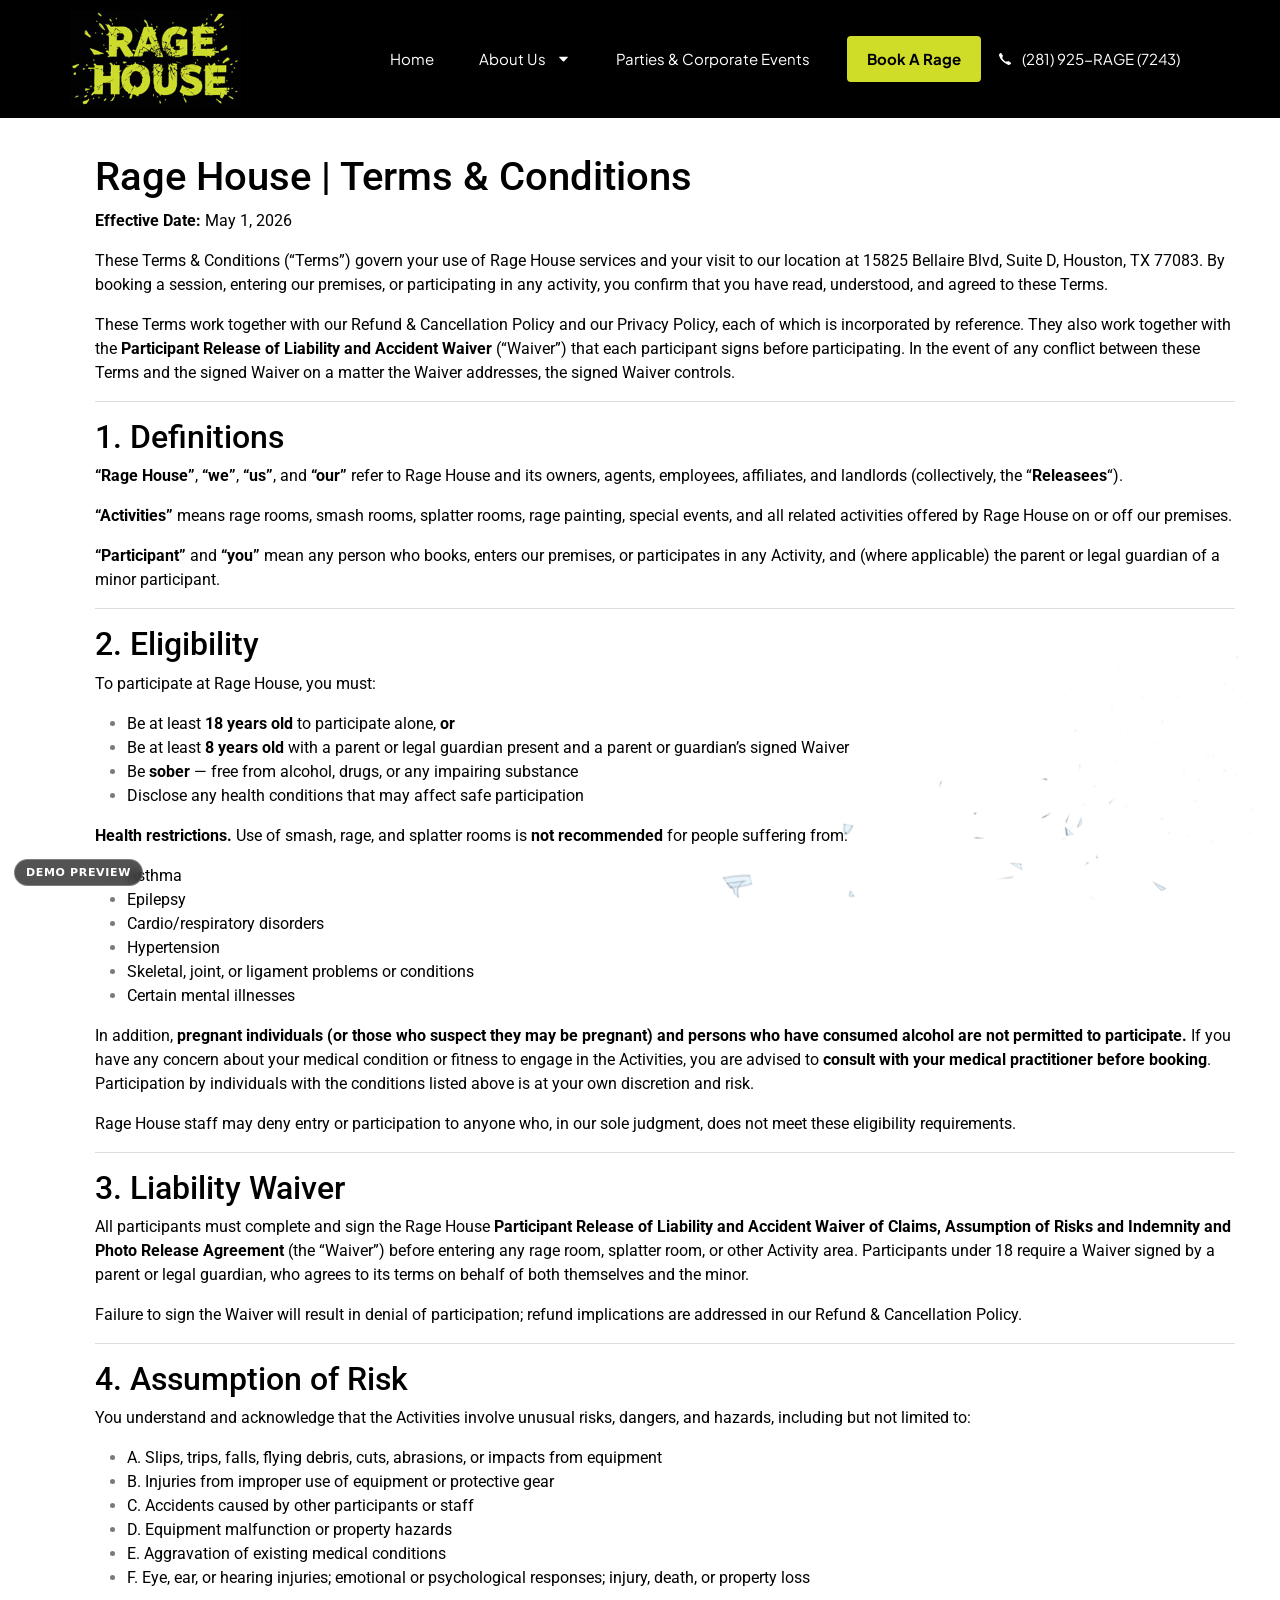
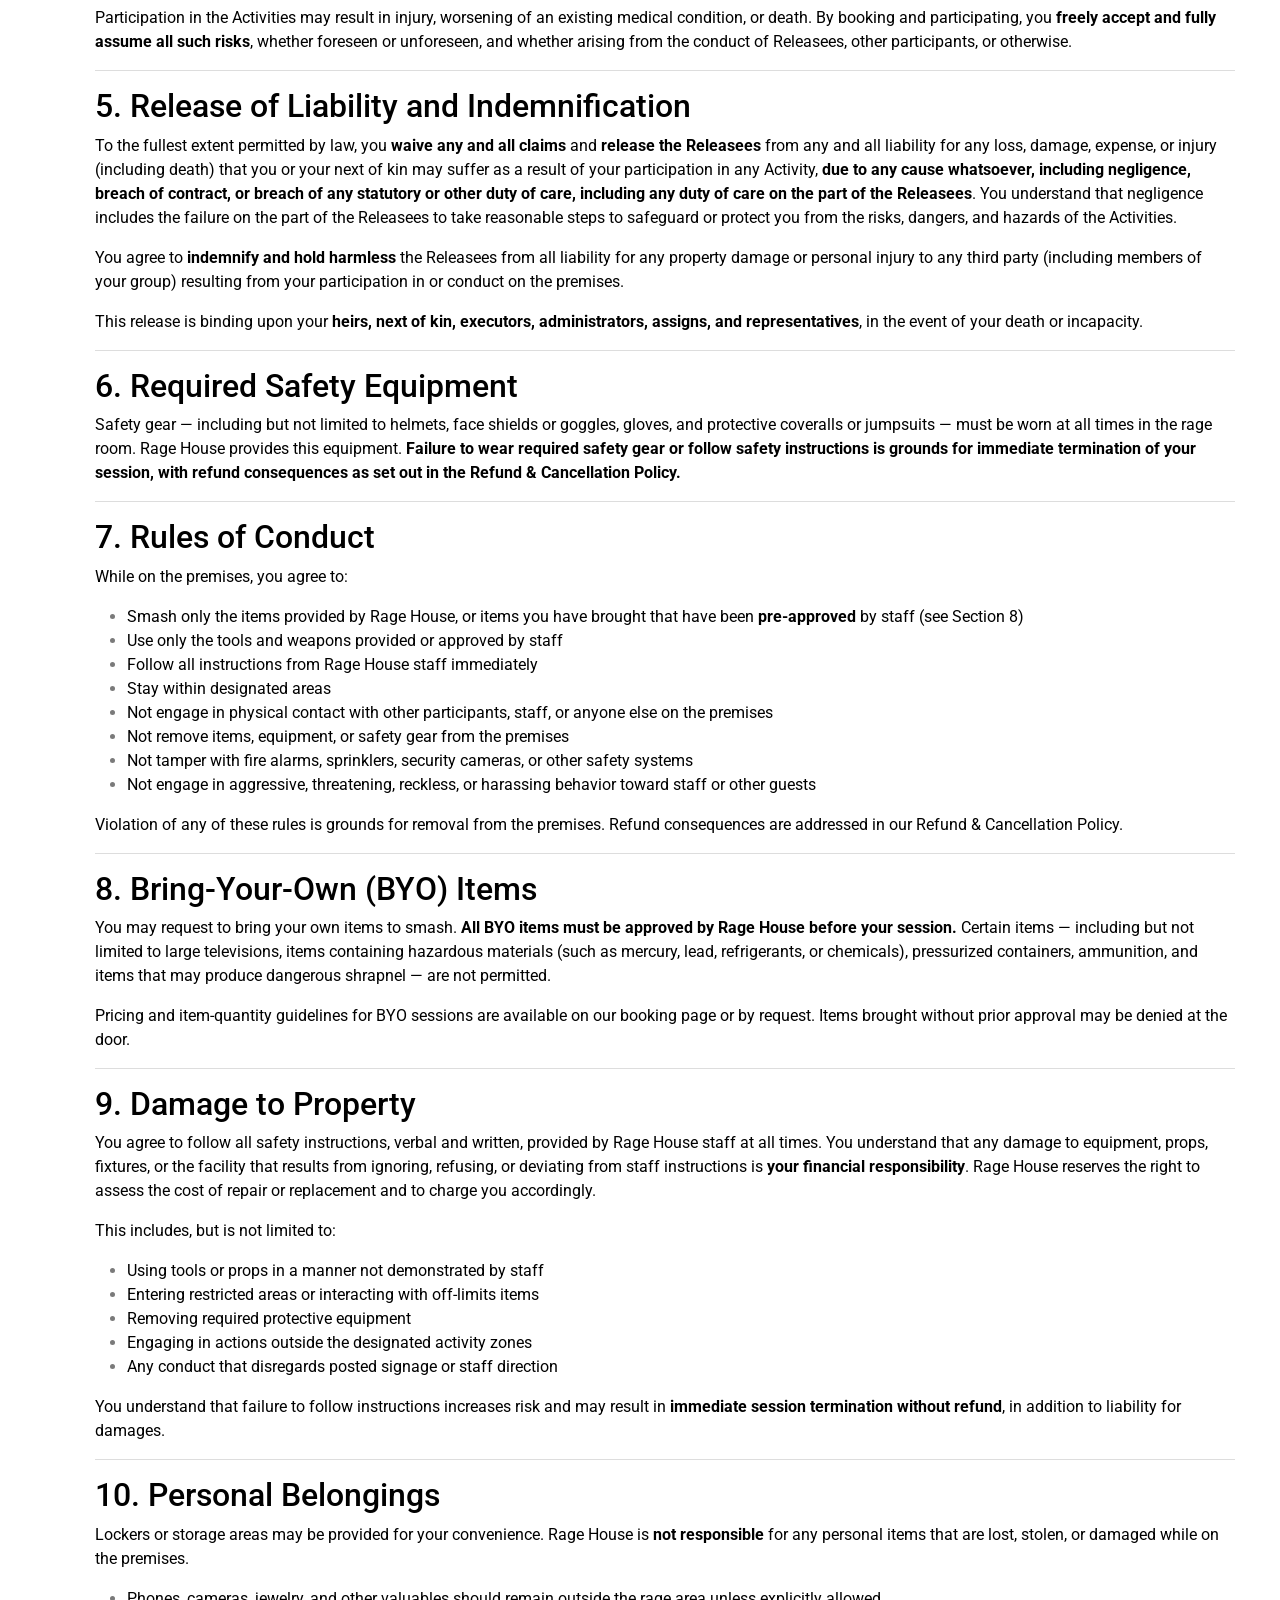
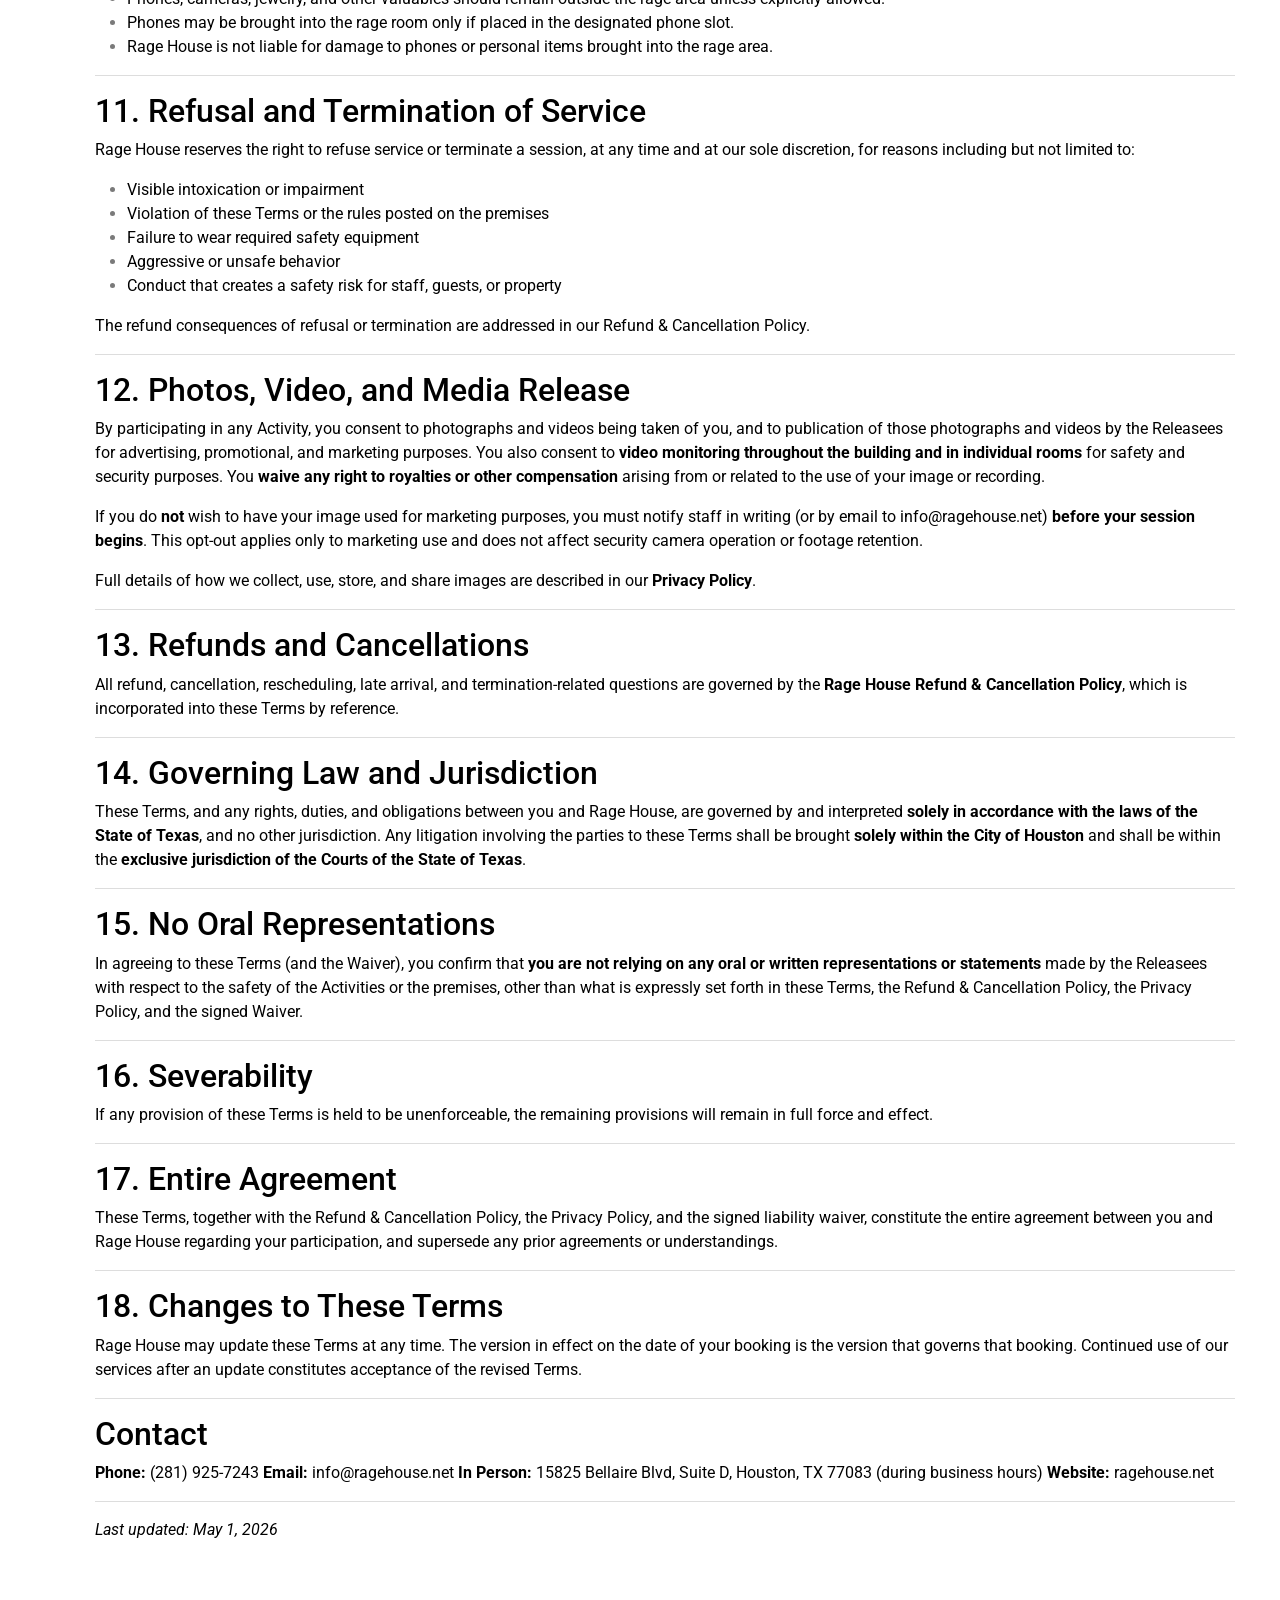
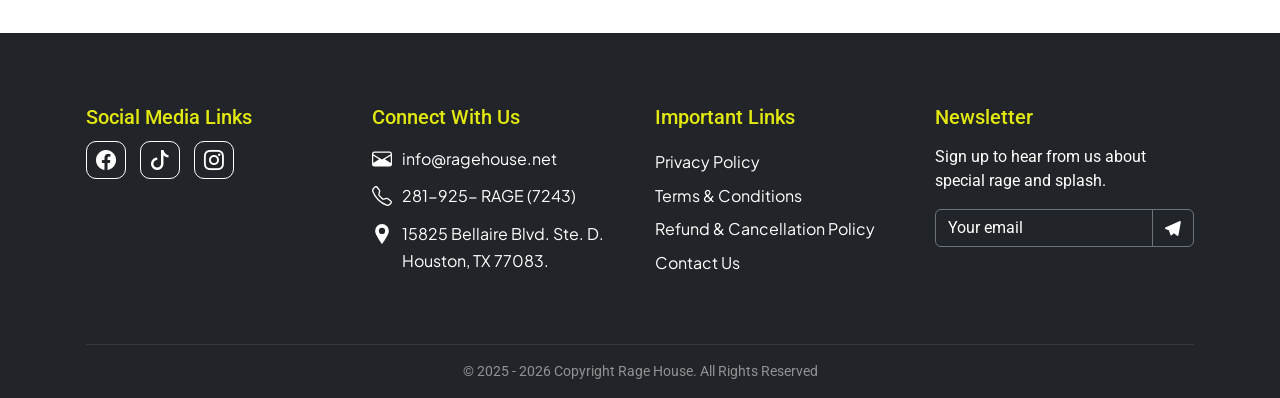
<file: about-us/terms-conditions/index.html>
<!DOCTYPE html>
<html lang="en-US">
<head>
<meta name="robots" content="noindex,nofollow">
<meta http-equiv="Content-Security-Policy" content="default-src 'self' 'unsafe-inline' 'unsafe-eval' data: blob:; connect-src 'self'; form-action 'none'; frame-src https://www.google.com">
<script>/* demo guard: no outbound requests or form submissions */
(function(){var ok=function(u){try{return new URL(u,location.href).origin===location.origin}catch(e){return false}};
var f=window.fetch;window.fetch=function(u,o){var s=typeof u==='string'?u:(u&&u.url);if(!ok(s)||/admin-ajax|wp-json|demo-disabled/.test(s))return Promise.resolve(new Response('{}',{status:200}));return f.apply(this,arguments)};
var xo=XMLHttpRequest.prototype.open;XMLHttpRequest.prototype.open=function(m,u){this.__blk=!ok(u)||/admin-ajax|wp-json|demo-disabled/.test(u);return xo.apply(this,arguments)};
var xs=XMLHttpRequest.prototype.send;XMLHttpRequest.prototype.send=function(){if(this.__blk){try{this.abort()}catch(e){}return}return xs.apply(this,arguments)};
if(navigator.sendBeacon)navigator.sendBeacon=function(){return true};
document.addEventListener('submit',function(e){e.preventDefault();e.stopImmediatePropagation()},true);})();</script>
	<meta charset="UTF-8">
	<meta name="viewport" content="width=device-width, initial-scale=1.0, viewport-fit=cover" />		<meta name='robots' content='index, follow, max-image-preview:large, max-snippet:-1, max-video-preview:-1' />
<script>Object.defineProperty(window,"angiePlugin",{value:{"schemaVersion":1,"available":true,"version":"1.1.19"},writable:false,configurable:false});</script>
	<!-- This site is optimized with the Yoast SEO plugin v28.8 - https://yoast.com/product/yoast-seo-wordpress/ -->
	<title>Rage House | Terms &amp; Conditions - Rage House</title>
	<link rel="canonical" href="/about-us/terms-conditions/" />
	<meta property="og:locale" content="en_US" />
	<meta property="og:type" content="article" />
	<meta property="og:title" content="Rage House | Terms &amp; Conditions - Rage House" />
	<meta property="og:description" content="Rage House | Terms &amp; Conditions Effective Date: May 1, 2026 These Terms &amp; Conditions (&#8220;Terms&#8221;) govern your use of Rage House services and your visit to our location at 15825 Bellaire Blvd, Suite D, Houston, TX 77083. By booking a session, entering our premises, or participating in any activity, you confirm that you have [&hellip;]" />
	<meta property="og:url" content="https://ragehousehtx.com/about-us/terms-conditions/" />
	<meta property="og:site_name" content="Rage House" />
	<meta property="article:publisher" content="https://m.facebook.com/648692431671454" />
	<meta property="article:modified_time" content="2026-05-01T20:19:37+00:00" />
	<meta name="twitter:card" content="summary_large_image" />
	<meta name="twitter:label1" content="Est. reading time" />
	<meta name="twitter:data1" content="8 minutes" />
	<script type="application/ld+json" class="yoast-schema-graph">{"@context":"https:\/\/schema.org","@graph":[{"@type":"WebPage","@id":"https:\/\/ragehousehtx.com\/about-us\/terms-conditions\/","url":"https:\/\/ragehousehtx.com\/about-us\/terms-conditions\/","name":"Rage House | Terms & Conditions - Rage House","isPartOf":{"@id":"https:\/\/ragehousehtx.com\/#website"},"datePublished":"2026-05-01T20:03:18+00:00","dateModified":"2026-05-01T20:19:37+00:00","breadcrumb":{"@id":"https:\/\/ragehousehtx.com\/about-us\/terms-conditions\/#breadcrumb"},"inLanguage":"en-US","potentialAction":[{"@type":"ReadAction","target":["https:\/\/ragehousehtx.com\/about-us\/terms-conditions\/"]}]},{"@type":"BreadcrumbList","@id":"https:\/\/ragehousehtx.com\/about-us\/terms-conditions\/#breadcrumb","itemListElement":[{"@type":"ListItem","position":1,"name":"Home","item":"https:\/\/ragehousehtx.com\/"},{"@type":"ListItem","position":2,"name":"About Us","item":"https:\/\/ragehousehtx.com\/about-us\/"},{"@type":"ListItem","position":3,"name":"Rage House | Terms &#038; Conditions"}]},{"@type":"WebSite","@id":"https:\/\/ragehousehtx.com\/#website","url":"https:\/\/ragehousehtx.com\/","name":"Rage House","description":"","publisher":{"@id":"https:\/\/ragehousehtx.com\/#organization"},"alternateName":"Rage House Events","potentialAction":[{"@type":"SearchAction","target":{"@type":"EntryPoint","urlTemplate":"https:\/\/ragehousehtx.com\/?s={search_term_string}"},"query-input":{"@type":"PropertyValueSpecification","valueRequired":true,"valueName":"search_term_string"}}],"inLanguage":"en-US"},{"@type":"Organization","@id":"https:\/\/ragehousehtx.com\/#organization","name":"Rage House","url":"https:\/\/ragehousehtx.com\/","logo":{"@type":"ImageObject","inLanguage":"en-US","@id":"https:\/\/ragehousehtx.com\/#\/schema\/logo\/image\/","url":"\/wp-content\/uploads\/2025\/08\/cropped-logo-rage-houseX1.jpg","contentUrl":"\/wp-content\/uploads\/2025\/08\/cropped-logo-rage-houseX1.jpg","width":512,"height":512,"caption":"Rage House"},"image":{"@id":"https:\/\/ragehousehtx.com\/#\/schema\/logo\/image\/"},"sameAs":["https:\/\/m.facebook.com\/648692431671454","https:\/\/www.tiktok.com\/@ragehouse_","https:\/\/www.instagram.com\/ragehouse_\/"]}]}</script>
	<!-- / Yoast SEO plugin. -->


<style id="wp-img-auto-sizes-contain-inline-css">
img:is([sizes=auto i],[sizes^="auto," i]){contain-intrinsic-size:3000px 1500px}
/*# sourceURL=wp-img-auto-sizes-contain-inline-css */
</style>
<style id="wp-emoji-styles-inline-css">

	img.wp-smiley, img.emoji {
		display: inline !important;
		border: none !important;
		box-shadow: none !important;
		height: 1em !important;
		width: 1em !important;
		margin: 0 0.07em !important;
		vertical-align: -0.1em !important;
		background: none !important;
		padding: 0 !important;
	}
/*# sourceURL=wp-emoji-styles-inline-css */
</style>
<style id="classic-theme-styles-inline-css">
/*! This file is auto-generated */
.wp-block-button__link{color:#fff;background-color:#32373c;border-radius:9999px;box-shadow:none;text-decoration:none;padding:calc(.667em + 2px) calc(1.333em + 2px);font-size:1.125em}.wp-block-file__button{background:#32373c;color:#fff;text-decoration:none}
/*# sourceURL=/wp-includes/css/classic-themes.min.css */
</style>
<style id="site-designer-shared-pattern-classes-inline-css">
/* Dark cover/section overlay + on-dark text. */
body .wp-site-blocks .is-style-overlay-dark .wp-block-cover__background { background-color: var(--wp--preset--color--base-3); color: var(--wp--preset--color--contrast-3); }
.wp-block-cover.is-style-overlay-dark .wp-block-cover__background.has-background-dim { opacity: 0.50 !important; }
:is(.wp-block-designsetgo-section, .wp-block-designsetgo-scroll-slides).is-style-overlay-dark { --dsgo-overlay-color: var(--wp--preset--color--base-3); --dsgo-overlay-opacity: 0.50; color: var(--wp--preset--color--contrast-3); }
.dsgo-image-accordion-item.is-style-overlay-dark { --dsgo-overlay-color: var(--wp--preset--color--base-3); }
.wp-block-group.has-background.is-style-overlay-dark { box-shadow: inset 0 0 0 9999px color-mix(in srgb, var(--wp--preset--color--base-3) 50%, transparent); }
body .wp-site-blocks .is-style-overlay-dark, body .wp-site-blocks .is-style-on-dark { --dsgo-text-color: var(--wp--preset--color--contrast-3); color: var(--wp--preset--color--contrast-3) !important; }
body .wp-site-blocks .is-style-overlay-dark :is(h1,h2,h3,h4,h5,h6,p,li,blockquote,cite), body .wp-site-blocks .is-style-on-dark :is(h1,h2,h3,h4,h5,h6,p,li,blockquote,cite) { color: var(--wp--preset--color--contrast-3) !important; }

/* Solid dark section background + light text. */
.is-style-bg-dark { background-color: var(--wp--preset--color--contrast); color: var(--wp--preset--color--base); }
.is-style-bg-dark a { color: var(--wp--preset--color--base); }
/*# sourceURL=site-designer-shared-pattern-classes-inline-css */
</style>
<style id="global-styles-inline-css">
:root{--wp--preset--aspect-ratio--square: 1;--wp--preset--aspect-ratio--4-3: 4/3;--wp--preset--aspect-ratio--3-4: 3/4;--wp--preset--aspect-ratio--3-2: 3/2;--wp--preset--aspect-ratio--2-3: 2/3;--wp--preset--aspect-ratio--16-9: 16/9;--wp--preset--aspect-ratio--9-16: 9/16;--wp--preset--color--black: #000000;--wp--preset--color--cyan-bluish-gray: #abb8c3;--wp--preset--color--white: #ffffff;--wp--preset--color--pale-pink: #f78da7;--wp--preset--color--vivid-red: #cf2e2e;--wp--preset--color--luminous-vivid-orange: #ff6900;--wp--preset--color--luminous-vivid-amber: #fcb900;--wp--preset--color--light-green-cyan: #7bdcb5;--wp--preset--color--vivid-green-cyan: #00d084;--wp--preset--color--pale-cyan-blue: #8ed1fc;--wp--preset--color--vivid-cyan-blue: #0693e3;--wp--preset--color--vivid-purple: #9b51e0;--wp--preset--gradient--vivid-cyan-blue-to-vivid-purple: linear-gradient(135deg,rgb(6,147,227) 0%,rgb(155,81,224) 100%);--wp--preset--gradient--light-green-cyan-to-vivid-green-cyan: linear-gradient(135deg,rgb(122,220,180) 0%,rgb(0,208,130) 100%);--wp--preset--gradient--luminous-vivid-amber-to-luminous-vivid-orange: linear-gradient(135deg,rgb(252,185,0) 0%,rgb(255,105,0) 100%);--wp--preset--gradient--luminous-vivid-orange-to-vivid-red: linear-gradient(135deg,rgb(255,105,0) 0%,rgb(207,46,46) 100%);--wp--preset--gradient--very-light-gray-to-cyan-bluish-gray: linear-gradient(135deg,rgb(238,238,238) 0%,rgb(169,184,195) 100%);--wp--preset--gradient--cool-to-warm-spectrum: linear-gradient(135deg,rgb(74,234,220) 0%,rgb(151,120,209) 20%,rgb(207,42,186) 40%,rgb(238,44,130) 60%,rgb(251,105,98) 80%,rgb(254,248,76) 100%);--wp--preset--gradient--blush-light-purple: linear-gradient(135deg,rgb(255,206,236) 0%,rgb(152,150,240) 100%);--wp--preset--gradient--blush-bordeaux: linear-gradient(135deg,rgb(254,205,165) 0%,rgb(254,45,45) 50%,rgb(107,0,62) 100%);--wp--preset--gradient--luminous-dusk: linear-gradient(135deg,rgb(255,203,112) 0%,rgb(199,81,192) 50%,rgb(65,88,208) 100%);--wp--preset--gradient--pale-ocean: linear-gradient(135deg,rgb(255,245,203) 0%,rgb(182,227,212) 50%,rgb(51,167,181) 100%);--wp--preset--gradient--electric-grass: linear-gradient(135deg,rgb(202,248,128) 0%,rgb(113,206,126) 100%);--wp--preset--gradient--midnight: linear-gradient(135deg,rgb(2,3,129) 0%,rgb(40,116,252) 100%);--wp--preset--font-size--small: 13px;--wp--preset--font-size--medium: 20px;--wp--preset--font-size--large: 36px;--wp--preset--font-size--x-large: 42px;--wp--preset--spacing--20: 0.44rem;--wp--preset--spacing--30: 0.67rem;--wp--preset--spacing--40: 1rem;--wp--preset--spacing--50: 1.5rem;--wp--preset--spacing--60: 2.25rem;--wp--preset--spacing--70: 3.38rem;--wp--preset--spacing--80: 5.06rem;--wp--preset--shadow--natural: 6px 6px 9px rgba(0, 0, 0, 0.2);--wp--preset--shadow--deep: 12px 12px 50px rgba(0, 0, 0, 0.4);--wp--preset--shadow--sharp: 6px 6px 0px rgba(0, 0, 0, 0.2);--wp--preset--shadow--outlined: 6px 6px 0px -3px rgb(255, 255, 255), 6px 6px rgb(0, 0, 0);--wp--preset--shadow--crisp: 6px 6px 0px rgb(0, 0, 0);}.wp-block-button{--wp--preset--dimension--25: 25%;--wp--preset--dimension--50: 50%;--wp--preset--dimension--75: 75%;--wp--preset--dimension--100: 100%;}:where(body) { margin: 0; }:where(.is-layout-flex){gap: 0.5em;}:where(.is-layout-grid){gap: 0.5em;}body .is-layout-flex{display: flex;}.is-layout-flex{flex-wrap: wrap;align-items: center;}.is-layout-flex > :is(*, div){margin: 0;}body .is-layout-grid{display: grid;}.is-layout-grid > :is(*, div){margin: 0;}body{padding-top: 0px;padding-right: 0px;padding-bottom: 0px;padding-left: 0px;}:root :where(.wp-element-button, .wp-block-button__link){background-color: #32373c;border-width: 0;color: #fff;font-family: inherit;font-size: inherit;font-style: inherit;font-weight: inherit;letter-spacing: inherit;line-height: inherit;padding-top: calc(0.667em + 2px);padding-right: calc(1.333em + 2px);padding-bottom: calc(0.667em + 2px);padding-left: calc(1.333em + 2px);text-decoration: none;text-transform: inherit;}.has-black-color{color: var(--wp--preset--color--black) !important;}.has-cyan-bluish-gray-color{color: var(--wp--preset--color--cyan-bluish-gray) !important;}.has-white-color{color: var(--wp--preset--color--white) !important;}.has-pale-pink-color{color: var(--wp--preset--color--pale-pink) !important;}.has-vivid-red-color{color: var(--wp--preset--color--vivid-red) !important;}.has-luminous-vivid-orange-color{color: var(--wp--preset--color--luminous-vivid-orange) !important;}.has-luminous-vivid-amber-color{color: var(--wp--preset--color--luminous-vivid-amber) !important;}.has-light-green-cyan-color{color: var(--wp--preset--color--light-green-cyan) !important;}.has-vivid-green-cyan-color{color: var(--wp--preset--color--vivid-green-cyan) !important;}.has-pale-cyan-blue-color{color: var(--wp--preset--color--pale-cyan-blue) !important;}.has-vivid-cyan-blue-color{color: var(--wp--preset--color--vivid-cyan-blue) !important;}.has-vivid-purple-color{color: var(--wp--preset--color--vivid-purple) !important;}.has-black-background-color{background-color: var(--wp--preset--color--black) !important;}.has-cyan-bluish-gray-background-color{background-color: var(--wp--preset--color--cyan-bluish-gray) !important;}.has-white-background-color{background-color: var(--wp--preset--color--white) !important;}.has-pale-pink-background-color{background-color: var(--wp--preset--color--pale-pink) !important;}.has-vivid-red-background-color{background-color: var(--wp--preset--color--vivid-red) !important;}.has-luminous-vivid-orange-background-color{background-color: var(--wp--preset--color--luminous-vivid-orange) !important;}.has-luminous-vivid-amber-background-color{background-color: var(--wp--preset--color--luminous-vivid-amber) !important;}.has-light-green-cyan-background-color{background-color: var(--wp--preset--color--light-green-cyan) !important;}.has-vivid-green-cyan-background-color{background-color: var(--wp--preset--color--vivid-green-cyan) !important;}.has-pale-cyan-blue-background-color{background-color: var(--wp--preset--color--pale-cyan-blue) !important;}.has-vivid-cyan-blue-background-color{background-color: var(--wp--preset--color--vivid-cyan-blue) !important;}.has-vivid-purple-background-color{background-color: var(--wp--preset--color--vivid-purple) !important;}.has-black-border-color{border-color: var(--wp--preset--color--black) !important;}.has-cyan-bluish-gray-border-color{border-color: var(--wp--preset--color--cyan-bluish-gray) !important;}.has-white-border-color{border-color: var(--wp--preset--color--white) !important;}.has-pale-pink-border-color{border-color: var(--wp--preset--color--pale-pink) !important;}.has-vivid-red-border-color{border-color: var(--wp--preset--color--vivid-red) !important;}.has-luminous-vivid-orange-border-color{border-color: var(--wp--preset--color--luminous-vivid-orange) !important;}.has-luminous-vivid-amber-border-color{border-color: var(--wp--preset--color--luminous-vivid-amber) !important;}.has-light-green-cyan-border-color{border-color: var(--wp--preset--color--light-green-cyan) !important;}.has-vivid-green-cyan-border-color{border-color: var(--wp--preset--color--vivid-green-cyan) !important;}.has-pale-cyan-blue-border-color{border-color: var(--wp--preset--color--pale-cyan-blue) !important;}.has-vivid-cyan-blue-border-color{border-color: var(--wp--preset--color--vivid-cyan-blue) !important;}.has-vivid-purple-border-color{border-color: var(--wp--preset--color--vivid-purple) !important;}.has-vivid-cyan-blue-to-vivid-purple-gradient-background{background: var(--wp--preset--gradient--vivid-cyan-blue-to-vivid-purple) !important;}.has-light-green-cyan-to-vivid-green-cyan-gradient-background{background: var(--wp--preset--gradient--light-green-cyan-to-vivid-green-cyan) !important;}.has-luminous-vivid-amber-to-luminous-vivid-orange-gradient-background{background: var(--wp--preset--gradient--luminous-vivid-amber-to-luminous-vivid-orange) !important;}.has-luminous-vivid-orange-to-vivid-red-gradient-background{background: var(--wp--preset--gradient--luminous-vivid-orange-to-vivid-red) !important;}.has-very-light-gray-to-cyan-bluish-gray-gradient-background{background: var(--wp--preset--gradient--very-light-gray-to-cyan-bluish-gray) !important;}.has-cool-to-warm-spectrum-gradient-background{background: var(--wp--preset--gradient--cool-to-warm-spectrum) !important;}.has-blush-light-purple-gradient-background{background: var(--wp--preset--gradient--blush-light-purple) !important;}.has-blush-bordeaux-gradient-background{background: var(--wp--preset--gradient--blush-bordeaux) !important;}.has-luminous-dusk-gradient-background{background: var(--wp--preset--gradient--luminous-dusk) !important;}.has-pale-ocean-gradient-background{background: var(--wp--preset--gradient--pale-ocean) !important;}.has-electric-grass-gradient-background{background: var(--wp--preset--gradient--electric-grass) !important;}.has-midnight-gradient-background{background: var(--wp--preset--gradient--midnight) !important;}.has-small-font-size{font-size: var(--wp--preset--font-size--small) !important;}.has-medium-font-size{font-size: var(--wp--preset--font-size--medium) !important;}.has-large-font-size{font-size: var(--wp--preset--font-size--large) !important;}.has-x-large-font-size{font-size: var(--wp--preset--font-size--x-large) !important;}
:root :where(.wp-block-icon svg){width: 24px;}
:where(.wp-block-gallery.is-layout-flex){gap: var( --wp--style--gallery-gap-default, var( --gallery-block--gutter-size, var( --wp--style--block-gap, 0.5em ) ) );}:where(.wp-block-gallery.is-layout-grid){gap: var( --wp--style--gallery-gap-default, var( --gallery-block--gutter-size, var( --wp--style--block-gap, 0.5em ) ) );}
:where(.wp-block-latest-posts.is-layout-flex){gap: 1.25em;}:where(.wp-block-latest-posts.is-layout-grid){gap: 1.25em;}
:where(.wp-block-post-template.is-layout-flex){gap: 1.25em;}:where(.wp-block-post-template.is-layout-grid){gap: 1.25em;}
:where(.wp-block-term-template.is-layout-flex){gap: 1.25em;}:where(.wp-block-term-template.is-layout-grid){gap: 1.25em;}
:where(.wp-block-columns.is-layout-flex){gap: 2em;}:where(.wp-block-columns.is-layout-grid){gap: 2em;}
:root :where(.wp-block-pullquote){font-size: 1.5em;line-height: 1.6;}
/*# sourceURL=global-styles-inline-css */
</style>
<style id="if-so-public-dummy-inline-css">
        .lds-dual-ring {
          display: inline-block;
          width: 16px;
          height: 16px;
        }
        .lds-dual-ring:after {
          content: " ";
          display: block;
          width: 16px;
          height: 16px;
          margin: 0px;
          border-radius: 50%;
          border: 3px solid #000;
          border-color: #000 transparent #000 transparent;
          animation: lds-dual-ring 1.2s linear infinite;
        }
        @keyframes lds-dual-ring {
          0% {
            transform: rotate(0deg);
          }
          100% {
            transform: rotate(360deg);
          }
        }
        /*loader 2*/
        .ifso-logo-loader {
            font-size: 20px;
            width: 64px;
            font-family: sans-serif;
            position: relative;
            height: auto;
            font-weight: 800;
        }
        .ifso-logo-loader:before {
            content: '';
            position: absolute;
            left: 30%;
            top: 36%;
            width: 14px;
            height: 22px;
            clip-path: polygon(100% 50%, 0 0, 0 100%);
            background: #fd5b56;
            animation: spinAndMoveArrow 2s infinite;
            height: 9px;
            width: 7px;
        }
        .ifso-logo-loader:after {
            content: "If So";
            word-spacing: 12px;
        }
        @keyframes spinAndMoveArrow {
                40% {
                    transform: rotate(360deg);
                }
    
                60% {
                    transform: translateX(-5px);
                }
    
                80% {
                    transform: translateX(5px);
                }
    
                100% {
                    transform: translateX(0);
                }
        }
        /*Loader 3 - default content*/
        .ifso-default-content-loader{
            display:inline-block;
        }
        
/*# sourceURL=if-so-public-dummy-inline-css */
</style>
<link rel='stylesheet' id='participant-style-css' href='/wp-content/plugins/participant-form/participant-style.css' media='all' />
<link rel='stylesheet' id='slideform-style-css' href='/wp-content/plugins/slide-form-with-content-V1.0/slideform-style.css' media='all' />
<link rel='stylesheet' id='swiper-css-css' href='/npm/swiper@9/swiper-bundle.min.css' media='all' />
<link rel='stylesheet' id='bootstrap-icons-css' href='/npm/bootstrap-icons/font/bootstrap-icons.css' media='all' />
<link rel='stylesheet' id='tss-style-css' href='/wp-content/plugins/testimonial-swiper/style.css' media='all' />
<link rel='stylesheet' id='owl-carousel-css' href='/wp-content/plugins/wp-portfolio-carouselv-v0.1/owl.carousel.min.css' media='all' />
<link rel='stylesheet' id='glightbox-css' href='/npm/glightbox/dist/css/glightbox.min.css' media='all' />
<link rel='stylesheet' id='wppc-style-css' href='/wp-content/plugins/wp-portfolio-carouselv-v0.1/carousel-style.css' media='all' />
<link rel='stylesheet' id='wp-theme-css' href='/wp-includes/css/dist/theme/design-tokens.min.css' media='all' />
<link rel='stylesheet' id='wp-components-css' href='/wp-includes/css/dist/components/style.min.css' media='all' />
<link rel='stylesheet' id='godaddy-styles-css' href='/wp-content/mu-plugins/vendor/wpex/godaddy-launch/includes/Dependencies/GoDaddy/Styles/build/latest.css' media='all' />
<link rel='stylesheet' id='bootstrap-5-css' href='/npm/bootstrap@5.3.3/dist/css/bootstrap.min.css' media='all' />
<link rel='stylesheet' id='ak-minimal-bs-style-css' href='/wp-content/themes/ak-minimal-bootstrap/style.css' media='all' />
<link rel='stylesheet' id='elementor-frontend-css' href='/wp-content/plugins/elementor/assets/css/frontend.min.css' media='all' />
<style id="elementor-frontend-inline-css">
.e-heading-base a, .e-paragraph-base a { all: unset; cursor: pointer; }.elementor :where(.e-svg-base) { width: var(--e-svg-width, 65px); height: var(--e-svg-height, 65px); }form[data-element_type="e-form"].form-state-success [data-element_type="e-form-success-message"],form[data-element_type="e-form"].form-state-error [data-element_type="e-form-error-message"]{ display: block; }.elementor-edit-mode [data-element_type="e-form-success-message"]:is(.elementor-element-editable, :has(.elementor-element-editable), :has(> .elementor-empty-view)),.elementor-edit-mode [data-element_type="e-form-error-message"]:is(.elementor-element-editable, :has(.elementor-element-editable), :has(> .elementor-empty-view)){ display: block; }.e-background-video { position: relative; overflow: hidden; }.e-background-video__media { position: absolute; inset: 0; width: 100%; height: 100%; object-fit: cover; pointer-events: none; z-index: 0; }.e-background-video__content { position: relative; z-index: 1; flex: 1 1 auto; }.elementor-edit-mode .e-background-video__content.e-atomic-element:has(> .elementor-empty-view) { display: flex; flex-direction: column; flex: 1 1 auto; min-height: 0; }.elementor-edit-mode .e-background-video__content.e-atomic-element:has(> .elementor-empty-view) > .elementor-empty-view.elementor-empty-view { position: relative; flex: 1 1 auto; min-height: 120px; height: auto; width: 100%; }.elementor-edit-mode .e-background-video__content.e-atomic-element:has(> .elementor-empty-view) > .elementor-empty-view > .elementor-first-add { position: absolute; inset: 0; width: 100%; height: 100%; }.e-background-video__controls { z-index: 2; }.e-background-video__play, .e-background-video__pause { appearance: none; -webkit-appearance: none; }.e-background-video.e-background-video--playing .e-background-video__play { display: none; }.e-background-video.e-background-video--paused .e-background-video__pause { display: none; }.e-background-video:not(.e-background-video--playing):not(.e-background-video--paused) .e-background-video__controls,.e-background-video:not(.e-background-video--playing):not(.e-background-video--paused) .e-background-video__play,.e-background-video:not(.e-background-video--playing):not(.e-background-video--paused) .e-background-video__pause { display: none; }.e-accordion-item-header-base { list-style: none; }.e-accordion-item-header-base::-webkit-details-marker { display: none; }.e-accordion-item-base { interpolate-size: allow-keywords; }.e-accordion-item-base::details-content {block-size: 0; overflow: hidden;transition: block-size .3s ease, content-visibility .3s ease allow-discrete;}.e-accordion-item-base[open]::details-content { block-size: auto; }.e-accordion-item-icon-base, .e-accordion-item-icon-open-base { --e-svg-width: auto; --e-svg-height: 100%; }:where(.e-accordion-item-icon-base, .e-accordion-item-icon-open-base) .e-svg-base { max-width: 100%; }.e-accordion-item-icon-base.e-accordion-item-icon-base .e-svg-base svg, .e-accordion-item-icon-open-base.e-accordion-item-icon-open-base .e-svg-base svg { width: auto !important; }.e-accordion-item-icon-base svg, .e-accordion-item-icon-open-base svg { transition: transform .3s ease; }.e-accordion-item-base:not([open]) > summary :is(.e-accordion-item-icon-base, .e-accordion-item-icon-open-base) svg { transform: rotate(var(--e-accordion-icon-rotation-closed)); }.e-accordion-item-base[open] > summary :is(.e-accordion-item-icon-base, .e-accordion-item-icon-open-base) svg { transform: rotate(var(--e-accordion-icon-rotation, 180deg)); }.e-accordion-item-header-base.e-accordion-item-header-base:has(> .e-accordion-item-icon-open-base) { display: grid; grid-template-columns: minmax(0, 1fr) auto; align-items: center; }.e-accordion-item-header-base:has(> .e-accordion-item-icon-open-base) > .e-accordion-item-title-base { grid-column: 1; grid-row: 1; }.e-accordion-item-header-base:has(> .e-accordion-item-icon-open-base) > :is(.e-accordion-item-icon-base, .e-accordion-item-icon-open-base) { grid-column: 2; grid-row: 1; }.e-accordion-item-base .e-accordion-item-icon-open-base.e-accordion-item-icon-open-base { visibility: hidden; }.e-accordion-item-base[open] > summary .e-accordion-item-icon-open-base { visibility: visible; }.e-accordion-item-base[open] > summary:has(.e-accordion-item-icon-open-base) .e-accordion-item-icon-base { visibility: hidden; }.e-list-item-marker-base { --e-svg-width: 0.6em; --e-svg-height: 0.6em; }:where(.e-list-item-marker-base) .e-svg-base { flex-shrink: 0; }.e-list-item-marker-base .e-svg-base svg { display: block; }
.e-form-textarea-base:not([data-resizable]) { resize: none; } .e-form-submit-button-base { cursor: pointer; box-sizing: border-box; }
/*# sourceURL=elementor-frontend-inline-css */
</style>
<link rel='stylesheet' id='widget-image-css' href='/wp-content/plugins/elementor/assets/css/widget-image.min.css' media='all' />
<link rel='stylesheet' id='widget-nav-menu-css' href='/wp-content/plugins/elementor-pro/assets/css/widget-nav-menu.min.css' media='all' />
<link rel='stylesheet' id='elementor-post-22-css' href='/wp-content/uploads/elementor/css/post-22.css' media='all' />
<link rel='stylesheet' id='font-awesome-5-all-css' href='/wp-content/plugins/elementor/assets/lib/font-awesome/css/all.min.css' media='all' />
<link rel='stylesheet' id='font-awesome-4-shim-css' href='/wp-content/plugins/elementor/assets/lib/font-awesome/css/v4-shims.min.css' media='all' />
<link rel='stylesheet' id='elementor-post-1084-css' href='/wp-content/uploads/elementor/css/post-1084.css' media='all' />
<link rel='stylesheet' id='base-desktop-css' href='/wp-content/uploads/elementor/css/base-desktop.css' media='all' />
<link rel='stylesheet' id='base-mobile-css' href='/wp-content/uploads/elementor/css/base-mobile.css' media='(max-width:767px)' />
<link rel='stylesheet' id='elementor-post-1055-css' href='/wp-content/uploads/elementor/css/post-1055.css' media='all' />
<link rel='stylesheet' id='elementor-gf-local-roboto-css' href='/wp-content/uploads/elementor/google-fonts/css/roboto.css' media='all' />
<link rel='stylesheet' id='elementor-gf-local-robotoslab-css' href='/wp-content/uploads/elementor/google-fonts/css/robotoslab.css' media='all' />
<link rel='stylesheet' id='elementor-gf-local-plusjakartasans-css' href='/wp-content/uploads/elementor/google-fonts/css/plusjakartasans.css' media='all' />
<script id="jquery-core-js" src="/wp-includes/js/jquery/jquery.min.js"></script>
<script id="jquery-migrate-js" src="/wp-includes/js/jquery/jquery-migrate.min.js"></script>
<script id="if-so-js-before">
var nonce = "d27db03ded";//compat
    var ifso_nonce = "d27db03ded";
    var ajaxurl = "#demo-disabled";
    var ifso_page_url = window.location.href;
    var isAnalyticsOn = false;
    var isPageVisitedOn = 0;
    var isVisitCountEnabled = 1;
    var referrer_for_pageload = document.referrer;
    var ifso_attrs_for_ajax = ["ga4","the_content"];
//# sourceURL=if-so-js-before
</script>
<script id="if-so-js" src="/wp-content/plugins/if-so/public/js/if-so-public.js"></script>
<script id="font-awesome-4-shim-js" src="/wp-content/plugins/elementor/assets/lib/font-awesome/js/v4-shims.min.js"></script>

<!-- Google tag (gtag.js) snippet added by Site Kit -->
<!-- Google Analytics snippet added by Site Kit -->
<!-- Google Ads snippet added by Site Kit -->
<!-- demo: Google tag removed -->

<meta name="generator" content="WordPress 7.1.4" />
<link rel='shortlink' href='https://ragehousehtx.com/?p=1084' />
<link rel="stylesheet" id="34-css" href="/wp-content/uploads/custom-css-js/34.css" media="all" />
<meta name="generator" content="Site Kit by Google 1.191.0" />		<!-- demo: Clarity removed -->
	<meta name="generator" content="Elementor 4.4.0; features: e_font_icon_svg, additional_custom_breakpoints; settings: css_print_method-external, google_font-enabled, font_display-swap">
			<style>
				.e-con.e-parent:nth-of-type(n+4):not(.e-lazyloaded):not(.e-no-lazyload),
				.e-con.e-parent:nth-of-type(n+4):not(.e-lazyloaded):not(.e-no-lazyload) * {
					background-image: none !important;
				}
				@media screen and (max-height: 1024px) {
					.e-con.e-parent:nth-of-type(n+3):not(.e-lazyloaded):not(.e-no-lazyload),
					.e-con.e-parent:nth-of-type(n+3):not(.e-lazyloaded):not(.e-no-lazyload) * {
						background-image: none !important;
					}
				}
				@media screen and (max-height: 640px) {
					.e-con.e-parent:nth-of-type(n+2):not(.e-lazyloaded):not(.e-no-lazyload),
					.e-con.e-parent:nth-of-type(n+2):not(.e-lazyloaded):not(.e-no-lazyload) * {
						background-image: none !important;
					}
				}
			</style>
			
<!-- demo: GTM removed -->

<!-- End Google Tag Manager snippet added by Site Kit -->
<link rel="icon" href="/wp-content/uploads/2025/08/cropped-logo-rage-houseX1-32x32.jpg" sizes="32x32" />
<link rel="icon" href="/wp-content/uploads/2025/08/cropped-logo-rage-houseX1-192x192.jpg" sizes="192x192" />
<link rel="apple-touch-icon" href="/wp-content/uploads/2025/08/cropped-logo-rage-houseX1-180x180.jpg" />
<meta name="msapplication-TileImage" content="/wp-content/uploads/2025/08/cropped-logo-rage-houseX1-270x270.jpg" />
<style id="wp-site-designer-contrast-fallback"> .wp-block-group:not([data-dsgo-inline-bg]),.wp-block-column:not([data-dsgo-inline-bg]),.wp-block-columns:not([data-dsgo-inline-bg]){--dsgo-text-color:initial;} :is(.wp-block-designsetgo-section,.wp-block-group,.wp-block-column).has-background:not([class*="-background-color"]):not(.has-text-color):not(.is-style-footer-section):not(.is-style-header-section),.wp-block-cover:not(.has-text-color){color:var(--wp--preset--color--contrast-3) !important;--dsgo-text-color:var(--wp--preset--color--contrast-3);} body .wp-site-blocks :is(:is(.wp-block-designsetgo-section,.wp-block-group,.wp-block-column).has-background:not([class*="-background-color"]):not(.has-text-color):not(.is-style-footer-section):not(.is-style-header-section),.wp-block-cover) h1:not(.has-text-color):where(:not(.elementor *):not([data-elementor-type] *)),body .wp-site-blocks :is(:is(.wp-block-designsetgo-section,.wp-block-group,.wp-block-column).has-background:not([class*="-background-color"]):not(.has-text-color):not(.is-style-footer-section):not(.is-style-header-section),.wp-block-cover) h2:not(.has-text-color):where(:not(.elementor *):not([data-elementor-type] *)),body .wp-site-blocks :is(:is(.wp-block-designsetgo-section,.wp-block-group,.wp-block-column).has-background:not([class*="-background-color"]):not(.has-text-color):not(.is-style-footer-section):not(.is-style-header-section),.wp-block-cover) h3:not(.has-text-color):where(:not(.elementor *):not([data-elementor-type] *)),body .wp-site-blocks :is(:is(.wp-block-designsetgo-section,.wp-block-group,.wp-block-column).has-background:not([class*="-background-color"]):not(.has-text-color):not(.is-style-footer-section):not(.is-style-header-section),.wp-block-cover) h4:not(.has-text-color):where(:not(.elementor *):not([data-elementor-type] *)),body .wp-site-blocks :is(:is(.wp-block-designsetgo-section,.wp-block-group,.wp-block-column).has-background:not([class*="-background-color"]):not(.has-text-color):not(.is-style-footer-section):not(.is-style-header-section),.wp-block-cover) h5:not(.has-text-color):where(:not(.elementor *):not([data-elementor-type] *)),body .wp-site-blocks :is(:is(.wp-block-designsetgo-section,.wp-block-group,.wp-block-column).has-background:not([class*="-background-color"]):not(.has-text-color):not(.is-style-footer-section):not(.is-style-header-section),.wp-block-cover) h6:not(.has-text-color):where(:not(.elementor *):not([data-elementor-type] *)),body .wp-site-blocks :is(:is(.wp-block-designsetgo-section,.wp-block-group,.wp-block-column).has-background:not([class*="-background-color"]):not(.has-text-color):not(.is-style-footer-section):not(.is-style-header-section),.wp-block-cover) p:not(.has-text-color):where(:not(.elementor *):not([data-elementor-type] *)),body .wp-site-blocks :is(:is(.wp-block-designsetgo-section,.wp-block-group,.wp-block-column).has-background:not([class*="-background-color"]):not(.has-text-color):not(.is-style-footer-section):not(.is-style-header-section),.wp-block-cover) a:where(:not(.wp-element-button):not(.wp-block-social-link-anchor)):not(.has-text-color):where(:not(.elementor *):not([data-elementor-type] *)),body .wp-site-blocks :is(:is(.wp-block-designsetgo-section,.wp-block-group,.wp-block-column).has-background:not([class*="-background-color"]):not(.has-text-color):not(.is-style-footer-section):not(.is-style-header-section),.wp-block-cover) .wp-element-caption:not(.has-text-color):where(:not(.elementor *):not([data-elementor-type] *)){color:var(--dsgo-text-color,inherit) !important;} body .wp-site-blocks :is(.wp-block-designsetgo-section,.wp-block-group,.wp-block-column)[data-dsgo-inline-bg] .wp-block-button:is([class*="is-style-outline"],[class*="is-style-secondary"]) .wp-element-button{color:var(--dsgo-text-color,inherit) !important;border-color:currentColor !important;}body .wp-site-blocks :is(.wp-block-designsetgo-section,.wp-block-group,.wp-block-column)[data-dsgo-inline-bg] .wp-block-button:is([class*="is-style-outline"],[class*="is-style-secondary"]) .wp-element-button:hover{opacity:0.75;} body .wp-site-blocks [data-dsgo-inline-bg] h1:not(.has-text-color):where(:not(.elementor *):not([data-elementor-type] *)),body .wp-site-blocks [data-dsgo-inline-bg] h2:not(.has-text-color):where(:not(.elementor *):not([data-elementor-type] *)),body .wp-site-blocks [data-dsgo-inline-bg] h3:not(.has-text-color):where(:not(.elementor *):not([data-elementor-type] *)),body .wp-site-blocks [data-dsgo-inline-bg] h4:not(.has-text-color):where(:not(.elementor *):not([data-elementor-type] *)),body .wp-site-blocks [data-dsgo-inline-bg] h5:not(.has-text-color):where(:not(.elementor *):not([data-elementor-type] *)),body .wp-site-blocks [data-dsgo-inline-bg] h6:not(.has-text-color):where(:not(.elementor *):not([data-elementor-type] *)),body .wp-site-blocks [data-dsgo-inline-bg] p:not(.has-text-color):where(:not(.elementor *):not([data-elementor-type] *)),body .wp-site-blocks [data-dsgo-inline-bg] a:where(:not(.wp-element-button):not(.wp-block-social-link-anchor)):not(.has-text-color):where(:not(.elementor *):not([data-elementor-type] *)),body .wp-site-blocks [data-dsgo-inline-bg] .wp-element-caption:not(.has-text-color):where(:not(.elementor *):not([data-elementor-type] *)){color:var(--dsgo-text-color,inherit) !important;} .wp-block-designsetgo-section.has-background:not([data-dsgo-inline-bg]):not(.has-text-color){color:var(--wp--preset--color--contrast);--dsgo-text-color:var(--wp--preset--color--contrast);} :is(.wp-block-group,.wp-block-column).is-style-section-1:not(:is(.has-white-background-color,.has-black-background-color)),.has-background:is(.wp-block-group,.wp-block-column).is-style-section-1:not(:is(.has-white-background-color,.has-black-background-color)),.has-text-color:is(.wp-block-group,.wp-block-column).is-style-section-1:not(:is(.has-white-background-color,.has-black-background-color)){background-color:var(--wp--preset--color--accent-5);color:var(--wp--preset--color--contrast);} body .wp-site-blocks :is(.wp-block-group,.wp-block-column).is-style-section-1:not(:is(.has-white-background-color,.has-black-background-color)) h1:where(:not(.elementor *):not([data-elementor-type] *)),body .wp-site-blocks :is(.wp-block-group,.wp-block-column).is-style-section-1:not(:is(.has-white-background-color,.has-black-background-color)) h2:where(:not(.elementor *):not([data-elementor-type] *)),body .wp-site-blocks :is(.wp-block-group,.wp-block-column).is-style-section-1:not(:is(.has-white-background-color,.has-black-background-color)) h3:where(:not(.elementor *):not([data-elementor-type] *)),body .wp-site-blocks :is(.wp-block-group,.wp-block-column).is-style-section-1:not(:is(.has-white-background-color,.has-black-background-color)) h4:where(:not(.elementor *):not([data-elementor-type] *)),body .wp-site-blocks :is(.wp-block-group,.wp-block-column).is-style-section-1:not(:is(.has-white-background-color,.has-black-background-color)) h5:where(:not(.elementor *):not([data-elementor-type] *)),body .wp-site-blocks :is(.wp-block-group,.wp-block-column).is-style-section-1:not(:is(.has-white-background-color,.has-black-background-color)) h6:where(:not(.elementor *):not([data-elementor-type] *)),body .wp-site-blocks :is(.wp-block-group,.wp-block-column).is-style-section-1:not(:is(.has-white-background-color,.has-black-background-color)) p:where(:not(.elementor *):not([data-elementor-type] *)),body .wp-site-blocks :is(.wp-block-group,.wp-block-column).is-style-section-1:not(:is(.has-white-background-color,.has-black-background-color)) a:where(:not(.wp-element-button):not(.wp-block-social-link-anchor)):where(:not(.elementor *):not([data-elementor-type] *)),body .wp-site-blocks :is(.wp-block-group,.wp-block-column).is-style-section-1:not(:is(.has-white-background-color,.has-black-background-color)) .wp-element-caption:where(:not(.elementor *):not([data-elementor-type] *)){color:var(--wp--preset--color--contrast);} :is(.wp-block-group,.wp-block-column).is-style-section-2:not(:is(.has-white-background-color,.has-black-background-color)),.has-background:is(.wp-block-group,.wp-block-column).is-style-section-2:not(:is(.has-white-background-color,.has-black-background-color)),.has-text-color:is(.wp-block-group,.wp-block-column).is-style-section-2:not(:is(.has-white-background-color,.has-black-background-color)){background-color:var(--wp--preset--color--accent-2);color:var(--wp--preset--color--contrast);} body .wp-site-blocks :is(.wp-block-group,.wp-block-column).is-style-section-2:not(:is(.has-white-background-color,.has-black-background-color)) h1:where(:not(.elementor *):not([data-elementor-type] *)),body .wp-site-blocks :is(.wp-block-group,.wp-block-column).is-style-section-2:not(:is(.has-white-background-color,.has-black-background-color)) h2:where(:not(.elementor *):not([data-elementor-type] *)),body .wp-site-blocks :is(.wp-block-group,.wp-block-column).is-style-section-2:not(:is(.has-white-background-color,.has-black-background-color)) h3:where(:not(.elementor *):not([data-elementor-type] *)),body .wp-site-blocks :is(.wp-block-group,.wp-block-column).is-style-section-2:not(:is(.has-white-background-color,.has-black-background-color)) h4:where(:not(.elementor *):not([data-elementor-type] *)),body .wp-site-blocks :is(.wp-block-group,.wp-block-column).is-style-section-2:not(:is(.has-white-background-color,.has-black-background-color)) h5:where(:not(.elementor *):not([data-elementor-type] *)),body .wp-site-blocks :is(.wp-block-group,.wp-block-column).is-style-section-2:not(:is(.has-white-background-color,.has-black-background-color)) h6:where(:not(.elementor *):not([data-elementor-type] *)),body .wp-site-blocks :is(.wp-block-group,.wp-block-column).is-style-section-2:not(:is(.has-white-background-color,.has-black-background-color)) p:where(:not(.elementor *):not([data-elementor-type] *)),body .wp-site-blocks :is(.wp-block-group,.wp-block-column).is-style-section-2:not(:is(.has-white-background-color,.has-black-background-color)) a:where(:not(.wp-element-button):not(.wp-block-social-link-anchor)):where(:not(.elementor *):not([data-elementor-type] *)),body .wp-site-blocks :is(.wp-block-group,.wp-block-column).is-style-section-2:not(:is(.has-white-background-color,.has-black-background-color)) .wp-element-caption:where(:not(.elementor *):not([data-elementor-type] *)){color:var(--wp--preset--color--contrast);} :is(.wp-block-group,.wp-block-column).is-style-section-3:not(:is(.has-white-background-color,.has-black-background-color)),.has-background:is(.wp-block-group,.wp-block-column).is-style-section-3:not(:is(.has-white-background-color,.has-black-background-color)),.has-text-color:is(.wp-block-group,.wp-block-column).is-style-section-3:not(:is(.has-white-background-color,.has-black-background-color)){background-color:var(--wp--preset--color--accent-1);color:var(--wp--preset--color--contrast);} body .wp-site-blocks :is(.wp-block-group,.wp-block-column).is-style-section-3:not(:is(.has-white-background-color,.has-black-background-color)) h1:where(:not(.elementor *):not([data-elementor-type] *)),body .wp-site-blocks :is(.wp-block-group,.wp-block-column).is-style-section-3:not(:is(.has-white-background-color,.has-black-background-color)) h2:where(:not(.elementor *):not([data-elementor-type] *)),body .wp-site-blocks :is(.wp-block-group,.wp-block-column).is-style-section-3:not(:is(.has-white-background-color,.has-black-background-color)) h3:where(:not(.elementor *):not([data-elementor-type] *)),body .wp-site-blocks :is(.wp-block-group,.wp-block-column).is-style-section-3:not(:is(.has-white-background-color,.has-black-background-color)) h4:where(:not(.elementor *):not([data-elementor-type] *)),body .wp-site-blocks :is(.wp-block-group,.wp-block-column).is-style-section-3:not(:is(.has-white-background-color,.has-black-background-color)) h5:where(:not(.elementor *):not([data-elementor-type] *)),body .wp-site-blocks :is(.wp-block-group,.wp-block-column).is-style-section-3:not(:is(.has-white-background-color,.has-black-background-color)) h6:where(:not(.elementor *):not([data-elementor-type] *)),body .wp-site-blocks :is(.wp-block-group,.wp-block-column).is-style-section-3:not(:is(.has-white-background-color,.has-black-background-color)) p:where(:not(.elementor *):not([data-elementor-type] *)),body .wp-site-blocks :is(.wp-block-group,.wp-block-column).is-style-section-3:not(:is(.has-white-background-color,.has-black-background-color)) a:where(:not(.wp-element-button):not(.wp-block-social-link-anchor)):where(:not(.elementor *):not([data-elementor-type] *)),body .wp-site-blocks :is(.wp-block-group,.wp-block-column).is-style-section-3:not(:is(.has-white-background-color,.has-black-background-color)) .wp-element-caption:where(:not(.elementor *):not([data-elementor-type] *)){color:var(--wp--preset--color--contrast);} :is(.wp-block-group,.wp-block-column).is-style-section-4:not(:is(.has-white-background-color,.has-black-background-color)),.has-background:is(.wp-block-group,.wp-block-column).is-style-section-4:not(:is(.has-white-background-color,.has-black-background-color)),.has-text-color:is(.wp-block-group,.wp-block-column).is-style-section-4:not(:is(.has-white-background-color,.has-black-background-color)){background-color:var(--wp--preset--color--accent-3);color:var(--wp--preset--color--accent-2);} body .wp-site-blocks :is(.wp-block-group,.wp-block-column).is-style-section-4:not(:is(.has-white-background-color,.has-black-background-color)) h1:where(:not(.elementor *):not([data-elementor-type] *)),body .wp-site-blocks :is(.wp-block-group,.wp-block-column).is-style-section-4:not(:is(.has-white-background-color,.has-black-background-color)) h2:where(:not(.elementor *):not([data-elementor-type] *)),body .wp-site-blocks :is(.wp-block-group,.wp-block-column).is-style-section-4:not(:is(.has-white-background-color,.has-black-background-color)) h3:where(:not(.elementor *):not([data-elementor-type] *)),body .wp-site-blocks :is(.wp-block-group,.wp-block-column).is-style-section-4:not(:is(.has-white-background-color,.has-black-background-color)) h4:where(:not(.elementor *):not([data-elementor-type] *)),body .wp-site-blocks :is(.wp-block-group,.wp-block-column).is-style-section-4:not(:is(.has-white-background-color,.has-black-background-color)) h5:where(:not(.elementor *):not([data-elementor-type] *)),body .wp-site-blocks :is(.wp-block-group,.wp-block-column).is-style-section-4:not(:is(.has-white-background-color,.has-black-background-color)) h6:where(:not(.elementor *):not([data-elementor-type] *)),body .wp-site-blocks :is(.wp-block-group,.wp-block-column).is-style-section-4:not(:is(.has-white-background-color,.has-black-background-color)) p:where(:not(.elementor *):not([data-elementor-type] *)),body .wp-site-blocks :is(.wp-block-group,.wp-block-column).is-style-section-4:not(:is(.has-white-background-color,.has-black-background-color)) a:where(:not(.wp-element-button):not(.wp-block-social-link-anchor)):where(:not(.elementor *):not([data-elementor-type] *)),body .wp-site-blocks :is(.wp-block-group,.wp-block-column).is-style-section-4:not(:is(.has-white-background-color,.has-black-background-color)) .wp-element-caption:where(:not(.elementor *):not([data-elementor-type] *)){color:var(--wp--preset--color--accent-2);} :is(.wp-block-group,.wp-block-column).is-style-section-5:not(:is(.has-white-background-color,.has-black-background-color)),.has-background:is(.wp-block-group,.wp-block-column).is-style-section-5:not(:is(.has-white-background-color,.has-black-background-color)),.has-text-color:is(.wp-block-group,.wp-block-column).is-style-section-5:not(:is(.has-white-background-color,.has-black-background-color)){background-color:var(--wp--preset--color--contrast);color:var(--wp--preset--color--base);} body .wp-site-blocks :is(.wp-block-group,.wp-block-column).is-style-section-5:not(:is(.has-white-background-color,.has-black-background-color)) h1:where(:not(.elementor *):not([data-elementor-type] *)),body .wp-site-blocks :is(.wp-block-group,.wp-block-column).is-style-section-5:not(:is(.has-white-background-color,.has-black-background-color)) h2:where(:not(.elementor *):not([data-elementor-type] *)),body .wp-site-blocks :is(.wp-block-group,.wp-block-column).is-style-section-5:not(:is(.has-white-background-color,.has-black-background-color)) h3:where(:not(.elementor *):not([data-elementor-type] *)),body .wp-site-blocks :is(.wp-block-group,.wp-block-column).is-style-section-5:not(:is(.has-white-background-color,.has-black-background-color)) h4:where(:not(.elementor *):not([data-elementor-type] *)),body .wp-site-blocks :is(.wp-block-group,.wp-block-column).is-style-section-5:not(:is(.has-white-background-color,.has-black-background-color)) h5:where(:not(.elementor *):not([data-elementor-type] *)),body .wp-site-blocks :is(.wp-block-group,.wp-block-column).is-style-section-5:not(:is(.has-white-background-color,.has-black-background-color)) h6:where(:not(.elementor *):not([data-elementor-type] *)),body .wp-site-blocks :is(.wp-block-group,.wp-block-column).is-style-section-5:not(:is(.has-white-background-color,.has-black-background-color)) p:where(:not(.elementor *):not([data-elementor-type] *)),body .wp-site-blocks :is(.wp-block-group,.wp-block-column).is-style-section-5:not(:is(.has-white-background-color,.has-black-background-color)) a:where(:not(.wp-element-button):not(.wp-block-social-link-anchor)):where(:not(.elementor *):not([data-elementor-type] *)),body .wp-site-blocks :is(.wp-block-group,.wp-block-column).is-style-section-5:not(:is(.has-white-background-color,.has-black-background-color)) .wp-element-caption:where(:not(.elementor *):not([data-elementor-type] *)){color:var(--wp--preset--color--base);} .wp-block-designsetgo-section.is-style-section-1:not(:is(.has-white-background-color,.has-black-background-color)),.has-background.wp-block-designsetgo-section.is-style-section-1:not(:is(.has-white-background-color,.has-black-background-color)),.has-text-color.wp-block-designsetgo-section.is-style-section-1:not(:is(.has-white-background-color,.has-black-background-color)){background-color:var(--wp--preset--color--base);color:var(--wp--preset--color--contrast);} body .wp-site-blocks .wp-block-designsetgo-section.is-style-section-1:not(:is(.has-white-background-color,.has-black-background-color)) h1:where(:not(.elementor *):not([data-elementor-type] *)),body .wp-site-blocks .wp-block-designsetgo-section.is-style-section-1:not(:is(.has-white-background-color,.has-black-background-color)) h2:where(:not(.elementor *):not([data-elementor-type] *)),body .wp-site-blocks .wp-block-designsetgo-section.is-style-section-1:not(:is(.has-white-background-color,.has-black-background-color)) h3:where(:not(.elementor *):not([data-elementor-type] *)),body .wp-site-blocks .wp-block-designsetgo-section.is-style-section-1:not(:is(.has-white-background-color,.has-black-background-color)) h4:where(:not(.elementor *):not([data-elementor-type] *)),body .wp-site-blocks .wp-block-designsetgo-section.is-style-section-1:not(:is(.has-white-background-color,.has-black-background-color)) h5:where(:not(.elementor *):not([data-elementor-type] *)),body .wp-site-blocks .wp-block-designsetgo-section.is-style-section-1:not(:is(.has-white-background-color,.has-black-background-color)) h6:where(:not(.elementor *):not([data-elementor-type] *)),body .wp-site-blocks .wp-block-designsetgo-section.is-style-section-1:not(:is(.has-white-background-color,.has-black-background-color)) p:where(:not(.elementor *):not([data-elementor-type] *)),body .wp-site-blocks .wp-block-designsetgo-section.is-style-section-1:not(:is(.has-white-background-color,.has-black-background-color)) a:where(:not(.wp-element-button):not(.wp-block-social-link-anchor)):where(:not(.elementor *):not([data-elementor-type] *)),body .wp-site-blocks .wp-block-designsetgo-section.is-style-section-1:not(:is(.has-white-background-color,.has-black-background-color)) .wp-element-caption:where(:not(.elementor *):not([data-elementor-type] *)){color:var(--wp--preset--color--contrast);} .wp-block-designsetgo-section.is-style-section-2:not(:is(.has-white-background-color,.has-black-background-color)),.has-background.wp-block-designsetgo-section.is-style-section-2:not(:is(.has-white-background-color,.has-black-background-color)),.has-text-color.wp-block-designsetgo-section.is-style-section-2:not(:is(.has-white-background-color,.has-black-background-color)){background-color:var(--wp--preset--color--base-2);color:var(--wp--preset--color--contrast-2);} body .wp-site-blocks .wp-block-designsetgo-section.is-style-section-2:not(:is(.has-white-background-color,.has-black-background-color)) h1:where(:not(.elementor *):not([data-elementor-type] *)),body .wp-site-blocks .wp-block-designsetgo-section.is-style-section-2:not(:is(.has-white-background-color,.has-black-background-color)) h2:where(:not(.elementor *):not([data-elementor-type] *)),body .wp-site-blocks .wp-block-designsetgo-section.is-style-section-2:not(:is(.has-white-background-color,.has-black-background-color)) h3:where(:not(.elementor *):not([data-elementor-type] *)),body .wp-site-blocks .wp-block-designsetgo-section.is-style-section-2:not(:is(.has-white-background-color,.has-black-background-color)) h4:where(:not(.elementor *):not([data-elementor-type] *)),body .wp-site-blocks .wp-block-designsetgo-section.is-style-section-2:not(:is(.has-white-background-color,.has-black-background-color)) h5:where(:not(.elementor *):not([data-elementor-type] *)),body .wp-site-blocks .wp-block-designsetgo-section.is-style-section-2:not(:is(.has-white-background-color,.has-black-background-color)) h6:where(:not(.elementor *):not([data-elementor-type] *)),body .wp-site-blocks .wp-block-designsetgo-section.is-style-section-2:not(:is(.has-white-background-color,.has-black-background-color)) p:where(:not(.elementor *):not([data-elementor-type] *)),body .wp-site-blocks .wp-block-designsetgo-section.is-style-section-2:not(:is(.has-white-background-color,.has-black-background-color)) a:where(:not(.wp-element-button):not(.wp-block-social-link-anchor)):where(:not(.elementor *):not([data-elementor-type] *)),body .wp-site-blocks .wp-block-designsetgo-section.is-style-section-2:not(:is(.has-white-background-color,.has-black-background-color)) .wp-element-caption:where(:not(.elementor *):not([data-elementor-type] *)){color:var(--wp--preset--color--contrast-2);} .wp-block-designsetgo-section.is-style-section-4:not(:is(.has-white-background-color,.has-black-background-color)),.has-background.wp-block-designsetgo-section.is-style-section-4:not(:is(.has-white-background-color,.has-black-background-color)),.has-text-color.wp-block-designsetgo-section.is-style-section-4:not(:is(.has-white-background-color,.has-black-background-color)){background-color:var(--wp--preset--color--base-3);color:var(--wp--preset--color--contrast);} body .wp-site-blocks .wp-block-designsetgo-section.is-style-section-4:not(:is(.has-white-background-color,.has-black-background-color)) h1:where(:not(.elementor *):not([data-elementor-type] *)),body .wp-site-blocks .wp-block-designsetgo-section.is-style-section-4:not(:is(.has-white-background-color,.has-black-background-color)) h2:where(:not(.elementor *):not([data-elementor-type] *)),body .wp-site-blocks .wp-block-designsetgo-section.is-style-section-4:not(:is(.has-white-background-color,.has-black-background-color)) h3:where(:not(.elementor *):not([data-elementor-type] *)),body .wp-site-blocks .wp-block-designsetgo-section.is-style-section-4:not(:is(.has-white-background-color,.has-black-background-color)) h4:where(:not(.elementor *):not([data-elementor-type] *)),body .wp-site-blocks .wp-block-designsetgo-section.is-style-section-4:not(:is(.has-white-background-color,.has-black-background-color)) h5:where(:not(.elementor *):not([data-elementor-type] *)),body .wp-site-blocks .wp-block-designsetgo-section.is-style-section-4:not(:is(.has-white-background-color,.has-black-background-color)) h6:where(:not(.elementor *):not([data-elementor-type] *)),body .wp-site-blocks .wp-block-designsetgo-section.is-style-section-4:not(:is(.has-white-background-color,.has-black-background-color)) p:where(:not(.elementor *):not([data-elementor-type] *)),body .wp-site-blocks .wp-block-designsetgo-section.is-style-section-4:not(:is(.has-white-background-color,.has-black-background-color)) a:where(:not(.wp-element-button):not(.wp-block-social-link-anchor)):where(:not(.elementor *):not([data-elementor-type] *)),body .wp-site-blocks .wp-block-designsetgo-section.is-style-section-4:not(:is(.has-white-background-color,.has-black-background-color)) .wp-element-caption:where(:not(.elementor *):not([data-elementor-type] *)){color:var(--wp--preset--color--contrast);} .wp-block-designsetgo-section.is-style-section-5:not(:is(.has-white-background-color,.has-black-background-color)),.has-background.wp-block-designsetgo-section.is-style-section-5:not(:is(.has-white-background-color,.has-black-background-color)),.has-text-color.wp-block-designsetgo-section.is-style-section-5:not(:is(.has-white-background-color,.has-black-background-color)){background-color:var(--wp--preset--color--contrast);color:var(--wp--preset--color--base);} body .wp-site-blocks .wp-block-designsetgo-section.is-style-section-5:not(:is(.has-white-background-color,.has-black-background-color)) h1:where(:not(.elementor *):not([data-elementor-type] *)),body .wp-site-blocks .wp-block-designsetgo-section.is-style-section-5:not(:is(.has-white-background-color,.has-black-background-color)) h2:where(:not(.elementor *):not([data-elementor-type] *)),body .wp-site-blocks .wp-block-designsetgo-section.is-style-section-5:not(:is(.has-white-background-color,.has-black-background-color)) h3:where(:not(.elementor *):not([data-elementor-type] *)),body .wp-site-blocks .wp-block-designsetgo-section.is-style-section-5:not(:is(.has-white-background-color,.has-black-background-color)) h4:where(:not(.elementor *):not([data-elementor-type] *)),body .wp-site-blocks .wp-block-designsetgo-section.is-style-section-5:not(:is(.has-white-background-color,.has-black-background-color)) h5:where(:not(.elementor *):not([data-elementor-type] *)),body .wp-site-blocks .wp-block-designsetgo-section.is-style-section-5:not(:is(.has-white-background-color,.has-black-background-color)) h6:where(:not(.elementor *):not([data-elementor-type] *)),body .wp-site-blocks .wp-block-designsetgo-section.is-style-section-5:not(:is(.has-white-background-color,.has-black-background-color)) p:where(:not(.elementor *):not([data-elementor-type] *)),body .wp-site-blocks .wp-block-designsetgo-section.is-style-section-5:not(:is(.has-white-background-color,.has-black-background-color)) a:where(:not(.wp-element-button):not(.wp-block-social-link-anchor)):where(:not(.elementor *):not([data-elementor-type] *)),body .wp-site-blocks .wp-block-designsetgo-section.is-style-section-5:not(:is(.has-white-background-color,.has-black-background-color)) .wp-element-caption:where(:not(.elementor *):not([data-elementor-type] *)){color:var(--wp--preset--color--base);}   body .wp-site-blocks input:not([type="submit"]):not([type="button"]):not([type="reset"]):not([type="checkbox"]):not([type="radio"]):not([type="file"]):not([type="image"]):not([type="hidden"]),body .wp-site-blocks textarea,body .wp-site-blocks select{background-color:var(--wp--preset--color--base);color:var(--wp--preset--color--contrast);border:1px solid color-mix(in srgb, var(--wp--preset--color--contrast) 30%, transparent);} .wp-site-blocks input[type="submit"]:not(.wp-element-button),.wp-site-blocks button[type="submit"]:not(.wp-element-button){background-color:var(--wp--preset--color--accent-2);color:var(--wp--preset--color--base);border-width:0;padding:12px 30px;font-family:inherit;font-size:var(--wp--preset--font-size--medium, 1rem);line-height:inherit;cursor:pointer;}</style>
<style id="wp-custom-css">
p.ln-h {
    line-height: 2.1em;
}
#tab-description {
	width: 500px;
}
ul#menu-main-menu>li>a{
    text-decoration: none!important;
}
body.no-featured-image .woocommerce-product-gallery {
    display: none !important;
}

.dropdown-menu .dropdown-item {
    text-decoration: none!important;
}
.search-input-wrapper input::placeholder {
    color: #c0c0c0;
    opacity: 1; /* Make sure it's fully visible */
}
.woocommerce ul.products li.product, .woocommerce-page ul.products li.product {
    width: 100%;
}

/* Mobile-first: stack layout */
.single-product .product .woocommerce-product-gallery,
.single-product .product .summary {
  width: 100%;
  margin-bottom: 2rem;
}
h2.addon-title {
    padding-bottom: 24px;
}
h2.woocommerce-loop-product__title {
    font-size: 1.5rem!important;
    color: #000;
}
.woocommerce:where(body:not(.woocommerce-uses-block-theme)) ul.products li.product .price {
    color: #000;
    font-size: 1.5rem!important;
}
.products.columns-4 {
    display: grid !important;
    grid-template-columns: repeat(4, 1fr);
    gap: 15px;
}
@media screen and (max-width:767px){
	ul {
    margin-left: 0px!important;
    padding-left: 0px;
}
	.bi.bi-chevron-left, .bi.bi-chevron-right {
	background: #020200;
}
		.testimonial-inner {
	font-size: 12px;
}
}
/* Desktop: two-column layout */
@media (min-width: 768px) {
  .single-product .product {
    display: flex;
    flex-wrap: wrap;
    gap: 2rem; /* space between columns */
  }

  .single-product .product .woocommerce-product-gallery,
  .single-product .product .summary {
    flex: 1 1 48%;
    margin-bottom: 0;
  }

  /* Optional: spacing tweaks */
  .single-product .product .woocommerce-product-gallery {
    padding-right: 1rem;
  }

  .single-product .product .summary {
    padding-left: 1rem;
  }
}

</style>
		<style id="site-designer-logo-constraints">
			.wp-block-site-logo.is-default-size img {
				width: auto;
				height: auto;
				max-width: 180px;
				max-height: 80px;
			}
			.wp-block-site-logo img {
				height: auto;
			}
		</style>
		</head>
<body class="wp-singular page-template page-template-elementor_header_footer page page-id-1084 page-child parent-pageid-9 wp-custom-logo wp-theme-ak-minimal-bootstrap eio-default angie-default elementor-default elementor-template-full-width elementor-kit-22 elementor-page elementor-page-1084">
		<!-- Google Tag Manager (noscript) snippet added by Site Kit -->
		
		<!-- End Google Tag Manager (noscript) snippet added by Site Kit -->
				<header data-elementor-type="header" data-elementor-id="1055" class="elementor elementor-1055 elementor-location-header" data-elementor-post-type="elementor_library">
			<div class="elementor-element elementor-element-bf5114e e-flex e-con-boxed e-con e-parent" data-id="bf5114e" data-element_type="container" data-e-type="container" data-settings="{&quot;background_background&quot;:&quot;classic&quot;}">
					<div class="e-con-inner">
		<div class="elementor-element elementor-element-4f4532c e-con-full e-flex e-con e-child" data-id="4f4532c" data-element_type="container" data-e-type="container">
				<div class="elementor-element elementor-element-47922aa elementor-widget elementor-widget-theme-site-logo elementor-widget-image" data-id="47922aa" data-element_type="widget" data-e-type="widget" data-widget_type="theme-site-logo.default">
				<div class="elementor-widget-container">
											<a href="/">
			<img width="250" height="143" src="/wp-content/uploads/2025/08/logo-rage-houseX1.jpg" class="attachment-medium size-medium wp-image-112" alt="" />				</a>
											</div>
				</div>
				</div>
		<div class="elementor-element elementor-element-7e50ab1 e-con-full e-flex e-con e-child" data-id="7e50ab1" data-element_type="container" data-e-type="container">
				<div class="elementor-element elementor-element-43ffc37 elementor-nav-menu--dropdown-tablet elementor-nav-menu__text-align-aside elementor-nav-menu--toggle elementor-nav-menu--burger elementor-widget elementor-widget-nav-menu" data-id="43ffc37" data-element_type="widget" data-e-type="widget" data-settings="{&quot;layout&quot;:&quot;horizontal&quot;,&quot;submenu_icon&quot;:{&quot;value&quot;:&quot;&lt;svg aria-hidden=\&quot;true\&quot; class=\&quot;e-font-icon-svg e-fas-caret-down\&quot; viewBox=\&quot;0 0 320 512\&quot; xmlns=\&quot;http:\/\/www.w3.org\/2000\/svg\&quot;&gt;&lt;path d=\&quot;M31.3 192h257.3c17.8 0 26.7 21.5 14.1 34.1L174.1 354.8c-7.8 7.8-20.5 7.8-28.3 0L17.2 226.1C4.6 213.5 13.5 192 31.3 192z\&quot;&gt;&lt;\/path&gt;&lt;\/svg&gt;&quot;,&quot;library&quot;:&quot;fa-solid&quot;},&quot;toggle&quot;:&quot;burger&quot;}" data-widget_type="nav-menu.default">
				<div class="elementor-widget-container">
								<nav aria-label="Menu" class="elementor-nav-menu--main elementor-nav-menu__container elementor-nav-menu--layout-horizontal e--pointer-none">
				<ul id="menu-1-43ffc37" class="elementor-nav-menu"><li class="menu-item menu-item-type-post_type menu-item-object-page menu-item-home menu-item-28"><a href="/" class="elementor-item">Home</a></li>
<li class="menu-item menu-item-type-custom menu-item-object-custom menu-item-has-children menu-item-126"><a href="/about-us/" class="elementor-item">About Us<span class="sub-arrow"><svg aria-hidden="true" class="e-font-icon-svg e-fas-caret-down" viewBox="0 0 320 512" xmlns="http://www.w3.org/2000/svg"><path d="M31.3 192h257.3c17.8 0 26.7 21.5 14.1 34.1L174.1 354.8c-7.8 7.8-20.5 7.8-28.3 0L17.2 226.1C4.6 213.5 13.5 192 31.3 192z"></path></svg></span></a>
<ul class="sub-menu elementor-nav-menu--dropdown">
	<li class="menu-item menu-item-type-post_type menu-item-object-page menu-item-47"><a href="/about-us/donations/" class="elementor-sub-item">Donations</a></li>
	<li class="menu-item menu-item-type-post_type menu-item-object-page menu-item-24"><a href="/resources/" class="elementor-sub-item">Resources</a></li>
</ul>
</li>
<li class="menu-item menu-item-type-post_type menu-item-object-page menu-item-516"><a href="/corporate-events/" class="elementor-item">Parties &#038; Corporate Events</a></li>
<li class="menu-cta menu-item menu-item-type-custom menu-item-object-custom menu-item-1175"><a href="https://fareharbor.com/embeds/book/ragehouse/?full-items=yes" class="elementor-item">Book A Rage</a></li>
<li class="menu-phone menu-item menu-item-type-custom menu-item-object-custom menu-item-1062"><a href="tel:+12819257243" class="elementor-item">(281) 925-RAGE (7243)</a></li>
</ul>			</nav>
					<div class="elementor-menu-toggle" role="button" tabindex="0" aria-label="Menu Toggle" aria-expanded="false">
			<svg aria-hidden="true" role="presentation" class="elementor-menu-toggle__icon--open e-font-icon-svg e-eicon-menu-bar" viewBox="0 0 1000 1000" xmlns="http://www.w3.org/2000/svg"><path d="M104 333H896C929 333 958 304 958 271S929 208 896 208H104C71 208 42 237 42 271S71 333 104 333ZM104 583H896C929 583 958 554 958 521S929 458 896 458H104C71 458 42 487 42 521S71 583 104 583ZM104 833H896C929 833 958 804 958 771S929 708 896 708H104C71 708 42 737 42 771S71 833 104 833Z"></path></svg><svg aria-hidden="true" role="presentation" class="elementor-menu-toggle__icon--close e-font-icon-svg e-eicon-close" viewBox="0 0 1000 1000" xmlns="http://www.w3.org/2000/svg"><path d="M742 167L500 408 258 167C246 154 233 150 217 150 196 150 179 158 167 167 154 179 150 196 150 212 150 229 154 242 171 254L408 500 167 742C138 771 138 800 167 829 196 858 225 858 254 829L496 587 738 829C750 842 767 846 783 846 800 846 817 842 829 829 842 817 846 804 846 783 846 767 842 750 829 737L588 500 833 258C863 229 863 200 833 171 804 137 775 137 742 167Z"></path></svg>		</div>
					<nav class="elementor-nav-menu--dropdown elementor-nav-menu__container" aria-hidden="true">
				<ul id="menu-2-43ffc37" class="elementor-nav-menu"><li class="menu-item menu-item-type-post_type menu-item-object-page menu-item-home menu-item-28"><a href="/" class="elementor-item" tabindex="-1">Home</a></li>
<li class="menu-item menu-item-type-custom menu-item-object-custom menu-item-has-children menu-item-126"><a href="/about-us/" class="elementor-item" tabindex="-1">About Us<span class="sub-arrow"><svg aria-hidden="true" class="e-font-icon-svg e-fas-caret-down" viewBox="0 0 320 512" xmlns="http://www.w3.org/2000/svg"><path d="M31.3 192h257.3c17.8 0 26.7 21.5 14.1 34.1L174.1 354.8c-7.8 7.8-20.5 7.8-28.3 0L17.2 226.1C4.6 213.5 13.5 192 31.3 192z"></path></svg></span></a>
<ul class="sub-menu elementor-nav-menu--dropdown">
	<li class="menu-item menu-item-type-post_type menu-item-object-page menu-item-47"><a href="/about-us/donations/" class="elementor-sub-item" tabindex="-1">Donations</a></li>
	<li class="menu-item menu-item-type-post_type menu-item-object-page menu-item-24"><a href="/resources/" class="elementor-sub-item" tabindex="-1">Resources</a></li>
</ul>
</li>
<li class="menu-item menu-item-type-post_type menu-item-object-page menu-item-516"><a href="/corporate-events/" class="elementor-item" tabindex="-1">Parties &#038; Corporate Events</a></li>
<li class="menu-cta menu-item menu-item-type-custom menu-item-object-custom menu-item-1175"><a href="https://fareharbor.com/embeds/book/ragehouse/?full-items=yes" class="elementor-item" tabindex="-1">Book A Rage</a></li>
<li class="menu-phone menu-item menu-item-type-custom menu-item-object-custom menu-item-1062"><a href="tel:+12819257243" class="elementor-item" tabindex="-1">(281) 925-RAGE (7243)</a></li>
</ul>			</nav>
						</div>
				</div>
				</div>
					</div>
				</div>
				</header>
				<div data-elementor-type="wp-page" data-elementor-id="1084" class="elementor elementor-1084" data-elementor-post-type="page">
				<div class="elementor-element elementor-element-d2ff1e9 e-flex e-con-boxed e-con e-parent" data-id="d2ff1e9" data-element_type="container" data-e-type="container">
					<div class="e-con-inner">
				<div class="elementor-element elementor-element-2342e6df elementor-widget elementor-widget-text-editor" data-id="2342e6df" data-element_type="widget" data-e-type="widget" data-widget_type="text-editor.default">
				<div class="elementor-widget-container">
									<h1><span style="color: #000000;">Rage House | Terms &amp; Conditions</span></h1><p class="font-claude-response-body break-words whitespace-normal leading-[1.7]"><span style="color: #000000;"><strong>Effective Date:</strong> May 1, 2026</span></p><p class="font-claude-response-body break-words whitespace-normal leading-[1.7]"><span style="color: #000000;">These Terms &amp; Conditions (&#8220;Terms&#8221;) govern your use of Rage House services and your visit to our location at 15825 Bellaire Blvd, Suite D, Houston, TX 77083. By booking a session, entering our premises, or participating in any activity, you confirm that you have read, understood, and agreed to these Terms.</span></p><p class="font-claude-response-body break-words whitespace-normal leading-[1.7]"><span style="color: #000000;">These Terms work together with our <a class="underline underline underline-offset-2 decoration-1 decoration-current/40 hover:decoration-current focus:decoration-current" style="color: #000000;" href="/about-us/refund-cancellation-policy/">Refund &amp; Cancellation Policy</a> and our <a class="underline underline underline-offset-2 decoration-1 decoration-current/40 hover:decoration-current focus:decoration-current" style="color: #000000;" href="/about-us/privacy-policy/">Privacy Policy</a>, each of which is incorporated by reference. They also work together with the <strong>Participant Release of Liability and Accident Waiver</strong> (&#8220;Waiver&#8221;) that each participant signs before participating. In the event of any conflict between these Terms and the signed Waiver on a matter the Waiver addresses, the signed Waiver controls.</span></p><hr class="border-border-200 border-t-0.5 my-3 mx-1.5" /><h2 class="text-text-100 mt-3 -mb-1 text-[1.125rem] font-bold"><span style="color: #000000;">1. Definitions</span></h2><p class="font-claude-response-body break-words whitespace-normal leading-[1.7]"><span style="color: #000000;"><strong>&#8220;Rage House&#8221;</strong>, <strong>&#8220;we&#8221;</strong>, <strong>&#8220;us&#8221;</strong>, and <strong>&#8220;our&#8221;</strong> refer to Rage House and its owners, agents, employees, affiliates, and landlords (collectively, the &#8220;<strong>Releasees</strong>&#8220;).</span></p><p class="font-claude-response-body break-words whitespace-normal leading-[1.7]"><span style="color: #000000;"><strong>&#8220;Activities&#8221;</strong> means rage rooms, smash rooms, splatter rooms, rage painting, special events, and all related activities offered by Rage House on or off our premises.</span></p><p class="font-claude-response-body break-words whitespace-normal leading-[1.7]"><span style="color: #000000;"><strong>&#8220;Participant&#8221;</strong> and <strong>&#8220;you&#8221;</strong> mean any person who books, enters our premises, or participates in any Activity, and (where applicable) the parent or legal guardian of a minor participant.</span></p><hr class="border-border-200 border-t-0.5 my-3 mx-1.5" /><h2 class="text-text-100 mt-3 -mb-1 text-[1.125rem] font-bold"><span style="color: #000000;">2. Eligibility</span></h2><p class="font-claude-response-body break-words whitespace-normal leading-[1.7]"><span style="color: #000000;">To participate at Rage House, you must:</span></p><ul class="[li_&amp;]:mb-0 [li_&amp;]:mt-1 [li_&amp;]:gap-1 [&amp;:not(:last-child)_ul]:pb-1 [&amp;:not(:last-child)_ol]:pb-1 list-disc flex flex-col gap-1 pl-8 mb-3"><li class="whitespace-normal break-words pl-2"><span style="color: #000000;">Be at least <strong>18 years old</strong> to participate alone, <strong>or</strong></span></li><li class="whitespace-normal break-words pl-2"><span style="color: #000000;">Be at least <strong>8 years old</strong> with a parent or legal guardian present and a parent or guardian&#8217;s signed Waiver</span></li><li class="whitespace-normal break-words pl-2"><span style="color: #000000;">Be <strong>sober</strong> — free from alcohol, drugs, or any impairing substance</span></li><li class="whitespace-normal break-words pl-2"><span style="color: #000000;">Disclose any health conditions that may affect safe participation</span></li></ul><p class="font-claude-response-body break-words whitespace-normal leading-[1.7]"><span style="color: #000000;"><strong>Health restrictions.</strong> Use of smash, rage, and splatter rooms is <strong>not recommended</strong> for people suffering from:</span></p><ul class="[li_&amp;]:mb-0 [li_&amp;]:mt-1 [li_&amp;]:gap-1 [&amp;:not(:last-child)_ul]:pb-1 [&amp;:not(:last-child)_ol]:pb-1 list-disc flex flex-col gap-1 pl-8 mb-3"><li class="whitespace-normal break-words pl-2"><span style="color: #000000;">Asthma</span></li><li class="whitespace-normal break-words pl-2"><span style="color: #000000;">Epilepsy</span></li><li class="whitespace-normal break-words pl-2"><span style="color: #000000;">Cardio/respiratory disorders</span></li><li class="whitespace-normal break-words pl-2"><span style="color: #000000;">Hypertension</span></li><li class="whitespace-normal break-words pl-2"><span style="color: #000000;">Skeletal, joint, or ligament problems or conditions</span></li><li class="whitespace-normal break-words pl-2"><span style="color: #000000;">Certain mental illnesses</span></li></ul><p class="font-claude-response-body break-words whitespace-normal leading-[1.7]"><span style="color: #000000;">In addition, <strong>pregnant individuals (or those who suspect they may be pregnant) and persons who have consumed alcohol are not permitted to participate.</strong> If you have any concern about your medical condition or fitness to engage in the Activities, you are advised to <strong>consult with your medical practitioner before booking</strong>. Participation by individuals with the conditions listed above is at your own discretion and risk.</span></p><p class="font-claude-response-body break-words whitespace-normal leading-[1.7]"><span style="color: #000000;">Rage House staff may deny entry or participation to anyone who, in our sole judgment, does not meet these eligibility requirements.</span></p><hr class="border-border-200 border-t-0.5 my-3 mx-1.5" /><h2 class="text-text-100 mt-3 -mb-1 text-[1.125rem] font-bold"><span style="color: #000000;">3. Liability Waiver</span></h2><p class="font-claude-response-body break-words whitespace-normal leading-[1.7]"><span style="color: #000000;">All participants must complete and sign the Rage House <strong>Participant Release of Liability and Accident Waiver of Claims, Assumption of Risks and Indemnity and Photo Release Agreement</strong> (the &#8220;Waiver&#8221;) before entering any rage room, splatter room, or other Activity area. Participants under 18 require a Waiver signed by a parent or legal guardian, who agrees to its terms on behalf of both themselves and the minor.</span></p><p class="font-claude-response-body break-words whitespace-normal leading-[1.7]"><span style="color: #000000;">Failure to sign the Waiver will result in denial of participation; refund implications are addressed in our Refund &amp; Cancellation Policy.</span></p><hr class="border-border-200 border-t-0.5 my-3 mx-1.5" /><h2 class="text-text-100 mt-3 -mb-1 text-[1.125rem] font-bold"><span style="color: #000000;">4. Assumption of Risk</span></h2><p class="font-claude-response-body break-words whitespace-normal leading-[1.7]"><span style="color: #000000;">You understand and acknowledge that the Activities involve unusual risks, dangers, and hazards, including but not limited to:</span></p><ul class="[li_&amp;]:mb-0 [li_&amp;]:mt-1 [li_&amp;]:gap-1 [&amp;:not(:last-child)_ul]:pb-1 [&amp;:not(:last-child)_ol]:pb-1 list-disc flex flex-col gap-1 pl-8 mb-3"><li class="whitespace-normal break-words pl-2"><span style="color: #000000;">A. Slips, trips, falls, flying debris, cuts, abrasions, or impacts from equipment</span></li><li class="whitespace-normal break-words pl-2"><span style="color: #000000;">B. Injuries from improper use of equipment or protective gear</span></li><li class="whitespace-normal break-words pl-2"><span style="color: #000000;">C. Accidents caused by other participants or staff</span></li><li class="whitespace-normal break-words pl-2"><span style="color: #000000;">D. Equipment malfunction or property hazards</span></li><li class="whitespace-normal break-words pl-2"><span style="color: #000000;">E. Aggravation of existing medical conditions</span></li><li class="whitespace-normal break-words pl-2"><span style="color: #000000;">F. Eye, ear, or hearing injuries; emotional or psychological responses; injury, death, or property loss</span></li></ul><p class="font-claude-response-body break-words whitespace-normal leading-[1.7]"><span style="color: #000000;">Participation in the Activities may result in injury, worsening of an existing medical condition, or death. By booking and participating, you <strong>freely accept and fully assume all such risks</strong>, whether foreseen or unforeseen, and whether arising from the conduct of Releasees, other participants, or otherwise.</span></p><hr class="border-border-200 border-t-0.5 my-3 mx-1.5" /><h2 class="text-text-100 mt-3 -mb-1 text-[1.125rem] font-bold"><span style="color: #000000;">5. Release of Liability and Indemnification</span></h2><p class="font-claude-response-body break-words whitespace-normal leading-[1.7]"><span style="color: #000000;">To the fullest extent permitted by law, you <strong>waive any and all claims</strong> and <strong>release the Releasees</strong> from any and all liability for any loss, damage, expense, or injury (including death) that you or your next of kin may suffer as a result of your participation in any Activity, <strong>due to any cause whatsoever, including negligence, breach of contract, or breach of any statutory or other duty of care, including any duty of care on the part of the Releasees</strong>. You understand that negligence includes the failure on the part of the Releasees to take reasonable steps to safeguard or protect you from the risks, dangers, and hazards of the Activities.</span></p><p class="font-claude-response-body break-words whitespace-normal leading-[1.7]"><span style="color: #000000;">You agree to <strong>indemnify and hold harmless</strong> the Releasees from all liability for any property damage or personal injury to any third party (including members of your group) resulting from your participation in or conduct on the premises.</span></p><p class="font-claude-response-body break-words whitespace-normal leading-[1.7]"><span style="color: #000000;">This release is binding upon your <strong>heirs, next of kin, executors, administrators, assigns, and representatives</strong>, in the event of your death or incapacity.</span></p><hr class="border-border-200 border-t-0.5 my-3 mx-1.5" /><h2 class="text-text-100 mt-3 -mb-1 text-[1.125rem] font-bold"><span style="color: #000000;">6. Required Safety Equipment</span></h2><p class="font-claude-response-body break-words whitespace-normal leading-[1.7]"><span style="color: #000000;">Safety gear — including but not limited to helmets, face shields or goggles, gloves, and protective coveralls or jumpsuits — must be worn at all times in the rage room. Rage House provides this equipment. <strong>Failure to wear required safety gear or follow safety instructions is grounds for immediate termination of your session, with refund consequences as set out in the Refund &amp; Cancellation Policy.</strong></span></p><hr class="border-border-200 border-t-0.5 my-3 mx-1.5" /><h2 class="text-text-100 mt-3 -mb-1 text-[1.125rem] font-bold"><span style="color: #000000;">7. Rules of Conduct</span></h2><p class="font-claude-response-body break-words whitespace-normal leading-[1.7]"><span style="color: #000000;">While on the premises, you agree to:</span></p><ul class="[li_&amp;]:mb-0 [li_&amp;]:mt-1 [li_&amp;]:gap-1 [&amp;:not(:last-child)_ul]:pb-1 [&amp;:not(:last-child)_ol]:pb-1 list-disc flex flex-col gap-1 pl-8 mb-3"><li class="whitespace-normal break-words pl-2"><span style="color: #000000;">Smash only the items provided by Rage House, or items you have brought that have been <strong>pre-approved</strong> by staff (see Section 8)</span></li><li class="whitespace-normal break-words pl-2"><span style="color: #000000;">Use only the tools and weapons provided or approved by staff</span></li><li class="whitespace-normal break-words pl-2"><span style="color: #000000;">Follow all instructions from Rage House staff immediately</span></li><li class="whitespace-normal break-words pl-2"><span style="color: #000000;">Stay within designated areas</span></li><li class="whitespace-normal break-words pl-2"><span style="color: #000000;">Not engage in physical contact with other participants, staff, or anyone else on the premises</span></li><li class="whitespace-normal break-words pl-2"><span style="color: #000000;">Not remove items, equipment, or safety gear from the premises</span></li><li class="whitespace-normal break-words pl-2"><span style="color: #000000;">Not tamper with fire alarms, sprinklers, security cameras, or other safety systems</span></li><li class="whitespace-normal break-words pl-2"><span style="color: #000000;">Not engage in aggressive, threatening, reckless, or harassing behavior toward staff or other guests</span></li></ul><p class="font-claude-response-body break-words whitespace-normal leading-[1.7]"><span style="color: #000000;">Violation of any of these rules is grounds for removal from the premises. Refund consequences are addressed in our Refund &amp; Cancellation Policy.</span></p><hr class="border-border-200 border-t-0.5 my-3 mx-1.5" /><h2 class="text-text-100 mt-3 -mb-1 text-[1.125rem] font-bold"><span style="color: #000000;">8. Bring-Your-Own (BYO) Items</span></h2><p class="font-claude-response-body break-words whitespace-normal leading-[1.7]"><span style="color: #000000;">You may request to bring your own items to smash. <strong>All BYO items must be approved by Rage House before your session.</strong> Certain items — including but not limited to large televisions, items containing hazardous materials (such as mercury, lead, refrigerants, or chemicals), pressurized containers, ammunition, and items that may produce dangerous shrapnel — are not permitted.</span></p><p class="font-claude-response-body break-words whitespace-normal leading-[1.7]"><span style="color: #000000;">Pricing and item-quantity guidelines for BYO sessions are available on our booking page or by request. Items brought without prior approval may be denied at the door.</span></p><hr class="border-border-200 border-t-0.5 my-3 mx-1.5" /><h2 class="text-text-100 mt-3 -mb-1 text-[1.125rem] font-bold"><span style="color: #000000;">9. Damage to Property</span></h2><p class="font-claude-response-body break-words whitespace-normal leading-[1.7]"><span style="color: #000000;">You agree to follow all safety instructions, verbal and written, provided by Rage House staff at all times. You understand that any damage to equipment, props, fixtures, or the facility that results from ignoring, refusing, or deviating from staff instructions is <strong>your financial responsibility</strong>. Rage House reserves the right to assess the cost of repair or replacement and to charge you accordingly.</span></p><p class="font-claude-response-body break-words whitespace-normal leading-[1.7]"><span style="color: #000000;">This includes, but is not limited to:</span></p><ul class="[li_&amp;]:mb-0 [li_&amp;]:mt-1 [li_&amp;]:gap-1 [&amp;:not(:last-child)_ul]:pb-1 [&amp;:not(:last-child)_ol]:pb-1 list-disc flex flex-col gap-1 pl-8 mb-3"><li class="whitespace-normal break-words pl-2"><span style="color: #000000;">Using tools or props in a manner not demonstrated by staff</span></li><li class="whitespace-normal break-words pl-2"><span style="color: #000000;">Entering restricted areas or interacting with off-limits items</span></li><li class="whitespace-normal break-words pl-2"><span style="color: #000000;">Removing required protective equipment</span></li><li class="whitespace-normal break-words pl-2"><span style="color: #000000;">Engaging in actions outside the designated activity zones</span></li><li class="whitespace-normal break-words pl-2"><span style="color: #000000;">Any conduct that disregards posted signage or staff direction</span></li></ul><p class="font-claude-response-body break-words whitespace-normal leading-[1.7]"><span style="color: #000000;">You understand that failure to follow instructions increases risk and may result in <strong>immediate session termination without refund</strong>, in addition to liability for damages.</span></p><hr class="border-border-200 border-t-0.5 my-3 mx-1.5" /><h2 class="text-text-100 mt-3 -mb-1 text-[1.125rem] font-bold"><span style="color: #000000;">10. Personal Belongings</span></h2><p class="font-claude-response-body break-words whitespace-normal leading-[1.7]"><span style="color: #000000;">Lockers or storage areas may be provided for your convenience. Rage House is <strong>not responsible</strong> for any personal items that are lost, stolen, or damaged while on the premises.</span></p><ul class="[li_&amp;]:mb-0 [li_&amp;]:mt-1 [li_&amp;]:gap-1 [&amp;:not(:last-child)_ul]:pb-1 [&amp;:not(:last-child)_ol]:pb-1 list-disc flex flex-col gap-1 pl-8 mb-3"><li class="whitespace-normal break-words pl-2"><span style="color: #000000;">Phones, cameras, jewelry, and other valuables should remain outside the rage area unless explicitly allowed.</span></li><li class="whitespace-normal break-words pl-2"><span style="color: #000000;">Phones may be brought into the rage room only if placed in the designated phone slot.</span></li><li class="whitespace-normal break-words pl-2"><span style="color: #000000;">Rage House is not liable for damage to phones or personal items brought into the rage area.</span></li></ul><hr class="border-border-200 border-t-0.5 my-3 mx-1.5" /><h2 class="text-text-100 mt-3 -mb-1 text-[1.125rem] font-bold"><span style="color: #000000;">11. Refusal and Termination of Service</span></h2><p class="font-claude-response-body break-words whitespace-normal leading-[1.7]"><span style="color: #000000;">Rage House reserves the right to refuse service or terminate a session, at any time and at our sole discretion, for reasons including but not limited to:</span></p><ul class="[li_&amp;]:mb-0 [li_&amp;]:mt-1 [li_&amp;]:gap-1 [&amp;:not(:last-child)_ul]:pb-1 [&amp;:not(:last-child)_ol]:pb-1 list-disc flex flex-col gap-1 pl-8 mb-3"><li class="whitespace-normal break-words pl-2"><span style="color: #000000;">Visible intoxication or impairment</span></li><li class="whitespace-normal break-words pl-2"><span style="color: #000000;">Violation of these Terms or the rules posted on the premises</span></li><li class="whitespace-normal break-words pl-2"><span style="color: #000000;">Failure to wear required safety equipment</span></li><li class="whitespace-normal break-words pl-2"><span style="color: #000000;">Aggressive or unsafe behavior</span></li><li class="whitespace-normal break-words pl-2"><span style="color: #000000;">Conduct that creates a safety risk for staff, guests, or property</span></li></ul><p class="font-claude-response-body break-words whitespace-normal leading-[1.7]"><span style="color: #000000;">The refund consequences of refusal or termination are addressed in our Refund &amp; Cancellation Policy.</span></p><hr class="border-border-200 border-t-0.5 my-3 mx-1.5" /><h2 class="text-text-100 mt-3 -mb-1 text-[1.125rem] font-bold"><span style="color: #000000;">12. Photos, Video, and Media Release</span></h2><p class="font-claude-response-body break-words whitespace-normal leading-[1.7]"><span style="color: #000000;">By participating in any Activity, you consent to photographs and videos being taken of you, and to publication of those photographs and videos by the Releasees for advertising, promotional, and marketing purposes. You also consent to <strong>video monitoring throughout the building and in individual rooms</strong> for safety and security purposes. You <strong>waive any right to royalties or other compensation</strong> arising from or related to the use of your image or recording.</span></p><p class="font-claude-response-body break-words whitespace-normal leading-[1.7]"><span style="color: #000000;">If you do <strong>not</strong> wish to have your image used for marketing purposes, you must notify staff in writing (or by email to <a class="underline underline underline-offset-2 decoration-1 decoration-current/40 hover:decoration-current focus:decoration-current" style="color: #000000;" href="mailto:info@ragehouse.net">info@ragehouse.net</a>) <strong>before your session begins</strong>. This opt-out applies only to marketing use and does not affect security camera operation or footage retention.</span></p><p class="font-claude-response-body break-words whitespace-normal leading-[1.7]"><span style="color: #000000;">Full details of how we collect, use, store, and share images are described in our <a class="underline underline underline-offset-2 decoration-1 decoration-current/40 hover:decoration-current focus:decoration-current" style="color: #000000;" href="/about-us/privacy-policy/"><strong>Privacy Policy</strong></a>.</span></p><hr class="border-border-200 border-t-0.5 my-3 mx-1.5" /><h2 class="text-text-100 mt-3 -mb-1 text-[1.125rem] font-bold"><span style="color: #000000;">13. Refunds and Cancellations</span></h2><p class="font-claude-response-body break-words whitespace-normal leading-[1.7]"><span style="color: #000000;">All refund, cancellation, rescheduling, late arrival, and termination-related questions are governed by the <a class="underline underline underline-offset-2 decoration-1 decoration-current/40 hover:decoration-current focus:decoration-current" style="color: #000000;" href="/about-us/refund-cancellation-policy/"><strong>Rage House Refund &amp; Cancellation Policy</strong></a>, which is incorporated into these Terms by reference.</span></p><hr class="border-border-200 border-t-0.5 my-3 mx-1.5" /><h2 class="text-text-100 mt-3 -mb-1 text-[1.125rem] font-bold"><span style="color: #000000;">14. Governing Law and Jurisdiction</span></h2><p class="font-claude-response-body break-words whitespace-normal leading-[1.7]"><span style="color: #000000;">These Terms, and any rights, duties, and obligations between you and Rage House, are governed by and interpreted <strong>solely in accordance with the laws of the State of Texas</strong>, and no other jurisdiction. Any litigation involving the parties to these Terms shall be brought <strong>solely within the City of Houston</strong> and shall be within the <strong>exclusive jurisdiction of the Courts of the State of Texas</strong>.</span></p><hr class="border-border-200 border-t-0.5 my-3 mx-1.5" /><h2 class="text-text-100 mt-3 -mb-1 text-[1.125rem] font-bold"><span style="color: #000000;">15. No Oral Representations</span></h2><p class="font-claude-response-body break-words whitespace-normal leading-[1.7]"><span style="color: #000000;">In agreeing to these Terms (and the Waiver), you confirm that <strong>you are not relying on any oral or written representations or statements</strong> made by the Releasees with respect to the safety of the Activities or the premises, other than what is expressly set forth in these Terms, the Refund &amp; Cancellation Policy, the Privacy Policy, and the signed Waiver.</span></p><hr class="border-border-200 border-t-0.5 my-3 mx-1.5" /><h2 class="text-text-100 mt-3 -mb-1 text-[1.125rem] font-bold"><span style="color: #000000;">16. Severability</span></h2><p class="font-claude-response-body break-words whitespace-normal leading-[1.7]"><span style="color: #000000;">If any provision of these Terms is held to be unenforceable, the remaining provisions will remain in full force and effect.</span></p><hr class="border-border-200 border-t-0.5 my-3 mx-1.5" /><h2 class="text-text-100 mt-3 -mb-1 text-[1.125rem] font-bold"><span style="color: #000000;">17. Entire Agreement</span></h2><p class="font-claude-response-body break-words whitespace-normal leading-[1.7]"><span style="color: #000000;">These Terms, together with the Refund &amp; Cancellation Policy, the Privacy Policy, and the signed liability waiver, constitute the entire agreement between you and Rage House regarding your participation, and supersede any prior agreements or understandings.</span></p><hr class="border-border-200 border-t-0.5 my-3 mx-1.5" /><h2 class="text-text-100 mt-3 -mb-1 text-[1.125rem] font-bold"><span style="color: #000000;">18. Changes to These Terms</span></h2><p class="font-claude-response-body break-words whitespace-normal leading-[1.7]"><span style="color: #000000;">Rage House may update these Terms at any time. The version in effect on the date of your booking is the version that governs that booking. Continued use of our services after an update constitutes acceptance of the revised Terms.</span></p><hr class="border-border-200 border-t-0.5 my-3 mx-1.5" /><h2 class="text-text-100 mt-3 -mb-1 text-[1.125rem] font-bold"><span style="color: #000000;">Contact</span></h2><p class="font-claude-response-body break-words whitespace-normal leading-[1.7]"><span style="color: #000000;"><strong>Phone:</strong> (281) 925-7243 <strong>Email:</strong> <a class="underline underline underline-offset-2 decoration-1 decoration-current/40 hover:decoration-current focus:decoration-current" style="color: #000000;" href="mailto:info@ragehouse.net">info@ragehouse.net</a> <strong>In Person:</strong> 15825 Bellaire Blvd, Suite D, Houston, TX 77083 (during business hours) <strong>Website:</strong> ragehouse.net</span></p><hr class="border-border-200 border-t-0.5 my-3 mx-1.5" /><p class="font-claude-response-body break-words whitespace-normal leading-[1.7]"><span style="color: #000000;"><em>Last updated: May 1, 2026</em></span></p><p> </p>								</div>
				</div>
					</div>
				</div>
				</div>
		
<footer class="bg-dark text-white pt-5 pb-3">
  <div class="container">
    <!-- Top heading -->
    <div class="row mb-4">
      <div class="col-lg-10">
      </div>
    </div>

    <!-- Footer sections -->
    <div class="row text-white">
      <!-- Address -->
      <div class="col-md-6 col-lg-3 mb-4">
        <h5 class="text-orange mb-3">Social Media Links</h5>
        <div id="facebook-icon">
          <div class="social-icons">
            <ul>
              <li><a href="https://m.facebook.com/648692431671454" target="_blank"><i class="bi bi-facebook"></i></a></li>
              <li><a href="https://www.tiktok.com/@ragehouse_" target="_blank"><i class="bi bi-tiktok"></i></a></li>
              <li><a href="https://www.instagram.com/ragehouse_/" target="_blank"><i class="bi bi-instagram"></i></a></li>
            </ul>
          </div>
        </div>
      </div>

      <!-- Say Hello -->
      <div class="col-md-6 col-lg-3 mb-4 lb-15">
        <h5 class="text-orange mb-3">Connect With Us</h5>
        <ul class="list-unstyled contact-list text-white">
          <li class="icon-envelope"><a href="mailto:info@ragehouse.net" class="text-white text-decoration-none">info@ragehouse.net</a></li>
			<li class="icon-phone"><a href="tel:+12819257243" class="text-white text-decoration-none">281-925- RAGE (7243)</a></li>
          <li class="icon-location">15825 Bellaire Blvd. Ste. D. Houston, TX 77083.</li>

        </ul>
      </div>

      <!-- Social / Important Links -->
      <div class="col-md-6 col-lg-3 mb-4 lb-15">
        <h5 class="text-orange mb-3">Important Links</h5>
        <ul class="list-unstyled">
          <li class="ln-h"><a href="/about-us/privacy-policy/" class="text-white text-decoration-none">Privacy Policy</a></li>
          <li class="ln-h"><a href="/about-us/terms-conditions/" class="text-white text-decoration-none">Terms &amp; Conditions</a></li>
          <li class="ln-h"><a href="/about-us/refund-cancellation-policy/" class="text-white text-decoration-none">Refund &amp; Cancellation Policy</a></li>
          <li class="ln-h"><a href="#" class="text-white text-decoration-none" data-bs-toggle="modal" data-bs-target="#contactModal">Contact Us</a></li>
        </ul>
      </div>

      <!-- Newsletter -->
      <div class="col-md-6 col-lg-3 mb-4">
        <h5 class="text-orange mb-3">Newsletter</h5>
        <p>Sign up to hear from us about special rage and splash.</p>
        <div class="input-group">
          <input type="email" class="form-control bg-dark text-white border-secondary" placeholder="Your email" aria-label="Email">
          <button class="btn btn-outline-light border-secondary" type="button">
            <svg xmlns="http://www.w3.org/2000/svg" width="16" fill="white" viewBox="0 0 512 512">
              <path d="M476.864 3.197 11.115 210.532c-18.644 8.07-17.99 34.388.88 41.493l111.22 41.497 51.3 154.502c5.43 16.33 26.085 21.63 38.855 9.544l70.002-65.33 106.71 79.12c15.035 11.15 36.746 2.444 39.18-15.79L507.715 33.066c2.706-19.315-16.92-33.23-30.85-29.87z"/>
            </svg>
          </button>
        </div>
      </div>
    </div>

    <!-- Divider -->
    <hr class="border-secondary mt-4 mb-3">

    <!-- Copyright -->
    <div class="text-center text-white-50 small">
      &copy; 2025 - 2026 Copyright Rage House. All Rights Reserved
    </div>
	<!-- Modal -->
<div class="modal fade" id="contactModal" tabindex="-1" aria-labelledby="contactModalLabel" aria-hidden="true">
  <div class="modal-dialog modal-dialog-centered">
    <div class="modal-content">

      <!-- Modal Header -->
      <div class="modal-header">
        <h5 class="modal-title" id="contactModalLabel">Drop us a line</h5>
        <button type="button" class="btn-close" data-bs-dismiss="modal" aria-label="Close"></button>
      </div>

      <!-- Modal Body -->
      <div class="modal-body">
            <div class="slideform-form-only">
        <form onsubmit="return false" action="#" id="slide-contact-form" enctype="multipart/form-data">
            <div class="form-group">
                <input type="text" name="name" id="sf-name" placeholder="">
                <label for="sf-name">Name*</label>
            </div>
            <div class="form-group">
                <input type="email" name="email" id="sf-email" placeholder="" required>
                <label for="sf-email">Email*</label>
            </div>
            <div class="form-group">
                <input type="text" name="phone" id="sf-phone" placeholder="" required>
                <label for="sf-phone">Phone Number*</label>
            </div>
            <div class="form-group">
                <textarea name="message" id="sf-message" placeholder=""></textarea>
                <label for="sf-message">Message</label>
            </div>
            <div class="slide-form-attachments">
                <label for="sf-file" class="attach-label">
                    <i class="bi bi-paperclip"></i> Attach Files
                </label>
                <input type="file" id="sf-file" name="file[]" multiple hidden>
                <span class="attachment-count">Attachments (0)</span>
            </div>
            <p class="recaptcha-note">
                This site is protected by reCAPTCHA and the Google 
                <a href="/privacy-policy/" class="form-pt">Privacy Policy</a> and <a href="/terms-and-conditions/" class="form-pt">Terms of Service</a> apply.
            </p>
            <div class="form-buttons">
                <button type="submit" class="send-btn">SEND</button>
            </div>
            <p id="slideform-response"></p>
        </form>
    </div>
          </div>

    </div>
  </div>
</div>

  </div>
</footer>

<!-- FareHarbor plugin activated --><!-- demo: FareHarbor booking widget removed -->			<script>
				( () => {
					const lazyloadRunObserver = () => {
						const lazyloadBackgrounds = document.querySelectorAll( `.e-con.e-parent:not(.e-lazyloaded)` );
						const lazyloadBackgroundObserver = new IntersectionObserver( ( entries ) => {
							entries.forEach( ( entry ) => {
								if ( entry.isIntersecting ) {
									let lazyloadBackground = entry.target;
									if( lazyloadBackground ) {
										lazyloadBackground.classList.add( 'e-lazyloaded' );
									}
									lazyloadBackgroundObserver.unobserve( entry.target );
								}
							});
						}, { rootMargin: '200px 0px 200px 0px' } );
						lazyloadBackgrounds.forEach( ( lazyloadBackground ) => {
							lazyloadBackgroundObserver.observe( lazyloadBackground );
						} );
					};
					const events = [
						'DOMContentLoaded',
						'elementor/lazyload/observe',
					];
					events.forEach( ( event ) => {
						document.addEventListener( event, lazyloadRunObserver );
					} );
				} )();
			</script>
			<script id="participant-script-js-extra">
var participantAjax = {"ajaxurl":"#demo-disabled"};
//# sourceURL=participant-script-js-extra
</script>
<script id="participant-script-js" src="/wp-content/plugins/participant-form/participant-script.js"></script>
<script id="slideform-script-js-extra">
var slideformAjax = {"ajaxurl":"#demo-disabled","nonce":"f0ec84b5f5"};
//# sourceURL=slideform-script-js-extra
</script>
<script id="slideform-script-js" src="/wp-content/plugins/slide-form-with-content-V1.0/slideform-script.js"></script>
<script id="swiper-js-js" src="/npm/swiper@9/swiper-bundle.min.js"></script>
<script id="tss-script-js" src="/wp-content/plugins/testimonial-swiper/script.js"></script>
<script id="owl-carousel-js" src="/wp-content/plugins/wp-portfolio-carouselv-v0.1/owl.carousel.min.js"></script>
<script id="glightbox-js" src="/npm/glightbox/dist/js/glightbox.min.js"></script>
<script id="wppc-frontend-js" src="/wp-content/plugins/wp-portfolio-carouselv-v0.1/frontend.js"></script>
<script id="angie-canvas-template-js-before">
angieCanvasTemplateData = {"templateSlug":"angie-canvas"};
//# sourceURL=angie-canvas-template-js-before
</script>
<script id="bootstrap-5-js" src="/npm/bootstrap@5.3.3/dist/js/bootstrap.bundle.min.js"></script>
<script id="elementor-webpack-runtime-js" src="/wp-content/plugins/elementor/assets/js/webpack.runtime.min.js"></script>
<script id="elementor-frontend-modules-js" src="/wp-content/plugins/elementor/assets/js/frontend-modules.min.js"></script>
<script id="jquery-ui-core-js-before">
jQuery.uiBackCompat = true;
//# sourceURL=jquery-ui-core-js-before
</script>
<script id="jquery-ui-core-js" src="/wp-includes/js/jquery/ui/core.min.js"></script>
<script id="elementor-frontend-js-before">
var elementorFrontendConfig = {"environmentMode":{"edit":false,"wpPreview":false,"isScriptDebug":false},"i18n":{"shareOnFacebook":"Share on Facebook","shareOnX":"Share on X","pinIt":"Pin it","download":"Download","downloadImage":"Download image","fullscreen":"Fullscreen","zoom":"Zoom","share":"Share","playVideo":"Play Video","previous":"Previous","next":"Next","close":"Close","a11yCarouselPrevSlideMessage":"Previous slide","a11yCarouselNextSlideMessage":"Next slide","a11yCarouselFirstSlideMessage":"This is the first slide","a11yCarouselLastSlideMessage":"This is the last slide","a11yCarouselPaginationBulletMessage":"Go to slide"},"is_rtl":false,"breakpoints":{"xs":0,"sm":480,"md":768,"lg":1025,"xl":1440,"xxl":1600},"responsive":{"breakpoints":{"mobile":{"label":"Mobile Portrait","value":767,"default_value":767,"direction":"max","is_enabled":true},"mobile_extra":{"label":"Mobile Landscape","value":880,"default_value":880,"direction":"max","is_enabled":false},"tablet":{"label":"Tablet Portrait","value":1024,"default_value":1024,"direction":"max","is_enabled":true},"tablet_extra":{"label":"Tablet Landscape","value":1200,"default_value":1200,"direction":"max","is_enabled":false},"laptop":{"label":"Laptop","value":1366,"default_value":1366,"direction":"max","is_enabled":false},"widescreen":{"label":"Widescreen","value":2400,"default_value":2400,"direction":"min","is_enabled":false}},"hasCustomBreakpoints":false},"version":"4.4.0","is_static":false,"experimentalFeatures":{"e_font_icon_svg":true,"additional_custom_breakpoints":true,"container":true,"e_mcp_revision_snapshots":true,"nested-elements":true,"e_atomic_elements":true,"e_opt_in_v4":true,"import-export-customization":true,"e_pro_atomic_form":true,"e_pro_collection_loop":true,"mega-menu":true,"e_pro_variables":true,"e_pro_interactions":true},"urls":{"assets":"\/wp-content\/plugins\/elementor\/assets\/","ajaxurl":"#demo-disabled","uploadUrl":"\/wp-content\/uploads"},"nonces":{"floatingButtonsClickTracking":"83bf7f403f","atomicFormsSendForm":"03b51280c7"},"swiperClass":"swiper","settings":{"page":[],"editorPreferences":[]},"kit":{"active_breakpoints":["viewport_mobile","viewport_tablet"],"global_image_lightbox":"yes","lightbox_enable_counter":"yes","lightbox_enable_fullscreen":"yes","lightbox_enable_zoom":"yes","lightbox_enable_share":"yes","lightbox_title_src":"title","lightbox_description_src":"description"},"post":{"id":1084,"title":"Rage%20House%20%7C%20Terms%20%26%20Conditions%20-%20Rage%20House","excerpt":"","featuredImage":false}};
//# sourceURL=elementor-frontend-js-before
</script>
<script id="elementor-frontend-js" src="/wp-content/plugins/elementor/assets/js/frontend.min.js"></script>
<script id="smartmenus-js" src="/wp-content/plugins/elementor-pro/assets/lib/smartmenus/jquery.smartmenus.min.js"></script>
<script id="googlesitekit-events-provider-content-events-js-before">
window._googlesitekit = window._googlesitekit || {};
window._googlesitekit.contentEvents = {"postID":1084,"isReadableSinglePost":false,"hasVimeoEmbed":false,"wordCount":0,"estimatedReadTimeSeconds":0,"isLastPageOfMultiPagePost":false,"readTimeThresholdPercent":85,"minimumReadTimeSeconds":5};
//# sourceURL=googlesitekit-events-provider-content-events-js-before
</script>

<script id="elementor-pro-webpack-runtime-js" src="/wp-content/plugins/elementor-pro/assets/js/webpack-pro.runtime.min.js"></script>
<script id="wp-hooks-js" src="/wp-includes/js/dist/hooks.min.js"></script>
<script id="wp-i18n-js" src="/wp-includes/js/dist/i18n.min.js"></script>
<script id="wp-i18n-js-after">
wp.i18n.setLocaleData( { 'text direction\u0004ltr': [ 'ltr' ] } );
//# sourceURL=wp-i18n-js-after
</script>
<script id="elementor-pro-frontend-js-before">
var ElementorProFrontendConfig = {"ajaxurl":"#demo-disabled","nonce":"52bf158945","urls":{"assets":"\/wp-content\/plugins\/elementor-pro\/assets\/","rest":"https:\/\/ragehousehtx.com\/wp-json\/"},"settings":{"lazy_load_background_images":true},"popup":{"hasPopUps":false},"shareButtonsNetworks":{"facebook":{"title":"Facebook","has_counter":true},"twitter":{"title":"Twitter"},"linkedin":{"title":"LinkedIn","has_counter":true},"pinterest":{"title":"Pinterest","has_counter":true},"reddit":{"title":"Reddit","has_counter":true},"vk":{"title":"VK","has_counter":true},"odnoklassniki":{"title":"OK","has_counter":true},"tumblr":{"title":"Tumblr"},"digg":{"title":"Digg"},"skype":{"title":"Skype"},"stumbleupon":{"title":"StumbleUpon","has_counter":true},"mix":{"title":"Mix"},"telegram":{"title":"Telegram"},"pocket":{"title":"Pocket","has_counter":true},"xing":{"title":"XING","has_counter":true},"whatsapp":{"title":"WhatsApp"},"email":{"title":"Email"},"print":{"title":"Print"},"x-twitter":{"title":"X"},"threads":{"title":"Threads"}},"facebook_sdk":{"lang":"en_US","app_id":""},"lottie":{"defaultAnimationUrl":"\/wp-content\/plugins\/elementor-pro\/modules\/lottie\/assets\/animations\/default.json"}};
//# sourceURL=elementor-pro-frontend-js-before
</script>
<script id="elementor-pro-frontend-js" src="/wp-content/plugins/elementor-pro/assets/js/frontend.min.js"></script>
<script id="pro-elements-handlers-js" src="/wp-content/plugins/elementor-pro/assets/js/elements-handlers.min.js"></script>

		<!-- demo: GoDaddy traffic scripts removed -->
		
<!-- ===== Demo additions (Nordic Greens animation preview) ===== -->
<style id="demo-additions">
header.elementor-location-header{position:relative;z-index:8;}
#demo-preview-pill{position:fixed;left:14px;bottom:14px;z-index:2147483000;font:600 11px/1 system-ui,-apple-system,Segoe UI,Roboto,sans-serif;letter-spacing:.06em;text-transform:uppercase;color:#fff;background:rgba(17,17,17,.72);border:1px solid rgba(255,255,255,.25);padding:7px 11px;border-radius:999px;pointer-events:none;backdrop-filter:blur(4px);-webkit-backdrop-filter:blur(4px);}
</style>
<div id="demo-preview-pill" aria-label="Demo preview, not the official site">Demo preview</div>
<canvas id="smash-demo" aria-hidden="true" style="position:fixed;inset:0;width:100%;height:100%;display:block;background:transparent;pointer-events:none;z-index:7;"></canvas>
<script src="/smash-demo.js" defer></script>
</body>
</html>
</file>
<file: wp-content/plugins/participant-form/participant-style.css>
.participant-form-wrapper {
    max-width: 400px;
    margin: 30px auto;
}

.style-2 {
    position: relative;
    margin-bottom: 20px;
}

.style-2 input {
	width: 100%;
	padding: 12px;
	background: #000;
	border: 1px solid #333;
	border-radius: 4px;
	color: #fff;
	font-size: 16px;
	font-weight: 700;
}
a.yellow-color {
    color: #ffeb3b;
}
.style-2 label {
    position: absolute;
    top: 12px;
    left: 12px;
    color: #555;
    font-size: 16px;
    transition: 0.3s ease;
    pointer-events: none;
}

.style-2 input:focus + label,
.style-2 input:not(:placeholder-shown) + label {
    top: -10px;
    left: 8px;
    font-size: 12px;
    color: #ffeb3b; /* Yellow on focus */
	background: #000;
}

.accept-btn {
    width: 100%;
    padding: 12px;
    background: #ffeb3b;
    border: none;
    font-weight: bold;
    cursor: pointer;
    border-radius: 4px;
}
</file>
<file: wp-content/plugins/slide-form-with-content-V1.0/slideform-style.css>
.slideform-container {
    position: relative;
    width: 100%;
    overflow: hidden;
    min-height: 530px;
}
div.form-group textarea#sf-message {
    min-height: 15px!important;
}
p.recaptcha-note>a {
    color: red;
}
.slideform-content, .slideform-form {
    width: 100%;
    transition: transform 0.6s ease;
    position: absolute;
    top: 0;
    left: 0;
    padding: 0px 50px;
    background: transparent;
    min-height: 530px;
}
.slideform-form-only {
    transform: translateX(0%);
    z-index: 3;
    background: #ffeb3b!important;
}
.modal-content {
    background: #ffeb3b!important;
}
.modal-title {
    color: #000;
}
body.modal-open {
  padding-right: 0 !important;
}

.slideform-content, .slideform-form-only {
    width: 100%;
    transition: transform 0.6s ease;
    position: relative;
    top: 0;
    left: 0;
    padding: 0px 30px;
    background: transparent;
    min-height: 450px;
}
/* Default state */
.slideform-content {
    transform: translateX(0%);
    z-index: 2;
}

.slideform-form {
    transform: translateX(100%);
    z-index: 3;
    background: #ffeb3b;
}

/* When form is active */
.slideform-container.show-form .slideform-content {
    transform: translateX(-100%);
}

.slideform-container.show-form .slideform-form {
    transform: translateX(0%);
}

.slideform-open-btn {
    padding: 12px 20px;
    background: #000;
    color: #fff;
    border: none;
    border-radius: 8px;
    font-weight: 700;
    cursor: pointer;
}
.slide-form-attachments {
    display: flex;
    justify-content: space-between;
    align-items: center;
    margin-top: -18px;
}

.slide-form-attachments .attach-label {
    cursor: pointer;
    font-weight: 500;
    color: #333;
    display: flex;
    align-items: center;
    gap: 2px;
}

.slide-form-attachments .bi-paperclip {
    font-size: 16px;
	color:#000;
	cursor: pointer;
    font-weight: 500;
}

.slide-form-attachments .attachment-count {
    font-size: 14px;
    color: #666;
}


.form-group {
	margin-bottom: 3px;
	position: relative;
}
.form-group label {
    position: absolute;
    top: 12px;
    left: 12px;
    color: #555;
    font-size: 16px;
    transition: 0.3s ease;
    pointer-events: none;
}
.form-group input:focus + label,
.form-group input:not(:placeholder-shown) + label {
    top: -10px;
    left: 8px;
    font-size: 12px;
	padding: 2px 6px;
    color: #000;
    background: #ffeb3b;
}

.form-group textarea:focus + label,
.form-group textarea:not(:placeholder-shown) + label {
    top: -10px;
    left: 8px;
    font-size: 12px;
	padding:2px 6px;
    color: #000;
    background: #ffeb3b;
}
input#sf-name {
    color: #000;
	font-weight: 300;
}
input#sf-email {
    color: #000;
	font-weight: 300;
}
#sf-message::placeholder {
    color: #000;
}
h1.slide-h1 {
    font-family: "Archivo Black", arial, sans-serif;
    font-weight: bold;
    text-transform: uppercase;
}
p.slide-sub-heading {
    font-family: Montserrat;
    font-size: 20px;
}
p.slide-paragraph{
	font-family: Montserrat;
    font-size: 16px;
}
.slideform-form>h2 {
    font-family: "Archivo Black", arial, sans-serif;
    padding-bottom: 15px;
}
.form-group input, .form-group textarea {
    width: 100%;
    padding: 12px 14px;
    border: 2px solid #000;
    font-size: 16px;
    border-radius: 0px;
    outline: none;
    background: #ffeb3b;
	margin-bottom: 5px;
}
.form-group input:focus,
.form-group textarea:focus {
    border-color: #000;
}

textarea {
    min-height: 120px;
    resize: vertical;
}

.file-upload input[type="file"] {
    display: none;
}
.file-upload label {
    display: inline-block;
    cursor: pointer;
    font-weight: 600;
}

.recaptcha-note {
    font-size: 12px;
    margin: 8px 0 0;
    color: #333;
}

.form-buttons {
    margin-top: 18px;
}

.send-btn {
    background: #000;
    color: #fff;
    padding: 10px 18px;
    border: none;
    border-radius: 8px;
    font-weight: 700;
    cursor: pointer;
}

.cancel-btn {
    margin-left: 12px;
    background: transparent;
    border: none;
    color: #000;
    font-weight: 600;
    cursor: pointer;
    text-decoration: underline;
}
@media (max-width:767px){
	.elementor-7 .elementor-element.elementor-element-91d7914 {
	--padding-top: 0px!important;
	--padding-bottom: 0px;
	--padding-left: 0px!important;
	--padding-right: 0px!important;
}
	p.slide-sub-heading {
	font-family: Montserrat;
	font-size: 16px;
}
	p.slide-paragraph {
	font-family: Montserrat;
	font-size: 14px;
}
}
@media (max-width: 1366px){
	.slideform-content,
    .slideform-form {
    width: 100%;
    transition: transform 0.6s ease;
    position: absolute;
    top: 0;
    left: 0;
    padding: 32px;
    background: #ffeb3b;
    min-height: 500px;
}
	.elementor-7 .elementor-element.elementor-element-91d7914 {
    --padding-top: 0px;
    --padding-bottom: 0px;
    --padding-left: 20px;
    --padding-right: 20px;
}
	.slideform-container {
    min-height: 500px;
}
}
</file>
<file: wp-content/plugins/testimonial-swiper/style.css>
/* Center swiper-slide content */
.testimonial-swiper {
  position: relative;
  padding-bottom: 50px; /* Add space for pagination below the slide */
}

.swiper-pagination {
  position: absolute;
  bottom: 10px; /* distance from bottom */
  left: 0;
  width: 100%;
  text-align: center;
  z-index: 10;
}

/* Style numeric bullets */
.swiper-pagination-bullet {
  background: transparent;
  color: #000;
  font-weight: 600;
  font-size: 16px;
  margin: 0 6px;
  opacity: 0.6;
  transition: all 0.3s ease;
  display: inline-block;
}

.swiper-pagination-bullet-active {
    color: #000;
    background: transparent;
    border-radius: 50%;
    width: 20px;
    height: 20px;
    line-height: 30px;
    opacity: 1;
    transform: scale(1.1);
    top: -43px;
    position: relative;
}


.swiper.testimonial-swiper {
    display: flex;
    justify-content: center;
    align-items: center;
    padding: 40px 0;
}
.swiper-wrapper {
    display: flex;
    align-items: stretch; /* Make all slides equal height */
}
.swiper-wrapper {
    display: flex;
    align-items: stretch;
}
.swiper-button-next::after, .swiper-button-prev::after {
	display: none;
}
.swiper-button-next:after, .swiper-button-prev:after {
    color: #fff;
}
.swiper-slide {
    display: flex;
    justify-content: center;
    align-items: stretch;
	height: 100%; /* Ensure full height */
}
/* Ensure testimonial cards are centered and full height inside slide */
.testimonial-card {
	width: 685px;
	max-width: 100%;
	display: flex;
	flex-direction: column;
	justify-content: center;
	align-items: center;
	text-align: left;
	background: #fff;
	padding: 43px 21px;
	height: auto;
    min-height: 250px; /* Optional: set a minimum height */
}

/* Restore numbered lists inside testimonial descriptions */
.testimonial-inner ol {
  list-style-type: decimal !important;
  list-style-position: outside;
  padding-left: 1.25em;
  margin: 1em 0;
}

.testimonial-inner ol li {
  display: list-item;
  margin-bottom: 0.75em; /* space between items */
}

/* Remove extra space after the last item */

.testimonial-inner ol li:last-child {
  margin-bottom: 0;
}

/* If the theme is stripping list numbers, force markers back on */
.testimonial-inner ol,
.testimonial-inner ol li {
  list-style: decimal !important;
}

/* Force the number itself to render even if the theme hides markers */
.testimonial-inner ol li::marker {
  content: counter(list-item) ". ";
  font-weight: 600;
  color: inherit;
}

.testimonial-inner {
    display: flex;
    flex-direction: column;
    justify-content: center;
    height: 100%;
	margin: auto;
}
@media screen and (max-width: 480px) {
  .testimonial-card {
    height: auto !important; /* ✅ Let height be dynamic */
    padding: 30px 15px;
  }
}
</file>
<file: wp-content/plugins/wp-portfolio-carouselv-v0.1/carousel-style.css>
/* Your provided CSS */
        .left-icon {
			font-size: 40px !important;
			background: #CD2653;
			padding: 18px;
			position: relative;
			left: 36px;
		}
        .right-icon {
			font-size: 40px !important;
			background: #CD2653;
			padding: 18px;
		}
        .portfolio-style01 .portfolio-box {
            position: relative;
            overflow: hidden;
        }
        .portfolio-style01 .portfolio-box .portfolio-img {
            overflow: hidden;
            display: block;
            position: relative;
            border-radius: 10px;
        }
        .portfolio-style01 .portfolio-box .portfolio-img img {
            position: relative;
            -webkit-transform: scale(1);
            transform: scale(1);
            -webkit-filter: saturate(100%);
            filter: saturate(100%);
            -webkit-transition: 375ms cubic-bezier(0.7, 0, 0.3, 1);
            transition: 375ms cubic-bezier(0.7, 0, 0.3, 1);
            border-radius: 10px;
            width: 100%;
            height: auto;
        }
        .portfolio-style01 .portfolio-box:hover .portfolio-img img {
            -webkit-filter: saturate(120%);
            filter: saturate(120%);
            -webkit-transform: scale(1.1) rotate(2deg);
            transform: scale(1.1) rotate(2deg);
            border-radius: 10px;
        }
        .portfolio-style01 .portfolio-box .portfolio-text {
			position: absolute;
			left: -20px;
			bottom: 0;
			padding: 40px 40px 30px 50px;
			z-index: 3;
			max-width: 280px;
			min-height: 246px;
			opacity: 0;
			visibility: hidden;
			-webkit-transition: all .3s ease;
			transition: all .3s ease;
			text-align: left;
		}
		.portfolio-style01 .portfolio-box .portfolio-text h4 a {
			color: #fff;
			text-decoration: none;
			font-weight: 700;
		}
        p.portfolio-subtext {
			font-size: 14px;
			color: #fff;
			margin-top: 5px;
			z-index: 100;
			position: relative;
		}
        .portfolio-style01 .portfolio-box .portfolio-text h4 a:hover {
            color: #191919;
        }
        .portfolio-style01 .portfolio-box:hover .portfolio-text {
            opacity: 1;
            left: 0;
            visibility: visible;
        }
        .portfolio-style01 .portfolio-box .portfolio-text:before {
            position: absolute;
            top: 65px;
            height: 74%;
            width: 100%;
            left: 0;
            content: "";
            opacity: .9;
            border-radius: 0 10px 0 0;
            background-color: #e59544;
        }
        .portfolio-style01 .portfolio-box .portfolio-text a i {
            position: relative;
            display: block;
            height: 48px;
            width: 48px;
            font-size: 16px;
            color: #fff;
            background-color: #191919;
            display: -webkit-box;
            display: -ms-flexbox;
            display: flex;
            -webkit-box-align: center;
            -ms-flex-align: center;
            align-items: center;
            -webkit-box-pack: center;
            -ms-flex-pack: center;
            justify-content: center;
            border-radius: 50%;
            margin-bottom: 35px;
            opacity: 0;
            -webkit-transform: translateY(-20px);
            transform: translateY(-20px);
            -webkit-transition: all .3s ease;
            transition: all .3s ease;
        }
        .portfolio-style01 .portfolio-box:hover .portfolio-text span,
        .portfolio-style01 .portfolio-box:hover .portfolio-text h4,
        .portfolio-style01 .portfolio-box:hover .portfolio-text a i {
            opacity: 1;
            -webkit-transform: translate(0);
            transform: translate(0);
            -webkit-transition-delay: .3s;
            transition-delay: .3s;
        }
        .portfolio-style01 .portfolio-box .portfolio-text span {
            display: block;
            position: relative;
            font-size: 14px;
            font-weight: 500;
            letter-spacing: .05em;
            color: #191919;
            text-transform: uppercase;
            margin-bottom: 2px;
            opacity: 0;
            -webkit-transform: translateY(-20px);
            transform: translateY(-20px);
            -webkit-transition: all .3s ease;
            transition: all .3s ease;
        }
        .portfolio-style01 .portfolio-box .portfolio-text h4 {
            color: #191919;
            margin-bottom: 0;
            opacity: 0;
            -webkit-transform: translateY(-20px);
            transform: translateY(-20px);
            -webkit-transition: all .3s ease;
            transition: all .3s ease;
        }
		/* Keep nav inside the carousel container */
		.portfolio-carousel-one .owl-nav {
			position: absolute;
			top: 50%;
			left: 0;
			width: 100%;
			pointer-events: none; /* allows clicks only on buttons */
			z-index: 10;
		}
        
        .portfolio-carousel-one .owl-nav button.owl-prev {
			position: absolute;
			left: 15px!important;
			z-index: 100;
		}
		/* Arrow buttons styling */
		.portfolio-carousel-one .owl-nav button {
			background: rgba(0, 0, 0, 0.6);
			border-radius: 50%;
			width: 40px;
			height: 40px;
			transform: translateY(-50%);
			border: none;
			pointer-events: auto; /* enable button clicks */
		}

		/* Left arrow inside carousel */
		.portfolio-carousel-one .owl-nav button.owl-prev {
			position: relative;
			right: -46%;
		}
		
        .portfolio-carousel-one .owl-nav button.owl-next {
			position: relative;
			right: -91%;
		}

		/* Icon styling */
		.portfolio-carousel-one .owl-nav i {
			font-size: 20px;
			line-height: 40px;
		}
        .bi.bi-chevron-left::before {
			color: #fff;
		}
        i.bi.bi-chevron-right:before {
			color: #fff;
		}
        .portfolio-style01 .portfolio-box .portfolio-text a i {
			top: 89px;
		}
        
        /* Basic Owl Carousel Styles */
        .owl-carousel .owl-item img {
            width: 100%;
            height: auto;
        }
        .owl-carousel .owl-stage-outer {
            overflow: hidden;
        }
        .owl-carousel .owl-stage {
            display: flex;
        } 

        /* Mobile css start */
        @media screen and (max-width: 1366px) {
			.portfolio-carousel-one .owl-nav button.owl-next {
				position: relative;
				right: -87%;
			}
        }

        @media screen and (max-width: 1399px) {
            .portfolio-style01 .portfolio-box .portfolio-text {
                max-width: 255px;
                min-height: 215px;
                padding: 33px 30px 20px 31px;
            }
            .portfolio-style01 .portfolio-box .portfolio-text a i {
                margin-bottom: 24px;
            }
        }
        @media screen and (max-width: 991px) {
            .portfolio-style01 .portfolio-box .portfolio-text {
                max-width: 235px;
                min-height: 195px;
            }
            .portfolio-style01 .portfolio-box .portfolio-text a i {
                height: 40px;
                width: 40px;
                font-size: 13px;
                margin-bottom: 17px;
            }
        }
        @media screen and (max-width: 767px) {
            .portfolio-style01 .portfolio-box .portfolio-text {
                max-width: 202px;
                min-height: 185px;
            }
			.owl-nav {
				display: none;
			}
			.portfolio-style01 .portfolio-box .portfolio-text a i {
				top: 72px;
			}
        }
</file>
<file: wp-content/mu-plugins/vendor/wpex/godaddy-launch/includes/Dependencies/GoDaddy/Styles/build/latest.css>
#wpadminbar>.godaddy-styles *,.godaddy-styles *{font-family:GD Sherpa,-apple-system,BlinkMacSystemFont,Segoe UI,Roboto,Oxygen-Sans,Ubuntu,Cantarell,Helvetica Neue,sans-serif;line-height:1.4}#wpadminbar>.godaddy-styles .is-bigger,.godaddy-styles .is-bigger{font-size:1.1em!important;font-weight:500!important}#wpadminbar>.godaddy-styles .components-button,#wpadminbar>.godaddy-styles.components-button,.godaddy-styles .components-button,.godaddy-styles.components-button{border:0;border-radius:6px;box-shadow:none;font-size:1em;height:auto;line-height:1;padding:1.25em;transition:background-color,color,.2s ease-in-out}#wpadminbar>.godaddy-styles .components-button:disabled,#wpadminbar>.godaddy-styles.components-button:disabled,.godaddy-styles .components-button:disabled,.godaddy-styles.components-button:disabled{opacity:.5}#wpadminbar>.godaddy-styles .components-button>svg,#wpadminbar>.godaddy-styles.components-button>svg,.godaddy-styles .components-button>svg,.godaddy-styles.components-button>svg{height:24px;margin-left:.2em;position:relative;right:-5px;top:-1px;transform:scale(.75);width:24px}#wpadminbar>.godaddy-styles .components-button.no-padding,#wpadminbar>.godaddy-styles.components-button.no-padding,.godaddy-styles .components-button.no-padding,.godaddy-styles.components-button.no-padding{padding:0}#wpadminbar>.godaddy-styles .components-button.is-big,#wpadminbar>.godaddy-styles.components-button.is-big,.godaddy-styles .components-button.is-big,.godaddy-styles.components-button.is-big{font-size:1.1em;font-weight:600;padding:1.5em}#wpadminbar>.godaddy-styles .components-button.is-primary,#wpadminbar>.godaddy-styles.components-button.is-primary,.godaddy-styles .components-button.is-primary,.godaddy-styles.components-button.is-primary{background-color:#000;box-shadow:none;color:#fff}#wpadminbar>.godaddy-styles .components-button.is-primary:active:not([disabled]),#wpadminbar>.godaddy-styles .components-button.is-primary:hover:not([disabled]),#wpadminbar>.godaddy-styles.components-button.is-primary:active:not([disabled]),#wpadminbar>.godaddy-styles.components-button.is-primary:hover:not([disabled]),.godaddy-styles .components-button.is-primary:active:not([disabled]),.godaddy-styles .components-button.is-primary:hover:not([disabled]),.godaddy-styles.components-button.is-primary:active:not([disabled]),.godaddy-styles.components-button.is-primary:hover:not([disabled]){background-color:#00a4a6}#wpadminbar>.godaddy-styles .components-button.is-secondary,#wpadminbar>.godaddy-styles.components-button.is-secondary,.godaddy-styles .components-button.is-secondary,.godaddy-styles.components-button.is-secondary{box-shadow:none;color:#111}#wpadminbar>.godaddy-styles .components-button.is-secondary:active:not([disabled]),#wpadminbar>.godaddy-styles .components-button.is-secondary:hover:not([disabled]),#wpadminbar>.godaddy-styles.components-button.is-secondary:active:not([disabled]),#wpadminbar>.godaddy-styles.components-button.is-secondary:hover:not([disabled]),.godaddy-styles .components-button.is-secondary:active:not([disabled]),.godaddy-styles .components-button.is-secondary:hover:not([disabled]),.godaddy-styles.components-button.is-secondary:active:not([disabled]),.godaddy-styles.components-button.is-secondary:hover:not([disabled]){border:0;box-shadow:none;color:#000}#wpadminbar>.godaddy-styles .components-button.is-tertiary,#wpadminbar>.godaddy-styles.components-button.is-tertiary,.godaddy-styles .components-button.is-tertiary,.godaddy-styles.components-button.is-tertiary{border:1px solid #111;color:#111}#wpadminbar>.godaddy-styles .components-button.is-tertiary:hover,#wpadminbar>.godaddy-styles.components-button.is-tertiary:hover,.godaddy-styles .components-button.is-tertiary:hover,.godaddy-styles.components-button.is-tertiary:hover{background-color:#111;box-shadow:none;color:#fff}#wpadminbar>.godaddy-styles .components-button.is-link,#wpadminbar>.godaddy-styles.components-button.is-link,.godaddy-styles .components-button.is-link,.godaddy-styles.components-button.is-link{box-shadow:none;color:#00a4a6;padding:0;text-decoration:none}#wpadminbar>.godaddy-styles .components-button.is-link:active:not([disabled]),#wpadminbar>.godaddy-styles .components-button.is-link:hover:not([disabled]),#wpadminbar>.godaddy-styles.components-button.is-link:active:not([disabled]),#wpadminbar>.godaddy-styles.components-button.is-link:hover:not([disabled]),.godaddy-styles .components-button.is-link:active:not([disabled]),.godaddy-styles .components-button.is-link:hover:not([disabled]),.godaddy-styles.components-button.is-link:active:not([disabled]),.godaddy-styles.components-button.is-link:hover:not([disabled]){color:#111;outline:none}#wpadminbar>.godaddy-styles .components-button.has-icon:active:not([disabled]),#wpadminbar>.godaddy-styles .components-button.has-icon:hover:not([disabled]),#wpadminbar>.godaddy-styles.components-button.has-icon:active:not([disabled]),#wpadminbar>.godaddy-styles.components-button.has-icon:hover:not([disabled]),.godaddy-styles .components-button.has-icon:active:not([disabled]),.godaddy-styles .components-button.has-icon:hover:not([disabled]),.godaddy-styles.components-button.has-icon:active:not([disabled]),.godaddy-styles.components-button.has-icon:hover:not([disabled]){background-color:transparent;color:#00a4a6}#wpadminbar>.godaddy-styles .components-modal__frame,#wpadminbar>.godaddy-styles.components-modal__frame,.godaddy-styles .components-modal__frame,.godaddy-styles.components-modal__frame{border-radius:1rem}#wpadminbar>.godaddy-styles .components-modal__frame .components-modal__content,#wpadminbar>.godaddy-styles.components-modal__frame .components-modal__content,.godaddy-styles .components-modal__frame .components-modal__content,.godaddy-styles.components-modal__frame .components-modal__content{margin-top:0;padding:4.5rem 4.5rem 4.25rem}#wpadminbar>.godaddy-styles .components-modal__frame .components-modal__content:before,#wpadminbar>.godaddy-styles.components-modal__frame .components-modal__content:before,.godaddy-styles .components-modal__frame .components-modal__content:before,.godaddy-styles.components-modal__frame .components-modal__content:before{margin:0}#wpadminbar>.godaddy-styles .components-modal__frame .components-modal__content p:last-child,#wpadminbar>.godaddy-styles.components-modal__frame .components-modal__content p:last-child,.godaddy-styles .components-modal__frame .components-modal__content p:last-child,.godaddy-styles.components-modal__frame .components-modal__content p:last-child{margin-bottom:0}#wpadminbar>.godaddy-styles .components-modal__frame .components-modal__content .components-modal__header,#wpadminbar>.godaddy-styles.components-modal__frame .components-modal__content .components-modal__header,.godaddy-styles .components-modal__frame .components-modal__content .components-modal__header,.godaddy-styles.components-modal__frame .components-modal__content .components-modal__header{border-bottom:0;font-size:2rem;height:unset;margin-bottom:.75em;padding:0;position:relative}#wpadminbar>.godaddy-styles .components-modal__frame .components-modal__content .components-modal__header .components-modal__icon-container,#wpadminbar>.godaddy-styles.components-modal__frame .components-modal__content .components-modal__header .components-modal__icon-container,.godaddy-styles .components-modal__frame .components-modal__content .components-modal__header .components-modal__icon-container,.godaddy-styles.components-modal__frame .components-modal__content .components-modal__header .components-modal__icon-container{margin-right:8px}#wpadminbar>.godaddy-styles .components-modal__frame .components-modal__content .components-modal__header .components-modal__header-heading,#wpadminbar>.godaddy-styles.components-modal__frame .components-modal__content .components-modal__header .components-modal__header-heading,.godaddy-styles .components-modal__frame .components-modal__content .components-modal__header .components-modal__header-heading,.godaddy-styles.components-modal__frame .components-modal__content .components-modal__header .components-modal__header-heading{font-size:2rem}#wpadminbar>.godaddy-styles .components-modal__frame .components-modal__content .components-modal__header .components-button.has-icon,#wpadminbar>.godaddy-styles.components-modal__frame .components-modal__content .components-modal__header .components-button.has-icon,.godaddy-styles .components-modal__frame .components-modal__content .components-modal__header .components-button.has-icon,.godaddy-styles.components-modal__frame .components-modal__content .components-modal__header .components-button.has-icon{font-size:1rem;left:auto;padding:.25em;position:absolute;right:-3.5rem;top:-3.25rem}#wpadminbar>.godaddy-styles .components-modal__frame .components-modal__content .components-modal__header .components-button.has-icon>svg,#wpadminbar>.godaddy-styles.components-modal__frame .components-modal__content .components-modal__header .components-button.has-icon>svg,.godaddy-styles .components-modal__frame .components-modal__content .components-modal__header .components-button.has-icon>svg,.godaddy-styles.components-modal__frame .components-modal__content .components-modal__header .components-button.has-icon>svg{margin-left:0;right:0;top:0;transform:scale(1)}#wpadminbar>.godaddy-styles .components-modal__frame .components-modal__content .components-text-control__input,#wpadminbar>.godaddy-styles.components-modal__frame .components-modal__content .components-text-control__input,.godaddy-styles .components-modal__frame .components-modal__content .components-text-control__input,.godaddy-styles.components-modal__frame .components-modal__content .components-text-control__input{margin-bottom:.5em}#wpadminbar>.godaddy-styles .ux-tag,.godaddy-styles .ux-tag{border-radius:4px;color:#000;font-size:.9em;font-weight:700;letter-spacing:.05625rem;line-height:1.5;padding-block:8px;padding-inline:8px;text-transform:uppercase;white-space:nowrap}#wpadminbar>.godaddy-styles .ux-tag-critical,.godaddy-styles .ux-tag-critical{background-color:#fbb}#wpadminbar>.godaddy-styles .ux-tag-highlight,.godaddy-styles .ux-tag-highlight{background-color:#a6fff8}#wpadminbar>.godaddy-styles .ux-tag-info,.godaddy-styles .ux-tag-info{background-color:#d3c1f7}#wpadminbar>.godaddy-styles .ux-tag-internal,.godaddy-styles .ux-tag-internal{background-color:#fbd9ed}#wpadminbar>.godaddy-styles .ux-tag-neutral,.godaddy-styles .ux-tag-neutral{background-color:#ddeaf8}#wpadminbar>.godaddy-styles .ux-tag-passive,.godaddy-styles .ux-tag-passive{background-color:#f4f8fc}#wpadminbar>.godaddy-styles .ux-tag-success,.godaddy-styles .ux-tag-success{background-color:#9fffb8}#wpadminbar>.godaddy-styles .ux-tag-warning,.godaddy-styles .ux-tag-warning{background-color:#ffeea9}#wpadminbar>.godaddy-styles .components-toggle-control,#wpadminbar>.godaddy-styles.components-toggle-control,.godaddy-styles .components-toggle-control,.godaddy-styles.components-toggle-control{align-items:flex-end;display:flex}#wpadminbar>.godaddy-styles .components-toggle-control .components-base-control__field,#wpadminbar>.godaddy-styles .components-toggle-control__field,#wpadminbar>.godaddy-styles.components-toggle-control .components-base-control__field,#wpadminbar>.godaddy-styles.components-toggle-control__field,.godaddy-styles .components-toggle-control .components-base-control__field,.godaddy-styles .components-toggle-control__field,.godaddy-styles.components-toggle-control .components-base-control__field,.godaddy-styles.components-toggle-control__field{margin:0}#wpadminbar>.godaddy-styles .components-toggle-control .components-base-control__field .components-form-toggle__track,#wpadminbar>.godaddy-styles.components-toggle-control .components-base-control__field .components-form-toggle__track,.godaddy-styles .components-toggle-control .components-base-control__field .components-form-toggle__track,.godaddy-styles.components-toggle-control .components-base-control__field .components-form-toggle__track{background-color:#f3f6f8}#wpadminbar>.godaddy-styles .components-toggle-control .components-base-control__field .is-checked .components-form-toggle__track,#wpadminbar>.godaddy-styles.components-toggle-control .components-base-control__field .is-checked .components-form-toggle__track,.godaddy-styles .components-toggle-control .components-base-control__field .is-checked .components-form-toggle__track,.godaddy-styles.components-toggle-control .components-base-control__field .is-checked .components-form-toggle__track{background-color:#00a4a6}#wpadminbar>.godaddy-styles .components-toggle-control .components-base-control__help,#wpadminbar>.godaddy-styles.components-toggle-control .components-base-control__help,.godaddy-styles .components-toggle-control .components-base-control__help,.godaddy-styles.components-toggle-control .components-base-control__help{margin:0}
</file>
<file: wp-content/uploads/elementor/css/post-22.css>
.elementor-kit-22{--e-global-color-primary:#6EC1E4;--e-global-color-secondary:#54595F;--e-global-color-text:#7A7A7A;--e-global-color-accent:#61CE70;--e-global-typography-primary-font-family:"Roboto";--e-global-typography-primary-font-weight:600;--e-global-typography-secondary-font-family:"Roboto Slab";--e-global-typography-secondary-font-weight:400;--e-global-typography-text-font-family:"Roboto";--e-global-typography-text-font-weight:400;--e-global-typography-accent-font-family:"Roboto";--e-global-typography-accent-font-weight:500;}.elementor-kit-22 e-page-transition{background-color:#FFBC7D;}.elementor-section.elementor-section-boxed > .elementor-container{max-width:1140px;}.e-con{--container-max-width:1140px;}.elementor-widget:not(:last-child){margin-block-end:20px;}.elementor-element{--widgets-spacing:20px 20px;--widgets-spacing-row:20px;--widgets-spacing-column:20px;}{}h1.entry-title{display:var(--page-title-display);}@media(max-width:1024px){.elementor-section.elementor-section-boxed > .elementor-container{max-width:1024px;}.e-con{--container-max-width:1024px;}}@media(max-width:767px){.elementor-section.elementor-section-boxed > .elementor-container{max-width:767px;}.e-con{--container-max-width:767px;}}
</file>
<file: wp-content/uploads/elementor/css/post-7.css>
.elementor-7 .elementor-element.elementor-element-3d7c7b3{--display:flex;--min-height:77vh;--flex-direction:column;--container-widget-width:100%;--container-widget-height:initial;--container-widget-flex-grow:0;--container-widget-align-self:initial;--flex-wrap-mobile:wrap;--justify-content:center;--overlay-opacity:0.58;}.elementor-7 .elementor-element.elementor-element-3d7c7b3::before, .elementor-7 .elementor-element.elementor-element-3d7c7b3 > .elementor-background-video-container::before, .elementor-7 .elementor-element.elementor-element-3d7c7b3 > .e-con-inner > .elementor-background-video-container::before, .elementor-7 .elementor-element.elementor-element-3d7c7b3 > .elementor-background-slideshow::before, .elementor-7 .elementor-element.elementor-element-3d7c7b3 > .e-con-inner > .elementor-background-slideshow::before, .elementor-7 .elementor-element.elementor-element-3d7c7b3 > .elementor-motion-effects-container > .elementor-motion-effects-layer::before{background-color:#2E2B2B;--background-overlay:'';}.elementor-widget-heading .elementor-heading-title{font-family:var( --e-global-typography-primary-font-family ), Sans-serif;font-weight:var( --e-global-typography-primary-font-weight );color:var( --e-global-color-primary );}.elementor-7 .elementor-element.elementor-element-4940ce2{width:auto;max-width:auto;text-align:center;}.elementor-7 .elementor-element.elementor-element-4940ce2 > .elementor-widget-container{padding:70px 0px 20px 0px;}.elementor-7 .elementor-element.elementor-element-4940ce2.elementor-element{--align-self:center;}.elementor-7 .elementor-element.elementor-element-4940ce2 .elementor-heading-title{font-family:"Archivo Black", Sans-serif;font-size:61px;font-weight:800;text-transform:uppercase;line-height:1.5em;color:#CFDC28;}.elementor-7 .elementor-element.elementor-element-fedd8c7{--display:flex;--flex-direction:column;--container-widget-width:calc( ( 1 - var( --container-widget-flex-grow ) ) * 100% );--container-widget-height:initial;--container-widget-flex-grow:0;--container-widget-align-self:initial;--flex-wrap-mobile:wrap;--align-items:center;border-style:none;--border-style:none;--border-radius:0px 0px 0px 0px;--margin-top:0px;--margin-bottom:0px;--margin-left:0px;--margin-right:0px;--padding-top:90px;--padding-bottom:90px;--padding-left:0px;--padding-right:0px;}.elementor-7 .elementor-element.elementor-element-fedd8c7:not(.elementor-motion-effects-element-type-background), .elementor-7 .elementor-element.elementor-element-fedd8c7 > .elementor-motion-effects-container > .elementor-motion-effects-layer{background-color:#161616;}.elementor-7 .elementor-element.elementor-element-c71cb08{text-align:center;}.elementor-7 .elementor-element.elementor-element-c71cb08 .elementor-heading-title{font-family:"Archivo Black", Sans-serif;font-size:32px;font-weight:600;text-transform:uppercase;line-height:1.3em;text-shadow:0px 0px 10px rgba(0,0,0,0.3);color:#FFFFFF;}.elementor-widget-text-editor{font-family:var( --e-global-typography-text-font-family ), Sans-serif;font-weight:var( --e-global-typography-text-font-weight );color:var( --e-global-color-text );}.elementor-widget-text-editor.elementor-drop-cap-view-stacked .elementor-drop-cap{background-color:var( --e-global-color-primary );}.elementor-widget-text-editor.elementor-drop-cap-view-framed .elementor-drop-cap, .elementor-widget-text-editor.elementor-drop-cap-view-default .elementor-drop-cap{color:var( --e-global-color-primary );border-color:var( --e-global-color-primary );}.elementor-7 .elementor-element.elementor-element-f7d1602{width:var( --container-widget-width, 50% );max-width:50%;--container-widget-width:50%;--container-widget-flex-grow:0;text-align:center;font-family:"Montserrat", Sans-serif;font-weight:400;color:#DDDDDD;}.elementor-widget-button .elementor-button{background-color:var( --e-global-color-accent );font-family:var( --e-global-typography-accent-font-family ), Sans-serif;font-weight:var( --e-global-typography-accent-font-weight );}.elementor-7 .elementor-element.elementor-element-07fd900 .elementor-button{background-color:#E3E810;font-family:"Plus Jakarta Sans", Sans-serif;font-weight:700;letter-spacing:1px;fill:#000000;color:#000000;border-radius:0px 0px 0px 0px;padding:15px 25px 15px 25px;}.elementor-7 .elementor-element.elementor-element-c923e30{--display:flex;--flex-direction:column;--container-widget-width:calc( ( 1 - var( --container-widget-flex-grow ) ) * 100% );--container-widget-height:initial;--container-widget-flex-grow:0;--container-widget-align-self:initial;--flex-wrap-mobile:wrap;--align-items:center;--padding-top:0px;--padding-bottom:0px;--padding-left:0px;--padding-right:0px;}.elementor-7 .elementor-element.elementor-element-c923e30:not(.elementor-motion-effects-element-type-background), .elementor-7 .elementor-element.elementor-element-c923e30 > .elementor-motion-effects-container > .elementor-motion-effects-layer{background-color:#FFFFFF;}.elementor-7 .elementor-element.elementor-element-f2adbaf{--e-image-carousel-slides-to-show:4;}.elementor-7 .elementor-element.elementor-element-f2adbaf.elementor-element{--align-self:center;}.elementor-7 .elementor-element.elementor-element-eab6983{--display:flex;--flex-direction:row;--container-widget-width:initial;--container-widget-height:100%;--container-widget-flex-grow:1;--container-widget-align-self:stretch;--flex-wrap-mobile:wrap;--gap:0px 0px;--row-gap:0px;--column-gap:0px;--padding-top:0px;--padding-bottom:0px;--padding-left:0px;--padding-right:0px;}.elementor-7 .elementor-element.elementor-element-91d7914{--display:flex;--flex-direction:column;--container-widget-width:calc( ( 1 - var( --container-widget-flex-grow ) ) * 100% );--container-widget-height:initial;--container-widget-flex-grow:0;--container-widget-align-self:initial;--flex-wrap-mobile:wrap;--justify-content:center;--align-items:center;--padding-top:0px;--padding-bottom:0px;--padding-left:80px;--padding-right:80px;}.elementor-7 .elementor-element.elementor-element-91d7914:not(.elementor-motion-effects-element-type-background), .elementor-7 .elementor-element.elementor-element-91d7914 > .elementor-motion-effects-container > .elementor-motion-effects-layer{background-color:#FFEB3B;}.elementor-7 .elementor-element.elementor-element-c93649b{width:100%;max-width:100%;}.elementor-7 .elementor-element.elementor-element-3b71ee8{--display:flex;--flex-direction:column;--container-widget-width:100%;--container-widget-height:initial;--container-widget-flex-grow:0;--container-widget-align-self:initial;--flex-wrap-mobile:wrap;--padding-top:0px;--padding-bottom:0px;--padding-left:0px;--padding-right:0px;}:root{--page-title-display:none;}@media(min-width:768px){.elementor-7 .elementor-element.elementor-element-fedd8c7{--width:99.875%;}.elementor-7 .elementor-element.elementor-element-91d7914{--width:50%;}.elementor-7 .elementor-element.elementor-element-3b71ee8{--width:50%;}}@media(max-width:767px){.elementor-7 .elementor-element.elementor-element-3d7c7b3{--min-height:37vh;}.elementor-7 .elementor-element.elementor-element-4940ce2 .elementor-heading-title{font-size:25px;}.elementor-7 .elementor-element.elementor-element-fedd8c7{--padding-top:30px;--padding-bottom:30px;--padding-left:15px;--padding-right:15px;}.elementor-7 .elementor-element.elementor-element-c71cb08 .elementor-heading-title{font-size:28px;}.elementor-7 .elementor-element.elementor-element-f7d1602{width:100%;max-width:100%;font-size:14px;}.elementor-7 .elementor-element.elementor-element-c923e30{--padding-top:30px;--padding-bottom:30px;--padding-left:10px;--padding-right:10px;}.elementor-7 .elementor-element.elementor-element-91d7914{--padding-top:0px;--padding-bottom:0px;--padding-left:0px;--padding-right:0px;}.elementor-7 .elementor-element.elementor-element-c93649b > .elementor-widget-container{padding:0px 0px 0px 0px;}}
</file>
<file: wp-content/uploads/elementor/css/base-desktop.css>
.elementor .e-div-block-base{min-width:30px;padding:10px;display:block;}.elementor .e-flexbox-base{padding:10px;display:flex;flex-direction:row;}.elementor .e-grid-base{column-gap:20px;padding:10px;display:grid;row-gap:20px;grid-template-columns:repeat(3, 1fr);grid-template-rows:repeat(2, 1fr);}.elementor .e-tabs-base{padding-block-start:0px;display:flex;flex-direction:column;gap:30px;}.elementor .e-tabs-menu-base{display:flex;justify-content:center;}.elementor .e-tab-base{width:160px;color:#0C0D0E;cursor:pointer;padding:8px;border-width:2px;border-color:#E0E0E0;border-style:solid;background-color:#FFFFFF;display:block;}.elementor .e-tab-base.e--selected{border-color:#0C0D0E;outline-width:0px;}.elementor .e-tab-base:focus{border-color:#0C0D0E;outline-width:0px;}.elementor .e-tab-base:hover,.elementor .e-tab-base:focus-visible{background-color:#E0E0E0;}.elementor .e-tabs-content-area-base{display:block;}.elementor .e-tab-content-base{min-width:30px;padding:10px;display:block;}.elementor .e-list-base{padding:0px;display:flex;flex-direction:column;}.elementor .e-list-item-base{display:flex;flex-direction:row;gap:8px;}.elementor .e-list-item-marker-base{width:auto;height:1lh;display:flex;align-items:center;}.elementor .e-list-item-content-base{flex:1 1 auto;}.elementor .e-accordion-base{padding:0px;display:flex;flex-direction:column;}.elementor .e-accordion-item-base{padding:0px;display:block;}.elementor .e-accordion-item-header-base{cursor:pointer;padding:10px;display:flex;gap:8px;justify-content:space-between;align-items:center;}.elementor .e-accordion-item-title-base{padding:0px;}.elementor .e-accordion-item-icon-base{width:200px;height:20px;padding:0px;display:inline-flex;flex:0 0 auto;justify-content:flex-end;align-items:center;}.elementor .e-accordion-item-icon-open-base{width:200px;height:20px;padding:0px;display:inline-flex;flex:0 0 auto;justify-content:flex-end;align-items:center;}.elementor .e-accordion-item-content-base{min-width:30px;padding:10px;display:block;}.elementor .e-background-video-base{width:100%;overflow:hidden;position:relative;padding:10px;display:flex;flex-direction:column;}.elementor .e-background-video-content-base{width:100%;position:relative;z-index:1;padding:0px;display:flex;flex-direction:column;flex:1 1 auto;}.elementor .e-background-video-controls-base{width:auto;position:absolute;inset-inline-end:20px;inset-block-end:20px;z-index:2;display:flex;gap:8px;}.elementor .e-background-video-play-base{cursor:pointer;padding:8px;border-style:none;background-color:transparent;display:inline-flex;justify-content:center;align-items:center;}.elementor .e-background-video-pause-base{cursor:pointer;padding:8px;border-style:none;background-color:transparent;display:inline-flex;justify-content:center;align-items:center;}.elementor .e-form-base{padding:20px;display:flex;flex-direction:row;gap:10px;flex-wrap:wrap;align-content:start;align-items:flex-start;}.elementor .e-form-base .e-form-checkbox-row{padding:0px;gap:8px;align-items:center;}.elementor .e-form-success-message-base{font-size:12px;color:#2F532E;text-align:center;padding:12px;background-color:#D4E9D6;display:none;}.elementor .e-form-error-message-base{font-size:12px;color:#870000;text-align:center;padding:12px;background-color:#ffdede;display:none;}.elementor .e-heading-base{margin:0px;}.elementor .e-heading-link-base{all:unset;cursor:pointer;}.elementor .e-image-link-base{width:fit-content;all:unset;cursor:pointer;display:inherit;}.elementor .e-image-base{display:block;}.elementor .e-paragraph-base{margin:0px;}.elementor .e-paragraph-link-base{all:unset;cursor:pointer;}.elementor .e-svg-base{display:inline-block;}.elementor .e-button-base{text-align:center;padding-block-start:12px;padding-block-end:12px;padding-inline-start:24px;padding-inline-end:24px;border-radius:2px;border-width:0px;background-color:#375EFB;display:inline-block;}.elementor .e-youtube-base{overflow:hidden;aspect-ratio:16/9;}.elementor .e-divider-base{width:100%;height:1px;border-width:0px;border-color:transparent;border-style:none;background-color:#000;}.elementor .e-self-hosted-video-base{max-width:100vw;aspect-ratio:16/9;display:inline-block;}.elementor .e-google-maps-base{width:100%;border-style:none;display:block;}.elementor .e-form-input-base{height:36px;font-size:12px;color:#0c0d0e;border-radius:0px;border-color:#D6D5D5;}.elementor .e-form-input-base:focus{border-color:#706F6F;outline-style:none;}.elementor .e-form-input-base::placeholder{color:#9DA5AE;}.elementor .e-form-label-base{font-size:14px;color:#0c0d0e;}.elementor .e-form-textarea-base{font-size:12px;border-radius:0px;border-color:#D6D5D5;}.elementor .e-form-textarea-base:focus{border-color:#706F6F;outline-style:none;}.elementor .e-form-textarea-base::placeholder{color:#9DA5AE;}.elementor .e-form-submit-button-base{color:#fff;padding-block-start:10px;padding-block-end:10px;padding-inline-start:28px;padding-inline-end:30px;border-radius:0px;border-width:0px;background-color:#000;display:flex;justify-content:center;align-items:center;}.elementor .e-form-submit-button-base:hover,.elementor .e-form-submit-button-base:focus-visible{background-color:#323232;}.elementor .e-form-checkbox-base{width:1.15em;height:1.15em;color:#ffffff;border-radius:0px;border-width:1px;border-color:#D6D5D5;border-style:solid;background-color:transparent;display:grid;justify-items:center;align-items:center;appearance:none;}.elementor .e-form-checkbox-base:focus{border-color:#706F6F;outline-style:none;}.elementor .e-form-checkbox-base:checked{background-color:#69727D;}.elementor .e-form-checkbox-base::before{width:65%;height:65%;background-color:currentColor;opacity:0%;transform-origin:0% 100% 0px;content:"";clip-path:polygon(14% 44%, 0 65%, 50% 100%, 100% 16%, 80% 0%, 43% 62%);}.elementor .e-form-checkbox-base:checked::before{opacity:100%;}.elementor .e-form-radio-button-base{width:1.15em;height:1.15em;color:#ffffff;border-radius:50%;border-width:1px;border-color:#D6D5D5;border-style:solid;background-color:transparent;display:grid;justify-items:center;align-items:center;appearance:none;}.elementor .e-form-radio-button-base:focus{border-color:#706F6F;outline-style:none;}.elementor .e-form-radio-button-base:checked{background-color:transparent;}.elementor .e-form-radio-button-base::before{width:65%;height:65%;border-radius:50%;background-color:#706F6F;opacity:0%;content:"";}.elementor .e-form-radio-button-base:checked::before{opacity:100%;}.elementor .e-form-date-picker-base{width:100%;height:36px;font-size:12px;color:#0c0d0e;border-radius:0px;border-width:1px;border-color:#D6D5D5;border-style:solid;}.elementor .e-form-date-picker-base:focus{border-color:#706F6F;outline-style:none;}.elementor .e-form-time-picker-base{width:100%;height:36px;font-size:12px;color:#0c0d0e;border-radius:0px;border-width:1px;border-color:#D6D5D5;border-style:solid;}.elementor .e-form-time-picker-base:focus{border-color:#706F6F;outline-style:none;}.elementor .e-form-select-base{font-size:12px;border-width:1px;border-color:#D6D5D5;border-style:solid;background-color:transparent;}.elementor .e-form-select-base:focus{border-color:#706F6F;outline-style:none;}.elementor .e-form-file-upload-base{height:36px;font-size:12px;color:#0c0d0e;border-radius:0px;border-color:#D6D5D5;}.elementor .e-form-file-upload-base:focus{border-color:#706F6F;outline-style:none;}
</file>
<file: wp-content/uploads/elementor/css/base-mobile.css>
@media(max-width:767px){.elementor .e-grid-base{grid-template-columns:repeat(1, 1fr);}}
</file>
<file: wp-content/uploads/elementor/css/post-1055.css>
.elementor-1055 .elementor-element.elementor-element-bf5114e{--display:flex;--flex-direction:row;--container-widget-width:calc( ( 1 - var( --container-widget-flex-grow ) ) * 100% );--container-widget-height:100%;--container-widget-flex-grow:1;--container-widget-align-self:stretch;--flex-wrap-mobile:wrap;--align-items:center;--gap:0px 0px;--row-gap:0px;--column-gap:0px;}.elementor-1055 .elementor-element.elementor-element-bf5114e:not(.elementor-motion-effects-element-type-background), .elementor-1055 .elementor-element.elementor-element-bf5114e > .elementor-motion-effects-container > .elementor-motion-effects-layer{background-color:#000000;}.elementor-1055 .elementor-element.elementor-element-4f4532c{--display:flex;--flex-direction:column;--container-widget-width:100%;--container-widget-height:initial;--container-widget-flex-grow:0;--container-widget-align-self:initial;--flex-wrap-mobile:wrap;--padding-top:0px;--padding-bottom:0px;--padding-left:0px;--padding-right:0px;}.elementor-widget-theme-site-logo .widget-image-caption{color:var( --e-global-color-text );font-family:var( --e-global-typography-text-font-family ), Sans-serif;font-weight:var( --e-global-typography-text-font-weight );}.elementor-1055 .elementor-element.elementor-element-47922aa > .elementor-widget-container{padding:0px 0px 0px 0px;}.elementor-1055 .elementor-element.elementor-element-47922aa.elementor-element{--align-self:center;}.elementor-1055 .elementor-element.elementor-element-47922aa{text-align:center;}.elementor-1055 .elementor-element.elementor-element-7e50ab1{--display:flex;--flex-direction:column;--container-widget-width:100%;--container-widget-height:initial;--container-widget-flex-grow:0;--container-widget-align-self:initial;--flex-wrap-mobile:wrap;}.elementor-widget-nav-menu .elementor-nav-menu .elementor-item{font-family:var( --e-global-typography-primary-font-family ), Sans-serif;font-weight:var( --e-global-typography-primary-font-weight );}.elementor-widget-nav-menu .elementor-nav-menu--main .elementor-item{color:var( --e-global-color-text );fill:var( --e-global-color-text );}.elementor-widget-nav-menu .elementor-nav-menu--main .elementor-item:hover,
					.elementor-widget-nav-menu .elementor-nav-menu--main .elementor-item.elementor-item-active,
					.elementor-widget-nav-menu .elementor-nav-menu--main .elementor-item.highlighted,
					.elementor-widget-nav-menu .elementor-nav-menu--main .elementor-item:focus{color:var( --e-global-color-accent );fill:var( --e-global-color-accent );}.elementor-widget-nav-menu .elementor-nav-menu--main:not(.e--pointer-framed) .elementor-item:before,
					.elementor-widget-nav-menu .elementor-nav-menu--main:not(.e--pointer-framed) .elementor-item:after{background-color:var( --e-global-color-accent );}.elementor-widget-nav-menu .e--pointer-framed .elementor-item:before,
					.elementor-widget-nav-menu .e--pointer-framed .elementor-item:after{border-color:var( --e-global-color-accent );}.elementor-widget-nav-menu{--e-nav-menu-divider-color:var( --e-global-color-text );}.elementor-widget-nav-menu .elementor-nav-menu--dropdown .elementor-item, .elementor-widget-nav-menu .elementor-nav-menu--dropdown  .elementor-sub-item{font-family:var( --e-global-typography-accent-font-family ), Sans-serif;font-weight:var( --e-global-typography-accent-font-weight );}.elementor-1055 .elementor-element.elementor-element-43ffc37.elementor-element{--align-self:flex-end;}.elementor-1055 .elementor-element.elementor-element-43ffc37 .elementor-menu-toggle{margin:0 auto;}.elementor-1055 .elementor-element.elementor-element-43ffc37 .elementor-nav-menu .elementor-item{font-family:"Plus Jakarta Sans", Sans-serif;font-size:15px;font-weight:400;letter-spacing:0px;word-spacing:0px;}.elementor-1055 .elementor-element.elementor-element-43ffc37 .elementor-nav-menu--main .elementor-item{color:#FFFFFF;fill:#FFFFFF;}.elementor-1055 .elementor-element.elementor-element-43ffc37 .elementor-nav-menu--main .elementor-item:hover,
					.elementor-1055 .elementor-element.elementor-element-43ffc37 .elementor-nav-menu--main .elementor-item.elementor-item-active,
					.elementor-1055 .elementor-element.elementor-element-43ffc37 .elementor-nav-menu--main .elementor-item.highlighted,
					.elementor-1055 .elementor-element.elementor-element-43ffc37 .elementor-nav-menu--main .elementor-item:focus{color:#FFFFFF;fill:#FFFFFF;}.elementor-1055 .elementor-element.elementor-element-43ffc37{--e-nav-menu-horizontal-menu-item-margin:calc( -5px / 2 );}.elementor-1055 .elementor-element.elementor-element-43ffc37 .elementor-nav-menu--main:not(.elementor-nav-menu--layout-horizontal) .elementor-nav-menu > li:not(:last-child){margin-bottom:-5px;}.elementor-1055 .elementor-element.elementor-element-43ffc37 .elementor-nav-menu--dropdown .elementor-item, .elementor-1055 .elementor-element.elementor-element-43ffc37 .elementor-nav-menu--dropdown  .elementor-sub-item{font-family:"Plus Jakarta Sans", Sans-serif;font-weight:400;}.elementor-theme-builder-content-area{height:400px;}.elementor-location-header:before, .elementor-location-footer:before{content:"";display:table;clear:both;}@media(min-width:768px){.elementor-1055 .elementor-element.elementor-element-4f4532c{--width:15%;}.elementor-1055 .elementor-element.elementor-element-7e50ab1{--width:85%;}}/* Start custom CSS for nav-menu, class: .elementor-element-43ffc37 *//* Phone link with icon (absolute-positioned) */
.elementor-1055 .elementor-element.elementor-element-43ffc37 .menu-phone > a {
    position: relative !important;
    padding-left: 24px !important;
}
.elementor-1055 .elementor-element.elementor-element-43ffc37 .menu-phone > a::before {
    content: "" !important;
    position: absolute !important;
    left: 0 !important;
    top: 50% !important;
    transform: translateY(-50%) !important;
    width: 14px !important;
    height: 14px !important;
    margin: 0 !important;
    opacity: 1 !important;
    visibility: visible !important;
    background-color: #FFFFFF !important;
    -webkit-mask: url("data:image/svg+xml;utf8,<svg xmlns='http://www.w3.org/2000/svg' viewBox='0 0 16 16'><path d='M3.654 1.328a.678.678 0 0 0-1.015-.063L1.605 2.3c-.483.484-.661 1.169-.45 1.77a17.6 17.6 0 0 0 4.168 6.608 17.6 17.6 0 0 0 6.608 4.168c.601.211 1.286.033 1.77-.45l1.034-1.034a.68.68 0 0 0-.063-1.015l-2.307-1.794a.68.68 0 0 0-.58-.122l-2.19.547a1.75 1.75 0 0 1-1.657-.459L5.482 8.062a1.75 1.75 0 0 1-.46-1.657l.548-2.19a.68.68 0 0 0-.122-.58z'/></svg>") no-repeat center / contain !important;
            mask: url("data:image/svg+xml;utf8,<svg xmlns='http://www.w3.org/2000/svg' viewBox='0 0 16 16'><path d='M3.654 1.328a.678.678 0 0 0-1.015-.063L1.605 2.3c-.483.484-.661 1.169-.45 1.77a17.6 17.6 0 0 0 4.168 6.608 17.6 17.6 0 0 0 6.608 4.168c.601.211 1.286.033 1.77-.45l1.034-1.034a.68.68 0 0 0-.063-1.015l-2.307-1.794a.68.68 0 0 0-.58-.122l-2.19.547a1.75 1.75 0 0 1-1.657-.459L5.482 8.062a1.75 1.75 0 0 1-.46-1.657l.548-2.19a.68.68 0 0 0-.122-.58z'/></svg>") no-repeat center / contain !important;
}

/* Book A Rage as a button */
.elementor-1055 .elementor-element.elementor-element-43ffc37 .menu-cta > a {
    background: #CFDC28;
    color: #000000 !important;
    padding: 10px 20px !important;
    border-radius: 4px;
    transition: background 0.2s ease, transform 0.1s ease;
    font-weight: bold !important;
}

.elementor-1055 .elementor-element.elementor-element-43ffc37 .menu-cta > a:hover {
    background: #c9cf00;
    color: #000000 !important;
    transform: translateY(-1px);
}

/* Book A Rage dropdown arrow — force black on all rendering paths */
.elementor-1055 .elementor-element.elementor-element-43ffc37 .menu-cta > a .sub-arrow,
.elementor-1055 .elementor-element.elementor-element-43ffc37 .menu-cta > a .sub-arrow i,
.elementor-1055 .elementor-element.elementor-element-43ffc37 .menu-cta > a .sub-arrow::before,
.elementor-1055 .elementor-element.elementor-element-43ffc37 .menu-cta > a > i,
.elementor-1055 .elementor-element.elementor-element-43ffc37 .menu-cta > a::after {
    color: #000 !important;
    fill: #000 !important;
}
.elementor-1055 .elementor-element.elementor-element-43ffc37 .menu-cta > a .sub-arrow svg,
.elementor-1055 .elementor-element.elementor-element-43ffc37 .menu-cta > a .sub-arrow svg * {
    fill: #000 !important;
    stroke: #000 !important;
}

/* About Us dropdown — white bg, dark text */
.elementor-1055 .elementor-element.elementor-element-43ffc37 .sub-menu {
    background: #ffffff !important;
    border-radius: 6px;
    padding: 6px 0;
}
.elementor-1055 .elementor-element.elementor-element-43ffc37 .sub-menu li > a {
    color: #1a1a1a !important;
    padding: 8px 16px !important;
}
.elementor-1055 .elementor-element.elementor-element-43ffc37 .sub-menu li > a:hover {
    background: #f5f5f5 !important;
    color: #000 !important;
}

.elementor-1055 .elementor-element.elementor-element-43ffc37 .menu-cta {
    margin-left: 12px !important;
    margin-right: 12px !important;
}/* End custom CSS */
</file>
<file: wp-content/uploads/elementor/google-fonts/css/roboto.css>
/* cyrillic-ext */
@font-face {
  font-family: 'Roboto';
  font-style: italic;
  font-weight: 100;
  font-stretch: 100%;
  font-display: swap;
  src: url(../fonts/roboto-aa47213c.woff2) format('woff2');
  unicode-range: U+0460-052F, U+1C80-1C8A, U+20B4, U+2DE0-2DFF, U+A640-A69F, U+FE2E-FE2F;
}
/* cyrillic */
@font-face {
  font-family: 'Roboto';
  font-style: italic;
  font-weight: 100;
  font-stretch: 100%;
  font-display: swap;
  src: url(../fonts/roboto-60dc2a88.woff2) format('woff2');
  unicode-range: U+0301, U+0400-045F, U+0490-0491, U+04B0-04B1, U+2116;
}
/* greek-ext */
@font-face {
  font-family: 'Roboto';
  font-style: italic;
  font-weight: 100;
  font-stretch: 100%;
  font-display: swap;
  src: url(../fonts/roboto-88769a1e.woff2) format('woff2');
  unicode-range: U+1F00-1FFF;
}
/* greek */
@font-face {
  font-family: 'Roboto';
  font-style: italic;
  font-weight: 100;
  font-stretch: 100%;
  font-display: swap;
  src: url(../fonts/roboto-0585f5a7.woff2) format('woff2');
  unicode-range: U+0370-0377, U+037A-037F, U+0384-038A, U+038C, U+038E-03A1, U+03A3-03FF;
}
/* math */
@font-face {
  font-family: 'Roboto';
  font-style: italic;
  font-weight: 100;
  font-stretch: 100%;
  font-display: swap;
  src: url(../fonts/roboto-244686ad.woff2) format('woff2');
  unicode-range: U+0302-0303, U+0305, U+0307-0308, U+0310, U+0312, U+0315, U+031A, U+0326-0327, U+032C, U+032F-0330, U+0332-0333, U+0338, U+033A, U+0346, U+034D, U+0391-03A1, U+03A3-03A9, U+03B1-03C9, U+03D1, U+03D5-03D6, U+03F0-03F1, U+03F4-03F5, U+2016-2017, U+2034-2038, U+203C, U+2040, U+2043, U+2047, U+2050, U+2057, U+205F, U+2070-2071, U+2074-208E, U+2090-209C, U+20D0-20DC, U+20E1, U+20E5-20EF, U+2100-2112, U+2114-2115, U+2117-2121, U+2123-214F, U+2190, U+2192, U+2194-21AE, U+21B0-21E5, U+21F1-21F2, U+21F4-2211, U+2213-2214, U+2216-22FF, U+2308-230B, U+2310, U+2319, U+231C-2321, U+2336-237A, U+237C, U+2395, U+239B-23B7, U+23D0, U+23DC-23E1, U+2474-2475, U+25AF, U+25B3, U+25B7, U+25BD, U+25C1, U+25CA, U+25CC, U+25FB, U+266D-266F, U+27C0-27FF, U+2900-2AFF, U+2B0E-2B11, U+2B30-2B4C, U+2BFE, U+3030, U+FF5B, U+FF5D, U+1D400-1D7FF, U+1EE00-1EEFF;
}
/* symbols */
@font-face {
  font-family: 'Roboto';
  font-style: italic;
  font-weight: 100;
  font-stretch: 100%;
  font-display: swap;
  src: url(../fonts/roboto-58e5057a.woff2) format('woff2');
  unicode-range: U+0001-000C, U+000E-001F, U+007F-009F, U+20DD-20E0, U+20E2-20E4, U+2150-218F, U+2190, U+2192, U+2194-2199, U+21AF, U+21E6-21F0, U+21F3, U+2218-2219, U+2299, U+22C4-22C6, U+2300-243F, U+2440-244A, U+2460-24FF, U+25A0-27BF, U+2800-28FF, U+2921-2922, U+2981, U+29BF, U+29EB, U+2B00-2BFF, U+4DC0-4DFF, U+FFF9-FFFB, U+10140-1018E, U+10190-1019C, U+101A0, U+101D0-101FD, U+102E0-102FB, U+10E60-10E7E, U+1D2C0-1D2D3, U+1D2E0-1D37F, U+1F000-1F0FF, U+1F100-1F1AD, U+1F1E6-1F1FF, U+1F30D-1F30F, U+1F315, U+1F31C, U+1F31E, U+1F320-1F32C, U+1F336, U+1F378, U+1F37D, U+1F382, U+1F393-1F39F, U+1F3A7-1F3A8, U+1F3AC-1F3AF, U+1F3C2, U+1F3C4-1F3C6, U+1F3CA-1F3CE, U+1F3D4-1F3E0, U+1F3ED, U+1F3F1-1F3F3, U+1F3F5-1F3F7, U+1F408, U+1F415, U+1F41F, U+1F426, U+1F43F, U+1F441-1F442, U+1F444, U+1F446-1F449, U+1F44C-1F44E, U+1F453, U+1F46A, U+1F47D, U+1F4A3, U+1F4B0, U+1F4B3, U+1F4B9, U+1F4BB, U+1F4BF, U+1F4C8-1F4CB, U+1F4D6, U+1F4DA, U+1F4DF, U+1F4E3-1F4E6, U+1F4EA-1F4ED, U+1F4F7, U+1F4F9-1F4FB, U+1F4FD-1F4FE, U+1F503, U+1F507-1F50B, U+1F50D, U+1F512-1F513, U+1F53E-1F54A, U+1F54F-1F5FA, U+1F610, U+1F650-1F67F, U+1F687, U+1F68D, U+1F691, U+1F694, U+1F698, U+1F6AD, U+1F6B2, U+1F6B9-1F6BA, U+1F6BC, U+1F6C6-1F6CF, U+1F6D3-1F6D7, U+1F6E0-1F6EA, U+1F6F0-1F6F3, U+1F6F7-1F6FC, U+1F700-1F7FF, U+1F800-1F80B, U+1F810-1F847, U+1F850-1F859, U+1F860-1F887, U+1F890-1F8AD, U+1F8B0-1F8BB, U+1F8C0-1F8C1, U+1F900-1F90B, U+1F93B, U+1F946, U+1F984, U+1F996, U+1F9E9, U+1FA00-1FA6F, U+1FA70-1FA7C, U+1FA80-1FA89, U+1FA8F-1FAC6, U+1FACE-1FADC, U+1FADF-1FAE9, U+1FAF0-1FAF8, U+1FB00-1FBFF;
}
/* vietnamese */
@font-face {
  font-family: 'Roboto';
  font-style: italic;
  font-weight: 100;
  font-stretch: 100%;
  font-display: swap;
  src: url(../fonts/roboto-c012394d.woff2) format('woff2');
  unicode-range: U+0102-0103, U+0110-0111, U+0128-0129, U+0168-0169, U+01A0-01A1, U+01AF-01B0, U+0300-0301, U+0303-0304, U+0308-0309, U+0323, U+0329, U+1EA0-1EF9, U+20AB;
}
/* latin-ext */
@font-face {
  font-family: 'Roboto';
  font-style: italic;
  font-weight: 100;
  font-stretch: 100%;
  font-display: swap;
  src: url(../fonts/roboto-b8c55b0e.woff2) format('woff2');
  unicode-range: U+0100-02BA, U+02BD-02C5, U+02C7-02CC, U+02CE-02D7, U+02DD-02FF, U+0304, U+0308, U+0329, U+1D00-1DBF, U+1E00-1E9F, U+1EF2-1EFF, U+2020, U+20A0-20AB, U+20AD-20C0, U+2113, U+2C60-2C7F, U+A720-A7FF;
}
/* latin */
@font-face {
  font-family: 'Roboto';
  font-style: italic;
  font-weight: 100;
  font-stretch: 100%;
  font-display: swap;
  src: url(../fonts/roboto-6fa0783f.woff2) format('woff2');
  unicode-range: U+0000-00FF, U+0131, U+0152-0153, U+02BB-02BC, U+02C6, U+02DA, U+02DC, U+0304, U+0308, U+0329, U+2000-206F, U+20AC, U+2122, U+2191, U+2193, U+2212, U+2215, U+FEFF, U+FFFD;
}
/* cyrillic-ext */
@font-face {
  font-family: 'Roboto';
  font-style: italic;
  font-weight: 200;
  font-stretch: 100%;
  font-display: swap;
  src: url(../fonts/roboto-aa47213c.woff2) format('woff2');
  unicode-range: U+0460-052F, U+1C80-1C8A, U+20B4, U+2DE0-2DFF, U+A640-A69F, U+FE2E-FE2F;
}
/* cyrillic */
@font-face {
  font-family: 'Roboto';
  font-style: italic;
  font-weight: 200;
  font-stretch: 100%;
  font-display: swap;
  src: url(../fonts/roboto-60dc2a88.woff2) format('woff2');
  unicode-range: U+0301, U+0400-045F, U+0490-0491, U+04B0-04B1, U+2116;
}
/* greek-ext */
@font-face {
  font-family: 'Roboto';
  font-style: italic;
  font-weight: 200;
  font-stretch: 100%;
  font-display: swap;
  src: url(../fonts/roboto-88769a1e.woff2) format('woff2');
  unicode-range: U+1F00-1FFF;
}
/* greek */
@font-face {
  font-family: 'Roboto';
  font-style: italic;
  font-weight: 200;
  font-stretch: 100%;
  font-display: swap;
  src: url(../fonts/roboto-0585f5a7.woff2) format('woff2');
  unicode-range: U+0370-0377, U+037A-037F, U+0384-038A, U+038C, U+038E-03A1, U+03A3-03FF;
}
/* math */
@font-face {
  font-family: 'Roboto';
  font-style: italic;
  font-weight: 200;
  font-stretch: 100%;
  font-display: swap;
  src: url(../fonts/roboto-244686ad.woff2) format('woff2');
  unicode-range: U+0302-0303, U+0305, U+0307-0308, U+0310, U+0312, U+0315, U+031A, U+0326-0327, U+032C, U+032F-0330, U+0332-0333, U+0338, U+033A, U+0346, U+034D, U+0391-03A1, U+03A3-03A9, U+03B1-03C9, U+03D1, U+03D5-03D6, U+03F0-03F1, U+03F4-03F5, U+2016-2017, U+2034-2038, U+203C, U+2040, U+2043, U+2047, U+2050, U+2057, U+205F, U+2070-2071, U+2074-208E, U+2090-209C, U+20D0-20DC, U+20E1, U+20E5-20EF, U+2100-2112, U+2114-2115, U+2117-2121, U+2123-214F, U+2190, U+2192, U+2194-21AE, U+21B0-21E5, U+21F1-21F2, U+21F4-2211, U+2213-2214, U+2216-22FF, U+2308-230B, U+2310, U+2319, U+231C-2321, U+2336-237A, U+237C, U+2395, U+239B-23B7, U+23D0, U+23DC-23E1, U+2474-2475, U+25AF, U+25B3, U+25B7, U+25BD, U+25C1, U+25CA, U+25CC, U+25FB, U+266D-266F, U+27C0-27FF, U+2900-2AFF, U+2B0E-2B11, U+2B30-2B4C, U+2BFE, U+3030, U+FF5B, U+FF5D, U+1D400-1D7FF, U+1EE00-1EEFF;
}
/* symbols */
@font-face {
  font-family: 'Roboto';
  font-style: italic;
  font-weight: 200;
  font-stretch: 100%;
  font-display: swap;
  src: url(../fonts/roboto-58e5057a.woff2) format('woff2');
  unicode-range: U+0001-000C, U+000E-001F, U+007F-009F, U+20DD-20E0, U+20E2-20E4, U+2150-218F, U+2190, U+2192, U+2194-2199, U+21AF, U+21E6-21F0, U+21F3, U+2218-2219, U+2299, U+22C4-22C6, U+2300-243F, U+2440-244A, U+2460-24FF, U+25A0-27BF, U+2800-28FF, U+2921-2922, U+2981, U+29BF, U+29EB, U+2B00-2BFF, U+4DC0-4DFF, U+FFF9-FFFB, U+10140-1018E, U+10190-1019C, U+101A0, U+101D0-101FD, U+102E0-102FB, U+10E60-10E7E, U+1D2C0-1D2D3, U+1D2E0-1D37F, U+1F000-1F0FF, U+1F100-1F1AD, U+1F1E6-1F1FF, U+1F30D-1F30F, U+1F315, U+1F31C, U+1F31E, U+1F320-1F32C, U+1F336, U+1F378, U+1F37D, U+1F382, U+1F393-1F39F, U+1F3A7-1F3A8, U+1F3AC-1F3AF, U+1F3C2, U+1F3C4-1F3C6, U+1F3CA-1F3CE, U+1F3D4-1F3E0, U+1F3ED, U+1F3F1-1F3F3, U+1F3F5-1F3F7, U+1F408, U+1F415, U+1F41F, U+1F426, U+1F43F, U+1F441-1F442, U+1F444, U+1F446-1F449, U+1F44C-1F44E, U+1F453, U+1F46A, U+1F47D, U+1F4A3, U+1F4B0, U+1F4B3, U+1F4B9, U+1F4BB, U+1F4BF, U+1F4C8-1F4CB, U+1F4D6, U+1F4DA, U+1F4DF, U+1F4E3-1F4E6, U+1F4EA-1F4ED, U+1F4F7, U+1F4F9-1F4FB, U+1F4FD-1F4FE, U+1F503, U+1F507-1F50B, U+1F50D, U+1F512-1F513, U+1F53E-1F54A, U+1F54F-1F5FA, U+1F610, U+1F650-1F67F, U+1F687, U+1F68D, U+1F691, U+1F694, U+1F698, U+1F6AD, U+1F6B2, U+1F6B9-1F6BA, U+1F6BC, U+1F6C6-1F6CF, U+1F6D3-1F6D7, U+1F6E0-1F6EA, U+1F6F0-1F6F3, U+1F6F7-1F6FC, U+1F700-1F7FF, U+1F800-1F80B, U+1F810-1F847, U+1F850-1F859, U+1F860-1F887, U+1F890-1F8AD, U+1F8B0-1F8BB, U+1F8C0-1F8C1, U+1F900-1F90B, U+1F93B, U+1F946, U+1F984, U+1F996, U+1F9E9, U+1FA00-1FA6F, U+1FA70-1FA7C, U+1FA80-1FA89, U+1FA8F-1FAC6, U+1FACE-1FADC, U+1FADF-1FAE9, U+1FAF0-1FAF8, U+1FB00-1FBFF;
}
/* vietnamese */
@font-face {
  font-family: 'Roboto';
  font-style: italic;
  font-weight: 200;
  font-stretch: 100%;
  font-display: swap;
  src: url(../fonts/roboto-c012394d.woff2) format('woff2');
  unicode-range: U+0102-0103, U+0110-0111, U+0128-0129, U+0168-0169, U+01A0-01A1, U+01AF-01B0, U+0300-0301, U+0303-0304, U+0308-0309, U+0323, U+0329, U+1EA0-1EF9, U+20AB;
}
/* latin-ext */
@font-face {
  font-family: 'Roboto';
  font-style: italic;
  font-weight: 200;
  font-stretch: 100%;
  font-display: swap;
  src: url(../fonts/roboto-b8c55b0e.woff2) format('woff2');
  unicode-range: U+0100-02BA, U+02BD-02C5, U+02C7-02CC, U+02CE-02D7, U+02DD-02FF, U+0304, U+0308, U+0329, U+1D00-1DBF, U+1E00-1E9F, U+1EF2-1EFF, U+2020, U+20A0-20AB, U+20AD-20C0, U+2113, U+2C60-2C7F, U+A720-A7FF;
}
/* latin */
@font-face {
  font-family: 'Roboto';
  font-style: italic;
  font-weight: 200;
  font-stretch: 100%;
  font-display: swap;
  src: url(../fonts/roboto-6fa0783f.woff2) format('woff2');
  unicode-range: U+0000-00FF, U+0131, U+0152-0153, U+02BB-02BC, U+02C6, U+02DA, U+02DC, U+0304, U+0308, U+0329, U+2000-206F, U+20AC, U+2122, U+2191, U+2193, U+2212, U+2215, U+FEFF, U+FFFD;
}
/* cyrillic-ext */
@font-face {
  font-family: 'Roboto';
  font-style: italic;
  font-weight: 300;
  font-stretch: 100%;
  font-display: swap;
  src: url(../fonts/roboto-aa47213c.woff2) format('woff2');
  unicode-range: U+0460-052F, U+1C80-1C8A, U+20B4, U+2DE0-2DFF, U+A640-A69F, U+FE2E-FE2F;
}
/* cyrillic */
@font-face {
  font-family: 'Roboto';
  font-style: italic;
  font-weight: 300;
  font-stretch: 100%;
  font-display: swap;
  src: url(../fonts/roboto-60dc2a88.woff2) format('woff2');
  unicode-range: U+0301, U+0400-045F, U+0490-0491, U+04B0-04B1, U+2116;
}
/* greek-ext */
@font-face {
  font-family: 'Roboto';
  font-style: italic;
  font-weight: 300;
  font-stretch: 100%;
  font-display: swap;
  src: url(../fonts/roboto-88769a1e.woff2) format('woff2');
  unicode-range: U+1F00-1FFF;
}
/* greek */
@font-face {
  font-family: 'Roboto';
  font-style: italic;
  font-weight: 300;
  font-stretch: 100%;
  font-display: swap;
  src: url(../fonts/roboto-0585f5a7.woff2) format('woff2');
  unicode-range: U+0370-0377, U+037A-037F, U+0384-038A, U+038C, U+038E-03A1, U+03A3-03FF;
}
/* math */
@font-face {
  font-family: 'Roboto';
  font-style: italic;
  font-weight: 300;
  font-stretch: 100%;
  font-display: swap;
  src: url(../fonts/roboto-244686ad.woff2) format('woff2');
  unicode-range: U+0302-0303, U+0305, U+0307-0308, U+0310, U+0312, U+0315, U+031A, U+0326-0327, U+032C, U+032F-0330, U+0332-0333, U+0338, U+033A, U+0346, U+034D, U+0391-03A1, U+03A3-03A9, U+03B1-03C9, U+03D1, U+03D5-03D6, U+03F0-03F1, U+03F4-03F5, U+2016-2017, U+2034-2038, U+203C, U+2040, U+2043, U+2047, U+2050, U+2057, U+205F, U+2070-2071, U+2074-208E, U+2090-209C, U+20D0-20DC, U+20E1, U+20E5-20EF, U+2100-2112, U+2114-2115, U+2117-2121, U+2123-214F, U+2190, U+2192, U+2194-21AE, U+21B0-21E5, U+21F1-21F2, U+21F4-2211, U+2213-2214, U+2216-22FF, U+2308-230B, U+2310, U+2319, U+231C-2321, U+2336-237A, U+237C, U+2395, U+239B-23B7, U+23D0, U+23DC-23E1, U+2474-2475, U+25AF, U+25B3, U+25B7, U+25BD, U+25C1, U+25CA, U+25CC, U+25FB, U+266D-266F, U+27C0-27FF, U+2900-2AFF, U+2B0E-2B11, U+2B30-2B4C, U+2BFE, U+3030, U+FF5B, U+FF5D, U+1D400-1D7FF, U+1EE00-1EEFF;
}
/* symbols */
@font-face {
  font-family: 'Roboto';
  font-style: italic;
  font-weight: 300;
  font-stretch: 100%;
  font-display: swap;
  src: url(../fonts/roboto-58e5057a.woff2) format('woff2');
  unicode-range: U+0001-000C, U+000E-001F, U+007F-009F, U+20DD-20E0, U+20E2-20E4, U+2150-218F, U+2190, U+2192, U+2194-2199, U+21AF, U+21E6-21F0, U+21F3, U+2218-2219, U+2299, U+22C4-22C6, U+2300-243F, U+2440-244A, U+2460-24FF, U+25A0-27BF, U+2800-28FF, U+2921-2922, U+2981, U+29BF, U+29EB, U+2B00-2BFF, U+4DC0-4DFF, U+FFF9-FFFB, U+10140-1018E, U+10190-1019C, U+101A0, U+101D0-101FD, U+102E0-102FB, U+10E60-10E7E, U+1D2C0-1D2D3, U+1D2E0-1D37F, U+1F000-1F0FF, U+1F100-1F1AD, U+1F1E6-1F1FF, U+1F30D-1F30F, U+1F315, U+1F31C, U+1F31E, U+1F320-1F32C, U+1F336, U+1F378, U+1F37D, U+1F382, U+1F393-1F39F, U+1F3A7-1F3A8, U+1F3AC-1F3AF, U+1F3C2, U+1F3C4-1F3C6, U+1F3CA-1F3CE, U+1F3D4-1F3E0, U+1F3ED, U+1F3F1-1F3F3, U+1F3F5-1F3F7, U+1F408, U+1F415, U+1F41F, U+1F426, U+1F43F, U+1F441-1F442, U+1F444, U+1F446-1F449, U+1F44C-1F44E, U+1F453, U+1F46A, U+1F47D, U+1F4A3, U+1F4B0, U+1F4B3, U+1F4B9, U+1F4BB, U+1F4BF, U+1F4C8-1F4CB, U+1F4D6, U+1F4DA, U+1F4DF, U+1F4E3-1F4E6, U+1F4EA-1F4ED, U+1F4F7, U+1F4F9-1F4FB, U+1F4FD-1F4FE, U+1F503, U+1F507-1F50B, U+1F50D, U+1F512-1F513, U+1F53E-1F54A, U+1F54F-1F5FA, U+1F610, U+1F650-1F67F, U+1F687, U+1F68D, U+1F691, U+1F694, U+1F698, U+1F6AD, U+1F6B2, U+1F6B9-1F6BA, U+1F6BC, U+1F6C6-1F6CF, U+1F6D3-1F6D7, U+1F6E0-1F6EA, U+1F6F0-1F6F3, U+1F6F7-1F6FC, U+1F700-1F7FF, U+1F800-1F80B, U+1F810-1F847, U+1F850-1F859, U+1F860-1F887, U+1F890-1F8AD, U+1F8B0-1F8BB, U+1F8C0-1F8C1, U+1F900-1F90B, U+1F93B, U+1F946, U+1F984, U+1F996, U+1F9E9, U+1FA00-1FA6F, U+1FA70-1FA7C, U+1FA80-1FA89, U+1FA8F-1FAC6, U+1FACE-1FADC, U+1FADF-1FAE9, U+1FAF0-1FAF8, U+1FB00-1FBFF;
}
/* vietnamese */
@font-face {
  font-family: 'Roboto';
  font-style: italic;
  font-weight: 300;
  font-stretch: 100%;
  font-display: swap;
  src: url(../fonts/roboto-c012394d.woff2) format('woff2');
  unicode-range: U+0102-0103, U+0110-0111, U+0128-0129, U+0168-0169, U+01A0-01A1, U+01AF-01B0, U+0300-0301, U+0303-0304, U+0308-0309, U+0323, U+0329, U+1EA0-1EF9, U+20AB;
}
/* latin-ext */
@font-face {
  font-family: 'Roboto';
  font-style: italic;
  font-weight: 300;
  font-stretch: 100%;
  font-display: swap;
  src: url(../fonts/roboto-b8c55b0e.woff2) format('woff2');
  unicode-range: U+0100-02BA, U+02BD-02C5, U+02C7-02CC, U+02CE-02D7, U+02DD-02FF, U+0304, U+0308, U+0329, U+1D00-1DBF, U+1E00-1E9F, U+1EF2-1EFF, U+2020, U+20A0-20AB, U+20AD-20C0, U+2113, U+2C60-2C7F, U+A720-A7FF;
}
/* latin */
@font-face {
  font-family: 'Roboto';
  font-style: italic;
  font-weight: 300;
  font-stretch: 100%;
  font-display: swap;
  src: url(../fonts/roboto-6fa0783f.woff2) format('woff2');
  unicode-range: U+0000-00FF, U+0131, U+0152-0153, U+02BB-02BC, U+02C6, U+02DA, U+02DC, U+0304, U+0308, U+0329, U+2000-206F, U+20AC, U+2122, U+2191, U+2193, U+2212, U+2215, U+FEFF, U+FFFD;
}
/* cyrillic-ext */
@font-face {
  font-family: 'Roboto';
  font-style: italic;
  font-weight: 400;
  font-stretch: 100%;
  font-display: swap;
  src: url(../fonts/roboto-aa47213c.woff2) format('woff2');
  unicode-range: U+0460-052F, U+1C80-1C8A, U+20B4, U+2DE0-2DFF, U+A640-A69F, U+FE2E-FE2F;
}
/* cyrillic */
@font-face {
  font-family: 'Roboto';
  font-style: italic;
  font-weight: 400;
  font-stretch: 100%;
  font-display: swap;
  src: url(../fonts/roboto-60dc2a88.woff2) format('woff2');
  unicode-range: U+0301, U+0400-045F, U+0490-0491, U+04B0-04B1, U+2116;
}
/* greek-ext */
@font-face {
  font-family: 'Roboto';
  font-style: italic;
  font-weight: 400;
  font-stretch: 100%;
  font-display: swap;
  src: url(../fonts/roboto-88769a1e.woff2) format('woff2');
  unicode-range: U+1F00-1FFF;
}
/* greek */
@font-face {
  font-family: 'Roboto';
  font-style: italic;
  font-weight: 400;
  font-stretch: 100%;
  font-display: swap;
  src: url(../fonts/roboto-0585f5a7.woff2) format('woff2');
  unicode-range: U+0370-0377, U+037A-037F, U+0384-038A, U+038C, U+038E-03A1, U+03A3-03FF;
}
/* math */
@font-face {
  font-family: 'Roboto';
  font-style: italic;
  font-weight: 400;
  font-stretch: 100%;
  font-display: swap;
  src: url(../fonts/roboto-244686ad.woff2) format('woff2');
  unicode-range: U+0302-0303, U+0305, U+0307-0308, U+0310, U+0312, U+0315, U+031A, U+0326-0327, U+032C, U+032F-0330, U+0332-0333, U+0338, U+033A, U+0346, U+034D, U+0391-03A1, U+03A3-03A9, U+03B1-03C9, U+03D1, U+03D5-03D6, U+03F0-03F1, U+03F4-03F5, U+2016-2017, U+2034-2038, U+203C, U+2040, U+2043, U+2047, U+2050, U+2057, U+205F, U+2070-2071, U+2074-208E, U+2090-209C, U+20D0-20DC, U+20E1, U+20E5-20EF, U+2100-2112, U+2114-2115, U+2117-2121, U+2123-214F, U+2190, U+2192, U+2194-21AE, U+21B0-21E5, U+21F1-21F2, U+21F4-2211, U+2213-2214, U+2216-22FF, U+2308-230B, U+2310, U+2319, U+231C-2321, U+2336-237A, U+237C, U+2395, U+239B-23B7, U+23D0, U+23DC-23E1, U+2474-2475, U+25AF, U+25B3, U+25B7, U+25BD, U+25C1, U+25CA, U+25CC, U+25FB, U+266D-266F, U+27C0-27FF, U+2900-2AFF, U+2B0E-2B11, U+2B30-2B4C, U+2BFE, U+3030, U+FF5B, U+FF5D, U+1D400-1D7FF, U+1EE00-1EEFF;
}
/* symbols */
@font-face {
  font-family: 'Roboto';
  font-style: italic;
  font-weight: 400;
  font-stretch: 100%;
  font-display: swap;
  src: url(../fonts/roboto-58e5057a.woff2) format('woff2');
  unicode-range: U+0001-000C, U+000E-001F, U+007F-009F, U+20DD-20E0, U+20E2-20E4, U+2150-218F, U+2190, U+2192, U+2194-2199, U+21AF, U+21E6-21F0, U+21F3, U+2218-2219, U+2299, U+22C4-22C6, U+2300-243F, U+2440-244A, U+2460-24FF, U+25A0-27BF, U+2800-28FF, U+2921-2922, U+2981, U+29BF, U+29EB, U+2B00-2BFF, U+4DC0-4DFF, U+FFF9-FFFB, U+10140-1018E, U+10190-1019C, U+101A0, U+101D0-101FD, U+102E0-102FB, U+10E60-10E7E, U+1D2C0-1D2D3, U+1D2E0-1D37F, U+1F000-1F0FF, U+1F100-1F1AD, U+1F1E6-1F1FF, U+1F30D-1F30F, U+1F315, U+1F31C, U+1F31E, U+1F320-1F32C, U+1F336, U+1F378, U+1F37D, U+1F382, U+1F393-1F39F, U+1F3A7-1F3A8, U+1F3AC-1F3AF, U+1F3C2, U+1F3C4-1F3C6, U+1F3CA-1F3CE, U+1F3D4-1F3E0, U+1F3ED, U+1F3F1-1F3F3, U+1F3F5-1F3F7, U+1F408, U+1F415, U+1F41F, U+1F426, U+1F43F, U+1F441-1F442, U+1F444, U+1F446-1F449, U+1F44C-1F44E, U+1F453, U+1F46A, U+1F47D, U+1F4A3, U+1F4B0, U+1F4B3, U+1F4B9, U+1F4BB, U+1F4BF, U+1F4C8-1F4CB, U+1F4D6, U+1F4DA, U+1F4DF, U+1F4E3-1F4E6, U+1F4EA-1F4ED, U+1F4F7, U+1F4F9-1F4FB, U+1F4FD-1F4FE, U+1F503, U+1F507-1F50B, U+1F50D, U+1F512-1F513, U+1F53E-1F54A, U+1F54F-1F5FA, U+1F610, U+1F650-1F67F, U+1F687, U+1F68D, U+1F691, U+1F694, U+1F698, U+1F6AD, U+1F6B2, U+1F6B9-1F6BA, U+1F6BC, U+1F6C6-1F6CF, U+1F6D3-1F6D7, U+1F6E0-1F6EA, U+1F6F0-1F6F3, U+1F6F7-1F6FC, U+1F700-1F7FF, U+1F800-1F80B, U+1F810-1F847, U+1F850-1F859, U+1F860-1F887, U+1F890-1F8AD, U+1F8B0-1F8BB, U+1F8C0-1F8C1, U+1F900-1F90B, U+1F93B, U+1F946, U+1F984, U+1F996, U+1F9E9, U+1FA00-1FA6F, U+1FA70-1FA7C, U+1FA80-1FA89, U+1FA8F-1FAC6, U+1FACE-1FADC, U+1FADF-1FAE9, U+1FAF0-1FAF8, U+1FB00-1FBFF;
}
/* vietnamese */
@font-face {
  font-family: 'Roboto';
  font-style: italic;
  font-weight: 400;
  font-stretch: 100%;
  font-display: swap;
  src: url(../fonts/roboto-c012394d.woff2) format('woff2');
  unicode-range: U+0102-0103, U+0110-0111, U+0128-0129, U+0168-0169, U+01A0-01A1, U+01AF-01B0, U+0300-0301, U+0303-0304, U+0308-0309, U+0323, U+0329, U+1EA0-1EF9, U+20AB;
}
/* latin-ext */
@font-face {
  font-family: 'Roboto';
  font-style: italic;
  font-weight: 400;
  font-stretch: 100%;
  font-display: swap;
  src: url(../fonts/roboto-b8c55b0e.woff2) format('woff2');
  unicode-range: U+0100-02BA, U+02BD-02C5, U+02C7-02CC, U+02CE-02D7, U+02DD-02FF, U+0304, U+0308, U+0329, U+1D00-1DBF, U+1E00-1E9F, U+1EF2-1EFF, U+2020, U+20A0-20AB, U+20AD-20C0, U+2113, U+2C60-2C7F, U+A720-A7FF;
}
/* latin */
@font-face {
  font-family: 'Roboto';
  font-style: italic;
  font-weight: 400;
  font-stretch: 100%;
  font-display: swap;
  src: url(../fonts/roboto-6fa0783f.woff2) format('woff2');
  unicode-range: U+0000-00FF, U+0131, U+0152-0153, U+02BB-02BC, U+02C6, U+02DA, U+02DC, U+0304, U+0308, U+0329, U+2000-206F, U+20AC, U+2122, U+2191, U+2193, U+2212, U+2215, U+FEFF, U+FFFD;
}
/* cyrillic-ext */
@font-face {
  font-family: 'Roboto';
  font-style: italic;
  font-weight: 500;
  font-stretch: 100%;
  font-display: swap;
  src: url(../fonts/roboto-aa47213c.woff2) format('woff2');
  unicode-range: U+0460-052F, U+1C80-1C8A, U+20B4, U+2DE0-2DFF, U+A640-A69F, U+FE2E-FE2F;
}
/* cyrillic */
@font-face {
  font-family: 'Roboto';
  font-style: italic;
  font-weight: 500;
  font-stretch: 100%;
  font-display: swap;
  src: url(../fonts/roboto-60dc2a88.woff2) format('woff2');
  unicode-range: U+0301, U+0400-045F, U+0490-0491, U+04B0-04B1, U+2116;
}
/* greek-ext */
@font-face {
  font-family: 'Roboto';
  font-style: italic;
  font-weight: 500;
  font-stretch: 100%;
  font-display: swap;
  src: url(../fonts/roboto-88769a1e.woff2) format('woff2');
  unicode-range: U+1F00-1FFF;
}
/* greek */
@font-face {
  font-family: 'Roboto';
  font-style: italic;
  font-weight: 500;
  font-stretch: 100%;
  font-display: swap;
  src: url(../fonts/roboto-0585f5a7.woff2) format('woff2');
  unicode-range: U+0370-0377, U+037A-037F, U+0384-038A, U+038C, U+038E-03A1, U+03A3-03FF;
}
/* math */
@font-face {
  font-family: 'Roboto';
  font-style: italic;
  font-weight: 500;
  font-stretch: 100%;
  font-display: swap;
  src: url(../fonts/roboto-244686ad.woff2) format('woff2');
  unicode-range: U+0302-0303, U+0305, U+0307-0308, U+0310, U+0312, U+0315, U+031A, U+0326-0327, U+032C, U+032F-0330, U+0332-0333, U+0338, U+033A, U+0346, U+034D, U+0391-03A1, U+03A3-03A9, U+03B1-03C9, U+03D1, U+03D5-03D6, U+03F0-03F1, U+03F4-03F5, U+2016-2017, U+2034-2038, U+203C, U+2040, U+2043, U+2047, U+2050, U+2057, U+205F, U+2070-2071, U+2074-208E, U+2090-209C, U+20D0-20DC, U+20E1, U+20E5-20EF, U+2100-2112, U+2114-2115, U+2117-2121, U+2123-214F, U+2190, U+2192, U+2194-21AE, U+21B0-21E5, U+21F1-21F2, U+21F4-2211, U+2213-2214, U+2216-22FF, U+2308-230B, U+2310, U+2319, U+231C-2321, U+2336-237A, U+237C, U+2395, U+239B-23B7, U+23D0, U+23DC-23E1, U+2474-2475, U+25AF, U+25B3, U+25B7, U+25BD, U+25C1, U+25CA, U+25CC, U+25FB, U+266D-266F, U+27C0-27FF, U+2900-2AFF, U+2B0E-2B11, U+2B30-2B4C, U+2BFE, U+3030, U+FF5B, U+FF5D, U+1D400-1D7FF, U+1EE00-1EEFF;
}
/* symbols */
@font-face {
  font-family: 'Roboto';
  font-style: italic;
  font-weight: 500;
  font-stretch: 100%;
  font-display: swap;
  src: url(../fonts/roboto-58e5057a.woff2) format('woff2');
  unicode-range: U+0001-000C, U+000E-001F, U+007F-009F, U+20DD-20E0, U+20E2-20E4, U+2150-218F, U+2190, U+2192, U+2194-2199, U+21AF, U+21E6-21F0, U+21F3, U+2218-2219, U+2299, U+22C4-22C6, U+2300-243F, U+2440-244A, U+2460-24FF, U+25A0-27BF, U+2800-28FF, U+2921-2922, U+2981, U+29BF, U+29EB, U+2B00-2BFF, U+4DC0-4DFF, U+FFF9-FFFB, U+10140-1018E, U+10190-1019C, U+101A0, U+101D0-101FD, U+102E0-102FB, U+10E60-10E7E, U+1D2C0-1D2D3, U+1D2E0-1D37F, U+1F000-1F0FF, U+1F100-1F1AD, U+1F1E6-1F1FF, U+1F30D-1F30F, U+1F315, U+1F31C, U+1F31E, U+1F320-1F32C, U+1F336, U+1F378, U+1F37D, U+1F382, U+1F393-1F39F, U+1F3A7-1F3A8, U+1F3AC-1F3AF, U+1F3C2, U+1F3C4-1F3C6, U+1F3CA-1F3CE, U+1F3D4-1F3E0, U+1F3ED, U+1F3F1-1F3F3, U+1F3F5-1F3F7, U+1F408, U+1F415, U+1F41F, U+1F426, U+1F43F, U+1F441-1F442, U+1F444, U+1F446-1F449, U+1F44C-1F44E, U+1F453, U+1F46A, U+1F47D, U+1F4A3, U+1F4B0, U+1F4B3, U+1F4B9, U+1F4BB, U+1F4BF, U+1F4C8-1F4CB, U+1F4D6, U+1F4DA, U+1F4DF, U+1F4E3-1F4E6, U+1F4EA-1F4ED, U+1F4F7, U+1F4F9-1F4FB, U+1F4FD-1F4FE, U+1F503, U+1F507-1F50B, U+1F50D, U+1F512-1F513, U+1F53E-1F54A, U+1F54F-1F5FA, U+1F610, U+1F650-1F67F, U+1F687, U+1F68D, U+1F691, U+1F694, U+1F698, U+1F6AD, U+1F6B2, U+1F6B9-1F6BA, U+1F6BC, U+1F6C6-1F6CF, U+1F6D3-1F6D7, U+1F6E0-1F6EA, U+1F6F0-1F6F3, U+1F6F7-1F6FC, U+1F700-1F7FF, U+1F800-1F80B, U+1F810-1F847, U+1F850-1F859, U+1F860-1F887, U+1F890-1F8AD, U+1F8B0-1F8BB, U+1F8C0-1F8C1, U+1F900-1F90B, U+1F93B, U+1F946, U+1F984, U+1F996, U+1F9E9, U+1FA00-1FA6F, U+1FA70-1FA7C, U+1FA80-1FA89, U+1FA8F-1FAC6, U+1FACE-1FADC, U+1FADF-1FAE9, U+1FAF0-1FAF8, U+1FB00-1FBFF;
}
/* vietnamese */
@font-face {
  font-family: 'Roboto';
  font-style: italic;
  font-weight: 500;
  font-stretch: 100%;
  font-display: swap;
  src: url(../fonts/roboto-c012394d.woff2) format('woff2');
  unicode-range: U+0102-0103, U+0110-0111, U+0128-0129, U+0168-0169, U+01A0-01A1, U+01AF-01B0, U+0300-0301, U+0303-0304, U+0308-0309, U+0323, U+0329, U+1EA0-1EF9, U+20AB;
}
/* latin-ext */
@font-face {
  font-family: 'Roboto';
  font-style: italic;
  font-weight: 500;
  font-stretch: 100%;
  font-display: swap;
  src: url(../fonts/roboto-b8c55b0e.woff2) format('woff2');
  unicode-range: U+0100-02BA, U+02BD-02C5, U+02C7-02CC, U+02CE-02D7, U+02DD-02FF, U+0304, U+0308, U+0329, U+1D00-1DBF, U+1E00-1E9F, U+1EF2-1EFF, U+2020, U+20A0-20AB, U+20AD-20C0, U+2113, U+2C60-2C7F, U+A720-A7FF;
}
/* latin */
@font-face {
  font-family: 'Roboto';
  font-style: italic;
  font-weight: 500;
  font-stretch: 100%;
  font-display: swap;
  src: url(../fonts/roboto-6fa0783f.woff2) format('woff2');
  unicode-range: U+0000-00FF, U+0131, U+0152-0153, U+02BB-02BC, U+02C6, U+02DA, U+02DC, U+0304, U+0308, U+0329, U+2000-206F, U+20AC, U+2122, U+2191, U+2193, U+2212, U+2215, U+FEFF, U+FFFD;
}
/* cyrillic-ext */
@font-face {
  font-family: 'Roboto';
  font-style: italic;
  font-weight: 600;
  font-stretch: 100%;
  font-display: swap;
  src: url(../fonts/roboto-aa47213c.woff2) format('woff2');
  unicode-range: U+0460-052F, U+1C80-1C8A, U+20B4, U+2DE0-2DFF, U+A640-A69F, U+FE2E-FE2F;
}
/* cyrillic */
@font-face {
  font-family: 'Roboto';
  font-style: italic;
  font-weight: 600;
  font-stretch: 100%;
  font-display: swap;
  src: url(../fonts/roboto-60dc2a88.woff2) format('woff2');
  unicode-range: U+0301, U+0400-045F, U+0490-0491, U+04B0-04B1, U+2116;
}
/* greek-ext */
@font-face {
  font-family: 'Roboto';
  font-style: italic;
  font-weight: 600;
  font-stretch: 100%;
  font-display: swap;
  src: url(../fonts/roboto-88769a1e.woff2) format('woff2');
  unicode-range: U+1F00-1FFF;
}
/* greek */
@font-face {
  font-family: 'Roboto';
  font-style: italic;
  font-weight: 600;
  font-stretch: 100%;
  font-display: swap;
  src: url(../fonts/roboto-0585f5a7.woff2) format('woff2');
  unicode-range: U+0370-0377, U+037A-037F, U+0384-038A, U+038C, U+038E-03A1, U+03A3-03FF;
}
/* math */
@font-face {
  font-family: 'Roboto';
  font-style: italic;
  font-weight: 600;
  font-stretch: 100%;
  font-display: swap;
  src: url(../fonts/roboto-244686ad.woff2) format('woff2');
  unicode-range: U+0302-0303, U+0305, U+0307-0308, U+0310, U+0312, U+0315, U+031A, U+0326-0327, U+032C, U+032F-0330, U+0332-0333, U+0338, U+033A, U+0346, U+034D, U+0391-03A1, U+03A3-03A9, U+03B1-03C9, U+03D1, U+03D5-03D6, U+03F0-03F1, U+03F4-03F5, U+2016-2017, U+2034-2038, U+203C, U+2040, U+2043, U+2047, U+2050, U+2057, U+205F, U+2070-2071, U+2074-208E, U+2090-209C, U+20D0-20DC, U+20E1, U+20E5-20EF, U+2100-2112, U+2114-2115, U+2117-2121, U+2123-214F, U+2190, U+2192, U+2194-21AE, U+21B0-21E5, U+21F1-21F2, U+21F4-2211, U+2213-2214, U+2216-22FF, U+2308-230B, U+2310, U+2319, U+231C-2321, U+2336-237A, U+237C, U+2395, U+239B-23B7, U+23D0, U+23DC-23E1, U+2474-2475, U+25AF, U+25B3, U+25B7, U+25BD, U+25C1, U+25CA, U+25CC, U+25FB, U+266D-266F, U+27C0-27FF, U+2900-2AFF, U+2B0E-2B11, U+2B30-2B4C, U+2BFE, U+3030, U+FF5B, U+FF5D, U+1D400-1D7FF, U+1EE00-1EEFF;
}
/* symbols */
@font-face {
  font-family: 'Roboto';
  font-style: italic;
  font-weight: 600;
  font-stretch: 100%;
  font-display: swap;
  src: url(../fonts/roboto-58e5057a.woff2) format('woff2');
  unicode-range: U+0001-000C, U+000E-001F, U+007F-009F, U+20DD-20E0, U+20E2-20E4, U+2150-218F, U+2190, U+2192, U+2194-2199, U+21AF, U+21E6-21F0, U+21F3, U+2218-2219, U+2299, U+22C4-22C6, U+2300-243F, U+2440-244A, U+2460-24FF, U+25A0-27BF, U+2800-28FF, U+2921-2922, U+2981, U+29BF, U+29EB, U+2B00-2BFF, U+4DC0-4DFF, U+FFF9-FFFB, U+10140-1018E, U+10190-1019C, U+101A0, U+101D0-101FD, U+102E0-102FB, U+10E60-10E7E, U+1D2C0-1D2D3, U+1D2E0-1D37F, U+1F000-1F0FF, U+1F100-1F1AD, U+1F1E6-1F1FF, U+1F30D-1F30F, U+1F315, U+1F31C, U+1F31E, U+1F320-1F32C, U+1F336, U+1F378, U+1F37D, U+1F382, U+1F393-1F39F, U+1F3A7-1F3A8, U+1F3AC-1F3AF, U+1F3C2, U+1F3C4-1F3C6, U+1F3CA-1F3CE, U+1F3D4-1F3E0, U+1F3ED, U+1F3F1-1F3F3, U+1F3F5-1F3F7, U+1F408, U+1F415, U+1F41F, U+1F426, U+1F43F, U+1F441-1F442, U+1F444, U+1F446-1F449, U+1F44C-1F44E, U+1F453, U+1F46A, U+1F47D, U+1F4A3, U+1F4B0, U+1F4B3, U+1F4B9, U+1F4BB, U+1F4BF, U+1F4C8-1F4CB, U+1F4D6, U+1F4DA, U+1F4DF, U+1F4E3-1F4E6, U+1F4EA-1F4ED, U+1F4F7, U+1F4F9-1F4FB, U+1F4FD-1F4FE, U+1F503, U+1F507-1F50B, U+1F50D, U+1F512-1F513, U+1F53E-1F54A, U+1F54F-1F5FA, U+1F610, U+1F650-1F67F, U+1F687, U+1F68D, U+1F691, U+1F694, U+1F698, U+1F6AD, U+1F6B2, U+1F6B9-1F6BA, U+1F6BC, U+1F6C6-1F6CF, U+1F6D3-1F6D7, U+1F6E0-1F6EA, U+1F6F0-1F6F3, U+1F6F7-1F6FC, U+1F700-1F7FF, U+1F800-1F80B, U+1F810-1F847, U+1F850-1F859, U+1F860-1F887, U+1F890-1F8AD, U+1F8B0-1F8BB, U+1F8C0-1F8C1, U+1F900-1F90B, U+1F93B, U+1F946, U+1F984, U+1F996, U+1F9E9, U+1FA00-1FA6F, U+1FA70-1FA7C, U+1FA80-1FA89, U+1FA8F-1FAC6, U+1FACE-1FADC, U+1FADF-1FAE9, U+1FAF0-1FAF8, U+1FB00-1FBFF;
}
/* vietnamese */
@font-face {
  font-family: 'Roboto';
  font-style: italic;
  font-weight: 600;
  font-stretch: 100%;
  font-display: swap;
  src: url(../fonts/roboto-c012394d.woff2) format('woff2');
  unicode-range: U+0102-0103, U+0110-0111, U+0128-0129, U+0168-0169, U+01A0-01A1, U+01AF-01B0, U+0300-0301, U+0303-0304, U+0308-0309, U+0323, U+0329, U+1EA0-1EF9, U+20AB;
}
/* latin-ext */
@font-face {
  font-family: 'Roboto';
  font-style: italic;
  font-weight: 600;
  font-stretch: 100%;
  font-display: swap;
  src: url(../fonts/roboto-b8c55b0e.woff2) format('woff2');
  unicode-range: U+0100-02BA, U+02BD-02C5, U+02C7-02CC, U+02CE-02D7, U+02DD-02FF, U+0304, U+0308, U+0329, U+1D00-1DBF, U+1E00-1E9F, U+1EF2-1EFF, U+2020, U+20A0-20AB, U+20AD-20C0, U+2113, U+2C60-2C7F, U+A720-A7FF;
}
/* latin */
@font-face {
  font-family: 'Roboto';
  font-style: italic;
  font-weight: 600;
  font-stretch: 100%;
  font-display: swap;
  src: url(../fonts/roboto-6fa0783f.woff2) format('woff2');
  unicode-range: U+0000-00FF, U+0131, U+0152-0153, U+02BB-02BC, U+02C6, U+02DA, U+02DC, U+0304, U+0308, U+0329, U+2000-206F, U+20AC, U+2122, U+2191, U+2193, U+2212, U+2215, U+FEFF, U+FFFD;
}
/* cyrillic-ext */
@font-face {
  font-family: 'Roboto';
  font-style: italic;
  font-weight: 700;
  font-stretch: 100%;
  font-display: swap;
  src: url(../fonts/roboto-aa47213c.woff2) format('woff2');
  unicode-range: U+0460-052F, U+1C80-1C8A, U+20B4, U+2DE0-2DFF, U+A640-A69F, U+FE2E-FE2F;
}
/* cyrillic */
@font-face {
  font-family: 'Roboto';
  font-style: italic;
  font-weight: 700;
  font-stretch: 100%;
  font-display: swap;
  src: url(../fonts/roboto-60dc2a88.woff2) format('woff2');
  unicode-range: U+0301, U+0400-045F, U+0490-0491, U+04B0-04B1, U+2116;
}
/* greek-ext */
@font-face {
  font-family: 'Roboto';
  font-style: italic;
  font-weight: 700;
  font-stretch: 100%;
  font-display: swap;
  src: url(../fonts/roboto-88769a1e.woff2) format('woff2');
  unicode-range: U+1F00-1FFF;
}
/* greek */
@font-face {
  font-family: 'Roboto';
  font-style: italic;
  font-weight: 700;
  font-stretch: 100%;
  font-display: swap;
  src: url(../fonts/roboto-0585f5a7.woff2) format('woff2');
  unicode-range: U+0370-0377, U+037A-037F, U+0384-038A, U+038C, U+038E-03A1, U+03A3-03FF;
}
/* math */
@font-face {
  font-family: 'Roboto';
  font-style: italic;
  font-weight: 700;
  font-stretch: 100%;
  font-display: swap;
  src: url(../fonts/roboto-244686ad.woff2) format('woff2');
  unicode-range: U+0302-0303, U+0305, U+0307-0308, U+0310, U+0312, U+0315, U+031A, U+0326-0327, U+032C, U+032F-0330, U+0332-0333, U+0338, U+033A, U+0346, U+034D, U+0391-03A1, U+03A3-03A9, U+03B1-03C9, U+03D1, U+03D5-03D6, U+03F0-03F1, U+03F4-03F5, U+2016-2017, U+2034-2038, U+203C, U+2040, U+2043, U+2047, U+2050, U+2057, U+205F, U+2070-2071, U+2074-208E, U+2090-209C, U+20D0-20DC, U+20E1, U+20E5-20EF, U+2100-2112, U+2114-2115, U+2117-2121, U+2123-214F, U+2190, U+2192, U+2194-21AE, U+21B0-21E5, U+21F1-21F2, U+21F4-2211, U+2213-2214, U+2216-22FF, U+2308-230B, U+2310, U+2319, U+231C-2321, U+2336-237A, U+237C, U+2395, U+239B-23B7, U+23D0, U+23DC-23E1, U+2474-2475, U+25AF, U+25B3, U+25B7, U+25BD, U+25C1, U+25CA, U+25CC, U+25FB, U+266D-266F, U+27C0-27FF, U+2900-2AFF, U+2B0E-2B11, U+2B30-2B4C, U+2BFE, U+3030, U+FF5B, U+FF5D, U+1D400-1D7FF, U+1EE00-1EEFF;
}
/* symbols */
@font-face {
  font-family: 'Roboto';
  font-style: italic;
  font-weight: 700;
  font-stretch: 100%;
  font-display: swap;
  src: url(../fonts/roboto-58e5057a.woff2) format('woff2');
  unicode-range: U+0001-000C, U+000E-001F, U+007F-009F, U+20DD-20E0, U+20E2-20E4, U+2150-218F, U+2190, U+2192, U+2194-2199, U+21AF, U+21E6-21F0, U+21F3, U+2218-2219, U+2299, U+22C4-22C6, U+2300-243F, U+2440-244A, U+2460-24FF, U+25A0-27BF, U+2800-28FF, U+2921-2922, U+2981, U+29BF, U+29EB, U+2B00-2BFF, U+4DC0-4DFF, U+FFF9-FFFB, U+10140-1018E, U+10190-1019C, U+101A0, U+101D0-101FD, U+102E0-102FB, U+10E60-10E7E, U+1D2C0-1D2D3, U+1D2E0-1D37F, U+1F000-1F0FF, U+1F100-1F1AD, U+1F1E6-1F1FF, U+1F30D-1F30F, U+1F315, U+1F31C, U+1F31E, U+1F320-1F32C, U+1F336, U+1F378, U+1F37D, U+1F382, U+1F393-1F39F, U+1F3A7-1F3A8, U+1F3AC-1F3AF, U+1F3C2, U+1F3C4-1F3C6, U+1F3CA-1F3CE, U+1F3D4-1F3E0, U+1F3ED, U+1F3F1-1F3F3, U+1F3F5-1F3F7, U+1F408, U+1F415, U+1F41F, U+1F426, U+1F43F, U+1F441-1F442, U+1F444, U+1F446-1F449, U+1F44C-1F44E, U+1F453, U+1F46A, U+1F47D, U+1F4A3, U+1F4B0, U+1F4B3, U+1F4B9, U+1F4BB, U+1F4BF, U+1F4C8-1F4CB, U+1F4D6, U+1F4DA, U+1F4DF, U+1F4E3-1F4E6, U+1F4EA-1F4ED, U+1F4F7, U+1F4F9-1F4FB, U+1F4FD-1F4FE, U+1F503, U+1F507-1F50B, U+1F50D, U+1F512-1F513, U+1F53E-1F54A, U+1F54F-1F5FA, U+1F610, U+1F650-1F67F, U+1F687, U+1F68D, U+1F691, U+1F694, U+1F698, U+1F6AD, U+1F6B2, U+1F6B9-1F6BA, U+1F6BC, U+1F6C6-1F6CF, U+1F6D3-1F6D7, U+1F6E0-1F6EA, U+1F6F0-1F6F3, U+1F6F7-1F6FC, U+1F700-1F7FF, U+1F800-1F80B, U+1F810-1F847, U+1F850-1F859, U+1F860-1F887, U+1F890-1F8AD, U+1F8B0-1F8BB, U+1F8C0-1F8C1, U+1F900-1F90B, U+1F93B, U+1F946, U+1F984, U+1F996, U+1F9E9, U+1FA00-1FA6F, U+1FA70-1FA7C, U+1FA80-1FA89, U+1FA8F-1FAC6, U+1FACE-1FADC, U+1FADF-1FAE9, U+1FAF0-1FAF8, U+1FB00-1FBFF;
}
/* vietnamese */
@font-face {
  font-family: 'Roboto';
  font-style: italic;
  font-weight: 700;
  font-stretch: 100%;
  font-display: swap;
  src: url(../fonts/roboto-c012394d.woff2) format('woff2');
  unicode-range: U+0102-0103, U+0110-0111, U+0128-0129, U+0168-0169, U+01A0-01A1, U+01AF-01B0, U+0300-0301, U+0303-0304, U+0308-0309, U+0323, U+0329, U+1EA0-1EF9, U+20AB;
}
/* latin-ext */
@font-face {
  font-family: 'Roboto';
  font-style: italic;
  font-weight: 700;
  font-stretch: 100%;
  font-display: swap;
  src: url(../fonts/roboto-b8c55b0e.woff2) format('woff2');
  unicode-range: U+0100-02BA, U+02BD-02C5, U+02C7-02CC, U+02CE-02D7, U+02DD-02FF, U+0304, U+0308, U+0329, U+1D00-1DBF, U+1E00-1E9F, U+1EF2-1EFF, U+2020, U+20A0-20AB, U+20AD-20C0, U+2113, U+2C60-2C7F, U+A720-A7FF;
}
/* latin */
@font-face {
  font-family: 'Roboto';
  font-style: italic;
  font-weight: 700;
  font-stretch: 100%;
  font-display: swap;
  src: url(../fonts/roboto-6fa0783f.woff2) format('woff2');
  unicode-range: U+0000-00FF, U+0131, U+0152-0153, U+02BB-02BC, U+02C6, U+02DA, U+02DC, U+0304, U+0308, U+0329, U+2000-206F, U+20AC, U+2122, U+2191, U+2193, U+2212, U+2215, U+FEFF, U+FFFD;
}
/* cyrillic-ext */
@font-face {
  font-family: 'Roboto';
  font-style: italic;
  font-weight: 800;
  font-stretch: 100%;
  font-display: swap;
  src: url(../fonts/roboto-aa47213c.woff2) format('woff2');
  unicode-range: U+0460-052F, U+1C80-1C8A, U+20B4, U+2DE0-2DFF, U+A640-A69F, U+FE2E-FE2F;
}
/* cyrillic */
@font-face {
  font-family: 'Roboto';
  font-style: italic;
  font-weight: 800;
  font-stretch: 100%;
  font-display: swap;
  src: url(../fonts/roboto-60dc2a88.woff2) format('woff2');
  unicode-range: U+0301, U+0400-045F, U+0490-0491, U+04B0-04B1, U+2116;
}
/* greek-ext */
@font-face {
  font-family: 'Roboto';
  font-style: italic;
  font-weight: 800;
  font-stretch: 100%;
  font-display: swap;
  src: url(../fonts/roboto-88769a1e.woff2) format('woff2');
  unicode-range: U+1F00-1FFF;
}
/* greek */
@font-face {
  font-family: 'Roboto';
  font-style: italic;
  font-weight: 800;
  font-stretch: 100%;
  font-display: swap;
  src: url(../fonts/roboto-0585f5a7.woff2) format('woff2');
  unicode-range: U+0370-0377, U+037A-037F, U+0384-038A, U+038C, U+038E-03A1, U+03A3-03FF;
}
/* math */
@font-face {
  font-family: 'Roboto';
  font-style: italic;
  font-weight: 800;
  font-stretch: 100%;
  font-display: swap;
  src: url(../fonts/roboto-244686ad.woff2) format('woff2');
  unicode-range: U+0302-0303, U+0305, U+0307-0308, U+0310, U+0312, U+0315, U+031A, U+0326-0327, U+032C, U+032F-0330, U+0332-0333, U+0338, U+033A, U+0346, U+034D, U+0391-03A1, U+03A3-03A9, U+03B1-03C9, U+03D1, U+03D5-03D6, U+03F0-03F1, U+03F4-03F5, U+2016-2017, U+2034-2038, U+203C, U+2040, U+2043, U+2047, U+2050, U+2057, U+205F, U+2070-2071, U+2074-208E, U+2090-209C, U+20D0-20DC, U+20E1, U+20E5-20EF, U+2100-2112, U+2114-2115, U+2117-2121, U+2123-214F, U+2190, U+2192, U+2194-21AE, U+21B0-21E5, U+21F1-21F2, U+21F4-2211, U+2213-2214, U+2216-22FF, U+2308-230B, U+2310, U+2319, U+231C-2321, U+2336-237A, U+237C, U+2395, U+239B-23B7, U+23D0, U+23DC-23E1, U+2474-2475, U+25AF, U+25B3, U+25B7, U+25BD, U+25C1, U+25CA, U+25CC, U+25FB, U+266D-266F, U+27C0-27FF, U+2900-2AFF, U+2B0E-2B11, U+2B30-2B4C, U+2BFE, U+3030, U+FF5B, U+FF5D, U+1D400-1D7FF, U+1EE00-1EEFF;
}
/* symbols */
@font-face {
  font-family: 'Roboto';
  font-style: italic;
  font-weight: 800;
  font-stretch: 100%;
  font-display: swap;
  src: url(../fonts/roboto-58e5057a.woff2) format('woff2');
  unicode-range: U+0001-000C, U+000E-001F, U+007F-009F, U+20DD-20E0, U+20E2-20E4, U+2150-218F, U+2190, U+2192, U+2194-2199, U+21AF, U+21E6-21F0, U+21F3, U+2218-2219, U+2299, U+22C4-22C6, U+2300-243F, U+2440-244A, U+2460-24FF, U+25A0-27BF, U+2800-28FF, U+2921-2922, U+2981, U+29BF, U+29EB, U+2B00-2BFF, U+4DC0-4DFF, U+FFF9-FFFB, U+10140-1018E, U+10190-1019C, U+101A0, U+101D0-101FD, U+102E0-102FB, U+10E60-10E7E, U+1D2C0-1D2D3, U+1D2E0-1D37F, U+1F000-1F0FF, U+1F100-1F1AD, U+1F1E6-1F1FF, U+1F30D-1F30F, U+1F315, U+1F31C, U+1F31E, U+1F320-1F32C, U+1F336, U+1F378, U+1F37D, U+1F382, U+1F393-1F39F, U+1F3A7-1F3A8, U+1F3AC-1F3AF, U+1F3C2, U+1F3C4-1F3C6, U+1F3CA-1F3CE, U+1F3D4-1F3E0, U+1F3ED, U+1F3F1-1F3F3, U+1F3F5-1F3F7, U+1F408, U+1F415, U+1F41F, U+1F426, U+1F43F, U+1F441-1F442, U+1F444, U+1F446-1F449, U+1F44C-1F44E, U+1F453, U+1F46A, U+1F47D, U+1F4A3, U+1F4B0, U+1F4B3, U+1F4B9, U+1F4BB, U+1F4BF, U+1F4C8-1F4CB, U+1F4D6, U+1F4DA, U+1F4DF, U+1F4E3-1F4E6, U+1F4EA-1F4ED, U+1F4F7, U+1F4F9-1F4FB, U+1F4FD-1F4FE, U+1F503, U+1F507-1F50B, U+1F50D, U+1F512-1F513, U+1F53E-1F54A, U+1F54F-1F5FA, U+1F610, U+1F650-1F67F, U+1F687, U+1F68D, U+1F691, U+1F694, U+1F698, U+1F6AD, U+1F6B2, U+1F6B9-1F6BA, U+1F6BC, U+1F6C6-1F6CF, U+1F6D3-1F6D7, U+1F6E0-1F6EA, U+1F6F0-1F6F3, U+1F6F7-1F6FC, U+1F700-1F7FF, U+1F800-1F80B, U+1F810-1F847, U+1F850-1F859, U+1F860-1F887, U+1F890-1F8AD, U+1F8B0-1F8BB, U+1F8C0-1F8C1, U+1F900-1F90B, U+1F93B, U+1F946, U+1F984, U+1F996, U+1F9E9, U+1FA00-1FA6F, U+1FA70-1FA7C, U+1FA80-1FA89, U+1FA8F-1FAC6, U+1FACE-1FADC, U+1FADF-1FAE9, U+1FAF0-1FAF8, U+1FB00-1FBFF;
}
/* vietnamese */
@font-face {
  font-family: 'Roboto';
  font-style: italic;
  font-weight: 800;
  font-stretch: 100%;
  font-display: swap;
  src: url(../fonts/roboto-c012394d.woff2) format('woff2');
  unicode-range: U+0102-0103, U+0110-0111, U+0128-0129, U+0168-0169, U+01A0-01A1, U+01AF-01B0, U+0300-0301, U+0303-0304, U+0308-0309, U+0323, U+0329, U+1EA0-1EF9, U+20AB;
}
/* latin-ext */
@font-face {
  font-family: 'Roboto';
  font-style: italic;
  font-weight: 800;
  font-stretch: 100%;
  font-display: swap;
  src: url(../fonts/roboto-b8c55b0e.woff2) format('woff2');
  unicode-range: U+0100-02BA, U+02BD-02C5, U+02C7-02CC, U+02CE-02D7, U+02DD-02FF, U+0304, U+0308, U+0329, U+1D00-1DBF, U+1E00-1E9F, U+1EF2-1EFF, U+2020, U+20A0-20AB, U+20AD-20C0, U+2113, U+2C60-2C7F, U+A720-A7FF;
}
/* latin */
@font-face {
  font-family: 'Roboto';
  font-style: italic;
  font-weight: 800;
  font-stretch: 100%;
  font-display: swap;
  src: url(../fonts/roboto-6fa0783f.woff2) format('woff2');
  unicode-range: U+0000-00FF, U+0131, U+0152-0153, U+02BB-02BC, U+02C6, U+02DA, U+02DC, U+0304, U+0308, U+0329, U+2000-206F, U+20AC, U+2122, U+2191, U+2193, U+2212, U+2215, U+FEFF, U+FFFD;
}
/* cyrillic-ext */
@font-face {
  font-family: 'Roboto';
  font-style: italic;
  font-weight: 900;
  font-stretch: 100%;
  font-display: swap;
  src: url(../fonts/roboto-aa47213c.woff2) format('woff2');
  unicode-range: U+0460-052F, U+1C80-1C8A, U+20B4, U+2DE0-2DFF, U+A640-A69F, U+FE2E-FE2F;
}
/* cyrillic */
@font-face {
  font-family: 'Roboto';
  font-style: italic;
  font-weight: 900;
  font-stretch: 100%;
  font-display: swap;
  src: url(../fonts/roboto-60dc2a88.woff2) format('woff2');
  unicode-range: U+0301, U+0400-045F, U+0490-0491, U+04B0-04B1, U+2116;
}
/* greek-ext */
@font-face {
  font-family: 'Roboto';
  font-style: italic;
  font-weight: 900;
  font-stretch: 100%;
  font-display: swap;
  src: url(../fonts/roboto-88769a1e.woff2) format('woff2');
  unicode-range: U+1F00-1FFF;
}
/* greek */
@font-face {
  font-family: 'Roboto';
  font-style: italic;
  font-weight: 900;
  font-stretch: 100%;
  font-display: swap;
  src: url(../fonts/roboto-0585f5a7.woff2) format('woff2');
  unicode-range: U+0370-0377, U+037A-037F, U+0384-038A, U+038C, U+038E-03A1, U+03A3-03FF;
}
/* math */
@font-face {
  font-family: 'Roboto';
  font-style: italic;
  font-weight: 900;
  font-stretch: 100%;
  font-display: swap;
  src: url(../fonts/roboto-244686ad.woff2) format('woff2');
  unicode-range: U+0302-0303, U+0305, U+0307-0308, U+0310, U+0312, U+0315, U+031A, U+0326-0327, U+032C, U+032F-0330, U+0332-0333, U+0338, U+033A, U+0346, U+034D, U+0391-03A1, U+03A3-03A9, U+03B1-03C9, U+03D1, U+03D5-03D6, U+03F0-03F1, U+03F4-03F5, U+2016-2017, U+2034-2038, U+203C, U+2040, U+2043, U+2047, U+2050, U+2057, U+205F, U+2070-2071, U+2074-208E, U+2090-209C, U+20D0-20DC, U+20E1, U+20E5-20EF, U+2100-2112, U+2114-2115, U+2117-2121, U+2123-214F, U+2190, U+2192, U+2194-21AE, U+21B0-21E5, U+21F1-21F2, U+21F4-2211, U+2213-2214, U+2216-22FF, U+2308-230B, U+2310, U+2319, U+231C-2321, U+2336-237A, U+237C, U+2395, U+239B-23B7, U+23D0, U+23DC-23E1, U+2474-2475, U+25AF, U+25B3, U+25B7, U+25BD, U+25C1, U+25CA, U+25CC, U+25FB, U+266D-266F, U+27C0-27FF, U+2900-2AFF, U+2B0E-2B11, U+2B30-2B4C, U+2BFE, U+3030, U+FF5B, U+FF5D, U+1D400-1D7FF, U+1EE00-1EEFF;
}
/* symbols */
@font-face {
  font-family: 'Roboto';
  font-style: italic;
  font-weight: 900;
  font-stretch: 100%;
  font-display: swap;
  src: url(../fonts/roboto-58e5057a.woff2) format('woff2');
  unicode-range: U+0001-000C, U+000E-001F, U+007F-009F, U+20DD-20E0, U+20E2-20E4, U+2150-218F, U+2190, U+2192, U+2194-2199, U+21AF, U+21E6-21F0, U+21F3, U+2218-2219, U+2299, U+22C4-22C6, U+2300-243F, U+2440-244A, U+2460-24FF, U+25A0-27BF, U+2800-28FF, U+2921-2922, U+2981, U+29BF, U+29EB, U+2B00-2BFF, U+4DC0-4DFF, U+FFF9-FFFB, U+10140-1018E, U+10190-1019C, U+101A0, U+101D0-101FD, U+102E0-102FB, U+10E60-10E7E, U+1D2C0-1D2D3, U+1D2E0-1D37F, U+1F000-1F0FF, U+1F100-1F1AD, U+1F1E6-1F1FF, U+1F30D-1F30F, U+1F315, U+1F31C, U+1F31E, U+1F320-1F32C, U+1F336, U+1F378, U+1F37D, U+1F382, U+1F393-1F39F, U+1F3A7-1F3A8, U+1F3AC-1F3AF, U+1F3C2, U+1F3C4-1F3C6, U+1F3CA-1F3CE, U+1F3D4-1F3E0, U+1F3ED, U+1F3F1-1F3F3, U+1F3F5-1F3F7, U+1F408, U+1F415, U+1F41F, U+1F426, U+1F43F, U+1F441-1F442, U+1F444, U+1F446-1F449, U+1F44C-1F44E, U+1F453, U+1F46A, U+1F47D, U+1F4A3, U+1F4B0, U+1F4B3, U+1F4B9, U+1F4BB, U+1F4BF, U+1F4C8-1F4CB, U+1F4D6, U+1F4DA, U+1F4DF, U+1F4E3-1F4E6, U+1F4EA-1F4ED, U+1F4F7, U+1F4F9-1F4FB, U+1F4FD-1F4FE, U+1F503, U+1F507-1F50B, U+1F50D, U+1F512-1F513, U+1F53E-1F54A, U+1F54F-1F5FA, U+1F610, U+1F650-1F67F, U+1F687, U+1F68D, U+1F691, U+1F694, U+1F698, U+1F6AD, U+1F6B2, U+1F6B9-1F6BA, U+1F6BC, U+1F6C6-1F6CF, U+1F6D3-1F6D7, U+1F6E0-1F6EA, U+1F6F0-1F6F3, U+1F6F7-1F6FC, U+1F700-1F7FF, U+1F800-1F80B, U+1F810-1F847, U+1F850-1F859, U+1F860-1F887, U+1F890-1F8AD, U+1F8B0-1F8BB, U+1F8C0-1F8C1, U+1F900-1F90B, U+1F93B, U+1F946, U+1F984, U+1F996, U+1F9E9, U+1FA00-1FA6F, U+1FA70-1FA7C, U+1FA80-1FA89, U+1FA8F-1FAC6, U+1FACE-1FADC, U+1FADF-1FAE9, U+1FAF0-1FAF8, U+1FB00-1FBFF;
}
/* vietnamese */
@font-face {
  font-family: 'Roboto';
  font-style: italic;
  font-weight: 900;
  font-stretch: 100%;
  font-display: swap;
  src: url(../fonts/roboto-c012394d.woff2) format('woff2');
  unicode-range: U+0102-0103, U+0110-0111, U+0128-0129, U+0168-0169, U+01A0-01A1, U+01AF-01B0, U+0300-0301, U+0303-0304, U+0308-0309, U+0323, U+0329, U+1EA0-1EF9, U+20AB;
}
/* latin-ext */
@font-face {
  font-family: 'Roboto';
  font-style: italic;
  font-weight: 900;
  font-stretch: 100%;
  font-display: swap;
  src: url(../fonts/roboto-b8c55b0e.woff2) format('woff2');
  unicode-range: U+0100-02BA, U+02BD-02C5, U+02C7-02CC, U+02CE-02D7, U+02DD-02FF, U+0304, U+0308, U+0329, U+1D00-1DBF, U+1E00-1E9F, U+1EF2-1EFF, U+2020, U+20A0-20AB, U+20AD-20C0, U+2113, U+2C60-2C7F, U+A720-A7FF;
}
/* latin */
@font-face {
  font-family: 'Roboto';
  font-style: italic;
  font-weight: 900;
  font-stretch: 100%;
  font-display: swap;
  src: url(../fonts/roboto-6fa0783f.woff2) format('woff2');
  unicode-range: U+0000-00FF, U+0131, U+0152-0153, U+02BB-02BC, U+02C6, U+02DA, U+02DC, U+0304, U+0308, U+0329, U+2000-206F, U+20AC, U+2122, U+2191, U+2193, U+2212, U+2215, U+FEFF, U+FFFD;
}
/* cyrillic-ext */
@font-face {
  font-family: 'Roboto';
  font-style: normal;
  font-weight: 100;
  font-stretch: 100%;
  font-display: swap;
  src: url(../fonts/roboto-1dba1bc2.woff2) format('woff2');
  unicode-range: U+0460-052F, U+1C80-1C8A, U+20B4, U+2DE0-2DFF, U+A640-A69F, U+FE2E-FE2F;
}
/* cyrillic */
@font-face {
  font-family: 'Roboto';
  font-style: normal;
  font-weight: 100;
  font-stretch: 100%;
  font-display: swap;
  src: url(../fonts/roboto-c4482425.woff2) format('woff2');
  unicode-range: U+0301, U+0400-045F, U+0490-0491, U+04B0-04B1, U+2116;
}
/* greek-ext */
@font-face {
  font-family: 'Roboto';
  font-style: normal;
  font-weight: 100;
  font-stretch: 100%;
  font-display: swap;
  src: url(../fonts/roboto-a1dc56af.woff2) format('woff2');
  unicode-range: U+1F00-1FFF;
}
/* greek */
@font-face {
  font-family: 'Roboto';
  font-style: normal;
  font-weight: 100;
  font-stretch: 100%;
  font-display: swap;
  src: url(../fonts/roboto-20c48c4e.woff2) format('woff2');
  unicode-range: U+0370-0377, U+037A-037F, U+0384-038A, U+038C, U+038E-03A1, U+03A3-03FF;
}
/* math */
@font-face {
  font-family: 'Roboto';
  font-style: normal;
  font-weight: 100;
  font-stretch: 100%;
  font-display: swap;
  src: url(../fonts/roboto-3603e9b2.woff2) format('woff2');
  unicode-range: U+0302-0303, U+0305, U+0307-0308, U+0310, U+0312, U+0315, U+031A, U+0326-0327, U+032C, U+032F-0330, U+0332-0333, U+0338, U+033A, U+0346, U+034D, U+0391-03A1, U+03A3-03A9, U+03B1-03C9, U+03D1, U+03D5-03D6, U+03F0-03F1, U+03F4-03F5, U+2016-2017, U+2034-2038, U+203C, U+2040, U+2043, U+2047, U+2050, U+2057, U+205F, U+2070-2071, U+2074-208E, U+2090-209C, U+20D0-20DC, U+20E1, U+20E5-20EF, U+2100-2112, U+2114-2115, U+2117-2121, U+2123-214F, U+2190, U+2192, U+2194-21AE, U+21B0-21E5, U+21F1-21F2, U+21F4-2211, U+2213-2214, U+2216-22FF, U+2308-230B, U+2310, U+2319, U+231C-2321, U+2336-237A, U+237C, U+2395, U+239B-23B7, U+23D0, U+23DC-23E1, U+2474-2475, U+25AF, U+25B3, U+25B7, U+25BD, U+25C1, U+25CA, U+25CC, U+25FB, U+266D-266F, U+27C0-27FF, U+2900-2AFF, U+2B0E-2B11, U+2B30-2B4C, U+2BFE, U+3030, U+FF5B, U+FF5D, U+1D400-1D7FF, U+1EE00-1EEFF;
}
/* symbols */
@font-face {
  font-family: 'Roboto';
  font-style: normal;
  font-weight: 100;
  font-stretch: 100%;
  font-display: swap;
  src: url(../fonts/roboto-31b09f96.woff2) format('woff2');
  unicode-range: U+0001-000C, U+000E-001F, U+007F-009F, U+20DD-20E0, U+20E2-20E4, U+2150-218F, U+2190, U+2192, U+2194-2199, U+21AF, U+21E6-21F0, U+21F3, U+2218-2219, U+2299, U+22C4-22C6, U+2300-243F, U+2440-244A, U+2460-24FF, U+25A0-27BF, U+2800-28FF, U+2921-2922, U+2981, U+29BF, U+29EB, U+2B00-2BFF, U+4DC0-4DFF, U+FFF9-FFFB, U+10140-1018E, U+10190-1019C, U+101A0, U+101D0-101FD, U+102E0-102FB, U+10E60-10E7E, U+1D2C0-1D2D3, U+1D2E0-1D37F, U+1F000-1F0FF, U+1F100-1F1AD, U+1F1E6-1F1FF, U+1F30D-1F30F, U+1F315, U+1F31C, U+1F31E, U+1F320-1F32C, U+1F336, U+1F378, U+1F37D, U+1F382, U+1F393-1F39F, U+1F3A7-1F3A8, U+1F3AC-1F3AF, U+1F3C2, U+1F3C4-1F3C6, U+1F3CA-1F3CE, U+1F3D4-1F3E0, U+1F3ED, U+1F3F1-1F3F3, U+1F3F5-1F3F7, U+1F408, U+1F415, U+1F41F, U+1F426, U+1F43F, U+1F441-1F442, U+1F444, U+1F446-1F449, U+1F44C-1F44E, U+1F453, U+1F46A, U+1F47D, U+1F4A3, U+1F4B0, U+1F4B3, U+1F4B9, U+1F4BB, U+1F4BF, U+1F4C8-1F4CB, U+1F4D6, U+1F4DA, U+1F4DF, U+1F4E3-1F4E6, U+1F4EA-1F4ED, U+1F4F7, U+1F4F9-1F4FB, U+1F4FD-1F4FE, U+1F503, U+1F507-1F50B, U+1F50D, U+1F512-1F513, U+1F53E-1F54A, U+1F54F-1F5FA, U+1F610, U+1F650-1F67F, U+1F687, U+1F68D, U+1F691, U+1F694, U+1F698, U+1F6AD, U+1F6B2, U+1F6B9-1F6BA, U+1F6BC, U+1F6C6-1F6CF, U+1F6D3-1F6D7, U+1F6E0-1F6EA, U+1F6F0-1F6F3, U+1F6F7-1F6FC, U+1F700-1F7FF, U+1F800-1F80B, U+1F810-1F847, U+1F850-1F859, U+1F860-1F887, U+1F890-1F8AD, U+1F8B0-1F8BB, U+1F8C0-1F8C1, U+1F900-1F90B, U+1F93B, U+1F946, U+1F984, U+1F996, U+1F9E9, U+1FA00-1FA6F, U+1FA70-1FA7C, U+1FA80-1FA89, U+1FA8F-1FAC6, U+1FACE-1FADC, U+1FADF-1FAE9, U+1FAF0-1FAF8, U+1FB00-1FBFF;
}
/* vietnamese */
@font-face {
  font-family: 'Roboto';
  font-style: normal;
  font-weight: 100;
  font-stretch: 100%;
  font-display: swap;
  src: url(../fonts/roboto-bf5e5259.woff2) format('woff2');
  unicode-range: U+0102-0103, U+0110-0111, U+0128-0129, U+0168-0169, U+01A0-01A1, U+01AF-01B0, U+0300-0301, U+0303-0304, U+0308-0309, U+0323, U+0329, U+1EA0-1EF9, U+20AB;
}
/* latin-ext */
@font-face {
  font-family: 'Roboto';
  font-style: normal;
  font-weight: 100;
  font-stretch: 100%;
  font-display: swap;
  src: url(../fonts/roboto-41d25e69.woff2) format('woff2');
  unicode-range: U+0100-02BA, U+02BD-02C5, U+02C7-02CC, U+02CE-02D7, U+02DD-02FF, U+0304, U+0308, U+0329, U+1D00-1DBF, U+1E00-1E9F, U+1EF2-1EFF, U+2020, U+20A0-20AB, U+20AD-20C0, U+2113, U+2C60-2C7F, U+A720-A7FF;
}
/* latin */
@font-face {
  font-family: 'Roboto';
  font-style: normal;
  font-weight: 100;
  font-stretch: 100%;
  font-display: swap;
  src: url(../fonts/roboto-fb5169d9.woff2) format('woff2');
  unicode-range: U+0000-00FF, U+0131, U+0152-0153, U+02BB-02BC, U+02C6, U+02DA, U+02DC, U+0304, U+0308, U+0329, U+2000-206F, U+20AC, U+2122, U+2191, U+2193, U+2212, U+2215, U+FEFF, U+FFFD;
}
/* cyrillic-ext */
@font-face {
  font-family: 'Roboto';
  font-style: normal;
  font-weight: 200;
  font-stretch: 100%;
  font-display: swap;
  src: url(../fonts/roboto-1dba1bc2.woff2) format('woff2');
  unicode-range: U+0460-052F, U+1C80-1C8A, U+20B4, U+2DE0-2DFF, U+A640-A69F, U+FE2E-FE2F;
}
/* cyrillic */
@font-face {
  font-family: 'Roboto';
  font-style: normal;
  font-weight: 200;
  font-stretch: 100%;
  font-display: swap;
  src: url(../fonts/roboto-c4482425.woff2) format('woff2');
  unicode-range: U+0301, U+0400-045F, U+0490-0491, U+04B0-04B1, U+2116;
}
/* greek-ext */
@font-face {
  font-family: 'Roboto';
  font-style: normal;
  font-weight: 200;
  font-stretch: 100%;
  font-display: swap;
  src: url(../fonts/roboto-a1dc56af.woff2) format('woff2');
  unicode-range: U+1F00-1FFF;
}
/* greek */
@font-face {
  font-family: 'Roboto';
  font-style: normal;
  font-weight: 200;
  font-stretch: 100%;
  font-display: swap;
  src: url(../fonts/roboto-20c48c4e.woff2) format('woff2');
  unicode-range: U+0370-0377, U+037A-037F, U+0384-038A, U+038C, U+038E-03A1, U+03A3-03FF;
}
/* math */
@font-face {
  font-family: 'Roboto';
  font-style: normal;
  font-weight: 200;
  font-stretch: 100%;
  font-display: swap;
  src: url(../fonts/roboto-3603e9b2.woff2) format('woff2');
  unicode-range: U+0302-0303, U+0305, U+0307-0308, U+0310, U+0312, U+0315, U+031A, U+0326-0327, U+032C, U+032F-0330, U+0332-0333, U+0338, U+033A, U+0346, U+034D, U+0391-03A1, U+03A3-03A9, U+03B1-03C9, U+03D1, U+03D5-03D6, U+03F0-03F1, U+03F4-03F5, U+2016-2017, U+2034-2038, U+203C, U+2040, U+2043, U+2047, U+2050, U+2057, U+205F, U+2070-2071, U+2074-208E, U+2090-209C, U+20D0-20DC, U+20E1, U+20E5-20EF, U+2100-2112, U+2114-2115, U+2117-2121, U+2123-214F, U+2190, U+2192, U+2194-21AE, U+21B0-21E5, U+21F1-21F2, U+21F4-2211, U+2213-2214, U+2216-22FF, U+2308-230B, U+2310, U+2319, U+231C-2321, U+2336-237A, U+237C, U+2395, U+239B-23B7, U+23D0, U+23DC-23E1, U+2474-2475, U+25AF, U+25B3, U+25B7, U+25BD, U+25C1, U+25CA, U+25CC, U+25FB, U+266D-266F, U+27C0-27FF, U+2900-2AFF, U+2B0E-2B11, U+2B30-2B4C, U+2BFE, U+3030, U+FF5B, U+FF5D, U+1D400-1D7FF, U+1EE00-1EEFF;
}
/* symbols */
@font-face {
  font-family: 'Roboto';
  font-style: normal;
  font-weight: 200;
  font-stretch: 100%;
  font-display: swap;
  src: url(../fonts/roboto-31b09f96.woff2) format('woff2');
  unicode-range: U+0001-000C, U+000E-001F, U+007F-009F, U+20DD-20E0, U+20E2-20E4, U+2150-218F, U+2190, U+2192, U+2194-2199, U+21AF, U+21E6-21F0, U+21F3, U+2218-2219, U+2299, U+22C4-22C6, U+2300-243F, U+2440-244A, U+2460-24FF, U+25A0-27BF, U+2800-28FF, U+2921-2922, U+2981, U+29BF, U+29EB, U+2B00-2BFF, U+4DC0-4DFF, U+FFF9-FFFB, U+10140-1018E, U+10190-1019C, U+101A0, U+101D0-101FD, U+102E0-102FB, U+10E60-10E7E, U+1D2C0-1D2D3, U+1D2E0-1D37F, U+1F000-1F0FF, U+1F100-1F1AD, U+1F1E6-1F1FF, U+1F30D-1F30F, U+1F315, U+1F31C, U+1F31E, U+1F320-1F32C, U+1F336, U+1F378, U+1F37D, U+1F382, U+1F393-1F39F, U+1F3A7-1F3A8, U+1F3AC-1F3AF, U+1F3C2, U+1F3C4-1F3C6, U+1F3CA-1F3CE, U+1F3D4-1F3E0, U+1F3ED, U+1F3F1-1F3F3, U+1F3F5-1F3F7, U+1F408, U+1F415, U+1F41F, U+1F426, U+1F43F, U+1F441-1F442, U+1F444, U+1F446-1F449, U+1F44C-1F44E, U+1F453, U+1F46A, U+1F47D, U+1F4A3, U+1F4B0, U+1F4B3, U+1F4B9, U+1F4BB, U+1F4BF, U+1F4C8-1F4CB, U+1F4D6, U+1F4DA, U+1F4DF, U+1F4E3-1F4E6, U+1F4EA-1F4ED, U+1F4F7, U+1F4F9-1F4FB, U+1F4FD-1F4FE, U+1F503, U+1F507-1F50B, U+1F50D, U+1F512-1F513, U+1F53E-1F54A, U+1F54F-1F5FA, U+1F610, U+1F650-1F67F, U+1F687, U+1F68D, U+1F691, U+1F694, U+1F698, U+1F6AD, U+1F6B2, U+1F6B9-1F6BA, U+1F6BC, U+1F6C6-1F6CF, U+1F6D3-1F6D7, U+1F6E0-1F6EA, U+1F6F0-1F6F3, U+1F6F7-1F6FC, U+1F700-1F7FF, U+1F800-1F80B, U+1F810-1F847, U+1F850-1F859, U+1F860-1F887, U+1F890-1F8AD, U+1F8B0-1F8BB, U+1F8C0-1F8C1, U+1F900-1F90B, U+1F93B, U+1F946, U+1F984, U+1F996, U+1F9E9, U+1FA00-1FA6F, U+1FA70-1FA7C, U+1FA80-1FA89, U+1FA8F-1FAC6, U+1FACE-1FADC, U+1FADF-1FAE9, U+1FAF0-1FAF8, U+1FB00-1FBFF;
}
/* vietnamese */
@font-face {
  font-family: 'Roboto';
  font-style: normal;
  font-weight: 200;
  font-stretch: 100%;
  font-display: swap;
  src: url(../fonts/roboto-bf5e5259.woff2) format('woff2');
  unicode-range: U+0102-0103, U+0110-0111, U+0128-0129, U+0168-0169, U+01A0-01A1, U+01AF-01B0, U+0300-0301, U+0303-0304, U+0308-0309, U+0323, U+0329, U+1EA0-1EF9, U+20AB;
}
/* latin-ext */
@font-face {
  font-family: 'Roboto';
  font-style: normal;
  font-weight: 200;
  font-stretch: 100%;
  font-display: swap;
  src: url(../fonts/roboto-41d25e69.woff2) format('woff2');
  unicode-range: U+0100-02BA, U+02BD-02C5, U+02C7-02CC, U+02CE-02D7, U+02DD-02FF, U+0304, U+0308, U+0329, U+1D00-1DBF, U+1E00-1E9F, U+1EF2-1EFF, U+2020, U+20A0-20AB, U+20AD-20C0, U+2113, U+2C60-2C7F, U+A720-A7FF;
}
/* latin */
@font-face {
  font-family: 'Roboto';
  font-style: normal;
  font-weight: 200;
  font-stretch: 100%;
  font-display: swap;
  src: url(../fonts/roboto-fb5169d9.woff2) format('woff2');
  unicode-range: U+0000-00FF, U+0131, U+0152-0153, U+02BB-02BC, U+02C6, U+02DA, U+02DC, U+0304, U+0308, U+0329, U+2000-206F, U+20AC, U+2122, U+2191, U+2193, U+2212, U+2215, U+FEFF, U+FFFD;
}
/* cyrillic-ext */
@font-face {
  font-family: 'Roboto';
  font-style: normal;
  font-weight: 300;
  font-stretch: 100%;
  font-display: swap;
  src: url(../fonts/roboto-1dba1bc2.woff2) format('woff2');
  unicode-range: U+0460-052F, U+1C80-1C8A, U+20B4, U+2DE0-2DFF, U+A640-A69F, U+FE2E-FE2F;
}
/* cyrillic */
@font-face {
  font-family: 'Roboto';
  font-style: normal;
  font-weight: 300;
  font-stretch: 100%;
  font-display: swap;
  src: url(../fonts/roboto-c4482425.woff2) format('woff2');
  unicode-range: U+0301, U+0400-045F, U+0490-0491, U+04B0-04B1, U+2116;
}
/* greek-ext */
@font-face {
  font-family: 'Roboto';
  font-style: normal;
  font-weight: 300;
  font-stretch: 100%;
  font-display: swap;
  src: url(../fonts/roboto-a1dc56af.woff2) format('woff2');
  unicode-range: U+1F00-1FFF;
}
/* greek */
@font-face {
  font-family: 'Roboto';
  font-style: normal;
  font-weight: 300;
  font-stretch: 100%;
  font-display: swap;
  src: url(../fonts/roboto-20c48c4e.woff2) format('woff2');
  unicode-range: U+0370-0377, U+037A-037F, U+0384-038A, U+038C, U+038E-03A1, U+03A3-03FF;
}
/* math */
@font-face {
  font-family: 'Roboto';
  font-style: normal;
  font-weight: 300;
  font-stretch: 100%;
  font-display: swap;
  src: url(../fonts/roboto-3603e9b2.woff2) format('woff2');
  unicode-range: U+0302-0303, U+0305, U+0307-0308, U+0310, U+0312, U+0315, U+031A, U+0326-0327, U+032C, U+032F-0330, U+0332-0333, U+0338, U+033A, U+0346, U+034D, U+0391-03A1, U+03A3-03A9, U+03B1-03C9, U+03D1, U+03D5-03D6, U+03F0-03F1, U+03F4-03F5, U+2016-2017, U+2034-2038, U+203C, U+2040, U+2043, U+2047, U+2050, U+2057, U+205F, U+2070-2071, U+2074-208E, U+2090-209C, U+20D0-20DC, U+20E1, U+20E5-20EF, U+2100-2112, U+2114-2115, U+2117-2121, U+2123-214F, U+2190, U+2192, U+2194-21AE, U+21B0-21E5, U+21F1-21F2, U+21F4-2211, U+2213-2214, U+2216-22FF, U+2308-230B, U+2310, U+2319, U+231C-2321, U+2336-237A, U+237C, U+2395, U+239B-23B7, U+23D0, U+23DC-23E1, U+2474-2475, U+25AF, U+25B3, U+25B7, U+25BD, U+25C1, U+25CA, U+25CC, U+25FB, U+266D-266F, U+27C0-27FF, U+2900-2AFF, U+2B0E-2B11, U+2B30-2B4C, U+2BFE, U+3030, U+FF5B, U+FF5D, U+1D400-1D7FF, U+1EE00-1EEFF;
}
/* symbols */
@font-face {
  font-family: 'Roboto';
  font-style: normal;
  font-weight: 300;
  font-stretch: 100%;
  font-display: swap;
  src: url(../fonts/roboto-31b09f96.woff2) format('woff2');
  unicode-range: U+0001-000C, U+000E-001F, U+007F-009F, U+20DD-20E0, U+20E2-20E4, U+2150-218F, U+2190, U+2192, U+2194-2199, U+21AF, U+21E6-21F0, U+21F3, U+2218-2219, U+2299, U+22C4-22C6, U+2300-243F, U+2440-244A, U+2460-24FF, U+25A0-27BF, U+2800-28FF, U+2921-2922, U+2981, U+29BF, U+29EB, U+2B00-2BFF, U+4DC0-4DFF, U+FFF9-FFFB, U+10140-1018E, U+10190-1019C, U+101A0, U+101D0-101FD, U+102E0-102FB, U+10E60-10E7E, U+1D2C0-1D2D3, U+1D2E0-1D37F, U+1F000-1F0FF, U+1F100-1F1AD, U+1F1E6-1F1FF, U+1F30D-1F30F, U+1F315, U+1F31C, U+1F31E, U+1F320-1F32C, U+1F336, U+1F378, U+1F37D, U+1F382, U+1F393-1F39F, U+1F3A7-1F3A8, U+1F3AC-1F3AF, U+1F3C2, U+1F3C4-1F3C6, U+1F3CA-1F3CE, U+1F3D4-1F3E0, U+1F3ED, U+1F3F1-1F3F3, U+1F3F5-1F3F7, U+1F408, U+1F415, U+1F41F, U+1F426, U+1F43F, U+1F441-1F442, U+1F444, U+1F446-1F449, U+1F44C-1F44E, U+1F453, U+1F46A, U+1F47D, U+1F4A3, U+1F4B0, U+1F4B3, U+1F4B9, U+1F4BB, U+1F4BF, U+1F4C8-1F4CB, U+1F4D6, U+1F4DA, U+1F4DF, U+1F4E3-1F4E6, U+1F4EA-1F4ED, U+1F4F7, U+1F4F9-1F4FB, U+1F4FD-1F4FE, U+1F503, U+1F507-1F50B, U+1F50D, U+1F512-1F513, U+1F53E-1F54A, U+1F54F-1F5FA, U+1F610, U+1F650-1F67F, U+1F687, U+1F68D, U+1F691, U+1F694, U+1F698, U+1F6AD, U+1F6B2, U+1F6B9-1F6BA, U+1F6BC, U+1F6C6-1F6CF, U+1F6D3-1F6D7, U+1F6E0-1F6EA, U+1F6F0-1F6F3, U+1F6F7-1F6FC, U+1F700-1F7FF, U+1F800-1F80B, U+1F810-1F847, U+1F850-1F859, U+1F860-1F887, U+1F890-1F8AD, U+1F8B0-1F8BB, U+1F8C0-1F8C1, U+1F900-1F90B, U+1F93B, U+1F946, U+1F984, U+1F996, U+1F9E9, U+1FA00-1FA6F, U+1FA70-1FA7C, U+1FA80-1FA89, U+1FA8F-1FAC6, U+1FACE-1FADC, U+1FADF-1FAE9, U+1FAF0-1FAF8, U+1FB00-1FBFF;
}
/* vietnamese */
@font-face {
  font-family: 'Roboto';
  font-style: normal;
  font-weight: 300;
  font-stretch: 100%;
  font-display: swap;
  src: url(../fonts/roboto-bf5e5259.woff2) format('woff2');
  unicode-range: U+0102-0103, U+0110-0111, U+0128-0129, U+0168-0169, U+01A0-01A1, U+01AF-01B0, U+0300-0301, U+0303-0304, U+0308-0309, U+0323, U+0329, U+1EA0-1EF9, U+20AB;
}
/* latin-ext */
@font-face {
  font-family: 'Roboto';
  font-style: normal;
  font-weight: 300;
  font-stretch: 100%;
  font-display: swap;
  src: url(../fonts/roboto-41d25e69.woff2) format('woff2');
  unicode-range: U+0100-02BA, U+02BD-02C5, U+02C7-02CC, U+02CE-02D7, U+02DD-02FF, U+0304, U+0308, U+0329, U+1D00-1DBF, U+1E00-1E9F, U+1EF2-1EFF, U+2020, U+20A0-20AB, U+20AD-20C0, U+2113, U+2C60-2C7F, U+A720-A7FF;
}
/* latin */
@font-face {
  font-family: 'Roboto';
  font-style: normal;
  font-weight: 300;
  font-stretch: 100%;
  font-display: swap;
  src: url(../fonts/roboto-fb5169d9.woff2) format('woff2');
  unicode-range: U+0000-00FF, U+0131, U+0152-0153, U+02BB-02BC, U+02C6, U+02DA, U+02DC, U+0304, U+0308, U+0329, U+2000-206F, U+20AC, U+2122, U+2191, U+2193, U+2212, U+2215, U+FEFF, U+FFFD;
}
/* cyrillic-ext */
@font-face {
  font-family: 'Roboto';
  font-style: normal;
  font-weight: 400;
  font-stretch: 100%;
  font-display: swap;
  src: url(../fonts/roboto-1dba1bc2.woff2) format('woff2');
  unicode-range: U+0460-052F, U+1C80-1C8A, U+20B4, U+2DE0-2DFF, U+A640-A69F, U+FE2E-FE2F;
}
/* cyrillic */
@font-face {
  font-family: 'Roboto';
  font-style: normal;
  font-weight: 400;
  font-stretch: 100%;
  font-display: swap;
  src: url(../fonts/roboto-c4482425.woff2) format('woff2');
  unicode-range: U+0301, U+0400-045F, U+0490-0491, U+04B0-04B1, U+2116;
}
/* greek-ext */
@font-face {
  font-family: 'Roboto';
  font-style: normal;
  font-weight: 400;
  font-stretch: 100%;
  font-display: swap;
  src: url(../fonts/roboto-a1dc56af.woff2) format('woff2');
  unicode-range: U+1F00-1FFF;
}
/* greek */
@font-face {
  font-family: 'Roboto';
  font-style: normal;
  font-weight: 400;
  font-stretch: 100%;
  font-display: swap;
  src: url(../fonts/roboto-20c48c4e.woff2) format('woff2');
  unicode-range: U+0370-0377, U+037A-037F, U+0384-038A, U+038C, U+038E-03A1, U+03A3-03FF;
}
/* math */
@font-face {
  font-family: 'Roboto';
  font-style: normal;
  font-weight: 400;
  font-stretch: 100%;
  font-display: swap;
  src: url(../fonts/roboto-3603e9b2.woff2) format('woff2');
  unicode-range: U+0302-0303, U+0305, U+0307-0308, U+0310, U+0312, U+0315, U+031A, U+0326-0327, U+032C, U+032F-0330, U+0332-0333, U+0338, U+033A, U+0346, U+034D, U+0391-03A1, U+03A3-03A9, U+03B1-03C9, U+03D1, U+03D5-03D6, U+03F0-03F1, U+03F4-03F5, U+2016-2017, U+2034-2038, U+203C, U+2040, U+2043, U+2047, U+2050, U+2057, U+205F, U+2070-2071, U+2074-208E, U+2090-209C, U+20D0-20DC, U+20E1, U+20E5-20EF, U+2100-2112, U+2114-2115, U+2117-2121, U+2123-214F, U+2190, U+2192, U+2194-21AE, U+21B0-21E5, U+21F1-21F2, U+21F4-2211, U+2213-2214, U+2216-22FF, U+2308-230B, U+2310, U+2319, U+231C-2321, U+2336-237A, U+237C, U+2395, U+239B-23B7, U+23D0, U+23DC-23E1, U+2474-2475, U+25AF, U+25B3, U+25B7, U+25BD, U+25C1, U+25CA, U+25CC, U+25FB, U+266D-266F, U+27C0-27FF, U+2900-2AFF, U+2B0E-2B11, U+2B30-2B4C, U+2BFE, U+3030, U+FF5B, U+FF5D, U+1D400-1D7FF, U+1EE00-1EEFF;
}
/* symbols */
@font-face {
  font-family: 'Roboto';
  font-style: normal;
  font-weight: 400;
  font-stretch: 100%;
  font-display: swap;
  src: url(../fonts/roboto-31b09f96.woff2) format('woff2');
  unicode-range: U+0001-000C, U+000E-001F, U+007F-009F, U+20DD-20E0, U+20E2-20E4, U+2150-218F, U+2190, U+2192, U+2194-2199, U+21AF, U+21E6-21F0, U+21F3, U+2218-2219, U+2299, U+22C4-22C6, U+2300-243F, U+2440-244A, U+2460-24FF, U+25A0-27BF, U+2800-28FF, U+2921-2922, U+2981, U+29BF, U+29EB, U+2B00-2BFF, U+4DC0-4DFF, U+FFF9-FFFB, U+10140-1018E, U+10190-1019C, U+101A0, U+101D0-101FD, U+102E0-102FB, U+10E60-10E7E, U+1D2C0-1D2D3, U+1D2E0-1D37F, U+1F000-1F0FF, U+1F100-1F1AD, U+1F1E6-1F1FF, U+1F30D-1F30F, U+1F315, U+1F31C, U+1F31E, U+1F320-1F32C, U+1F336, U+1F378, U+1F37D, U+1F382, U+1F393-1F39F, U+1F3A7-1F3A8, U+1F3AC-1F3AF, U+1F3C2, U+1F3C4-1F3C6, U+1F3CA-1F3CE, U+1F3D4-1F3E0, U+1F3ED, U+1F3F1-1F3F3, U+1F3F5-1F3F7, U+1F408, U+1F415, U+1F41F, U+1F426, U+1F43F, U+1F441-1F442, U+1F444, U+1F446-1F449, U+1F44C-1F44E, U+1F453, U+1F46A, U+1F47D, U+1F4A3, U+1F4B0, U+1F4B3, U+1F4B9, U+1F4BB, U+1F4BF, U+1F4C8-1F4CB, U+1F4D6, U+1F4DA, U+1F4DF, U+1F4E3-1F4E6, U+1F4EA-1F4ED, U+1F4F7, U+1F4F9-1F4FB, U+1F4FD-1F4FE, U+1F503, U+1F507-1F50B, U+1F50D, U+1F512-1F513, U+1F53E-1F54A, U+1F54F-1F5FA, U+1F610, U+1F650-1F67F, U+1F687, U+1F68D, U+1F691, U+1F694, U+1F698, U+1F6AD, U+1F6B2, U+1F6B9-1F6BA, U+1F6BC, U+1F6C6-1F6CF, U+1F6D3-1F6D7, U+1F6E0-1F6EA, U+1F6F0-1F6F3, U+1F6F7-1F6FC, U+1F700-1F7FF, U+1F800-1F80B, U+1F810-1F847, U+1F850-1F859, U+1F860-1F887, U+1F890-1F8AD, U+1F8B0-1F8BB, U+1F8C0-1F8C1, U+1F900-1F90B, U+1F93B, U+1F946, U+1F984, U+1F996, U+1F9E9, U+1FA00-1FA6F, U+1FA70-1FA7C, U+1FA80-1FA89, U+1FA8F-1FAC6, U+1FACE-1FADC, U+1FADF-1FAE9, U+1FAF0-1FAF8, U+1FB00-1FBFF;
}
/* vietnamese */
@font-face {
  font-family: 'Roboto';
  font-style: normal;
  font-weight: 400;
  font-stretch: 100%;
  font-display: swap;
  src: url(../fonts/roboto-bf5e5259.woff2) format('woff2');
  unicode-range: U+0102-0103, U+0110-0111, U+0128-0129, U+0168-0169, U+01A0-01A1, U+01AF-01B0, U+0300-0301, U+0303-0304, U+0308-0309, U+0323, U+0329, U+1EA0-1EF9, U+20AB;
}
/* latin-ext */
@font-face {
  font-family: 'Roboto';
  font-style: normal;
  font-weight: 400;
  font-stretch: 100%;
  font-display: swap;
  src: url(../fonts/roboto-41d25e69.woff2) format('woff2');
  unicode-range: U+0100-02BA, U+02BD-02C5, U+02C7-02CC, U+02CE-02D7, U+02DD-02FF, U+0304, U+0308, U+0329, U+1D00-1DBF, U+1E00-1E9F, U+1EF2-1EFF, U+2020, U+20A0-20AB, U+20AD-20C0, U+2113, U+2C60-2C7F, U+A720-A7FF;
}
/* latin */
@font-face {
  font-family: 'Roboto';
  font-style: normal;
  font-weight: 400;
  font-stretch: 100%;
  font-display: swap;
  src: url(../fonts/roboto-fb5169d9.woff2) format('woff2');
  unicode-range: U+0000-00FF, U+0131, U+0152-0153, U+02BB-02BC, U+02C6, U+02DA, U+02DC, U+0304, U+0308, U+0329, U+2000-206F, U+20AC, U+2122, U+2191, U+2193, U+2212, U+2215, U+FEFF, U+FFFD;
}
/* cyrillic-ext */
@font-face {
  font-family: 'Roboto';
  font-style: normal;
  font-weight: 500;
  font-stretch: 100%;
  font-display: swap;
  src: url(../fonts/roboto-1dba1bc2.woff2) format('woff2');
  unicode-range: U+0460-052F, U+1C80-1C8A, U+20B4, U+2DE0-2DFF, U+A640-A69F, U+FE2E-FE2F;
}
/* cyrillic */
@font-face {
  font-family: 'Roboto';
  font-style: normal;
  font-weight: 500;
  font-stretch: 100%;
  font-display: swap;
  src: url(../fonts/roboto-c4482425.woff2) format('woff2');
  unicode-range: U+0301, U+0400-045F, U+0490-0491, U+04B0-04B1, U+2116;
}
/* greek-ext */
@font-face {
  font-family: 'Roboto';
  font-style: normal;
  font-weight: 500;
  font-stretch: 100%;
  font-display: swap;
  src: url(../fonts/roboto-a1dc56af.woff2) format('woff2');
  unicode-range: U+1F00-1FFF;
}
/* greek */
@font-face {
  font-family: 'Roboto';
  font-style: normal;
  font-weight: 500;
  font-stretch: 100%;
  font-display: swap;
  src: url(../fonts/roboto-20c48c4e.woff2) format('woff2');
  unicode-range: U+0370-0377, U+037A-037F, U+0384-038A, U+038C, U+038E-03A1, U+03A3-03FF;
}
/* math */
@font-face {
  font-family: 'Roboto';
  font-style: normal;
  font-weight: 500;
  font-stretch: 100%;
  font-display: swap;
  src: url(../fonts/roboto-3603e9b2.woff2) format('woff2');
  unicode-range: U+0302-0303, U+0305, U+0307-0308, U+0310, U+0312, U+0315, U+031A, U+0326-0327, U+032C, U+032F-0330, U+0332-0333, U+0338, U+033A, U+0346, U+034D, U+0391-03A1, U+03A3-03A9, U+03B1-03C9, U+03D1, U+03D5-03D6, U+03F0-03F1, U+03F4-03F5, U+2016-2017, U+2034-2038, U+203C, U+2040, U+2043, U+2047, U+2050, U+2057, U+205F, U+2070-2071, U+2074-208E, U+2090-209C, U+20D0-20DC, U+20E1, U+20E5-20EF, U+2100-2112, U+2114-2115, U+2117-2121, U+2123-214F, U+2190, U+2192, U+2194-21AE, U+21B0-21E5, U+21F1-21F2, U+21F4-2211, U+2213-2214, U+2216-22FF, U+2308-230B, U+2310, U+2319, U+231C-2321, U+2336-237A, U+237C, U+2395, U+239B-23B7, U+23D0, U+23DC-23E1, U+2474-2475, U+25AF, U+25B3, U+25B7, U+25BD, U+25C1, U+25CA, U+25CC, U+25FB, U+266D-266F, U+27C0-27FF, U+2900-2AFF, U+2B0E-2B11, U+2B30-2B4C, U+2BFE, U+3030, U+FF5B, U+FF5D, U+1D400-1D7FF, U+1EE00-1EEFF;
}
/* symbols */
@font-face {
  font-family: 'Roboto';
  font-style: normal;
  font-weight: 500;
  font-stretch: 100%;
  font-display: swap;
  src: url(../fonts/roboto-31b09f96.woff2) format('woff2');
  unicode-range: U+0001-000C, U+000E-001F, U+007F-009F, U+20DD-20E0, U+20E2-20E4, U+2150-218F, U+2190, U+2192, U+2194-2199, U+21AF, U+21E6-21F0, U+21F3, U+2218-2219, U+2299, U+22C4-22C6, U+2300-243F, U+2440-244A, U+2460-24FF, U+25A0-27BF, U+2800-28FF, U+2921-2922, U+2981, U+29BF, U+29EB, U+2B00-2BFF, U+4DC0-4DFF, U+FFF9-FFFB, U+10140-1018E, U+10190-1019C, U+101A0, U+101D0-101FD, U+102E0-102FB, U+10E60-10E7E, U+1D2C0-1D2D3, U+1D2E0-1D37F, U+1F000-1F0FF, U+1F100-1F1AD, U+1F1E6-1F1FF, U+1F30D-1F30F, U+1F315, U+1F31C, U+1F31E, U+1F320-1F32C, U+1F336, U+1F378, U+1F37D, U+1F382, U+1F393-1F39F, U+1F3A7-1F3A8, U+1F3AC-1F3AF, U+1F3C2, U+1F3C4-1F3C6, U+1F3CA-1F3CE, U+1F3D4-1F3E0, U+1F3ED, U+1F3F1-1F3F3, U+1F3F5-1F3F7, U+1F408, U+1F415, U+1F41F, U+1F426, U+1F43F, U+1F441-1F442, U+1F444, U+1F446-1F449, U+1F44C-1F44E, U+1F453, U+1F46A, U+1F47D, U+1F4A3, U+1F4B0, U+1F4B3, U+1F4B9, U+1F4BB, U+1F4BF, U+1F4C8-1F4CB, U+1F4D6, U+1F4DA, U+1F4DF, U+1F4E3-1F4E6, U+1F4EA-1F4ED, U+1F4F7, U+1F4F9-1F4FB, U+1F4FD-1F4FE, U+1F503, U+1F507-1F50B, U+1F50D, U+1F512-1F513, U+1F53E-1F54A, U+1F54F-1F5FA, U+1F610, U+1F650-1F67F, U+1F687, U+1F68D, U+1F691, U+1F694, U+1F698, U+1F6AD, U+1F6B2, U+1F6B9-1F6BA, U+1F6BC, U+1F6C6-1F6CF, U+1F6D3-1F6D7, U+1F6E0-1F6EA, U+1F6F0-1F6F3, U+1F6F7-1F6FC, U+1F700-1F7FF, U+1F800-1F80B, U+1F810-1F847, U+1F850-1F859, U+1F860-1F887, U+1F890-1F8AD, U+1F8B0-1F8BB, U+1F8C0-1F8C1, U+1F900-1F90B, U+1F93B, U+1F946, U+1F984, U+1F996, U+1F9E9, U+1FA00-1FA6F, U+1FA70-1FA7C, U+1FA80-1FA89, U+1FA8F-1FAC6, U+1FACE-1FADC, U+1FADF-1FAE9, U+1FAF0-1FAF8, U+1FB00-1FBFF;
}
/* vietnamese */
@font-face {
  font-family: 'Roboto';
  font-style: normal;
  font-weight: 500;
  font-stretch: 100%;
  font-display: swap;
  src: url(../fonts/roboto-bf5e5259.woff2) format('woff2');
  unicode-range: U+0102-0103, U+0110-0111, U+0128-0129, U+0168-0169, U+01A0-01A1, U+01AF-01B0, U+0300-0301, U+0303-0304, U+0308-0309, U+0323, U+0329, U+1EA0-1EF9, U+20AB;
}
/* latin-ext */
@font-face {
  font-family: 'Roboto';
  font-style: normal;
  font-weight: 500;
  font-stretch: 100%;
  font-display: swap;
  src: url(../fonts/roboto-41d25e69.woff2) format('woff2');
  unicode-range: U+0100-02BA, U+02BD-02C5, U+02C7-02CC, U+02CE-02D7, U+02DD-02FF, U+0304, U+0308, U+0329, U+1D00-1DBF, U+1E00-1E9F, U+1EF2-1EFF, U+2020, U+20A0-20AB, U+20AD-20C0, U+2113, U+2C60-2C7F, U+A720-A7FF;
}
/* latin */
@font-face {
  font-family: 'Roboto';
  font-style: normal;
  font-weight: 500;
  font-stretch: 100%;
  font-display: swap;
  src: url(../fonts/roboto-fb5169d9.woff2) format('woff2');
  unicode-range: U+0000-00FF, U+0131, U+0152-0153, U+02BB-02BC, U+02C6, U+02DA, U+02DC, U+0304, U+0308, U+0329, U+2000-206F, U+20AC, U+2122, U+2191, U+2193, U+2212, U+2215, U+FEFF, U+FFFD;
}
/* cyrillic-ext */
@font-face {
  font-family: 'Roboto';
  font-style: normal;
  font-weight: 600;
  font-stretch: 100%;
  font-display: swap;
  src: url(../fonts/roboto-1dba1bc2.woff2) format('woff2');
  unicode-range: U+0460-052F, U+1C80-1C8A, U+20B4, U+2DE0-2DFF, U+A640-A69F, U+FE2E-FE2F;
}
/* cyrillic */
@font-face {
  font-family: 'Roboto';
  font-style: normal;
  font-weight: 600;
  font-stretch: 100%;
  font-display: swap;
  src: url(../fonts/roboto-c4482425.woff2) format('woff2');
  unicode-range: U+0301, U+0400-045F, U+0490-0491, U+04B0-04B1, U+2116;
}
/* greek-ext */
@font-face {
  font-family: 'Roboto';
  font-style: normal;
  font-weight: 600;
  font-stretch: 100%;
  font-display: swap;
  src: url(../fonts/roboto-a1dc56af.woff2) format('woff2');
  unicode-range: U+1F00-1FFF;
}
/* greek */
@font-face {
  font-family: 'Roboto';
  font-style: normal;
  font-weight: 600;
  font-stretch: 100%;
  font-display: swap;
  src: url(../fonts/roboto-20c48c4e.woff2) format('woff2');
  unicode-range: U+0370-0377, U+037A-037F, U+0384-038A, U+038C, U+038E-03A1, U+03A3-03FF;
}
/* math */
@font-face {
  font-family: 'Roboto';
  font-style: normal;
  font-weight: 600;
  font-stretch: 100%;
  font-display: swap;
  src: url(../fonts/roboto-3603e9b2.woff2) format('woff2');
  unicode-range: U+0302-0303, U+0305, U+0307-0308, U+0310, U+0312, U+0315, U+031A, U+0326-0327, U+032C, U+032F-0330, U+0332-0333, U+0338, U+033A, U+0346, U+034D, U+0391-03A1, U+03A3-03A9, U+03B1-03C9, U+03D1, U+03D5-03D6, U+03F0-03F1, U+03F4-03F5, U+2016-2017, U+2034-2038, U+203C, U+2040, U+2043, U+2047, U+2050, U+2057, U+205F, U+2070-2071, U+2074-208E, U+2090-209C, U+20D0-20DC, U+20E1, U+20E5-20EF, U+2100-2112, U+2114-2115, U+2117-2121, U+2123-214F, U+2190, U+2192, U+2194-21AE, U+21B0-21E5, U+21F1-21F2, U+21F4-2211, U+2213-2214, U+2216-22FF, U+2308-230B, U+2310, U+2319, U+231C-2321, U+2336-237A, U+237C, U+2395, U+239B-23B7, U+23D0, U+23DC-23E1, U+2474-2475, U+25AF, U+25B3, U+25B7, U+25BD, U+25C1, U+25CA, U+25CC, U+25FB, U+266D-266F, U+27C0-27FF, U+2900-2AFF, U+2B0E-2B11, U+2B30-2B4C, U+2BFE, U+3030, U+FF5B, U+FF5D, U+1D400-1D7FF, U+1EE00-1EEFF;
}
/* symbols */
@font-face {
  font-family: 'Roboto';
  font-style: normal;
  font-weight: 600;
  font-stretch: 100%;
  font-display: swap;
  src: url(../fonts/roboto-31b09f96.woff2) format('woff2');
  unicode-range: U+0001-000C, U+000E-001F, U+007F-009F, U+20DD-20E0, U+20E2-20E4, U+2150-218F, U+2190, U+2192, U+2194-2199, U+21AF, U+21E6-21F0, U+21F3, U+2218-2219, U+2299, U+22C4-22C6, U+2300-243F, U+2440-244A, U+2460-24FF, U+25A0-27BF, U+2800-28FF, U+2921-2922, U+2981, U+29BF, U+29EB, U+2B00-2BFF, U+4DC0-4DFF, U+FFF9-FFFB, U+10140-1018E, U+10190-1019C, U+101A0, U+101D0-101FD, U+102E0-102FB, U+10E60-10E7E, U+1D2C0-1D2D3, U+1D2E0-1D37F, U+1F000-1F0FF, U+1F100-1F1AD, U+1F1E6-1F1FF, U+1F30D-1F30F, U+1F315, U+1F31C, U+1F31E, U+1F320-1F32C, U+1F336, U+1F378, U+1F37D, U+1F382, U+1F393-1F39F, U+1F3A7-1F3A8, U+1F3AC-1F3AF, U+1F3C2, U+1F3C4-1F3C6, U+1F3CA-1F3CE, U+1F3D4-1F3E0, U+1F3ED, U+1F3F1-1F3F3, U+1F3F5-1F3F7, U+1F408, U+1F415, U+1F41F, U+1F426, U+1F43F, U+1F441-1F442, U+1F444, U+1F446-1F449, U+1F44C-1F44E, U+1F453, U+1F46A, U+1F47D, U+1F4A3, U+1F4B0, U+1F4B3, U+1F4B9, U+1F4BB, U+1F4BF, U+1F4C8-1F4CB, U+1F4D6, U+1F4DA, U+1F4DF, U+1F4E3-1F4E6, U+1F4EA-1F4ED, U+1F4F7, U+1F4F9-1F4FB, U+1F4FD-1F4FE, U+1F503, U+1F507-1F50B, U+1F50D, U+1F512-1F513, U+1F53E-1F54A, U+1F54F-1F5FA, U+1F610, U+1F650-1F67F, U+1F687, U+1F68D, U+1F691, U+1F694, U+1F698, U+1F6AD, U+1F6B2, U+1F6B9-1F6BA, U+1F6BC, U+1F6C6-1F6CF, U+1F6D3-1F6D7, U+1F6E0-1F6EA, U+1F6F0-1F6F3, U+1F6F7-1F6FC, U+1F700-1F7FF, U+1F800-1F80B, U+1F810-1F847, U+1F850-1F859, U+1F860-1F887, U+1F890-1F8AD, U+1F8B0-1F8BB, U+1F8C0-1F8C1, U+1F900-1F90B, U+1F93B, U+1F946, U+1F984, U+1F996, U+1F9E9, U+1FA00-1FA6F, U+1FA70-1FA7C, U+1FA80-1FA89, U+1FA8F-1FAC6, U+1FACE-1FADC, U+1FADF-1FAE9, U+1FAF0-1FAF8, U+1FB00-1FBFF;
}
/* vietnamese */
@font-face {
  font-family: 'Roboto';
  font-style: normal;
  font-weight: 600;
  font-stretch: 100%;
  font-display: swap;
  src: url(../fonts/roboto-bf5e5259.woff2) format('woff2');
  unicode-range: U+0102-0103, U+0110-0111, U+0128-0129, U+0168-0169, U+01A0-01A1, U+01AF-01B0, U+0300-0301, U+0303-0304, U+0308-0309, U+0323, U+0329, U+1EA0-1EF9, U+20AB;
}
/* latin-ext */
@font-face {
  font-family: 'Roboto';
  font-style: normal;
  font-weight: 600;
  font-stretch: 100%;
  font-display: swap;
  src: url(../fonts/roboto-41d25e69.woff2) format('woff2');
  unicode-range: U+0100-02BA, U+02BD-02C5, U+02C7-02CC, U+02CE-02D7, U+02DD-02FF, U+0304, U+0308, U+0329, U+1D00-1DBF, U+1E00-1E9F, U+1EF2-1EFF, U+2020, U+20A0-20AB, U+20AD-20C0, U+2113, U+2C60-2C7F, U+A720-A7FF;
}
/* latin */
@font-face {
  font-family: 'Roboto';
  font-style: normal;
  font-weight: 600;
  font-stretch: 100%;
  font-display: swap;
  src: url(../fonts/roboto-fb5169d9.woff2) format('woff2');
  unicode-range: U+0000-00FF, U+0131, U+0152-0153, U+02BB-02BC, U+02C6, U+02DA, U+02DC, U+0304, U+0308, U+0329, U+2000-206F, U+20AC, U+2122, U+2191, U+2193, U+2212, U+2215, U+FEFF, U+FFFD;
}
/* cyrillic-ext */
@font-face {
  font-family: 'Roboto';
  font-style: normal;
  font-weight: 700;
  font-stretch: 100%;
  font-display: swap;
  src: url(../fonts/roboto-1dba1bc2.woff2) format('woff2');
  unicode-range: U+0460-052F, U+1C80-1C8A, U+20B4, U+2DE0-2DFF, U+A640-A69F, U+FE2E-FE2F;
}
/* cyrillic */
@font-face {
  font-family: 'Roboto';
  font-style: normal;
  font-weight: 700;
  font-stretch: 100%;
  font-display: swap;
  src: url(../fonts/roboto-c4482425.woff2) format('woff2');
  unicode-range: U+0301, U+0400-045F, U+0490-0491, U+04B0-04B1, U+2116;
}
/* greek-ext */
@font-face {
  font-family: 'Roboto';
  font-style: normal;
  font-weight: 700;
  font-stretch: 100%;
  font-display: swap;
  src: url(../fonts/roboto-a1dc56af.woff2) format('woff2');
  unicode-range: U+1F00-1FFF;
}
/* greek */
@font-face {
  font-family: 'Roboto';
  font-style: normal;
  font-weight: 700;
  font-stretch: 100%;
  font-display: swap;
  src: url(../fonts/roboto-20c48c4e.woff2) format('woff2');
  unicode-range: U+0370-0377, U+037A-037F, U+0384-038A, U+038C, U+038E-03A1, U+03A3-03FF;
}
/* math */
@font-face {
  font-family: 'Roboto';
  font-style: normal;
  font-weight: 700;
  font-stretch: 100%;
  font-display: swap;
  src: url(../fonts/roboto-3603e9b2.woff2) format('woff2');
  unicode-range: U+0302-0303, U+0305, U+0307-0308, U+0310, U+0312, U+0315, U+031A, U+0326-0327, U+032C, U+032F-0330, U+0332-0333, U+0338, U+033A, U+0346, U+034D, U+0391-03A1, U+03A3-03A9, U+03B1-03C9, U+03D1, U+03D5-03D6, U+03F0-03F1, U+03F4-03F5, U+2016-2017, U+2034-2038, U+203C, U+2040, U+2043, U+2047, U+2050, U+2057, U+205F, U+2070-2071, U+2074-208E, U+2090-209C, U+20D0-20DC, U+20E1, U+20E5-20EF, U+2100-2112, U+2114-2115, U+2117-2121, U+2123-214F, U+2190, U+2192, U+2194-21AE, U+21B0-21E5, U+21F1-21F2, U+21F4-2211, U+2213-2214, U+2216-22FF, U+2308-230B, U+2310, U+2319, U+231C-2321, U+2336-237A, U+237C, U+2395, U+239B-23B7, U+23D0, U+23DC-23E1, U+2474-2475, U+25AF, U+25B3, U+25B7, U+25BD, U+25C1, U+25CA, U+25CC, U+25FB, U+266D-266F, U+27C0-27FF, U+2900-2AFF, U+2B0E-2B11, U+2B30-2B4C, U+2BFE, U+3030, U+FF5B, U+FF5D, U+1D400-1D7FF, U+1EE00-1EEFF;
}
/* symbols */
@font-face {
  font-family: 'Roboto';
  font-style: normal;
  font-weight: 700;
  font-stretch: 100%;
  font-display: swap;
  src: url(../fonts/roboto-31b09f96.woff2) format('woff2');
  unicode-range: U+0001-000C, U+000E-001F, U+007F-009F, U+20DD-20E0, U+20E2-20E4, U+2150-218F, U+2190, U+2192, U+2194-2199, U+21AF, U+21E6-21F0, U+21F3, U+2218-2219, U+2299, U+22C4-22C6, U+2300-243F, U+2440-244A, U+2460-24FF, U+25A0-27BF, U+2800-28FF, U+2921-2922, U+2981, U+29BF, U+29EB, U+2B00-2BFF, U+4DC0-4DFF, U+FFF9-FFFB, U+10140-1018E, U+10190-1019C, U+101A0, U+101D0-101FD, U+102E0-102FB, U+10E60-10E7E, U+1D2C0-1D2D3, U+1D2E0-1D37F, U+1F000-1F0FF, U+1F100-1F1AD, U+1F1E6-1F1FF, U+1F30D-1F30F, U+1F315, U+1F31C, U+1F31E, U+1F320-1F32C, U+1F336, U+1F378, U+1F37D, U+1F382, U+1F393-1F39F, U+1F3A7-1F3A8, U+1F3AC-1F3AF, U+1F3C2, U+1F3C4-1F3C6, U+1F3CA-1F3CE, U+1F3D4-1F3E0, U+1F3ED, U+1F3F1-1F3F3, U+1F3F5-1F3F7, U+1F408, U+1F415, U+1F41F, U+1F426, U+1F43F, U+1F441-1F442, U+1F444, U+1F446-1F449, U+1F44C-1F44E, U+1F453, U+1F46A, U+1F47D, U+1F4A3, U+1F4B0, U+1F4B3, U+1F4B9, U+1F4BB, U+1F4BF, U+1F4C8-1F4CB, U+1F4D6, U+1F4DA, U+1F4DF, U+1F4E3-1F4E6, U+1F4EA-1F4ED, U+1F4F7, U+1F4F9-1F4FB, U+1F4FD-1F4FE, U+1F503, U+1F507-1F50B, U+1F50D, U+1F512-1F513, U+1F53E-1F54A, U+1F54F-1F5FA, U+1F610, U+1F650-1F67F, U+1F687, U+1F68D, U+1F691, U+1F694, U+1F698, U+1F6AD, U+1F6B2, U+1F6B9-1F6BA, U+1F6BC, U+1F6C6-1F6CF, U+1F6D3-1F6D7, U+1F6E0-1F6EA, U+1F6F0-1F6F3, U+1F6F7-1F6FC, U+1F700-1F7FF, U+1F800-1F80B, U+1F810-1F847, U+1F850-1F859, U+1F860-1F887, U+1F890-1F8AD, U+1F8B0-1F8BB, U+1F8C0-1F8C1, U+1F900-1F90B, U+1F93B, U+1F946, U+1F984, U+1F996, U+1F9E9, U+1FA00-1FA6F, U+1FA70-1FA7C, U+1FA80-1FA89, U+1FA8F-1FAC6, U+1FACE-1FADC, U+1FADF-1FAE9, U+1FAF0-1FAF8, U+1FB00-1FBFF;
}
/* vietnamese */
@font-face {
  font-family: 'Roboto';
  font-style: normal;
  font-weight: 700;
  font-stretch: 100%;
  font-display: swap;
  src: url(../fonts/roboto-bf5e5259.woff2) format('woff2');
  unicode-range: U+0102-0103, U+0110-0111, U+0128-0129, U+0168-0169, U+01A0-01A1, U+01AF-01B0, U+0300-0301, U+0303-0304, U+0308-0309, U+0323, U+0329, U+1EA0-1EF9, U+20AB;
}
/* latin-ext */
@font-face {
  font-family: 'Roboto';
  font-style: normal;
  font-weight: 700;
  font-stretch: 100%;
  font-display: swap;
  src: url(../fonts/roboto-41d25e69.woff2) format('woff2');
  unicode-range: U+0100-02BA, U+02BD-02C5, U+02C7-02CC, U+02CE-02D7, U+02DD-02FF, U+0304, U+0308, U+0329, U+1D00-1DBF, U+1E00-1E9F, U+1EF2-1EFF, U+2020, U+20A0-20AB, U+20AD-20C0, U+2113, U+2C60-2C7F, U+A720-A7FF;
}
/* latin */
@font-face {
  font-family: 'Roboto';
  font-style: normal;
  font-weight: 700;
  font-stretch: 100%;
  font-display: swap;
  src: url(../fonts/roboto-fb5169d9.woff2) format('woff2');
  unicode-range: U+0000-00FF, U+0131, U+0152-0153, U+02BB-02BC, U+02C6, U+02DA, U+02DC, U+0304, U+0308, U+0329, U+2000-206F, U+20AC, U+2122, U+2191, U+2193, U+2212, U+2215, U+FEFF, U+FFFD;
}
/* cyrillic-ext */
@font-face {
  font-family: 'Roboto';
  font-style: normal;
  font-weight: 800;
  font-stretch: 100%;
  font-display: swap;
  src: url(../fonts/roboto-1dba1bc2.woff2) format('woff2');
  unicode-range: U+0460-052F, U+1C80-1C8A, U+20B4, U+2DE0-2DFF, U+A640-A69F, U+FE2E-FE2F;
}
/* cyrillic */
@font-face {
  font-family: 'Roboto';
  font-style: normal;
  font-weight: 800;
  font-stretch: 100%;
  font-display: swap;
  src: url(../fonts/roboto-c4482425.woff2) format('woff2');
  unicode-range: U+0301, U+0400-045F, U+0490-0491, U+04B0-04B1, U+2116;
}
/* greek-ext */
@font-face {
  font-family: 'Roboto';
  font-style: normal;
  font-weight: 800;
  font-stretch: 100%;
  font-display: swap;
  src: url(../fonts/roboto-a1dc56af.woff2) format('woff2');
  unicode-range: U+1F00-1FFF;
}
/* greek */
@font-face {
  font-family: 'Roboto';
  font-style: normal;
  font-weight: 800;
  font-stretch: 100%;
  font-display: swap;
  src: url(../fonts/roboto-20c48c4e.woff2) format('woff2');
  unicode-range: U+0370-0377, U+037A-037F, U+0384-038A, U+038C, U+038E-03A1, U+03A3-03FF;
}
/* math */
@font-face {
  font-family: 'Roboto';
  font-style: normal;
  font-weight: 800;
  font-stretch: 100%;
  font-display: swap;
  src: url(../fonts/roboto-3603e9b2.woff2) format('woff2');
  unicode-range: U+0302-0303, U+0305, U+0307-0308, U+0310, U+0312, U+0315, U+031A, U+0326-0327, U+032C, U+032F-0330, U+0332-0333, U+0338, U+033A, U+0346, U+034D, U+0391-03A1, U+03A3-03A9, U+03B1-03C9, U+03D1, U+03D5-03D6, U+03F0-03F1, U+03F4-03F5, U+2016-2017, U+2034-2038, U+203C, U+2040, U+2043, U+2047, U+2050, U+2057, U+205F, U+2070-2071, U+2074-208E, U+2090-209C, U+20D0-20DC, U+20E1, U+20E5-20EF, U+2100-2112, U+2114-2115, U+2117-2121, U+2123-214F, U+2190, U+2192, U+2194-21AE, U+21B0-21E5, U+21F1-21F2, U+21F4-2211, U+2213-2214, U+2216-22FF, U+2308-230B, U+2310, U+2319, U+231C-2321, U+2336-237A, U+237C, U+2395, U+239B-23B7, U+23D0, U+23DC-23E1, U+2474-2475, U+25AF, U+25B3, U+25B7, U+25BD, U+25C1, U+25CA, U+25CC, U+25FB, U+266D-266F, U+27C0-27FF, U+2900-2AFF, U+2B0E-2B11, U+2B30-2B4C, U+2BFE, U+3030, U+FF5B, U+FF5D, U+1D400-1D7FF, U+1EE00-1EEFF;
}
/* symbols */
@font-face {
  font-family: 'Roboto';
  font-style: normal;
  font-weight: 800;
  font-stretch: 100%;
  font-display: swap;
  src: url(../fonts/roboto-31b09f96.woff2) format('woff2');
  unicode-range: U+0001-000C, U+000E-001F, U+007F-009F, U+20DD-20E0, U+20E2-20E4, U+2150-218F, U+2190, U+2192, U+2194-2199, U+21AF, U+21E6-21F0, U+21F3, U+2218-2219, U+2299, U+22C4-22C6, U+2300-243F, U+2440-244A, U+2460-24FF, U+25A0-27BF, U+2800-28FF, U+2921-2922, U+2981, U+29BF, U+29EB, U+2B00-2BFF, U+4DC0-4DFF, U+FFF9-FFFB, U+10140-1018E, U+10190-1019C, U+101A0, U+101D0-101FD, U+102E0-102FB, U+10E60-10E7E, U+1D2C0-1D2D3, U+1D2E0-1D37F, U+1F000-1F0FF, U+1F100-1F1AD, U+1F1E6-1F1FF, U+1F30D-1F30F, U+1F315, U+1F31C, U+1F31E, U+1F320-1F32C, U+1F336, U+1F378, U+1F37D, U+1F382, U+1F393-1F39F, U+1F3A7-1F3A8, U+1F3AC-1F3AF, U+1F3C2, U+1F3C4-1F3C6, U+1F3CA-1F3CE, U+1F3D4-1F3E0, U+1F3ED, U+1F3F1-1F3F3, U+1F3F5-1F3F7, U+1F408, U+1F415, U+1F41F, U+1F426, U+1F43F, U+1F441-1F442, U+1F444, U+1F446-1F449, U+1F44C-1F44E, U+1F453, U+1F46A, U+1F47D, U+1F4A3, U+1F4B0, U+1F4B3, U+1F4B9, U+1F4BB, U+1F4BF, U+1F4C8-1F4CB, U+1F4D6, U+1F4DA, U+1F4DF, U+1F4E3-1F4E6, U+1F4EA-1F4ED, U+1F4F7, U+1F4F9-1F4FB, U+1F4FD-1F4FE, U+1F503, U+1F507-1F50B, U+1F50D, U+1F512-1F513, U+1F53E-1F54A, U+1F54F-1F5FA, U+1F610, U+1F650-1F67F, U+1F687, U+1F68D, U+1F691, U+1F694, U+1F698, U+1F6AD, U+1F6B2, U+1F6B9-1F6BA, U+1F6BC, U+1F6C6-1F6CF, U+1F6D3-1F6D7, U+1F6E0-1F6EA, U+1F6F0-1F6F3, U+1F6F7-1F6FC, U+1F700-1F7FF, U+1F800-1F80B, U+1F810-1F847, U+1F850-1F859, U+1F860-1F887, U+1F890-1F8AD, U+1F8B0-1F8BB, U+1F8C0-1F8C1, U+1F900-1F90B, U+1F93B, U+1F946, U+1F984, U+1F996, U+1F9E9, U+1FA00-1FA6F, U+1FA70-1FA7C, U+1FA80-1FA89, U+1FA8F-1FAC6, U+1FACE-1FADC, U+1FADF-1FAE9, U+1FAF0-1FAF8, U+1FB00-1FBFF;
}
/* vietnamese */
@font-face {
  font-family: 'Roboto';
  font-style: normal;
  font-weight: 800;
  font-stretch: 100%;
  font-display: swap;
  src: url(../fonts/roboto-bf5e5259.woff2) format('woff2');
  unicode-range: U+0102-0103, U+0110-0111, U+0128-0129, U+0168-0169, U+01A0-01A1, U+01AF-01B0, U+0300-0301, U+0303-0304, U+0308-0309, U+0323, U+0329, U+1EA0-1EF9, U+20AB;
}
/* latin-ext */
@font-face {
  font-family: 'Roboto';
  font-style: normal;
  font-weight: 800;
  font-stretch: 100%;
  font-display: swap;
  src: url(../fonts/roboto-41d25e69.woff2) format('woff2');
  unicode-range: U+0100-02BA, U+02BD-02C5, U+02C7-02CC, U+02CE-02D7, U+02DD-02FF, U+0304, U+0308, U+0329, U+1D00-1DBF, U+1E00-1E9F, U+1EF2-1EFF, U+2020, U+20A0-20AB, U+20AD-20C0, U+2113, U+2C60-2C7F, U+A720-A7FF;
}
/* latin */
@font-face {
  font-family: 'Roboto';
  font-style: normal;
  font-weight: 800;
  font-stretch: 100%;
  font-display: swap;
  src: url(../fonts/roboto-fb5169d9.woff2) format('woff2');
  unicode-range: U+0000-00FF, U+0131, U+0152-0153, U+02BB-02BC, U+02C6, U+02DA, U+02DC, U+0304, U+0308, U+0329, U+2000-206F, U+20AC, U+2122, U+2191, U+2193, U+2212, U+2215, U+FEFF, U+FFFD;
}
/* cyrillic-ext */
@font-face {
  font-family: 'Roboto';
  font-style: normal;
  font-weight: 900;
  font-stretch: 100%;
  font-display: swap;
  src: url(../fonts/roboto-1dba1bc2.woff2) format('woff2');
  unicode-range: U+0460-052F, U+1C80-1C8A, U+20B4, U+2DE0-2DFF, U+A640-A69F, U+FE2E-FE2F;
}
/* cyrillic */
@font-face {
  font-family: 'Roboto';
  font-style: normal;
  font-weight: 900;
  font-stretch: 100%;
  font-display: swap;
  src: url(../fonts/roboto-c4482425.woff2) format('woff2');
  unicode-range: U+0301, U+0400-045F, U+0490-0491, U+04B0-04B1, U+2116;
}
/* greek-ext */
@font-face {
  font-family: 'Roboto';
  font-style: normal;
  font-weight: 900;
  font-stretch: 100%;
  font-display: swap;
  src: url(../fonts/roboto-a1dc56af.woff2) format('woff2');
  unicode-range: U+1F00-1FFF;
}
/* greek */
@font-face {
  font-family: 'Roboto';
  font-style: normal;
  font-weight: 900;
  font-stretch: 100%;
  font-display: swap;
  src: url(../fonts/roboto-20c48c4e.woff2) format('woff2');
  unicode-range: U+0370-0377, U+037A-037F, U+0384-038A, U+038C, U+038E-03A1, U+03A3-03FF;
}
/* math */
@font-face {
  font-family: 'Roboto';
  font-style: normal;
  font-weight: 900;
  font-stretch: 100%;
  font-display: swap;
  src: url(../fonts/roboto-3603e9b2.woff2) format('woff2');
  unicode-range: U+0302-0303, U+0305, U+0307-0308, U+0310, U+0312, U+0315, U+031A, U+0326-0327, U+032C, U+032F-0330, U+0332-0333, U+0338, U+033A, U+0346, U+034D, U+0391-03A1, U+03A3-03A9, U+03B1-03C9, U+03D1, U+03D5-03D6, U+03F0-03F1, U+03F4-03F5, U+2016-2017, U+2034-2038, U+203C, U+2040, U+2043, U+2047, U+2050, U+2057, U+205F, U+2070-2071, U+2074-208E, U+2090-209C, U+20D0-20DC, U+20E1, U+20E5-20EF, U+2100-2112, U+2114-2115, U+2117-2121, U+2123-214F, U+2190, U+2192, U+2194-21AE, U+21B0-21E5, U+21F1-21F2, U+21F4-2211, U+2213-2214, U+2216-22FF, U+2308-230B, U+2310, U+2319, U+231C-2321, U+2336-237A, U+237C, U+2395, U+239B-23B7, U+23D0, U+23DC-23E1, U+2474-2475, U+25AF, U+25B3, U+25B7, U+25BD, U+25C1, U+25CA, U+25CC, U+25FB, U+266D-266F, U+27C0-27FF, U+2900-2AFF, U+2B0E-2B11, U+2B30-2B4C, U+2BFE, U+3030, U+FF5B, U+FF5D, U+1D400-1D7FF, U+1EE00-1EEFF;
}
/* symbols */
@font-face {
  font-family: 'Roboto';
  font-style: normal;
  font-weight: 900;
  font-stretch: 100%;
  font-display: swap;
  src: url(../fonts/roboto-31b09f96.woff2) format('woff2');
  unicode-range: U+0001-000C, U+000E-001F, U+007F-009F, U+20DD-20E0, U+20E2-20E4, U+2150-218F, U+2190, U+2192, U+2194-2199, U+21AF, U+21E6-21F0, U+21F3, U+2218-2219, U+2299, U+22C4-22C6, U+2300-243F, U+2440-244A, U+2460-24FF, U+25A0-27BF, U+2800-28FF, U+2921-2922, U+2981, U+29BF, U+29EB, U+2B00-2BFF, U+4DC0-4DFF, U+FFF9-FFFB, U+10140-1018E, U+10190-1019C, U+101A0, U+101D0-101FD, U+102E0-102FB, U+10E60-10E7E, U+1D2C0-1D2D3, U+1D2E0-1D37F, U+1F000-1F0FF, U+1F100-1F1AD, U+1F1E6-1F1FF, U+1F30D-1F30F, U+1F315, U+1F31C, U+1F31E, U+1F320-1F32C, U+1F336, U+1F378, U+1F37D, U+1F382, U+1F393-1F39F, U+1F3A7-1F3A8, U+1F3AC-1F3AF, U+1F3C2, U+1F3C4-1F3C6, U+1F3CA-1F3CE, U+1F3D4-1F3E0, U+1F3ED, U+1F3F1-1F3F3, U+1F3F5-1F3F7, U+1F408, U+1F415, U+1F41F, U+1F426, U+1F43F, U+1F441-1F442, U+1F444, U+1F446-1F449, U+1F44C-1F44E, U+1F453, U+1F46A, U+1F47D, U+1F4A3, U+1F4B0, U+1F4B3, U+1F4B9, U+1F4BB, U+1F4BF, U+1F4C8-1F4CB, U+1F4D6, U+1F4DA, U+1F4DF, U+1F4E3-1F4E6, U+1F4EA-1F4ED, U+1F4F7, U+1F4F9-1F4FB, U+1F4FD-1F4FE, U+1F503, U+1F507-1F50B, U+1F50D, U+1F512-1F513, U+1F53E-1F54A, U+1F54F-1F5FA, U+1F610, U+1F650-1F67F, U+1F687, U+1F68D, U+1F691, U+1F694, U+1F698, U+1F6AD, U+1F6B2, U+1F6B9-1F6BA, U+1F6BC, U+1F6C6-1F6CF, U+1F6D3-1F6D7, U+1F6E0-1F6EA, U+1F6F0-1F6F3, U+1F6F7-1F6FC, U+1F700-1F7FF, U+1F800-1F80B, U+1F810-1F847, U+1F850-1F859, U+1F860-1F887, U+1F890-1F8AD, U+1F8B0-1F8BB, U+1F8C0-1F8C1, U+1F900-1F90B, U+1F93B, U+1F946, U+1F984, U+1F996, U+1F9E9, U+1FA00-1FA6F, U+1FA70-1FA7C, U+1FA80-1FA89, U+1FA8F-1FAC6, U+1FACE-1FADC, U+1FADF-1FAE9, U+1FAF0-1FAF8, U+1FB00-1FBFF;
}
/* vietnamese */
@font-face {
  font-family: 'Roboto';
  font-style: normal;
  font-weight: 900;
  font-stretch: 100%;
  font-display: swap;
  src: url(../fonts/roboto-bf5e5259.woff2) format('woff2');
  unicode-range: U+0102-0103, U+0110-0111, U+0128-0129, U+0168-0169, U+01A0-01A1, U+01AF-01B0, U+0300-0301, U+0303-0304, U+0308-0309, U+0323, U+0329, U+1EA0-1EF9, U+20AB;
}
/* latin-ext */
@font-face {
  font-family: 'Roboto';
  font-style: normal;
  font-weight: 900;
  font-stretch: 100%;
  font-display: swap;
  src: url(../fonts/roboto-41d25e69.woff2) format('woff2');
  unicode-range: U+0100-02BA, U+02BD-02C5, U+02C7-02CC, U+02CE-02D7, U+02DD-02FF, U+0304, U+0308, U+0329, U+1D00-1DBF, U+1E00-1E9F, U+1EF2-1EFF, U+2020, U+20A0-20AB, U+20AD-20C0, U+2113, U+2C60-2C7F, U+A720-A7FF;
}
/* latin */
@font-face {
  font-family: 'Roboto';
  font-style: normal;
  font-weight: 900;
  font-stretch: 100%;
  font-display: swap;
  src: url(../fonts/roboto-fb5169d9.woff2) format('woff2');
  unicode-range: U+0000-00FF, U+0131, U+0152-0153, U+02BB-02BC, U+02C6, U+02DA, U+02DC, U+0304, U+0308, U+0329, U+2000-206F, U+20AC, U+2122, U+2191, U+2193, U+2212, U+2215, U+FEFF, U+FFFD;
}
</file>
<file: wp-content/uploads/elementor/google-fonts/css/robotoslab.css>
/* cyrillic-ext */
@font-face {
  font-family: 'Roboto Slab';
  font-style: normal;
  font-weight: 100;
  font-display: swap;
  src: url(../fonts/robotoslab-83dfed57.woff2) format('woff2');
  unicode-range: U+0460-052F, U+1C80-1C8A, U+20B4, U+2DE0-2DFF, U+A640-A69F, U+FE2E-FE2F;
}
/* cyrillic */
@font-face {
  font-family: 'Roboto Slab';
  font-style: normal;
  font-weight: 100;
  font-display: swap;
  src: url(../fonts/robotoslab-f7c1acf8.woff2) format('woff2');
  unicode-range: U+0301, U+0400-045F, U+0490-0491, U+04B0-04B1, U+2116;
}
/* greek-ext */
@font-face {
  font-family: 'Roboto Slab';
  font-style: normal;
  font-weight: 100;
  font-display: swap;
  src: url(../fonts/robotoslab-f5125d80.woff2) format('woff2');
  unicode-range: U+1F00-1FFF;
}
/* greek */
@font-face {
  font-family: 'Roboto Slab';
  font-style: normal;
  font-weight: 100;
  font-display: swap;
  src: url(../fonts/robotoslab-7335a6ac.woff2) format('woff2');
  unicode-range: U+0370-0377, U+037A-037F, U+0384-038A, U+038C, U+038E-03A1, U+03A3-03FF;
}
/* vietnamese */
@font-face {
  font-family: 'Roboto Slab';
  font-style: normal;
  font-weight: 100;
  font-display: swap;
  src: url(../fonts/robotoslab-a3e20834.woff2) format('woff2');
  unicode-range: U+0102-0103, U+0110-0111, U+0128-0129, U+0168-0169, U+01A0-01A1, U+01AF-01B0, U+0300-0301, U+0303-0304, U+0308-0309, U+0323, U+0329, U+1EA0-1EF9, U+20AB;
}
/* latin-ext */
@font-face {
  font-family: 'Roboto Slab';
  font-style: normal;
  font-weight: 100;
  font-display: swap;
  src: url(../fonts/robotoslab-ecf35e38.woff2) format('woff2');
  unicode-range: U+0100-02BA, U+02BD-02C5, U+02C7-02CC, U+02CE-02D7, U+02DD-02FF, U+0304, U+0308, U+0329, U+1D00-1DBF, U+1E00-1E9F, U+1EF2-1EFF, U+2020, U+20A0-20AB, U+20AD-20C0, U+2113, U+2C60-2C7F, U+A720-A7FF;
}
/* latin */
@font-face {
  font-family: 'Roboto Slab';
  font-style: normal;
  font-weight: 100;
  font-display: swap;
  src: url(../fonts/robotoslab-09b550e6.woff2) format('woff2');
  unicode-range: U+0000-00FF, U+0131, U+0152-0153, U+02BB-02BC, U+02C6, U+02DA, U+02DC, U+0304, U+0308, U+0329, U+2000-206F, U+20AC, U+2122, U+2191, U+2193, U+2212, U+2215, U+FEFF, U+FFFD;
}
/* cyrillic-ext */
@font-face {
  font-family: 'Roboto Slab';
  font-style: normal;
  font-weight: 200;
  font-display: swap;
  src: url(../fonts/robotoslab-83dfed57.woff2) format('woff2');
  unicode-range: U+0460-052F, U+1C80-1C8A, U+20B4, U+2DE0-2DFF, U+A640-A69F, U+FE2E-FE2F;
}
/* cyrillic */
@font-face {
  font-family: 'Roboto Slab';
  font-style: normal;
  font-weight: 200;
  font-display: swap;
  src: url(../fonts/robotoslab-f7c1acf8.woff2) format('woff2');
  unicode-range: U+0301, U+0400-045F, U+0490-0491, U+04B0-04B1, U+2116;
}
/* greek-ext */
@font-face {
  font-family: 'Roboto Slab';
  font-style: normal;
  font-weight: 200;
  font-display: swap;
  src: url(../fonts/robotoslab-f5125d80.woff2) format('woff2');
  unicode-range: U+1F00-1FFF;
}
/* greek */
@font-face {
  font-family: 'Roboto Slab';
  font-style: normal;
  font-weight: 200;
  font-display: swap;
  src: url(../fonts/robotoslab-7335a6ac.woff2) format('woff2');
  unicode-range: U+0370-0377, U+037A-037F, U+0384-038A, U+038C, U+038E-03A1, U+03A3-03FF;
}
/* vietnamese */
@font-face {
  font-family: 'Roboto Slab';
  font-style: normal;
  font-weight: 200;
  font-display: swap;
  src: url(../fonts/robotoslab-a3e20834.woff2) format('woff2');
  unicode-range: U+0102-0103, U+0110-0111, U+0128-0129, U+0168-0169, U+01A0-01A1, U+01AF-01B0, U+0300-0301, U+0303-0304, U+0308-0309, U+0323, U+0329, U+1EA0-1EF9, U+20AB;
}
/* latin-ext */
@font-face {
  font-family: 'Roboto Slab';
  font-style: normal;
  font-weight: 200;
  font-display: swap;
  src: url(../fonts/robotoslab-ecf35e38.woff2) format('woff2');
  unicode-range: U+0100-02BA, U+02BD-02C5, U+02C7-02CC, U+02CE-02D7, U+02DD-02FF, U+0304, U+0308, U+0329, U+1D00-1DBF, U+1E00-1E9F, U+1EF2-1EFF, U+2020, U+20A0-20AB, U+20AD-20C0, U+2113, U+2C60-2C7F, U+A720-A7FF;
}
/* latin */
@font-face {
  font-family: 'Roboto Slab';
  font-style: normal;
  font-weight: 200;
  font-display: swap;
  src: url(../fonts/robotoslab-09b550e6.woff2) format('woff2');
  unicode-range: U+0000-00FF, U+0131, U+0152-0153, U+02BB-02BC, U+02C6, U+02DA, U+02DC, U+0304, U+0308, U+0329, U+2000-206F, U+20AC, U+2122, U+2191, U+2193, U+2212, U+2215, U+FEFF, U+FFFD;
}
/* cyrillic-ext */
@font-face {
  font-family: 'Roboto Slab';
  font-style: normal;
  font-weight: 300;
  font-display: swap;
  src: url(../fonts/robotoslab-83dfed57.woff2) format('woff2');
  unicode-range: U+0460-052F, U+1C80-1C8A, U+20B4, U+2DE0-2DFF, U+A640-A69F, U+FE2E-FE2F;
}
/* cyrillic */
@font-face {
  font-family: 'Roboto Slab';
  font-style: normal;
  font-weight: 300;
  font-display: swap;
  src: url(../fonts/robotoslab-f7c1acf8.woff2) format('woff2');
  unicode-range: U+0301, U+0400-045F, U+0490-0491, U+04B0-04B1, U+2116;
}
/* greek-ext */
@font-face {
  font-family: 'Roboto Slab';
  font-style: normal;
  font-weight: 300;
  font-display: swap;
  src: url(../fonts/robotoslab-f5125d80.woff2) format('woff2');
  unicode-range: U+1F00-1FFF;
}
/* greek */
@font-face {
  font-family: 'Roboto Slab';
  font-style: normal;
  font-weight: 300;
  font-display: swap;
  src: url(../fonts/robotoslab-7335a6ac.woff2) format('woff2');
  unicode-range: U+0370-0377, U+037A-037F, U+0384-038A, U+038C, U+038E-03A1, U+03A3-03FF;
}
/* vietnamese */
@font-face {
  font-family: 'Roboto Slab';
  font-style: normal;
  font-weight: 300;
  font-display: swap;
  src: url(../fonts/robotoslab-a3e20834.woff2) format('woff2');
  unicode-range: U+0102-0103, U+0110-0111, U+0128-0129, U+0168-0169, U+01A0-01A1, U+01AF-01B0, U+0300-0301, U+0303-0304, U+0308-0309, U+0323, U+0329, U+1EA0-1EF9, U+20AB;
}
/* latin-ext */
@font-face {
  font-family: 'Roboto Slab';
  font-style: normal;
  font-weight: 300;
  font-display: swap;
  src: url(../fonts/robotoslab-ecf35e38.woff2) format('woff2');
  unicode-range: U+0100-02BA, U+02BD-02C5, U+02C7-02CC, U+02CE-02D7, U+02DD-02FF, U+0304, U+0308, U+0329, U+1D00-1DBF, U+1E00-1E9F, U+1EF2-1EFF, U+2020, U+20A0-20AB, U+20AD-20C0, U+2113, U+2C60-2C7F, U+A720-A7FF;
}
/* latin */
@font-face {
  font-family: 'Roboto Slab';
  font-style: normal;
  font-weight: 300;
  font-display: swap;
  src: url(../fonts/robotoslab-09b550e6.woff2) format('woff2');
  unicode-range: U+0000-00FF, U+0131, U+0152-0153, U+02BB-02BC, U+02C6, U+02DA, U+02DC, U+0304, U+0308, U+0329, U+2000-206F, U+20AC, U+2122, U+2191, U+2193, U+2212, U+2215, U+FEFF, U+FFFD;
}
/* cyrillic-ext */
@font-face {
  font-family: 'Roboto Slab';
  font-style: normal;
  font-weight: 400;
  font-display: swap;
  src: url(../fonts/robotoslab-83dfed57.woff2) format('woff2');
  unicode-range: U+0460-052F, U+1C80-1C8A, U+20B4, U+2DE0-2DFF, U+A640-A69F, U+FE2E-FE2F;
}
/* cyrillic */
@font-face {
  font-family: 'Roboto Slab';
  font-style: normal;
  font-weight: 400;
  font-display: swap;
  src: url(../fonts/robotoslab-f7c1acf8.woff2) format('woff2');
  unicode-range: U+0301, U+0400-045F, U+0490-0491, U+04B0-04B1, U+2116;
}
/* greek-ext */
@font-face {
  font-family: 'Roboto Slab';
  font-style: normal;
  font-weight: 400;
  font-display: swap;
  src: url(../fonts/robotoslab-f5125d80.woff2) format('woff2');
  unicode-range: U+1F00-1FFF;
}
/* greek */
@font-face {
  font-family: 'Roboto Slab';
  font-style: normal;
  font-weight: 400;
  font-display: swap;
  src: url(../fonts/robotoslab-7335a6ac.woff2) format('woff2');
  unicode-range: U+0370-0377, U+037A-037F, U+0384-038A, U+038C, U+038E-03A1, U+03A3-03FF;
}
/* vietnamese */
@font-face {
  font-family: 'Roboto Slab';
  font-style: normal;
  font-weight: 400;
  font-display: swap;
  src: url(../fonts/robotoslab-a3e20834.woff2) format('woff2');
  unicode-range: U+0102-0103, U+0110-0111, U+0128-0129, U+0168-0169, U+01A0-01A1, U+01AF-01B0, U+0300-0301, U+0303-0304, U+0308-0309, U+0323, U+0329, U+1EA0-1EF9, U+20AB;
}
/* latin-ext */
@font-face {
  font-family: 'Roboto Slab';
  font-style: normal;
  font-weight: 400;
  font-display: swap;
  src: url(../fonts/robotoslab-ecf35e38.woff2) format('woff2');
  unicode-range: U+0100-02BA, U+02BD-02C5, U+02C7-02CC, U+02CE-02D7, U+02DD-02FF, U+0304, U+0308, U+0329, U+1D00-1DBF, U+1E00-1E9F, U+1EF2-1EFF, U+2020, U+20A0-20AB, U+20AD-20C0, U+2113, U+2C60-2C7F, U+A720-A7FF;
}
/* latin */
@font-face {
  font-family: 'Roboto Slab';
  font-style: normal;
  font-weight: 400;
  font-display: swap;
  src: url(../fonts/robotoslab-09b550e6.woff2) format('woff2');
  unicode-range: U+0000-00FF, U+0131, U+0152-0153, U+02BB-02BC, U+02C6, U+02DA, U+02DC, U+0304, U+0308, U+0329, U+2000-206F, U+20AC, U+2122, U+2191, U+2193, U+2212, U+2215, U+FEFF, U+FFFD;
}
/* cyrillic-ext */
@font-face {
  font-family: 'Roboto Slab';
  font-style: normal;
  font-weight: 500;
  font-display: swap;
  src: url(../fonts/robotoslab-83dfed57.woff2) format('woff2');
  unicode-range: U+0460-052F, U+1C80-1C8A, U+20B4, U+2DE0-2DFF, U+A640-A69F, U+FE2E-FE2F;
}
/* cyrillic */
@font-face {
  font-family: 'Roboto Slab';
  font-style: normal;
  font-weight: 500;
  font-display: swap;
  src: url(../fonts/robotoslab-f7c1acf8.woff2) format('woff2');
  unicode-range: U+0301, U+0400-045F, U+0490-0491, U+04B0-04B1, U+2116;
}
/* greek-ext */
@font-face {
  font-family: 'Roboto Slab';
  font-style: normal;
  font-weight: 500;
  font-display: swap;
  src: url(../fonts/robotoslab-f5125d80.woff2) format('woff2');
  unicode-range: U+1F00-1FFF;
}
/* greek */
@font-face {
  font-family: 'Roboto Slab';
  font-style: normal;
  font-weight: 500;
  font-display: swap;
  src: url(../fonts/robotoslab-7335a6ac.woff2) format('woff2');
  unicode-range: U+0370-0377, U+037A-037F, U+0384-038A, U+038C, U+038E-03A1, U+03A3-03FF;
}
/* vietnamese */
@font-face {
  font-family: 'Roboto Slab';
  font-style: normal;
  font-weight: 500;
  font-display: swap;
  src: url(../fonts/robotoslab-a3e20834.woff2) format('woff2');
  unicode-range: U+0102-0103, U+0110-0111, U+0128-0129, U+0168-0169, U+01A0-01A1, U+01AF-01B0, U+0300-0301, U+0303-0304, U+0308-0309, U+0323, U+0329, U+1EA0-1EF9, U+20AB;
}
/* latin-ext */
@font-face {
  font-family: 'Roboto Slab';
  font-style: normal;
  font-weight: 500;
  font-display: swap;
  src: url(../fonts/robotoslab-ecf35e38.woff2) format('woff2');
  unicode-range: U+0100-02BA, U+02BD-02C5, U+02C7-02CC, U+02CE-02D7, U+02DD-02FF, U+0304, U+0308, U+0329, U+1D00-1DBF, U+1E00-1E9F, U+1EF2-1EFF, U+2020, U+20A0-20AB, U+20AD-20C0, U+2113, U+2C60-2C7F, U+A720-A7FF;
}
/* latin */
@font-face {
  font-family: 'Roboto Slab';
  font-style: normal;
  font-weight: 500;
  font-display: swap;
  src: url(../fonts/robotoslab-09b550e6.woff2) format('woff2');
  unicode-range: U+0000-00FF, U+0131, U+0152-0153, U+02BB-02BC, U+02C6, U+02DA, U+02DC, U+0304, U+0308, U+0329, U+2000-206F, U+20AC, U+2122, U+2191, U+2193, U+2212, U+2215, U+FEFF, U+FFFD;
}
/* cyrillic-ext */
@font-face {
  font-family: 'Roboto Slab';
  font-style: normal;
  font-weight: 600;
  font-display: swap;
  src: url(../fonts/robotoslab-83dfed57.woff2) format('woff2');
  unicode-range: U+0460-052F, U+1C80-1C8A, U+20B4, U+2DE0-2DFF, U+A640-A69F, U+FE2E-FE2F;
}
/* cyrillic */
@font-face {
  font-family: 'Roboto Slab';
  font-style: normal;
  font-weight: 600;
  font-display: swap;
  src: url(../fonts/robotoslab-f7c1acf8.woff2) format('woff2');
  unicode-range: U+0301, U+0400-045F, U+0490-0491, U+04B0-04B1, U+2116;
}
/* greek-ext */
@font-face {
  font-family: 'Roboto Slab';
  font-style: normal;
  font-weight: 600;
  font-display: swap;
  src: url(../fonts/robotoslab-f5125d80.woff2) format('woff2');
  unicode-range: U+1F00-1FFF;
}
/* greek */
@font-face {
  font-family: 'Roboto Slab';
  font-style: normal;
  font-weight: 600;
  font-display: swap;
  src: url(../fonts/robotoslab-7335a6ac.woff2) format('woff2');
  unicode-range: U+0370-0377, U+037A-037F, U+0384-038A, U+038C, U+038E-03A1, U+03A3-03FF;
}
/* vietnamese */
@font-face {
  font-family: 'Roboto Slab';
  font-style: normal;
  font-weight: 600;
  font-display: swap;
  src: url(../fonts/robotoslab-a3e20834.woff2) format('woff2');
  unicode-range: U+0102-0103, U+0110-0111, U+0128-0129, U+0168-0169, U+01A0-01A1, U+01AF-01B0, U+0300-0301, U+0303-0304, U+0308-0309, U+0323, U+0329, U+1EA0-1EF9, U+20AB;
}
/* latin-ext */
@font-face {
  font-family: 'Roboto Slab';
  font-style: normal;
  font-weight: 600;
  font-display: swap;
  src: url(../fonts/robotoslab-ecf35e38.woff2) format('woff2');
  unicode-range: U+0100-02BA, U+02BD-02C5, U+02C7-02CC, U+02CE-02D7, U+02DD-02FF, U+0304, U+0308, U+0329, U+1D00-1DBF, U+1E00-1E9F, U+1EF2-1EFF, U+2020, U+20A0-20AB, U+20AD-20C0, U+2113, U+2C60-2C7F, U+A720-A7FF;
}
/* latin */
@font-face {
  font-family: 'Roboto Slab';
  font-style: normal;
  font-weight: 600;
  font-display: swap;
  src: url(../fonts/robotoslab-09b550e6.woff2) format('woff2');
  unicode-range: U+0000-00FF, U+0131, U+0152-0153, U+02BB-02BC, U+02C6, U+02DA, U+02DC, U+0304, U+0308, U+0329, U+2000-206F, U+20AC, U+2122, U+2191, U+2193, U+2212, U+2215, U+FEFF, U+FFFD;
}
/* cyrillic-ext */
@font-face {
  font-family: 'Roboto Slab';
  font-style: normal;
  font-weight: 700;
  font-display: swap;
  src: url(../fonts/robotoslab-83dfed57.woff2) format('woff2');
  unicode-range: U+0460-052F, U+1C80-1C8A, U+20B4, U+2DE0-2DFF, U+A640-A69F, U+FE2E-FE2F;
}
/* cyrillic */
@font-face {
  font-family: 'Roboto Slab';
  font-style: normal;
  font-weight: 700;
  font-display: swap;
  src: url(../fonts/robotoslab-f7c1acf8.woff2) format('woff2');
  unicode-range: U+0301, U+0400-045F, U+0490-0491, U+04B0-04B1, U+2116;
}
/* greek-ext */
@font-face {
  font-family: 'Roboto Slab';
  font-style: normal;
  font-weight: 700;
  font-display: swap;
  src: url(../fonts/robotoslab-f5125d80.woff2) format('woff2');
  unicode-range: U+1F00-1FFF;
}
/* greek */
@font-face {
  font-family: 'Roboto Slab';
  font-style: normal;
  font-weight: 700;
  font-display: swap;
  src: url(../fonts/robotoslab-7335a6ac.woff2) format('woff2');
  unicode-range: U+0370-0377, U+037A-037F, U+0384-038A, U+038C, U+038E-03A1, U+03A3-03FF;
}
/* vietnamese */
@font-face {
  font-family: 'Roboto Slab';
  font-style: normal;
  font-weight: 700;
  font-display: swap;
  src: url(../fonts/robotoslab-a3e20834.woff2) format('woff2');
  unicode-range: U+0102-0103, U+0110-0111, U+0128-0129, U+0168-0169, U+01A0-01A1, U+01AF-01B0, U+0300-0301, U+0303-0304, U+0308-0309, U+0323, U+0329, U+1EA0-1EF9, U+20AB;
}
/* latin-ext */
@font-face {
  font-family: 'Roboto Slab';
  font-style: normal;
  font-weight: 700;
  font-display: swap;
  src: url(../fonts/robotoslab-ecf35e38.woff2) format('woff2');
  unicode-range: U+0100-02BA, U+02BD-02C5, U+02C7-02CC, U+02CE-02D7, U+02DD-02FF, U+0304, U+0308, U+0329, U+1D00-1DBF, U+1E00-1E9F, U+1EF2-1EFF, U+2020, U+20A0-20AB, U+20AD-20C0, U+2113, U+2C60-2C7F, U+A720-A7FF;
}
/* latin */
@font-face {
  font-family: 'Roboto Slab';
  font-style: normal;
  font-weight: 700;
  font-display: swap;
  src: url(../fonts/robotoslab-09b550e6.woff2) format('woff2');
  unicode-range: U+0000-00FF, U+0131, U+0152-0153, U+02BB-02BC, U+02C6, U+02DA, U+02DC, U+0304, U+0308, U+0329, U+2000-206F, U+20AC, U+2122, U+2191, U+2193, U+2212, U+2215, U+FEFF, U+FFFD;
}
/* cyrillic-ext */
@font-face {
  font-family: 'Roboto Slab';
  font-style: normal;
  font-weight: 800;
  font-display: swap;
  src: url(../fonts/robotoslab-83dfed57.woff2) format('woff2');
  unicode-range: U+0460-052F, U+1C80-1C8A, U+20B4, U+2DE0-2DFF, U+A640-A69F, U+FE2E-FE2F;
}
/* cyrillic */
@font-face {
  font-family: 'Roboto Slab';
  font-style: normal;
  font-weight: 800;
  font-display: swap;
  src: url(../fonts/robotoslab-f7c1acf8.woff2) format('woff2');
  unicode-range: U+0301, U+0400-045F, U+0490-0491, U+04B0-04B1, U+2116;
}
/* greek-ext */
@font-face {
  font-family: 'Roboto Slab';
  font-style: normal;
  font-weight: 800;
  font-display: swap;
  src: url(../fonts/robotoslab-f5125d80.woff2) format('woff2');
  unicode-range: U+1F00-1FFF;
}
/* greek */
@font-face {
  font-family: 'Roboto Slab';
  font-style: normal;
  font-weight: 800;
  font-display: swap;
  src: url(../fonts/robotoslab-7335a6ac.woff2) format('woff2');
  unicode-range: U+0370-0377, U+037A-037F, U+0384-038A, U+038C, U+038E-03A1, U+03A3-03FF;
}
/* vietnamese */
@font-face {
  font-family: 'Roboto Slab';
  font-style: normal;
  font-weight: 800;
  font-display: swap;
  src: url(../fonts/robotoslab-a3e20834.woff2) format('woff2');
  unicode-range: U+0102-0103, U+0110-0111, U+0128-0129, U+0168-0169, U+01A0-01A1, U+01AF-01B0, U+0300-0301, U+0303-0304, U+0308-0309, U+0323, U+0329, U+1EA0-1EF9, U+20AB;
}
/* latin-ext */
@font-face {
  font-family: 'Roboto Slab';
  font-style: normal;
  font-weight: 800;
  font-display: swap;
  src: url(../fonts/robotoslab-ecf35e38.woff2) format('woff2');
  unicode-range: U+0100-02BA, U+02BD-02C5, U+02C7-02CC, U+02CE-02D7, U+02DD-02FF, U+0304, U+0308, U+0329, U+1D00-1DBF, U+1E00-1E9F, U+1EF2-1EFF, U+2020, U+20A0-20AB, U+20AD-20C0, U+2113, U+2C60-2C7F, U+A720-A7FF;
}
/* latin */
@font-face {
  font-family: 'Roboto Slab';
  font-style: normal;
  font-weight: 800;
  font-display: swap;
  src: url(../fonts/robotoslab-09b550e6.woff2) format('woff2');
  unicode-range: U+0000-00FF, U+0131, U+0152-0153, U+02BB-02BC, U+02C6, U+02DA, U+02DC, U+0304, U+0308, U+0329, U+2000-206F, U+20AC, U+2122, U+2191, U+2193, U+2212, U+2215, U+FEFF, U+FFFD;
}
/* cyrillic-ext */
@font-face {
  font-family: 'Roboto Slab';
  font-style: normal;
  font-weight: 900;
  font-display: swap;
  src: url(../fonts/robotoslab-83dfed57.woff2) format('woff2');
  unicode-range: U+0460-052F, U+1C80-1C8A, U+20B4, U+2DE0-2DFF, U+A640-A69F, U+FE2E-FE2F;
}
/* cyrillic */
@font-face {
  font-family: 'Roboto Slab';
  font-style: normal;
  font-weight: 900;
  font-display: swap;
  src: url(../fonts/robotoslab-f7c1acf8.woff2) format('woff2');
  unicode-range: U+0301, U+0400-045F, U+0490-0491, U+04B0-04B1, U+2116;
}
/* greek-ext */
@font-face {
  font-family: 'Roboto Slab';
  font-style: normal;
  font-weight: 900;
  font-display: swap;
  src: url(../fonts/robotoslab-f5125d80.woff2) format('woff2');
  unicode-range: U+1F00-1FFF;
}
/* greek */
@font-face {
  font-family: 'Roboto Slab';
  font-style: normal;
  font-weight: 900;
  font-display: swap;
  src: url(../fonts/robotoslab-7335a6ac.woff2) format('woff2');
  unicode-range: U+0370-0377, U+037A-037F, U+0384-038A, U+038C, U+038E-03A1, U+03A3-03FF;
}
/* vietnamese */
@font-face {
  font-family: 'Roboto Slab';
  font-style: normal;
  font-weight: 900;
  font-display: swap;
  src: url(../fonts/robotoslab-a3e20834.woff2) format('woff2');
  unicode-range: U+0102-0103, U+0110-0111, U+0128-0129, U+0168-0169, U+01A0-01A1, U+01AF-01B0, U+0300-0301, U+0303-0304, U+0308-0309, U+0323, U+0329, U+1EA0-1EF9, U+20AB;
}
/* latin-ext */
@font-face {
  font-family: 'Roboto Slab';
  font-style: normal;
  font-weight: 900;
  font-display: swap;
  src: url(../fonts/robotoslab-ecf35e38.woff2) format('woff2');
  unicode-range: U+0100-02BA, U+02BD-02C5, U+02C7-02CC, U+02CE-02D7, U+02DD-02FF, U+0304, U+0308, U+0329, U+1D00-1DBF, U+1E00-1E9F, U+1EF2-1EFF, U+2020, U+20A0-20AB, U+20AD-20C0, U+2113, U+2C60-2C7F, U+A720-A7FF;
}
/* latin */
@font-face {
  font-family: 'Roboto Slab';
  font-style: normal;
  font-weight: 900;
  font-display: swap;
  src: url(../fonts/robotoslab-09b550e6.woff2) format('woff2');
  unicode-range: U+0000-00FF, U+0131, U+0152-0153, U+02BB-02BC, U+02C6, U+02DA, U+02DC, U+0304, U+0308, U+0329, U+2000-206F, U+20AC, U+2122, U+2191, U+2193, U+2212, U+2215, U+FEFF, U+FFFD;
}
</file>
<file: wp-content/uploads/elementor/google-fonts/css/archivoblack.css>
/* latin-ext */
@font-face {
  font-family: 'Archivo Black';
  font-style: normal;
  font-weight: 400;
  font-display: swap;
  src: url(../fonts/archivoblack-08afaab5.woff2) format('woff2');
  unicode-range: U+0100-02BA, U+02BD-02C5, U+02C7-02CC, U+02CE-02D7, U+02DD-02FF, U+0304, U+0308, U+0329, U+1D00-1DBF, U+1E00-1E9F, U+1EF2-1EFF, U+2020, U+20A0-20AB, U+20AD-20C0, U+2113, U+2C60-2C7F, U+A720-A7FF;
}
/* latin */
@font-face {
  font-family: 'Archivo Black';
  font-style: normal;
  font-weight: 400;
  font-display: swap;
  src: url(../fonts/archivoblack-681d6f9f.woff2) format('woff2');
  unicode-range: U+0000-00FF, U+0131, U+0152-0153, U+02BB-02BC, U+02C6, U+02DA, U+02DC, U+0304, U+0308, U+0329, U+2000-206F, U+20AC, U+2122, U+2191, U+2193, U+2212, U+2215, U+FEFF, U+FFFD;
}
</file>
<file: wp-content/uploads/elementor/google-fonts/css/montserrat.css>
/* cyrillic-ext */
@font-face {
  font-family: 'Montserrat';
  font-style: italic;
  font-weight: 100;
  font-display: swap;
  src: url(../fonts/montserrat-f0a61910.woff2) format('woff2');
  unicode-range: U+0460-052F, U+1C80-1C8A, U+20B4, U+2DE0-2DFF, U+A640-A69F, U+FE2E-FE2F;
}
/* cyrillic */
@font-face {
  font-family: 'Montserrat';
  font-style: italic;
  font-weight: 100;
  font-display: swap;
  src: url(../fonts/montserrat-e4194b74.woff2) format('woff2');
  unicode-range: U+0301, U+0400-045F, U+0490-0491, U+04B0-04B1, U+2116;
}
/* vietnamese */
@font-face {
  font-family: 'Montserrat';
  font-style: italic;
  font-weight: 100;
  font-display: swap;
  src: url(../fonts/montserrat-883fdcba.woff2) format('woff2');
  unicode-range: U+0102-0103, U+0110-0111, U+0128-0129, U+0168-0169, U+01A0-01A1, U+01AF-01B0, U+0300-0301, U+0303-0304, U+0308-0309, U+0323, U+0329, U+1EA0-1EF9, U+20AB;
}
/* latin-ext */
@font-face {
  font-family: 'Montserrat';
  font-style: italic;
  font-weight: 100;
  font-display: swap;
  src: url(../fonts/montserrat-b655f09f.woff2) format('woff2');
  unicode-range: U+0100-02BA, U+02BD-02C5, U+02C7-02CC, U+02CE-02D7, U+02DD-02FF, U+0304, U+0308, U+0329, U+1D00-1DBF, U+1E00-1E9F, U+1EF2-1EFF, U+2020, U+20A0-20AB, U+20AD-20C0, U+2113, U+2C60-2C7F, U+A720-A7FF;
}
/* latin */
@font-face {
  font-family: 'Montserrat';
  font-style: italic;
  font-weight: 100;
  font-display: swap;
  src: url(../fonts/montserrat-39985664.woff2) format('woff2');
  unicode-range: U+0000-00FF, U+0131, U+0152-0153, U+02BB-02BC, U+02C6, U+02DA, U+02DC, U+0304, U+0308, U+0329, U+2000-206F, U+20AC, U+2122, U+2191, U+2193, U+2212, U+2215, U+FEFF, U+FFFD;
}
/* cyrillic-ext */
@font-face {
  font-family: 'Montserrat';
  font-style: italic;
  font-weight: 200;
  font-display: swap;
  src: url(../fonts/montserrat-f0a61910.woff2) format('woff2');
  unicode-range: U+0460-052F, U+1C80-1C8A, U+20B4, U+2DE0-2DFF, U+A640-A69F, U+FE2E-FE2F;
}
/* cyrillic */
@font-face {
  font-family: 'Montserrat';
  font-style: italic;
  font-weight: 200;
  font-display: swap;
  src: url(../fonts/montserrat-e4194b74.woff2) format('woff2');
  unicode-range: U+0301, U+0400-045F, U+0490-0491, U+04B0-04B1, U+2116;
}
/* vietnamese */
@font-face {
  font-family: 'Montserrat';
  font-style: italic;
  font-weight: 200;
  font-display: swap;
  src: url(../fonts/montserrat-883fdcba.woff2) format('woff2');
  unicode-range: U+0102-0103, U+0110-0111, U+0128-0129, U+0168-0169, U+01A0-01A1, U+01AF-01B0, U+0300-0301, U+0303-0304, U+0308-0309, U+0323, U+0329, U+1EA0-1EF9, U+20AB;
}
/* latin-ext */
@font-face {
  font-family: 'Montserrat';
  font-style: italic;
  font-weight: 200;
  font-display: swap;
  src: url(../fonts/montserrat-b655f09f.woff2) format('woff2');
  unicode-range: U+0100-02BA, U+02BD-02C5, U+02C7-02CC, U+02CE-02D7, U+02DD-02FF, U+0304, U+0308, U+0329, U+1D00-1DBF, U+1E00-1E9F, U+1EF2-1EFF, U+2020, U+20A0-20AB, U+20AD-20C0, U+2113, U+2C60-2C7F, U+A720-A7FF;
}
/* latin */
@font-face {
  font-family: 'Montserrat';
  font-style: italic;
  font-weight: 200;
  font-display: swap;
  src: url(../fonts/montserrat-39985664.woff2) format('woff2');
  unicode-range: U+0000-00FF, U+0131, U+0152-0153, U+02BB-02BC, U+02C6, U+02DA, U+02DC, U+0304, U+0308, U+0329, U+2000-206F, U+20AC, U+2122, U+2191, U+2193, U+2212, U+2215, U+FEFF, U+FFFD;
}
/* cyrillic-ext */
@font-face {
  font-family: 'Montserrat';
  font-style: italic;
  font-weight: 300;
  font-display: swap;
  src: url(../fonts/montserrat-f0a61910.woff2) format('woff2');
  unicode-range: U+0460-052F, U+1C80-1C8A, U+20B4, U+2DE0-2DFF, U+A640-A69F, U+FE2E-FE2F;
}
/* cyrillic */
@font-face {
  font-family: 'Montserrat';
  font-style: italic;
  font-weight: 300;
  font-display: swap;
  src: url(../fonts/montserrat-e4194b74.woff2) format('woff2');
  unicode-range: U+0301, U+0400-045F, U+0490-0491, U+04B0-04B1, U+2116;
}
/* vietnamese */
@font-face {
  font-family: 'Montserrat';
  font-style: italic;
  font-weight: 300;
  font-display: swap;
  src: url(../fonts/montserrat-883fdcba.woff2) format('woff2');
  unicode-range: U+0102-0103, U+0110-0111, U+0128-0129, U+0168-0169, U+01A0-01A1, U+01AF-01B0, U+0300-0301, U+0303-0304, U+0308-0309, U+0323, U+0329, U+1EA0-1EF9, U+20AB;
}
/* latin-ext */
@font-face {
  font-family: 'Montserrat';
  font-style: italic;
  font-weight: 300;
  font-display: swap;
  src: url(../fonts/montserrat-b655f09f.woff2) format('woff2');
  unicode-range: U+0100-02BA, U+02BD-02C5, U+02C7-02CC, U+02CE-02D7, U+02DD-02FF, U+0304, U+0308, U+0329, U+1D00-1DBF, U+1E00-1E9F, U+1EF2-1EFF, U+2020, U+20A0-20AB, U+20AD-20C0, U+2113, U+2C60-2C7F, U+A720-A7FF;
}
/* latin */
@font-face {
  font-family: 'Montserrat';
  font-style: italic;
  font-weight: 300;
  font-display: swap;
  src: url(../fonts/montserrat-39985664.woff2) format('woff2');
  unicode-range: U+0000-00FF, U+0131, U+0152-0153, U+02BB-02BC, U+02C6, U+02DA, U+02DC, U+0304, U+0308, U+0329, U+2000-206F, U+20AC, U+2122, U+2191, U+2193, U+2212, U+2215, U+FEFF, U+FFFD;
}
/* cyrillic-ext */
@font-face {
  font-family: 'Montserrat';
  font-style: italic;
  font-weight: 400;
  font-display: swap;
  src: url(../fonts/montserrat-f0a61910.woff2) format('woff2');
  unicode-range: U+0460-052F, U+1C80-1C8A, U+20B4, U+2DE0-2DFF, U+A640-A69F, U+FE2E-FE2F;
}
/* cyrillic */
@font-face {
  font-family: 'Montserrat';
  font-style: italic;
  font-weight: 400;
  font-display: swap;
  src: url(../fonts/montserrat-e4194b74.woff2) format('woff2');
  unicode-range: U+0301, U+0400-045F, U+0490-0491, U+04B0-04B1, U+2116;
}
/* vietnamese */
@font-face {
  font-family: 'Montserrat';
  font-style: italic;
  font-weight: 400;
  font-display: swap;
  src: url(../fonts/montserrat-883fdcba.woff2) format('woff2');
  unicode-range: U+0102-0103, U+0110-0111, U+0128-0129, U+0168-0169, U+01A0-01A1, U+01AF-01B0, U+0300-0301, U+0303-0304, U+0308-0309, U+0323, U+0329, U+1EA0-1EF9, U+20AB;
}
/* latin-ext */
@font-face {
  font-family: 'Montserrat';
  font-style: italic;
  font-weight: 400;
  font-display: swap;
  src: url(../fonts/montserrat-b655f09f.woff2) format('woff2');
  unicode-range: U+0100-02BA, U+02BD-02C5, U+02C7-02CC, U+02CE-02D7, U+02DD-02FF, U+0304, U+0308, U+0329, U+1D00-1DBF, U+1E00-1E9F, U+1EF2-1EFF, U+2020, U+20A0-20AB, U+20AD-20C0, U+2113, U+2C60-2C7F, U+A720-A7FF;
}
/* latin */
@font-face {
  font-family: 'Montserrat';
  font-style: italic;
  font-weight: 400;
  font-display: swap;
  src: url(../fonts/montserrat-39985664.woff2) format('woff2');
  unicode-range: U+0000-00FF, U+0131, U+0152-0153, U+02BB-02BC, U+02C6, U+02DA, U+02DC, U+0304, U+0308, U+0329, U+2000-206F, U+20AC, U+2122, U+2191, U+2193, U+2212, U+2215, U+FEFF, U+FFFD;
}
/* cyrillic-ext */
@font-face {
  font-family: 'Montserrat';
  font-style: italic;
  font-weight: 500;
  font-display: swap;
  src: url(../fonts/montserrat-f0a61910.woff2) format('woff2');
  unicode-range: U+0460-052F, U+1C80-1C8A, U+20B4, U+2DE0-2DFF, U+A640-A69F, U+FE2E-FE2F;
}
/* cyrillic */
@font-face {
  font-family: 'Montserrat';
  font-style: italic;
  font-weight: 500;
  font-display: swap;
  src: url(../fonts/montserrat-e4194b74.woff2) format('woff2');
  unicode-range: U+0301, U+0400-045F, U+0490-0491, U+04B0-04B1, U+2116;
}
/* vietnamese */
@font-face {
  font-family: 'Montserrat';
  font-style: italic;
  font-weight: 500;
  font-display: swap;
  src: url(../fonts/montserrat-883fdcba.woff2) format('woff2');
  unicode-range: U+0102-0103, U+0110-0111, U+0128-0129, U+0168-0169, U+01A0-01A1, U+01AF-01B0, U+0300-0301, U+0303-0304, U+0308-0309, U+0323, U+0329, U+1EA0-1EF9, U+20AB;
}
/* latin-ext */
@font-face {
  font-family: 'Montserrat';
  font-style: italic;
  font-weight: 500;
  font-display: swap;
  src: url(../fonts/montserrat-b655f09f.woff2) format('woff2');
  unicode-range: U+0100-02BA, U+02BD-02C5, U+02C7-02CC, U+02CE-02D7, U+02DD-02FF, U+0304, U+0308, U+0329, U+1D00-1DBF, U+1E00-1E9F, U+1EF2-1EFF, U+2020, U+20A0-20AB, U+20AD-20C0, U+2113, U+2C60-2C7F, U+A720-A7FF;
}
/* latin */
@font-face {
  font-family: 'Montserrat';
  font-style: italic;
  font-weight: 500;
  font-display: swap;
  src: url(../fonts/montserrat-39985664.woff2) format('woff2');
  unicode-range: U+0000-00FF, U+0131, U+0152-0153, U+02BB-02BC, U+02C6, U+02DA, U+02DC, U+0304, U+0308, U+0329, U+2000-206F, U+20AC, U+2122, U+2191, U+2193, U+2212, U+2215, U+FEFF, U+FFFD;
}
/* cyrillic-ext */
@font-face {
  font-family: 'Montserrat';
  font-style: italic;
  font-weight: 600;
  font-display: swap;
  src: url(../fonts/montserrat-f0a61910.woff2) format('woff2');
  unicode-range: U+0460-052F, U+1C80-1C8A, U+20B4, U+2DE0-2DFF, U+A640-A69F, U+FE2E-FE2F;
}
/* cyrillic */
@font-face {
  font-family: 'Montserrat';
  font-style: italic;
  font-weight: 600;
  font-display: swap;
  src: url(../fonts/montserrat-e4194b74.woff2) format('woff2');
  unicode-range: U+0301, U+0400-045F, U+0490-0491, U+04B0-04B1, U+2116;
}
/* vietnamese */
@font-face {
  font-family: 'Montserrat';
  font-style: italic;
  font-weight: 600;
  font-display: swap;
  src: url(../fonts/montserrat-883fdcba.woff2) format('woff2');
  unicode-range: U+0102-0103, U+0110-0111, U+0128-0129, U+0168-0169, U+01A0-01A1, U+01AF-01B0, U+0300-0301, U+0303-0304, U+0308-0309, U+0323, U+0329, U+1EA0-1EF9, U+20AB;
}
/* latin-ext */
@font-face {
  font-family: 'Montserrat';
  font-style: italic;
  font-weight: 600;
  font-display: swap;
  src: url(../fonts/montserrat-b655f09f.woff2) format('woff2');
  unicode-range: U+0100-02BA, U+02BD-02C5, U+02C7-02CC, U+02CE-02D7, U+02DD-02FF, U+0304, U+0308, U+0329, U+1D00-1DBF, U+1E00-1E9F, U+1EF2-1EFF, U+2020, U+20A0-20AB, U+20AD-20C0, U+2113, U+2C60-2C7F, U+A720-A7FF;
}
/* latin */
@font-face {
  font-family: 'Montserrat';
  font-style: italic;
  font-weight: 600;
  font-display: swap;
  src: url(../fonts/montserrat-39985664.woff2) format('woff2');
  unicode-range: U+0000-00FF, U+0131, U+0152-0153, U+02BB-02BC, U+02C6, U+02DA, U+02DC, U+0304, U+0308, U+0329, U+2000-206F, U+20AC, U+2122, U+2191, U+2193, U+2212, U+2215, U+FEFF, U+FFFD;
}
/* cyrillic-ext */
@font-face {
  font-family: 'Montserrat';
  font-style: italic;
  font-weight: 700;
  font-display: swap;
  src: url(../fonts/montserrat-f0a61910.woff2) format('woff2');
  unicode-range: U+0460-052F, U+1C80-1C8A, U+20B4, U+2DE0-2DFF, U+A640-A69F, U+FE2E-FE2F;
}
/* cyrillic */
@font-face {
  font-family: 'Montserrat';
  font-style: italic;
  font-weight: 700;
  font-display: swap;
  src: url(../fonts/montserrat-e4194b74.woff2) format('woff2');
  unicode-range: U+0301, U+0400-045F, U+0490-0491, U+04B0-04B1, U+2116;
}
/* vietnamese */
@font-face {
  font-family: 'Montserrat';
  font-style: italic;
  font-weight: 700;
  font-display: swap;
  src: url(../fonts/montserrat-883fdcba.woff2) format('woff2');
  unicode-range: U+0102-0103, U+0110-0111, U+0128-0129, U+0168-0169, U+01A0-01A1, U+01AF-01B0, U+0300-0301, U+0303-0304, U+0308-0309, U+0323, U+0329, U+1EA0-1EF9, U+20AB;
}
/* latin-ext */
@font-face {
  font-family: 'Montserrat';
  font-style: italic;
  font-weight: 700;
  font-display: swap;
  src: url(../fonts/montserrat-b655f09f.woff2) format('woff2');
  unicode-range: U+0100-02BA, U+02BD-02C5, U+02C7-02CC, U+02CE-02D7, U+02DD-02FF, U+0304, U+0308, U+0329, U+1D00-1DBF, U+1E00-1E9F, U+1EF2-1EFF, U+2020, U+20A0-20AB, U+20AD-20C0, U+2113, U+2C60-2C7F, U+A720-A7FF;
}
/* latin */
@font-face {
  font-family: 'Montserrat';
  font-style: italic;
  font-weight: 700;
  font-display: swap;
  src: url(../fonts/montserrat-39985664.woff2) format('woff2');
  unicode-range: U+0000-00FF, U+0131, U+0152-0153, U+02BB-02BC, U+02C6, U+02DA, U+02DC, U+0304, U+0308, U+0329, U+2000-206F, U+20AC, U+2122, U+2191, U+2193, U+2212, U+2215, U+FEFF, U+FFFD;
}
/* cyrillic-ext */
@font-face {
  font-family: 'Montserrat';
  font-style: italic;
  font-weight: 800;
  font-display: swap;
  src: url(../fonts/montserrat-f0a61910.woff2) format('woff2');
  unicode-range: U+0460-052F, U+1C80-1C8A, U+20B4, U+2DE0-2DFF, U+A640-A69F, U+FE2E-FE2F;
}
/* cyrillic */
@font-face {
  font-family: 'Montserrat';
  font-style: italic;
  font-weight: 800;
  font-display: swap;
  src: url(../fonts/montserrat-e4194b74.woff2) format('woff2');
  unicode-range: U+0301, U+0400-045F, U+0490-0491, U+04B0-04B1, U+2116;
}
/* vietnamese */
@font-face {
  font-family: 'Montserrat';
  font-style: italic;
  font-weight: 800;
  font-display: swap;
  src: url(../fonts/montserrat-883fdcba.woff2) format('woff2');
  unicode-range: U+0102-0103, U+0110-0111, U+0128-0129, U+0168-0169, U+01A0-01A1, U+01AF-01B0, U+0300-0301, U+0303-0304, U+0308-0309, U+0323, U+0329, U+1EA0-1EF9, U+20AB;
}
/* latin-ext */
@font-face {
  font-family: 'Montserrat';
  font-style: italic;
  font-weight: 800;
  font-display: swap;
  src: url(../fonts/montserrat-b655f09f.woff2) format('woff2');
  unicode-range: U+0100-02BA, U+02BD-02C5, U+02C7-02CC, U+02CE-02D7, U+02DD-02FF, U+0304, U+0308, U+0329, U+1D00-1DBF, U+1E00-1E9F, U+1EF2-1EFF, U+2020, U+20A0-20AB, U+20AD-20C0, U+2113, U+2C60-2C7F, U+A720-A7FF;
}
/* latin */
@font-face {
  font-family: 'Montserrat';
  font-style: italic;
  font-weight: 800;
  font-display: swap;
  src: url(../fonts/montserrat-39985664.woff2) format('woff2');
  unicode-range: U+0000-00FF, U+0131, U+0152-0153, U+02BB-02BC, U+02C6, U+02DA, U+02DC, U+0304, U+0308, U+0329, U+2000-206F, U+20AC, U+2122, U+2191, U+2193, U+2212, U+2215, U+FEFF, U+FFFD;
}
/* cyrillic-ext */
@font-face {
  font-family: 'Montserrat';
  font-style: italic;
  font-weight: 900;
  font-display: swap;
  src: url(../fonts/montserrat-f0a61910.woff2) format('woff2');
  unicode-range: U+0460-052F, U+1C80-1C8A, U+20B4, U+2DE0-2DFF, U+A640-A69F, U+FE2E-FE2F;
}
/* cyrillic */
@font-face {
  font-family: 'Montserrat';
  font-style: italic;
  font-weight: 900;
  font-display: swap;
  src: url(../fonts/montserrat-e4194b74.woff2) format('woff2');
  unicode-range: U+0301, U+0400-045F, U+0490-0491, U+04B0-04B1, U+2116;
}
/* vietnamese */
@font-face {
  font-family: 'Montserrat';
  font-style: italic;
  font-weight: 900;
  font-display: swap;
  src: url(../fonts/montserrat-883fdcba.woff2) format('woff2');
  unicode-range: U+0102-0103, U+0110-0111, U+0128-0129, U+0168-0169, U+01A0-01A1, U+01AF-01B0, U+0300-0301, U+0303-0304, U+0308-0309, U+0323, U+0329, U+1EA0-1EF9, U+20AB;
}
/* latin-ext */
@font-face {
  font-family: 'Montserrat';
  font-style: italic;
  font-weight: 900;
  font-display: swap;
  src: url(../fonts/montserrat-b655f09f.woff2) format('woff2');
  unicode-range: U+0100-02BA, U+02BD-02C5, U+02C7-02CC, U+02CE-02D7, U+02DD-02FF, U+0304, U+0308, U+0329, U+1D00-1DBF, U+1E00-1E9F, U+1EF2-1EFF, U+2020, U+20A0-20AB, U+20AD-20C0, U+2113, U+2C60-2C7F, U+A720-A7FF;
}
/* latin */
@font-face {
  font-family: 'Montserrat';
  font-style: italic;
  font-weight: 900;
  font-display: swap;
  src: url(../fonts/montserrat-39985664.woff2) format('woff2');
  unicode-range: U+0000-00FF, U+0131, U+0152-0153, U+02BB-02BC, U+02C6, U+02DA, U+02DC, U+0304, U+0308, U+0329, U+2000-206F, U+20AC, U+2122, U+2191, U+2193, U+2212, U+2215, U+FEFF, U+FFFD;
}
/* cyrillic-ext */
@font-face {
  font-family: 'Montserrat';
  font-style: normal;
  font-weight: 100;
  font-display: swap;
  src: url(../fonts/montserrat-fdf33c18.woff2) format('woff2');
  unicode-range: U+0460-052F, U+1C80-1C8A, U+20B4, U+2DE0-2DFF, U+A640-A69F, U+FE2E-FE2F;
}
/* cyrillic */
@font-face {
  font-family: 'Montserrat';
  font-style: normal;
  font-weight: 100;
  font-display: swap;
  src: url(../fonts/montserrat-a212e594.woff2) format('woff2');
  unicode-range: U+0301, U+0400-045F, U+0490-0491, U+04B0-04B1, U+2116;
}
/* vietnamese */
@font-face {
  font-family: 'Montserrat';
  font-style: normal;
  font-weight: 100;
  font-display: swap;
  src: url(../fonts/montserrat-011bb2cf.woff2) format('woff2');
  unicode-range: U+0102-0103, U+0110-0111, U+0128-0129, U+0168-0169, U+01A0-01A1, U+01AF-01B0, U+0300-0301, U+0303-0304, U+0308-0309, U+0323, U+0329, U+1EA0-1EF9, U+20AB;
}
/* latin-ext */
@font-face {
  font-family: 'Montserrat';
  font-style: normal;
  font-weight: 100;
  font-display: swap;
  src: url(../fonts/montserrat-4584988f.woff2) format('woff2');
  unicode-range: U+0100-02BA, U+02BD-02C5, U+02C7-02CC, U+02CE-02D7, U+02DD-02FF, U+0304, U+0308, U+0329, U+1D00-1DBF, U+1E00-1E9F, U+1EF2-1EFF, U+2020, U+20A0-20AB, U+20AD-20C0, U+2113, U+2C60-2C7F, U+A720-A7FF;
}
/* latin */
@font-face {
  font-family: 'Montserrat';
  font-style: normal;
  font-weight: 100;
  font-display: swap;
  src: url(../fonts/montserrat-4e656f04.woff2) format('woff2');
  unicode-range: U+0000-00FF, U+0131, U+0152-0153, U+02BB-02BC, U+02C6, U+02DA, U+02DC, U+0304, U+0308, U+0329, U+2000-206F, U+20AC, U+2122, U+2191, U+2193, U+2212, U+2215, U+FEFF, U+FFFD;
}
/* cyrillic-ext */
@font-face {
  font-family: 'Montserrat';
  font-style: normal;
  font-weight: 200;
  font-display: swap;
  src: url(../fonts/montserrat-fdf33c18.woff2) format('woff2');
  unicode-range: U+0460-052F, U+1C80-1C8A, U+20B4, U+2DE0-2DFF, U+A640-A69F, U+FE2E-FE2F;
}
/* cyrillic */
@font-face {
  font-family: 'Montserrat';
  font-style: normal;
  font-weight: 200;
  font-display: swap;
  src: url(../fonts/montserrat-a212e594.woff2) format('woff2');
  unicode-range: U+0301, U+0400-045F, U+0490-0491, U+04B0-04B1, U+2116;
}
/* vietnamese */
@font-face {
  font-family: 'Montserrat';
  font-style: normal;
  font-weight: 200;
  font-display: swap;
  src: url(../fonts/montserrat-011bb2cf.woff2) format('woff2');
  unicode-range: U+0102-0103, U+0110-0111, U+0128-0129, U+0168-0169, U+01A0-01A1, U+01AF-01B0, U+0300-0301, U+0303-0304, U+0308-0309, U+0323, U+0329, U+1EA0-1EF9, U+20AB;
}
/* latin-ext */
@font-face {
  font-family: 'Montserrat';
  font-style: normal;
  font-weight: 200;
  font-display: swap;
  src: url(../fonts/montserrat-4584988f.woff2) format('woff2');
  unicode-range: U+0100-02BA, U+02BD-02C5, U+02C7-02CC, U+02CE-02D7, U+02DD-02FF, U+0304, U+0308, U+0329, U+1D00-1DBF, U+1E00-1E9F, U+1EF2-1EFF, U+2020, U+20A0-20AB, U+20AD-20C0, U+2113, U+2C60-2C7F, U+A720-A7FF;
}
/* latin */
@font-face {
  font-family: 'Montserrat';
  font-style: normal;
  font-weight: 200;
  font-display: swap;
  src: url(../fonts/montserrat-4e656f04.woff2) format('woff2');
  unicode-range: U+0000-00FF, U+0131, U+0152-0153, U+02BB-02BC, U+02C6, U+02DA, U+02DC, U+0304, U+0308, U+0329, U+2000-206F, U+20AC, U+2122, U+2191, U+2193, U+2212, U+2215, U+FEFF, U+FFFD;
}
/* cyrillic-ext */
@font-face {
  font-family: 'Montserrat';
  font-style: normal;
  font-weight: 300;
  font-display: swap;
  src: url(../fonts/montserrat-fdf33c18.woff2) format('woff2');
  unicode-range: U+0460-052F, U+1C80-1C8A, U+20B4, U+2DE0-2DFF, U+A640-A69F, U+FE2E-FE2F;
}
/* cyrillic */
@font-face {
  font-family: 'Montserrat';
  font-style: normal;
  font-weight: 300;
  font-display: swap;
  src: url(../fonts/montserrat-a212e594.woff2) format('woff2');
  unicode-range: U+0301, U+0400-045F, U+0490-0491, U+04B0-04B1, U+2116;
}
/* vietnamese */
@font-face {
  font-family: 'Montserrat';
  font-style: normal;
  font-weight: 300;
  font-display: swap;
  src: url(../fonts/montserrat-011bb2cf.woff2) format('woff2');
  unicode-range: U+0102-0103, U+0110-0111, U+0128-0129, U+0168-0169, U+01A0-01A1, U+01AF-01B0, U+0300-0301, U+0303-0304, U+0308-0309, U+0323, U+0329, U+1EA0-1EF9, U+20AB;
}
/* latin-ext */
@font-face {
  font-family: 'Montserrat';
  font-style: normal;
  font-weight: 300;
  font-display: swap;
  src: url(../fonts/montserrat-4584988f.woff2) format('woff2');
  unicode-range: U+0100-02BA, U+02BD-02C5, U+02C7-02CC, U+02CE-02D7, U+02DD-02FF, U+0304, U+0308, U+0329, U+1D00-1DBF, U+1E00-1E9F, U+1EF2-1EFF, U+2020, U+20A0-20AB, U+20AD-20C0, U+2113, U+2C60-2C7F, U+A720-A7FF;
}
/* latin */
@font-face {
  font-family: 'Montserrat';
  font-style: normal;
  font-weight: 300;
  font-display: swap;
  src: url(../fonts/montserrat-4e656f04.woff2) format('woff2');
  unicode-range: U+0000-00FF, U+0131, U+0152-0153, U+02BB-02BC, U+02C6, U+02DA, U+02DC, U+0304, U+0308, U+0329, U+2000-206F, U+20AC, U+2122, U+2191, U+2193, U+2212, U+2215, U+FEFF, U+FFFD;
}
/* cyrillic-ext */
@font-face {
  font-family: 'Montserrat';
  font-style: normal;
  font-weight: 400;
  font-display: swap;
  src: url(../fonts/montserrat-fdf33c18.woff2) format('woff2');
  unicode-range: U+0460-052F, U+1C80-1C8A, U+20B4, U+2DE0-2DFF, U+A640-A69F, U+FE2E-FE2F;
}
/* cyrillic */
@font-face {
  font-family: 'Montserrat';
  font-style: normal;
  font-weight: 400;
  font-display: swap;
  src: url(../fonts/montserrat-a212e594.woff2) format('woff2');
  unicode-range: U+0301, U+0400-045F, U+0490-0491, U+04B0-04B1, U+2116;
}
/* vietnamese */
@font-face {
  font-family: 'Montserrat';
  font-style: normal;
  font-weight: 400;
  font-display: swap;
  src: url(../fonts/montserrat-011bb2cf.woff2) format('woff2');
  unicode-range: U+0102-0103, U+0110-0111, U+0128-0129, U+0168-0169, U+01A0-01A1, U+01AF-01B0, U+0300-0301, U+0303-0304, U+0308-0309, U+0323, U+0329, U+1EA0-1EF9, U+20AB;
}
/* latin-ext */
@font-face {
  font-family: 'Montserrat';
  font-style: normal;
  font-weight: 400;
  font-display: swap;
  src: url(../fonts/montserrat-4584988f.woff2) format('woff2');
  unicode-range: U+0100-02BA, U+02BD-02C5, U+02C7-02CC, U+02CE-02D7, U+02DD-02FF, U+0304, U+0308, U+0329, U+1D00-1DBF, U+1E00-1E9F, U+1EF2-1EFF, U+2020, U+20A0-20AB, U+20AD-20C0, U+2113, U+2C60-2C7F, U+A720-A7FF;
}
/* latin */
@font-face {
  font-family: 'Montserrat';
  font-style: normal;
  font-weight: 400;
  font-display: swap;
  src: url(../fonts/montserrat-4e656f04.woff2) format('woff2');
  unicode-range: U+0000-00FF, U+0131, U+0152-0153, U+02BB-02BC, U+02C6, U+02DA, U+02DC, U+0304, U+0308, U+0329, U+2000-206F, U+20AC, U+2122, U+2191, U+2193, U+2212, U+2215, U+FEFF, U+FFFD;
}
/* cyrillic-ext */
@font-face {
  font-family: 'Montserrat';
  font-style: normal;
  font-weight: 500;
  font-display: swap;
  src: url(../fonts/montserrat-fdf33c18.woff2) format('woff2');
  unicode-range: U+0460-052F, U+1C80-1C8A, U+20B4, U+2DE0-2DFF, U+A640-A69F, U+FE2E-FE2F;
}
/* cyrillic */
@font-face {
  font-family: 'Montserrat';
  font-style: normal;
  font-weight: 500;
  font-display: swap;
  src: url(../fonts/montserrat-a212e594.woff2) format('woff2');
  unicode-range: U+0301, U+0400-045F, U+0490-0491, U+04B0-04B1, U+2116;
}
/* vietnamese */
@font-face {
  font-family: 'Montserrat';
  font-style: normal;
  font-weight: 500;
  font-display: swap;
  src: url(../fonts/montserrat-011bb2cf.woff2) format('woff2');
  unicode-range: U+0102-0103, U+0110-0111, U+0128-0129, U+0168-0169, U+01A0-01A1, U+01AF-01B0, U+0300-0301, U+0303-0304, U+0308-0309, U+0323, U+0329, U+1EA0-1EF9, U+20AB;
}
/* latin-ext */
@font-face {
  font-family: 'Montserrat';
  font-style: normal;
  font-weight: 500;
  font-display: swap;
  src: url(../fonts/montserrat-4584988f.woff2) format('woff2');
  unicode-range: U+0100-02BA, U+02BD-02C5, U+02C7-02CC, U+02CE-02D7, U+02DD-02FF, U+0304, U+0308, U+0329, U+1D00-1DBF, U+1E00-1E9F, U+1EF2-1EFF, U+2020, U+20A0-20AB, U+20AD-20C0, U+2113, U+2C60-2C7F, U+A720-A7FF;
}
/* latin */
@font-face {
  font-family: 'Montserrat';
  font-style: normal;
  font-weight: 500;
  font-display: swap;
  src: url(../fonts/montserrat-4e656f04.woff2) format('woff2');
  unicode-range: U+0000-00FF, U+0131, U+0152-0153, U+02BB-02BC, U+02C6, U+02DA, U+02DC, U+0304, U+0308, U+0329, U+2000-206F, U+20AC, U+2122, U+2191, U+2193, U+2212, U+2215, U+FEFF, U+FFFD;
}
/* cyrillic-ext */
@font-face {
  font-family: 'Montserrat';
  font-style: normal;
  font-weight: 600;
  font-display: swap;
  src: url(../fonts/montserrat-fdf33c18.woff2) format('woff2');
  unicode-range: U+0460-052F, U+1C80-1C8A, U+20B4, U+2DE0-2DFF, U+A640-A69F, U+FE2E-FE2F;
}
/* cyrillic */
@font-face {
  font-family: 'Montserrat';
  font-style: normal;
  font-weight: 600;
  font-display: swap;
  src: url(../fonts/montserrat-a212e594.woff2) format('woff2');
  unicode-range: U+0301, U+0400-045F, U+0490-0491, U+04B0-04B1, U+2116;
}
/* vietnamese */
@font-face {
  font-family: 'Montserrat';
  font-style: normal;
  font-weight: 600;
  font-display: swap;
  src: url(../fonts/montserrat-011bb2cf.woff2) format('woff2');
  unicode-range: U+0102-0103, U+0110-0111, U+0128-0129, U+0168-0169, U+01A0-01A1, U+01AF-01B0, U+0300-0301, U+0303-0304, U+0308-0309, U+0323, U+0329, U+1EA0-1EF9, U+20AB;
}
/* latin-ext */
@font-face {
  font-family: 'Montserrat';
  font-style: normal;
  font-weight: 600;
  font-display: swap;
  src: url(../fonts/montserrat-4584988f.woff2) format('woff2');
  unicode-range: U+0100-02BA, U+02BD-02C5, U+02C7-02CC, U+02CE-02D7, U+02DD-02FF, U+0304, U+0308, U+0329, U+1D00-1DBF, U+1E00-1E9F, U+1EF2-1EFF, U+2020, U+20A0-20AB, U+20AD-20C0, U+2113, U+2C60-2C7F, U+A720-A7FF;
}
/* latin */
@font-face {
  font-family: 'Montserrat';
  font-style: normal;
  font-weight: 600;
  font-display: swap;
  src: url(../fonts/montserrat-4e656f04.woff2) format('woff2');
  unicode-range: U+0000-00FF, U+0131, U+0152-0153, U+02BB-02BC, U+02C6, U+02DA, U+02DC, U+0304, U+0308, U+0329, U+2000-206F, U+20AC, U+2122, U+2191, U+2193, U+2212, U+2215, U+FEFF, U+FFFD;
}
/* cyrillic-ext */
@font-face {
  font-family: 'Montserrat';
  font-style: normal;
  font-weight: 700;
  font-display: swap;
  src: url(../fonts/montserrat-fdf33c18.woff2) format('woff2');
  unicode-range: U+0460-052F, U+1C80-1C8A, U+20B4, U+2DE0-2DFF, U+A640-A69F, U+FE2E-FE2F;
}
/* cyrillic */
@font-face {
  font-family: 'Montserrat';
  font-style: normal;
  font-weight: 700;
  font-display: swap;
  src: url(../fonts/montserrat-a212e594.woff2) format('woff2');
  unicode-range: U+0301, U+0400-045F, U+0490-0491, U+04B0-04B1, U+2116;
}
/* vietnamese */
@font-face {
  font-family: 'Montserrat';
  font-style: normal;
  font-weight: 700;
  font-display: swap;
  src: url(../fonts/montserrat-011bb2cf.woff2) format('woff2');
  unicode-range: U+0102-0103, U+0110-0111, U+0128-0129, U+0168-0169, U+01A0-01A1, U+01AF-01B0, U+0300-0301, U+0303-0304, U+0308-0309, U+0323, U+0329, U+1EA0-1EF9, U+20AB;
}
/* latin-ext */
@font-face {
  font-family: 'Montserrat';
  font-style: normal;
  font-weight: 700;
  font-display: swap;
  src: url(../fonts/montserrat-4584988f.woff2) format('woff2');
  unicode-range: U+0100-02BA, U+02BD-02C5, U+02C7-02CC, U+02CE-02D7, U+02DD-02FF, U+0304, U+0308, U+0329, U+1D00-1DBF, U+1E00-1E9F, U+1EF2-1EFF, U+2020, U+20A0-20AB, U+20AD-20C0, U+2113, U+2C60-2C7F, U+A720-A7FF;
}
/* latin */
@font-face {
  font-family: 'Montserrat';
  font-style: normal;
  font-weight: 700;
  font-display: swap;
  src: url(../fonts/montserrat-4e656f04.woff2) format('woff2');
  unicode-range: U+0000-00FF, U+0131, U+0152-0153, U+02BB-02BC, U+02C6, U+02DA, U+02DC, U+0304, U+0308, U+0329, U+2000-206F, U+20AC, U+2122, U+2191, U+2193, U+2212, U+2215, U+FEFF, U+FFFD;
}
/* cyrillic-ext */
@font-face {
  font-family: 'Montserrat';
  font-style: normal;
  font-weight: 800;
  font-display: swap;
  src: url(../fonts/montserrat-fdf33c18.woff2) format('woff2');
  unicode-range: U+0460-052F, U+1C80-1C8A, U+20B4, U+2DE0-2DFF, U+A640-A69F, U+FE2E-FE2F;
}
/* cyrillic */
@font-face {
  font-family: 'Montserrat';
  font-style: normal;
  font-weight: 800;
  font-display: swap;
  src: url(../fonts/montserrat-a212e594.woff2) format('woff2');
  unicode-range: U+0301, U+0400-045F, U+0490-0491, U+04B0-04B1, U+2116;
}
/* vietnamese */
@font-face {
  font-family: 'Montserrat';
  font-style: normal;
  font-weight: 800;
  font-display: swap;
  src: url(../fonts/montserrat-011bb2cf.woff2) format('woff2');
  unicode-range: U+0102-0103, U+0110-0111, U+0128-0129, U+0168-0169, U+01A0-01A1, U+01AF-01B0, U+0300-0301, U+0303-0304, U+0308-0309, U+0323, U+0329, U+1EA0-1EF9, U+20AB;
}
/* latin-ext */
@font-face {
  font-family: 'Montserrat';
  font-style: normal;
  font-weight: 800;
  font-display: swap;
  src: url(../fonts/montserrat-4584988f.woff2) format('woff2');
  unicode-range: U+0100-02BA, U+02BD-02C5, U+02C7-02CC, U+02CE-02D7, U+02DD-02FF, U+0304, U+0308, U+0329, U+1D00-1DBF, U+1E00-1E9F, U+1EF2-1EFF, U+2020, U+20A0-20AB, U+20AD-20C0, U+2113, U+2C60-2C7F, U+A720-A7FF;
}
/* latin */
@font-face {
  font-family: 'Montserrat';
  font-style: normal;
  font-weight: 800;
  font-display: swap;
  src: url(../fonts/montserrat-4e656f04.woff2) format('woff2');
  unicode-range: U+0000-00FF, U+0131, U+0152-0153, U+02BB-02BC, U+02C6, U+02DA, U+02DC, U+0304, U+0308, U+0329, U+2000-206F, U+20AC, U+2122, U+2191, U+2193, U+2212, U+2215, U+FEFF, U+FFFD;
}
/* cyrillic-ext */
@font-face {
  font-family: 'Montserrat';
  font-style: normal;
  font-weight: 900;
  font-display: swap;
  src: url(../fonts/montserrat-fdf33c18.woff2) format('woff2');
  unicode-range: U+0460-052F, U+1C80-1C8A, U+20B4, U+2DE0-2DFF, U+A640-A69F, U+FE2E-FE2F;
}
/* cyrillic */
@font-face {
  font-family: 'Montserrat';
  font-style: normal;
  font-weight: 900;
  font-display: swap;
  src: url(../fonts/montserrat-a212e594.woff2) format('woff2');
  unicode-range: U+0301, U+0400-045F, U+0490-0491, U+04B0-04B1, U+2116;
}
/* vietnamese */
@font-face {
  font-family: 'Montserrat';
  font-style: normal;
  font-weight: 900;
  font-display: swap;
  src: url(../fonts/montserrat-011bb2cf.woff2) format('woff2');
  unicode-range: U+0102-0103, U+0110-0111, U+0128-0129, U+0168-0169, U+01A0-01A1, U+01AF-01B0, U+0300-0301, U+0303-0304, U+0308-0309, U+0323, U+0329, U+1EA0-1EF9, U+20AB;
}
/* latin-ext */
@font-face {
  font-family: 'Montserrat';
  font-style: normal;
  font-weight: 900;
  font-display: swap;
  src: url(../fonts/montserrat-4584988f.woff2) format('woff2');
  unicode-range: U+0100-02BA, U+02BD-02C5, U+02C7-02CC, U+02CE-02D7, U+02DD-02FF, U+0304, U+0308, U+0329, U+1D00-1DBF, U+1E00-1E9F, U+1EF2-1EFF, U+2020, U+20A0-20AB, U+20AD-20C0, U+2113, U+2C60-2C7F, U+A720-A7FF;
}
/* latin */
@font-face {
  font-family: 'Montserrat';
  font-style: normal;
  font-weight: 900;
  font-display: swap;
  src: url(../fonts/montserrat-4e656f04.woff2) format('woff2');
  unicode-range: U+0000-00FF, U+0131, U+0152-0153, U+02BB-02BC, U+02C6, U+02DA, U+02DC, U+0304, U+0308, U+0329, U+2000-206F, U+20AC, U+2122, U+2191, U+2193, U+2212, U+2215, U+FEFF, U+FFFD;
}
</file>
<file: wp-content/uploads/elementor/google-fonts/css/plusjakartasans.css>
/* cyrillic-ext */
@font-face {
  font-family: 'Plus Jakarta Sans';
  font-style: italic;
  font-weight: 200;
  font-display: swap;
  src: url(../fonts/plusjakartasans-c7436f98.woff2) format('woff2');
  unicode-range: U+0460-052F, U+1C80-1C8A, U+20B4, U+2DE0-2DFF, U+A640-A69F, U+FE2E-FE2F;
}
/* vietnamese */
@font-face {
  font-family: 'Plus Jakarta Sans';
  font-style: italic;
  font-weight: 200;
  font-display: swap;
  src: url(../fonts/plusjakartasans-b40c6c86.woff2) format('woff2');
  unicode-range: U+0102-0103, U+0110-0111, U+0128-0129, U+0168-0169, U+01A0-01A1, U+01AF-01B0, U+0300-0301, U+0303-0304, U+0308-0309, U+0323, U+0329, U+1EA0-1EF9, U+20AB;
}
/* latin-ext */
@font-face {
  font-family: 'Plus Jakarta Sans';
  font-style: italic;
  font-weight: 200;
  font-display: swap;
  src: url(../fonts/plusjakartasans-19c4bd70.woff2) format('woff2');
  unicode-range: U+0100-02BA, U+02BD-02C5, U+02C7-02CC, U+02CE-02D7, U+02DD-02FF, U+0304, U+0308, U+0329, U+1D00-1DBF, U+1E00-1E9F, U+1EF2-1EFF, U+2020, U+20A0-20AB, U+20AD-20C0, U+2113, U+2C60-2C7F, U+A720-A7FF;
}
/* latin */
@font-face {
  font-family: 'Plus Jakarta Sans';
  font-style: italic;
  font-weight: 200;
  font-display: swap;
  src: url(../fonts/plusjakartasans-a0553423.woff2) format('woff2');
  unicode-range: U+0000-00FF, U+0131, U+0152-0153, U+02BB-02BC, U+02C6, U+02DA, U+02DC, U+0304, U+0308, U+0329, U+2000-206F, U+20AC, U+2122, U+2191, U+2193, U+2212, U+2215, U+FEFF, U+FFFD;
}
/* cyrillic-ext */
@font-face {
  font-family: 'Plus Jakarta Sans';
  font-style: italic;
  font-weight: 300;
  font-display: swap;
  src: url(../fonts/plusjakartasans-c7436f98.woff2) format('woff2');
  unicode-range: U+0460-052F, U+1C80-1C8A, U+20B4, U+2DE0-2DFF, U+A640-A69F, U+FE2E-FE2F;
}
/* vietnamese */
@font-face {
  font-family: 'Plus Jakarta Sans';
  font-style: italic;
  font-weight: 300;
  font-display: swap;
  src: url(../fonts/plusjakartasans-b40c6c86.woff2) format('woff2');
  unicode-range: U+0102-0103, U+0110-0111, U+0128-0129, U+0168-0169, U+01A0-01A1, U+01AF-01B0, U+0300-0301, U+0303-0304, U+0308-0309, U+0323, U+0329, U+1EA0-1EF9, U+20AB;
}
/* latin-ext */
@font-face {
  font-family: 'Plus Jakarta Sans';
  font-style: italic;
  font-weight: 300;
  font-display: swap;
  src: url(../fonts/plusjakartasans-19c4bd70.woff2) format('woff2');
  unicode-range: U+0100-02BA, U+02BD-02C5, U+02C7-02CC, U+02CE-02D7, U+02DD-02FF, U+0304, U+0308, U+0329, U+1D00-1DBF, U+1E00-1E9F, U+1EF2-1EFF, U+2020, U+20A0-20AB, U+20AD-20C0, U+2113, U+2C60-2C7F, U+A720-A7FF;
}
/* latin */
@font-face {
  font-family: 'Plus Jakarta Sans';
  font-style: italic;
  font-weight: 300;
  font-display: swap;
  src: url(../fonts/plusjakartasans-a0553423.woff2) format('woff2');
  unicode-range: U+0000-00FF, U+0131, U+0152-0153, U+02BB-02BC, U+02C6, U+02DA, U+02DC, U+0304, U+0308, U+0329, U+2000-206F, U+20AC, U+2122, U+2191, U+2193, U+2212, U+2215, U+FEFF, U+FFFD;
}
/* cyrillic-ext */
@font-face {
  font-family: 'Plus Jakarta Sans';
  font-style: italic;
  font-weight: 400;
  font-display: swap;
  src: url(../fonts/plusjakartasans-c7436f98.woff2) format('woff2');
  unicode-range: U+0460-052F, U+1C80-1C8A, U+20B4, U+2DE0-2DFF, U+A640-A69F, U+FE2E-FE2F;
}
/* vietnamese */
@font-face {
  font-family: 'Plus Jakarta Sans';
  font-style: italic;
  font-weight: 400;
  font-display: swap;
  src: url(../fonts/plusjakartasans-b40c6c86.woff2) format('woff2');
  unicode-range: U+0102-0103, U+0110-0111, U+0128-0129, U+0168-0169, U+01A0-01A1, U+01AF-01B0, U+0300-0301, U+0303-0304, U+0308-0309, U+0323, U+0329, U+1EA0-1EF9, U+20AB;
}
/* latin-ext */
@font-face {
  font-family: 'Plus Jakarta Sans';
  font-style: italic;
  font-weight: 400;
  font-display: swap;
  src: url(../fonts/plusjakartasans-19c4bd70.woff2) format('woff2');
  unicode-range: U+0100-02BA, U+02BD-02C5, U+02C7-02CC, U+02CE-02D7, U+02DD-02FF, U+0304, U+0308, U+0329, U+1D00-1DBF, U+1E00-1E9F, U+1EF2-1EFF, U+2020, U+20A0-20AB, U+20AD-20C0, U+2113, U+2C60-2C7F, U+A720-A7FF;
}
/* latin */
@font-face {
  font-family: 'Plus Jakarta Sans';
  font-style: italic;
  font-weight: 400;
  font-display: swap;
  src: url(../fonts/plusjakartasans-a0553423.woff2) format('woff2');
  unicode-range: U+0000-00FF, U+0131, U+0152-0153, U+02BB-02BC, U+02C6, U+02DA, U+02DC, U+0304, U+0308, U+0329, U+2000-206F, U+20AC, U+2122, U+2191, U+2193, U+2212, U+2215, U+FEFF, U+FFFD;
}
/* cyrillic-ext */
@font-face {
  font-family: 'Plus Jakarta Sans';
  font-style: italic;
  font-weight: 500;
  font-display: swap;
  src: url(../fonts/plusjakartasans-c7436f98.woff2) format('woff2');
  unicode-range: U+0460-052F, U+1C80-1C8A, U+20B4, U+2DE0-2DFF, U+A640-A69F, U+FE2E-FE2F;
}
/* vietnamese */
@font-face {
  font-family: 'Plus Jakarta Sans';
  font-style: italic;
  font-weight: 500;
  font-display: swap;
  src: url(../fonts/plusjakartasans-b40c6c86.woff2) format('woff2');
  unicode-range: U+0102-0103, U+0110-0111, U+0128-0129, U+0168-0169, U+01A0-01A1, U+01AF-01B0, U+0300-0301, U+0303-0304, U+0308-0309, U+0323, U+0329, U+1EA0-1EF9, U+20AB;
}
/* latin-ext */
@font-face {
  font-family: 'Plus Jakarta Sans';
  font-style: italic;
  font-weight: 500;
  font-display: swap;
  src: url(../fonts/plusjakartasans-19c4bd70.woff2) format('woff2');
  unicode-range: U+0100-02BA, U+02BD-02C5, U+02C7-02CC, U+02CE-02D7, U+02DD-02FF, U+0304, U+0308, U+0329, U+1D00-1DBF, U+1E00-1E9F, U+1EF2-1EFF, U+2020, U+20A0-20AB, U+20AD-20C0, U+2113, U+2C60-2C7F, U+A720-A7FF;
}
/* latin */
@font-face {
  font-family: 'Plus Jakarta Sans';
  font-style: italic;
  font-weight: 500;
  font-display: swap;
  src: url(../fonts/plusjakartasans-a0553423.woff2) format('woff2');
  unicode-range: U+0000-00FF, U+0131, U+0152-0153, U+02BB-02BC, U+02C6, U+02DA, U+02DC, U+0304, U+0308, U+0329, U+2000-206F, U+20AC, U+2122, U+2191, U+2193, U+2212, U+2215, U+FEFF, U+FFFD;
}
/* cyrillic-ext */
@font-face {
  font-family: 'Plus Jakarta Sans';
  font-style: italic;
  font-weight: 600;
  font-display: swap;
  src: url(../fonts/plusjakartasans-c7436f98.woff2) format('woff2');
  unicode-range: U+0460-052F, U+1C80-1C8A, U+20B4, U+2DE0-2DFF, U+A640-A69F, U+FE2E-FE2F;
}
/* vietnamese */
@font-face {
  font-family: 'Plus Jakarta Sans';
  font-style: italic;
  font-weight: 600;
  font-display: swap;
  src: url(../fonts/plusjakartasans-b40c6c86.woff2) format('woff2');
  unicode-range: U+0102-0103, U+0110-0111, U+0128-0129, U+0168-0169, U+01A0-01A1, U+01AF-01B0, U+0300-0301, U+0303-0304, U+0308-0309, U+0323, U+0329, U+1EA0-1EF9, U+20AB;
}
/* latin-ext */
@font-face {
  font-family: 'Plus Jakarta Sans';
  font-style: italic;
  font-weight: 600;
  font-display: swap;
  src: url(../fonts/plusjakartasans-19c4bd70.woff2) format('woff2');
  unicode-range: U+0100-02BA, U+02BD-02C5, U+02C7-02CC, U+02CE-02D7, U+02DD-02FF, U+0304, U+0308, U+0329, U+1D00-1DBF, U+1E00-1E9F, U+1EF2-1EFF, U+2020, U+20A0-20AB, U+20AD-20C0, U+2113, U+2C60-2C7F, U+A720-A7FF;
}
/* latin */
@font-face {
  font-family: 'Plus Jakarta Sans';
  font-style: italic;
  font-weight: 600;
  font-display: swap;
  src: url(../fonts/plusjakartasans-a0553423.woff2) format('woff2');
  unicode-range: U+0000-00FF, U+0131, U+0152-0153, U+02BB-02BC, U+02C6, U+02DA, U+02DC, U+0304, U+0308, U+0329, U+2000-206F, U+20AC, U+2122, U+2191, U+2193, U+2212, U+2215, U+FEFF, U+FFFD;
}
/* cyrillic-ext */
@font-face {
  font-family: 'Plus Jakarta Sans';
  font-style: italic;
  font-weight: 700;
  font-display: swap;
  src: url(../fonts/plusjakartasans-c7436f98.woff2) format('woff2');
  unicode-range: U+0460-052F, U+1C80-1C8A, U+20B4, U+2DE0-2DFF, U+A640-A69F, U+FE2E-FE2F;
}
/* vietnamese */
@font-face {
  font-family: 'Plus Jakarta Sans';
  font-style: italic;
  font-weight: 700;
  font-display: swap;
  src: url(../fonts/plusjakartasans-b40c6c86.woff2) format('woff2');
  unicode-range: U+0102-0103, U+0110-0111, U+0128-0129, U+0168-0169, U+01A0-01A1, U+01AF-01B0, U+0300-0301, U+0303-0304, U+0308-0309, U+0323, U+0329, U+1EA0-1EF9, U+20AB;
}
/* latin-ext */
@font-face {
  font-family: 'Plus Jakarta Sans';
  font-style: italic;
  font-weight: 700;
  font-display: swap;
  src: url(../fonts/plusjakartasans-19c4bd70.woff2) format('woff2');
  unicode-range: U+0100-02BA, U+02BD-02C5, U+02C7-02CC, U+02CE-02D7, U+02DD-02FF, U+0304, U+0308, U+0329, U+1D00-1DBF, U+1E00-1E9F, U+1EF2-1EFF, U+2020, U+20A0-20AB, U+20AD-20C0, U+2113, U+2C60-2C7F, U+A720-A7FF;
}
/* latin */
@font-face {
  font-family: 'Plus Jakarta Sans';
  font-style: italic;
  font-weight: 700;
  font-display: swap;
  src: url(../fonts/plusjakartasans-a0553423.woff2) format('woff2');
  unicode-range: U+0000-00FF, U+0131, U+0152-0153, U+02BB-02BC, U+02C6, U+02DA, U+02DC, U+0304, U+0308, U+0329, U+2000-206F, U+20AC, U+2122, U+2191, U+2193, U+2212, U+2215, U+FEFF, U+FFFD;
}
/* cyrillic-ext */
@font-face {
  font-family: 'Plus Jakarta Sans';
  font-style: italic;
  font-weight: 800;
  font-display: swap;
  src: url(../fonts/plusjakartasans-c7436f98.woff2) format('woff2');
  unicode-range: U+0460-052F, U+1C80-1C8A, U+20B4, U+2DE0-2DFF, U+A640-A69F, U+FE2E-FE2F;
}
/* vietnamese */
@font-face {
  font-family: 'Plus Jakarta Sans';
  font-style: italic;
  font-weight: 800;
  font-display: swap;
  src: url(../fonts/plusjakartasans-b40c6c86.woff2) format('woff2');
  unicode-range: U+0102-0103, U+0110-0111, U+0128-0129, U+0168-0169, U+01A0-01A1, U+01AF-01B0, U+0300-0301, U+0303-0304, U+0308-0309, U+0323, U+0329, U+1EA0-1EF9, U+20AB;
}
/* latin-ext */
@font-face {
  font-family: 'Plus Jakarta Sans';
  font-style: italic;
  font-weight: 800;
  font-display: swap;
  src: url(../fonts/plusjakartasans-19c4bd70.woff2) format('woff2');
  unicode-range: U+0100-02BA, U+02BD-02C5, U+02C7-02CC, U+02CE-02D7, U+02DD-02FF, U+0304, U+0308, U+0329, U+1D00-1DBF, U+1E00-1E9F, U+1EF2-1EFF, U+2020, U+20A0-20AB, U+20AD-20C0, U+2113, U+2C60-2C7F, U+A720-A7FF;
}
/* latin */
@font-face {
  font-family: 'Plus Jakarta Sans';
  font-style: italic;
  font-weight: 800;
  font-display: swap;
  src: url(../fonts/plusjakartasans-a0553423.woff2) format('woff2');
  unicode-range: U+0000-00FF, U+0131, U+0152-0153, U+02BB-02BC, U+02C6, U+02DA, U+02DC, U+0304, U+0308, U+0329, U+2000-206F, U+20AC, U+2122, U+2191, U+2193, U+2212, U+2215, U+FEFF, U+FFFD;
}
/* cyrillic-ext */
@font-face {
  font-family: 'Plus Jakarta Sans';
  font-style: normal;
  font-weight: 200;
  font-display: swap;
  src: url(../fonts/plusjakartasans-cc5d1ba7.woff2) format('woff2');
  unicode-range: U+0460-052F, U+1C80-1C8A, U+20B4, U+2DE0-2DFF, U+A640-A69F, U+FE2E-FE2F;
}
/* vietnamese */
@font-face {
  font-family: 'Plus Jakarta Sans';
  font-style: normal;
  font-weight: 200;
  font-display: swap;
  src: url(../fonts/plusjakartasans-23959148.woff2) format('woff2');
  unicode-range: U+0102-0103, U+0110-0111, U+0128-0129, U+0168-0169, U+01A0-01A1, U+01AF-01B0, U+0300-0301, U+0303-0304, U+0308-0309, U+0323, U+0329, U+1EA0-1EF9, U+20AB;
}
/* latin-ext */
@font-face {
  font-family: 'Plus Jakarta Sans';
  font-style: normal;
  font-weight: 200;
  font-display: swap;
  src: url(../fonts/plusjakartasans-5feefc79.woff2) format('woff2');
  unicode-range: U+0100-02BA, U+02BD-02C5, U+02C7-02CC, U+02CE-02D7, U+02DD-02FF, U+0304, U+0308, U+0329, U+1D00-1DBF, U+1E00-1E9F, U+1EF2-1EFF, U+2020, U+20A0-20AB, U+20AD-20C0, U+2113, U+2C60-2C7F, U+A720-A7FF;
}
/* latin */
@font-face {
  font-family: 'Plus Jakarta Sans';
  font-style: normal;
  font-weight: 200;
  font-display: swap;
  src: url(../fonts/plusjakartasans-ac610b3c.woff2) format('woff2');
  unicode-range: U+0000-00FF, U+0131, U+0152-0153, U+02BB-02BC, U+02C6, U+02DA, U+02DC, U+0304, U+0308, U+0329, U+2000-206F, U+20AC, U+2122, U+2191, U+2193, U+2212, U+2215, U+FEFF, U+FFFD;
}
/* cyrillic-ext */
@font-face {
  font-family: 'Plus Jakarta Sans';
  font-style: normal;
  font-weight: 300;
  font-display: swap;
  src: url(../fonts/plusjakartasans-cc5d1ba7.woff2) format('woff2');
  unicode-range: U+0460-052F, U+1C80-1C8A, U+20B4, U+2DE0-2DFF, U+A640-A69F, U+FE2E-FE2F;
}
/* vietnamese */
@font-face {
  font-family: 'Plus Jakarta Sans';
  font-style: normal;
  font-weight: 300;
  font-display: swap;
  src: url(../fonts/plusjakartasans-23959148.woff2) format('woff2');
  unicode-range: U+0102-0103, U+0110-0111, U+0128-0129, U+0168-0169, U+01A0-01A1, U+01AF-01B0, U+0300-0301, U+0303-0304, U+0308-0309, U+0323, U+0329, U+1EA0-1EF9, U+20AB;
}
/* latin-ext */
@font-face {
  font-family: 'Plus Jakarta Sans';
  font-style: normal;
  font-weight: 300;
  font-display: swap;
  src: url(../fonts/plusjakartasans-5feefc79.woff2) format('woff2');
  unicode-range: U+0100-02BA, U+02BD-02C5, U+02C7-02CC, U+02CE-02D7, U+02DD-02FF, U+0304, U+0308, U+0329, U+1D00-1DBF, U+1E00-1E9F, U+1EF2-1EFF, U+2020, U+20A0-20AB, U+20AD-20C0, U+2113, U+2C60-2C7F, U+A720-A7FF;
}
/* latin */
@font-face {
  font-family: 'Plus Jakarta Sans';
  font-style: normal;
  font-weight: 300;
  font-display: swap;
  src: url(../fonts/plusjakartasans-ac610b3c.woff2) format('woff2');
  unicode-range: U+0000-00FF, U+0131, U+0152-0153, U+02BB-02BC, U+02C6, U+02DA, U+02DC, U+0304, U+0308, U+0329, U+2000-206F, U+20AC, U+2122, U+2191, U+2193, U+2212, U+2215, U+FEFF, U+FFFD;
}
/* cyrillic-ext */
@font-face {
  font-family: 'Plus Jakarta Sans';
  font-style: normal;
  font-weight: 400;
  font-display: swap;
  src: url(../fonts/plusjakartasans-cc5d1ba7.woff2) format('woff2');
  unicode-range: U+0460-052F, U+1C80-1C8A, U+20B4, U+2DE0-2DFF, U+A640-A69F, U+FE2E-FE2F;
}
/* vietnamese */
@font-face {
  font-family: 'Plus Jakarta Sans';
  font-style: normal;
  font-weight: 400;
  font-display: swap;
  src: url(../fonts/plusjakartasans-23959148.woff2) format('woff2');
  unicode-range: U+0102-0103, U+0110-0111, U+0128-0129, U+0168-0169, U+01A0-01A1, U+01AF-01B0, U+0300-0301, U+0303-0304, U+0308-0309, U+0323, U+0329, U+1EA0-1EF9, U+20AB;
}
/* latin-ext */
@font-face {
  font-family: 'Plus Jakarta Sans';
  font-style: normal;
  font-weight: 400;
  font-display: swap;
  src: url(../fonts/plusjakartasans-5feefc79.woff2) format('woff2');
  unicode-range: U+0100-02BA, U+02BD-02C5, U+02C7-02CC, U+02CE-02D7, U+02DD-02FF, U+0304, U+0308, U+0329, U+1D00-1DBF, U+1E00-1E9F, U+1EF2-1EFF, U+2020, U+20A0-20AB, U+20AD-20C0, U+2113, U+2C60-2C7F, U+A720-A7FF;
}
/* latin */
@font-face {
  font-family: 'Plus Jakarta Sans';
  font-style: normal;
  font-weight: 400;
  font-display: swap;
  src: url(../fonts/plusjakartasans-ac610b3c.woff2) format('woff2');
  unicode-range: U+0000-00FF, U+0131, U+0152-0153, U+02BB-02BC, U+02C6, U+02DA, U+02DC, U+0304, U+0308, U+0329, U+2000-206F, U+20AC, U+2122, U+2191, U+2193, U+2212, U+2215, U+FEFF, U+FFFD;
}
/* cyrillic-ext */
@font-face {
  font-family: 'Plus Jakarta Sans';
  font-style: normal;
  font-weight: 500;
  font-display: swap;
  src: url(../fonts/plusjakartasans-cc5d1ba7.woff2) format('woff2');
  unicode-range: U+0460-052F, U+1C80-1C8A, U+20B4, U+2DE0-2DFF, U+A640-A69F, U+FE2E-FE2F;
}
/* vietnamese */
@font-face {
  font-family: 'Plus Jakarta Sans';
  font-style: normal;
  font-weight: 500;
  font-display: swap;
  src: url(../fonts/plusjakartasans-23959148.woff2) format('woff2');
  unicode-range: U+0102-0103, U+0110-0111, U+0128-0129, U+0168-0169, U+01A0-01A1, U+01AF-01B0, U+0300-0301, U+0303-0304, U+0308-0309, U+0323, U+0329, U+1EA0-1EF9, U+20AB;
}
/* latin-ext */
@font-face {
  font-family: 'Plus Jakarta Sans';
  font-style: normal;
  font-weight: 500;
  font-display: swap;
  src: url(../fonts/plusjakartasans-5feefc79.woff2) format('woff2');
  unicode-range: U+0100-02BA, U+02BD-02C5, U+02C7-02CC, U+02CE-02D7, U+02DD-02FF, U+0304, U+0308, U+0329, U+1D00-1DBF, U+1E00-1E9F, U+1EF2-1EFF, U+2020, U+20A0-20AB, U+20AD-20C0, U+2113, U+2C60-2C7F, U+A720-A7FF;
}
/* latin */
@font-face {
  font-family: 'Plus Jakarta Sans';
  font-style: normal;
  font-weight: 500;
  font-display: swap;
  src: url(../fonts/plusjakartasans-ac610b3c.woff2) format('woff2');
  unicode-range: U+0000-00FF, U+0131, U+0152-0153, U+02BB-02BC, U+02C6, U+02DA, U+02DC, U+0304, U+0308, U+0329, U+2000-206F, U+20AC, U+2122, U+2191, U+2193, U+2212, U+2215, U+FEFF, U+FFFD;
}
/* cyrillic-ext */
@font-face {
  font-family: 'Plus Jakarta Sans';
  font-style: normal;
  font-weight: 600;
  font-display: swap;
  src: url(../fonts/plusjakartasans-cc5d1ba7.woff2) format('woff2');
  unicode-range: U+0460-052F, U+1C80-1C8A, U+20B4, U+2DE0-2DFF, U+A640-A69F, U+FE2E-FE2F;
}
/* vietnamese */
@font-face {
  font-family: 'Plus Jakarta Sans';
  font-style: normal;
  font-weight: 600;
  font-display: swap;
  src: url(../fonts/plusjakartasans-23959148.woff2) format('woff2');
  unicode-range: U+0102-0103, U+0110-0111, U+0128-0129, U+0168-0169, U+01A0-01A1, U+01AF-01B0, U+0300-0301, U+0303-0304, U+0308-0309, U+0323, U+0329, U+1EA0-1EF9, U+20AB;
}
/* latin-ext */
@font-face {
  font-family: 'Plus Jakarta Sans';
  font-style: normal;
  font-weight: 600;
  font-display: swap;
  src: url(../fonts/plusjakartasans-5feefc79.woff2) format('woff2');
  unicode-range: U+0100-02BA, U+02BD-02C5, U+02C7-02CC, U+02CE-02D7, U+02DD-02FF, U+0304, U+0308, U+0329, U+1D00-1DBF, U+1E00-1E9F, U+1EF2-1EFF, U+2020, U+20A0-20AB, U+20AD-20C0, U+2113, U+2C60-2C7F, U+A720-A7FF;
}
/* latin */
@font-face {
  font-family: 'Plus Jakarta Sans';
  font-style: normal;
  font-weight: 600;
  font-display: swap;
  src: url(../fonts/plusjakartasans-ac610b3c.woff2) format('woff2');
  unicode-range: U+0000-00FF, U+0131, U+0152-0153, U+02BB-02BC, U+02C6, U+02DA, U+02DC, U+0304, U+0308, U+0329, U+2000-206F, U+20AC, U+2122, U+2191, U+2193, U+2212, U+2215, U+FEFF, U+FFFD;
}
/* cyrillic-ext */
@font-face {
  font-family: 'Plus Jakarta Sans';
  font-style: normal;
  font-weight: 700;
  font-display: swap;
  src: url(../fonts/plusjakartasans-cc5d1ba7.woff2) format('woff2');
  unicode-range: U+0460-052F, U+1C80-1C8A, U+20B4, U+2DE0-2DFF, U+A640-A69F, U+FE2E-FE2F;
}
/* vietnamese */
@font-face {
  font-family: 'Plus Jakarta Sans';
  font-style: normal;
  font-weight: 700;
  font-display: swap;
  src: url(../fonts/plusjakartasans-23959148.woff2) format('woff2');
  unicode-range: U+0102-0103, U+0110-0111, U+0128-0129, U+0168-0169, U+01A0-01A1, U+01AF-01B0, U+0300-0301, U+0303-0304, U+0308-0309, U+0323, U+0329, U+1EA0-1EF9, U+20AB;
}
/* latin-ext */
@font-face {
  font-family: 'Plus Jakarta Sans';
  font-style: normal;
  font-weight: 700;
  font-display: swap;
  src: url(../fonts/plusjakartasans-5feefc79.woff2) format('woff2');
  unicode-range: U+0100-02BA, U+02BD-02C5, U+02C7-02CC, U+02CE-02D7, U+02DD-02FF, U+0304, U+0308, U+0329, U+1D00-1DBF, U+1E00-1E9F, U+1EF2-1EFF, U+2020, U+20A0-20AB, U+20AD-20C0, U+2113, U+2C60-2C7F, U+A720-A7FF;
}
/* latin */
@font-face {
  font-family: 'Plus Jakarta Sans';
  font-style: normal;
  font-weight: 700;
  font-display: swap;
  src: url(../fonts/plusjakartasans-ac610b3c.woff2) format('woff2');
  unicode-range: U+0000-00FF, U+0131, U+0152-0153, U+02BB-02BC, U+02C6, U+02DA, U+02DC, U+0304, U+0308, U+0329, U+2000-206F, U+20AC, U+2122, U+2191, U+2193, U+2212, U+2215, U+FEFF, U+FFFD;
}
/* cyrillic-ext */
@font-face {
  font-family: 'Plus Jakarta Sans';
  font-style: normal;
  font-weight: 800;
  font-display: swap;
  src: url(../fonts/plusjakartasans-cc5d1ba7.woff2) format('woff2');
  unicode-range: U+0460-052F, U+1C80-1C8A, U+20B4, U+2DE0-2DFF, U+A640-A69F, U+FE2E-FE2F;
}
/* vietnamese */
@font-face {
  font-family: 'Plus Jakarta Sans';
  font-style: normal;
  font-weight: 800;
  font-display: swap;
  src: url(../fonts/plusjakartasans-23959148.woff2) format('woff2');
  unicode-range: U+0102-0103, U+0110-0111, U+0128-0129, U+0168-0169, U+01A0-01A1, U+01AF-01B0, U+0300-0301, U+0303-0304, U+0308-0309, U+0323, U+0329, U+1EA0-1EF9, U+20AB;
}
/* latin-ext */
@font-face {
  font-family: 'Plus Jakarta Sans';
  font-style: normal;
  font-weight: 800;
  font-display: swap;
  src: url(../fonts/plusjakartasans-5feefc79.woff2) format('woff2');
  unicode-range: U+0100-02BA, U+02BD-02C5, U+02C7-02CC, U+02CE-02D7, U+02DD-02FF, U+0304, U+0308, U+0329, U+1D00-1DBF, U+1E00-1E9F, U+1EF2-1EFF, U+2020, U+20A0-20AB, U+20AD-20C0, U+2113, U+2C60-2C7F, U+A720-A7FF;
}
/* latin */
@font-face {
  font-family: 'Plus Jakarta Sans';
  font-style: normal;
  font-weight: 800;
  font-display: swap;
  src: url(../fonts/plusjakartasans-ac610b3c.woff2) format('woff2');
  unicode-range: U+0000-00FF, U+0131, U+0152-0153, U+02BB-02BC, U+02C6, U+02DA, U+02DC, U+0304, U+0308, U+0329, U+2000-206F, U+20AC, U+2122, U+2191, U+2193, U+2212, U+2215, U+FEFF, U+FFFD;
}
</file>
<file: wp-content/uploads/custom-css-js/34.css>
/******* Do not edit this file *******
Simple Custom CSS and JS - by Silkypress.com
Saved: Oct 20 2025 | 22:02:52 */
#wc_event_next {
	display: block;
}
.wc-col.wc-col-2 {
	position: relative;
	left: -21px;
}
.mbe-heading {
	font-size: 20px;
}
.wc-col.wc-col-3:after {
    content: 'Note: Please book at least 20 minutes in advance.';
    text-align: center;
    font-size: 12px;
    position: relative;
    left: 14px;
}
.iframe-adjust {
    width: 100%!important;           /* Make iframe width 100% of its container */
    height: 700px;          /* Make iframe height 100% of its container */
    border: none!important;          /* Optional: Remove the border */
    object-fit: cover;     /* Make it cover the container (optional, works well for fixed aspect ratios) */
}
.dashicons-paperclip:before {
    content: "\f546";
}
// plugin header css start
.navbar-expand-lg .navbar-collapse {
    display: -ms-flexbox!important;
    display: flex!important;
    -ms-flex-preferred-size: auto;
    flex-basis: auto;
    justify-content: flex-end;
}
div.elementor-element-c4c0a79>ul>li, div.elementor-element-2604a7c>ul>li, div.elementor-element-eda0848>ul>li, div.elementor-element-e5ae29c>ul>li, div.elementor-element-0b587b7>ul>li, div.elementor-element-af7b414>ul>li{
	list-style: disc;
	margin-left: 1.5em; 
}
div.elementor-element-d02eab6>ul>li, div.elementor-element-d660fa4>ul>li, div.elementor-element-2adb5d0>ul>li, div.elementor-element-6f16ae0>ul>li, div.elementor-element-353ed3b>ul>li, div.elementor-element-faffd8a>ul>li, div.elementor-element-7c57455>ul>li {
	list-style: disc;
	margin-left: 1.5em; 
}
li.menu-item {
    padding-left: 10px;
}
ul.dropdown-menu>li.menu-item {
    padding-left: 0px;
}
a.navbar-brand>img{height: 56px!important;}
// plugin header css end

header.site-header {
    display: none;
}

// footer css start

div.b30{
	width: 30%!important;
}
div.p5{	
    padding-left: 5%;
}
div.b28{
	width: 24%!important;
}
div.b28>p {
    font-family: "Plus Jakarta Sans", sans-serif;
}
p.ln-h {
    line-height: 2.1em!important;	
    font-family: "Plus Jakarta Sans", sans-serif;
}
li.ln-h {
    line-height: 2.1em!important;
    font-family: "Plus Jakarta Sans", sans-serif;
}
.list-unstyled {
    line-height: 1.9em;
}
.contact-list li {
    position: relative;
    padding-left: 30px;
    margin-bottom: 10px;
    line-height: 1.7em!important;
    font-family: "Plus Jakarta Sans", sans-serif;
}

.contact-list li::before {
  content: '';
  position: absolute;
  left: 0;
  width: 20px;
  height: 20px;
  background-size: contain;
  background-repeat: no-repeat;
  color:#fff;
}

/* Specific icons using Bootstrap icon SVG URLs */
.icon-envelope::before {
  content: '';
  position: absolute;
  left: 0;
  top: 4px;
  width: 20px;
  height: 20px;
  background-size: contain;
  background-repeat: no-repeat;
  background-image: url("data:image/svg+xml;utf8,<svg xmlns='http://www.w3.org/2000/svg' fill='white' viewBox='0 0 16 16'><path d='M0 4a2 2 0 0 1 2-2h12a2 2 0 0 1 2 2v8a2 2 0 0 1-2 2H2a2 2 0 0 1-2-2V4zm2-1a1 1 0 0 0-1 1v.217l7 4.2 7-4.2V4a1 1 0 0 0-1-1H2zm13 2.383-4.708 2.825L15 11.118V5.383zM14.247 12H1.753l4.461-3.276.713.428a.5.5 0 0 0 .546 0l.713-.428L14.247 12zM1 11.118l4.708-2.91L1 5.383v5.735z'/></svg>");
}


/* Phone icon */
.icon-phone::before {
  content: '';
  position: absolute;
  left: 0;
  top: 4px;
  width: 20px;
  height: 20px;
  background-size: contain;
  background-repeat: no-repeat;
  background-image: url("data:image/svg+xml;utf8,<svg xmlns='http://www.w3.org/2000/svg'  fill='white' viewBox='0 0 16 16'> <path d='M3.654 1.328a.678.678 0 0 0-1.015-.063L1.605 2.3c-.483.484-.661 1.169-.45 1.77a17.6 17.6 0 0 0 4.168 6.608 17.6 17.6 0 0 0 6.608 4.168c.601.211 1.286.033 1.77-.45l1.034-1.034a.678.678 0 0 0-.063-1.015l-2.307-1.794a.68.68 0 0 0-.58-.122l-2.19.547a1.75 1.75 0 0 1-1.657-.459L5.482 8.062a1.75 1.75 0 0 1-.46-1.657l.548-2.19a.68.68 0 0 0-.122-.58zM1.884.511a1.745 1.745 0 0 1 2.612.163L6.29 2.98c.329.423.445.974.315 1.494l-.547 2.19a.68.68 0 0 0 .178.643l2.457 2.457a.68.68 0 0 0 .644.178l2.189-.547a1.75 1.75 0 0 1 1.494.315l2.306 1.794c.829.645.905 1.87.163 2.611l-1.034 1.034c-.74.74-1.846 1.065-2.877.702a18.6 18.6 0 0 1-7.01-4.42 18.6 18.6 0 0 1-4.42-7.009c-.362-1.03-.037-2.137.703-2.877z'/></svg>");
}

/* Location icon */
.icon-location::before {
  content: '';
  position: absolute;
  left: 0;
  top: 4px;
  width: 20px;
  height: 20px;
  background-size: contain;
  background-repeat: no-repeat;
  background-image: url("data:image/svg+xml;utf8,<svg xmlns='http://www.w3.org/2000/svg' fill='white' viewBox='0 0 16 16'><path d='M8 0a5.53 5.53 0 0 0-5.5 5.5c0 3.038 5.5 10.5 5.5 10.5s5.5-7.462 5.5-10.5A5.53 5.53 0 0 0 8 0zm0 8a2.5 2.5 0 1 1 0-5 2.5 2.5 0 0 1 0 5z'/></svg>");
}

/* Clock icon */
.icon-clock::before {
  content: '';
  position: absolute;
  left: 0;
  top: 4px;
  width: 20px;
  height: 20px;
  background-size: contain;
  background-repeat: no-repeat;
  background-image: url("data:image/svg+xml;utf8,<svg xmlns='http://www.w3.org/2000/svg' fill='white' viewBox='0 0 16 16'><path d='M8 3.5a.5.5 0 0 1 .5.5v4h3a.5.5 0 0 1 0 1H8a.5.5 0 0 1-.5-.5V4a.5.5 0 0 1 .5-.5z'/><path d='M8 16A8 8 0 1 1 8 0a8 8 0 0 1 0 16zM1 8a7 7 0 1 0 14 0A7 7 0 0 0 1 8z'/></svg>");
}

.social-icons ul {
  list-style: none;
  padding: 0;
  margin: 0;
}
.social-icons ul li {
  display: inline-block;
  margin-right: 10px; /* Adjust spacing between icons */
  color: #fff;
  
}

.social-icons ul li:last-child {
  margin-right: 0; /* Remove margin for the last icon */
}
svg.bi-twitter-x:hover {
    fill: #b4f23c;
}
.social-icons ul li a {
  color: inherit;
  text-decoration: none;
}
svg.bi.bi-twitter-x {
    border-radius: 10px;
    padding: 6px 9px;
    border: 1px solid #fff;
    width: 41px!important;
    height: 41px;
    position: relative;
    top: 10px;
}
i.bi.bi-instagram,i.bi.bi-linkedin, i.bi-twitter-x, i.bi-facebook, i.bi-tiktok   {
    border-radius: 10px;
    padding: 6px 9px;
    border: 1px solid #fff;
    transition: opacity 0.3s ease;
}
i.bi.bi-instagram:hover, i.bi.bi-linkedin:hover, i.bi-twitter-x:hover, i.bi-facebook:hover , i.bi-tiktok:hover  {
    border-radius: 10px;
    padding: 6px 9px;
    border: 1px solid #b4f23c;
}
.social-icons ul li a i {
  font-size: 20px; /* Adjust icon size */
}
.social-icons ul li a:hover i.bi-facebook {
  color: #b4f23c; /* Change color on hover for Facebook icon */
}

.social-icons ul li a:hover i.bi-tiktok {
  color: #b4f23c; /* Change color on hover for Facebook icon */
}
.social-icons ul li a:hover i.bi-instagram {
  color: #b4f23c; /* Change color on hover for Instagram icon */
}

.social-icons ul li a:hover i.bi-linkedin {
  color: #b4f23c; /* Change color on hover for LinkedIn icon */
}
.icon {
  position: relative;
  display: inline-block;
  transition: opacity 0.3s ease;
}
::placeholder {
  color: white;
  opacity: 1; /* Ensures the placeholder is fully visible */
}
/* For cross-browser compatibility */
.form-control::placeholder,
textarea::placeholder {
  color: #fff;
  opacity: 1;
}
@media screen and (max-width:767px){
	.elementor-510 .elementor-element.elementor-element-bc448f9 .elementor-heading-title {
    font-size: 22px;
    position: relative;
    left: -6px;
}
	div#facebook-icon {
    padding-top: 4px;
}
	div.p5 {
    padding-left: 3.5%;
}
	.col-md-6.col-lg-3.mb-4.lb-15.b30 {
    padding-top: 24px;
}
	div.b28 {
    width: 100%!important;
}
}

@media (max-width: 1366px){
	.iframe-adjust {
    height: 631px;
}
	.slideform-content,
    .slideform-form {
    width: 100%;
    transition: transform 0.6s ease;
    position: absolute;
    top: 0;
    left: 0;
    padding: 50px;
    background: #ffeb3b;
    min-height: 580px;
}
	.elementor-7 .elementor-element.elementor-element-91d7914 {
    --padding-top: 50px;
    --padding-bottom: 0px;
    --padding-left: 50px;
    --padding-right: 50px;
}
	.slideform-container {
    min-height: 580px;
}
}
</file>
<file: wp-content/uploads/elementor/css/post-9.css>
.elementor-9 .elementor-element.elementor-element-2329312{--display:flex;--flex-direction:column;--container-widget-width:100%;--container-widget-height:initial;--container-widget-flex-grow:0;--container-widget-align-self:initial;--flex-wrap-mobile:wrap;--padding-top:40px;--padding-bottom:40px;--padding-left:0px;--padding-right:0px;}.elementor-9 .elementor-element.elementor-element-2329312:not(.elementor-motion-effects-element-type-background), .elementor-9 .elementor-element.elementor-element-2329312 > .elementor-motion-effects-container > .elementor-motion-effects-layer{background-color:#161616;}.elementor-widget-heading .elementor-heading-title{font-family:var( --e-global-typography-primary-font-family ), Sans-serif;font-weight:var( --e-global-typography-primary-font-weight );color:var( --e-global-color-primary );}.elementor-9 .elementor-element.elementor-element-c1a3a49{text-align:center;}.elementor-9 .elementor-element.elementor-element-c1a3a49 .elementor-heading-title{font-family:"Archivo Black", Sans-serif;font-size:32px;font-weight:600;text-transform:uppercase;line-height:1.3em;color:#F2FF00;}.elementor-9 .elementor-element.elementor-element-cab3eeb{--display:flex;--flex-direction:row;--container-widget-width:initial;--container-widget-height:100%;--container-widget-flex-grow:1;--container-widget-align-self:stretch;--flex-wrap-mobile:wrap;}.elementor-9 .elementor-element.elementor-element-df55cd9{--display:flex;}.elementor-widget-image .widget-image-caption{color:var( --e-global-color-text );font-family:var( --e-global-typography-text-font-family ), Sans-serif;font-weight:var( --e-global-typography-text-font-weight );}.elementor-9 .elementor-element.elementor-element-91b025a{text-align:center;}.elementor-9 .elementor-element.elementor-element-91b025a .elementor-heading-title{font-family:"Plus Jakarta Sans", Sans-serif;font-size:20px;font-weight:500;text-transform:uppercase;line-height:1.3em;color:#F2FF00;}.elementor-widget-text-editor{font-family:var( --e-global-typography-text-font-family ), Sans-serif;font-weight:var( --e-global-typography-text-font-weight );color:var( --e-global-color-text );}.elementor-widget-text-editor.elementor-drop-cap-view-stacked .elementor-drop-cap{background-color:var( --e-global-color-primary );}.elementor-widget-text-editor.elementor-drop-cap-view-framed .elementor-drop-cap, .elementor-widget-text-editor.elementor-drop-cap-view-default .elementor-drop-cap{color:var( --e-global-color-primary );border-color:var( --e-global-color-primary );}.elementor-9 .elementor-element.elementor-element-0aadec5{width:100%;max-width:100%;text-align:center;font-family:"Plus Jakarta Sans", Sans-serif;font-weight:400;color:#DDDDDD;}.elementor-9 .elementor-element.elementor-element-4e06313{--display:flex;}.elementor-9 .elementor-element.elementor-element-5c1c013{text-align:center;}.elementor-9 .elementor-element.elementor-element-5c1c013 .elementor-heading-title{font-family:"Plus Jakarta Sans", Sans-serif;font-size:20px;font-weight:500;text-transform:uppercase;line-height:1.3em;color:#F2FF00;}.elementor-9 .elementor-element.elementor-element-73fc219{width:100%;max-width:100%;text-align:center;font-family:"Plus Jakarta Sans", Sans-serif;font-weight:400;color:#DDDDDD;}.elementor-9 .elementor-element.elementor-element-fe37565{--display:flex;--flex-direction:column;--container-widget-width:calc( ( 1 - var( --container-widget-flex-grow ) ) * 100% );--container-widget-height:initial;--container-widget-flex-grow:0;--container-widget-align-self:initial;--flex-wrap-mobile:wrap;--align-items:center;--padding-top:90px;--padding-bottom:90px;--padding-left:0px;--padding-right:0px;}.elementor-9 .elementor-element.elementor-element-fe37565:not(.elementor-motion-effects-element-type-background), .elementor-9 .elementor-element.elementor-element-fe37565 > .elementor-motion-effects-container > .elementor-motion-effects-layer{background-color:#F2FF00;}.elementor-9 .elementor-element.elementor-element-a684ebf{text-align:center;}.elementor-9 .elementor-element.elementor-element-a684ebf .elementor-heading-title{font-family:"Archivo Black", Sans-serif;font-size:32px;font-weight:800;text-transform:uppercase;line-height:1.3em;color:#161616;}@media(max-width:767px){.elementor-9 .elementor-element.elementor-element-2329312{--padding-top:30px;--padding-bottom:0px;--padding-left:0px;--padding-right:0px;}.elementor-9 .elementor-element.elementor-element-c1a3a49 .elementor-heading-title{font-size:28px;}.elementor-9 .elementor-element.elementor-element-91b025a .elementor-heading-title{font-size:18px;}.elementor-9 .elementor-element.elementor-element-0aadec5{width:100%;max-width:100%;font-size:14px;}.elementor-9 .elementor-element.elementor-element-5c1c013 .elementor-heading-title{font-size:18px;}.elementor-9 .elementor-element.elementor-element-73fc219{width:100%;max-width:100%;font-size:14px;}.elementor-9 .elementor-element.elementor-element-fe37565{--padding-top:30px;--padding-bottom:30px;--padding-left:15px;--padding-right:15px;}.elementor-9 .elementor-element.elementor-element-a684ebf .elementor-heading-title{font-size:24px;}}
</file>
<file: wp-content/uploads/elementor/css/post-510.css>
.elementor-510 .elementor-element.elementor-element-dbe2e13{--display:flex;--flex-direction:column;--container-widget-width:calc( ( 1 - var( --container-widget-flex-grow ) ) * 100% );--container-widget-height:initial;--container-widget-flex-grow:0;--container-widget-align-self:initial;--flex-wrap-mobile:wrap;--align-items:center;--padding-top:90px;--padding-bottom:90px;--padding-left:0px;--padding-right:0px;}.elementor-510 .elementor-element.elementor-element-dbe2e13:not(.elementor-motion-effects-element-type-background), .elementor-510 .elementor-element.elementor-element-dbe2e13 > .elementor-motion-effects-container > .elementor-motion-effects-layer{background-color:#F2FF00;}.elementor-510 .elementor-element.elementor-element-dbe2e13.e-con{--flex-grow:0;--flex-shrink:0;}.elementor-widget-heading .elementor-heading-title{font-family:var( --e-global-typography-primary-font-family ), Sans-serif;font-weight:var( --e-global-typography-primary-font-weight );color:var( --e-global-color-primary );}.elementor-510 .elementor-element.elementor-element-bc448f9{text-align:start;}.elementor-510 .elementor-element.elementor-element-bc448f9 .elementor-heading-title{font-family:"Archivo Black", Sans-serif;font-size:36px;font-weight:800;line-height:1.3em;color:#161616;}.elementor-widget-text-editor{font-family:var( --e-global-typography-text-font-family ), Sans-serif;font-weight:var( --e-global-typography-text-font-weight );color:var( --e-global-color-text );}.elementor-widget-text-editor.elementor-drop-cap-view-stacked .elementor-drop-cap{background-color:var( --e-global-color-primary );}.elementor-widget-text-editor.elementor-drop-cap-view-framed .elementor-drop-cap, .elementor-widget-text-editor.elementor-drop-cap-view-default .elementor-drop-cap{color:var( --e-global-color-primary );border-color:var( --e-global-color-primary );}.elementor-510 .elementor-element.elementor-element-32d5caa{width:var( --container-widget-width, 50% );max-width:50%;--container-widget-width:50%;--container-widget-flex-grow:0;text-align:center;font-family:"Plus Jakarta Sans", Sans-serif;font-weight:400;color:#000000;}.elementor-510 .elementor-element.elementor-element-c1f630d{width:var( --container-widget-width, 50% );max-width:50%;--container-widget-width:50%;--container-widget-flex-grow:0;text-align:center;font-family:"Plus Jakarta Sans", Sans-serif;font-weight:400;color:#000000;}.elementor-510 .elementor-element.elementor-element-b8da7f2{--display:flex;--flex-direction:row;--container-widget-width:initial;--container-widget-height:100%;--container-widget-flex-grow:1;--container-widget-align-self:stretch;--flex-wrap-mobile:wrap;}.elementor-510 .elementor-element.elementor-element-2107161{--display:flex;border-style:solid;--border-style:solid;border-width:2px 2px 2px 2px;--border-top-width:2px;--border-right-width:2px;--border-bottom-width:2px;--border-left-width:2px;--border-radius:15px 15px 15px 15px;--padding-top:40px;--padding-bottom:40px;--padding-left:10px;--padding-right:10px;}.elementor-widget-icon.elementor-view-stacked .elementor-icon{background-color:var( --e-global-color-primary );}.elementor-widget-icon.elementor-view-framed .elementor-icon, .elementor-widget-icon.elementor-view-default .elementor-icon{color:var( --e-global-color-primary );border-color:var( --e-global-color-primary );}.elementor-widget-icon.elementor-view-framed .elementor-icon, .elementor-widget-icon.elementor-view-default .elementor-icon svg{fill:var( --e-global-color-primary );}.elementor-510 .elementor-element.elementor-element-d8ca3f2 .elementor-icon-wrapper{text-align:center;}.elementor-510 .elementor-element.elementor-element-d8ca3f2.elementor-view-stacked .elementor-icon{background-color:#000000;}.elementor-510 .elementor-element.elementor-element-d8ca3f2.elementor-view-framed .elementor-icon, .elementor-510 .elementor-element.elementor-element-d8ca3f2.elementor-view-default .elementor-icon{color:#000000;border-color:#000000;}.elementor-510 .elementor-element.elementor-element-d8ca3f2.elementor-view-framed .elementor-icon, .elementor-510 .elementor-element.elementor-element-d8ca3f2.elementor-view-default .elementor-icon svg{fill:#000000;}.elementor-510 .elementor-element.elementor-element-d8ca3f2 .elementor-icon{font-size:30px;border-width:2px 2px 2px 2px;}.elementor-510 .elementor-element.elementor-element-d8ca3f2 .elementor-icon svg{height:30px;}.elementor-510 .elementor-element.elementor-element-cd04d70{width:100%;max-width:100%;text-align:center;font-family:"Plus Jakarta Sans", Sans-serif;font-weight:400;color:#000000;}.elementor-510 .elementor-element.elementor-element-68514a9{width:100%;max-width:100%;text-align:center;font-family:"Plus Jakarta Sans", Sans-serif;font-weight:400;color:#000000;}.elementor-510 .elementor-element.elementor-element-2572d51{--display:flex;border-style:solid;--border-style:solid;border-width:2px 2px 2px 2px;--border-top-width:2px;--border-right-width:2px;--border-bottom-width:2px;--border-left-width:2px;--border-radius:15px 15px 15px 15px;--padding-top:40px;--padding-bottom:40px;--padding-left:10px;--padding-right:10px;}.elementor-510 .elementor-element.elementor-element-aff6717 .elementor-icon-wrapper{text-align:center;}.elementor-510 .elementor-element.elementor-element-aff6717.elementor-view-stacked .elementor-icon{background-color:#000000;}.elementor-510 .elementor-element.elementor-element-aff6717.elementor-view-framed .elementor-icon, .elementor-510 .elementor-element.elementor-element-aff6717.elementor-view-default .elementor-icon{color:#000000;border-color:#000000;}.elementor-510 .elementor-element.elementor-element-aff6717.elementor-view-framed .elementor-icon, .elementor-510 .elementor-element.elementor-element-aff6717.elementor-view-default .elementor-icon svg{fill:#000000;}.elementor-510 .elementor-element.elementor-element-aff6717 .elementor-icon{font-size:30px;border-width:2px 2px 2px 2px;}.elementor-510 .elementor-element.elementor-element-aff6717 .elementor-icon svg{height:30px;}.elementor-510 .elementor-element.elementor-element-1817b23{width:100%;max-width:100%;text-align:center;font-family:"Plus Jakarta Sans", Sans-serif;font-weight:400;color:#000000;}.elementor-510 .elementor-element.elementor-element-abd8cc9{width:100%;max-width:100%;text-align:center;font-family:"Plus Jakarta Sans", Sans-serif;font-weight:400;color:#000000;}.elementor-510 .elementor-element.elementor-element-edcb710{--display:flex;border-style:solid;--border-style:solid;border-width:2px 2px 2px 2px;--border-top-width:2px;--border-right-width:2px;--border-bottom-width:2px;--border-left-width:2px;--border-radius:15px 15px 15px 15px;--padding-top:40px;--padding-bottom:40px;--padding-left:10px;--padding-right:10px;}.elementor-510 .elementor-element.elementor-element-c945f79 .elementor-icon-wrapper{text-align:center;}.elementor-510 .elementor-element.elementor-element-c945f79.elementor-view-stacked .elementor-icon{background-color:#000000;}.elementor-510 .elementor-element.elementor-element-c945f79.elementor-view-framed .elementor-icon, .elementor-510 .elementor-element.elementor-element-c945f79.elementor-view-default .elementor-icon{color:#000000;border-color:#000000;}.elementor-510 .elementor-element.elementor-element-c945f79.elementor-view-framed .elementor-icon, .elementor-510 .elementor-element.elementor-element-c945f79.elementor-view-default .elementor-icon svg{fill:#000000;}.elementor-510 .elementor-element.elementor-element-c945f79 .elementor-icon{font-size:30px;border-width:2px 2px 2px 2px;}.elementor-510 .elementor-element.elementor-element-c945f79 .elementor-icon svg{height:30px;}.elementor-510 .elementor-element.elementor-element-6982c53{width:100%;max-width:100%;text-align:center;font-family:"Plus Jakarta Sans", Sans-serif;font-weight:400;color:#000000;}.elementor-510 .elementor-element.elementor-element-b6e733d{width:100%;max-width:100%;text-align:center;font-family:"Plus Jakarta Sans", Sans-serif;font-weight:400;color:#000000;}.elementor-510 .elementor-element.elementor-element-2838634{--display:flex;--flex-direction:column;--container-widget-width:calc( ( 1 - var( --container-widget-flex-grow ) ) * 100% );--container-widget-height:initial;--container-widget-flex-grow:0;--container-widget-align-self:initial;--flex-wrap-mobile:wrap;--justify-content:center;--align-items:center;}.elementor-510 .elementor-element.elementor-element-47114f3{width:100%;max-width:100%;text-align:center;font-family:"Plus Jakarta Sans", Sans-serif;font-weight:400;color:#000000;}@media(max-width:767px){.elementor-510 .elementor-element.elementor-element-dbe2e13{--padding-top:30px;--padding-bottom:30px;--padding-left:15px;--padding-right:15px;}.elementor-510 .elementor-element.elementor-element-bc448f9 > .elementor-widget-container{margin:0px 0px 0px 0px;padding:0px 0px 0px 0px;}.elementor-510 .elementor-element.elementor-element-bc448f9{text-align:center;}.elementor-510 .elementor-element.elementor-element-bc448f9 .elementor-heading-title{font-size:22px;}.elementor-510 .elementor-element.elementor-element-32d5caa{width:100%;max-width:100%;font-size:14px;}.elementor-510 .elementor-element.elementor-element-c1f630d{width:100%;max-width:100%;font-size:14px;}.elementor-510 .elementor-element.elementor-element-cd04d70{width:100%;max-width:100%;font-size:14px;}.elementor-510 .elementor-element.elementor-element-68514a9{width:100%;max-width:100%;font-size:14px;}.elementor-510 .elementor-element.elementor-element-1817b23{width:100%;max-width:100%;font-size:14px;}.elementor-510 .elementor-element.elementor-element-abd8cc9{width:100%;max-width:100%;font-size:14px;}.elementor-510 .elementor-element.elementor-element-6982c53{width:100%;max-width:100%;font-size:14px;}.elementor-510 .elementor-element.elementor-element-b6e733d{width:100%;max-width:100%;font-size:14px;}.elementor-510 .elementor-element.elementor-element-47114f3{width:100%;max-width:100%;font-size:14px;}}@media(min-width:768px){.elementor-510 .elementor-element.elementor-element-dbe2e13{--width:99.875%;}}
</file>
<file: wp-content/uploads/elementor/css/post-17.css>
.elementor-17 .elementor-element.elementor-element-9f671fc{--display:flex;--flex-direction:row;--container-widget-width:calc( ( 1 - var( --container-widget-flex-grow ) ) * 100% );--container-widget-height:100%;--container-widget-flex-grow:1;--container-widget-align-self:stretch;--flex-wrap-mobile:wrap;--align-items:center;--padding-top:90px;--padding-bottom:90px;--padding-left:0px;--padding-right:0px;}.elementor-17 .elementor-element.elementor-element-9f671fc:not(.elementor-motion-effects-element-type-background), .elementor-17 .elementor-element.elementor-element-9f671fc > .elementor-motion-effects-container > .elementor-motion-effects-layer{background-color:#F2FF00;}.elementor-17 .elementor-element.elementor-element-c9ea57f{--display:flex;}.elementor-widget-heading .elementor-heading-title{font-family:var( --e-global-typography-primary-font-family ), Sans-serif;font-weight:var( --e-global-typography-primary-font-weight );color:var( --e-global-color-primary );}.elementor-17 .elementor-element.elementor-element-811bd64{text-align:start;}.elementor-17 .elementor-element.elementor-element-811bd64 .elementor-heading-title{font-family:"Plus Jakarta Sans", Sans-serif;font-size:16px;font-weight:800;line-height:1.3em;color:#161616;}.elementor-widget-text-editor{font-family:var( --e-global-typography-text-font-family ), Sans-serif;font-weight:var( --e-global-typography-text-font-weight );color:var( --e-global-color-text );}.elementor-widget-text-editor.elementor-drop-cap-view-stacked .elementor-drop-cap{background-color:var( --e-global-color-primary );}.elementor-widget-text-editor.elementor-drop-cap-view-framed .elementor-drop-cap, .elementor-widget-text-editor.elementor-drop-cap-view-default .elementor-drop-cap{color:var( --e-global-color-primary );border-color:var( --e-global-color-primary );}.elementor-17 .elementor-element.elementor-element-b661219{width:100%;max-width:100%;text-align:start;font-family:"Plus Jakarta Sans", Sans-serif;font-size:14px;font-weight:400;color:#000000;}.elementor-17 .elementor-element.elementor-element-8f07ca9{text-align:start;}.elementor-17 .elementor-element.elementor-element-8f07ca9 .elementor-heading-title{font-family:"Plus Jakarta Sans", Sans-serif;font-size:16px;font-weight:800;line-height:1.3em;color:#161616;}.elementor-17 .elementor-element.elementor-element-97c5680{width:100%;max-width:100%;text-align:start;font-family:"Plus Jakarta Sans", Sans-serif;font-size:14px;font-weight:400;color:#000000;}.elementor-17 .elementor-element.elementor-element-9a7c3b9{text-align:start;}.elementor-17 .elementor-element.elementor-element-9a7c3b9 .elementor-heading-title{font-family:"Plus Jakarta Sans", Sans-serif;font-size:16px;font-weight:800;line-height:1.3em;color:#161616;}.elementor-17 .elementor-element.elementor-element-a56fee7{width:100%;max-width:100%;text-align:start;font-family:"Plus Jakarta Sans", Sans-serif;font-size:14px;font-weight:400;color:#000000;}.elementor-17 .elementor-element.elementor-element-015e673{text-align:start;}.elementor-17 .elementor-element.elementor-element-015e673 .elementor-heading-title{font-family:"Plus Jakarta Sans", Sans-serif;font-size:16px;font-weight:800;line-height:1.3em;color:#161616;}.elementor-17 .elementor-element.elementor-element-066138b{width:100%;max-width:100%;text-align:start;font-family:"Plus Jakarta Sans", Sans-serif;font-size:14px;font-weight:400;color:#000000;}.elementor-17 .elementor-element.elementor-element-18db6bf{text-align:start;}.elementor-17 .elementor-element.elementor-element-18db6bf .elementor-heading-title{font-family:"Plus Jakarta Sans", Sans-serif;font-size:16px;font-weight:800;line-height:1.3em;color:#161616;}.elementor-17 .elementor-element.elementor-element-31fc660{width:100%;max-width:100%;text-align:start;font-family:"Plus Jakarta Sans", Sans-serif;font-size:14px;font-weight:400;color:#000000;}.elementor-17 .elementor-element.elementor-element-c99e4ff{--display:flex;}.elementor-widget-image .widget-image-caption{color:var( --e-global-color-text );font-family:var( --e-global-typography-text-font-family ), Sans-serif;font-weight:var( --e-global-typography-text-font-weight );}@media(max-width:767px){.elementor-17 .elementor-element.elementor-element-9f671fc{--padding-top:30px;--padding-bottom:30px;--padding-left:15px;--padding-right:15px;}.elementor-17 .elementor-element.elementor-element-811bd64 .elementor-heading-title{font-size:17px;}.elementor-17 .elementor-element.elementor-element-b661219{width:100%;max-width:100%;font-size:14px;}.elementor-17 .elementor-element.elementor-element-8f07ca9 .elementor-heading-title{font-size:17px;}.elementor-17 .elementor-element.elementor-element-97c5680{width:100%;max-width:100%;font-size:14px;}.elementor-17 .elementor-element.elementor-element-9a7c3b9 .elementor-heading-title{font-size:17px;}.elementor-17 .elementor-element.elementor-element-a56fee7{width:100%;max-width:100%;font-size:14px;}.elementor-17 .elementor-element.elementor-element-015e673 .elementor-heading-title{font-size:17px;}.elementor-17 .elementor-element.elementor-element-066138b{width:100%;max-width:100%;font-size:14px;}.elementor-17 .elementor-element.elementor-element-18db6bf .elementor-heading-title{font-size:17px;}.elementor-17 .elementor-element.elementor-element-31fc660{width:100%;max-width:100%;font-size:14px;}}
</file>
<file: wp-content/uploads/elementor/css/post-11.css>
.elementor-11 .elementor-element.elementor-element-dbee9d5{--display:flex;--flex-direction:column;--container-widget-width:calc( ( 1 - var( --container-widget-flex-grow ) ) * 100% );--container-widget-height:initial;--container-widget-flex-grow:0;--container-widget-align-self:initial;--flex-wrap-mobile:wrap;--align-items:center;border-style:none;--border-style:none;--border-radius:0px 0px 0px 0px;--margin-top:0px;--margin-bottom:0px;--margin-left:0px;--margin-right:0px;--padding-top:90px;--padding-bottom:90px;--padding-left:0px;--padding-right:0px;}.elementor-11 .elementor-element.elementor-element-dbee9d5:not(.elementor-motion-effects-element-type-background), .elementor-11 .elementor-element.elementor-element-dbee9d5 > .elementor-motion-effects-container > .elementor-motion-effects-layer{background-color:#161616;}.elementor-widget-heading .elementor-heading-title{font-family:var( --e-global-typography-primary-font-family ), Sans-serif;font-weight:var( --e-global-typography-primary-font-weight );color:var( --e-global-color-primary );}.elementor-11 .elementor-element.elementor-element-c79c607{text-align:center;}.elementor-11 .elementor-element.elementor-element-c79c607 .elementor-heading-title{font-family:"Archivo Black", Sans-serif;font-size:32px;font-weight:800;text-transform:uppercase;line-height:1.3em;text-shadow:0px 0px 10px rgba(0,0,0,0.3);color:#E3E810;}.elementor-widget-text-editor{font-family:var( --e-global-typography-text-font-family ), Sans-serif;font-weight:var( --e-global-typography-text-font-weight );color:var( --e-global-color-text );}.elementor-widget-text-editor.elementor-drop-cap-view-stacked .elementor-drop-cap{background-color:var( --e-global-color-primary );}.elementor-widget-text-editor.elementor-drop-cap-view-framed .elementor-drop-cap, .elementor-widget-text-editor.elementor-drop-cap-view-default .elementor-drop-cap{color:var( --e-global-color-primary );border-color:var( --e-global-color-primary );}.elementor-11 .elementor-element.elementor-element-9aaaa18{width:var( --container-widget-width, 75% );max-width:75%;--container-widget-width:75%;--container-widget-flex-grow:0;text-align:center;font-family:"Plus Jakarta Sans", Sans-serif;font-weight:400;color:#DDDDDD;}@media(max-width:767px){.elementor-11 .elementor-element.elementor-element-dbee9d5{--padding-top:30px;--padding-bottom:30px;--padding-left:15px;--padding-right:15px;}.elementor-11 .elementor-element.elementor-element-c79c607 .elementor-heading-title{font-size:18px;}.elementor-11 .elementor-element.elementor-element-9aaaa18{width:100%;max-width:100%;font-size:14px;}}@media(min-width:768px){.elementor-11 .elementor-element.elementor-element-dbee9d5{--width:99.875%;}}
</file>
<file: wp-content/uploads/elementor/css/post-1085.css>
.elementor-1085 .elementor-element.elementor-element-2644781e{--display:flex;--margin-top:25px;--margin-bottom:25px;--margin-left:25px;--margin-right:25px;}.elementor-widget-text-editor{font-family:var( --e-global-typography-text-font-family ), Sans-serif;font-weight:var( --e-global-typography-text-font-weight );color:var( --e-global-color-text );}.elementor-widget-text-editor.elementor-drop-cap-view-stacked .elementor-drop-cap{background-color:var( --e-global-color-primary );}.elementor-widget-text-editor.elementor-drop-cap-view-framed .elementor-drop-cap, .elementor-widget-text-editor.elementor-drop-cap-view-default .elementor-drop-cap{color:var( --e-global-color-primary );border-color:var( --e-global-color-primary );}
</file>
<file: wp-content/uploads/elementor/css/post-1074.css>
.elementor-1074 .elementor-element.elementor-element-0718b1f{--display:flex;--flex-direction:column;--container-widget-width:100%;--container-widget-height:initial;--container-widget-flex-grow:0;--container-widget-align-self:initial;--flex-wrap-mobile:wrap;--margin-top:25px;--margin-bottom:25px;--margin-left:25px;--margin-right:25px;}.elementor-widget-text-editor{font-family:var( --e-global-typography-text-font-family ), Sans-serif;font-weight:var( --e-global-typography-text-font-weight );color:var( --e-global-color-text );}.elementor-widget-text-editor.elementor-drop-cap-view-stacked .elementor-drop-cap{background-color:var( --e-global-color-primary );}.elementor-widget-text-editor.elementor-drop-cap-view-framed .elementor-drop-cap, .elementor-widget-text-editor.elementor-drop-cap-view-default .elementor-drop-cap{color:var( --e-global-color-primary );border-color:var( --e-global-color-primary );}
</file>
<file: wp-content/uploads/elementor/css/post-1084.css>
.elementor-1084 .elementor-element.elementor-element-d2ff1e9{--display:flex;--margin-top:25px;--margin-bottom:25px;--margin-left:25px;--margin-right:25px;}.elementor-widget-text-editor{font-family:var( --e-global-typography-text-font-family ), Sans-serif;font-weight:var( --e-global-typography-text-font-weight );color:var( --e-global-color-text );}.elementor-widget-text-editor.elementor-drop-cap-view-stacked .elementor-drop-cap{background-color:var( --e-global-color-primary );}.elementor-widget-text-editor.elementor-drop-cap-view-framed .elementor-drop-cap, .elementor-widget-text-editor.elementor-drop-cap-view-default .elementor-drop-cap{color:var( --e-global-color-primary );border-color:var( --e-global-color-primary );}
</file>
<file: wp-includes/css/dist/theme/design-tokens.min.css>
:root{--wpds-border-radius-xs:1px;--wpds-border-radius-sm:2px;--wpds-border-radius-md:4px;--wpds-border-radius-lg:8px;--wpds-border-radius-xl:12px;--wpds-border-width-xs:1px;--wpds-border-width-sm:2px;--wpds-border-width-md:4px;--wpds-border-width-lg:8px;--wpds-border-width-focus:2px;--wpds-color-background-surface-neutral:#fcfcfc;--wpds-color-background-surface-neutral-strong:#fff;--wpds-color-background-surface-neutral-weak:#f4f4f4;--wpds-color-background-surface-brand:#ecf0fa;--wpds-color-background-surface-success:#c6f7cd;--wpds-color-background-surface-success-weak:#ebffed;--wpds-color-background-surface-info:#deebfa;--wpds-color-background-surface-info-weak:#f3f9ff;--wpds-color-background-surface-warning:#fde6be;--wpds-color-background-surface-warning-weak:#fff7e1;--wpds-color-background-surface-caution:#fee995;--wpds-color-background-surface-caution-weak:#fff9ca;--wpds-color-background-surface-error:#f6e6e3;--wpds-color-background-surface-error-weak:#fff6f5;--wpds-color-background-interactive-neutral-strong:#2d2d2d;--wpds-color-background-interactive-neutral-strong-active:#1e1e1e;--wpds-color-background-interactive-neutral-strong-disabled:#e6e6e6;--wpds-color-background-interactive-neutral-weak:#0000;--wpds-color-background-interactive-neutral-weak-active:#ededed;--wpds-color-background-interactive-neutral-weak-disabled:#0000;--wpds-color-background-interactive-brand-strong:#3858e9;--wpds-color-background-interactive-brand-strong-active:#2e49d9;--wpds-color-background-interactive-brand-strong-disabled:#e6e6e6;--wpds-color-background-interactive-brand-weak:#0000;--wpds-color-background-interactive-brand-weak-active:#e6eaf4;--wpds-color-background-interactive-brand-weak-disabled:#0000;--wpds-color-background-interactive-error:#0000;--wpds-color-background-interactive-error-active:#fff6f5;--wpds-color-background-interactive-error-disabled:#0000;--wpds-color-background-interactive-error-strong:#cc1818;--wpds-color-background-interactive-error-strong-active:#b90000;--wpds-color-background-interactive-error-strong-disabled:#e6e6e6;--wpds-color-background-interactive-error-weak:#0000;--wpds-color-background-interactive-error-weak-active:#f6e6e3;--wpds-color-background-interactive-error-weak-disabled:#0000;--wpds-color-background-track-neutral-weak:#f0f0f0;--wpds-color-background-track-neutral:#dbdbdb;--wpds-color-background-thumb-neutral-weak:#8d8d8d;--wpds-color-background-thumb-neutral-weak-active:#6e6e6e;--wpds-color-background-thumb-brand:#3858e9;--wpds-color-background-thumb-brand-active:#3858e9;--wpds-color-background-thumb-brand-disabled:#dbdbdb;--wpds-color-background-thumb-neutral-weak-disabled:#dbdbdb;--wpds-color-foreground-content-neutral:#1e1e1e;--wpds-color-foreground-content-neutral-weak:#707070;--wpds-color-foreground-content-success:#002900;--wpds-color-foreground-content-success-weak:#008030;--wpds-color-foreground-content-info:#001b4f;--wpds-color-foreground-content-info-weak:#006bd7;--wpds-color-foreground-content-warning:#2e1900;--wpds-color-foreground-content-warning-weak:#926300;--wpds-color-foreground-content-caution:#281d00;--wpds-color-foreground-content-caution-weak:#826a00;--wpds-color-foreground-content-error:#470000;--wpds-color-foreground-content-error-weak:#cc1818;--wpds-color-foreground-interactive-neutral:#1e1e1e;--wpds-color-foreground-interactive-neutral-active:#1e1e1e;--wpds-color-foreground-interactive-neutral-disabled:#8d8d8d;--wpds-color-foreground-interactive-neutral-strong:#f0f0f0;--wpds-color-foreground-interactive-neutral-strong-active:#f0f0f0;--wpds-color-foreground-interactive-neutral-strong-disabled:#8d8d8d;--wpds-color-foreground-interactive-neutral-weak:#707070;--wpds-color-foreground-interactive-neutral-weak-active:#1e1e1e;--wpds-color-foreground-interactive-neutral-weak-disabled:#8d8d8d;--wpds-color-foreground-interactive-brand:#3858e9;--wpds-color-foreground-interactive-brand-active:#0b0070;--wpds-color-foreground-interactive-brand-disabled:#8d8d8d;--wpds-color-foreground-interactive-brand-strong:#eff0f2;--wpds-color-foreground-interactive-brand-strong-active:#eff0f2;--wpds-color-foreground-interactive-brand-strong-disabled:#8d8d8d;--wpds-color-foreground-interactive-error:#cc1818;--wpds-color-foreground-interactive-error-active:#470000;--wpds-color-foreground-interactive-error-disabled:#8d8d8d;--wpds-color-foreground-interactive-error-strong:#f2efef;--wpds-color-foreground-interactive-error-strong-active:#f2efef;--wpds-color-foreground-interactive-error-strong-disabled:#8d8d8d;--wpds-color-stroke-surface-neutral:#dbdbdb;--wpds-color-stroke-surface-neutral-weak:#f0f0f0;--wpds-color-stroke-surface-neutral-strong:#8d8d8d;--wpds-color-stroke-surface-brand:#b0bbd6;--wpds-color-stroke-surface-brand-strong:#3858e9;--wpds-color-stroke-surface-success:#94d29e;--wpds-color-stroke-surface-success-strong:#008030;--wpds-color-stroke-surface-info:#a9c6e7;--wpds-color-stroke-surface-info-strong:#006bd7;--wpds-color-stroke-surface-warning:#e1bc7c;--wpds-color-stroke-surface-warning-strong:#926300;--wpds-color-stroke-surface-caution:#cfc28d;--wpds-color-stroke-surface-caution-strong:#826a00;--wpds-color-stroke-surface-error:#dab1aa;--wpds-color-stroke-surface-error-strong:#cc1818;--wpds-color-stroke-interactive-neutral:#8d8d8d;--wpds-color-stroke-interactive-neutral-active:#6e6e6e;--wpds-color-stroke-interactive-neutral-disabled:#dbdbdb;--wpds-color-stroke-interactive-neutral-strong:#6e6e6e;--wpds-color-stroke-interactive-brand:#3858e9;--wpds-color-stroke-interactive-brand-active:#2337c8;--wpds-color-stroke-interactive-brand-disabled:#dbdbdb;--wpds-color-stroke-interactive-error:#cc1818;--wpds-color-stroke-interactive-error-active:#9d0000;--wpds-color-stroke-interactive-error-disabled:#dbdbdb;--wpds-color-stroke-interactive-error-strong:#cc1818;--wpds-color-stroke-focus:#3858e9;--wpds-cursor-control:pointer;--wpds-dimension-padding-xs:4px;--wpds-dimension-padding-sm:8px;--wpds-dimension-padding-md:12px;--wpds-dimension-padding-lg:16px;--wpds-dimension-padding-xl:20px;--wpds-dimension-padding-2xl:24px;--wpds-dimension-padding-3xl:32px;--wpds-dimension-gap-xs:4px;--wpds-dimension-gap-sm:8px;--wpds-dimension-gap-md:12px;--wpds-dimension-gap-lg:16px;--wpds-dimension-gap-xl:24px;--wpds-dimension-gap-2xl:32px;--wpds-dimension-gap-3xl:40px;--wpds-dimension-size-5xs:4px;--wpds-dimension-size-4xs:8px;--wpds-dimension-size-3xs:12px;--wpds-dimension-size-2xs:16px;--wpds-dimension-size-xs:20px;--wpds-dimension-size-sm:24px;--wpds-dimension-size-md:32px;--wpds-dimension-size-lg:40px;--wpds-dimension-surface-width-xs:240px;--wpds-dimension-surface-width-sm:320px;--wpds-dimension-surface-width-md:400px;--wpds-dimension-surface-width-lg:560px;--wpds-dimension-surface-width-xl:720px;--wpds-dimension-surface-width-2xl:960px;--wpds-motion-duration-xs:50ms;--wpds-motion-duration-sm:100ms;--wpds-motion-duration-md:200ms;--wpds-motion-duration-lg:300ms;--wpds-motion-duration-xl:400ms;--wpds-motion-easing-subtle:cubic-bezier(0.15,0,0.15,1);--wpds-motion-easing-balanced:cubic-bezier(0.4,0,0.2,1);--wpds-motion-easing-expressive:cubic-bezier(0.25,0,0,1);--wpds-typography-font-family-heading:-apple-system,system-ui,"Segoe UI","Roboto","Oxygen-Sans","Ubuntu","Cantarell","Helvetica Neue",sans-serif;--wpds-typography-font-family-body:-apple-system,system-ui,"Segoe UI","Roboto","Oxygen-Sans","Ubuntu","Cantarell","Helvetica Neue",sans-serif;--wpds-typography-font-family-mono:"Menlo","Consolas",monaco,monospace;--wpds-typography-font-size-xs:11px;--wpds-typography-font-size-sm:12px;--wpds-typography-font-size-md:13px;--wpds-typography-font-size-lg:15px;--wpds-typography-font-size-xl:20px;--wpds-typography-font-size-2xl:32px;--wpds-typography-line-height-xs:16px;--wpds-typography-line-height-sm:20px;--wpds-typography-line-height-md:24px;--wpds-typography-line-height-lg:28px;--wpds-typography-line-height-xl:32px;--wpds-typography-line-height-2xl:40px;--wpds-typography-font-weight-default:400;--wpds-typography-font-weight-emphasis:600}@media (min-resolution:192dpi){:root{--wpds-border-width-focus:1.5px}}:root[data-wpds-root-provider=true][data-wpds-corner-radius=none],[data-wpds-corner-radius=none]{--wpds-border-radius-xs:0px;--wpds-border-radius-sm:0px;--wpds-border-radius-md:0px;--wpds-border-radius-lg:0px;--wpds-border-radius-xl:0px}:root[data-wpds-root-provider=true][data-wpds-corner-radius=subtle],[data-wpds-corner-radius=subtle]{--wpds-border-radius-xs:1px;--wpds-border-radius-sm:2px;--wpds-border-radius-md:4px;--wpds-border-radius-lg:8px;--wpds-border-radius-xl:12px}:root[data-wpds-root-provider=true][data-wpds-corner-radius=moderate],[data-wpds-corner-radius=moderate]{--wpds-border-radius-xs:6px;--wpds-border-radius-sm:8px;--wpds-border-radius-md:12px;--wpds-border-radius-lg:16px;--wpds-border-radius-xl:20px}:root[data-wpds-root-provider=true][data-wpds-corner-radius=pronounced],[data-wpds-corner-radius=pronounced]{--wpds-border-radius-xs:18px;--wpds-border-radius-sm:20px;--wpds-border-radius-md:22px;--wpds-border-radius-lg:24px;--wpds-border-radius-xl:26px}
</file>
<file: wp-includes/css/dist/components/style.min.css>
@charset "UTF-8";@media not (prefers-reduced-motion){.components-animate__appear{animation:components-animate__appear-animation .1s cubic-bezier(0,0,.2,1) 0s;animation-fill-mode:forwards}}.components-animate__appear.is-from-top,.components-animate__appear.is-from-top.is-from-left{transform-origin:top left}.components-animate__appear.is-from-top.is-from-right{transform-origin:top right}.components-animate__appear.is-from-bottom,.components-animate__appear.is-from-bottom.is-from-left{transform-origin:bottom left}.components-animate__appear.is-from-bottom.is-from-right{transform-origin:bottom right}@keyframes components-animate__appear-animation{0%{transform:translateY(-2em) scaleY(0) scaleX(0)}to{transform:translateY(0) scaleY(1) scaleX(1)}}@media not (prefers-reduced-motion){.components-animate__slide-in{animation:components-animate__slide-in-animation .1s cubic-bezier(0,0,.2,1);animation-fill-mode:forwards}.components-animate__slide-in.is-from-left{transform:translateX(100%)}.components-animate__slide-in.is-from-right{transform:translateX(-100%)}}@keyframes components-animate__slide-in-animation{to{transform:translateX(0)}}@media not (prefers-reduced-motion){.components-animate__loading{animation:components-animate__loading 1.6s ease-in-out infinite}}@keyframes components-animate__loading{0%{opacity:.5}50%{opacity:1}to{opacity:.5}}.components-autocomplete__popover .components-popover__content{min-width:200px;padding:8px}.components-autocomplete__result.components-button{display:flex;font-weight:var(--wpds-typography-font-weight-default,400);height:auto;min-height:36px;text-align:left;width:100%}.components-autocomplete__result.components-button:focus:not(:disabled){box-shadow:inset 0 0 0 1px #fff,0 0 0 var(--wp-admin-border-width-focus) var(--wp-admin-theme-color);outline:2px solid transparent}.components-badge{box-sizing:border-box}.components-badge *,.components-badge :after,.components-badge :before{box-sizing:inherit}.components-badge{background-color:color-mix(in srgb,#fff 90%,var(--base-color));border-radius:2px;color:color-mix(in srgb,#000 50%,var(--base-color));display:inline-block;line-height:0;max-width:100%;min-height:24px;padding:2px 8px}.components-badge:where(.is-default){background-color:#f0f0f0;color:#2f2f2f}.components-badge.has-icon{padding-inline-start:4px}.components-badge.is-info{--base-color:#3858e9}.components-badge.is-warning{--base-color:#f0b849}.components-badge.is-error{--base-color:#cc1818}.components-badge.is-success{--base-color:#4ab866}.components-badge__flex-wrapper{align-items:center;display:inline-flex;font-size:12px;font-weight:400;gap:2px;line-height:20px;max-width:100%}.components-badge__icon{flex-shrink:0}.components-badge__content{overflow:hidden;text-overflow:ellipsis;white-space:nowrap}.components-button-group{display:inline-block}.components-button-group .components-button{border-color:#1e1e1e;border-radius:0;color:#1e1e1e;display:inline-flex}.components-button-group .components-button+.components-button{margin-left:-1px}.components-button-group .components-button:first-child{border-radius:2px 0 0 2px}.components-button-group .components-button:last-child{border-radius:0 2px 2px 0}.components-button-group .components-button.is-primary,.components-button-group .components-button:focus{position:relative;z-index:1}.components-button:focus:is(a){box-shadow:none}.components-button:focus{outline:none}.components-button:focus:not(:active){outline:var(--wpds-border-width-focus,var(--wp-admin-border-width-focus,2px)) solid var(--wpds-color-stroke-focus,var(--wp-admin-theme-color,#3858e9));outline-offset:var(--wpds-border-width-focus,var(--wp-admin-border-width-focus,2px))}.components-button{align-items:center;-webkit-appearance:none;-moz-appearance:none;appearance:none;background:none;border:1px solid transparent;border-radius:2px;box-sizing:border-box;color:var(--wp-components-color-foreground,var(--wpds-color-foreground-content-neutral,#1e1e1e));cursor:var(--wpds-cursor-control,pointer);display:inline-flex;font-family:inherit;font-size:13px;font-weight:var(--wpds-typography-font-weight-emphasis,600);height:36px;margin:0;padding:4px 12px;text-decoration:none}.components-button.is-next-40px-default-size{height:40px}.components-button:hover:not(:disabled,[aria-disabled=true]),.components-button[aria-expanded=true]{color:var(--wp-components-color-accent,var(--wp-admin-theme-color,#3858e9))}.components-button.is-primary{background:var(--wp-components-color-accent,var(--wp-admin-theme-color,#3858e9));text-decoration:none;text-shadow:none;white-space:nowrap}.components-button.is-primary,.components-button.is-primary:hover:not(:disabled){color:var(--wp-components-color-accent-inverted,var(--wpds-color-foreground-interactive-brand-strong,#fff))}.components-button.is-primary:hover:not(:disabled){background:var(--wp-components-color-accent-darker-10,var(--wp-admin-theme-color-darker-10,#2145e6))}.components-button.is-primary:active:not(:disabled){background:var(--wp-components-color-accent-darker-20,var(--wp-admin-theme-color-darker-20,#183ad6));color:var(--wp-components-color-accent-inverted,var(--wpds-color-foreground-interactive-brand-strong,#fff))}.components-button.is-primary:disabled,.components-button.is-primary:disabled:active:enabled,.components-button.is-primary[aria-disabled=true],.components-button.is-primary[aria-disabled=true]:active:enabled,.components-button.is-primary[aria-disabled=true]:enabled{background:var(--wp-components-color-accent,var(--wp-admin-theme-color,#3858e9));color:hsla(0,0%,100%,.4)}.components-button.is-primary.is-busy,.components-button.is-primary.is-busy:disabled,.components-button.is-primary.is-busy[aria-disabled=true]{background-image:linear-gradient(-45deg,var(--wp-components-color-accent,var(--wp-admin-theme-color,#3858e9)) 33%,var(--wp-components-color-accent-darker-20,var(--wp-admin-theme-color-darker-20,#183ad6)) 33%,var(--wp-components-color-accent-darker-20,var(--wp-admin-theme-color-darker-20,#183ad6)) 70%,var(--wp-components-color-accent,var(--wp-admin-theme-color,#3858e9)) 70%);background-size:100px 100%;color:var(--wp-components-color-accent-inverted,var(--wpds-color-foreground-interactive-brand-strong,#fff))}.components-button.is-secondary:disabled,.components-button.is-secondary[aria-disabled=true],.components-button.is-secondary[aria-disabled=true]:hover,.components-button.is-tertiary:disabled,.components-button.is-tertiary[aria-disabled=true],.components-button.is-tertiary[aria-disabled=true]:hover{background:transparent;color:#949494;transform:none}@media not (prefers-reduced-motion){.components-button.is-secondary{transition:border-color .1s linear}}.components-button.is-secondary{background:transparent;border-color:var(--wp-components-color-accent,var(--wp-admin-theme-color,#3858e9));color:var(--wp-components-color-accent,var(--wp-admin-theme-color,#3858e9));white-space:nowrap}.components-button.is-secondary:active:not(:disabled){border-color:transparent}.components-button.is-secondary:hover:not(:disabled,[aria-disabled=true],.is-pressed){background:color-mix(in srgb,var(--wp-components-color-accent,var(--wp-admin-theme-color,#3858e9)) 4%,transparent);border-color:var(--wp-components-color-accent-darker-20,var(--wp-admin-theme-color-darker-20,#183ad6));color:var(--wp-components-color-accent-darker-20,var(--wp-admin-theme-color-darker-20,#183ad6))}.components-button.is-secondary:focus:not(:active){border-color:var(--wp-components-color-accent,var(--wp-admin-theme-color,#3858e9))}.components-button.is-secondary:disabled:not(:focus),.components-button.is-secondary[aria-disabled=true]:hover:not(:focus),.components-button.is-secondary[aria-disabled=true]:not(:focus){border-color:var(--wpds-color-stroke-interactive-neutral-disabled,#dbdbdb)}.components-button.is-tertiary{background:transparent;color:var(--wp-components-color-accent,var(--wp-admin-theme-color,#3858e9));white-space:nowrap}.components-button.is-tertiary:hover:not(:disabled,[aria-disabled=true],.is-pressed){background:color-mix(in srgb,var(--wp-components-color-accent,var(--wp-admin-theme-color,#3858e9)) 4%,transparent);color:var(--wp-components-color-accent-darker-20,var(--wp-admin-theme-color-darker-20,#183ad6))}.components-button.is-tertiary:active:not(:disabled,[aria-disabled=true]){background:color-mix(in srgb,var(--wp-components-color-accent,var(--wp-admin-theme-color,#3858e9)) 8%,transparent)}p+.components-button.is-tertiary{margin-left:-6px}.components-button.is-destructive{--wp-components-color-accent:#cc1818;--wp-components-color-accent-darker-10:#9e1313;--wp-components-color-accent-darker-20:#710d0d}.components-button.is-destructive:not(.is-primary):not(.is-secondary):not(.is-tertiary):not(.is-link){color:#cc1818}.components-button.is-destructive:not(.is-primary):not(.is-secondary):not(.is-tertiary):not(.is-link):hover:not(:disabled,[aria-disabled=true]){color:#710d0d}.components-button.is-destructive:not(.is-primary):not(.is-secondary):not(.is-tertiary):not(.is-link):active:not(:disabled,[aria-disabled=true]){background:#ccc}.components-button.is-destructive:not(.is-primary):not(.is-secondary):not(.is-tertiary):not(.is-link):disabled,.components-button.is-destructive:not(.is-primary):not(.is-secondary):not(.is-tertiary):not(.is-link)[aria-disabled=true]{color:#949494}.components-button.is-destructive.is-secondary:hover:not(:disabled,[aria-disabled=true]),.components-button.is-destructive.is-tertiary:hover:not(:disabled,[aria-disabled=true]){background:rgba(204,24,24,.04)}.components-button.is-destructive.is-secondary:active:not(:disabled,[aria-disabled=true]),.components-button.is-destructive.is-tertiary:active:not(:disabled,[aria-disabled=true]){background:rgba(204,24,24,.08)}.components-button.is-link{background:none;border:0;border-radius:0;color:var(--wp-components-color-accent,var(--wp-admin-theme-color,#3858e9));font-weight:var(--wpds-typography-font-weight-default,400);margin:0;outline:none;padding:0;text-align:left;text-decoration:underline;text-decoration-thickness:from-font;text-underline-offset:.2em}@media not (prefers-reduced-motion){.components-button.is-link{transition-duration:.05s;transition-property:border,background,color;transition-timing-function:ease-in-out}}.components-button.is-link{height:auto}.components-button.is-link:focus:not(:active){border-radius:2px;text-decoration:none}.components-button.is-link:disabled,.components-button.is-link[aria-disabled=true]{color:#949494}.components-button:not(:disabled,[aria-disabled=true]):active{color:var(--wp-components-color-foreground,var(--wpds-color-foreground-content-neutral,#1e1e1e))}.components-button:disabled,.components-button[aria-disabled=true]{color:#949494;cursor:default}@media not (prefers-reduced-motion){.components-button.is-busy,.components-button.is-secondary.is-busy,.components-button.is-secondary.is-busy:disabled,.components-button.is-secondary.is-busy[aria-disabled=true]{animation:components-button__busy-animation 2.5s linear infinite}}.components-button.is-busy,.components-button.is-secondary.is-busy,.components-button.is-secondary.is-busy:disabled,.components-button.is-secondary.is-busy[aria-disabled=true]{background-image:linear-gradient(-45deg,#fafafa 33%,#e0e0e0 0,#e0e0e0 70%,#fafafa 0);background-size:100px 100%}.components-button.is-compact{height:32px}.components-button.is-compact.has-icon:not(.has-text){min-width:32px;padding:0}.components-button.is-small{font-size:11px;height:var(--wpds-dimension-size-sm,24px);line-height:22px;padding:0 8px}.components-button.is-small.has-icon:not(.has-text){min-width:var(--wpds-dimension-size-sm,24px);padding:0}.components-button.has-icon{justify-content:center;min-width:36px;padding:6px}.components-button.has-icon.is-next-40px-default-size{min-width:40px}.components-button.has-icon .dashicon{align-items:center;box-sizing:content-box;display:inline-flex;justify-content:center;padding:2px}.components-button.has-icon.has-text{gap:4px;justify-content:start;padding-left:8px;padding-right:12px}.components-button.has-icon.has-text.has-icon-right{padding-left:12px;padding-right:8px}.components-button.has-icon:not(.has-text) .dashicon,.components-button.has-icon:not(.has-text) svg{margin-inline:-1px}.components-button.is-pressed,.components-button.is-pressed:hover{color:var(--wp-components-color-foreground-inverted,var(--wpds-color-background-surface-neutral,#fcfcfc))}.components-button.is-pressed:hover:not(:disabled,[aria-disabled=true]),.components-button.is-pressed:not(:disabled,[aria-disabled=true]){background:var(--wp-components-color-foreground,var(--wpds-color-foreground-content-neutral,#1e1e1e))}.components-button.is-pressed:disabled,.components-button.is-pressed[aria-disabled=true]{color:#949494}.components-button.is-pressed:disabled:not(.is-primary):not(.is-secondary):not(.is-tertiary),.components-button.is-pressed[aria-disabled=true]:not(.is-primary):not(.is-secondary):not(.is-tertiary){background:#949494;color:var(--wp-components-color-foreground-inverted,var(--wpds-color-background-surface-neutral,#fcfcfc))}.components-button svg{fill:currentColor;flex-shrink:0;outline:none}@media (forced-colors:active){.components-button svg{fill:CanvasText}}@keyframes components-button__busy-animation{0%{background-position:200px 0}}.components-calendar{background-color:var(--wp-components-color-background,var(--wpds-color-background-surface-neutral-strong,#fff));color:var(--wp-components-color-foreground,var(--wpds-color-foreground-content-neutral,#1e1e1e));display:inline-block;font-size:13px;font-weight:var(--wpds-typography-font-weight-default,400);position:relative;z-index:0}.components-calendar,.components-calendar *,.components-calendar :after,.components-calendar :before{box-sizing:border-box}.components-calendar__day{padding:0;position:relative}.components-calendar__day:has(.components-calendar__day-button:disabled){color:var(--wp-components-color-gray-400,var(--wpds-color-stroke-interactive-neutral,#8d8d8d))}.components-calendar__day:has(.components-calendar__day-button:focus-visible),.components-calendar__day:has(.components-calendar__day-button:hover:not(:disabled)){color:var(--wp-components-color-accent,var(--wp-admin-theme-color,#3858e9))}.components-calendar__day-button{align-items:center;background:none;border:none;border-radius:2px;color:inherit;cursor:var(--wpds-cursor-control,pointer);display:flex;font:inherit;font-variant-numeric:tabular-nums;height:32px;justify-content:center;margin:0;padding:0;position:relative;width:32px}.components-calendar__day-button:before{border:none;border-radius:2px;content:"";inset:0;position:absolute;z-index:-1}.components-calendar__day-button:after{content:"";inset:0;pointer-events:none;position:absolute;z-index:1}.components-calendar__day-button:disabled{cursor:revert}@media (forced-colors:active){.components-calendar__day-button:disabled{text-decoration:line-through}}.components-calendar__day-button:focus-visible{outline:var(--wp-admin-border-width-focus) solid var(--wp-components-color-accent,var(--wp-admin-theme-color,#3858e9));outline-offset:1px}.components-calendar__caption-label{align-items:center;border:0;display:inline-flex;position:relative;text-transform:capitalize;white-space:nowrap;z-index:1}.components-calendar__button-next,.components-calendar__button-previous{align-items:center;-webkit-appearance:none;-moz-appearance:none;appearance:none;background:none;border:none;border-radius:2px;color:inherit;cursor:var(--wpds-cursor-control,pointer);display:inline-flex;height:32px;justify-content:center;margin:0;padding:0;position:relative;width:32px}.components-calendar__button-next:disabled,.components-calendar__button-next[aria-disabled=true],.components-calendar__button-previous:disabled,.components-calendar__button-previous[aria-disabled=true]{color:var(--wp-components-color-gray-600,var(--wpds-color-stroke-interactive-neutral,#8d8d8d));cursor:revert}.components-calendar__button-next:focus-visible,.components-calendar__button-previous:focus-visible{outline:var(--wp-admin-border-width-focus) solid var(--wp-components-color-accent,var(--wp-admin-theme-color,#3858e9))}.components-calendar__chevron{fill:currentColor;display:inline-block;height:16px;width:16px}.components-calendar[dir=rtl] .components-calendar__nav .components-calendar__chevron{transform:rotate(180deg);transform-origin:50%}.components-calendar__month-caption{align-content:center;display:flex;height:32px;justify-content:center;margin-bottom:12px}.components-calendar__months{display:flex;flex-wrap:wrap;gap:16px;justify-content:center;max-width:-moz-fit-content;max-width:fit-content;position:relative}.components-calendar__month-grid{border-collapse:separate;border-spacing:0 4px}.components-calendar__nav{align-items:center;display:flex;height:32px;inset-block-start:0;inset-inline-end:0;inset-inline-start:0;justify-content:space-between;position:absolute}.components-calendar__weekday{color:var(--wp-components-color-gray-700,var(--wpds-color-foreground-content-neutral-weak,#707070));height:32px;padding:0;text-align:center;text-transform:uppercase;width:32px}.components-calendar__day--today:after{border:2px solid;border-radius:50%;content:"";height:0;inset-block-start:2px;inset-inline-end:2px;position:absolute;width:0;z-index:1}.components-calendar__day--selected:not(.components-calendar__range-middle):has(.components-calendar__day-button,.components-calendar__day-button:hover:not(:disabled)){color:var(--wp-components-color-foreground-inverted,var(--wpds-color-background-surface-neutral,#fcfcfc))}.components-calendar__day--selected:not(.components-calendar__range-middle) .components-calendar__day-button:before{background-color:var(--wp-components-color-foreground,var(--wpds-color-foreground-content-neutral,#1e1e1e));border:1px solid transparent}.components-calendar__day--selected:not(.components-calendar__range-middle) .components-calendar__day-button:disabled:before{background-color:var(--wp-components-color-gray-400,var(--wpds-color-stroke-interactive-neutral,#8d8d8d))}.components-calendar__day--selected:not(.components-calendar__range-middle) .components-calendar__day-button:hover:not(:disabled):before{background-color:var(--wp-components-color-gray-800,var(--wpds-color-foreground-content-neutral,#1e1e1e))}.components-calendar__day--outside{color:var(--wp-components-color-gray-600,var(--wpds-color-stroke-interactive-neutral,#8d8d8d))}.components-calendar__day--hidden{visibility:hidden}.components-calendar__range-start:not(.components-calendar__range-end) .components-calendar__day-button,.components-calendar__range-start:not(.components-calendar__range-end) .components-calendar__day-button:before{border-end-end-radius:0;border-start-end-radius:0}.components-calendar__range-middle .components-calendar__day-button:before{background-color:color-mix(in srgb,var(--wp-components-color-accent,var(--wp-admin-theme-color,#3858e9)) 4%,transparent);border-color:transparent;border-radius:0;border-style:solid;border-width:1px 0}.components-calendar__range-end:not(.components-calendar__range-start) .components-calendar__day-button,.components-calendar__range-end:not(.components-calendar__range-start) .components-calendar__day-button:before{border-end-start-radius:0;border-start-start-radius:0}.components-calendar__day--preview svg{color:color-mix(in srgb,var(--wp-components-color-accent,var(--wp-admin-theme-color,#3858e9)) 16%,transparent);inset:0;pointer-events:none;position:absolute}@media (forced-colors:active){.components-calendar__day--preview svg{color:inherit}}.components-calendar[dir=rtl] .components-calendar__day--preview svg{transform:scaleX(-1)}.components-calendar__day--preview.components-calendar__range-middle .components-calendar__day-button:before{border:none}@keyframes slide-in-left{0%{transform:translateX(-100%)}to{transform:translateX(0)}}@keyframes slide-in-right{0%{transform:translateX(100%)}to{transform:translateX(0)}}@keyframes slide-out-left{0%{transform:translateX(0)}to{transform:translateX(-100%)}}@keyframes slide-out-right{0%{transform:translateX(0)}to{transform:translateX(100%)}}@keyframes fade-in{0%{opacity:0}to{opacity:1}}@keyframes fade-out{0%{opacity:1}to{opacity:0}}.components-calendar__caption-after-enter,.components-calendar__caption-after-exit,.components-calendar__caption-before-enter,.components-calendar__caption-before-exit,.components-calendar__weeks-after-enter,.components-calendar__weeks-after-exit,.components-calendar__weeks-before-enter,.components-calendar__weeks-before-exit{animation-duration:0s;animation-fill-mode:forwards;animation-timing-function:cubic-bezier(.4,0,.2,1)}@media not (prefers-reduced-motion){.components-calendar__caption-after-enter,.components-calendar__caption-after-exit,.components-calendar__caption-before-enter,.components-calendar__caption-before-exit,.components-calendar__weeks-after-enter,.components-calendar__weeks-after-exit,.components-calendar__weeks-before-enter,.components-calendar__weeks-before-exit{animation-duration:.3s}}.components-calendar[dir=rtl] .components-calendar__weeks-after-enter,.components-calendar__weeks-before-enter{animation-name:slide-in-left}.components-calendar[dir=rtl] .components-calendar__weeks-after-exit,.components-calendar__weeks-before-exit{animation-name:slide-out-left}.components-calendar[dir=rtl] .components-calendar__weeks-before-enter,.components-calendar__weeks-after-enter{animation-name:slide-in-right}.components-calendar[dir=rtl] .components-calendar__weeks-before-exit,.components-calendar__weeks-after-exit{animation-name:slide-out-right}.components-calendar__caption-after-enter{animation-name:fade-in}.components-calendar__caption-after-exit{animation-name:fade-out}.components-calendar__caption-before-enter{animation-name:fade-in}.components-calendar__caption-before-exit{animation-name:fade-out}.components-checkbox-control{--checkbox-input-size:24px}@media (min-width:600px){.components-checkbox-control{--checkbox-input-size:16px}}.components-checkbox-control{--checkbox-input-margin:8px}.components-checkbox-control__label{line-height:var(--checkbox-input-size)}.components-checkbox-control:not(:has(:disabled)) .components-checkbox-control__label{cursor:var(--wpds-cursor-control,pointer)}.components-checkbox-control__input[type=checkbox]{border:1px solid #949494;border-radius:2px;box-shadow:0 0 0 transparent;font-family:-apple-system,system-ui,Segoe UI,Roboto,Oxygen-Sans,Ubuntu,Cantarell,Helvetica Neue,sans-serif;font-size:16px;line-height:normal;margin-right:12px;padding:6px 8px;transition:none}@media not (prefers-reduced-motion){.components-checkbox-control__input[type=checkbox]{transition:box-shadow .1s linear}}@media (min-width:600px){.components-checkbox-control__input[type=checkbox]{font-size:13px;line-height:normal}}.components-checkbox-control__input[type=checkbox]:focus{border-color:var(--wp-admin-theme-color);box-shadow:0 0 0 .5px var(--wp-admin-theme-color)}.components-checkbox-control__input[type=checkbox]::-moz-placeholder{color:rgba(30,30,30,.62)}.components-checkbox-control__input[type=checkbox]::placeholder{color:rgba(30,30,30,.62)}.components-checkbox-control__input[type=checkbox]:focus{box-shadow:0 0 0 2px #fff,0 0 0 4px var(--wp-admin-theme-color)}.components-checkbox-control__input[type=checkbox]:checked{background:var(--wp-admin-theme-color);border-color:var(--wp-admin-theme-color)}.components-checkbox-control__input[type=checkbox]:checked:before,.components-checkbox-control__input[type=checkbox][aria-checked=mixed]:before{color:#fff;margin:-3px -5px}@media (min-width:782px){.components-checkbox-control__input[type=checkbox]:checked:before,.components-checkbox-control__input[type=checkbox][aria-checked=mixed]:before{margin:-4px 0 0 -5px}}.components-checkbox-control__input[type=checkbox][aria-checked=mixed]{background:var(--wp-admin-theme-color);border-color:var(--wp-admin-theme-color)}.components-checkbox-control__input[type=checkbox][aria-checked=mixed]:before{speak:none;-webkit-font-smoothing:antialiased;-moz-osx-font-smoothing:grayscale;content:"\f460";display:inline-block;float:left;font:normal 30px/1 dashicons;vertical-align:middle;width:16px}@media (min-width:782px){.components-checkbox-control__input[type=checkbox][aria-checked=mixed]:before{float:none;font-size:21px}}.components-checkbox-control__input[type=checkbox]:disabled,.components-checkbox-control__input[type=checkbox][aria-disabled=true]{background:#f0f0f0;border-color:#ddd;cursor:default;opacity:1}.components-checkbox-control__input[type=checkbox]{-webkit-appearance:none;-moz-appearance:none;appearance:none;background:#fff;clear:none;color:#1e1e1e;display:inline-block;height:var(--checkbox-input-size);line-height:0;margin:0 4px 0 0;outline:0;padding:0!important;text-align:center;vertical-align:top;width:var(--checkbox-input-size)}@media not (prefers-reduced-motion){.components-checkbox-control__input[type=checkbox]{transition:border-color .1s ease-in-out}}.components-checkbox-control__input[type=checkbox]:focus{box-shadow:0 0 0 var(--wp-admin-border-width-focus) #fff,0 0 0 calc(var(--wp-admin-border-width-focus)*2) var(--wp-admin-theme-color);outline:2px solid transparent;outline-offset:2px}.components-checkbox-control__input[type=checkbox]:not(:disabled):is(:checked,:indeterminate){background:var(--wp-components-color-accent,var(--wp-admin-theme-color,#3858e9));border-color:var(--wp-components-color-accent,var(--wp-admin-theme-color,#3858e9))}.components-checkbox-control__input[type=checkbox]:not(:disabled){cursor:var(--wpds-cursor-control,pointer)}.components-checkbox-control__input[type=checkbox]:checked:before{content:none}.components-checkbox-control__input-container{aspect-ratio:1;display:inline-block;flex-shrink:0;line-height:1;margin-right:var(--checkbox-input-margin);position:relative;vertical-align:middle;width:var(--checkbox-input-size)}svg.components-checkbox-control__checked,svg.components-checkbox-control__indeterminate{--checkmark-size:var(--checkbox-input-size);fill:#fff;cursor:var(--wpds-cursor-control,pointer);height:var(--checkmark-size);left:50%;pointer-events:none;position:absolute;top:50%;transform:translate(-50%,-50%);-webkit-user-select:none;-moz-user-select:none;user-select:none;width:var(--checkmark-size)}@media (min-width:600px){svg.components-checkbox-control__checked,svg.components-checkbox-control__indeterminate{--checkmark-size:calc(var(--checkbox-input-size) + 4px)}}.components-checkbox-control:has(:disabled) svg.components-checkbox-control__checked,.components-checkbox-control:has(:disabled) svg.components-checkbox-control__indeterminate{fill:var(--wp-components-color-gray-400,var(--wpds-color-stroke-interactive-neutral,#8d8d8d))}.components-checkbox-control__help{display:inline-block;margin-inline-start:calc(var(--checkbox-input-size) + var(--checkbox-input-margin))}.components-circular-option-picker{display:inline-block;isolation:isolate;min-width:188px;width:100%}.components-circular-option-picker .components-circular-option-picker__custom-clear-wrapper{display:flex;justify-content:flex-end;margin-top:12px}.components-circular-option-picker .components-circular-option-picker__swatches{display:flex;flex-wrap:wrap;gap:12px;position:relative;z-index:1}.components-circular-option-picker>:not(.components-circular-option-picker__swatches){position:relative;z-index:0}.components-circular-option-picker__option-wrapper{display:inline-block;height:28px;transform:scale(1);vertical-align:top;width:28px}@media not (prefers-reduced-motion){.components-circular-option-picker__option-wrapper{transition:transform .1s ease;will-change:transform}}.components-circular-option-picker__option-wrapper:hover{transform:scale(1.2)}.components-circular-option-picker__option-wrapper>div{height:100%;width:100%}.components-circular-option-picker__option-wrapper:before{background:url("data:image/svg+xml;charset=utf-8,%3Csvg xmlns='http://www.w3.org/2000/svg' width='28' height='28' fill='none'%3E%3Cpath fill='%23555D65' d='M6 8V6H4v2zm2 0V6h2v2zm2 8H8v-2h2zm2 0v-2h2v2zm0 2v-2h-2v2H8v2h2v-2zm2 0v2h-2v-2zm2 0h-2v-2h2z'/%3E%3Cpath fill='%23555D65' fill-rule='evenodd' d='M18 18h2v-2h-2v-2h2v-2h-2v-2h2V8h-2v2h-2V8h-2v2h2v2h-2v2h2v2h2zm-2-4v-2h2v2z' clip-rule='evenodd'/%3E%3Cpath fill='%23555D65' d='M18 18v2h-2v-2z'/%3E%3Cpath fill='%23555D65' fill-rule='evenodd' d='M8 10V8H6v2H4v2h2v2H4v2h2v2H4v2h2v2H4v2h2v-2h2v2h2v-2h2v2h2v-2h2v2h2v-2h2v2h2v-2h2v-2h-2v-2h2v-2h-2v-2h2v-2h-2v-2h2V8h-2V6h2V4h-2v2h-2V4h-2v2h-2V4h-2v2h-2V4h-2v2h2v2h-2v2zm0 2v-2H6v2zm2 0v-2h2v2zm0 2v-2H8v2H6v2h2v2H6v2h2v2h2v-2h2v2h2v-2h2v2h2v-2h2v2h2v-2h-2v-2h2v-2h-2v-2h2v-2h-2v-2h2V8h-2V6h-2v2h-2V6h-2v2h-2v2h2v2h-2v2z' clip-rule='evenodd'/%3E%3Cpath fill='%23555D65' fill-rule='evenodd' d='M4 [base64] 4V2H2v2zm2 0V2h2v2zm0 2V4H4v2H2v2h2v2H2v2h2v2H2v2h2v2H2v2h2v2H2v2h2v2h2v-2h2v2h2v-2h2v2h2v-2h2v2h2v-2h2v2h2v-2h2v2h2v-2h-2v-2h2v-2h-2v-2h2v-2h-2v-2h2v-2h-2v-2h2V8h-2V6h2V4h-2V2h-2v2h-2V2h-2v2h-2V2h-2v2h-2V2h-2v2H8v2z' clip-rule='evenodd'/%3E%3C/svg%3E");border-radius:50%;bottom:1px;content:"";left:1px;position:absolute;right:1px;top:1px;z-index:-1}.components-circular-option-picker__option{aspect-ratio:1;background:transparent;border:none;border-radius:50%;box-shadow:inset 0 0 0 14px;display:inline-block;height:100%!important;vertical-align:top}@media not (prefers-reduced-motion){.components-circular-option-picker__option{transition:box-shadow .1s ease}}.components-circular-option-picker__option{cursor:var(--wpds-cursor-control,pointer)}.components-circular-option-picker__option:hover{box-shadow:inset 0 0 0 14px!important}.components-circular-option-picker__option[aria-pressed=true],.components-circular-option-picker__option[aria-selected=true]{box-shadow:inset 0 0 0 4px;overflow:visible;position:relative;z-index:1}.components-circular-option-picker__option[aria-pressed=true]+svg,.components-circular-option-picker__option[aria-selected=true]+svg{border-radius:50%;left:2px;pointer-events:none;position:absolute;top:2px;z-index:2}.components-circular-option-picker__option:after{border:1px solid transparent;border-radius:50%;bottom:-1px;box-shadow:inset 0 0 0 1px rgba(0,0,0,.2);box-sizing:inherit;content:"";left:-1px;position:absolute;right:-1px;top:-1px}.components-circular-option-picker__option:focus:after{border:2px solid #757575;border-radius:50%;box-shadow:inset 0 0 0 2px #fff;content:"";height:calc(100% + 4px);left:50%;position:absolute;top:50%;transform:translate(-50%,-50%);width:calc(100% + 4px)}.components-circular-option-picker__option.components-button:focus{background-color:transparent;box-shadow:inset 0 0 0 14px;outline:none}.components-circular-option-picker__button-action .components-circular-option-picker__option{background:#fff;color:#fff}.components-circular-option-picker__dropdown-link-action{margin-right:16px}.components-circular-option-picker__dropdown-link-action .components-button{line-height:22px}.components-palette-edit__popover-gradient-picker{padding:8px;width:260px}.components-dropdown-menu__menu .components-palette-edit__menu-button{width:100%}.component-color-indicator{background:#fff linear-gradient(-45deg,transparent 48%,#ddd 0,#ddd 52%,transparent 0);border-radius:50%;box-shadow:inset 0 0 0 1px rgba(0,0,0,.2);display:inline-block;height:20px;padding:0;width:20px}.components-combobox-control{width:100%}input.components-combobox-control__input[type=text]{background:var(--wp-components-color-background,var(--wpds-color-background-surface-neutral-strong,#fff));border:none;box-shadow:none;color:var(--wp-components-color-foreground,var(--wpds-color-foreground-content-neutral,#1e1e1e));font-family:inherit;font-size:16px;line-height:inherit;margin:0;min-height:auto;padding:2px;width:100%}@media (min-width:600px){input.components-combobox-control__input[type=text]{font-size:13px}}input.components-combobox-control__input[type=text]:focus{box-shadow:none;outline:none}.components-combobox-control__suggestions-container{border:1px solid #949494;border-radius:2px;box-shadow:0 0 0 transparent;font-family:-apple-system,system-ui,Segoe UI,Roboto,Oxygen-Sans,Ubuntu,Cantarell,Helvetica Neue,sans-serif;font-size:16px;line-height:normal;padding:6px 8px}@media not (prefers-reduced-motion){.components-combobox-control__suggestions-container{transition:box-shadow .1s linear}}@media (min-width:600px){.components-combobox-control__suggestions-container{font-size:13px;line-height:normal}}.components-combobox-control__suggestions-container:focus{border-color:var(--wp-components-color-accent,var(--wp-admin-theme-color,#3858e9));box-shadow:0 0 0 .5px var(--wp-components-color-accent,var(--wp-admin-theme-color,#3858e9));outline:2px solid transparent}.components-combobox-control__suggestions-container::-moz-placeholder{color:rgba(30,30,30,.62)}.components-combobox-control__suggestions-container::placeholder{color:rgba(30,30,30,.62)}.components-combobox-control__suggestions-container{align-items:flex-start;display:flex;flex-wrap:wrap;padding:0;width:100%}.components-combobox-control__suggestions-container:focus-within{border-color:var(--wp-components-color-accent,var(--wp-admin-theme-color,#3858e9));box-shadow:0 0 0 .5px var(--wp-components-color-accent,var(--wp-admin-theme-color,#3858e9));outline:2px solid transparent}.components-combobox-control__suggestions-container .components-spinner{margin:0}.components-color-palette__custom-color-wrapper{position:relative;z-index:0}.components-color-palette__custom-color-button{background:none;border:none;border-radius:4px 4px 0 0;box-shadow:inset 0 0 0 1px rgba(0,0,0,.2);box-sizing:border-box;cursor:var(--wpds-cursor-control,pointer);height:64px;outline:1px solid transparent;position:relative;width:100%}.components-color-palette__custom-color-button:focus{box-shadow:inset 0 0 0 var(--wp-admin-border-width-focus) var(--wp-components-color-accent,var(--wp-admin-theme-color,#3858e9));outline-width:2px}.components-color-palette__custom-color-button:after{background-image:repeating-linear-gradient(45deg,#e0e0e0 25%,transparent 0,transparent 75%,#e0e0e0 0,#e0e0e0),repeating-linear-gradient(45deg,#e0e0e0 25%,transparent 0,transparent 75%,#e0e0e0 0,#e0e0e0);background-position:0 0,24px 24px;background-size:48px 48px;border-radius:3px 3px 0 0;content:"";inset:1px;position:absolute;z-index:-1}.components-color-palette__custom-color-text-wrapper{border-radius:0 0 4px 4px;box-shadow:inset 0 -1px 0 0 rgba(0,0,0,.2),inset 1px 0 0 0 rgba(0,0,0,.2),inset -1px 0 0 0 rgba(0,0,0,.2);font-size:13px;padding:12px 16px;position:relative}.components-color-palette__custom-color-name{color:var(--wp-components-color-foreground,var(--wpds-color-foreground-content-neutral,#1e1e1e));margin:0 1px}.components-color-palette__custom-color-value{color:#757575}.components-color-palette__custom-color-value--is-hex{text-transform:uppercase}.components-color-palette__custom-color-value:empty:after{content:"​";visibility:hidden}.components-custom-gradient-picker__gradient-bar{border-radius:2px;height:48px;position:relative;width:100%;z-index:1}.components-custom-gradient-picker__gradient-bar.has-gradient{background-image:repeating-linear-gradient(45deg,#e0e0e0 25%,transparent 0,transparent 75%,#e0e0e0 0,#e0e0e0),repeating-linear-gradient(45deg,#e0e0e0 25%,transparent 0,transparent 75%,#e0e0e0 0,#e0e0e0);background-position:0 0,12px 12px;background-size:24px 24px}.components-custom-gradient-picker__gradient-bar .components-custom-gradient-picker__gradient-bar-background{inset:0;position:absolute}.components-custom-gradient-picker__gradient-bar .components-custom-gradient-picker__markers-container{margin-left:auto;margin-right:auto;position:relative;width:calc(100% - 48px)}.components-custom-gradient-picker__gradient-bar .components-custom-gradient-picker__control-point-dropdown{display:flex;height:16px;position:absolute;top:16px;width:16px}.components-custom-gradient-picker__gradient-bar .components-custom-gradient-picker__insert-point-dropdown{background:#fff;border-radius:50%;color:#1e1e1e;height:inherit;min-width:16px!important;padding:2px;position:relative;width:inherit}.components-custom-gradient-picker__gradient-bar .components-custom-gradient-picker__insert-point-dropdown svg{height:100%;width:100%}.components-custom-gradient-picker__gradient-bar .components-custom-gradient-picker__control-point-button{border-radius:50%;box-shadow:inset 0 0 0 var(--wp-admin-border-width-focus) #fff,0 0 2px 0 rgba(0,0,0,.25);height:inherit;outline:2px solid transparent;padding:0;width:inherit}.components-custom-gradient-picker__gradient-bar .components-custom-gradient-picker__control-point-button.is-active,.components-custom-gradient-picker__gradient-bar .components-custom-gradient-picker__control-point-button:focus{box-shadow:inset 0 0 0 calc(var(--wp-admin-border-width-focus)*2) #fff,0 0 2px 0 rgba(0,0,0,.25);outline:1.5px solid transparent}.components-custom-gradient-picker__remove-control-point-wrapper{padding-bottom:8px}.components-custom-gradient-picker__inserter{direction:ltr}.components-custom-gradient-picker__liner-gradient-indicator{display:inline-block;flex:0 auto;height:20px;width:20px}.components-custom-gradient-picker__ui-line{position:relative;z-index:0}.components-drop-zone{border-radius:2px;bottom:0;left:0;opacity:0;position:absolute;right:0;top:0;visibility:hidden;z-index:40}.components-drop-zone.is-active{opacity:1;visibility:visible}.components-drop-zone .components-drop-zone__content{align-items:center;background-color:var(--wp-components-color-accent,var(--wp-admin-theme-color,#3858e9));bottom:0;color:#fff;display:flex;height:100%;justify-content:center;left:0;opacity:0;pointer-events:none;position:absolute;right:0;text-align:center;top:0;width:100%;z-index:50}.components-drop-zone .components-drop-zone__content-inner{opacity:0;transform:scale(.9)}.components-drop-zone.is-active.is-dragging-over-element .components-drop-zone__content{opacity:1}@media not (prefers-reduced-motion){.components-drop-zone.is-active.is-dragging-over-element .components-drop-zone__content{transition:opacity .2s ease-in-out}}.components-drop-zone.is-active.is-dragging-over-element .components-drop-zone__content-inner{opacity:1;transform:scale(1)}@media not (prefers-reduced-motion){.components-drop-zone.is-active.is-dragging-over-element .components-drop-zone__content-inner{transition:opacity .1s ease-in-out .1s,transform .1s ease-in-out .1s}}.components-drop-zone__content-icon,.components-drop-zone__content-text{display:block}.components-drop-zone__content-icon{fill:currentColor;line-height:0;margin:0 auto 8px;pointer-events:none}.components-drop-zone__content-text{font-family:-apple-system,system-ui,Segoe UI,Roboto,Oxygen-Sans,Ubuntu,Cantarell,Helvetica Neue,sans-serif;font-size:13px}.components-dropdown{display:inline-block}.components-dropdown__content .components-popover__content{padding:8px}.components-dropdown__content .components-popover__content:has(.components-menu-group){padding:0}.components-dropdown__content .components-popover__content:has(.components-menu-group) .components-dropdown-menu__menu>.components-menu-item__button,.components-dropdown__content .components-popover__content:has(.components-menu-group)>.components-menu-item__button{margin:8px;width:auto}.components-dropdown__content [role=menuitem]{white-space:nowrap}.components-dropdown__content .components-menu-group{padding:8px}.components-dropdown__content .components-menu-group+.components-menu-group{border-top:1px solid #ccc;padding:8px}.components-dropdown__content.is-alternate .components-menu-group+.components-menu-group{border-color:#1e1e1e}.components-dropdown-menu__toggle{vertical-align:top}.components-dropdown-menu__menu{font-family:-apple-system,system-ui,Segoe UI,Roboto,Oxygen-Sans,Ubuntu,Cantarell,Helvetica Neue,sans-serif;font-size:13px;line-height:1.4;width:100%}.components-dropdown-menu__menu .components-dropdown-menu__menu-item,.components-dropdown-menu__menu .components-menu-item{cursor:var(--wpds-cursor-control,pointer);font-weight:var(--wpds-typography-font-weight-default,400);outline:none;padding:6px;white-space:nowrap;width:100%}.components-dropdown-menu__menu .components-dropdown-menu__menu-item.has-separator,.components-dropdown-menu__menu .components-menu-item.has-separator{margin-top:6px;overflow:visible;position:relative}.components-dropdown-menu__menu .components-dropdown-menu__menu-item.has-separator:before,.components-dropdown-menu__menu .components-menu-item.has-separator:before{background-color:var(--wpds-color-stroke-surface-neutral,#dbdbdb);box-sizing:content-box;content:"";display:block;height:1px;left:0;position:absolute;right:0;top:-3px}.components-dropdown-menu__menu .components-dropdown-menu__menu-item.is-active .dashicon,.components-dropdown-menu__menu .components-dropdown-menu__menu-item.is-active svg,.components-dropdown-menu__menu .components-menu-item.is-active .dashicon,.components-dropdown-menu__menu .components-menu-item.is-active svg{background:#1e1e1e;border-radius:1px;box-shadow:0 0 0 1px #1e1e1e;color:#fff}.components-dropdown-menu__menu .components-dropdown-menu__menu-item.is-icon-only,.components-dropdown-menu__menu .components-menu-item.is-icon-only{width:auto}.components-dropdown-menu__menu .components-menu-item__button,.components-dropdown-menu__menu .components-menu-item__button.components-button{height:auto;min-height:32px;padding-left:8px;padding-right:8px;text-align:left}.components-duotone-picker__color-indicator:before{background:transparent}.components-duotone-picker__color-indicator>.components-button,.components-duotone-picker__color-indicator>.components-button.is-pressed:hover:not(:disabled){background:linear-gradient(-45deg,transparent 48%,#ddd 0,#ddd 52%,transparent 0);color:transparent}.components-duotone-picker__color-indicator>.components-button:hover:not(:disabled):not([aria-disabled=true]),.components-duotone-picker__color-indicator>.components-button:not([aria-disabled=true]):active{color:transparent}.components-color-list-picker,.components-color-list-picker__swatch-button{width:100%}.components-color-list-picker__color-picker{margin:8px 0}.components-color-list-picker__swatch-color{margin:2px}.components-external-link{color:var(--wpds-color-foreground-interactive-brand,var(--wp-admin-theme-color,#3858e9));text-decoration:none}@media not (prefers-reduced-motion){.components-external-link{transition:outline .1s ease-out}}.components-external-link{outline:0 solid transparent;outline-offset:1px}.components-external-link:visited{color:var(--wpds-color-foreground-interactive-brand,var(--wp-admin-theme-color,#3858e9))}.components-external-link:active,.components-external-link:hover{color:var(--wpds-color-foreground-interactive-brand-active,color-mix(in oklch,var(--wp-admin-theme-color,#3858e9) 52%,#000))}.components-external-link:focus{border-radius:0;box-shadow:none;outline:var(--wpds-border-width-focus,var(--wp-admin-border-width-focus,2px)) solid var(--wpds-color-stroke-focus,var(--wp-admin-theme-color,#3858e9))}.components-external-link__contents{text-decoration:underline;text-decoration-thickness:from-font;text-underline-offset:.2em}.components-external-link__icon{display:inline-block;font-weight:var(--wpds-typography-font-weight-default,400);line-height:1;margin-inline-start:var(--wpds-dimension-padding-xs,4px)}.components-form-toggle{display:inline-block;height:16px;isolation:isolate;position:relative}.components-form-toggle .components-form-toggle__track{background-color:#fff;border:1px solid #949494;border-radius:8px;box-sizing:border-box;content:"";display:inline-block;height:16px;position:relative;vertical-align:top;width:32px}@media not (prefers-reduced-motion){.components-form-toggle .components-form-toggle__track{transition:background-color .2s ease,border-color .2s ease}}.components-form-toggle .components-form-toggle__track{overflow:hidden}.components-form-toggle .components-form-toggle__track:after{border-top:16px solid transparent;box-sizing:border-box;content:"";inset:0;position:absolute}@media not (prefers-reduced-motion){.components-form-toggle .components-form-toggle__track:after{transition:opacity .2s ease}}.components-form-toggle .components-form-toggle__track:after{opacity:0}.components-form-toggle .components-form-toggle__thumb{border-radius:50%;box-sizing:border-box;display:block;height:12px;left:2px;position:absolute;top:2px;width:12px}@media not (prefers-reduced-motion){.components-form-toggle .components-form-toggle__thumb{transition:transform .2s ease,background-color .2s ease-out}}.components-form-toggle .components-form-toggle__thumb{background-color:#1e1e1e;border:6px solid transparent;box-shadow:0 1px 1px rgba(0,0,0,.03),0 1px 2px rgba(0,0,0,.02),0 3px 3px rgba(0,0,0,.02),0 4px 4px rgba(0,0,0,.01)}.components-form-toggle.is-checked .components-form-toggle__track{background-color:var(--wp-components-color-accent,var(--wp-admin-theme-color,#3858e9));border-color:var(--wp-components-color-accent,var(--wp-admin-theme-color,#3858e9))}.components-form-toggle.is-checked .components-form-toggle__track:after{opacity:1}.components-form-toggle .components-form-toggle__input:focus+.components-form-toggle__track{box-shadow:0 0 0 var(--wp-admin-border-width-focus) #fff,0 0 0 calc(var(--wp-admin-border-width-focus)*2) var(--wp-components-color-accent,var(--wp-admin-theme-color,#3858e9));outline:2px solid transparent;outline-offset:2px}.components-form-toggle.is-checked .components-form-toggle__thumb{background-color:#fff;border-width:0;transform:translateX(16px)}.components-disabled .components-form-toggle .components-form-toggle__track,.components-form-toggle.is-disabled .components-form-toggle__track{background-color:var(--wp-components-color-gray-100,var(--wpds-color-background-surface-neutral,#fcfcfc));border-color:var(--wpds-color-stroke-interactive-neutral-disabled,#dbdbdb)}@media (forced-colors:active){.components-disabled .components-form-toggle .components-form-toggle__track,.components-form-toggle.is-disabled .components-form-toggle__track{border-color:GrayText}}.components-disabled .components-form-toggle .components-form-toggle__thumb,.components-form-toggle.is-disabled .components-form-toggle__thumb{background-color:var(--wp-components-color-gray-400,var(--wpds-color-stroke-interactive-neutral,#8d8d8d));box-shadow:none}@media (forced-colors:active){.components-disabled .components-form-toggle .components-form-toggle__thumb,.components-form-toggle.is-disabled .components-form-toggle__thumb{border-color:GrayText}}.components-disabled .components-form-toggle.is-checked .components-form-toggle__track,.components-form-toggle.is-disabled.is-checked .components-form-toggle__track{background-color:var(--wp-components-color-gray-400,var(--wpds-color-stroke-interactive-neutral,#8d8d8d));border-color:var(--wp-components-color-gray-400,var(--wpds-color-stroke-interactive-neutral,#8d8d8d))}@media (forced-colors:active){.components-disabled .components-form-toggle.is-checked .components-form-toggle__track,.components-form-toggle.is-disabled.is-checked .components-form-toggle__track{border-color:GrayText}.components-disabled .components-form-toggle.is-checked .components-form-toggle__track:after,.components-form-toggle.is-disabled.is-checked .components-form-toggle__track:after{border-top-color:GrayText}}.components-disabled .components-form-toggle.is-checked .components-form-toggle__thumb,.components-form-toggle.is-disabled.is-checked .components-form-toggle__thumb{background-color:#fff}.components-form-toggle input.components-form-toggle__input[type=checkbox]{border:none;height:100%;left:0;margin:0;opacity:0;padding:0;position:absolute;top:0;width:100%;z-index:1}.components-form-toggle input.components-form-toggle__input[type=checkbox]:checked{background:none}.components-form-toggle input.components-form-toggle__input[type=checkbox]:before{content:""}.components-form-toggle input.components-form-toggle__input[type=checkbox]:not(:disabled,[aria-disabled=true]){cursor:var(--wpds-cursor-control,pointer)}.components-form-token-field__input-container{border:1px solid #949494;border-radius:2px;box-shadow:0 0 0 transparent;font-family:-apple-system,system-ui,Segoe UI,Roboto,Oxygen-Sans,Ubuntu,Cantarell,Helvetica Neue,sans-serif;font-size:16px;line-height:normal;padding:6px 8px}@media not (prefers-reduced-motion){.components-form-token-field__input-container{transition:box-shadow .1s linear}}@media (min-width:600px){.components-form-token-field__input-container{font-size:13px;line-height:normal}}.components-form-token-field__input-container:focus{border-color:var(--wp-components-color-accent,var(--wp-admin-theme-color,#3858e9));box-shadow:0 0 0 .5px var(--wp-components-color-accent,var(--wp-admin-theme-color,#3858e9));outline:2px solid transparent}.components-form-token-field__input-container::-moz-placeholder{color:rgba(30,30,30,.62)}.components-form-token-field__input-container::placeholder{color:rgba(30,30,30,.62)}.components-form-token-field__input-container{cursor:text;padding:0;width:100%}.components-form-token-field__input-container.is-disabled{background:var(--wp-components-color-gray-100,var(--wpds-color-background-surface-neutral,#fcfcfc));border-color:var(--wp-components-color-gray-400,var(--wpds-color-stroke-interactive-neutral,#8d8d8d));cursor:default}.components-form-token-field__input-container.is-active{border-color:var(--wp-components-color-accent,var(--wp-admin-theme-color,#3858e9));box-shadow:0 0 0 .5px var(--wp-components-color-accent,var(--wp-admin-theme-color,#3858e9));outline:2px solid transparent}.components-form-token-field__input-container input[type=text].components-form-token-field__input{background:inherit;border:0;box-shadow:none;color:var(--wp-components-color-foreground,var(--wpds-color-foreground-content-neutral,#1e1e1e));display:inline-block;flex:1;font-family:inherit;font-size:16px;line-height:1;margin-left:4px;max-width:100%;min-height:24px;min-width:50px;padding:0;width:100%}@media (min-width:600px){.components-form-token-field__input-container input[type=text].components-form-token-field__input{font-size:13px}}.components-form-token-field.is-active .components-form-token-field__input-container input[type=text].components-form-token-field__input,.components-form-token-field__input-container input[type=text].components-form-token-field__input:focus{box-shadow:none;outline:none}.components-form-token-field__input-container .components-form-token-field__token+input[type=text].components-form-token-field__input{width:auto}.components-form-token-field__token{color:#1e1e1e;display:flex;font-size:13px;max-width:100%}.components-form-token-field__token.is-success .components-form-token-field__remove-token,.components-form-token-field__token.is-success .components-form-token-field__token-text{background:#4ab866}.components-form-token-field__token.is-error .components-form-token-field__remove-token,.components-form-token-field__token.is-error .components-form-token-field__token-text{background:#cc1818}.components-form-token-field__token.is-validating .components-form-token-field__remove-token,.components-form-token-field__token.is-validating .components-form-token-field__token-text{color:#757575}.components-form-token-field__token.is-disabled .components-form-token-field__remove-token.components-button,.components-form-token-field__token.is-disabled .components-form-token-field__token-text{background:var(--wp-components-color-gray-100,var(--wpds-color-background-surface-neutral,#fcfcfc));color:var(--wp-components-color-gray-600,var(--wpds-color-stroke-interactive-neutral,#8d8d8d))}.components-form-token-field__token.is-borderless{padding:0 24px 0 0;position:relative}.components-form-token-field__token.is-borderless .components-form-token-field__token-text{background:transparent}.components-form-token-field__token.is-borderless:not(.is-disabled) .components-form-token-field__token-text{color:var(--wp-components-color-accent,var(--wp-admin-theme-color,#3858e9))}.components-form-token-field__token.is-borderless .components-form-token-field__remove-token{background:transparent;color:#757575;position:absolute;right:0;top:1px}.components-form-token-field__token.is-borderless.is-success .components-form-token-field__token-text{color:#4ab866}.components-form-token-field__token.is-borderless.is-error .components-form-token-field__token-text{color:#cc1818;padding:0 4px 0 6px}.components-form-token-field__token.is-borderless.is-validating .components-form-token-field__token-text{color:#1e1e1e}.components-form-token-field__remove-token.components-button,.components-form-token-field__token-text{background:#ddd;display:inline-block;height:auto;min-width:unset}@media not (prefers-reduced-motion){.components-form-token-field__remove-token.components-button,.components-form-token-field__token-text{transition:all .2s cubic-bezier(.4,1,.4,1)}}.components-form-token-field__token-text{border-radius:1px 0 0 1px;line-height:24px;overflow:hidden;padding:0 0 0 8px;text-overflow:ellipsis;white-space:nowrap}.components-form-token-field__remove-token.components-button{border-radius:0 1px 1px 0;color:#1e1e1e;line-height:10px;overflow:initial}.components-form-token-field__remove-token.components-button:hover:not(:disabled){color:#1e1e1e}.components-form-token-field__suggestions-list{flex:1 0 100%;max-height:128px;min-width:100%;overflow-y:auto}@media not (prefers-reduced-motion){.components-form-token-field__suggestions-list{transition:all .15s ease-in-out}}.components-form-token-field__suggestions-list{box-shadow:inset 0 1px 0 0 #949494;list-style:none;margin:0;padding:0}.components-form-token-field__suggestion{box-sizing:border-box;color:var(--wp-components-color-foreground,var(--wpds-color-foreground-content-neutral,#1e1e1e));display:block;font-size:13px;margin:0;min-height:32px;padding:8px 12px}.components-form-token-field__suggestion.is-selected{background:var(--wp-components-color-accent,var(--wp-admin-theme-color,#3858e9));color:var(--wp-components-color-foreground-inverted,var(--wpds-color-background-surface-neutral,#fcfcfc))}.components-form-token-field__suggestion[aria-disabled=true]{color:#949494;pointer-events:none}.components-form-token-field__suggestion[aria-disabled=true].is-selected{background:color-mix(in srgb,var(--wp-components-color-accent,var(--wp-admin-theme-color,#3858e9)) 4%,transparent)}.components-form-token-field__suggestion:not(.is-empty){cursor:var(--wpds-cursor-control,pointer)}@media (min-width:600px){.components-guide{width:600px}}.components-guide .components-modal__content{margin-top:0;padding:0}.components-guide .components-modal__content:before{content:none}.components-guide .components-modal__header{border-bottom:none;height:64px;padding:0;position:sticky}.components-guide .components-modal__header .components-button{align-self:flex-start;margin:8px 8px 0 0;position:static}.components-guide .components-guide__container{display:flex;flex-direction:column;justify-content:space-between;margin-top:-64px;min-height:100%}.components-guide .components-guide__page{display:flex;flex-direction:column;justify-content:center;position:relative}@media (min-width:600px){.components-guide .components-guide__page{min-height:300px}}.components-guide .components-guide__footer{align-content:center;display:flex;height:36px;justify-content:center;margin:0 0 24px;padding:0 24px;position:relative;width:100%}.components-guide .components-guide__page-control{margin:0;text-align:center}.components-guide .components-guide__page-control li{display:inline-block;margin:0}.components-guide .components-guide__page-control .components-button{color:#e0e0e0;margin:-6px 0}.components-guide .components-guide__page-control li[aria-current=step] .components-button{color:var(--wp-components-color-accent,var(--wp-admin-theme-color,#3858e9))}.components-modal__frame.components-guide{border:none;max-height:575px;min-width:312px}@media (max-width:600px){.components-modal__frame.components-guide{margin:auto;max-width:calc(100vw - 32px)}}.components-button.components-guide__back-button,.components-button.components-guide__finish-button,.components-button.components-guide__forward-button{position:absolute}.components-button.components-guide__back-button{left:24px}.components-button.components-guide__finish-button,.components-button.components-guide__forward-button{right:24px}[role=region]{position:relative}[role=region].interface-interface-skeleton__content:focus-visible:after{bottom:0;box-shadow:inset 0 0 0 calc(var(--wp-admin-border-width-focus)*2/var(--wp-block-editor-iframe-zoom-out-scale, 1) + .5px) hsla(0,0%,100%,.7);content:"";left:0;outline-color:var(--wp-admin-theme-color);outline-offset:calc(var(--wp-admin-border-width-focus)*-2/var(--wp-block-editor-iframe-zoom-out-scale, 1));outline-style:solid;outline-width:calc(var(--wp-admin-border-width-focus)*2/var(--wp-block-editor-iframe-zoom-out-scale, 1));pointer-events:none;position:absolute;right:0;top:0;z-index:1000000}.is-focusing-regions [role=region]:focus:after{bottom:0;content:"";left:0;pointer-events:none;position:absolute;right:0;top:0;z-index:1000000}.is-focusing-regions .editor-post-publish-panel,.is-focusing-regions .interface-interface-skeleton__actions .editor-layout__toggle-entities-saved-states-panel,.is-focusing-regions .interface-interface-skeleton__actions .editor-layout__toggle-publish-panel,.is-focusing-regions .interface-interface-skeleton__sidebar .editor-layout__toggle-sidebar-panel,.is-focusing-regions [role=region]:focus:after,.is-focusing-regions.is-distraction-free .interface-interface-skeleton__header .edit-post-header{box-shadow:inset 0 0 0 calc(var(--wp-admin-border-width-focus)*2/var(--wp-block-editor-iframe-zoom-out-scale, 1) + .5px) hsla(0,0%,100%,.7);outline-color:var(--wp-admin-theme-color);outline-offset:calc(var(--wp-admin-border-width-focus)*-2/var(--wp-block-editor-iframe-zoom-out-scale, 1));outline-style:solid;outline-width:calc(var(--wp-admin-border-width-focus)*2/var(--wp-block-editor-iframe-zoom-out-scale, 1))}.components-menu-group+.components-menu-group{border-top:1px solid #1e1e1e;padding-top:8px}.components-menu-group+.components-menu-group.has-hidden-separator{border-top:none;margin-top:0;padding-top:0}.components-menu-group:has(>div:empty){display:none}.components-menu-group__label{color:#757575;font-size:11px;font-weight:var(--wpds-typography-font-weight-emphasis,600);margin-bottom:12px;margin-top:4px;padding:0 8px;text-transform:uppercase;white-space:nowrap}.components-menu-item__button,.components-menu-item__button.components-button{font-weight:var(--wpds-typography-font-weight-default,400);width:100%}.components-menu-item__button.components-button[role=menuitemcheckbox] .components-menu-item__item:only-child,.components-menu-item__button.components-button[role=menuitemradio] .components-menu-item__item:only-child,.components-menu-item__button[role=menuitemcheckbox] .components-menu-item__item:only-child,.components-menu-item__button[role=menuitemradio] .components-menu-item__item:only-child{box-sizing:initial;padding-right:48px}.components-menu-item__button .components-menu-items__item-icon,.components-menu-item__button.components-button .components-menu-items__item-icon{display:inline-block;flex:0 0 auto}.components-menu-item__button .components-menu-items__item-icon.has-icon-right,.components-menu-item__button.components-button .components-menu-items__item-icon.has-icon-right{margin-left:24px;margin-right:-2px}.components-menu-item__button .components-menu-item__shortcut+.components-menu-items__item-icon.has-icon-right,.components-menu-item__button.components-button .components-menu-item__shortcut+.components-menu-items__item-icon.has-icon-right{margin-left:8px}.components-menu-item__button .block-editor-block-icon,.components-menu-item__button.components-button .block-editor-block-icon{margin-left:-2px;margin-right:8px}.components-menu-item__button.components-button.is-primary,.components-menu-item__button.is-primary{justify-content:center}.components-menu-item__button.components-button.is-primary .components-menu-item__item,.components-menu-item__button.is-primary .components-menu-item__item{margin-right:0}.components-menu-item__button.components-button:disabled.is-tertiary,.components-menu-item__button.components-button[aria-disabled=true].is-tertiary,.components-menu-item__button:disabled.is-tertiary,.components-menu-item__button[aria-disabled=true].is-tertiary{background:none;color:var(--wp-components-color-accent-darker-10,var(--wp-admin-theme-color-darker-10,#2145e6));opacity:.3}.components-menu-item__info-wrapper{display:flex;flex-direction:column;margin-right:auto}.components-menu-item__info{color:#757575;font-size:12px;margin-top:4px;white-space:normal}.components-menu-item__item{align-items:center;display:inline-flex;margin-right:auto;min-width:160px;white-space:nowrap}.components-menu-item__shortcut{align-self:center;color:currentColor;display:none;margin-left:auto;margin-right:0;padding-left:24px}@media (min-width:480px){.components-menu-item__shortcut{display:inline}}.components-menu-items-choice,.components-menu-items-choice.components-button{height:auto;min-height:40px}.components-menu-items-choice svg,.components-menu-items-choice.components-button svg{margin-right:12px}.components-menu-items-choice.components-button.has-icon,.components-menu-items-choice.has-icon{padding-left:12px}body.modal-open{overflow:hidden}.components-modal__screen-overlay{background-color:rgba(0,0,0,.35);bottom:0;display:flex;left:0;position:fixed;right:0;top:0;z-index:100000}@keyframes __wp-base-styles-fade-in{0%{opacity:0}to{opacity:1}}@media not (prefers-reduced-motion){.components-modal__screen-overlay{animation:__wp-base-styles-fade-in var(--wpds-motion-duration-sm,.1s) var(--wpds-motion-easing-subtle,cubic-bezier(.15,0,.15,1)) 0s;animation-fill-mode:forwards}}@keyframes __wp-base-styles-fade-out{0%{opacity:1}to{opacity:0}}@media not (prefers-reduced-motion){.components-modal__screen-overlay.is-animating-out{animation:__wp-base-styles-fade-out var(--wpds-motion-duration-sm,.1s) var(--wpds-motion-easing-subtle,cubic-bezier(.15,0,.15,1)) var(--wpds-motion-duration-xs,50ms);animation-fill-mode:forwards}}.components-modal__frame{box-sizing:border-box}.components-modal__frame *,.components-modal__frame :after,.components-modal__frame :before{box-sizing:inherit}.components-modal__frame{align-self:flex-end;animation-fill-mode:forwards;animation-name:components-modal__appear-animation;animation-timing-function:var(--wpds-motion-easing-expressive,cubic-bezier(.25,0,0,1));background:#fff;border-radius:8px 8px 0 0;box-shadow:0 5px 15px rgba(0,0,0,.08),0 15px 27px rgba(0,0,0,.07),0 30px 36px rgba(0,0,0,.04),0 50px 43px rgba(0,0,0,.02);color:#1e1e1e;display:flex;margin:0;max-height:calc(100% - 40px);overflow:hidden;width:100%}.components-modal__frame h1,.components-modal__frame h2,.components-modal__frame h3{color:#1e1e1e}@media not (prefers-reduced-motion){.components-modal__frame{animation-duration:var(--wpds-motion-duration-md,.2s)}}.components-modal__screen-overlay.is-animating-out .components-modal__frame{animation-name:components-modal__disappear-animation;animation-timing-function:var(--wpds-motion-easing-expressive,cubic-bezier(.25,0,0,1))}@media (min-width:600px){.components-modal__frame{align-self:auto;border-radius:8px;margin:auto;max-height:calc(100% - 128px);max-width:calc(100% - 32px);min-width:var(--wpds-dimension-surface-width-sm,320px);width:auto}.components-modal__frame.has-size-large,.components-modal__frame.has-size-medium,.components-modal__frame.has-size-small{width:100%}.components-modal__frame.has-size-small{max-width:var(--wpds-dimension-surface-width-md,400px)}.components-modal__frame.has-size-medium{max-width:var(--wpds-dimension-surface-width-lg,560px)}.components-modal__frame.has-size-large{max-width:var(--wpds-dimension-surface-width-2xl,960px)}}@media (min-width:960px){.components-modal__frame{max-height:70%}}.components-modal__frame.is-full-screen{border-radius:0;height:100%;margin:0;max-height:none;width:100%}.components-modal__frame.is-full-screen :where(.components-modal__content){display:flex;margin-bottom:24px;padding-bottom:0}.components-modal__frame.is-full-screen :where(.components-modal__content)>:last-child{flex:1}@media (min-width:600px){.components-modal__frame.is-full-screen{border-radius:8px;height:calc(100% - 32px);margin:auto;width:calc(100% - 32px)}}@media (min-width:782px){.components-modal__frame.is-full-screen{height:calc(100% - 80px);max-width:none;width:calc(100% - 80px)}}@keyframes components-modal__appear-animation{0%{opacity:0;transform:translateY(100%)}to{opacity:1;transform:translateY(0)}}@keyframes components-modal__disappear-animation{0%{opacity:1;transform:translateY(0)}to{opacity:0;transform:translateY(100%)}}@media (min-width:600px){@keyframes components-modal__appear-animation{0%{opacity:0;transform:scale(.9)}to{opacity:1;transform:scale(1)}}@keyframes components-modal__disappear-animation{0%{opacity:1;transform:scale(1)}to{opacity:0;transform:scale(.9)}}}.components-modal__header{align-items:center;border-bottom:1px solid transparent;box-sizing:border-box;display:flex;flex-direction:row;height:72px;justify-content:space-between;left:0;padding:24px;position:absolute;top:0;width:100%;z-index:10}.components-modal__header .components-modal__header-heading{font-size:20px;font-weight:var(--wpds-typography-font-weight-emphasis,600)}.components-modal__header h1{line-height:1;margin:0}.components-modal__content.has-scrolled-content:not(.hide-header) .components-modal__header{border-bottom-color:var(--wpds-color-stroke-surface-neutral,#dbdbdb)}.components-modal__header+p{margin-top:0}.components-modal__header-heading-container{align-items:center;display:flex;flex-direction:row;flex-grow:1;justify-content:flex-start}.components-modal__header-icon-container{display:inline-block}.components-modal__header-icon-container svg{max-height:36px;max-width:36px;padding:8px}.components-modal__content{flex:1;margin-top:72px;overflow:auto;padding:4px 24px 24px}.components-modal__content.hide-header{margin-top:0;padding-top:24px}.components-modal__content.is-scrollable:focus-visible{box-shadow:inset 0 0 0 var(--wp-admin-border-width-focus) var(--wp-components-color-accent,var(--wp-admin-theme-color,#3858e9));outline:2px solid transparent;outline-offset:-2px}.components-notice{--wp-components-notice-background-color:var(--wpds-color-background-surface-info-weak,#f3f9ff);--wp-components-notice-border-color:var(--wpds-color-stroke-surface-info,#a9c6e7);--wp-components-notice-text-color:var(--wpds-color-foreground-content-info,#001b4f);align-items:start;background-color:var(--wp-components-notice-background-color);border:var(--wpds-border-width-xs,1px) solid var(--wp-components-notice-border-color);border-radius:var(--wpds-border-radius-lg,8px);box-sizing:border-box;color:var(--wp-components-notice-text-color);display:grid;font-family:var(--wpds-typography-font-family-body,-apple-system,system-ui,"Segoe UI","Roboto","Oxygen-Sans","Ubuntu","Cantarell","Helvetica Neue",sans-serif);font-size:var(--wpds-typography-font-size-md,13px);grid-template-columns:1fr auto;line-height:var(--wpds-typography-line-height-sm,20px);padding:var(--wpds-dimension-padding-md,12px)}.components-notice.is-success{--wp-components-notice-background-color:var(--wpds-color-background-surface-success-weak,#ebffed);--wp-components-notice-border-color:var(--wpds-color-stroke-surface-success,#94d29e);--wp-components-notice-text-color:var(--wpds-color-foreground-content-success,#002900)}.components-notice.is-warning{--wp-components-notice-background-color:var(--wpds-color-background-surface-warning-weak,#fff7e1);--wp-components-notice-border-color:var(--wpds-color-stroke-surface-warning,#e1bc7c);--wp-components-notice-text-color:var(--wpds-color-foreground-content-warning,#2e1900)}.components-notice.is-error{--wp-components-notice-background-color:var(--wpds-color-background-surface-error-weak,#fff6f5);--wp-components-notice-border-color:var(--wpds-color-stroke-surface-error,#dab1aa);--wp-components-notice-text-color:var(--wpds-color-foreground-content-error,#470000)}.components-notice__content{grid-column:1;grid-row:1;padding-block:calc((var(--wpds-dimension-size-sm, 24px) - 1lh)/2)}.components-notice__actions{align-items:center;display:flex;flex-wrap:wrap;gap:var(--wpds-dimension-gap-md,12px);grid-column:1;grid-row:2;margin-top:var(--wpds-dimension-gap-sm,8px)}.components-notice__dismiss{color:var(--wpds-color-foreground-interactive-neutral,#1e1e1e);grid-column:2;grid-row:1;margin-inline-start:var(--wpds-dimension-gap-xs,4px)}.components-notice__dismiss:not(:disabled):not([aria-disabled=true]):focus,.components-notice__dismiss:not(:disabled):not([aria-disabled=true]):not(.is-secondary):active,.components-notice__dismiss:not(:disabled):not([aria-disabled=true]):not(.is-secondary):hover{background-color:transparent;color:var(--wpds-color-foreground-interactive-neutral-active,#1e1e1e)}.components-notice__dismiss:not(:disabled):not([aria-disabled=true]):not(.is-secondary):hover{box-shadow:none}.components-notice-list{box-sizing:border-box;display:flex;flex-direction:column;gap:var(--wpds-dimension-gap-md,12px);max-width:100vw}.components-panel{background:#fff;border:1px solid #e0e0e0}.components-panel>.components-panel__body:first-child,.components-panel>.components-panel__header:first-child{margin-top:-1px}.components-panel>.components-panel__body:last-child,.components-panel>.components-panel__header:last-child{border-bottom-width:0}.components-panel+.components-panel{margin-top:-1px}.components-panel__body{border-bottom:1px solid #e0e0e0;border-top:1px solid #e0e0e0}.components-panel__body h3{margin:0 0 .5em}.components-panel__body.is-opened{padding:16px}.components-panel__header{align-items:center;border-bottom:1px solid var(--wpds-color-stroke-surface-neutral,#dbdbdb);box-sizing:content-box;display:flex;flex-shrink:0;height:47px;justify-content:space-between;padding:0 16px}.components-panel__header h2{color:inherit;font-size:inherit;margin:0}.components-panel__body+.components-panel__body,.components-panel__body+.components-panel__header,.components-panel__header+.components-panel__body,.components-panel__header+.components-panel__header{margin-top:-1px}.components-panel__body>.components-panel__body-title{display:block;font-size:inherit;margin-bottom:0;margin-top:0;padding:0}@media not (prefers-reduced-motion){.components-panel__body>.components-panel__body-title{transition:background .1s ease-in-out}}.components-panel__body.is-opened>.components-panel__body-title{margin:-16px -16px 5px}.components-panel__body>.components-panel__body-title:hover{background:#f0f0f0;border:none}.components-panel__body-toggle.components-button{color:#1e1e1e;font-weight:var(--wpds-typography-font-weight-emphasis,600);padding:16px 48px 16px 16px;position:relative;text-align:left;width:100%}@media not (prefers-reduced-motion){.components-panel__body-toggle.components-button{transition:background .1s ease-in-out}}.components-panel__body-toggle.components-button{height:auto}.components-panel__body-toggle.components-button:focus{border-radius:0;outline-offset:calc(var(--wpds-border-width-focus, var(--wp-admin-border-width-focus, 2px))*-1)}.components-panel__body-toggle.components-button .components-panel__arrow{fill:currentColor;color:#1e1e1e;position:absolute;right:16px;top:50%;transform:translateY(-50%)}@media not (prefers-reduced-motion){.components-panel__body-toggle.components-button .components-panel__arrow{transition:color .1s ease-in-out}}body.rtl .components-panel__body-toggle.components-button .dashicons-arrow-right{margin-top:-10px;transform:scaleX(-1)}.components-panel__icon{color:#757575;margin:-2px 0 -2px 6px}.components-panel__body-toggle-icon{margin-right:-5px}.components-panel__color-title{float:left;height:19px}.components-panel__row{align-items:center;display:flex;justify-content:space-between;margin-top:8px;min-height:36px}.components-panel__row select{min-width:0}.components-panel__row label{flex-shrink:0;margin-right:12px;max-width:75%}.components-panel__row:empty,.components-panel__row:first-of-type{margin-top:0}.components-panel .circle-picker{padding-bottom:20px}.components-placeholder.components-placeholder{-webkit-font-smoothing:subpixel-antialiased;align-items:flex-start;background-color:#fff;border-radius:2px;box-shadow:inset 0 0 0 1px #1e1e1e;box-sizing:border-box;color:#1e1e1e;display:flex;flex-direction:column;font-size:13px;gap:16px;margin:0;outline:1px solid transparent;padding:24px;position:relative;text-align:left;width:100%}.components-placeholder__error,.components-placeholder__fieldset,.components-placeholder__instructions,.components-placeholder__label{font-family:-apple-system,system-ui,Segoe UI,Roboto,Oxygen-Sans,Ubuntu,Cantarell,Helvetica Neue,sans-serif;font-size:13px;font-weight:400;letter-spacing:normal;line-height:normal;text-transform:none}.components-placeholder__label{align-items:center;display:flex;font-weight:var(--wpds-typography-font-weight-emphasis,600)}.components-placeholder__label .block-editor-block-icon,.components-placeholder__label .dashicon,.components-placeholder__label>svg{fill:currentColor;margin-right:4px}@media (forced-colors:active){.components-placeholder__label .block-editor-block-icon,.components-placeholder__label .dashicon,.components-placeholder__label>svg{fill:CanvasText}}.components-placeholder__label:empty{display:none}.components-placeholder__fieldset,.components-placeholder__fieldset form{display:flex;flex-direction:row;flex-wrap:wrap;gap:16px;justify-content:flex-start;width:100%}.components-placeholder__fieldset form p,.components-placeholder__fieldset p{font-family:-apple-system,system-ui,Segoe UI,Roboto,Oxygen-Sans,Ubuntu,Cantarell,Helvetica Neue,sans-serif;font-size:13px}.components-placeholder__fieldset.is-column-layout,.components-placeholder__fieldset.is-column-layout form{flex-direction:column}.components-placeholder__input[type=url]{border:1px solid #949494;border-radius:2px;box-shadow:0 0 0 transparent;font-family:-apple-system,system-ui,Segoe UI,Roboto,Oxygen-Sans,Ubuntu,Cantarell,Helvetica Neue,sans-serif;font-size:16px;line-height:normal;padding:6px 8px}@media not (prefers-reduced-motion){.components-placeholder__input[type=url]{transition:box-shadow .1s linear}}@media (min-width:600px){.components-placeholder__input[type=url]{font-size:13px;line-height:normal}}.components-placeholder__input[type=url]:focus{border-color:var(--wp-admin-theme-color);box-shadow:0 0 0 .5px var(--wp-admin-theme-color);outline:2px solid transparent}.components-placeholder__input[type=url]::-moz-placeholder{color:rgba(30,30,30,.62)}.components-placeholder__input[type=url]::placeholder{color:rgba(30,30,30,.62)}.components-placeholder__input[type=url]{flex:1 1 auto}.components-placeholder__error{gap:8px;width:100%}.components-placeholder__fieldset .components-button:not(.is-link)~.components-button.is-link{margin-left:10px;margin-right:10px}.components-placeholder__fieldset .components-button:not(.is-link)~.components-button.is-link:last-child{margin-right:0}.components-placeholder.is-medium .components-placeholder__instructions,.components-placeholder.is-small .components-placeholder__instructions{display:none}.components-placeholder.is-medium .components-placeholder__fieldset,.components-placeholder.is-medium .components-placeholder__fieldset form,.components-placeholder.is-small .components-placeholder__fieldset,.components-placeholder.is-small .components-placeholder__fieldset form{flex-direction:column}.components-placeholder.is-medium .components-button,.components-placeholder.is-medium .components-placeholder__fieldset>*,.components-placeholder.is-small .components-button,.components-placeholder.is-small .components-placeholder__fieldset>*{justify-content:center;width:100%}.components-placeholder.is-small{padding:16px}.components-placeholder.has-illustration{backdrop-filter:blur(100px);backface-visibility:hidden;background-color:transparent;border-radius:0;box-shadow:none;color:inherit;display:flex}.is-dark-theme .components-placeholder.has-illustration{background-color:rgba(0,0,0,.1)}.components-placeholder.has-illustration .components-placeholder__fieldset{margin-left:0;margin-right:0}.components-placeholder.has-illustration .components-button,.components-placeholder.has-illustration .components-placeholder__instructions,.components-placeholder.has-illustration .components-placeholder__label{opacity:0;pointer-events:none}@media not (prefers-reduced-motion){.components-placeholder.has-illustration .components-button,.components-placeholder.has-illustration .components-placeholder__instructions,.components-placeholder.has-illustration .components-placeholder__label{transition:opacity .1s linear}}.is-selected>.components-placeholder.has-illustration .components-button,.is-selected>.components-placeholder.has-illustration .components-placeholder__instructions,.is-selected>.components-placeholder.has-illustration .components-placeholder__label{opacity:1;pointer-events:auto}.components-placeholder.has-illustration:before{background:currentColor;bottom:0;content:"";left:0;opacity:.1;pointer-events:none;position:absolute;right:0;top:0}.components-placeholder.has-illustration{overflow:hidden}.is-selected .components-placeholder.has-illustration{overflow:auto}.components-placeholder__preview{display:flex;justify-content:center}.components-placeholder__illustration{stroke:currentColor;box-sizing:content-box;height:100%;left:50%;opacity:.25;position:absolute;top:50%;transform:translate(-50%,-50%);width:100%}.components-popover{box-sizing:border-box}.components-popover *,.components-popover :after,.components-popover :before{box-sizing:inherit}.components-popover{will-change:transform;z-index:1000000}.components-popover.is-expanded{bottom:0;left:0;position:fixed;right:0;top:0;z-index:1000000!important}.components-popover__content{background:#fff;border-radius:4px;box-shadow:0 0 0 1px #ccc,0 2px 3px rgba(0,0,0,.05),0 4px 5px rgba(0,0,0,.04),0 12px 12px rgba(0,0,0,.03),0 16px 16px rgba(0,0,0,.02);box-sizing:border-box;width:-moz-min-content;width:min-content}.is-alternate .components-popover__content{border-radius:2px;box-shadow:0 0 0 1px #1e1e1e}.is-unstyled .components-popover__content{background:none;border-radius:0;box-shadow:none}.components-popover.is-expanded .components-popover__content{box-shadow:0 -1px 0 0 #ccc;height:calc(100% - 48px);overflow-y:visible;position:static;width:auto}.components-popover.is-expanded.is-alternate .components-popover__content{box-shadow:0 -1px 0 #1e1e1e}.components-popover__header{align-items:center;background:#fff;display:flex;height:48px;justify-content:space-between;padding:0 8px 0 16px}.components-popover__header-title{overflow:hidden;text-overflow:ellipsis;white-space:nowrap;width:100%}.components-popover__arrow{display:flex;height:14px;pointer-events:none;position:absolute;width:14px}.components-popover__arrow:before{background-color:#fff;content:"";height:2px;left:1px;position:absolute;right:1px;top:-1px}.components-popover__arrow.is-top{bottom:-14px!important;transform:rotate(0)}.components-popover__arrow.is-right{left:-14px!important;transform:rotate(90deg)}.components-popover__arrow.is-bottom{top:-14px!important;transform:rotate(180deg)}.components-popover__arrow.is-left{right:-14px!important;transform:rotate(-90deg)}.components-popover__triangle{display:block;flex:1}.components-popover__triangle-bg{fill:#fff}.components-popover__triangle-border{fill:transparent;stroke-width:1px;stroke:#ccc}.is-alternate .components-popover__triangle-border{stroke:#1e1e1e}.components-radio-control{border:0;font-family:-apple-system,system-ui,Segoe UI,Roboto,Oxygen-Sans,Ubuntu,Cantarell,Helvetica Neue,sans-serif;font-size:13px;margin:0;padding:0}.components-radio-control__group-wrapper.has-help{margin-block-end:12px}.components-radio-control__option{align-items:center;-moz-column-gap:8px;column-gap:8px;display:grid;grid-template-columns:auto 1fr;grid-template-rows:auto minmax(0,max-content)}.components-radio-control__input[type=radio]{border:1px solid #1e1e1e;border-radius:50%;grid-column:1;grid-row:1;height:24px;margin-right:12px;max-width:24px;min-width:24px;position:relative;transition:none;width:24px}@media not (prefers-reduced-motion){.components-radio-control__input[type=radio]{transition:box-shadow .1s linear}}@media (min-width:600px){.components-radio-control__input[type=radio]{height:16px;max-width:16px;min-width:16px;width:16px}}.components-radio-control__input[type=radio]:checked:before{background-color:#fff;border:4px solid #fff;box-sizing:inherit;height:12px;left:50%;margin:0;position:absolute;top:50%;transform:translate(-50%,-50%);width:12px}@media (min-width:600px){.components-radio-control__input[type=radio]:checked:before{height:8px;width:8px}}.components-radio-control__input[type=radio]:focus{box-shadow:0 0 0 2px #fff,0 0 0 4px var(--wp-admin-theme-color)}.components-radio-control__input[type=radio]:checked{background:var(--wp-admin-theme-color);border:none}.components-radio-control__input[type=radio]{-webkit-appearance:none;-moz-appearance:none;appearance:none;display:inline-flex;margin:0;padding:0}.components-radio-control__input[type=radio]:not(:disabled){cursor:var(--wpds-cursor-control,pointer)}.components-radio-control__input[type=radio]:focus{box-shadow:0 0 0 var(--wp-admin-border-width-focus) #fff,0 0 0 calc(var(--wp-admin-border-width-focus)*2) var(--wp-admin-theme-color);outline:2px solid transparent;outline-offset:2px}.components-radio-control__input[type=radio]:checked{background:var(--wp-components-color-accent,var(--wp-admin-theme-color,#3858e9));border-color:var(--wp-components-color-accent,var(--wp-admin-theme-color,#3858e9))}.components-radio-control__input[type=radio]:checked:before{border-radius:50%;content:""}.components-radio-control__input[type=radio]:disabled{background:var(--wp-components-color-gray-100,var(--wpds-color-background-surface-neutral,#fcfcfc));border:1px solid var(--wpds-color-stroke-interactive-neutral-disabled,#dbdbdb);opacity:1}.components-radio-control__input[type=radio]:disabled:checked:before{border-color:var(--wp-components-color-gray-400,var(--wpds-color-stroke-interactive-neutral,#8d8d8d));opacity:1}.components-radio-control__label{grid-column:2;grid-row:1}.components-radio-control:not(:disabled) .components-radio-control__label{cursor:var(--wpds-cursor-control,pointer)}.components-radio-control__label{line-height:24px}@media (min-width:600px){.components-radio-control__label{line-height:16px}}.components-radio-control__option-description{grid-column:2;grid-row:2;padding-block-start:4px}.components-radio-control__option-description.components-radio-control__option-description{margin-top:0}.components-resizable-box__handle{display:none;height:23px;width:23px;z-index:2}.components-resizable-box__container.has-show-handle .components-resizable-box__handle{display:block}.components-resizable-box__handle>div{height:100%;outline:none;position:relative;width:100%;z-index:2}.components-resizable-box__container>img{width:inherit}.components-resizable-box__handle:after{background:#fff;border-radius:50%;box-shadow:inset 0 0 0 var(--wp-admin-border-width-focus) var(--wp-components-color-accent,var(--wp-admin-theme-color,#3858e9)),0 1px 1px rgba(0,0,0,.03),0 1px 2px rgba(0,0,0,.02),0 3px 3px rgba(0,0,0,.02),0 4px 4px rgba(0,0,0,.01);content:"";cursor:inherit;display:block;height:15px;outline:2px solid transparent;position:absolute;right:calc(50% - 8px);top:calc(50% - 8px);width:15px}.components-resizable-box__side-handle:before{background:var(--wp-components-color-accent,var(--wp-admin-theme-color,#3858e9));border-radius:9999px;content:"";cursor:inherit;display:block;height:3px;position:absolute;right:calc(50% - 1px);top:calc(50% - 1px);width:3px}@media not (prefers-reduced-motion){.components-resizable-box__side-handle:before{transition:transform .1s ease-in;will-change:transform}}.components-resizable-box__side-handle:before{opacity:0}.components-resizable-box__corner-handle,.components-resizable-box__side-handle{z-index:2}.components-resizable-box__side-handle.components-resizable-box__handle-bottom,.components-resizable-box__side-handle.components-resizable-box__handle-bottom:before,.components-resizable-box__side-handle.components-resizable-box__handle-top,.components-resizable-box__side-handle.components-resizable-box__handle-top:before{border-left:0;border-right:0;left:0;width:100%}.components-resizable-box__side-handle.components-resizable-box__handle-left,.components-resizable-box__side-handle.components-resizable-box__handle-left:before,.components-resizable-box__side-handle.components-resizable-box__handle-right,.components-resizable-box__side-handle.components-resizable-box__handle-right:before{border-bottom:0;border-top:0;height:100%;top:0}@media not (prefers-reduced-motion){.components-resizable-box__side-handle.components-resizable-box__handle-bottom:active:before,.components-resizable-box__side-handle.components-resizable-box__handle-bottom:hover:before,.components-resizable-box__side-handle.components-resizable-box__handle-top:active:before,.components-resizable-box__side-handle.components-resizable-box__handle-top:hover:before{animation:components-resizable-box__top-bottom-animation .1s ease-out 0s;animation-fill-mode:forwards}.components-resizable-box__side-handle.components-resizable-box__handle-left:active:before,.components-resizable-box__side-handle.components-resizable-box__handle-left:hover:before,.components-resizable-box__side-handle.components-resizable-box__handle-right:active:before,.components-resizable-box__side-handle.components-resizable-box__handle-right:hover:before{animation:components-resizable-box__left-right-animation .1s ease-out 0s;animation-fill-mode:forwards}}@media not all and (min-resolution:0.001dpcm){@supports (-webkit-appearance:none){.components-resizable-box__side-handle.components-resizable-box__handle-bottom:active:before,.components-resizable-box__side-handle.components-resizable-box__handle-bottom:hover:before,.components-resizable-box__side-handle.components-resizable-box__handle-left:active:before,.components-resizable-box__side-handle.components-resizable-box__handle-left:hover:before,.components-resizable-box__side-handle.components-resizable-box__handle-right:active:before,.components-resizable-box__side-handle.components-resizable-box__handle-right:hover:before,.components-resizable-box__side-handle.components-resizable-box__handle-top:active:before,.components-resizable-box__side-handle.components-resizable-box__handle-top:hover:before{animation:none}}}@keyframes components-resizable-box__top-bottom-animation{0%{opacity:0;transform:scaleX(0)}to{opacity:1;transform:scaleX(1)}}@keyframes components-resizable-box__left-right-animation{0%{opacity:0;transform:scaleY(0)}to{opacity:1;transform:scaleY(1)}}.components-resizable-box__handle-right{right:-11.5px}.components-resizable-box__handle-left{left:-11.5px}.components-resizable-box__handle-top{top:-11.5px}.components-resizable-box__handle-bottom{bottom:-11.5px}.components-responsive-wrapper{align-items:center;display:flex;justify-content:center;max-width:100%;position:relative}.components-responsive-wrapper__content{display:block;max-width:100%;width:100%}.components-sandbox{overflow:hidden}iframe.components-sandbox{width:100%}body.lockscroll,html.lockscroll{overflow:hidden}.components-select-control__input{-webkit-tap-highlight-color:rgba(0,0,0,0)!important;outline:0}.components-snackbar{backdrop-filter:blur(16px) saturate(180%);background:rgba(0,0,0,.85);border-radius:4px;box-shadow:0 1px 2px rgba(0,0,0,.05),0 2px 3px rgba(0,0,0,.04),0 6px 6px rgba(0,0,0,.03),0 8px 8px rgba(0,0,0,.02);box-sizing:border-box;color:#fff;cursor:var(--wpds-cursor-control,pointer);font-family:-apple-system,system-ui,Segoe UI,Roboto,Oxygen-Sans,Ubuntu,Cantarell,Helvetica Neue,sans-serif;font-size:13px;max-width:var(--wpds-dimension-surface-width-lg,560px);padding:12px 20px;pointer-events:auto;width:100%}@media (min-width:600px){.components-snackbar{width:-moz-fit-content;width:fit-content}}.components-snackbar:focus{box-shadow:inset 0 0 0 1px #fff,0 0 0 var(--wp-admin-border-width-focus) var(--wp-components-color-accent,var(--wp-admin-theme-color,#3858e9))}.components-snackbar.components-snackbar-explicit-dismiss{cursor:default}.components-snackbar .components-snackbar__content-with-icon{padding-left:24px;position:relative}.components-snackbar .components-snackbar__icon{left:-8px;position:absolute;top:-2.9px}.components-snackbar .components-snackbar__dismiss-button{cursor:var(--wpds-cursor-control,pointer);margin-left:24px}.components-snackbar__action.components-button,.components-snackbar__action.components-external-link{color:#fff;flex-shrink:0;margin-left:32px}.components-snackbar__action.components-button:focus,.components-snackbar__action.components-external-link:focus{box-shadow:none;outline:1px dotted #fff}.components-snackbar__action.components-button:hover,.components-snackbar__action.components-external-link:hover{color:currentColor;text-decoration:none}.components-snackbar__content{align-items:baseline;display:flex;justify-content:space-between;line-height:1.4}.components-snackbar-list{box-sizing:border-box;pointer-events:none;position:absolute;width:100%;z-index:100000}.components-snackbar-list__notice-container{padding-top:8px;position:relative}.components-tab-panel__tabs{align-items:stretch;display:flex;flex-direction:row}.components-tab-panel__tabs[aria-orientation=vertical]{flex-direction:column}.components-tab-panel__tabs-item{background:transparent;border:none;border-radius:0;box-shadow:none;color:var(--wpds-color-foreground-interactive-neutral,#1e1e1e);cursor:var(--wpds-cursor-control,pointer);font-weight:var(--wpds-typography-font-weight-default,400);height:48px!important;margin-left:0;padding:3px var(--wpds-dimension-padding-lg,16px);position:relative}.components-tab-panel__tabs-item:disabled,.components-tab-panel__tabs-item[aria-disabled=true]{color:var(--wpds-color-foreground-interactive-neutral-disabled,#8d8d8d)}.components-tab-panel__tabs-item:not(:disabled,[aria-disabled=true]):is(:hover,:focus-visible){color:var(--wpds-color-foreground-interactive-neutral-active,#1e1e1e)}.components-tab-panel__tabs-item:focus:not(:disabled){box-shadow:none;outline:none;position:relative}.components-tab-panel__tabs-item:after{background:var(--wpds-color-stroke-interactive-neutral-strong,#6e6e6e);border-radius:0;bottom:0;content:"";height:calc(var(--wpds-border-width-focus, var(--wp-admin-border-width-focus, 2px))*0);left:0;pointer-events:none;position:absolute;right:0}@media not (prefers-reduced-motion){.components-tab-panel__tabs-item:after{transition:height .1s linear}}.components-tab-panel__tabs-item.is-active:after{height:calc(var(--wpds-border-width-focus, var(--wp-admin-border-width-focus, 2px))*1);outline:2px solid transparent;outline-offset:-1px}.components-tab-panel__tabs-item:before{border-radius:var(--wpds-border-radius-sm,2px);box-shadow:0 0 0 0 transparent;content:"";inset:var(--wpds-dimension-padding-md,12px);pointer-events:none;position:absolute}@media not (prefers-reduced-motion){.components-tab-panel__tabs-item:before{transition:box-shadow .1s linear}}.components-tab-panel__tabs-item:focus-visible:before{box-shadow:0 0 0 var(--wpds-border-width-focus,var(--wp-admin-border-width-focus,2px)) var(--wpds-color-stroke-focus,var(--wp-admin-theme-color,#3858e9));outline:2px solid transparent}.components-tab-panel__tabs[aria-orientation=vertical] .components-tab-panel__tabs-item{border-radius:var(--wpds-border-radius-sm,2px)}.components-tab-panel__tabs[aria-orientation=vertical] .components-tab-panel__tabs-item:after{display:none}.components-tab-panel__tabs[aria-orientation=vertical] .components-tab-panel__tabs-item.is-active{background:var(--wpds-color-background-interactive-neutral-weak-active,#ededed)}.components-tab-panel__tab-content:focus{box-shadow:none;outline:none}.components-tab-panel__tab-content:focus-visible{box-shadow:0 0 0 var(--wpds-border-width-focus,var(--wp-admin-border-width-focus,2px)) var(--wpds-color-stroke-focus,var(--wp-admin-theme-color,#3858e9));outline:2px solid transparent;outline-offset:0}.components-text-control__input,.components-text-control__input[type=color],.components-text-control__input[type=date],.components-text-control__input[type=datetime-local],.components-text-control__input[type=datetime],.components-text-control__input[type=email],.components-text-control__input[type=month],.components-text-control__input[type=number],.components-text-control__input[type=password],.components-text-control__input[type=tel],.components-text-control__input[type=text],.components-text-control__input[type=time],.components-text-control__input[type=url],.components-text-control__input[type=week]{background:var(--wp-components-color-background,var(--wpds-color-background-surface-neutral-strong,#fff));border:1px solid #949494;border-radius:2px;box-shadow:0 0 0 transparent;color:var(--wp-components-color-foreground,var(--wpds-color-foreground-content-neutral,#1e1e1e));font-family:-apple-system,system-ui,Segoe UI,Roboto,Oxygen-Sans,Ubuntu,Cantarell,Helvetica Neue,sans-serif;font-size:16px;height:40px;line-height:normal;margin:0;padding:6px 8px;width:100%}@media not (prefers-reduced-motion){.components-text-control__input,.components-text-control__input[type=color],.components-text-control__input[type=date],.components-text-control__input[type=datetime-local],.components-text-control__input[type=datetime],.components-text-control__input[type=email],.components-text-control__input[type=month],.components-text-control__input[type=number],.components-text-control__input[type=password],.components-text-control__input[type=tel],.components-text-control__input[type=text],.components-text-control__input[type=time],.components-text-control__input[type=url],.components-text-control__input[type=week]{transition:box-shadow .1s linear}}@media (min-width:600px){.components-text-control__input,.components-text-control__input[type=color],.components-text-control__input[type=date],.components-text-control__input[type=datetime-local],.components-text-control__input[type=datetime],.components-text-control__input[type=email],.components-text-control__input[type=month],.components-text-control__input[type=number],.components-text-control__input[type=password],.components-text-control__input[type=tel],.components-text-control__input[type=text],.components-text-control__input[type=time],.components-text-control__input[type=url],.components-text-control__input[type=week]{font-size:13px;line-height:normal}}.components-text-control__input:focus,.components-text-control__input[type=color]:focus,.components-text-control__input[type=date]:focus,.components-text-control__input[type=datetime-local]:focus,.components-text-control__input[type=datetime]:focus,.components-text-control__input[type=email]:focus,.components-text-control__input[type=month]:focus,.components-text-control__input[type=number]:focus,.components-text-control__input[type=password]:focus,.components-text-control__input[type=tel]:focus,.components-text-control__input[type=text]:focus,.components-text-control__input[type=time]:focus,.components-text-control__input[type=url]:focus,.components-text-control__input[type=week]:focus{border-color:var(--wp-components-color-accent,var(--wp-admin-theme-color,#3858e9));box-shadow:0 0 0 .5px var(--wp-components-color-accent,var(--wp-admin-theme-color,#3858e9));outline:2px solid transparent}.components-text-control__input::-moz-placeholder,.components-text-control__input[type=color]::-moz-placeholder,.components-text-control__input[type=date]::-moz-placeholder,.components-text-control__input[type=datetime-local]::-moz-placeholder,.components-text-control__input[type=datetime]::-moz-placeholder,.components-text-control__input[type=email]::-moz-placeholder,.components-text-control__input[type=month]::-moz-placeholder,.components-text-control__input[type=number]::-moz-placeholder,.components-text-control__input[type=password]::-moz-placeholder,.components-text-control__input[type=tel]::-moz-placeholder,.components-text-control__input[type=text]::-moz-placeholder,.components-text-control__input[type=time]::-moz-placeholder,.components-text-control__input[type=url]::-moz-placeholder,.components-text-control__input[type=week]::-moz-placeholder{color:rgba(30,30,30,.62)}.components-text-control__input::placeholder,.components-text-control__input[type=color]::placeholder,.components-text-control__input[type=date]::placeholder,.components-text-control__input[type=datetime-local]::placeholder,.components-text-control__input[type=datetime]::placeholder,.components-text-control__input[type=email]::placeholder,.components-text-control__input[type=month]::placeholder,.components-text-control__input[type=number]::placeholder,.components-text-control__input[type=password]::placeholder,.components-text-control__input[type=tel]::placeholder,.components-text-control__input[type=text]::placeholder,.components-text-control__input[type=time]::placeholder,.components-text-control__input[type=url]::placeholder,.components-text-control__input[type=week]::placeholder{color:rgba(30,30,30,.62)}.components-text-control__input,.components-text-control__input[type=color],.components-text-control__input[type=date],.components-text-control__input[type=datetime-local],.components-text-control__input[type=datetime],.components-text-control__input[type=email],.components-text-control__input[type=month],.components-text-control__input[type=number],.components-text-control__input[type=password],.components-text-control__input[type=tel],.components-text-control__input[type=text],.components-text-control__input[type=time],.components-text-control__input[type=url],.components-text-control__input[type=week]{border-color:var(--wp-components-color-gray-600,var(--wpds-color-stroke-interactive-neutral,#8d8d8d));padding-left:12px;padding-right:12px}.components-text-control__input::-moz-placeholder,.components-text-control__input[type=color]::-moz-placeholder,.components-text-control__input[type=date]::-moz-placeholder,.components-text-control__input[type=datetime-local]::-moz-placeholder,.components-text-control__input[type=datetime]::-moz-placeholder,.components-text-control__input[type=email]::-moz-placeholder,.components-text-control__input[type=month]::-moz-placeholder,.components-text-control__input[type=number]::-moz-placeholder,.components-text-control__input[type=password]::-moz-placeholder,.components-text-control__input[type=tel]::-moz-placeholder,.components-text-control__input[type=text]::-moz-placeholder,.components-text-control__input[type=time]::-moz-placeholder,.components-text-control__input[type=url]::-moz-placeholder,.components-text-control__input[type=week]::-moz-placeholder{color:color-mix(in srgb,var(--wp-components-color-foreground,var(--wpds-color-foreground-content-neutral,#1e1e1e)),transparent 38%)}.components-text-control__input::placeholder,.components-text-control__input[type=color]::placeholder,.components-text-control__input[type=date]::placeholder,.components-text-control__input[type=datetime-local]::placeholder,.components-text-control__input[type=datetime]::placeholder,.components-text-control__input[type=email]::placeholder,.components-text-control__input[type=month]::placeholder,.components-text-control__input[type=number]::placeholder,.components-text-control__input[type=password]::placeholder,.components-text-control__input[type=tel]::placeholder,.components-text-control__input[type=text]::placeholder,.components-text-control__input[type=time]::placeholder,.components-text-control__input[type=url]::placeholder,.components-text-control__input[type=week]::placeholder{color:color-mix(in srgb,var(--wp-components-color-foreground,var(--wpds-color-foreground-content-neutral,#1e1e1e)),transparent 38%)}.components-text-control__input[type=email],.components-text-control__input[type=url]{direction:ltr}.components-tip{color:#757575;display:flex}.components-tip svg{fill:#f0b849;align-self:center;flex-shrink:0;margin-right:16px}.components-tip p{margin:0}.components-toggle-control__label{line-height:16px}.components-toggle-control__label:not(.is-disabled){cursor:var(--wpds-cursor-control,pointer)}.components-toggle-control__help{display:inline-block;margin-inline-start:40px}.components-accessible-toolbar{border:1px solid var(--wp-components-color-foreground,var(--wpds-color-foreground-content-neutral,#1e1e1e));border-radius:2px;display:inline-flex;flex-shrink:0}.components-accessible-toolbar>.components-toolbar-group:last-child{border-right:none}.components-accessible-toolbar.is-unstyled{border:none}.components-accessible-toolbar.is-unstyled>.components-toolbar-group{border-right:none}.components-accessible-toolbar[aria-orientation=vertical],.components-toolbar[aria-orientation=vertical]{align-items:center;display:flex;flex-direction:column}.components-accessible-toolbar .components-button,.components-toolbar .components-button{height:48px;padding-left:16px;padding-right:16px;position:relative;z-index:1}.components-accessible-toolbar .components-button:focus:not(:disabled),.components-toolbar .components-button:focus:not(:disabled){box-shadow:none;outline:none}.components-accessible-toolbar .components-button:before,.components-toolbar .components-button:before{border-radius:2px;content:"";display:block;height:32px;left:8px;position:absolute;right:8px;z-index:-1}@media not (prefers-reduced-motion){.components-accessible-toolbar .components-button:before,.components-toolbar .components-button:before{animation:components-button__appear-animation .1s ease;animation-fill-mode:forwards}}.components-accessible-toolbar .components-button svg,.components-toolbar .components-button svg{margin-left:auto;margin-right:auto;position:relative}.components-accessible-toolbar .components-button.is-pressed,.components-accessible-toolbar .components-button.is-pressed:hover,.components-toolbar .components-button.is-pressed,.components-toolbar .components-button.is-pressed:hover{background:transparent}.components-accessible-toolbar .components-button.is-pressed:before,.components-toolbar .components-button.is-pressed:before{background:var(--wp-components-color-foreground,var(--wpds-color-foreground-content-neutral,#1e1e1e))}.components-accessible-toolbar .components-button:focus:before,.components-toolbar .components-button:focus:before{box-shadow:inset 0 0 0 1px #fff,0 0 0 var(--wp-admin-border-width-focus) var(--wp-admin-theme-color);outline:2px solid transparent}.components-accessible-toolbar .components-button.has-icon.has-icon,.components-toolbar .components-button.has-icon.has-icon{min-width:48px;padding-left:8px;padding-right:8px}@keyframes components-button__appear-animation{0%{transform:scaleY(0)}to{transform:scaleY(1)}}.components-toolbar__control.components-button{position:relative}.components-toolbar__control.components-button[data-subscript] svg{padding:5px 10px 5px 0}.components-toolbar__control.components-button[data-subscript]:after{bottom:10px;content:attr(data-subscript);font-family:-apple-system,system-ui,Segoe UI,Roboto,Oxygen-Sans,Ubuntu,Cantarell,Helvetica Neue,sans-serif;font-size:13px;font-weight:var(--wpds-typography-font-weight-emphasis,600);line-height:12px;position:absolute;right:8px}.components-toolbar__control.components-button:not(:disabled).is-pressed[data-subscript]:after{color:#fff}.components-toolbar-group{background-color:var(--wp-components-color-background,var(--wpds-color-background-surface-neutral-strong,#fff));border-right:1px solid var(--wp-components-color-foreground,var(--wpds-color-foreground-content-neutral,#1e1e1e));display:inline-flex;flex-shrink:0;flex-wrap:wrap;min-height:48px;padding-left:6px;padding-right:6px}.components-toolbar-group .components-toolbar-group.components-toolbar-group{border-width:0;margin:0}.components-toolbar-group{line-height:0}.components-toolbar-group .components-button.components-button,.components-toolbar-group .components-button.has-icon.has-icon{justify-content:center;min-width:36px;padding-left:6px;padding-right:6px}.components-toolbar-group .components-button.components-button svg,.components-toolbar-group .components-button.has-icon.has-icon svg{min-width:var(--wpds-dimension-size-sm,24px)}.components-toolbar-group .components-button.components-button:before,.components-toolbar-group .components-button.has-icon.has-icon:before{left:2px;right:2px}.components-toolbar{background-color:var(--wp-components-color-background,var(--wpds-color-background-surface-neutral-strong,#fff));border:1px solid var(--wp-components-color-foreground,var(--wpds-color-foreground-content-neutral,#1e1e1e));display:inline-flex;flex-shrink:0;flex-wrap:wrap;margin:0;min-height:48px}.components-toolbar .components-toolbar.components-toolbar{border-width:0;margin:0}div.components-toolbar>div{display:flex;margin:0}div.components-toolbar>div+div.has-left-divider{margin-left:6px;overflow:visible;position:relative}div.components-toolbar>div+div.has-left-divider:before{background-color:var(--wpds-color-stroke-surface-neutral,#dbdbdb);box-sizing:content-box;content:"";display:inline-block;height:20px;left:-3px;position:absolute;top:8px;width:1px}.components-tooltip{background:#000;border-radius:var(--wpds-border-radius-md,4px);box-shadow:0 1px 2px rgba(0,0,0,.05),0 2px 3px rgba(0,0,0,.04),0 6px 6px rgba(0,0,0,.03),0 8px 8px rgba(0,0,0,.02);color:#f0f0f0;font-family:-apple-system,system-ui,Segoe UI,Roboto,Oxygen-Sans,Ubuntu,Cantarell,Helvetica Neue,sans-serif;font-size:12px;line-height:1.4;padding:4px 8px;text-align:center;z-index:1000002}.components-tooltip__shortcut{margin-left:8px}.components-validated-control:has(:is(input,select):invalid[data-validity-visible]) .components-input-control__backdrop{--wp-components-color-accent:#cc1818;border-color:#cc1818}.components-validated-control :is(textarea,input[type=text]):invalid[data-validity-visible]{--wp-admin-theme-color:#cc1818;--wp-components-color-accent:#cc1818;border-color:#cc1818}.components-validated-control .components-combobox-control__suggestions-container:has(input:invalid[data-validity-visible]):not(:has([aria-expanded=true])){--wp-components-color-accent:#cc1818}.components-validated-control__wrapper-with-error-delegate{position:relative}.components-validated-control__wrapper-with-error-delegate:has(select:invalid[data-validity-visible]) .components-input-control__backdrop{--wp-components-color-accent:#cc1818;border-color:#cc1818}.components-validated-control__wrapper-with-error-delegate:has(input[type=radio]:invalid[data-validity-visible]){--wp-components-color-accent:#cc1818}.components-validated-control__wrapper-with-error-delegate:has(input:invalid[data-validity-visible]) .components-form-token-field__input-container:not(:has([aria-expanded=true])){--wp-components-color-accent:#cc1818;border-color:#cc1818}.components-validated-control__wrapper-with-error-delegate:has(input:invalid[data-validity-visible]) .components-validated-control__content-editable [role=textbox]{--wp-components-color-accent:#cc1818;border-color:#cc1818}.components-validated-control__error-delegate{height:100%;opacity:0;pointer-events:none;position:absolute;top:0;width:100%}.components-validated-control__indicator{align-items:flex-start;animation:components-validated-control__indicator-jump .2s cubic-bezier(.68,-.55,.27,1.55);color:var(--wp-components-color-gray-700,var(--wpds-color-foreground-content-neutral-weak,#707070));display:flex;font-family:-apple-system,system-ui,Segoe UI,Roboto,Oxygen-Sans,Ubuntu,Cantarell,Helvetica Neue,sans-serif;font-size:12px;gap:4px;line-height:16px;margin:8px 0 0}.components-validated-control__indicator.is-invalid{color:#cc1818}.components-validated-control__indicator.is-valid{color:color-mix(in srgb,#000 30%,#4ab866)}.components-validated-control__indicator-icon{flex-shrink:0}.components-validated-control__indicator-spinner{height:12px;margin:2px;width:12px}@keyframes components-validated-control__indicator-jump{0%{opacity:0;transform:translateY(-4px)}to{opacity:1;transform:translateY(0)}}:root{--wp-admin-theme-color:#3858e9;--wp-admin-theme-color--rgb:56,88,233;--wp-admin-theme-color-darker-10:#2145e6;--wp-admin-theme-color-darker-10--rgb:33.0384615385,68.7307692308,230.4615384615;--wp-admin-theme-color-darker-20:#183ad6;--wp-admin-theme-color-darker-20--rgb:23.6923076923,58.1538461538,214.3076923077;--wp-admin-border-width-focus:2px}@media (min-resolution:192dpi){:root{--wp-admin-border-width-focus:1.5px}}
</file>
<file: wp-content/themes/ak-minimal-bootstrap/style.css>
/*
Theme Name: AK Minimal Bootstrap
Theme URI: https://example.com/ak-minimal-bootstrap
Author: Ankush Kumar
Author URI: https://example.com
Description: Minimal Bootstrap 5 starter theme with WooCommerce support and full-width Cart / Checkout / Single Product layouts.
Version: 1.2.1
License: GNU General Public License v2 or later
License URI: https://www.gnu.org/licenses/gpl-2.0.html
Text Domain: ak-minimal-bs
Tags: bootstrap, blog, two-columns, right-sidebar, custom-menu, featured-images, accessibility-ready
*/

/* Basic Reset */
* { box-sizing: border-box; }
html { line-height: 1.5; }
body { margin: 0; font-family: -apple-system, BlinkMacSystemFont, "Segoe UI", Roboto, "Helvetica Neue", Arial, "Noto Sans", "Liberation Sans", sans-serif; color: #111; background: #fff; }

/* Layout */
.container { width: 100%; max-width: 1140px; margin: 0 auto; padding: 0 1rem; }
.site-main { display: grid; grid-template-columns: 1fr; gap: 2rem; }

/* Make gallery and summary full width on single product */
.woocommerce div.product div.images,
.woocommerce div.product div.summary {
  float: none;
  width: 100%;
  max-width: none;
  clear: both;
}
body.full-width-product .site-sidebar,
body.full-width-cart .site-sidebar,
body.full-width-checkout .site-sidebar {
    display: none;
}
body.full-width-product .site-content,
body.full-width-cart .site-content,
body.full-width-checkout .site-content {
    width: 100%;
    max-width: 100%;
}

/* Ensure WooCommerce cart/checkout containers expand */
.woocommerce-cart .woocommerce,
.woocommerce-checkout .woocommerce {
  width: 100%;
}

/* Ensure gallery images don't overflow */
.woocommerce-product-gallery img {
  width: 100%;
  height: auto;
}

@media (min-width: 980px) {
  .site-main { grid-template-columns: 2fr 1fr; }
}
a { color: #0a66c2; text-decoration: none; }
a:hover { text-decoration: underline; }

/* Posts */
.entry { margin-bottom: 2.5rem; }
.entry-title { margin: 0 0 .5rem; font-size: 1.5rem; }
.entry-meta { color: #777; font-size: .9rem; margin-bottom: .75rem; }
.entry-content { line-height: 1.7; }
.wp-post-image { max-width: 100%; height: auto; border-radius: .5rem; }

/* Widgets */
.widget { margin-bottom: 2rem; }
.widget-title { font-size: 1.1rem; margin-bottom: .75rem; border-bottom: 1px solid #eee; padding-bottom: .25rem; }

/* Footer */
.site-footer { border-top: 1px solid #111; }
footer { width: 100%; display: block; }
.text-orange { color: #E3E810 !important; }
.lb-15 { padding-left: 15px; }
</file>
